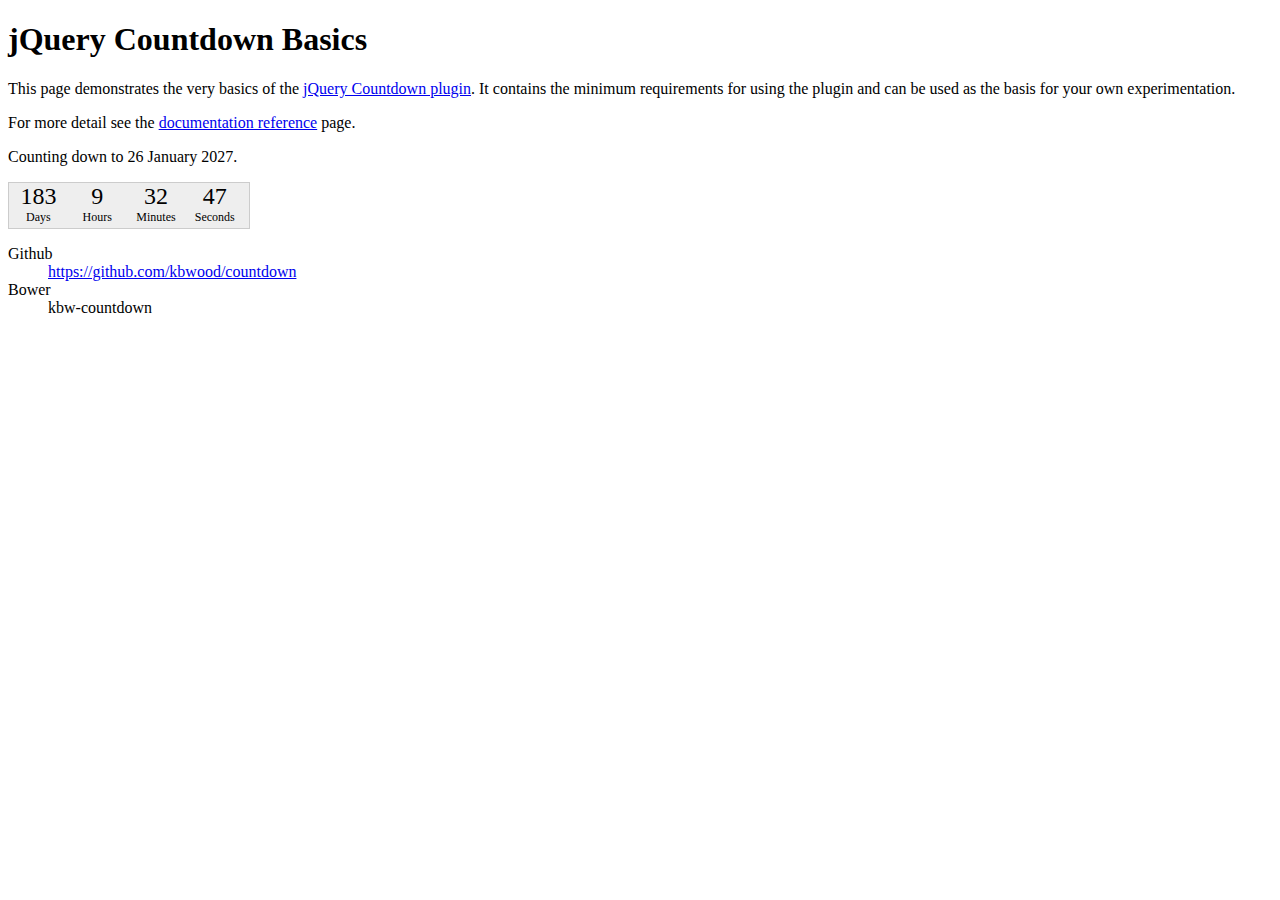
<file: plugins/jquery.countdown/index.html>
<!DOCTYPE html>
<html>
<head>
<meta http-equiv="Content-Type" content="text/html;charset=utf-8">
<title>jQuery Countdown</title>
<link rel="stylesheet" href="css/jquery.countdown.css">
<style type="text/css">
#defaultCountdown { width: 240px; height: 45px; }
</style>
<script src="http://ajax.googleapis.com/ajax/libs/jquery/1.12.4/jquery.min.js"></script>
<script src="js/jquery.plugin.min.js"></script>
<script src="js/jquery.countdown.js"></script>
<script>
$(function () {
	var austDay = new Date();
	austDay = new Date(austDay.getFullYear() + 1, 1 - 1, 26);
	$('#defaultCountdown').countdown({until: austDay});
	$('#year').text(austDay.getFullYear());
});
</script>
</head>
<body>
<h1>jQuery Countdown Basics</h1>
<p>This page demonstrates the very basics of the
	<a href="http://keith-wood.name/countdown.html">jQuery Countdown plugin</a>.
	It contains the minimum requirements for using the plugin and
	can be used as the basis for your own experimentation.</p>
<p>For more detail see the <a href="http://keith-wood.name/countdownRef.html">documentation reference</a> page.</p>
<p>Counting down to 26 January <span id="year">2014</span>.</p>
<div id="defaultCountdown"></div>
<dl>
	<dt>Github</dt><dd><a href="https://github.com/kbwood/countdown">https://github.com/kbwood/countdown</a></dd>
	<dt>Bower</dt><dd>kbw-countdown</dd>
</dl>
</body>
</html>
</file>
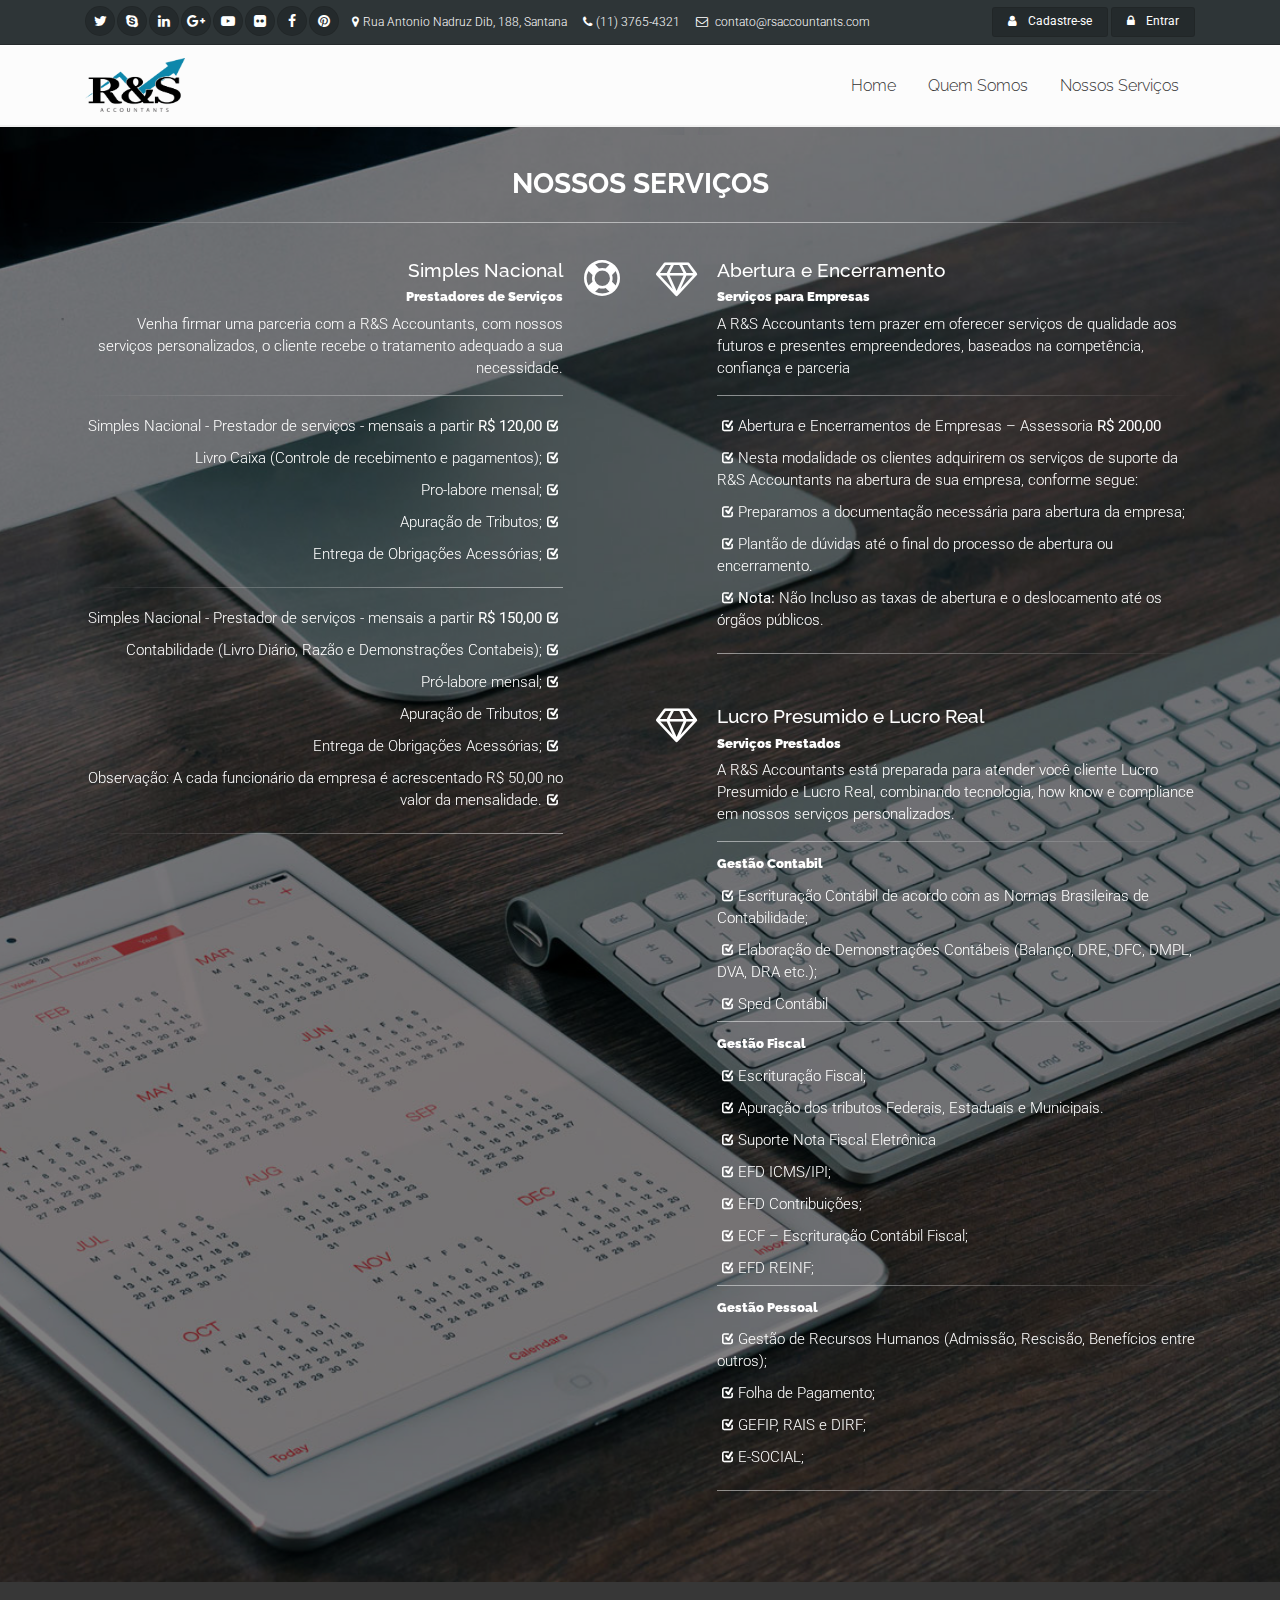
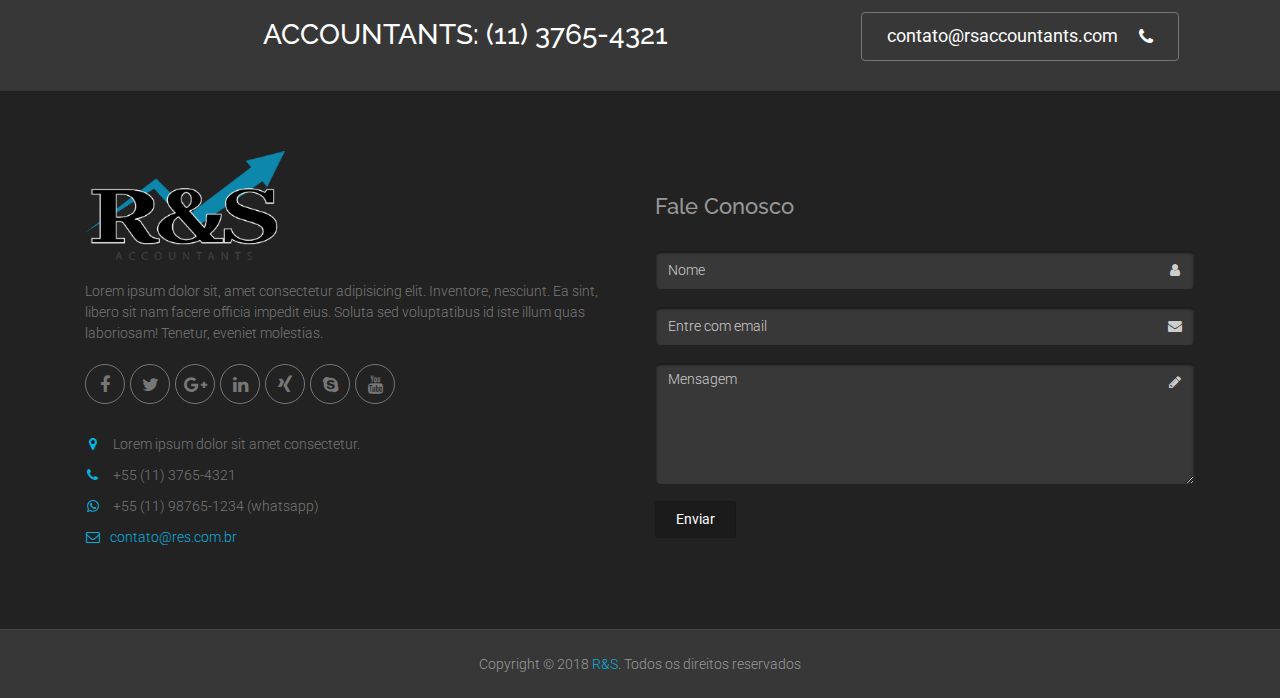
<file: servicos.html>
<!DOCTYPE html>
<!--[if IE 9]> <html lang="zxx" class="ie9"> <![endif]-->
<!--[if gt IE 9]> <html lang="zxx" class="ie"> <![endif]-->
<!--[if !IE]><!-->
<html dir="ltr" lang="zxx">
	<!--<![endif]-->

  <head>
    <meta charset="utf-8">
    <title>R&S | Accountants</title>
    <meta name="description" content="Assessoria Contábil, Fiscal e Empresarial para alavancar seu negócio">
    <meta name="author" content="Rafael Sousa">

    <!-- Mobile Meta -->
    <meta name="viewport" content="width=device-width, initial-scale=1, shrink-to-fit=no">

    <!-- Favicon -->
    <link rel="apple-touch-icon" sizes="57x57" href="images/favico/apple-icon-57x57.png">
    <link rel="apple-touch-icon" sizes="60x60" href="images/favico/apple-icon-60x60.png">
    <link rel="apple-touch-icon" sizes="72x72" href="images/favico/apple-icon-72x72.png">
    <link rel="apple-touch-icon" sizes="76x76" href="images/favico/apple-icon-76x76.png">
    <link rel="apple-touch-icon" sizes="114x114" href="images/favico/apple-icon-114x114.png">
    <link rel="apple-touch-icon" sizes="120x120" href="images/favico/apple-icon-120x120.png">
    <link rel="apple-touch-icon" sizes="144x144" href="images/favico/apple-icon-144x144.png">
    <link rel="apple-touch-icon" sizes="152x152" href="images/favico/apple-icon-152x152.png">
    <link rel="apple-touch-icon" sizes="180x180" href="images/favico/apple-icon-180x180.png">
    <link rel="icon" type="image/png" sizes="192x192"  href="images/favico/android-icon-192x192.png">
    <link rel="icon" type="image/png" sizes="32x32" href="images/favico/favicon-32x32.png">
    <link rel="icon" type="image/png" sizes="96x96" href="images/favico/favicon-96x96.png">
    <link rel="icon" type="image/png" sizes="16x16" href="images/favico/favicon-16x16.png">
    <link rel="manifest" href="images/favico/manifest.json">
    <meta name="msapplication-TileColor" content="#ffffff">
    <meta name="msapplication-TileImage" content="/ms-icon-144x144.png">
    <meta name="theme-color" content="#ffffff">

    <!-- Web Fonts -->
    <link href='http://fonts.googleapis.com/css?family=Roboto:400,300,300italic,400italic,500,500italic,700,700italic' rel='stylesheet' type='text/css'>
    <link href='http://fonts.googleapis.com/css?family=Raleway:700,400,300' rel='stylesheet' type='text/css'>
    <link href='http://fonts.googleapis.com/css?family=Pacifico' rel='stylesheet' type='text/css'>
    <link href='http://fonts.googleapis.com/css?family=PT+Serif' rel='stylesheet' type='text/css'>

    <!-- Bootstrap core CSS -->
    <link href="bootstrap/css/bootstrap.css" rel="stylesheet">

    <!-- Font Awesome CSS -->
    <link href="fonts/font-awesome/css/font-awesome.css" rel="stylesheet">

    <!-- Fontello CSS -->
    <link href="fonts/fontello/css/fontello.css" rel="stylesheet">

    <!-- Plugins -->
    <link href="plugins/magnific-popup/magnific-popup.css" rel="stylesheet">
    <link href="css/animations.css" rel="stylesheet">
    <link href="plugins/owlcarousel2/assets/owl.carousel.min.css" rel="stylesheet">
    <link href="plugins/owlcarousel2/assets/owl.theme.default.min.css" rel="stylesheet">
    <link href="plugins/hover/hover-min.css" rel="stylesheet">		
    
    <!-- The Project's core CSS file -->
    <!-- Use css/rtl_style.css for RTL version -->
    <link href="css/style.css" rel="stylesheet" >
    <!-- The Project's Typography CSS file, includes used fonts -->
    <!-- Used font for body: Roboto -->
    <!-- Used font for headings: Raleway -->
    <!-- Use css/rtl_typography-default.css for RTL version -->
    <link href="css/typography-default.css" rel="stylesheet" >
    <!-- Color Scheme (In order to change the color scheme, replace the blue.css with the color scheme that you prefer)-->
    <link href="css/skins/light_blue.css" rel="stylesheet">
    

    <!-- Custom css --> 
    <link href="css/custom.css" rel="stylesheet">
    <!-- CSS styles for adjusting the position of Background Video -->
    <style>
        @media (max-width: 1200px) {
          .video-background-banner video,
          .video-background video {
            width: 100%;
            bottom: 0 !important;
            top: auto !important;
          }
        }
        @media (max-width: 767px) {
          .video-background-banner video,
          .video-background video {
            width: 750px;
            bottom: 0 !important;
            top: auto !important;
          }
        }
    </style>
    
  </head>

  <!-- body classes:  -->
  <!-- "boxed": boxed layout mode e.g. <body class="boxed"> -->
  <!-- "pattern-1 ... pattern-9": background patterns for boxed layout mode e.g. <body class="boxed pattern-1"> -->
  <!-- "transparent-header": makes the header transparent and pulls the banner to top -->
  <!-- "gradient-background-header": applies gradient background to header -->
  <!-- "page-loader-1 ... page-loader-6": add a page loader to the page (more info @components-page-loaders.html) -->
  <body class=" ">

    <!-- scrollToTop -->
    <!-- ================ -->
    <div class="scrollToTop circle"><i class="icon-up-open-big"></i></div>

    <!-- page wrapper start -->
    <!-- ================ -->
    <div class="page-wrapper">
      <!-- header-container start -->
      <div class="header-container">
        <!-- header-top start -->
        <!-- classes:  -->
        <!-- "dark": dark version of header top e.g. class="header-top dark" -->
        <!-- "colored": colored version of header top e.g. class="header-top colored" -->
        <!-- ================ -->
        <div class="header-top dark">
          <div class="container">
            <div class="row">
              <div class="col-3 col-sm-6 col-lg-9">
                <!-- header-top-first start -->
                <!-- ================ -->
                <div class="header-top-first clearfix">
                  <ul class="social-links circle small clearfix hidden-sm-down">
                    <li class="twitter"><a target="_blank" href="http://www.twitter.com"><i class="fa fa-twitter"></i></a></li>
                    <li class="skype"><a target="_blank" href="http://www.skype.com"><i class="fa fa-skype"></i></a></li>
                    <li class="linkedin"><a target="_blank" href="http://www.linkedin.com"><i class="fa fa-linkedin"></i></a></li>
                    <li class="googleplus"><a target="_blank" href="http://plus.google.com"><i class="fa fa-google-plus"></i></a></li>
                    <li class="youtube"><a target="_blank" href="http://www.youtube.com"><i class="fa fa-youtube-play"></i></a></li>
                    <li class="flickr"><a target="_blank" href="http://www.flickr.com"><i class="fa fa-flickr"></i></a></li>
                    <li class="facebook"><a target="_blank" href="http://www.facebook.com"><i class="fa fa-facebook"></i></a></li>
                    <li class="pinterest"><a target="_blank" href="http://www.pinterest.com"><i class="fa fa-pinterest"></i></a></li>
                  </ul>
                  <div class="social-links hidden-md-up circle small">
                    <div class="btn-group dropdown">
                      <button id="header-top-drop-1" type="button" class="btn dropdown-toggle dropdown-toggle--no-caret" data-toggle="dropdown" aria-haspopup="true" aria-expanded="false"><i class="fa fa-share-alt"></i></button>
                      <ul class="dropdown-menu dropdown-animation" aria-labelledby="header-top-drop-1">
                        <li class="twitter"><a target="_blank" href="http://www.twitter.com"><i class="fa fa-twitter"></i></a></li>
                        <li class="skype"><a target="_blank" href="http://www.skype.com"><i class="fa fa-skype"></i></a></li>
                        <li class="linkedin"><a target="_blank" href="http://www.linkedin.com"><i class="fa fa-linkedin"></i></a></li>
                        <li class="googleplus"><a target="_blank" href="http://plus.google.com"><i class="fa fa-google-plus"></i></a></li>
                        <li class="youtube"><a target="_blank" href="http://www.youtube.com"><i class="fa fa-youtube-play"></i></a></li>
                        <li class="flickr"><a target="_blank" href="http://www.flickr.com"><i class="fa fa-flickr"></i></a></li>
                        <li class="facebook"><a target="_blank" href="http://www.facebook.com"><i class="fa fa-facebook"></i></a></li>
                        <li class="pinterest"><a target="_blank" href="http://www.pinterest.com"><i class="fa fa-pinterest"></i></a></li>
                      </ul>
                    </div>
                  </div>
                  <ul class="list-inline hidden-md-down">
                    <li class="list-inline-item"><i class="fa fa-map-marker pr-1 pl-2"></i>Rua Antonio Nadruz Dib, 188, Santana</li>
                    <li class="list-inline-item"><i class="fa fa-phone pr-1 pl-2"></i>(11) 3765-4321</li>
                    <li class="list-inline-item"><i class="fa fa-envelope-o pr-1 pl-2"></i> contato@rsaccountants.com</li>
                  </ul>
                </div>
                <!-- header-top-first end -->
              </div>
              <div class="col-9 col-sm-6 col-lg-3">

                <!-- header-top-second start -->
                <!-- ================ -->
                <div id="header-top-second"  class="clearfix">

                  <!-- header top dropdowns start -->
                  <!-- ================ -->
                  <div class="header-top-dropdown text-right">
                    <div class="btn-group">
                      <a href="#" class="btn btn-default btn-sm"><i class="fa fa-user pr-2"></i> Cadastre-se</a>
                    </div>
                    <div class="btn-group">
                      <button id="header-top-drop-2" type="button" class="btn dropdown-toggle btn-default btn-sm dropdown-toggle--no-caret" data-toggle="dropdown" aria-haspopup="true" aria-expanded="false"><i class="fa fa-lock pr-2"></i> Entrar</button>
                      <ul class="dropdown-menu dropdown-menu-right dropdown-animation" aria-labelledby="header-top-drop-2">
                        <li>
                          <form class="login-form margin-clear">
                            <div class="form-group has-feedback">
                              <label class="control-label">Usuario</label>
                              <input type="text" class="form-control" placeholder="">
                              <i class="fa fa-user form-control-feedback"></i>
                            </div>
                            <div class="form-group has-feedback">
                              <label class="control-label">Senha</label>
                              <input type="password" class="form-control" placeholder="">
                              <i class="fa fa-lock form-control-feedback"></i>
                            </div>
                            <button type="submit" class="btn btn-gray btn-sm">Entrar</button>
                            <span class="pl-1 pr-1">or</span>
                            <button type="submit" class="btn btn-default btn-sm">Cadastre-se</button>
                            <ul>
                              <li><a href="#">Esqueceu sua senha?</a></li>
                            </ul>
                            <span class="text-center">Entrar com</span>
                            <ul class="social-links circle small colored clearfix">
                              <li class="facebook"><a target="_blank" href="http://www.facebook.com"><i class="fa fa-facebook"></i></a></li>
                              <li class="twitter"><a target="_blank" href="http://www.twitter.com"><i class="fa fa-twitter"></i></a></li>
                              <li class="googleplus"><a target="_blank" href="http://plus.google.com"><i class="fa fa-google-plus"></i></a></li>
                            </ul>
                          </form>
                        </li>
                      </ul>
                    </div>
                  </div>
                  <!--  header top dropdowns end -->
                </div>
                <!-- header-top-second end -->
              </div>
            </div>
          </div>
        </div>
        <!-- header-top end -->

        <!-- header start -->
        <!-- classes:  -->
        <!-- "fixed": enables fixed navigation mode (sticky menu) e.g. class="header fixed clearfix" -->
        <!-- "fixed-desktop": enables fixed navigation only for desktop devices e.g. class="header fixed fixed-desktop clearfix" -->
        <!-- "fixed-all": enables fixed navigation only for all devices desktop and mobile e.g. class="header fixed fixed-desktop clearfix" -->
        <!-- "dark": dark version of header e.g. class="header dark clearfix" -->
        <!-- "centered": mandatory class for the centered logo layout -->
        <!-- ================ -->
        <header class="header fixed fixed-desktop clearfix">
          <div class="container">
            <div class="row">
              <div class="col-md-auto hidden-md-down">
                <!-- header-first start -->
                <!-- ================ -->
                <div class="header-first clearfix">

                  <!-- logo -->
                  <div id="logo" class="logo">
                    <a href="index.html"><img id="logo_img" src="images/logo-res-mini.png" alt="R&S Accountants"></a>
                  </div>

                </div>
                <!-- header-first end -->

              </div>
              <div class="col-lg-8 ml-auto">

                <!-- header-second start -->
                <!-- ================ -->
                <div class="header-second clearfix">
                  
                <!-- main-navigation start -->
                <!-- classes: -->
                <!-- "onclick": Makes the dropdowns open on click, this the default bootstrap behavior e.g. class="main-navigation onclick" -->
                <!-- "animated": Enables animations on dropdowns opening e.g. class="main-navigation animated" -->
                <!-- ================ -->
                <div class="main-navigation main-navigation--mega-menu  animated">
                  <nav class="navbar navbar-expand-lg navbar-light p-0">
                    <div class="navbar-brand clearfix hidden-lg-up">

                      <!-- logo -->
                      <div id="logo" class="logo">
                        <a href="index.html"><img id="logo-img-mobile" src="images/logo-res-mini.png" alt="R&S Accountants"></a>
                      </div>

                  
                    </div>
                    
                    <!-- header dropdown buttons -->
                    <div class="header-dropdown-buttons hidden-lg-up p-0 ml-auto mr-3">
                      <div class="btn-group">
                        <button type="button" class="btn dropdown-toggle dropdown-toggle--no-caret" id="header-drop-3" data-toggle="dropdown" aria-haspopup="true" aria-expanded="false"><i class="icon-search"></i></button>
                        <ul class="dropdown-menu dropdown-menu-right dropdown-animation" aria-labelledby="header-drop-3">
                          <li>
                            <form role="search" class="search-box margin-clear">
                              <div class="form-group has-feedback">
                                <input type="text" class="form-control" placeholder="Search">
                                <i class="icon-search form-control-feedback"></i>
                              </div>
                            </form>
                          </li>
                        </ul>
                      </div>
                      <div class="btn-group">
                        <button type="button" class="btn dropdown-toggle dropdown-toggle--no-caret" id="header-drop-4" data-toggle="dropdown" aria-haspopup="true" aria-expanded="false"><i class="icon-basket-1"></i><span class="cart-count default-bg">8</span></button>
                      </div>
                    </div>
                    <!-- header dropdown buttons end-->
                    
                    <button class="navbar-toggler" type="button" data-toggle="collapse" data-target="#navbar-collapse-1" aria-controls="navbar-collapse-1" aria-expanded="false" aria-label="Toggle navigation">
                      <span class="navbar-toggler-icon"></span>
                    </button>

                    <div class="collapse navbar-collapse" id="navbar-collapse-1">
                      <!-- main-menu -->
                      <ul class="navbar-nav ml-xl-auto">

                        <!-- mega-menu start -->
                        <li class="nav-item">
                          <a href="index.html" class="nav-link" >Home</a>
                        </li>
                        <li class="nav-item">
                          <a href="index.html#quemsomos" class="nav-link" >Quem Somos</a>
                        </li>
                        <li class="nav-item">
                            <a href="#" class="nav-link" >Nossos Serviços</a>
                          </li>
                      </ul>
                      <!-- main-menu end -->
                    </div>
                  </nav>
                </div>
                <!-- main-navigation end -->
                </div>
                <!-- header-second end -->

              </div>
            </div>
          </div>
        </header>
        <!-- header end -->
      </div>
      <!-- header-container end -->
      
      <!-- section start -->
      <!-- ================ -->
      <section class="pv-40 dark-translucent-bg background-img-1">
        <div class="container">
          <h2 class="title text-center"><strong>Nossos Serviços</strong></h2>
          <div class="separator"></div>
          <br>
          <div class="row">
            <div class="col-lg-6">
              <div class="feature-box-2 object-non-visible right" data-animation-effect="fadeInDownSmall" data-effect-delay="100">
                <span class="icon without-bg"><i class="fa fa-support"></i></span>
                <div class="body">
                  <h4 class="title">Simples Nacional</h4>
                  <h6><strong>Prestadores de Serviços</strong></h6>
                  <p>
                    Venha firmar uma parceria com a R&S Accountants, com nossos serviços personalizados, o cliente recebe o tratamento adequado a sua necessidade.
                  </p>
                  <div class="separator-3"></div>
                  <ul class="list-icons">
                    <li>Simples Nacional - Prestador de serviços - mensais a partir <strong>R$ 120,00</strong><i class="icon-check-1"></i></li>
                    <li>Livro Caixa (Controle de recebimento e pagamentos);<i class="icon-check-1"></i></li>
                    <li>Pro-labore mensal;<i class="icon-check-1"></i></li>
                    <li>Apuração de Tributos;<i class="icon-check-1"></i></li>
                    <li>Entrega de Obrigações Acessórias;<i class="icon-check-1"></i></li>
                  </ul>
                  <div class="separator-3"></div>
                  <ul class="list-icons">
                      <li>Simples Nacional - Prestador de serviços - mensais a partir <strong>R$ 150,00</strong><i class="icon-check-1"></i></li>
                      <li>Contabilidade (Livro Diário, Razão e Demonstrações Contabeis);<i class="icon-check-1"></i></li>
                      <li>Pró-labore mensal;<i class="icon-check-1"></i></li>
                      <li>Apuração de Tributos;<i class="icon-check-1"></i></li>
                      <li>Entrega de Obrigações Acessórias;<i class="icon-check-1"></i></li>
                      <li>Observação: A cada funcionário da empresa é acrescentado R$ 50,00 no valor da mensalidade.<i class="icon-check-1"></i></li>
                    </ul>
                  <div class="separator-3"></div>
                </div>
              </div>
              <br>
              <div class="feature-box-2 object-non-visible right" data-animation-effect="fadeInDownSmall" data-effect-delay="100">
                <span class="icon light-bg small"><i class="fa fa-arrows"></i></span>
                <div class="body">
                  <h4 class="title">Simples Nacional</h4>
                  <h6><strong>Comércio/Indústria</strong></h6>
                  <p>
                    Atuamos a 8 anos no mercado de trabalho, com clientes satisfeitos e com apoio integral para quaisquer duvidas. <br>
                  </p>
                  <div class="separator-3"></div>
                  <ul class="list-icons">
                    <li>Simples Nacional - Comércio e Indústria - mensais a partir <strong>R$ 180,00</strong><i class="icon-check-1"></i></li>
                    <li>Contabilidade (Livro Diário, Razão e Demonstrações Contabeis);<i class="icon-check-1"></i></li>
                    <li>Folha do Pró-labore mensal;<i class="icon-check-1"></i></li>
                    <li>Apuração de Tributos;<i class="icon-check-1"></i></li>
                    <li>Entrega de Obrigações Acessórias;<i class="icon-check-1"></i></li>
                  </ul>
                  <div class="separator-3"></div>
                  <ul class="list-icons">
                      <li>Simples Nacional - Comércio e Indústria - mensais a partir <strong>R$ 150,00</strong><i class="icon-check-1"></i></li>
                      <li>Livro Caixa (Controle de recebimento e pagamentos);<i class="icon-check-1"></i></li>
                      <li>Folha do Pró-labore mensal;<i class="icon-check-1"></i></li>
                      <li>Apuração de Tributos;<i class="icon-check-1"></i></li>
                      <li>Entrega de Obrigações Acessórias;<i class="icon-check-1"></i></li>
                      <li>Observação: A cada funcionário da empresa é acrescentado R$ 50,00 no valor da mensalidade.<i class="icon-check-1"></i></li>
                    </ul>
                  <div class="separator-3"></div>
                </div>
              </div>
              <br>
            </div>
            <div class="col-lg-6">
              <div class="feature-box-2 object-non-visible" data-animation-effect="fadeInDownSmall" data-effect-delay="100">
                <span class="icon without-bg"><i class="fa fa-diamond"></i></span>
                <div class="body">
                  <h4 class="title">Abertura e Encerramento</h4>
                  <h6><strong>Serviços para Empresas</strong></h6>
                  <p>A R&S Accountants tem prazer em oferecer serviços de qualidade 
                    aos futuros e presentes empreendedores, baseados na competência, confiança e parceria</p>
                  <div class="separator-2"></div>
                  <ul class="list-icons">
                    <li><i class="icon-check-1"></i>Abertura e Encerramentos de Empresas – Assessoria <strong>R$ 200,00</strong></li>
                    <li><i class="icon-check-1"></i>Nesta modalidade os clientes adquirirem os serviços de 
                      suporte da R&S Accountants na abertura de sua empresa, 
                      conforme segue:</li>
                    <li><i class="icon-check-1"></i>Preparamos a documentação necessária para abertura da empresa;</li>
                    <li><i class="icon-check-1"></i>Plantão de dúvidas até o final do processo de abertura ou encerramento.</li>
                    <li><i class="icon-check-1"></i><strong>Nota: </strong>Não Incluso as taxas de abertura e o deslocamento até os órgãos públicos.</li>
                  </ul>
                  <div class="separator-2"></div>
                </div>
              </div>
              <br>
              <div class="feature-box-2 object-non-visible" data-animation-effect="fadeInDownSmall" data-effect-delay="100">
                  <span class="icon without-bg"><i class="fa fa-diamond"></i></span>
                  <div class="body">
                    <h4 class="title">Lucro Presumido e Lucro Real</h4>
                    <h6><strong>Serviços Prestados</strong></h6>
                    <p>A R&S Accountants está preparada para atender você cliente 
                      Lucro Presumido e Lucro Real, combinando tecnologia, 
                      how know e compliance em nossos serviços personalizados.</p>
                    <div class="separator-2"></div>
                    <ul class="list-icons">
                    <h6><strong>Gestão Contabil</strong></h6>
                      <li><i class="icon-check-1"></i>Escrituração Contábil de acordo com as Normas Brasileiras de Contabilidade;</li>
                      <li><i class="icon-check-1"></i>Elaboração de Demonstrações Contábeis (Balanço, DRE, DFC, DMPL, DVA, DRA etc.);</li>
                      <li><i class="icon-check-1"></i>Sped Contábil</li>
                      <div class="separator-2"></div>
                      <h6><strong>Gestão Fiscal</strong></h6>
                      <li><i class="icon-check-1"></i>Escrituração Fiscal;</li>
                      <li><i class="icon-check-1"></i>Apuração dos tributos Federais, Estaduais e Municipais.</li>
                      <li><i class="icon-check-1"></i>Suporte Nota Fiscal Eletrônica</li>
                      <li><i class="icon-check-1"></i>EFD ICMS/IPI;</li>
                      <li><i class="icon-check-1"></i>EFD Contribuições;</li>
                      <li><i class="icon-check-1"></i>ECF – Escrituração Contábil Fiscal;</li>
                      <li><i class="icon-check-1"></i>EFD REINF;</li>
                    <div class="separator-2"></div>
                    <h6><strong>Gestão Pessoal</strong></h6>
                    <li><i class="icon-check-1"></i>Gestão de Recursos Humanos (Admissão, Rescisão, Benefícios entre outros);</li>
                    <li><i class="icon-check-1"></i>Folha de Pagamento;</li>
                    <li><i class="icon-check-1"></i>GEFIP, RAIS e DIRF;</li>
                    <li><i class="icon-check-1"></i>E-SOCIAL;</li>
                  </ul>
                  <div class="separator-2"></div>
                </div>
              </div>
              <br>
            </div>
          </div>
        </div>
      </section>
      <!-- section end -->

      <!-- footer top start -->
      <!-- Agende uma visita -->
      <div class="dark-bg footer-top animated-text default-hovered">
          <div class="container">
            <div class="row">
              <div class="col-md-12">
                <div class="call-to-action text-center">
                  <div class="row">
                    <div class="col-md-8">
                      <h2 class="mt-3">Accountants: (11) 3765-4321</h2>
                      <h2 class="mt-3">Agende uma visita Gratuita!</h2>
                    </div>
                    <div class="col-md-4">
                      <p class="mt-10"><a href="tel: (11) 3765-4321" class="btn btn-animated btn-lg btn-gray-transparent">
                        contato@rsaccountants.com<i class="fa fa-phone pl-20"></i></a></p>
                    </div>
                  </div>
                </div>
              </div>
            </div>
          </div>
        </div>
        <!-- footer top end -->
  
        <!-- footer start (Add "dark" class to #footer in order to enable dark footer) -->
        <!-- ================ -->
        <footer id="footer" class="clearfix dark">
  
          <!-- .footer start -->
          <!-- ================ -->
          <div class="footer">
            <div class="container">
              <div class="footer-inner">
                <div class="row">
                  <div class="col-lg-6">
                    <div class="footer-content">
                      <div class="logo-footer"><img id="logo_res"  src="images/logo-res-mini.png" alt=""></div>
                      <div class="row">
                        <div class="col-lg-12">
                          <br>
                          <p>Lorem ipsum dolor sit, amet consectetur adipisicing elit. Inventore, nesciunt. Ea sint, libero sit nam facere officia impedit eius. Soluta sed voluptatibus id iste illum quas laboriosam! Tenetur, eveniet molestias.</p>
  
                          <ul class="social-links circle animated-effect-1">
                            <li class="facebook"><a target="_blank" href="http://www.facebook.com"><i class="fa fa-facebook"></i></a></li>
                            <li class="twitter"><a target="_blank" href="http://www.twitter.com"><i class="fa fa-twitter"></i></a></li>
                            <li class="googleplus"><a target="_blank" href="http://plus.google.com"><i class="fa fa-google-plus"></i></a></li>
                            <li class="linkedin"><a target="_blank" href="http://www.linkedin.com"><i class="fa fa-linkedin"></i></a></li>
                            <li class="xing"><a target="_blank" href="http://www.xing.com"><i class="fa fa-xing"></i></a></li>
                            <li class="skype"><a target="_blank" href="http://www.skype.com"><i class="fa fa-skype"></i></a></li>
                            <li class="youtube"><a target="_blank" href="https://www.youtube.com"><i class="fa fa-youtube"></i></a></li>
                          </ul>
                          <ul class="list-icons">
                            <li><i class="fa fa-map-marker pr-10 text-default"></i> Lorem ipsum dolor sit amet consectetur.</li>
                            <li><i class="fa fa-phone pr-10 text-default"></i> +55 (11) 3765-4321</li>
                            <li><i class="fa fa-whatsapp pr-10 text-default"></i> +55 (11) 98765-1234 (whatsapp)</li>
                            <li><a href="mailto:contato@res.com.br"><i class="fa fa-envelope-o pr-10"></i>contato@res.com.br</a></li>
                          </ul>
                        </div>
                      </div>
                    </div>
                  </div>
                  <div class="col-lg-6">
                    <br>
                    <br>
                    <div class="footer-content">
                      <h2 class="title">Fale Conosco</h2>
                      <br>
                      <div class="alert alert-success hidden-xs-up" id="MessageSent2">
                        We have received your message, we will contact you very soon.
                      </div>
                      <div class="alert alert-danger hidden-xs-up" id="MessageNotSent2">
                        Oops! Something went wrong please refresh the page and try again.
                      </div>
                      <form id="footer-form" class="margin-clear">
                        <div class="form-group has-feedback">
                          <label class="sr-only" for="name2">Nome</label>
                          <input type="text" class="form-control" id="name2" placeholder="Nome" name="name2">
                          <i class="fa fa-user form-control-feedback"></i>
                        </div>
                        <div class="form-group has-feedback">
                          <label class="sr-only" for="email2">Email</label>
                          <input type="email" class="form-control" id="email2" placeholder="Entre com email" name="email2">
                          <i class="fa fa-envelope form-control-feedback"></i>
                        </div>
                        <div class="form-group has-feedback">
                          <label class="sr-only" for="message2">Mensagem</label>
                          <textarea class="form-control" rows="6" id="message2" placeholder="Mensagem" name="message2"></textarea>
                          <i class="fa fa-pencil form-control-feedback"></i>
                        </div>
                        <input type="submit" value="Enviar" class="margin-clear submit-button btn btn-default">
                      </form>
                    </div>
                  </div>
                </div>
              </div>
            </div>
          </div>
          <!-- .footer end -->
  
          <!-- .subfooter start -->
          <!-- ================ -->
          <div class="subfooter">
            <div class="container">
              <div class="subfooter-inner">
                <div class="row">
                  <div class="col-md-12">
                    <p class="text-center">Copyright © 2018 <a target="_blank" href="#home">R&S</a>. Todos os direitos reservados</p>
                  </div>
                </div>
              </div>
            </div>
          </div>
          <!-- .subfooter end -->
  
        </footer>
        <!-- footer end -->


      
    </div>
    <!-- page-wrapper end -->

    <!-- JavaScript files placed at the end of the document so the pages load faster -->
    <!-- ================================================== -->
    <!-- Jquery and Bootstap core js files -->
    <script type="text/javascript" src="plugins/jquery.min.js"></script>
    <script type="text/javascript" src="plugins/popper.min.js"></script>
    <script type="text/javascript" src="bootstrap/js/bootstrap.min.js"></script>
    <!-- Modernizr javascript -->
    <script type="text/javascript" src="plugins/modernizr.js"></script>
    <!-- Magnific Popup javascript -->
    <script type="text/javascript" src="plugins/magnific-popup/jquery.magnific-popup.min.js"></script>
    <!-- Appear javascript -->
    <script type="text/javascript" src="plugins/waypoints/jquery.waypoints.min.js"></script>
    <script type="text/javascript" src="plugins/waypoints/sticky.min.js"></script>
    <!-- Count To javascript -->
    <script type="text/javascript" src="plugins/jquery.countTo.js"></script>
    <!-- Parallax javascript -->
    <script src="plugins/jquery.parallax-1.1.3.js"></script>
    <!-- Contact form -->
    <script src="plugins/jquery.validate.js"></script>
    <!-- Owl carousel javascript -->
    <script type="text/javascript" src="plugins/owlcarousel2/owl.carousel.min.js"></script>
    <!-- Initialization of Plugins -->
    <script type="text/javascript" src="js/template.js"></script>
    <!-- Custom Scripts -->
    <script type="text/javascript" src="js/custom.js"></script>

  </body>
</html>
</file>
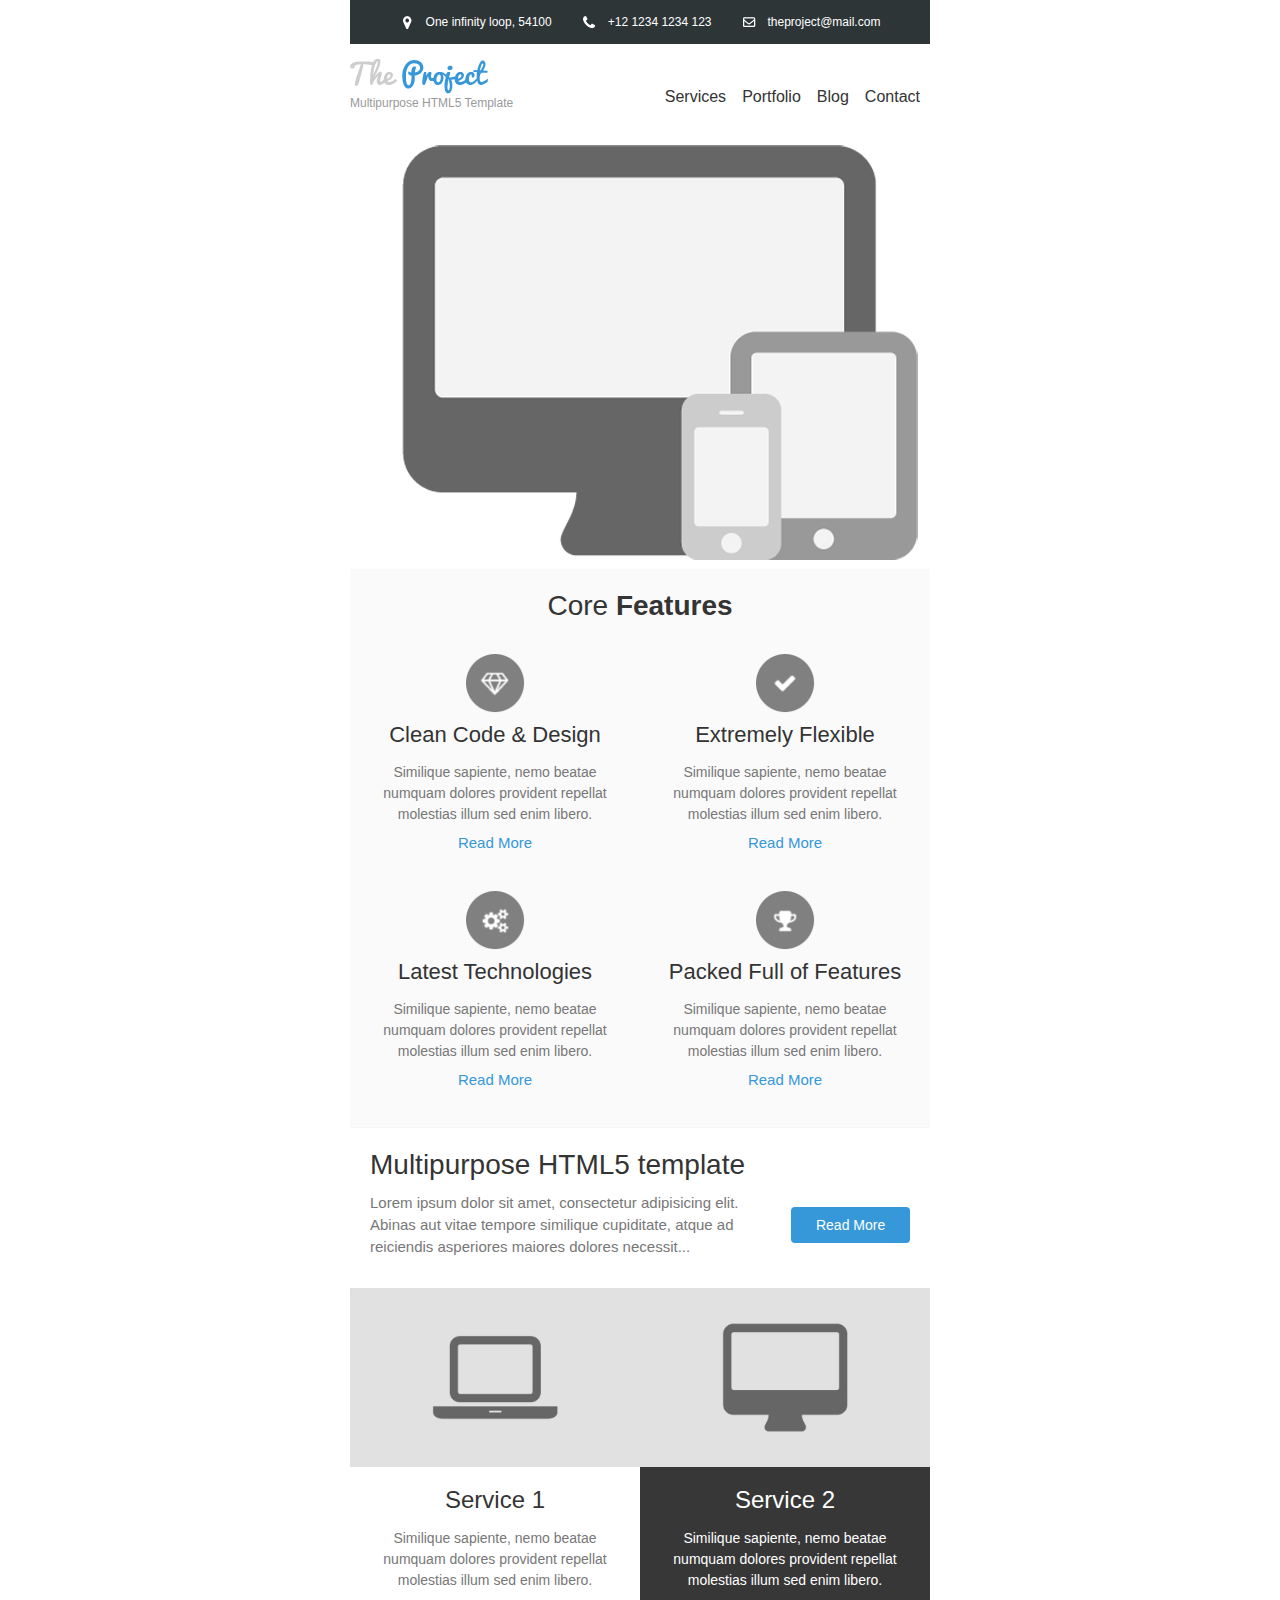
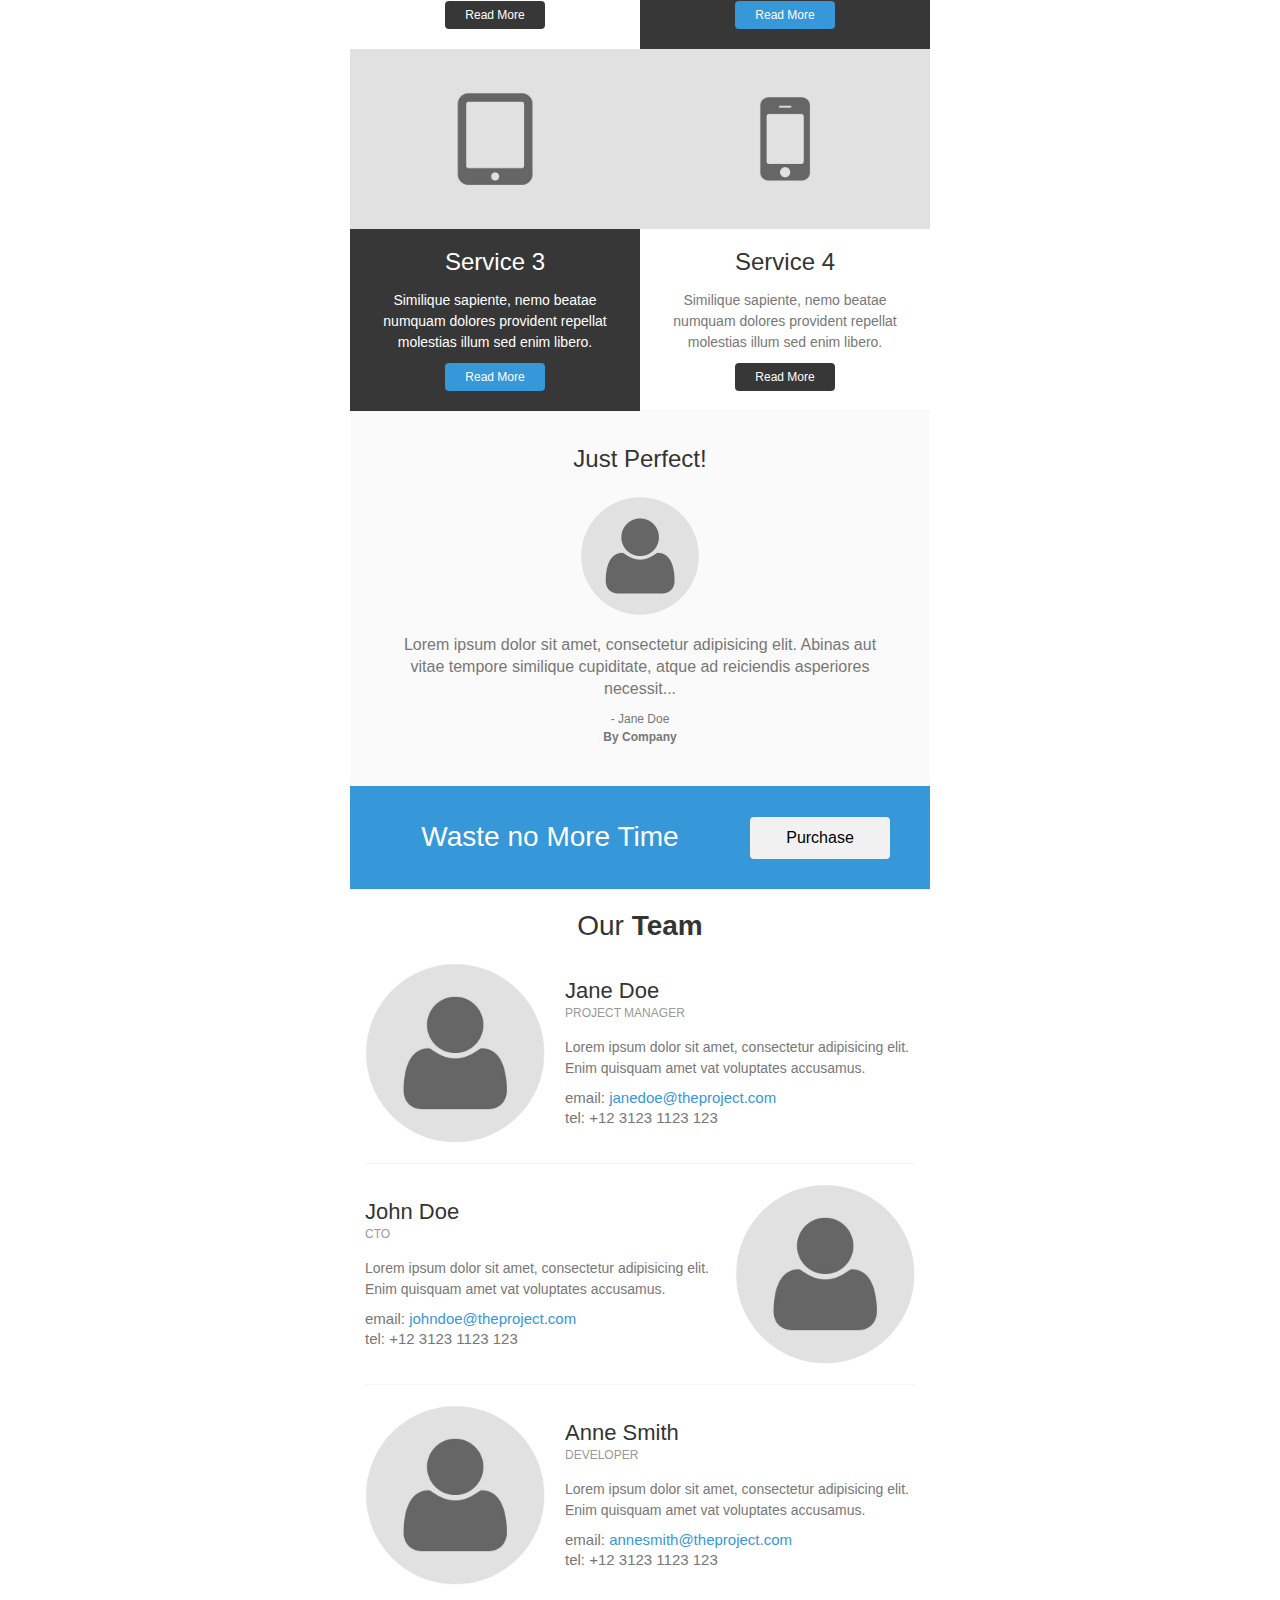
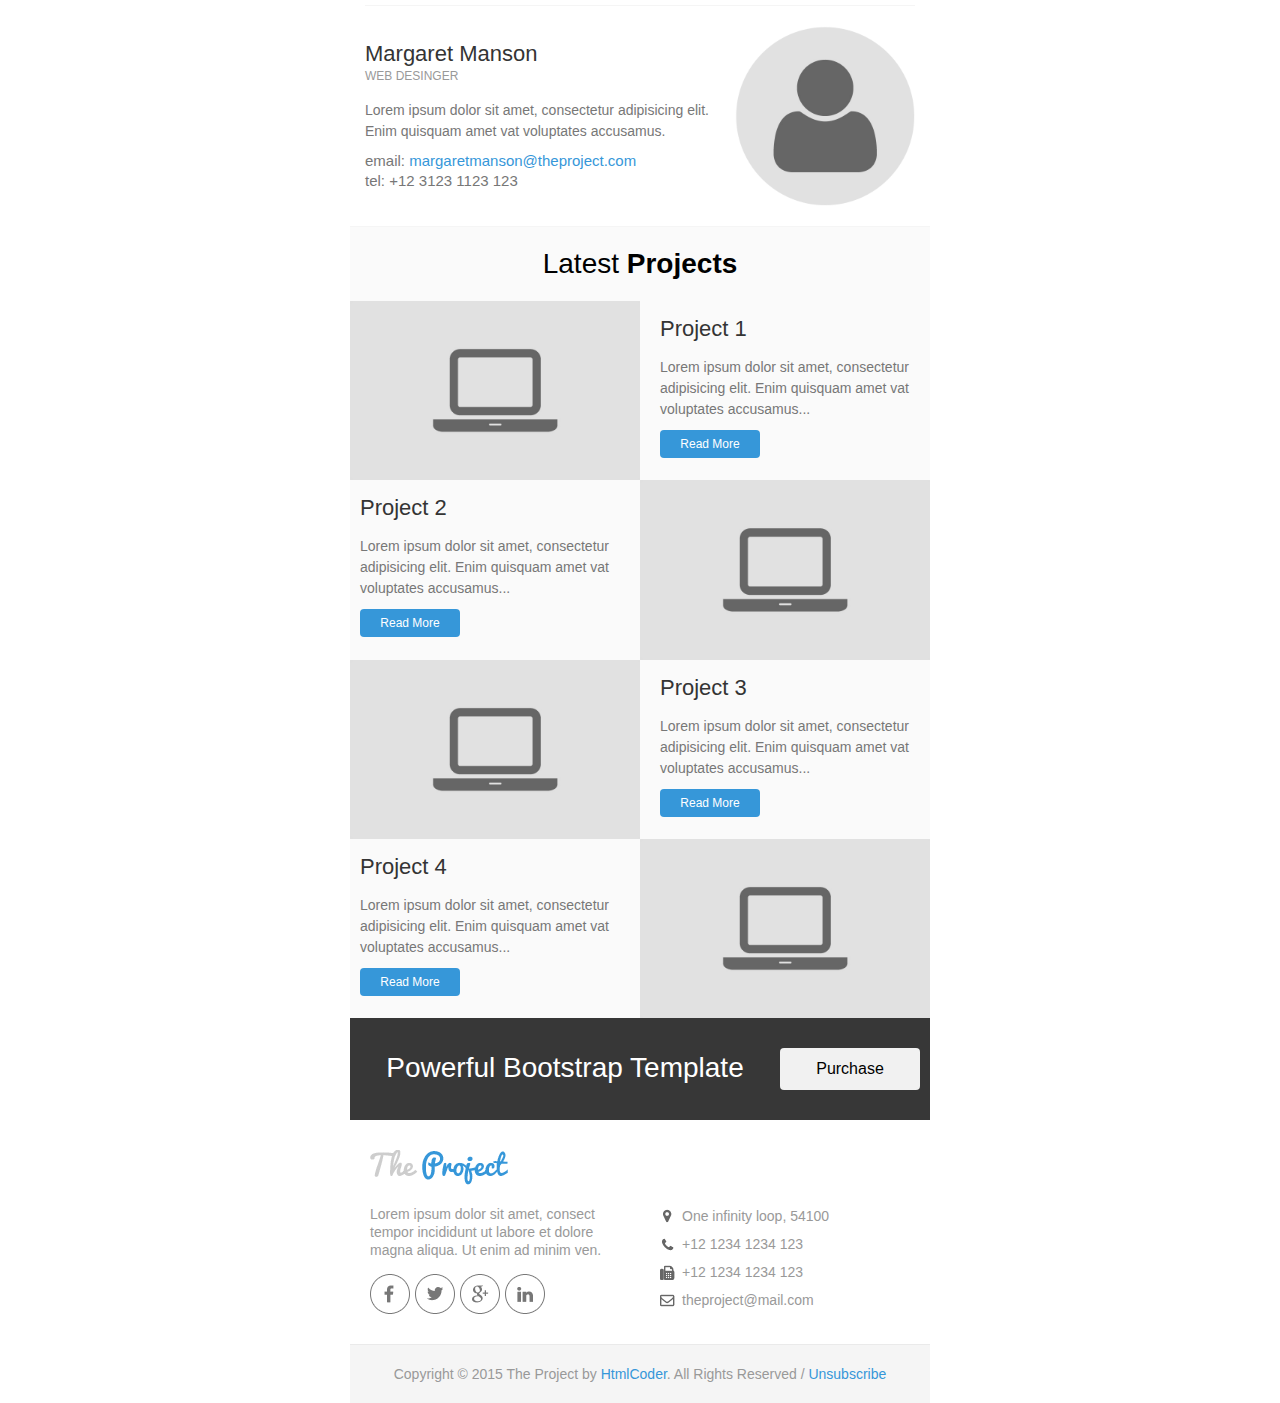
<file: email_templates/email_template_blue.html>
<!DOCTYPE html PUBLIC "-//W3C//DTD XHTML 1.0 Transitional//EN" "http://www.w3.org/TR/xhtml1/DTD/xhtml1-transitional.dtd">
<html xmlns="http://www.w3.org/1999/xhtml">
	<head>
		<meta http-equiv="Content-Type" content="text/html; charset=utf-8" />
		<title>The Project | Email Template</title>
	</head>
	<body style="margin: 0; padding: 0;">
		<table border="0" cellpadding="0" cellspacing="0" width="100%">
			<tr>
				<td>

					<!-- Header Top Start -->
					<table align="center" border="0" cellpadding="0" cellspacing="0" width="600" style="border-collapse: collapse;">
						<tr>
							<td>
								<table align="center" border="0" cellpadding="0" cellspacing="0" width="580" style="border-collapse: collapse;">
									<tr>
										<td align="left"  bgcolor="#2e3537">
											<!-- Space -->
											<table width="100%" align="center" border="0" cellpadding="0" cellspacing="0" style="border-collapse: collapse;">
												<tr><td style="font-size: 0; line-height: 0;" height="10">&nbsp;</td></tr>
											</table>
											<table align="center">
												<tr>
													<td width="22">
														<img src="images/marker-icon-white.png" alt="location" />
													</td>
													<td style="color: #fff; font-size: 12px; line-height: 18px; font-weight: normal; font-family: helvetica, Arial, sans-serif;">One infinity loop, 54100</td>
													<td width="22"></td>
													<td width="22">
														<img src="images/phone-icon-white.png" alt="location" />
													</td>
													<td style="color: #fff; font-size: 12px; line-height: 18px; font-weight: normal; font-family: helvetica, Arial, sans-serif;">+12&nbsp;1234&nbsp;1234&nbsp;123</td>
													<td width="22"></td>
													<td width="22">
														<img src="images/mail-icon-white.png" alt="location" />
													</td>
													<td>
														<a style="color: #fff; font-size: 12px; line-height: 18px; font-weight: normal; font-family: helvetica, Arial, sans-serif; text-decoration:none;" href="mailto:theproject@mail.com">theproject@mail.com</a>
													</td>
												</tr>
											</table>
											<!-- Space -->
											<table width="100%" align="center" border="0" cellpadding="0" cellspacing="0" style="border-collapse: collapse;">
												<tr><td style="font-size: 0; line-height: 0;" height="10">&nbsp;</td></tr>
											</table>
										</td>
									</tr>
								</table>
							</td>
						</tr>
					</table>
					<!-- Header Top End -->

					<!-- Header Start -->
					<table align="center" border="0" cellpadding="0" cellspacing="0" width="600" style="border-collapse: collapse;">
						<tr>
							<td style="padding:15px 0 0 0;">
								<table align="center" border="0" cellpadding="0" cellspacing="0" width="580" style="border-collapse: collapse;">
									<tr>
										<td>
											<table align="left" border="0" cellpadding="0" cellspacing="0" width="200" style="border-collapse: collapse;">
												<!-- logo -->
												<tr>
													<td align="left">
														<a href="../html/index.html">
															<img src="images/logo_blue.png" alt="Company Logo" style="display: block;"/>
														</a>
													</td>
												</tr>
												<!-- company slogan -->
												<tr>
													<td width="100%" align="left" style="font-size: 12px; line-height: 18px; font-family:helvetica, Arial, sans-serif; color:#999999;">	
														Multipurpose HTML5 Template
													</td>
												</tr>									
												<!-- Space -->
												<tr><td style="font-size: 0; line-height: 0;" height="15">&nbsp;</td></tr>
											</table>
											<table align="left" border="0" cellpadding="0" cellspacing="0" width="370" style="border-collapse: collapse;">
												<tr>
													<td  height="75" style="text-align: right; vertical-align: middle;">
														<a href="#" style="font-family:helvetica, Arial, sans-serif; color: #333333; font-size: 16px; text-decoration: none;">Services</a> &nbsp;&nbsp;
														<a href="#" style="font-family:helvetica, Arial, sans-serif; color: #333333; font-size: 16px; text-decoration: none;">Portfolio</a> &nbsp;&nbsp;
														<a href="#" style="font-family:helvetica, Arial, sans-serif; color: #333333; font-size: 16px; text-decoration: none;">Blog</a> &nbsp;&nbsp;
														<a href="#" style="font-family:helvetica, Arial, sans-serif; color: #333333; font-size: 16px; text-decoration: none;">Contact</a>
													</td>
												</tr>
											</table>
										</td>
									</tr>
								</table>
							</td>
						</tr>
					</table>
					<!-- Header End -->

					<!-- Banner Start -->
					<table align="center" border="0" cellpadding="0" cellspacing="0" width="600" style="border-collapse: collapse;">
						<tr>
							<td>
								<table bgcolor="#fafafa" align="center" border="0" cellpadding="0" cellspacing="0" width="580" style="border-collapse: collapse;">
									<tr>
										<td>
											<table width="100%" align="center" border="0" cellpadding="0" cellspacing="0" style="border-collapse: collapse;">
												<tr>
													<td align="center" bgcolor="#ffffff" >
														<a href="#">
															<img src="images/banner.png" width="580" alt="Section one image" style="display: block;"/>
														</a>
													</td>
												</tr>
											</table>
										</td>
									</tr>
								</table>
							</td>
						</tr>
					</table>
					<!-- Banner End -->

					<!-- Section Start -->
					<table align="center" border="0" cellpadding="0" cellspacing="0" width="600" style="border-collapse: collapse;">
						<tr>
							<td>
								<table bgcolor="#fafafa" align="center" border="0" cellpadding="0" cellspacing="0" width="580" style="border-collapse: collapse;">
									<!-- Space -->
									<tr><td style="font-size: 0; line-height: 0;" height="20">&nbsp;</td></tr>
									<tr>
										<td width="100%" align="center" style="font-size: 28px; line-height: 34px; font-family:helvetica, Arial, sans-serif; color:#343434;">
											Core <strong>Features</strong>
										</td>
									</tr>
									<!-- Space -->
									<tr><td style="font-size: 0; line-height: 0;" height="10">&nbsp;</td></tr>
								</table>
								<!-- First Row -->
								<table bgcolor="#fafafa" align="center" border="0" cellpadding="0" cellspacing="0" width="580" style="border-collapse: collapse;">
									<tr>
										<td>
											<!-- first column -->
											<table align="left" bgcolor="#fafafa" border="0" cellpadding="0" cellspacing="0" width="290" style="border-collapse: collapse;">
												<tr>
													<td>
														<table width="100%" align="center" border="0" cellpadding="0" cellspacing="0" style="border-collapse: collapse;">
															<!-- Space -->
															<tr><td style="font-size: 0; line-height: 0;" height="20">&nbsp;</td></tr>
															<tr>
																<td align="center">
																	<a href="#">
																		<img src="images/feature-icon-1.png" width="60" alt="Feature" style="display: block;"/>
																	</a>
																</td>
															</tr>
														</table>
														<table width="250" align="center" border="0" cellpadding="0" cellspacing="0" style="border-collapse: collapse;">
															<!-- Space -->
															<tr><td style="font-size: 0; line-height: 0;" height="10">&nbsp;</td></tr>
															<tr>
																<td align="center">
																	<a href="#" style="font-family: helvetica, Arial, sans-serif; font-size: 22px; color: #333333; line-height: 24px; text-decoration: none;">Clean Code &amp; Design</a>
																</td>
															</tr>
															<!-- Space -->
															<tr><td style="font-size: 0; line-height: 0;" height="15">&nbsp;</td></tr>
															<tr>
																<td style="font-family: helvetica, Arial, sans-serif; font-size: 14px; color: #777777; line-height: 21px; text-align: center;">
																	Similique sapiente, nemo beatae numquam dolores provident repellat molestias illum sed enim libero.
																</td>
															</tr>
															<!-- Space -->
															<tr><td style="font-size: 0; line-height: 0;" height="10">&nbsp;</td></tr>
															<tr>
																<td>
																	<table width="100" align="center" border="0" cellpadding="0" cellspacing="0" style="border-collapse: collapse;">
																		<tr>
																			<td align="center">
																				<a href="#" style="color: #3697d9; font-size: 15px; line-height: 15px; font-weight: normal; text-decoration: none; font-family: helvetica, Arial, sans-serif;">Read More</a>
																			</td>
																		</tr>
																	</table>
																</td>
															</tr>
															<!-- Space -->
															<tr><td style="font-size: 0; line-height: 0;" height="20">&nbsp;</td></tr>
														</table>
													</td>
												</tr>
											</table>
											<!-- second column -->
											<table align="left" bgcolor="#fafafa" border="0" cellpadding="0" cellspacing="0" width="290" style="border-collapse: collapse;">
												<tr>
													<td>
														<table width="100%" align="center" border="0" cellpadding="0" cellspacing="0" style="border-collapse: collapse;">
															<!-- Space -->
															<tr><td style="font-size: 0; line-height: 0;" height="20">&nbsp;</td></tr>
															<tr>
																<td align="center">
																	<a href="#">
																		<img src="images/feature-icon-2.png" width="60" alt="Feature" style="display: block;"/>
																	</a>
																</td>
															</tr>
														</table>
														<table width="250" align="center" border="0" cellpadding="0" cellspacing="0" style="border-collapse: collapse;">
															<!-- Space -->
															<tr><td style="font-size: 0; line-height: 0;" height="10">&nbsp;</td></tr>
															<tr>
																<td align="center">
																	<a href="#" style="font-family: helvetica, Arial, sans-serif; font-size: 22px; color: #333333; line-height: 24px; text-decoration: none;">Extremely Flexible</a>
																</td>
															</tr>
															<!-- Space -->
															<tr><td style="font-size: 0; line-height: 0;" height="15">&nbsp;</td></tr>
															<tr>
																<td style="font-family: helvetica, Arial, sans-serif; font-size: 14px; color: #777777; line-height: 21px; text-align: center;">
																	Similique sapiente, nemo beatae numquam dolores provident repellat molestias illum sed enim libero.
																</td>
															</tr>
															<!-- Space -->
															<tr><td style="font-size: 0; line-height: 0;" height="10">&nbsp;</td></tr>
															<tr>
																<td>
																	<table width="100" align="center" border="0" cellpadding="0" cellspacing="0" style="border-collapse: collapse;">
																		<tr>
																			<td align="center">
																				<a href="#" style="color: #3697d9; font-size: 15px; line-height: 15px; font-weight: normal; text-decoration: none; font-family: helvetica, Arial, sans-serif;">Read More</a>
																			</td>
																		</tr>
																	</table>
																</td>
															</tr>
															<!-- Space -->
															<tr><td style="font-size: 0; line-height: 0;" height="20">&nbsp;</td></tr>
														</table>
													</td>
												</tr>
											</table>
										</td>
									</tr>
								</table>
								<!-- Second Row -->
								<table bgcolor="#fafafa" align="center" border="0" cellpadding="0" cellspacing="0" width="580" style="border-collapse: collapse;">
									<tr>
										<td>
											<!-- first column -->
											<table align="left" bgcolor="#fafafa" border="0" cellpadding="0" cellspacing="0" width="290" style="border-collapse: collapse;">
												<tr>
													<td>
														<table width="100%" align="center" border="0" cellpadding="0" cellspacing="0" style="border-collapse: collapse;">
															<!-- Space -->
															<tr><td style="font-size: 0; line-height: 0;" height="20">&nbsp;</td></tr>
															<tr>
																<td align="center">
																	<a href="#">
																		<img src="images/feature-icon-3.png" width="60" alt="Feature" style="display: block;"/>
																	</a>
																</td>
															</tr>
														</table>
														<table width="250" align="center" border="0" cellpadding="0" cellspacing="0" style="border-collapse: collapse;">
															<!-- Space -->
															<tr><td style="font-size: 0; line-height: 0;" height="10">&nbsp;</td></tr>
															<tr>
																<td align="center">
																	<a href="#" style="font-family: helvetica, Arial, sans-serif; font-size: 22px; color: #333333; line-height: 24px; text-decoration: none;">Latest Technologies</a>
																</td>
															</tr>
															<!-- Space -->
															<tr><td style="font-size: 0; line-height: 0;" height="15">&nbsp;</td></tr>
															<tr>
																<td style="font-family: helvetica, Arial, sans-serif; font-size: 14px; color: #777777; line-height: 21px; text-align: center;">
																	Similique sapiente, nemo beatae numquam dolores provident repellat molestias illum sed enim libero.
																</td>
															</tr>
															<!-- Space -->
															<tr><td style="font-size: 0; line-height: 0;" height="10">&nbsp;</td></tr>
															<tr>
																<td>
																	<table width="100" align="center" border="0" cellpadding="0" cellspacing="0" style="border-collapse: collapse;">
																		<tr>
																			<td align="center">
																				<a href="#" style="color: #3697d9; font-size: 15px; line-height: 15px; font-weight: normal; text-decoration: none; font-family: helvetica, Arial, sans-serif;">Read More</a>
																			</td>
																		</tr>
																	</table>
																</td>
															</tr>
															<!-- Space -->
															<tr><td style="font-size: 0; line-height: 0;" height="40">&nbsp;</td></tr>
														</table>
													</td>
												</tr>
											</table>
											<!-- second column -->
											<table align="left" bgcolor="#fafafa" border="0" cellpadding="0" cellspacing="0" width="290" style="border-collapse: collapse;">
												<tr>
													<td>
														<table width="100%" align="center" border="0" cellpadding="0" cellspacing="0" style="border-collapse: collapse;">
															<!-- Space -->
															<tr><td style="font-size: 0; line-height: 0;" height="20">&nbsp;</td></tr>
															<tr>
																<td align="center">
																	<a href="#">
																		<img src="images/feature-icon-4.png" width="60" alt="Feature" style="display: block;"/>
																	</a>
																</td>
															</tr>
														</table>
														<table width="250" align="center" border="0" cellpadding="0" cellspacing="0" style="border-collapse: collapse;">
															<!-- Space -->
															<tr><td style="font-size: 0; line-height: 0;" height="10">&nbsp;</td></tr>
															<tr>
																<td align="center">
																	<a href="#" style="font-family: helvetica, Arial, sans-serif; font-size: 22px; color: #333333; line-height: 24px; text-decoration: none;">Packed Full of Features</a>
																</td>
															</tr>
															<!-- Space -->
															<tr><td style="font-size: 0; line-height: 0;" height="15">&nbsp;</td></tr>
															<tr>
																<td style="font-family: helvetica, Arial, sans-serif; font-size: 14px; color: #777777; line-height: 21px; text-align: center;">
																	Similique sapiente, nemo beatae numquam dolores provident repellat molestias illum sed enim libero.
																</td>
															</tr>
															<!-- Space -->
															<tr><td style="font-size: 0; line-height: 0;" height="10">&nbsp;</td></tr>
															<tr>
																<td>
																	<table width="100" align="center" border="0" cellpadding="0" cellspacing="0" style="border-collapse: collapse;">
																		<tr>
																			<td align="center">
																				<a href="#" style="color: #3697d9; font-size: 15px; line-height: 15px; font-weight: normal; text-decoration: none; font-family: helvetica, Arial, sans-serif;">Read More</a>
																			</td>
																		</tr>
																	</table>
																</td>
															</tr>
															<!-- Space -->
															<tr><td style="font-size: 0; line-height: 0;" height="40">&nbsp;</td></tr>
														</table>
													</td>
												</tr>
											</table>
										</td>
									</tr>
									<!-- Border -->
									<tr><td bgcolor="#f5f5f5" style="font-size: 0; line-height: 0;" height="1">&nbsp;</td></tr>
								</table>
							</td>
						</tr>
					</table>
					<!-- Section End -->

					<!-- Banner Start -->
					<table align="center" border="0" cellpadding="0" cellspacing="0" width="600" style="border-collapse: collapse;">
						<tr>
							<td>
								<table align="center" border="0" cellpadding="0" cellspacing="0" width="580" style="border-collapse: collapse;">
									<tr>
										<td>
											<table width="100%" align="center" border="0" cellpadding="0" cellspacing="0" style="border-collapse: collapse;">
												<tr>
													<td>
														<!-- Space -->
														<table width="100%" align="center" border="0" cellpadding="0" cellspacing="0" style="border-collapse: collapse;">
															<tr><td style="font-size: 0; line-height: 0;" height="20">&nbsp;</td></tr>
														</table>
														<table align="center" border="0" cellpadding="0" cellspacing="0" width="540" style="border-collapse: collapse;">
															<tr>
																<td>
																	<table align="left" border="0" cellpadding="0" cellspacing="0" width="100%" style="border-collapse: collapse;">
																		<tr>
																			<td width="100%" align="left" style="font-size: 28px; line-height: 34px; font-family:helvetica, Arial, sans-serif; color:#343434;">
																				Multipurpose HTML5 template
																			</td>
																		</tr>
																	</table>
																	<table align="left" border="0" cellpadding="0" cellspacing="0" width="75%" style="border-collapse: collapse;">
																		<!-- Space -->
																		<tr><td style="font-size: 0; line-height: 0;" height="10">&nbsp;</td></tr>
																		<tr>
																			<td width="100%" align="left" style="font-size: 15px; line-height: 22px; font-family:helvetica, Arial, sans-serif; color:#777777;">
																				Lorem ipsum dolor sit amet, consectetur adipisicing elit. Abinas aut vitae tempore similique cupiditate, atque ad reiciendis asperiores maiores dolores necessit...
																			</td>
																		</tr>
																	</table>
																	<table align="right" border="0" cellpadding="0" cellspacing="0" width="22%" style="border-collapse: collapse;">
																		<!-- Space -->
																		<tr><td style="font-size: 0; line-height: 0;" height="25">&nbsp;</td></tr>
																		<tr>
																			<td width="100%" align="center" style="padding:10px 12px 10px 12px; text-align: center;border-radius:4px;" bgcolor="#3697d9">
																				<a href="#" style="color: #fff; font-size: 14px; font-weight: normal; text-decoration: none; font-family: helvetica, Arial, sans-serif;">Read More</a>
																			</td>
																		</tr>
																	</table>
																</td>
															</tr>
														</table>
														<!-- Space -->
														<table width="100%" align="center" border="0" cellpadding="0" cellspacing="0" style="border-collapse: collapse;">
															<tr><td style="font-size: 0; line-height: 0;" height="30">&nbsp;</td></tr>				
														</table>
													</td>
												</tr>
											</table>
										</td>
									</tr>
								</table>
							</td>
						</tr>
					</table>
					<!-- Banner End -->

					<!-- Section Start -->
					<table align="center" border="0" cellpadding="0" cellspacing="0" width="600" style="border-collapse: collapse;">
						<tr>
							<td>
								<!-- First Row -->
								<table bgcolor="#fafafa" align="center" border="0" cellpadding="0" cellspacing="0" width="580" style="border-collapse: collapse;">
									<tr>
										<td>
											<!-- first column -->
											<table align="left" bgcolor="#ffffff" border="0" cellpadding="0" cellspacing="0" width="290" style="border-collapse: collapse;">
												<tr>
													<td>
														<table width="100%" align="center" border="0" cellpadding="0" cellspacing="0" style="border-collapse: collapse;">
															<tr>
																<td>
																	<a href="#">
																		<img src="images/service-1.jpg" width="290" alt="Service 1" style="display: block;"/>
																	</a>
																</td>
															</tr>
														</table>
														<table width="250" align="center" border="0" cellpadding="0" cellspacing="0" style="border-collapse: collapse;">
															<!-- Space -->
															<tr><td style="font-size: 0; line-height: 0;" height="20">&nbsp;</td></tr>
															<tr>
																<td align="center">
																	<a href="#" style="font-family: helvetica, Arial, sans-serif; font-size: 24px; color: #343434; line-height: 26px; text-decoration: none;">Service 1</a>
																</td>
															</tr>
															<!-- Space -->
															<tr><td style="font-size: 0; line-height: 0;" height="15">&nbsp;</td></tr>
															<tr>
																<td style="font-family: helvetica, Arial, sans-serif; font-size: 14px; color: #777777; line-height: 21px; text-align: center;">
																	Similique sapiente, nemo beatae numquam dolores provident repellat molestias illum sed enim libero.
																</td>
															</tr>
															<!-- Space -->
															<tr><td style="font-size: 0; line-height: 0;" height="10">&nbsp;</td></tr>
															<tr>
																<td>
																	<table width="100" align="center" border="0" cellpadding="0" cellspacing="0" style="border-collapse: collapse;">
																		<tr>
																			<td align="center" style="padding:8px 5px 8px 5px;border-radius:4px;" bgcolor="#373737">
																				<a href="#" style="color: #fff; font-size: 12px; line-height: 12px; font-weight: normal; text-decoration: none; font-family: helvetica, Arial, sans-serif;">Read More</a>
																			</td>
																		</tr>
																	</table>
																</td>
															</tr>
															<!-- Space -->
															<tr><td style="font-size: 0; line-height: 0;" height="20">&nbsp;</td></tr>
														</table>
													</td>
												</tr>
											</table>
											<!-- second column -->
											<table align="left" bgcolor="#373737" border="0" cellpadding="0" cellspacing="0" width="290" style="border-collapse: collapse;">
												<tr>
													<td>
														<table width="100%" align="center" border="0" cellpadding="0" cellspacing="0" style="border-collapse: collapse;">
															<tr>
																<td>
																	<a href="#">
																		<img src="images/service-2.jpg" width="290" alt="Service 2" style="display: block;"/>
																	</a>
																</td>
															</tr>
														</table>
														<table width="250" align="center" border="0" cellpadding="0" cellspacing="0" style="border-collapse: collapse;">
															<!-- Space -->
															<tr><td style="font-size: 0; line-height: 0;" height="20">&nbsp;</td></tr>
															<tr>
																<td align="center">
																	<a href="#" style="font-family: helvetica, Arial, sans-serif; font-size: 24px; color: #ffffff; line-height: 26px; text-decoration: none;">Service 2</a>
																</td>
															</tr>
															<!-- Space -->
															<tr><td style="font-size: 0; line-height: 0;" height="15">&nbsp;</td></tr>
															<tr>
																<td style="font-family: helvetica, Arial, sans-serif; font-size: 14px; color: #ffffff; line-height: 21px; text-align: center;">
																	Similique sapiente, nemo beatae numquam dolores provident repellat molestias illum sed enim libero.
																</td>
															</tr>
															<!-- Space -->
															<tr><td style="font-size: 0; line-height: 0;" height="10">&nbsp;</td></tr>
															<tr>
																<td>
																	<table width="100" align="center" border="0" cellpadding="0" cellspacing="0" style="border-collapse: collapse;">
																		<tr>
																			<td align="center" style="padding:8px 5px 8px 5px;border-radius:4px;" bgcolor="#3697d9">
																				<a href="#" style="color: #fff; font-size: 12px; line-height: 12px; font-weight: normal; text-decoration: none; font-family: helvetica, Arial, sans-serif;">Read More</a>
																			</td>
																		</tr>
																	</table>
																</td>
															</tr>
															<!-- Space -->
															<tr><td style="font-size: 0; line-height: 0;" height="20">&nbsp;</td></tr>
														</table>
													</td>
												</tr>
											</table>
										</td>
									</tr>
								</table>
								<!-- Second Row -->
								<table bgcolor="#fafafa" align="center" border="0" cellpadding="0" cellspacing="0" width="580" style="border-collapse: collapse;">
									<tr>
										<td>
											<!-- first column -->
											<table align="left" bgcolor="#373737" border="0" cellpadding="0" cellspacing="0" width="290" style="border-collapse: collapse;">
												<tr>
													<td>
														<table width="100%" align="center" border="0" cellpadding="0" cellspacing="0" style="border-collapse: collapse;">
															<tr>
																<td>
																	<a href="#">
																		<img src="images/service-3.jpg" width="290" alt="Service 3" style="display: block;"/>
																	</a>
																</td>
															</tr>
														</table>
														<table width="250" align="center" border="0" cellpadding="0" cellspacing="0" style="border-collapse: collapse;">
															<!-- Space -->
															<tr><td style="font-size: 0; line-height: 0;" height="20">&nbsp;</td></tr>
															<tr>
																<td align="center">
																	<a href="#" style="font-family: helvetica, Arial, sans-serif; font-size: 24px; color: #ffffff; line-height: 26px; text-decoration: none;">Service 3</a>
																</td>
															</tr>
															<!-- Space -->
															<tr><td style="font-size: 0; line-height: 0;" height="15">&nbsp;</td></tr>
															<tr>
																<td style="font-family: helvetica, Arial, sans-serif; font-size: 14px; color: #ffffff; line-height: 21px; text-align: center;">
																	Similique sapiente, nemo beatae numquam dolores provident repellat molestias illum sed enim libero.
																</td>
															</tr>
															<!-- Space -->
															<tr><td style="font-size: 0; line-height: 0;" height="10">&nbsp;</td></tr>
															<tr>
																<td>
																	<table width="100" align="center" border="0" cellpadding="0" cellspacing="0" style="border-collapse: collapse;">
																		<tr>
																			<td align="center" style="padding:8px 5px 8px 5px;border-radius:4px;" bgcolor="#3697d9">
																				<a href="#" style="color: #fff; font-size: 12px; line-height: 12px; font-weight: normal; text-decoration: none; font-family: helvetica, Arial, sans-serif;">Read More</a>
																			</td>
																		</tr>
																	</table>
																</td>
															</tr>
															<!-- Space -->
															<tr><td style="font-size: 0; line-height: 0;" height="20">&nbsp;</td></tr>
														</table>
													</td>
												</tr>
											</table>
											<!-- second column -->
											<table align="left" bgcolor="#ffffff" border="0" cellpadding="0" cellspacing="0" width="290" style="border-collapse: collapse;">
												<tr>
													<td>
														<table width="100%" align="center" border="0" cellpadding="0" cellspacing="0" style="border-collapse: collapse;">
															<tr>
																<td>
																	<a href="#">
																		<img src="images/service-4.jpg" width="290" alt="Service 4" style="display: block;"/>
																	</a>
																</td>
															</tr>
														</table>
														<table width="250" align="center" border="0" cellpadding="0" cellspacing="0" style="border-collapse: collapse;">
															<!-- Space -->
															<tr><td style="font-size: 0; line-height: 0;" height="20">&nbsp;</td></tr>
															<tr>
																<td align="center">
																	<a href="#" style="font-family: helvetica, Arial, sans-serif; font-size: 24px; color: #343434; line-height: 26px; text-decoration: none;">Service 4</a>
																</td>
															</tr>
															<!-- Space -->
															<tr><td style="font-size: 0; line-height: 0;" height="15">&nbsp;</td></tr>
															<tr>
																<td style="font-family: helvetica, Arial, sans-serif; font-size: 14px; color: #777777; line-height: 21px; text-align: center;">
																	Similique sapiente, nemo beatae numquam dolores provident repellat molestias illum sed enim libero.
																</td>
															</tr>
															<!-- Space -->
															<tr><td style="font-size: 0; line-height: 0;" height="10">&nbsp;</td></tr>
															<tr>
																<td>
																	<table width="100" align="center" border="0" cellpadding="0" cellspacing="0" style="border-collapse: collapse;">
																		<tr>
																			<td align="center" style="padding:8px 5px 8px 5px;border-radius:4px;" bgcolor="#373737">
																				<a href="#" style="color: #fff; font-size: 12px; line-height: 12px; font-weight: normal; text-decoration: none; font-family: helvetica, Arial, sans-serif;">Read More</a>
																			</td>
																		</tr>
																	</table>
																</td>
															</tr>
															<!-- Space -->
															<tr><td style="font-size: 0; line-height: 0;" height="20">&nbsp;</td></tr>
														</table>
													</td>
												</tr>
											</table>
										</td>
									</tr>
								</table>
							</td>
						</tr>
					</table>
					<!-- Section End -->

					<!-- Section Start -->
					<table align="center" border="0" cellpadding="0" cellspacing="0" width="600" style="border-collapse: collapse;">
						<tr>
							<td>
								<table bgcolor="#fafafa" align="center" border="0" cellpadding="0" cellspacing="0" width="580" style="border-collapse: collapse;">
									<tr>
										<td>
											<table align="center" border="0" cellpadding="0" width="100%" cellspacing="0" style="border-collapse: collapse;">
												<!-- Border -->
												<tr><td bgcolor="#f5f5f5" style="font-size: 0; line-height: 0;" height="1">&nbsp;</td></tr>
												<!-- Space -->
												<tr><td style="font-size: 0; line-height: 0;" height="30">&nbsp;</td></tr>
											</table>
											<table align="center" border="0" cellpadding="0" width="480" cellspacing="0" style="border-collapse: collapse;">
												<tr>
													<td>
														<table align="center" border="0" cellpadding="0" cellspacing="0" width="100%" style="border-collapse: collapse;">
															<tr>
																<td width="100%" align="left" style="font-size: 24px; line-height: 34px; font-family:helvetica, Arial, sans-serif; color:#343434; text-align: center;">
																	Just Perfect!
																</td>
															</tr>
															<!-- Space -->
															<tr><td style="font-size: 0; line-height: 0;" height="20">&nbsp;</td></tr>
														</table>
														<table align="center" border="0" cellpadding="0" cellspacing="0" width="100%" style="border-collapse: collapse;">
															<tr>
																<td align="center">
																	<img src="images/testimonial.png" width="120" alt="Testimonial Image" style="display: block;"/>
																</td>
															</tr>
														</table>
														<table align="left" border="0" cellpadding="0" cellspacing="0" width="3%" style="border-collapse: collapse;">
															<tr>
																<td>
																	&nbsp;
																</td>
															</tr>
														</table>
														<table align="center" border="0" cellpadding="0" cellspacing="0" width="100%" style="border-collapse: collapse;">
															<tr>
																<td width="100%" align="left" style="font-size: 16px; line-height: 22px; font-family:helvetica, Arial, sans-serif; color:#777777; text-align: center;">
																	Lorem ipsum dolor sit amet, consectetur adipisicing elit. Abinas aut vitae tempore similique cupiditate, atque ad reiciendis asperiores necessit...
																</td>
															</tr>
															<!-- Space -->
															<tr><td style="font-size: 0; line-height: 0;" height="10">&nbsp;</td></tr>
															<tr>
																<td width="100%" align="left" style="font-size: 12px; line-height: 18px; font-family:helvetica, Arial, sans-serif; color:#777777; text-align: center;">
																	- Jane Doe
																</td>
															</tr>
															<tr>
																<td width="100%" align="left" style="font-size: 12px; line-height: 18px; font-family:helvetica, Arial, sans-serif; color:#777777; font-weight:bold; text-align: center;">
																	By Company
																</td>
															</tr>
														</table>
													</td>
												</tr>
											</table>
											<!-- Space -->
											<table align="center" border="0" cellpadding="0" width="100%" cellspacing="0" style="border-collapse: collapse;">
												<tr><td style="font-size: 0; line-height: 0;" height="40">&nbsp;</td></tr>
											</table>	
										</td>
									</tr>
								</table>
							</td>
						</tr>

					</table>
					<!-- Section End -->

					<!-- Section Start -->
					<table align="center" border="0" cellpadding="0" cellspacing="0" width="600" style="border-collapse: collapse;">
						<tr>
							<td>
								<table align="center" bgcolor="#3697d9" border="0" cellpadding="0" cellspacing="0" width="580" style="border-collapse: collapse;">
									<tr>
										<td>
											<table width="100%" align="center" border="0" cellpadding="0" cellspacing="0" style="border-collapse: collapse;">
												<!-- Border -->
												<tr><td bgcolor="#3697d9" style="font-size: 0; line-height: 0;" height="1">&nbsp;</td></tr>
												<!-- Space -->
												<tr><td style="font-size: 0; line-height: 0;" height="30">&nbsp;</td></tr>
											</table>
											<table width="100%" align="center" border="0" cellpadding="0" cellspacing="0" style="border-collapse: collapse;">
												<tr>
													<td>
														<table align="left" border="0" cellpadding="0" cellspacing="0" width="400" style="border-collapse: collapse;">
															<!-- Space -->
															<tr><td style="font-size: 0; line-height: 0;" height="3">&nbsp;</td></tr>
															<tr>
																<td width="100%" align="center" style="font-size: 28px; line-height: 34px; font-family:helvetica, Arial, sans-serif; color:#ffffff;">
																	Waste no More Time
																</td>
															</tr>
														</table>
														<table align="left" border="0" cellpadding="0" cellspacing="0" width="140" style="border-collapse: collapse;">
															<!-- Space -->
															<tr><td style="font-size: 0; line-height: 0;" height="0">&nbsp;</td></tr>
															<tr>
																<td width="100%" align="center" style="padding:12px 12px 12px 12px; text-align: center;border-radius:4px;" bgcolor="#f1f1f1">
																	<a href="#" style="color: #000000; font-size: 16px; font-weight: normal; text-decoration: none; font-family: helvetica, Arial, sans-serif;">Purchase</a>
																</td>
															</tr>
														</table>
													</td>
												</tr>
											</table>
											<table width="100%" align="center" border="0" cellpadding="0" cellspacing="0" style="border-collapse: collapse;">
												<!-- Space -->
												<tr><td style="font-size: 0; line-height: 0;" height="30">&nbsp;</td></tr>
											</table>
										</td>
									</tr>
								</table>
							</td>
						</tr>

					</table>
					<!-- Section End -->

					<!-- Section Start -->
					<table align="center" border="0" cellpadding="0" cellspacing="0" width="600" style="border-collapse: collapse;">
						<tr>
							<td>
								<table bgcolor="#ffffff" width="580" align="center" border="0" cellpadding="0" cellspacing="0" style="border-collapse: collapse;">
									<tr>
										<td>
											<table align="center" border="0" cellpadding="0" cellspacing="0" width="550" style="border-collapse: collapse;">
												<!-- Space -->
												<tr><td style="font-size: 0; line-height: 0;" height="20">&nbsp;</td></tr>
												<tr>
													<td width="100%" align="center" style="font-size: 28px; line-height: 34px; font-family:helvetica, Arial, sans-serif; color:#343434;">
														Our <strong>Team</strong>
													</td>
												</tr>
												<!-- Space -->
												<tr><td style="font-size: 0; line-height: 0;" height="20">&nbsp;</td></tr>
											</table>
											<!-- First Row -->
											<table align="center" border="0" cellpadding="0" cellspacing="0" width="550" style="border-collapse: collapse;">
												<tr>
													<td>
														<table align="left" border="0" cellpadding="0" width="180" cellspacing="0" style="border-collapse: collapse;">
															<tr>
																<td>
																	<a href="#">
																		<img src="images/team-member-1.png" width="180" alt="Team Member 1" style="display: block;"/>
																	</a>
																</td>
															</tr>
														</table>
														<!-- Grid Gutter 20px -->
														<table align="left" border="0" cellpadding="0" width="20" cellspacing="0" style="border-collapse: collapse;">
															<tr>
																<td>&nbsp;</td>
															</tr>
														</table>
														<table align="left" border="0" cellpadding="0" width="350" cellspacing="0" style="border-collapse: collapse;">
															<!-- Space -->
															<tr><td style="font-size: 0; line-height: 0;" height="15">&nbsp;</td></tr>
															<tr>
																<td>
																	<a style="text-decoration:none; font-family: helvetica, Arial, sans-serif; font-size: 22px; color: #343434; line-height: 26px;" href="#">Jane Doe</a>
																</td>
															</tr>
															<tr>
																<td style="text-decoration:none; font-family: helvetica, Arial, sans-serif; font-size: 12px; color: #999999; line-height: 18px;">
																	PROJECT MANAGER
																</td>
															</tr>
															<!-- Space -->
															<tr><td style="font-size: 0; line-height: 0;" height="15">&nbsp;</td></tr>
															<tr>
																<td style="font-family: helvetica, Arial, sans-serif; font-size: 14px; color: #777777; line-height: 21px;">
																	Lorem ipsum dolor sit amet, consectetur adipisicing elit. Enim quisquam amet vat voluptates accusamus.
																</td>
															</tr>
															<!-- Space -->
															<tr><td style="font-size: 0; line-height: 0;" height="10">&nbsp;</td></tr>
															<tr>
																<td>
																	<table width="80" align="left" border="0" cellpadding="0" cellspacing="0" style="border-collapse: collapse;">
																		<tr>
																			<td style="color: #777777;font-family: helvetica, Arial, sans-serif; font-size:15px;">
																				email:&nbsp;<a style="font-family: helvetica, Arial, sans-serif; font-size: 15px;text-decoration:none; line-height: 14px; color: #3697d9;" href="mailto:janedoe@theproject.com">janedoe@theproject.com</a>
																			</td>
																		</tr>
																		<!-- Space -->
																		<tr><td style="font-size: 0; line-height: 0;" height="5">&nbsp;</td></tr>
																		<tr>
																			<td style="font-family: helvetica, Arial, sans-serif; font-size: 15px; line-height: 14px; color: #777777;">
																				tel:&nbsp;+12&nbsp;3123&nbsp;1123&nbsp;123
																			</td>
																		</tr>
																	</table>
																</td>
															</tr>
														</table>
													</td>
												</tr>
											</table>
											<!-- Space -->
											<table width="550" align="center" border="0" cellpadding="0" cellspacing="0" style="border-collapse: collapse;">
												<tr><td style="font-size: 0; line-height: 0;" height="20">&nbsp;</td></tr>
												<tr><td style="font-size: 0; line-height: 0;" bgcolor="#f5f5f5" height="1">&nbsp;</td></tr>
												<tr><td style="font-size: 0; line-height: 0;" height="20">&nbsp;</td></tr>
											</table>
											<!-- Second Row -->
											<table align="center" border="0" cellpadding="0" cellspacing="0" width="550" style="border-collapse: collapse;">
												<tr>
													<td>
														<table align="left" border="0" cellpadding="0" width="350" cellspacing="0" style="border-collapse: collapse;">
															<!-- Space -->
															<tr><td style="font-size: 0; line-height: 0;" height="15">&nbsp;</td></tr>
															<tr>
																<td>
																	<a style="text-decoration:none; font-family: helvetica, Arial, sans-serif; font-size: 22px; color: #343434; line-height: 26px;" href="#">John Doe</a>
																</td>
															</tr>
															<tr>
																<td style="text-decoration:none; font-family: helvetica, Arial, sans-serif; font-size: 12px; color: #999999; line-height: 18px;">
																	CTO
																</td>
															</tr>
															<!-- Space -->
															<tr><td style="font-size: 0; line-height: 0;" height="15">&nbsp;</td></tr>
															<tr>
																<td style="font-family: helvetica, Arial, sans-serif; font-size: 14px; color: #777777; line-height: 21px;">
																	Lorem ipsum dolor sit amet, consectetur adipisicing elit. Enim quisquam amet vat voluptates accusamus.
																</td>
															</tr>
															<!-- Space -->
															<tr><td style="font-size: 0; line-height: 0;" height="10">&nbsp;</td></tr>
															<tr>
																<td>
																	<table width="80" align="left" border="0" cellpadding="0" cellspacing="0" style="border-collapse: collapse;">
																		<tr>
																			<td style="color: #777777;font-family: helvetica, Arial, sans-serif; font-size:15px;">
																				email:&nbsp;<a style="font-family: helvetica, Arial, sans-serif; font-size: 15px;text-decoration:none; line-height: 14px; color: #3697d9;" href="mailto:johndoe@theproject.com">johndoe@theproject.com</a>
																			</td>
																		</tr>
																		<!-- Space -->
																		<tr><td style="font-size: 0; line-height: 0;" height="5">&nbsp;</td></tr>
																		<tr>
																			<td style="font-family: helvetica, Arial, sans-serif; font-size: 15px; line-height: 14px; color: #777777;">
																				tel:&nbsp;+12&nbsp;3123&nbsp;1123&nbsp;123
																			</td>
																		</tr>
																	</table>
																</td>
															</tr>
														</table>
														<!-- Grid Gutter 20px -->
														<table align="left" border="0" cellpadding="0" width="20" cellspacing="0" style="border-collapse: collapse;">
															<tr>
																<td>&nbsp;</td>
															</tr>
														</table>
														<table align="left" border="0" cellpadding="0" width="180" cellspacing="0" style="border-collapse: collapse;">
															<tr>
																<td>
																	<a href="#">
																		<img src="images/team-member-2.png" width="180" alt="Team Member 2" style="display: block;"/>
																	</a>
																</td>
															</tr>
														</table>
													</td>
												</tr>
											</table>
											<!-- Space -->
											<table width="550" align="center" border="0" cellpadding="0" cellspacing="0" style="border-collapse: collapse;">
												<tr><td style="font-size: 0; line-height: 0;" height="20">&nbsp;</td></tr>
												<tr><td style="font-size: 0; line-height: 0;" bgcolor="#f5f5f5" height="1">&nbsp;</td></tr>
												<tr><td style="font-size: 0; line-height: 0;" height="20">&nbsp;</td></tr>
											</table>
											<!-- Third Row -->
											<table align="center" border="0" cellpadding="0" cellspacing="0" width="550" style="border-collapse: collapse;">
												<tr>
													<td>
														<table align="left" border="0" cellpadding="0" width="180" cellspacing="0" style="border-collapse: collapse;">
															<tr>
																<td>
																	<a href="#">
																		<img src="images/team-member-3.png" width="180" alt="Team Member 3" style="display: block;"/>
																	</a>
																</td>
															</tr>
														</table>
														<!-- Grid Gutter 20px -->
														<table align="left" border="0" cellpadding="0" width="20" cellspacing="0" style="border-collapse: collapse;">
															<tr>
																<td>&nbsp;</td>
															</tr>
														</table>
														<table align="left" border="0" cellpadding="0" width="350" cellspacing="0" style="border-collapse: collapse;">
															<!-- Space -->
															<tr><td style="font-size: 0; line-height: 0;" height="15">&nbsp;</td></tr>
															<tr>
																<td>
																	<a style="text-decoration:none; font-family: helvetica, Arial, sans-serif; font-size: 22px; color: #343434; line-height: 26px;" href="#">Anne Smith</a>
																</td>
															</tr>
															<tr>
																<td style="text-decoration:none; font-family: helvetica, Arial, sans-serif; font-size: 12px; color: #999999; line-height: 18px;">
																	DEVELOPER
																</td>
															</tr>
															<!-- Space -->
															<tr><td style="font-size: 0; line-height: 0;" height="15">&nbsp;</td></tr>
															<tr>
																<td style="font-family: helvetica, Arial, sans-serif; font-size: 14px; color: #777777; line-height: 21px;">
																	Lorem ipsum dolor sit amet, consectetur adipisicing elit. Enim quisquam amet vat voluptates accusamus.
																</td>
															</tr>
															<!-- Space -->
															<tr><td style="font-size: 0; line-height: 0;" height="10">&nbsp;</td></tr>
															<tr>
																<td>
																	<table width="80" align="left" border="0" cellpadding="0" cellspacing="0" style="border-collapse: collapse;">
																		<tr>
																			<td style="color: #777777;font-family: helvetica, Arial, sans-serif; font-size:15px;">
																				email:&nbsp;<a style="font-family: helvetica, Arial, sans-serif; font-size: 15px;text-decoration:none; line-height: 14px; color: #3697d9;" href="mailto:annesmith@theproject.com">annesmith@theproject.com</a>
																			</td>
																		</tr>
																		<!-- Space -->
																		<tr><td style="font-size: 0; line-height: 0;" height="5">&nbsp;</td></tr>
																		<tr>
																			<td style="font-family: helvetica, Arial, sans-serif; font-size: 15px; line-height: 14px; color: #777777;">
																				tel:&nbsp;+12&nbsp;3123&nbsp;1123&nbsp;123
																			</td>
																		</tr>
																	</table>
																</td>
															</tr>
														</table>
													</td>
												</tr>
											</table>
											<!-- Space -->
											<table width="550" align="center" border="0" cellpadding="0" cellspacing="0" style="border-collapse: collapse;">
												<tr><td style="font-size: 0; line-height: 0;" height="20">&nbsp;</td></tr>
												<tr><td style="font-size: 0; line-height: 0;" bgcolor="#f5f5f5" height="1">&nbsp;</td></tr>
												<tr><td style="font-size: 0; line-height: 0;" height="20">&nbsp;</td></tr>
											</table>
											<!-- Fourth Row -->
											<table align="center" border="0" cellpadding="0" cellspacing="0" width="550" style="border-collapse: collapse;">
												<tr>
													<td>
														<table align="left" border="0" cellpadding="0" width="350" cellspacing="0" style="border-collapse: collapse;">
															<!-- Space -->
															<tr><td style="font-size: 0; line-height: 0;" height="15">&nbsp;</td></tr>
															<tr>
																<td>
																	<a style="text-decoration:none; font-family: helvetica, Arial, sans-serif; font-size: 22px; color: #343434; line-height: 26px;" href="#">Margaret Manson</a>
																</td>
															</tr>
															<tr>
																<td style="text-decoration:none; font-family: helvetica, Arial, sans-serif; font-size: 12px; color: #999999; line-height: 18px;">
																	WEB DESINGER
																</td>
															</tr>
															<!-- Space -->
															<tr><td style="font-size: 0; line-height: 0;" height="15">&nbsp;</td></tr>
															<tr>
																<td style="font-family: helvetica, Arial, sans-serif; font-size: 14px; color: #777777; line-height: 21px;">
																	Lorem ipsum dolor sit amet, consectetur adipisicing elit. Enim quisquam amet vat voluptates accusamus.
																</td>
															</tr>
															<!-- Space -->
															<tr><td style="font-size: 0; line-height: 0;" height="10">&nbsp;</td></tr>
															<tr>
																<td>
																	<table width="80" align="left" border="0" cellpadding="0" cellspacing="0" style="border-collapse: collapse;">
																		<tr>
																			<td style="color: #777777;font-family: helvetica, Arial, sans-serif; font-size:15px;">
																				email:&nbsp;<a style="font-family: helvetica, Arial, sans-serif; font-size: 15px;text-decoration:none; line-height: 14px; color: #3697d9;" href="mailto:margaretmanson@theproject.com">margaretmanson@theproject.com</a>
																			</td>
																		</tr>
																		<!-- Space -->
																		<tr><td style="font-size: 0; line-height: 0;" height="5">&nbsp;</td></tr>
																		<tr>
																			<td style="font-family: helvetica, Arial, sans-serif; font-size: 15px; line-height: 14px; color: #777777;">
																				tel:&nbsp;+12&nbsp;3123&nbsp;1123&nbsp;123
																			</td>
																		</tr>
																	</table>
																</td>
															</tr>
														</table>
														<!-- Grid Gutter 20px -->
														<table align="left" border="0" cellpadding="0" width="20" cellspacing="0" style="border-collapse: collapse;">
															<tr>
																<td>&nbsp;</td>
															</tr>
														</table>
														<table align="left" border="0" cellpadding="0" width="180" cellspacing="0" style="border-collapse: collapse;">
															<tr>
																<td>
																	<a href="#">
																		<img src="images/team-member-4.png" width="180" alt="Team Member 4" style="display: block;"/>
																	</a>
																</td>
															</tr>
														</table>
													</td>
												</tr>
											</table>
											<!-- Space -->
											<table width="550" align="center" border="0" cellpadding="0" cellspacing="0" style="border-collapse: collapse;">
												<tr><td style="font-size: 0; line-height: 0;" height="20">&nbsp;</td></tr>
											</table>
										</td>
									</tr>
								</table>
							</td>
						</tr>

					</table>
					<!-- Section End -->

					<!-- Section Start -->
					<table align="center" border="0" cellpadding="0" cellspacing="0" width="600" style="border-collapse: collapse;">
						<tr>
							<td>
								<table bgcolor="#fafafa" align="center" border="0" cellpadding="0" cellspacing="0" width="580" style="border-collapse: collapse;">
									<tr>
										<td>
											<table align="center" border="0" cellpadding="0" cellspacing="0" width="100%" style="border-collapse: collapse;">
												<!-- Space -->
												<tr><td style="font-size: 0; line-height: 0;" bgcolor="#f5f5f5" height="1">&nbsp;</td></tr>
												<tr><td style="font-size: 0; line-height: 0;" height="20">&nbsp;</td></tr>
												<tr>
													<td width="100%" align="center" style="font-size: 28px; line-height: 34px; font-family:helvetica, Arial, sans-serif; color:#000000;">
														Latest <strong>Projects</strong>
													</td>
												</tr>
												<!-- Space -->
												<tr><td style="font-size: 0; line-height: 0;" height="20">&nbsp;</td></tr>
											</table>
											<!-- First Row -->
											<table align="center" border="0" cellpadding="0" cellspacing="0" width="100%" style="border-collapse: collapse;">
												<tr>
													<td>
														<table align="left" border="0" cellpadding="0" width="290" cellspacing="0" style="border-collapse: collapse;">
															<tr>
																<td>
																	<a href="#">
																		<img src="images/project-1.jpg" width="290" alt="Project 1" style="display: block;"/>
																	</a>
																</td>
															</tr>
														</table>
														<!-- Grid Gutter 20px -->
														<table align="left" border="0" cellpadding="0" width="20" cellspacing="0" style="border-collapse: collapse;">
															<tr>
																<td>&nbsp;</td>
															</tr>
														</table>
														<table align="left" border="0" cellpadding="0" width="260" cellspacing="0" style="border-collapse: collapse;">
															<!-- Space -->
															<tr><td style="font-size: 0; line-height: 0;" height="15">&nbsp;</td></tr>
															<tr>
																<td>
																	<a style="text-decoration:none; font-family: helvetica, Arial, sans-serif; font-size: 22px; color: #343434; line-height: 26px;" href="#">Project 1</a>
																</td>
															</tr>
															<!-- Space -->
															<tr><td style="font-size: 0; line-height: 0;" height="15">&nbsp;</td></tr>
															<tr>
																<td style="font-family: helvetica, Arial, sans-serif; font-size: 14px; color: #777777; line-height: 21px;">
																	Lorem ipsum dolor sit amet, consectetur adipisicing elit. Enim quisquam amet vat voluptates accusamus...
																</td>
															</tr>
															<!-- Space -->
															<tr><td style="font-size: 0; line-height: 0;" height="10">&nbsp;</td></tr>
															<tr>
																<td>
																	<table width="100" align="left" border="0" cellpadding="0" cellspacing="0" style="border-collapse: collapse;">
																		<tr>
																			<td align="center" style="padding:8px 5px 8px 5px;border-radius:4px;" bgcolor="#3697d9">
																				<a href="#" style="color: #fff; font-size: 12px; line-height: 12px; font-weight: normal; text-decoration: none; font-family: helvetica, Arial, sans-serif;">Read More</a>
																			</td>
																		</tr>
																	</table>
																</td>
															</tr>
														</table>
													</td>
												</tr>
											</table>
											<!-- Second Row -->
											<table align="center" border="0" cellpadding="0" cellspacing="0" width="100%" style="border-collapse: collapse;">
												<tr>
													<td>
														<!-- Grid Gutter 20px -->
														<table align="left" border="0" cellpadding="0" width="10" cellspacing="0" style="border-collapse: collapse;">
															<tr>
																<td>&nbsp;</td>
															</tr>
														</table>
														<table align="left" border="0" cellpadding="0" width="260" cellspacing="0" style="border-collapse: collapse;">
															<!-- Space -->
															<tr><td style="font-size: 0; line-height: 0;" height="15">&nbsp;</td></tr>
															<tr>
																<td>
																	<a style="text-decoration:none; font-family: helvetica, Arial, sans-serif; font-size: 22px; color: #343434; line-height: 26px;" href="#">Project 2</a>
																</td>
															</tr>
															<!-- Space -->
															<tr><td style="font-size: 0; line-height: 0;" height="15">&nbsp;</td></tr>
															<tr>
																<td style="font-family: helvetica, Arial, sans-serif; font-size: 14px; color: #777777; line-height: 21px;">
																	Lorem ipsum dolor sit amet, consectetur adipisicing elit. Enim quisquam amet vat voluptates accusamus...
																</td>
															</tr>
															<!-- Space -->
															<tr><td style="font-size: 0; line-height: 0;" height="10">&nbsp;</td></tr>
															<tr>
																<td>
																	<table width="100" align="left" border="0" cellpadding="0" cellspacing="0" style="border-collapse: collapse;">
																		<tr>
																			<td align="center" style="padding:8px 5px 8px 5px;border-radius:4px;" bgcolor="#3697d9">
																				<a href="#" style="color: #fff; font-size: 12px; line-height: 12px; font-weight: normal; text-decoration: none; font-family: helvetica, Arial, sans-serif;">Read More</a>
																			</td>
																		</tr>
																	</table>
																</td>
															</tr>
														</table>
														<!-- Grid Gutter 20px -->
														<table align="left" border="0" cellpadding="0" width="20" cellspacing="0" style="border-collapse: collapse;">
															<tr>
																<td>&nbsp;</td>
															</tr>
														</table>
														<table align="left" border="0" cellpadding="0" width="290" cellspacing="0" style="border-collapse: collapse;">
															<tr>
																<td>
																	<a href="#">
																		<img src="images/project-2.jpg" width="290" alt="Project 2" style="display: block;"/>
																	</a>
																</td>
															</tr>
														</table>
													</td>
												</tr>
											</table>
											<!-- Third Row -->
											<table align="center" border="0" cellpadding="0" cellspacing="0" width="100%" style="border-collapse: collapse;">
												<tr>
													<td>
														<table align="left" border="0" cellpadding="0" width="290" cellspacing="0" style="border-collapse: collapse;">
															<tr>
																<td>
																	<a href="#">
																		<img src="images/project-3.jpg" width="290" alt="Project 3" style="display: block;"/>
																	</a>
																</td>
															</tr>
														</table>
														<!-- Grid Gutter 20px -->
														<table align="left" border="0" cellpadding="0" width="20" cellspacing="0" style="border-collapse: collapse;">
															<tr>
																<td>&nbsp;</td>
															</tr>
														</table>
														<table align="left" border="0" cellpadding="0" width="260" cellspacing="0" style="border-collapse: collapse;">
															<!-- Space -->
															<tr><td style="font-size: 0; line-height: 0;" height="15">&nbsp;</td></tr>
															<tr>
																<td>
																	<a style="text-decoration:none; font-family: helvetica, Arial, sans-serif; font-size: 22px; color: #343434; line-height: 26px;" href="#">Project 3</a>
																</td>
															</tr>
															<!-- Space -->
															<tr><td style="font-size: 0; line-height: 0;" height="15">&nbsp;</td></tr>
															<tr>
																<td style="font-family: helvetica, Arial, sans-serif; font-size: 14px; color: #777777; line-height: 21px;">
																	Lorem ipsum dolor sit amet, consectetur adipisicing elit. Enim quisquam amet vat voluptates accusamus...
																</td>
															</tr>
															<!-- Space -->
															<tr><td style="font-size: 0; line-height: 0;" height="10">&nbsp;</td></tr>
															<tr>
																<td>
																	<table width="100" align="left" border="0" cellpadding="0" cellspacing="0" style="border-collapse: collapse;">
																		<tr>
																			<td align="center" style="padding:8px 5px 8px 5px;border-radius:4px;" bgcolor="#3697d9">
																				<a href="#" style="color: #fff; font-size: 12px; line-height: 12px; font-weight: normal; text-decoration: none; font-family: helvetica, Arial, sans-serif;">Read More</a>
																			</td>
																		</tr>
																	</table>
																</td>
															</tr>
														</table>
													</td>
												</tr>
											</table>
											<!-- Fourth Row -->
											<table align="center" border="0" cellpadding="0" cellspacing="0" width="100%" style="border-collapse: collapse;">
												<tr>
													<td>
														<!-- Grid Gutter 20px -->
														<table align="left" border="0" cellpadding="0" width="10" cellspacing="0" style="border-collapse: collapse;">
															<tr>
																<td>&nbsp;</td>
															</tr>
														</table>
														<table align="left" border="0" cellpadding="0" width="260" cellspacing="0" style="border-collapse: collapse;">
															<!-- Space -->
															<tr><td style="font-size: 0; line-height: 0;" height="15">&nbsp;</td></tr>
															<tr>
																<td>
																	<a style="text-decoration:none; font-family: helvetica, Arial, sans-serif; font-size: 22px; color: #343434; line-height: 26px;" href="#">Project 4</a>
																</td>
															</tr>
															<!-- Space -->
															<tr><td style="font-size: 0; line-height: 0;" height="15">&nbsp;</td></tr>
															<tr>
																<td style="font-family: helvetica, Arial, sans-serif; font-size: 14px; color: #777777; line-height: 21px;">
																	Lorem ipsum dolor sit amet, consectetur adipisicing elit. Enim quisquam amet vat voluptates accusamus...
																</td>
															</tr>
															<!-- Space -->
															<tr><td style="font-size: 0; line-height: 0;" height="10">&nbsp;</td></tr>
															<tr>
																<td>
																	<table width="100" align="left" border="0" cellpadding="0" cellspacing="0" style="border-collapse: collapse;">
																		<tr>
																			<td align="center" style="padding:8px 5px 8px 5px;border-radius:4px;" bgcolor="#3697d9">
																				<a href="#" style="color: #fff; font-size: 12px; line-height: 12px; font-weight: normal; text-decoration: none; font-family: helvetica, Arial, sans-serif;">Read More</a>
																			</td>
																		</tr>
																	</table>
																</td>
															</tr>
														</table>
														<!-- Grid Gutter 20px -->
														<table align="left" border="0" cellpadding="0" width="20" cellspacing="0" style="border-collapse: collapse;">
															<tr>
																<td>&nbsp;</td>
															</tr>
														</table>
														<table align="left" border="0" cellpadding="0" width="290" cellspacing="0" style="border-collapse: collapse;">
															<tr>
																<td>
																	<a href="#">
																		<img src="images/project-4.jpg" width="290" alt="Project 4" style="display: block;"/>
																	</a>
																</td>
															</tr>
														</table>
													</td>
												</tr>
											</table>
										</td>
									</tr>
								</table>
							</td>
						</tr>

					</table>
					<!-- Section End -->

					<!-- Section Start -->
					<table align="center" border="0" cellpadding="0" cellspacing="0" width="600" style="border-collapse: collapse;">
						<tr>
							<td>
								<table align="center" bgcolor="#373737" border="0" cellpadding="0" cellspacing="0" width="580" style="border-collapse: collapse;">
									<tr>
										<td>
											<table width="100%" align="center" border="0" cellpadding="0" cellspacing="0" style="border-collapse: collapse;">
												<!-- Space -->
												<tr><td style="font-size: 0; line-height: 0;" height="30">&nbsp;</td></tr>
											</table>
											<table width="100%" align="center" border="0" cellpadding="0" cellspacing="0" style="border-collapse: collapse;">
												<tr>
													<td>
														<table align="left" border="0" cellpadding="0" cellspacing="0" width="430" style="border-collapse: collapse;">
															<!-- Space -->
															<tr><td style="font-size: 0; line-height: 0;" height="3">&nbsp;</td></tr>
															<tr>
																<td width="100%" align="center" style="font-size: 28px; line-height: 34px; font-family:helvetica, Arial, sans-serif; color:#ffffff;">
																	Powerful Bootstrap Template
																</td>
															</tr>
														</table>
														<table align="left" border="0" cellpadding="0" cellspacing="0" width="140" style="border-collapse: collapse;">
															<!-- Space -->
															<tr><td style="font-size: 0; line-height: 0;" height="0">&nbsp;</td></tr>
															<tr>
																<td width="100%" align="center" style="padding:12px 12px 12px 12px; text-align: center;border-radius:4px;" bgcolor="#f1f1f1">
																	<a href="#" style="color: #000000; font-size: 16px; font-weight: normal; text-decoration: none; font-family: helvetica, Arial, sans-serif;">Purchase</a>
																</td>
															</tr>
														</table>
													</td>
												</tr>
											</table>
											<table width="100%" align="center" border="0" cellpadding="0" cellspacing="0" style="border-collapse: collapse;">
												<!-- Space -->
												<tr><td style="font-size: 0; line-height: 0;" height="30">&nbsp;</td></tr>
											</table>
										</td>
									</tr>
								</table>
							</td>
						</tr>

					</table>
					<!-- Section End -->

					<!-- Footer Start -->
					<table align="center" border="0" cellpadding="0" cellspacing="0" width="600" style="border-collapse: collapse;">
						<tr>
							<td>
								<table bgcolor="#ffffff" align="center" border="0" cellpadding="0" cellspacing="0" width="580" style="border-collapse: collapse;">
									<tr>
										<td>
											<!-- Space -->
											<table width="100%" align="center" border="0" cellpadding="0" cellspacing="0" style="border-collapse: collapse;">
												<tr><td style="font-size: 0; line-height: 0;" height="30">&nbsp;</td></tr>
											</table>
											<table align="center" border="0" cellpadding="0" cellspacing="0" width="540" style="border-collapse: collapse;">
												<tr>
													<td>
														<!-- First Column -->
														<table align="left" border="0" cellpadding="0" cellspacing="0" width="250" style="border-collapse: collapse;">
															<tr>
																<td>
																	<a href="../html/index.html">
																		<img src="images/logo_blue.png" alt="Logo" style="display: block;"/>
																	</a>
																</td>
															</tr>
															<!-- Space -->
															<tr><td style="font-size: 0; line-height: 0;" height="20">&nbsp;</td></tr>
															<tr>
																<td style="color: #999999; font-size: 14px; line-height: 18px; font-weight: normal; font-family: helvetica, Arial, sans-serif;">
																	Lorem ipsum dolor sit amet, consect tempor incididunt ut labore et dolore magna aliqua. Ut enim ad minim ven.
																</td>
															</tr>
															<!-- Space -->
															<tr><td style="font-size: 0; line-height: 0;" height="15">&nbsp;</td></tr>
															<tr>
																<td>
																	<table align="left" border="0" cellpadding="0" cellspacing="0" width="45" style="border-collapse: collapse;">
																		<tr>
																			<td>
																				<a href="https://www.facebook.com">
																					<img src="images/facebook-icon.png"  alt="Facebook" style="display: block;" />
																				</a>
																			</td>
																		</tr>
																	</table>
																	<table align="left" border="0" cellpadding="0" cellspacing="0" width="45" style="border-collapse: collapse;">
																		<tr>
																			<td>
																				<a href="https://www.twitter.com">
																					<img src="images/twitter-icon.png"  alt="Twitter" style="display: block;" />
																				</a>
																			</td>
																		</tr>
																	</table>
																	<table align="left" border="0" cellpadding="0" cellspacing="0" width="45" style="border-collapse: collapse;">
																		<tr>
																			<td>
																				<a href="https://plus.google.com/">
																					<img src="images/googleplus-icon.png"  alt="Google+" style="display: block;" />
																				</a>
																			</td>
																		</tr>
																	</table>
																	<table align="left" border="0" cellpadding="0" cellspacing="0" width="45" style="border-collapse: collapse;">
																		<tr>
																			<td>
																				<a href="https://www.linkedin.com/">
																					<img src="images/linkedin-icon.png"  alt="Linked In" style="display: block;" />
																				</a>
																			</td>
																		</tr>
																	</table>
																</td>
															</tr>
														</table>
														<!-- Gutter 20px -->
														<table align="left" border="0" cellpadding="0" cellspacing="0" width="40" style="border-collapse: collapse;">
															<tr>
																<td>
																	&nbsp;
																</td>
															</tr>
														</table>
														<!-- Second Column -->
														<table align="left" border="0" cellpadding="0" cellspacing="0" width="250" style="border-collapse: collapse;">
															<!-- Space -->
															<tr><td style="font-size: 0; line-height: 0;" height="57">&nbsp;</td></tr>
															<tr>
																<td width="22">
																	<img src="images/marker-icon.png" alt="location" />
																</td>
																<td style="color: #999999; font-size: 14px; line-height: 18px; font-weight: normal; font-family: helvetica, Arial, sans-serif;">One infinity loop, 54100</td>
															</tr>
															<!-- Space -->
															<tr><td style="font-size: 0; line-height: 0;" height="10">&nbsp;</td></tr>
															<tr>
																<td width="22">
																	<img src="images/phone-icon.png" alt="location" />
																</td>
																<td style="color: #999999; font-size: 14px; line-height: 18px; font-weight: normal; font-family: helvetica, Arial, sans-serif;">+12&nbsp;1234&nbsp;1234&nbsp;123</td>
															</tr>
															<!-- Space -->
															<tr><td style="font-size: 0; line-height: 0;" height="10">&nbsp;</td></tr>
															<tr>
																<td width="22">
																	<img src="images/fax-icon.png" alt="location" />
																</td>
																<td style="color: #999999; font-size: 14px; line-height: 18px; font-weight: normal; font-family: helvetica, Arial, sans-serif;">+12&nbsp;1234&nbsp;1234&nbsp;123</td>
															</tr>
															<!-- Space -->
															<tr><td style="font-size: 0; line-height: 0;" height="10">&nbsp;</td></tr>
															<tr>
																<td width="22">
																	<img src="images/mail-icon.png" alt="location" />
																</td>
																<td>
																	<a style="color: #999999; font-size: 14px; line-height: 18px; font-weight: normal; font-family: helvetica, Arial, sans-serif; text-decoration:none;" href="mailto:theproject@mail.com">theproject@mail.com</a>
																</td>
															</tr>
														</table>
													</td>
												</tr>
											</table>
											<!-- Space -->
											<table width="100%" align="center" border="0" cellpadding="0" cellspacing="0" style="border-collapse: collapse;">
												<tr><td style="font-size: 0; line-height: 0;" height="30">&nbsp;</td></tr>
											</table>
										</td>
									</tr>
								</table>
							</td>
						</tr>

					</table>
					<!-- Footer End -->

					<!-- Subfooter Start -->
					<table align="center" border="0" cellpadding="0" cellspacing="0" width="600" style="border-collapse: collapse;">
						<tr>
							<td>
								<table bgcolor="#f5f5f5" align="center" border="0" cellpadding="0" cellspacing="0" width="580" style="border-collapse: collapse;">
									<tr>
										<td>
											<!-- Space -->
											<table align="center" border="0" cellpadding="0" cellspacing="0" width="100%" style="border-collapse: collapse;">
												<tr><td style="font-size: 0; line-height: 0;" bgcolor="#eaeaea" height="1">&nbsp;</td></tr>
												<tr><td style="font-size: 0; line-height: 0;" height="20">&nbsp;</td></tr>
											</table>
											<table align="center" border="0" cellpadding="0" cellspacing="0" width="540" style="border-collapse: collapse;">
												<tr>
													<td align="center" style="color: #999999; font-size: 14px; line-height: 18px; font-weight: normal; font-family: helvetica, Arial, sans-serif;">
														Copyright © 2015 The Project by <a href="http://www.htmlcoder.me" style="color: #3697d9; font-size: 14px; line-height: 18px; font-weight: normal; font-family: helvetica, Arial, sans-serif; text-decoration:none;">HtmlCoder</a>. All Rights Reserved / <a href="#" style="color: #3697d9; font-size: 14px; line-height: 18px; font-weight: normal; font-family: helvetica, Arial, sans-serif; text-decoration:none;"> Unsubscribe</a>
													</td>
												</tr>
											</table>
											<!-- Space -->
											<table width="100%" align="center" border="0" cellpadding="0" cellspacing="0" style="border-collapse: collapse;">
												<tr><td style="font-size: 0; line-height: 0;" height="20">&nbsp;</td></tr>
											</table>
										</td>
									</tr>
								</table>
							</td>
						</tr>

					</table>
					<!-- Subfooter End -->
			

				</td>
			</tr>
		</table>
	</body>
</html>
</file>
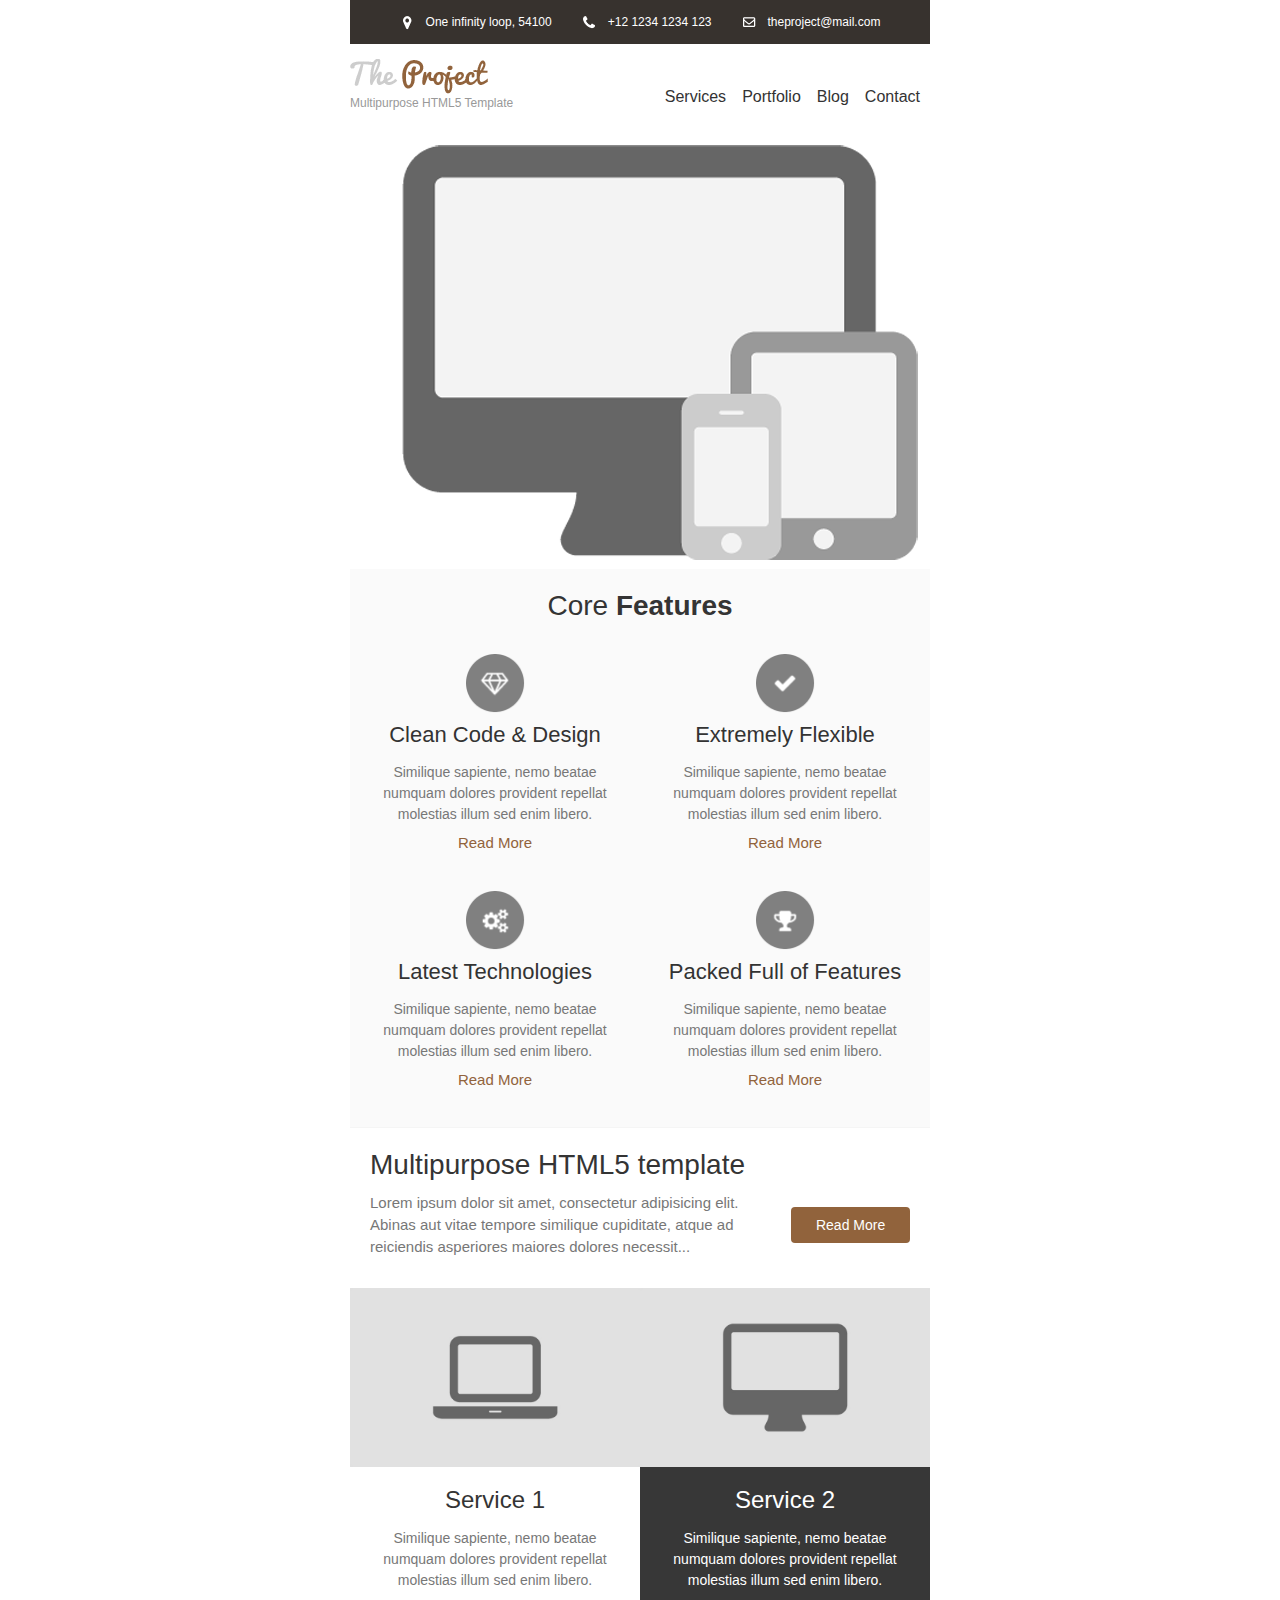
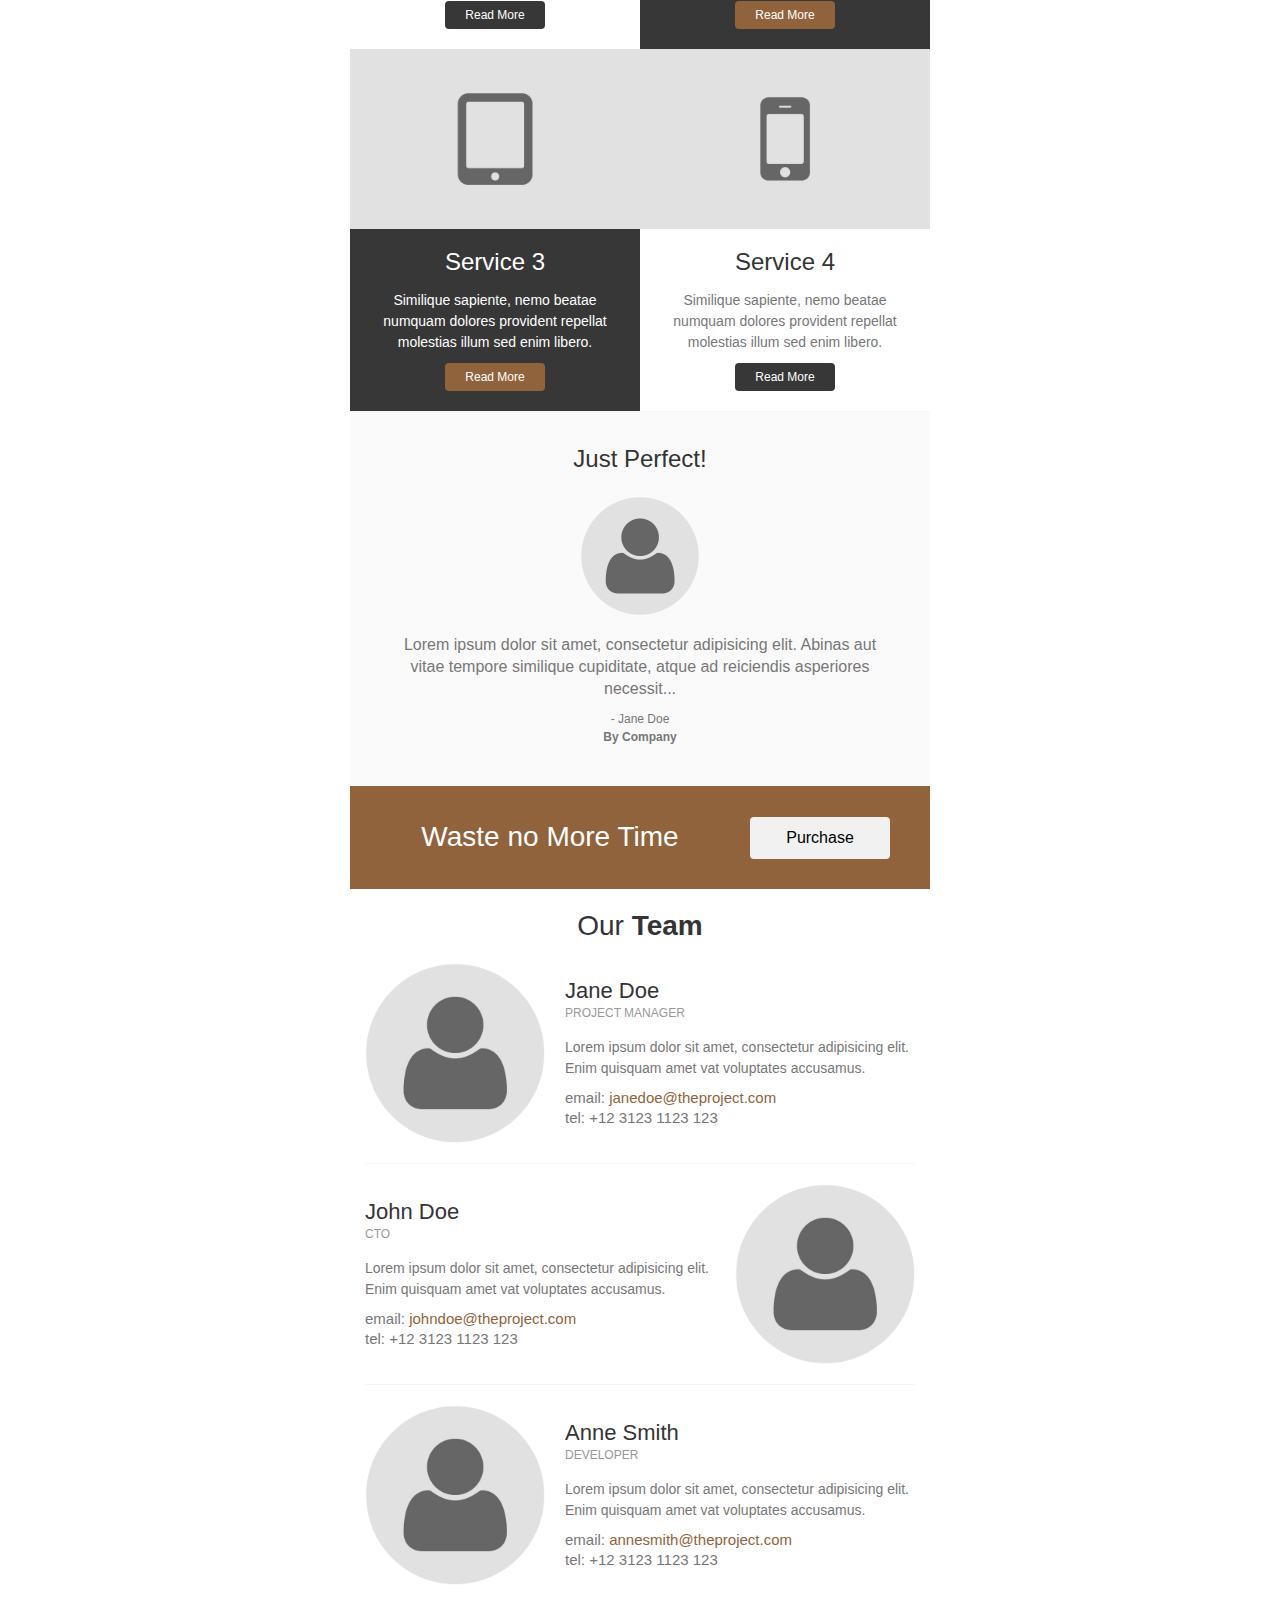
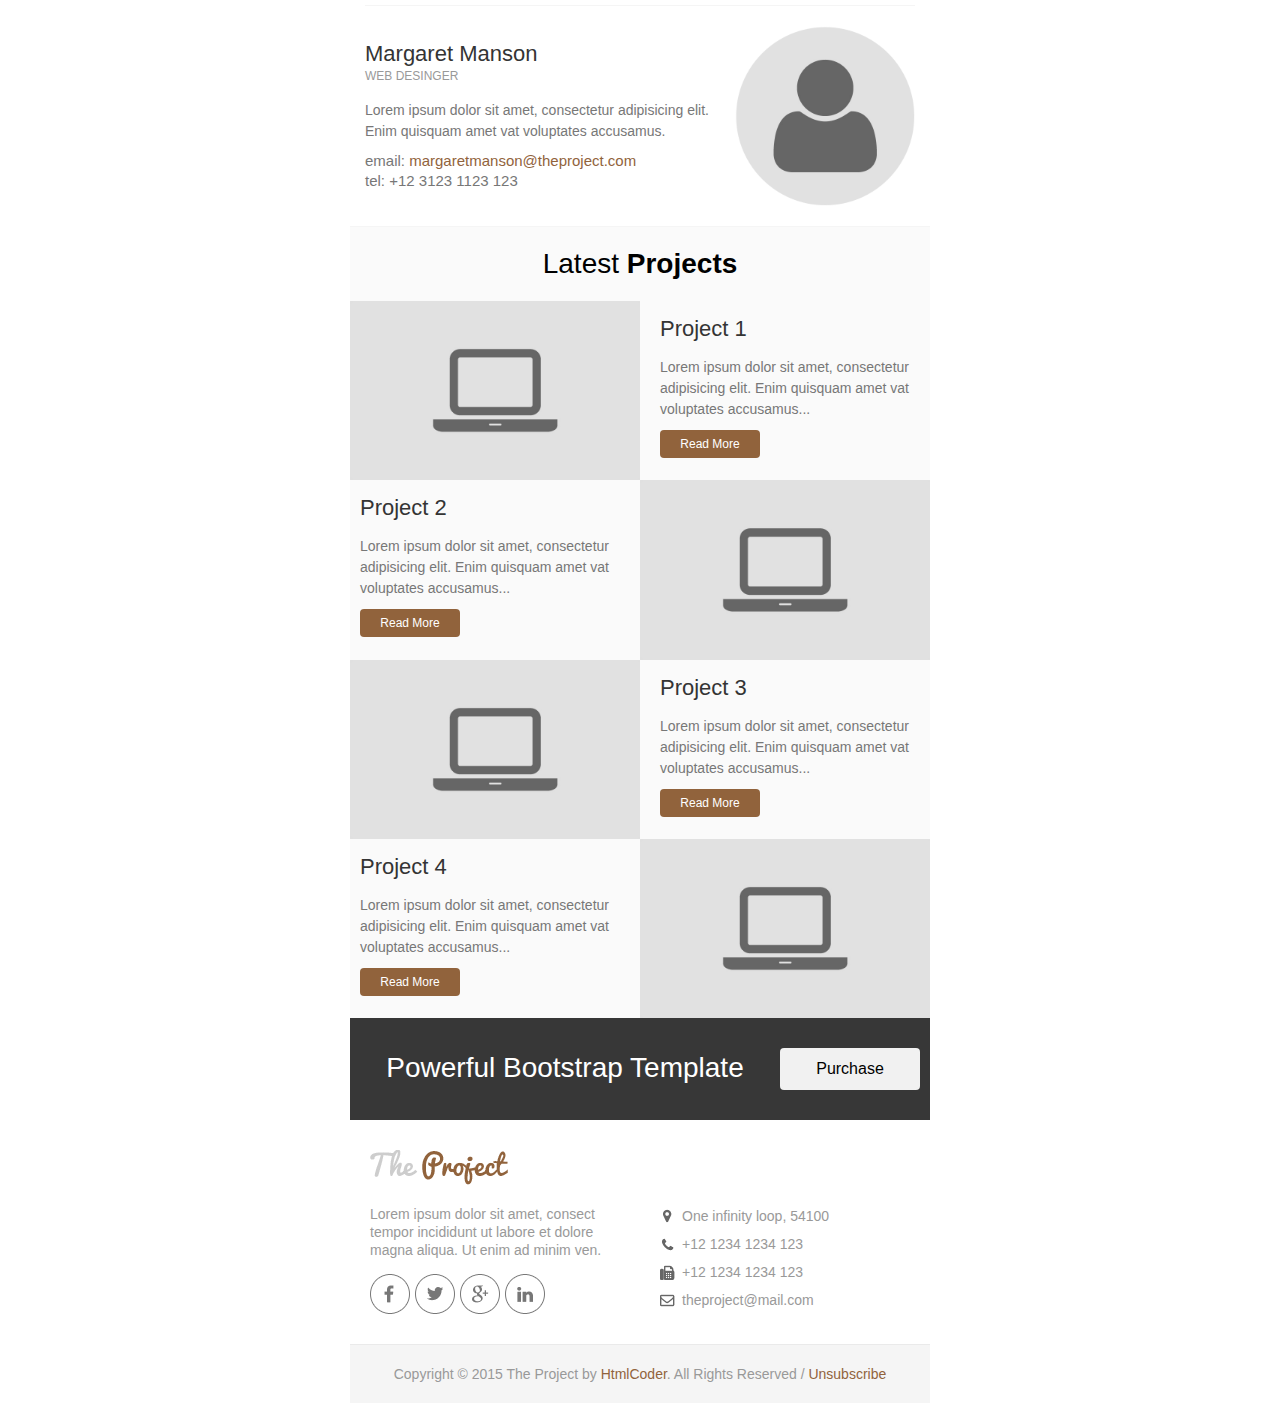
<file: email_templates/email_template_brown.html>
<!DOCTYPE html PUBLIC "-//W3C//DTD XHTML 1.0 Transitional//EN" "http://www.w3.org/TR/xhtml1/DTD/xhtml1-transitional.dtd">
<html xmlns="http://www.w3.org/1999/xhtml">
	<head>
		<meta http-equiv="Content-Type" content="text/html; charset=utf-8" />
		<title>The Project | Email Template</title>
	</head>
	<body style="margin: 0; padding: 0;">
		<table border="0" cellpadding="0" cellspacing="0" width="100%">
			<tr>
				<td>

					<!-- Header Top Start -->
					<table align="center" border="0" cellpadding="0" cellspacing="0" width="600" style="border-collapse: collapse;">
						<tr>
							<td>
								<table align="center" border="0" cellpadding="0" cellspacing="0" width="580" style="border-collapse: collapse;">
									<tr>
										<td align="left"  bgcolor="#37322e">
											<!-- Space -->
											<table width="100%" align="center" border="0" cellpadding="0" cellspacing="0" style="border-collapse: collapse;">
												<tr><td style="font-size: 0; line-height: 0;" height="10">&nbsp;</td></tr>
											</table>
											<table align="center">
												<tr>
													<td width="22">
														<img src="images/marker-icon-white.png" alt="location" />
													</td>
													<td style="color: #fff; font-size: 12px; line-height: 18px; font-weight: normal; font-family: helvetica, Arial, sans-serif;">One infinity loop, 54100</td>
													<td width="22"></td>
													<td width="22">
														<img src="images/phone-icon-white.png" alt="location" />
													</td>
													<td style="color: #fff; font-size: 12px; line-height: 18px; font-weight: normal; font-family: helvetica, Arial, sans-serif;">+12&nbsp;1234&nbsp;1234&nbsp;123</td>
													<td width="22"></td>
													<td width="22">
														<img src="images/mail-icon-white.png" alt="location" />
													</td>
													<td>
														<a style="color: #fff; font-size: 12px; line-height: 18px; font-weight: normal; font-family: helvetica, Arial, sans-serif; text-decoration:none;" href="mailto:theproject@mail.com">theproject@mail.com</a>
													</td>
												</tr>
											</table>
											<!-- Space -->
											<table width="100%" align="center" border="0" cellpadding="0" cellspacing="0" style="border-collapse: collapse;">
												<tr><td style="font-size: 0; line-height: 0;" height="10">&nbsp;</td></tr>
											</table>
										</td>
									</tr>
								</table>
							</td>
						</tr>
					</table>
					<!-- Header Top End -->

					<!-- Header Start -->
					<table align="center" border="0" cellpadding="0" cellspacing="0" width="600" style="border-collapse: collapse;">
						<tr>
							<td style="padding:15px 0 0 0;">
								<table align="center" border="0" cellpadding="0" cellspacing="0" width="580" style="border-collapse: collapse;">
									<tr>
										<td>
											<table align="left" border="0" cellpadding="0" cellspacing="0" width="200" style="border-collapse: collapse;">
												<!-- logo -->
												<tr>
													<td align="left">
														<a href="../html/index.html">
															<img src="images/logo_brown.png" alt="Company Logo" style="display: block;"/>
														</a>
													</td>
												</tr>
												<!-- company slogan -->
												<tr>
													<td width="100%" align="left" style="font-size: 12px; line-height: 18px; font-family:helvetica, Arial, sans-serif; color:#999999;">	
														Multipurpose HTML5 Template
													</td>
												</tr>									
												<!-- Space -->
												<tr><td style="font-size: 0; line-height: 0;" height="15">&nbsp;</td></tr>
											</table>
											<table align="left" border="0" cellpadding="0" cellspacing="0" width="370" style="border-collapse: collapse;">
												<tr>
													<td  height="75" style="text-align: right; vertical-align: middle;">
														<a href="#" style="font-family:helvetica, Arial, sans-serif; color: #333333; font-size: 16px; text-decoration: none;">Services</a> &nbsp;&nbsp;
														<a href="#" style="font-family:helvetica, Arial, sans-serif; color: #333333; font-size: 16px; text-decoration: none;">Portfolio</a> &nbsp;&nbsp;
														<a href="#" style="font-family:helvetica, Arial, sans-serif; color: #333333; font-size: 16px; text-decoration: none;">Blog</a> &nbsp;&nbsp;
														<a href="#" style="font-family:helvetica, Arial, sans-serif; color: #333333; font-size: 16px; text-decoration: none;">Contact</a>
													</td>
												</tr>
											</table>
										</td>
									</tr>
								</table>
							</td>
						</tr>
					</table>
					<!-- Header End -->

					<!-- Banner Start -->
					<table align="center" border="0" cellpadding="0" cellspacing="0" width="600" style="border-collapse: collapse;">
						<tr>
							<td>
								<table bgcolor="#fafafa" align="center" border="0" cellpadding="0" cellspacing="0" width="580" style="border-collapse: collapse;">
									<tr>
										<td>
											<table width="100%" align="center" border="0" cellpadding="0" cellspacing="0" style="border-collapse: collapse;">
												<tr>
													<td align="center" bgcolor="#ffffff" >
														<a href="#">
															<img src="images/banner.png" width="580" alt="Section one image" style="display: block;"/>
														</a>
													</td>
												</tr>
											</table>
										</td>
									</tr>
								</table>
							</td>
						</tr>
					</table>
					<!-- Banner End -->

					<!-- Section Start -->
					<table align="center" border="0" cellpadding="0" cellspacing="0" width="600" style="border-collapse: collapse;">
						<tr>
							<td>
								<table bgcolor="#fafafa" align="center" border="0" cellpadding="0" cellspacing="0" width="580" style="border-collapse: collapse;">
									<!-- Space -->
									<tr><td style="font-size: 0; line-height: 0;" height="20">&nbsp;</td></tr>
									<tr>
										<td width="100%" align="center" style="font-size: 28px; line-height: 34px; font-family:helvetica, Arial, sans-serif; color:#343434;">
											Core <strong>Features</strong>
										</td>
									</tr>
									<!-- Space -->
									<tr><td style="font-size: 0; line-height: 0;" height="10">&nbsp;</td></tr>
								</table>
								<!-- First Row -->
								<table bgcolor="#fafafa" align="center" border="0" cellpadding="0" cellspacing="0" width="580" style="border-collapse: collapse;">
									<tr>
										<td>
											<!-- first column -->
											<table align="left" bgcolor="#fafafa" border="0" cellpadding="0" cellspacing="0" width="290" style="border-collapse: collapse;">
												<tr>
													<td>
														<table width="100%" align="center" border="0" cellpadding="0" cellspacing="0" style="border-collapse: collapse;">
															<!-- Space -->
															<tr><td style="font-size: 0; line-height: 0;" height="20">&nbsp;</td></tr>
															<tr>
																<td align="center">
																	<a href="#">
																		<img src="images/feature-icon-1.png" width="60" alt="Feature" style="display: block;"/>
																	</a>
																</td>
															</tr>
														</table>
														<table width="250" align="center" border="0" cellpadding="0" cellspacing="0" style="border-collapse: collapse;">
															<!-- Space -->
															<tr><td style="font-size: 0; line-height: 0;" height="10">&nbsp;</td></tr>
															<tr>
																<td align="center">
																	<a href="#" style="font-family: helvetica, Arial, sans-serif; font-size: 22px; color: #333333; line-height: 24px; text-decoration: none;">Clean Code &amp; Design</a>
																</td>
															</tr>
															<!-- Space -->
															<tr><td style="font-size: 0; line-height: 0;" height="15">&nbsp;</td></tr>
															<tr>
																<td style="font-family: helvetica, Arial, sans-serif; font-size: 14px; color: #777777; line-height: 21px; text-align: center;">
																	Similique sapiente, nemo beatae numquam dolores provident repellat molestias illum sed enim libero.
																</td>
															</tr>
															<!-- Space -->
															<tr><td style="font-size: 0; line-height: 0;" height="10">&nbsp;</td></tr>
															<tr>
																<td>
																	<table width="100" align="center" border="0" cellpadding="0" cellspacing="0" style="border-collapse: collapse;">
																		<tr>
																			<td align="center">
																				<a href="#" style="color: #91633c; font-size: 15px; line-height: 15px; font-weight: normal; text-decoration: none; font-family: helvetica, Arial, sans-serif;">Read More</a>
																			</td>
																		</tr>
																	</table>
																</td>
															</tr>
															<!-- Space -->
															<tr><td style="font-size: 0; line-height: 0;" height="20">&nbsp;</td></tr>
														</table>
													</td>
												</tr>
											</table>
											<!-- second column -->
											<table align="left" bgcolor="#fafafa" border="0" cellpadding="0" cellspacing="0" width="290" style="border-collapse: collapse;">
												<tr>
													<td>
														<table width="100%" align="center" border="0" cellpadding="0" cellspacing="0" style="border-collapse: collapse;">
															<!-- Space -->
															<tr><td style="font-size: 0; line-height: 0;" height="20">&nbsp;</td></tr>
															<tr>
																<td align="center">
																	<a href="#">
																		<img src="images/feature-icon-2.png" width="60" alt="Feature" style="display: block;"/>
																	</a>
																</td>
															</tr>
														</table>
														<table width="250" align="center" border="0" cellpadding="0" cellspacing="0" style="border-collapse: collapse;">
															<!-- Space -->
															<tr><td style="font-size: 0; line-height: 0;" height="10">&nbsp;</td></tr>
															<tr>
																<td align="center">
																	<a href="#" style="font-family: helvetica, Arial, sans-serif; font-size: 22px; color: #333333; line-height: 24px; text-decoration: none;">Extremely Flexible</a>
																</td>
															</tr>
															<!-- Space -->
															<tr><td style="font-size: 0; line-height: 0;" height="15">&nbsp;</td></tr>
															<tr>
																<td style="font-family: helvetica, Arial, sans-serif; font-size: 14px; color: #777777; line-height: 21px; text-align: center;">
																	Similique sapiente, nemo beatae numquam dolores provident repellat molestias illum sed enim libero.
																</td>
															</tr>
															<!-- Space -->
															<tr><td style="font-size: 0; line-height: 0;" height="10">&nbsp;</td></tr>
															<tr>
																<td>
																	<table width="100" align="center" border="0" cellpadding="0" cellspacing="0" style="border-collapse: collapse;">
																		<tr>
																			<td align="center">
																				<a href="#" style="color: #91633c; font-size: 15px; line-height: 15px; font-weight: normal; text-decoration: none; font-family: helvetica, Arial, sans-serif;">Read More</a>
																			</td>
																		</tr>
																	</table>
																</td>
															</tr>
															<!-- Space -->
															<tr><td style="font-size: 0; line-height: 0;" height="20">&nbsp;</td></tr>
														</table>
													</td>
												</tr>
											</table>
										</td>
									</tr>
								</table>
								<!-- Second Row -->
								<table bgcolor="#fafafa" align="center" border="0" cellpadding="0" cellspacing="0" width="580" style="border-collapse: collapse;">
									<tr>
										<td>
											<!-- first column -->
											<table align="left" bgcolor="#fafafa" border="0" cellpadding="0" cellspacing="0" width="290" style="border-collapse: collapse;">
												<tr>
													<td>
														<table width="100%" align="center" border="0" cellpadding="0" cellspacing="0" style="border-collapse: collapse;">
															<!-- Space -->
															<tr><td style="font-size: 0; line-height: 0;" height="20">&nbsp;</td></tr>
															<tr>
																<td align="center">
																	<a href="#">
																		<img src="images/feature-icon-3.png" width="60" alt="Feature" style="display: block;"/>
																	</a>
																</td>
															</tr>
														</table>
														<table width="250" align="center" border="0" cellpadding="0" cellspacing="0" style="border-collapse: collapse;">
															<!-- Space -->
															<tr><td style="font-size: 0; line-height: 0;" height="10">&nbsp;</td></tr>
															<tr>
																<td align="center">
																	<a href="#" style="font-family: helvetica, Arial, sans-serif; font-size: 22px; color: #333333; line-height: 24px; text-decoration: none;">Latest Technologies</a>
																</td>
															</tr>
															<!-- Space -->
															<tr><td style="font-size: 0; line-height: 0;" height="15">&nbsp;</td></tr>
															<tr>
																<td style="font-family: helvetica, Arial, sans-serif; font-size: 14px; color: #777777; line-height: 21px; text-align: center;">
																	Similique sapiente, nemo beatae numquam dolores provident repellat molestias illum sed enim libero.
																</td>
															</tr>
															<!-- Space -->
															<tr><td style="font-size: 0; line-height: 0;" height="10">&nbsp;</td></tr>
															<tr>
																<td>
																	<table width="100" align="center" border="0" cellpadding="0" cellspacing="0" style="border-collapse: collapse;">
																		<tr>
																			<td align="center">
																				<a href="#" style="color: #91633c; font-size: 15px; line-height: 15px; font-weight: normal; text-decoration: none; font-family: helvetica, Arial, sans-serif;">Read More</a>
																			</td>
																		</tr>
																	</table>
																</td>
															</tr>
															<!-- Space -->
															<tr><td style="font-size: 0; line-height: 0;" height="40">&nbsp;</td></tr>
														</table>
													</td>
												</tr>
											</table>
											<!-- second column -->
											<table align="left" bgcolor="#fafafa" border="0" cellpadding="0" cellspacing="0" width="290" style="border-collapse: collapse;">
												<tr>
													<td>
														<table width="100%" align="center" border="0" cellpadding="0" cellspacing="0" style="border-collapse: collapse;">
															<!-- Space -->
															<tr><td style="font-size: 0; line-height: 0;" height="20">&nbsp;</td></tr>
															<tr>
																<td align="center">
																	<a href="#">
																		<img src="images/feature-icon-4.png" width="60" alt="Feature" style="display: block;"/>
																	</a>
																</td>
															</tr>
														</table>
														<table width="250" align="center" border="0" cellpadding="0" cellspacing="0" style="border-collapse: collapse;">
															<!-- Space -->
															<tr><td style="font-size: 0; line-height: 0;" height="10">&nbsp;</td></tr>
															<tr>
																<td align="center">
																	<a href="#" style="font-family: helvetica, Arial, sans-serif; font-size: 22px; color: #333333; line-height: 24px; text-decoration: none;">Packed Full of Features</a>
																</td>
															</tr>
															<!-- Space -->
															<tr><td style="font-size: 0; line-height: 0;" height="15">&nbsp;</td></tr>
															<tr>
																<td style="font-family: helvetica, Arial, sans-serif; font-size: 14px; color: #777777; line-height: 21px; text-align: center;">
																	Similique sapiente, nemo beatae numquam dolores provident repellat molestias illum sed enim libero.
																</td>
															</tr>
															<!-- Space -->
															<tr><td style="font-size: 0; line-height: 0;" height="10">&nbsp;</td></tr>
															<tr>
																<td>
																	<table width="100" align="center" border="0" cellpadding="0" cellspacing="0" style="border-collapse: collapse;">
																		<tr>
																			<td align="center">
																				<a href="#" style="color: #91633c; font-size: 15px; line-height: 15px; font-weight: normal; text-decoration: none; font-family: helvetica, Arial, sans-serif;">Read More</a>
																			</td>
																		</tr>
																	</table>
																</td>
															</tr>
															<!-- Space -->
															<tr><td style="font-size: 0; line-height: 0;" height="40">&nbsp;</td></tr>
														</table>
													</td>
												</tr>
											</table>
										</td>
									</tr>
									<!-- Border -->
									<tr><td bgcolor="#f5f5f5" style="font-size: 0; line-height: 0;" height="1">&nbsp;</td></tr>
								</table>
							</td>
						</tr>
					</table>
					<!-- Section End -->

					<!-- Banner Start -->
					<table align="center" border="0" cellpadding="0" cellspacing="0" width="600" style="border-collapse: collapse;">
						<tr>
							<td>
								<table align="center" border="0" cellpadding="0" cellspacing="0" width="580" style="border-collapse: collapse;">
									<tr>
										<td>
											<table width="100%" align="center" border="0" cellpadding="0" cellspacing="0" style="border-collapse: collapse;">
												<tr>
													<td>
														<!-- Space -->
														<table width="100%" align="center" border="0" cellpadding="0" cellspacing="0" style="border-collapse: collapse;">
															<tr><td style="font-size: 0; line-height: 0;" height="20">&nbsp;</td></tr>
														</table>
														<table align="center" border="0" cellpadding="0" cellspacing="0" width="540" style="border-collapse: collapse;">
															<tr>
																<td>
																	<table align="left" border="0" cellpadding="0" cellspacing="0" width="100%" style="border-collapse: collapse;">
																		<tr>
																			<td width="100%" align="left" style="font-size: 28px; line-height: 34px; font-family:helvetica, Arial, sans-serif; color:#343434;">
																				Multipurpose HTML5 template
																			</td>
																		</tr>
																	</table>
																	<table align="left" border="0" cellpadding="0" cellspacing="0" width="75%" style="border-collapse: collapse;">
																		<!-- Space -->
																		<tr><td style="font-size: 0; line-height: 0;" height="10">&nbsp;</td></tr>
																		<tr>
																			<td width="100%" align="left" style="font-size: 15px; line-height: 22px; font-family:helvetica, Arial, sans-serif; color:#777777;">
																				Lorem ipsum dolor sit amet, consectetur adipisicing elit. Abinas aut vitae tempore similique cupiditate, atque ad reiciendis asperiores maiores dolores necessit...
																			</td>
																		</tr>
																	</table>
																	<table align="right" border="0" cellpadding="0" cellspacing="0" width="22%" style="border-collapse: collapse;">
																		<!-- Space -->
																		<tr><td style="font-size: 0; line-height: 0;" height="25">&nbsp;</td></tr>
																		<tr>
																			<td width="100%" align="center" style="padding:10px 12px 10px 12px; text-align: center;border-radius:4px;" bgcolor="#91633c">
																				<a href="#" style="color: #fff; font-size: 14px; font-weight: normal; text-decoration: none; font-family: helvetica, Arial, sans-serif;">Read More</a>
																			</td>
																		</tr>
																	</table>
																</td>
															</tr>
														</table>
														<!-- Space -->
														<table width="100%" align="center" border="0" cellpadding="0" cellspacing="0" style="border-collapse: collapse;">
															<tr><td style="font-size: 0; line-height: 0;" height="30">&nbsp;</td></tr>				
														</table>
													</td>
												</tr>
											</table>
										</td>
									</tr>
								</table>
							</td>
						</tr>
					</table>
					<!-- Banner End -->

					<!-- Section Start -->
					<table align="center" border="0" cellpadding="0" cellspacing="0" width="600" style="border-collapse: collapse;">
						<tr>
							<td>
								<!-- First Row -->
								<table bgcolor="#fafafa" align="center" border="0" cellpadding="0" cellspacing="0" width="580" style="border-collapse: collapse;">
									<tr>
										<td>
											<!-- first column -->
											<table align="left" bgcolor="#ffffff" border="0" cellpadding="0" cellspacing="0" width="290" style="border-collapse: collapse;">
												<tr>
													<td>
														<table width="100%" align="center" border="0" cellpadding="0" cellspacing="0" style="border-collapse: collapse;">
															<tr>
																<td>
																	<a href="#">
																		<img src="images/service-1.jpg" width="290" alt="Service 1" style="display: block;"/>
																	</a>
																</td>
															</tr>
														</table>
														<table width="250" align="center" border="0" cellpadding="0" cellspacing="0" style="border-collapse: collapse;">
															<!-- Space -->
															<tr><td style="font-size: 0; line-height: 0;" height="20">&nbsp;</td></tr>
															<tr>
																<td align="center">
																	<a href="#" style="font-family: helvetica, Arial, sans-serif; font-size: 24px; color: #343434; line-height: 26px; text-decoration: none;">Service 1</a>
																</td>
															</tr>
															<!-- Space -->
															<tr><td style="font-size: 0; line-height: 0;" height="15">&nbsp;</td></tr>
															<tr>
																<td style="font-family: helvetica, Arial, sans-serif; font-size: 14px; color: #777777; line-height: 21px; text-align: center;">
																	Similique sapiente, nemo beatae numquam dolores provident repellat molestias illum sed enim libero.
																</td>
															</tr>
															<!-- Space -->
															<tr><td style="font-size: 0; line-height: 0;" height="10">&nbsp;</td></tr>
															<tr>
																<td>
																	<table width="100" align="center" border="0" cellpadding="0" cellspacing="0" style="border-collapse: collapse;">
																		<tr>
																			<td align="center" style="padding:8px 5px 8px 5px;border-radius:4px;" bgcolor="#373737">
																				<a href="#" style="color: #fff; font-size: 12px; line-height: 12px; font-weight: normal; text-decoration: none; font-family: helvetica, Arial, sans-serif;">Read More</a>
																			</td>
																		</tr>
																	</table>
																</td>
															</tr>
															<!-- Space -->
															<tr><td style="font-size: 0; line-height: 0;" height="20">&nbsp;</td></tr>
														</table>
													</td>
												</tr>
											</table>
											<!-- second column -->
											<table align="left" bgcolor="#373737" border="0" cellpadding="0" cellspacing="0" width="290" style="border-collapse: collapse;">
												<tr>
													<td>
														<table width="100%" align="center" border="0" cellpadding="0" cellspacing="0" style="border-collapse: collapse;">
															<tr>
																<td>
																	<a href="#">
																		<img src="images/service-2.jpg" width="290" alt="Service 2" style="display: block;"/>
																	</a>
																</td>
															</tr>
														</table>
														<table width="250" align="center" border="0" cellpadding="0" cellspacing="0" style="border-collapse: collapse;">
															<!-- Space -->
															<tr><td style="font-size: 0; line-height: 0;" height="20">&nbsp;</td></tr>
															<tr>
																<td align="center">
																	<a href="#" style="font-family: helvetica, Arial, sans-serif; font-size: 24px; color: #ffffff; line-height: 26px; text-decoration: none;">Service 2</a>
																</td>
															</tr>
															<!-- Space -->
															<tr><td style="font-size: 0; line-height: 0;" height="15">&nbsp;</td></tr>
															<tr>
																<td style="font-family: helvetica, Arial, sans-serif; font-size: 14px; color: #ffffff; line-height: 21px; text-align: center;">
																	Similique sapiente, nemo beatae numquam dolores provident repellat molestias illum sed enim libero.
																</td>
															</tr>
															<!-- Space -->
															<tr><td style="font-size: 0; line-height: 0;" height="10">&nbsp;</td></tr>
															<tr>
																<td>
																	<table width="100" align="center" border="0" cellpadding="0" cellspacing="0" style="border-collapse: collapse;">
																		<tr>
																			<td align="center" style="padding:8px 5px 8px 5px;border-radius:4px;" bgcolor="#91633c">
																				<a href="#" style="color: #fff; font-size: 12px; line-height: 12px; font-weight: normal; text-decoration: none; font-family: helvetica, Arial, sans-serif;">Read More</a>
																			</td>
																		</tr>
																	</table>
																</td>
															</tr>
															<!-- Space -->
															<tr><td style="font-size: 0; line-height: 0;" height="20">&nbsp;</td></tr>
														</table>
													</td>
												</tr>
											</table>
										</td>
									</tr>
								</table>
								<!-- Second Row -->
								<table bgcolor="#fafafa" align="center" border="0" cellpadding="0" cellspacing="0" width="580" style="border-collapse: collapse;">
									<tr>
										<td>
											<!-- first column -->
											<table align="left" bgcolor="#373737" border="0" cellpadding="0" cellspacing="0" width="290" style="border-collapse: collapse;">
												<tr>
													<td>
														<table width="100%" align="center" border="0" cellpadding="0" cellspacing="0" style="border-collapse: collapse;">
															<tr>
																<td>
																	<a href="#">
																		<img src="images/service-3.jpg" width="290" alt="Service 3" style="display: block;"/>
																	</a>
																</td>
															</tr>
														</table>
														<table width="250" align="center" border="0" cellpadding="0" cellspacing="0" style="border-collapse: collapse;">
															<!-- Space -->
															<tr><td style="font-size: 0; line-height: 0;" height="20">&nbsp;</td></tr>
															<tr>
																<td align="center">
																	<a href="#" style="font-family: helvetica, Arial, sans-serif; font-size: 24px; color: #ffffff; line-height: 26px; text-decoration: none;">Service 3</a>
																</td>
															</tr>
															<!-- Space -->
															<tr><td style="font-size: 0; line-height: 0;" height="15">&nbsp;</td></tr>
															<tr>
																<td style="font-family: helvetica, Arial, sans-serif; font-size: 14px; color: #ffffff; line-height: 21px; text-align: center;">
																	Similique sapiente, nemo beatae numquam dolores provident repellat molestias illum sed enim libero.
																</td>
															</tr>
															<!-- Space -->
															<tr><td style="font-size: 0; line-height: 0;" height="10">&nbsp;</td></tr>
															<tr>
																<td>
																	<table width="100" align="center" border="0" cellpadding="0" cellspacing="0" style="border-collapse: collapse;">
																		<tr>
																			<td align="center" style="padding:8px 5px 8px 5px;border-radius:4px;" bgcolor="#91633c">
																				<a href="#" style="color: #fff; font-size: 12px; line-height: 12px; font-weight: normal; text-decoration: none; font-family: helvetica, Arial, sans-serif;">Read More</a>
																			</td>
																		</tr>
																	</table>
																</td>
															</tr>
															<!-- Space -->
															<tr><td style="font-size: 0; line-height: 0;" height="20">&nbsp;</td></tr>
														</table>
													</td>
												</tr>
											</table>
											<!-- second column -->
											<table align="left" bgcolor="#ffffff" border="0" cellpadding="0" cellspacing="0" width="290" style="border-collapse: collapse;">
												<tr>
													<td>
														<table width="100%" align="center" border="0" cellpadding="0" cellspacing="0" style="border-collapse: collapse;">
															<tr>
																<td>
																	<a href="#">
																		<img src="images/service-4.jpg" width="290" alt="Service 4" style="display: block;"/>
																	</a>
																</td>
															</tr>
														</table>
														<table width="250" align="center" border="0" cellpadding="0" cellspacing="0" style="border-collapse: collapse;">
															<!-- Space -->
															<tr><td style="font-size: 0; line-height: 0;" height="20">&nbsp;</td></tr>
															<tr>
																<td align="center">
																	<a href="#" style="font-family: helvetica, Arial, sans-serif; font-size: 24px; color: #343434; line-height: 26px; text-decoration: none;">Service 4</a>
																</td>
															</tr>
															<!-- Space -->
															<tr><td style="font-size: 0; line-height: 0;" height="15">&nbsp;</td></tr>
															<tr>
																<td style="font-family: helvetica, Arial, sans-serif; font-size: 14px; color: #777777; line-height: 21px; text-align: center;">
																	Similique sapiente, nemo beatae numquam dolores provident repellat molestias illum sed enim libero.
																</td>
															</tr>
															<!-- Space -->
															<tr><td style="font-size: 0; line-height: 0;" height="10">&nbsp;</td></tr>
															<tr>
																<td>
																	<table width="100" align="center" border="0" cellpadding="0" cellspacing="0" style="border-collapse: collapse;">
																		<tr>
																			<td align="center" style="padding:8px 5px 8px 5px;border-radius:4px;" bgcolor="#373737">
																				<a href="#" style="color: #fff; font-size: 12px; line-height: 12px; font-weight: normal; text-decoration: none; font-family: helvetica, Arial, sans-serif;">Read More</a>
																			</td>
																		</tr>
																	</table>
																</td>
															</tr>
															<!-- Space -->
															<tr><td style="font-size: 0; line-height: 0;" height="20">&nbsp;</td></tr>
														</table>
													</td>
												</tr>
											</table>
										</td>
									</tr>
								</table>
							</td>
						</tr>
					</table>
					<!-- Section End -->

					<!-- Section Start -->
					<table align="center" border="0" cellpadding="0" cellspacing="0" width="600" style="border-collapse: collapse;">
						<tr>
							<td>
								<table bgcolor="#fafafa" align="center" border="0" cellpadding="0" cellspacing="0" width="580" style="border-collapse: collapse;">
									<tr>
										<td>
											<table align="center" border="0" cellpadding="0" width="100%" cellspacing="0" style="border-collapse: collapse;">
												<!-- Border -->
												<tr><td bgcolor="#f5f5f5" style="font-size: 0; line-height: 0;" height="1">&nbsp;</td></tr>
												<!-- Space -->
												<tr><td style="font-size: 0; line-height: 0;" height="30">&nbsp;</td></tr>
											</table>
											<table align="center" border="0" cellpadding="0" width="480" cellspacing="0" style="border-collapse: collapse;">
												<tr>
													<td>
														<table align="center" border="0" cellpadding="0" cellspacing="0" width="100%" style="border-collapse: collapse;">
															<tr>
																<td width="100%" align="left" style="font-size: 24px; line-height: 34px; font-family:helvetica, Arial, sans-serif; color:#343434; text-align: center;">
																	Just Perfect!
																</td>
															</tr>
															<!-- Space -->
															<tr><td style="font-size: 0; line-height: 0;" height="20">&nbsp;</td></tr>
														</table>
														<table align="center" border="0" cellpadding="0" cellspacing="0" width="100%" style="border-collapse: collapse;">
															<tr>
																<td align="center">
																	<img src="images/testimonial.png" width="120" alt="Testimonial Image" style="display: block;"/>
																</td>
															</tr>
														</table>
														<table align="left" border="0" cellpadding="0" cellspacing="0" width="3%" style="border-collapse: collapse;">
															<tr>
																<td>
																	&nbsp;
																</td>
															</tr>
														</table>
														<table align="center" border="0" cellpadding="0" cellspacing="0" width="100%" style="border-collapse: collapse;">
															<tr>
																<td width="100%" align="left" style="font-size: 16px; line-height: 22px; font-family:helvetica, Arial, sans-serif; color:#777777; text-align: center;">
																	Lorem ipsum dolor sit amet, consectetur adipisicing elit. Abinas aut vitae tempore similique cupiditate, atque ad reiciendis asperiores necessit...
																</td>
															</tr>
															<!-- Space -->
															<tr><td style="font-size: 0; line-height: 0;" height="10">&nbsp;</td></tr>
															<tr>
																<td width="100%" align="left" style="font-size: 12px; line-height: 18px; font-family:helvetica, Arial, sans-serif; color:#777777; text-align: center;">
																	- Jane Doe
																</td>
															</tr>
															<tr>
																<td width="100%" align="left" style="font-size: 12px; line-height: 18px; font-family:helvetica, Arial, sans-serif; color:#777777; font-weight:bold; text-align: center;">
																	By Company
																</td>
															</tr>
														</table>
													</td>
												</tr>
											</table>
											<!-- Space -->
											<table align="center" border="0" cellpadding="0" width="100%" cellspacing="0" style="border-collapse: collapse;">
												<tr><td style="font-size: 0; line-height: 0;" height="40">&nbsp;</td></tr>
											</table>	
										</td>
									</tr>
								</table>
							</td>
						</tr>

					</table>
					<!-- Section End -->

					<!-- Section Start -->
					<table align="center" border="0" cellpadding="0" cellspacing="0" width="600" style="border-collapse: collapse;">
						<tr>
							<td>
								<table align="center" bgcolor="#91633c" border="0" cellpadding="0" cellspacing="0" width="580" style="border-collapse: collapse;">
									<tr>
										<td>
											<table width="100%" align="center" border="0" cellpadding="0" cellspacing="0" style="border-collapse: collapse;">
												<!-- Border -->
												<tr><td bgcolor="#91633c" style="font-size: 0; line-height: 0;" height="1">&nbsp;</td></tr>
												<!-- Space -->
												<tr><td style="font-size: 0; line-height: 0;" height="30">&nbsp;</td></tr>
											</table>
											<table width="100%" align="center" border="0" cellpadding="0" cellspacing="0" style="border-collapse: collapse;">
												<tr>
													<td>
														<table align="left" border="0" cellpadding="0" cellspacing="0" width="400" style="border-collapse: collapse;">
															<!-- Space -->
															<tr><td style="font-size: 0; line-height: 0;" height="3">&nbsp;</td></tr>
															<tr>
																<td width="100%" align="center" style="font-size: 28px; line-height: 34px; font-family:helvetica, Arial, sans-serif; color:#ffffff;">
																	Waste no More Time
																</td>
															</tr>
														</table>
														<table align="left" border="0" cellpadding="0" cellspacing="0" width="140" style="border-collapse: collapse;">
															<!-- Space -->
															<tr><td style="font-size: 0; line-height: 0;" height="0">&nbsp;</td></tr>
															<tr>
																<td width="100%" align="center" style="padding:12px 12px 12px 12px; text-align: center;border-radius:4px;" bgcolor="#f1f1f1">
																	<a href="#" style="color: #000000; font-size: 16px; font-weight: normal; text-decoration: none; font-family: helvetica, Arial, sans-serif;">Purchase</a>
																</td>
															</tr>
														</table>
													</td>
												</tr>
											</table>
											<table width="100%" align="center" border="0" cellpadding="0" cellspacing="0" style="border-collapse: collapse;">
												<!-- Space -->
												<tr><td style="font-size: 0; line-height: 0;" height="30">&nbsp;</td></tr>
											</table>
										</td>
									</tr>
								</table>
							</td>
						</tr>

					</table>
					<!-- Section End -->

					<!-- Section Start -->
					<table align="center" border="0" cellpadding="0" cellspacing="0" width="600" style="border-collapse: collapse;">
						<tr>
							<td>
								<table bgcolor="#ffffff" width="580" align="center" border="0" cellpadding="0" cellspacing="0" style="border-collapse: collapse;">
									<tr>
										<td>
											<table align="center" border="0" cellpadding="0" cellspacing="0" width="550" style="border-collapse: collapse;">
												<!-- Space -->
												<tr><td style="font-size: 0; line-height: 0;" height="20">&nbsp;</td></tr>
												<tr>
													<td width="100%" align="center" style="font-size: 28px; line-height: 34px; font-family:helvetica, Arial, sans-serif; color:#343434;">
														Our <strong>Team</strong>
													</td>
												</tr>
												<!-- Space -->
												<tr><td style="font-size: 0; line-height: 0;" height="20">&nbsp;</td></tr>
											</table>
											<!-- First Row -->
											<table align="center" border="0" cellpadding="0" cellspacing="0" width="550" style="border-collapse: collapse;">
												<tr>
													<td>
														<table align="left" border="0" cellpadding="0" width="180" cellspacing="0" style="border-collapse: collapse;">
															<tr>
																<td>
																	<a href="#">
																		<img src="images/team-member-1.png" width="180" alt="Team Member 1" style="display: block;"/>
																	</a>
																</td>
															</tr>
														</table>
														<!-- Grid Gutter 20px -->
														<table align="left" border="0" cellpadding="0" width="20" cellspacing="0" style="border-collapse: collapse;">
															<tr>
																<td>&nbsp;</td>
															</tr>
														</table>
														<table align="left" border="0" cellpadding="0" width="350" cellspacing="0" style="border-collapse: collapse;">
															<!-- Space -->
															<tr><td style="font-size: 0; line-height: 0;" height="15">&nbsp;</td></tr>
															<tr>
																<td>
																	<a style="text-decoration:none; font-family: helvetica, Arial, sans-serif; font-size: 22px; color: #343434; line-height: 26px;" href="#">Jane Doe</a>
																</td>
															</tr>
															<tr>
																<td style="text-decoration:none; font-family: helvetica, Arial, sans-serif; font-size: 12px; color: #999999; line-height: 18px;">
																	PROJECT MANAGER
																</td>
															</tr>
															<!-- Space -->
															<tr><td style="font-size: 0; line-height: 0;" height="15">&nbsp;</td></tr>
															<tr>
																<td style="font-family: helvetica, Arial, sans-serif; font-size: 14px; color: #777777; line-height: 21px;">
																	Lorem ipsum dolor sit amet, consectetur adipisicing elit. Enim quisquam amet vat voluptates accusamus.
																</td>
															</tr>
															<!-- Space -->
															<tr><td style="font-size: 0; line-height: 0;" height="10">&nbsp;</td></tr>
															<tr>
																<td>
																	<table width="80" align="left" border="0" cellpadding="0" cellspacing="0" style="border-collapse: collapse;">
																		<tr>
																			<td style="color: #777777;font-family: helvetica, Arial, sans-serif; font-size:15px;">
																				email:&nbsp;<a style="font-family: helvetica, Arial, sans-serif; font-size: 15px;text-decoration:none; line-height: 14px; color: #91633c;" href="mailto:janedoe@theproject.com">janedoe@theproject.com</a>
																			</td>
																		</tr>
																		<!-- Space -->
																		<tr><td style="font-size: 0; line-height: 0;" height="5">&nbsp;</td></tr>
																		<tr>
																			<td style="font-family: helvetica, Arial, sans-serif; font-size: 15px; line-height: 14px; color: #777777;">
																				tel:&nbsp;+12&nbsp;3123&nbsp;1123&nbsp;123
																			</td>
																		</tr>
																	</table>
																</td>
															</tr>
														</table>
													</td>
												</tr>
											</table>
											<!-- Space -->
											<table width="550" align="center" border="0" cellpadding="0" cellspacing="0" style="border-collapse: collapse;">
												<tr><td style="font-size: 0; line-height: 0;" height="20">&nbsp;</td></tr>
												<tr><td style="font-size: 0; line-height: 0;" bgcolor="#f5f5f5" height="1">&nbsp;</td></tr>
												<tr><td style="font-size: 0; line-height: 0;" height="20">&nbsp;</td></tr>
											</table>
											<!-- Second Row -->
											<table align="center" border="0" cellpadding="0" cellspacing="0" width="550" style="border-collapse: collapse;">
												<tr>
													<td>
														<table align="left" border="0" cellpadding="0" width="350" cellspacing="0" style="border-collapse: collapse;">
															<!-- Space -->
															<tr><td style="font-size: 0; line-height: 0;" height="15">&nbsp;</td></tr>
															<tr>
																<td>
																	<a style="text-decoration:none; font-family: helvetica, Arial, sans-serif; font-size: 22px; color: #343434; line-height: 26px;" href="#">John Doe</a>
																</td>
															</tr>
															<tr>
																<td style="text-decoration:none; font-family: helvetica, Arial, sans-serif; font-size: 12px; color: #999999; line-height: 18px;">
																	CTO
																</td>
															</tr>
															<!-- Space -->
															<tr><td style="font-size: 0; line-height: 0;" height="15">&nbsp;</td></tr>
															<tr>
																<td style="font-family: helvetica, Arial, sans-serif; font-size: 14px; color: #777777; line-height: 21px;">
																	Lorem ipsum dolor sit amet, consectetur adipisicing elit. Enim quisquam amet vat voluptates accusamus.
																</td>
															</tr>
															<!-- Space -->
															<tr><td style="font-size: 0; line-height: 0;" height="10">&nbsp;</td></tr>
															<tr>
																<td>
																	<table width="80" align="left" border="0" cellpadding="0" cellspacing="0" style="border-collapse: collapse;">
																		<tr>
																			<td style="color: #777777;font-family: helvetica, Arial, sans-serif; font-size:15px;">
																				email:&nbsp;<a style="font-family: helvetica, Arial, sans-serif; font-size: 15px;text-decoration:none; line-height: 14px; color: #91633c;" href="mailto:johndoe@theproject.com">johndoe@theproject.com</a>
																			</td>
																		</tr>
																		<!-- Space -->
																		<tr><td style="font-size: 0; line-height: 0;" height="5">&nbsp;</td></tr>
																		<tr>
																			<td style="font-family: helvetica, Arial, sans-serif; font-size: 15px; line-height: 14px; color: #777777;">
																				tel:&nbsp;+12&nbsp;3123&nbsp;1123&nbsp;123
																			</td>
																		</tr>
																	</table>
																</td>
															</tr>
														</table>
														<!-- Grid Gutter 20px -->
														<table align="left" border="0" cellpadding="0" width="20" cellspacing="0" style="border-collapse: collapse;">
															<tr>
																<td>&nbsp;</td>
															</tr>
														</table>
														<table align="left" border="0" cellpadding="0" width="180" cellspacing="0" style="border-collapse: collapse;">
															<tr>
																<td>
																	<a href="#">
																		<img src="images/team-member-2.png" width="180" alt="Team Member 2" style="display: block;"/>
																	</a>
																</td>
															</tr>
														</table>
													</td>
												</tr>
											</table>
											<!-- Space -->
											<table width="550" align="center" border="0" cellpadding="0" cellspacing="0" style="border-collapse: collapse;">
												<tr><td style="font-size: 0; line-height: 0;" height="20">&nbsp;</td></tr>
												<tr><td style="font-size: 0; line-height: 0;" bgcolor="#f5f5f5" height="1">&nbsp;</td></tr>
												<tr><td style="font-size: 0; line-height: 0;" height="20">&nbsp;</td></tr>
											</table>
											<!-- Third Row -->
											<table align="center" border="0" cellpadding="0" cellspacing="0" width="550" style="border-collapse: collapse;">
												<tr>
													<td>
														<table align="left" border="0" cellpadding="0" width="180" cellspacing="0" style="border-collapse: collapse;">
															<tr>
																<td>
																	<a href="#">
																		<img src="images/team-member-3.png" width="180" alt="Team Member 3" style="display: block;"/>
																	</a>
																</td>
															</tr>
														</table>
														<!-- Grid Gutter 20px -->
														<table align="left" border="0" cellpadding="0" width="20" cellspacing="0" style="border-collapse: collapse;">
															<tr>
																<td>&nbsp;</td>
															</tr>
														</table>
														<table align="left" border="0" cellpadding="0" width="350" cellspacing="0" style="border-collapse: collapse;">
															<!-- Space -->
															<tr><td style="font-size: 0; line-height: 0;" height="15">&nbsp;</td></tr>
															<tr>
																<td>
																	<a style="text-decoration:none; font-family: helvetica, Arial, sans-serif; font-size: 22px; color: #343434; line-height: 26px;" href="#">Anne Smith</a>
																</td>
															</tr>
															<tr>
																<td style="text-decoration:none; font-family: helvetica, Arial, sans-serif; font-size: 12px; color: #999999; line-height: 18px;">
																	DEVELOPER
																</td>
															</tr>
															<!-- Space -->
															<tr><td style="font-size: 0; line-height: 0;" height="15">&nbsp;</td></tr>
															<tr>
																<td style="font-family: helvetica, Arial, sans-serif; font-size: 14px; color: #777777; line-height: 21px;">
																	Lorem ipsum dolor sit amet, consectetur adipisicing elit. Enim quisquam amet vat voluptates accusamus.
																</td>
															</tr>
															<!-- Space -->
															<tr><td style="font-size: 0; line-height: 0;" height="10">&nbsp;</td></tr>
															<tr>
																<td>
																	<table width="80" align="left" border="0" cellpadding="0" cellspacing="0" style="border-collapse: collapse;">
																		<tr>
																			<td style="color: #777777;font-family: helvetica, Arial, sans-serif; font-size:15px;">
																				email:&nbsp;<a style="font-family: helvetica, Arial, sans-serif; font-size: 15px;text-decoration:none; line-height: 14px; color: #91633c;" href="mailto:annesmith@theproject.com">annesmith@theproject.com</a>
																			</td>
																		</tr>
																		<!-- Space -->
																		<tr><td style="font-size: 0; line-height: 0;" height="5">&nbsp;</td></tr>
																		<tr>
																			<td style="font-family: helvetica, Arial, sans-serif; font-size: 15px; line-height: 14px; color: #777777;">
																				tel:&nbsp;+12&nbsp;3123&nbsp;1123&nbsp;123
																			</td>
																		</tr>
																	</table>
																</td>
															</tr>
														</table>
													</td>
												</tr>
											</table>
											<!-- Space -->
											<table width="550" align="center" border="0" cellpadding="0" cellspacing="0" style="border-collapse: collapse;">
												<tr><td style="font-size: 0; line-height: 0;" height="20">&nbsp;</td></tr>
												<tr><td style="font-size: 0; line-height: 0;" bgcolor="#f5f5f5" height="1">&nbsp;</td></tr>
												<tr><td style="font-size: 0; line-height: 0;" height="20">&nbsp;</td></tr>
											</table>
											<!-- Fourth Row -->
											<table align="center" border="0" cellpadding="0" cellspacing="0" width="550" style="border-collapse: collapse;">
												<tr>
													<td>
														<table align="left" border="0" cellpadding="0" width="350" cellspacing="0" style="border-collapse: collapse;">
															<!-- Space -->
															<tr><td style="font-size: 0; line-height: 0;" height="15">&nbsp;</td></tr>
															<tr>
																<td>
																	<a style="text-decoration:none; font-family: helvetica, Arial, sans-serif; font-size: 22px; color: #343434; line-height: 26px;" href="#">Margaret Manson</a>
																</td>
															</tr>
															<tr>
																<td style="text-decoration:none; font-family: helvetica, Arial, sans-serif; font-size: 12px; color: #999999; line-height: 18px;">
																	WEB DESINGER
																</td>
															</tr>
															<!-- Space -->
															<tr><td style="font-size: 0; line-height: 0;" height="15">&nbsp;</td></tr>
															<tr>
																<td style="font-family: helvetica, Arial, sans-serif; font-size: 14px; color: #777777; line-height: 21px;">
																	Lorem ipsum dolor sit amet, consectetur adipisicing elit. Enim quisquam amet vat voluptates accusamus.
																</td>
															</tr>
															<!-- Space -->
															<tr><td style="font-size: 0; line-height: 0;" height="10">&nbsp;</td></tr>
															<tr>
																<td>
																	<table width="80" align="left" border="0" cellpadding="0" cellspacing="0" style="border-collapse: collapse;">
																		<tr>
																			<td style="color: #777777;font-family: helvetica, Arial, sans-serif; font-size:15px;">
																				email:&nbsp;<a style="font-family: helvetica, Arial, sans-serif; font-size: 15px;text-decoration:none; line-height: 14px; color: #91633c;" href="mailto:margaretmanson@theproject.com">margaretmanson@theproject.com</a>
																			</td>
																		</tr>
																		<!-- Space -->
																		<tr><td style="font-size: 0; line-height: 0;" height="5">&nbsp;</td></tr>
																		<tr>
																			<td style="font-family: helvetica, Arial, sans-serif; font-size: 15px; line-height: 14px; color: #777777;">
																				tel:&nbsp;+12&nbsp;3123&nbsp;1123&nbsp;123
																			</td>
																		</tr>
																	</table>
																</td>
															</tr>
														</table>
														<!-- Grid Gutter 20px -->
														<table align="left" border="0" cellpadding="0" width="20" cellspacing="0" style="border-collapse: collapse;">
															<tr>
																<td>&nbsp;</td>
															</tr>
														</table>
														<table align="left" border="0" cellpadding="0" width="180" cellspacing="0" style="border-collapse: collapse;">
															<tr>
																<td>
																	<a href="#">
																		<img src="images/team-member-4.png" width="180" alt="Team Member 4" style="display: block;"/>
																	</a>
																</td>
															</tr>
														</table>
													</td>
												</tr>
											</table>
											<!-- Space -->
											<table width="550" align="center" border="0" cellpadding="0" cellspacing="0" style="border-collapse: collapse;">
												<tr><td style="font-size: 0; line-height: 0;" height="20">&nbsp;</td></tr>
											</table>
										</td>
									</tr>
								</table>
							</td>
						</tr>

					</table>
					<!-- Section End -->

					<!-- Section Start -->
					<table align="center" border="0" cellpadding="0" cellspacing="0" width="600" style="border-collapse: collapse;">
						<tr>
							<td>
								<table bgcolor="#fafafa" align="center" border="0" cellpadding="0" cellspacing="0" width="580" style="border-collapse: collapse;">
									<tr>
										<td>
											<table align="center" border="0" cellpadding="0" cellspacing="0" width="100%" style="border-collapse: collapse;">
												<!-- Space -->
												<tr><td style="font-size: 0; line-height: 0;" bgcolor="#f5f5f5" height="1">&nbsp;</td></tr>
												<tr><td style="font-size: 0; line-height: 0;" height="20">&nbsp;</td></tr>
												<tr>
													<td width="100%" align="center" style="font-size: 28px; line-height: 34px; font-family:helvetica, Arial, sans-serif; color:#000000;">
														Latest <strong>Projects</strong>
													</td>
												</tr>
												<!-- Space -->
												<tr><td style="font-size: 0; line-height: 0;" height="20">&nbsp;</td></tr>
											</table>
											<!-- First Row -->
											<table align="center" border="0" cellpadding="0" cellspacing="0" width="100%" style="border-collapse: collapse;">
												<tr>
													<td>
														<table align="left" border="0" cellpadding="0" width="290" cellspacing="0" style="border-collapse: collapse;">
															<tr>
																<td>
																	<a href="#">
																		<img src="images/project-1.jpg" width="290" alt="Project 1" style="display: block;"/>
																	</a>
																</td>
															</tr>
														</table>
														<!-- Grid Gutter 20px -->
														<table align="left" border="0" cellpadding="0" width="20" cellspacing="0" style="border-collapse: collapse;">
															<tr>
																<td>&nbsp;</td>
															</tr>
														</table>
														<table align="left" border="0" cellpadding="0" width="260" cellspacing="0" style="border-collapse: collapse;">
															<!-- Space -->
															<tr><td style="font-size: 0; line-height: 0;" height="15">&nbsp;</td></tr>
															<tr>
																<td>
																	<a style="text-decoration:none; font-family: helvetica, Arial, sans-serif; font-size: 22px; color: #343434; line-height: 26px;" href="#">Project 1</a>
																</td>
															</tr>
															<!-- Space -->
															<tr><td style="font-size: 0; line-height: 0;" height="15">&nbsp;</td></tr>
															<tr>
																<td style="font-family: helvetica, Arial, sans-serif; font-size: 14px; color: #777777; line-height: 21px;">
																	Lorem ipsum dolor sit amet, consectetur adipisicing elit. Enim quisquam amet vat voluptates accusamus...
																</td>
															</tr>
															<!-- Space -->
															<tr><td style="font-size: 0; line-height: 0;" height="10">&nbsp;</td></tr>
															<tr>
																<td>
																	<table width="100" align="left" border="0" cellpadding="0" cellspacing="0" style="border-collapse: collapse;">
																		<tr>
																			<td align="center" style="padding:8px 5px 8px 5px;border-radius:4px;" bgcolor="#91633c">
																				<a href="#" style="color: #fff; font-size: 12px; line-height: 12px; font-weight: normal; text-decoration: none; font-family: helvetica, Arial, sans-serif;">Read More</a>
																			</td>
																		</tr>
																	</table>
																</td>
															</tr>
														</table>
													</td>
												</tr>
											</table>
											<!-- Second Row -->
											<table align="center" border="0" cellpadding="0" cellspacing="0" width="100%" style="border-collapse: collapse;">
												<tr>
													<td>
														<!-- Grid Gutter 20px -->
														<table align="left" border="0" cellpadding="0" width="10" cellspacing="0" style="border-collapse: collapse;">
															<tr>
																<td>&nbsp;</td>
															</tr>
														</table>
														<table align="left" border="0" cellpadding="0" width="260" cellspacing="0" style="border-collapse: collapse;">
															<!-- Space -->
															<tr><td style="font-size: 0; line-height: 0;" height="15">&nbsp;</td></tr>
															<tr>
																<td>
																	<a style="text-decoration:none; font-family: helvetica, Arial, sans-serif; font-size: 22px; color: #343434; line-height: 26px;" href="#">Project 2</a>
																</td>
															</tr>
															<!-- Space -->
															<tr><td style="font-size: 0; line-height: 0;" height="15">&nbsp;</td></tr>
															<tr>
																<td style="font-family: helvetica, Arial, sans-serif; font-size: 14px; color: #777777; line-height: 21px;">
																	Lorem ipsum dolor sit amet, consectetur adipisicing elit. Enim quisquam amet vat voluptates accusamus...
																</td>
															</tr>
															<!-- Space -->
															<tr><td style="font-size: 0; line-height: 0;" height="10">&nbsp;</td></tr>
															<tr>
																<td>
																	<table width="100" align="left" border="0" cellpadding="0" cellspacing="0" style="border-collapse: collapse;">
																		<tr>
																			<td align="center" style="padding:8px 5px 8px 5px;border-radius:4px;" bgcolor="#91633c">
																				<a href="#" style="color: #fff; font-size: 12px; line-height: 12px; font-weight: normal; text-decoration: none; font-family: helvetica, Arial, sans-serif;">Read More</a>
																			</td>
																		</tr>
																	</table>
																</td>
															</tr>
														</table>
														<!-- Grid Gutter 20px -->
														<table align="left" border="0" cellpadding="0" width="20" cellspacing="0" style="border-collapse: collapse;">
															<tr>
																<td>&nbsp;</td>
															</tr>
														</table>
														<table align="left" border="0" cellpadding="0" width="290" cellspacing="0" style="border-collapse: collapse;">
															<tr>
																<td>
																	<a href="#">
																		<img src="images/project-2.jpg" width="290" alt="Project 2" style="display: block;"/>
																	</a>
																</td>
															</tr>
														</table>
													</td>
												</tr>
											</table>
											<!-- Third Row -->
											<table align="center" border="0" cellpadding="0" cellspacing="0" width="100%" style="border-collapse: collapse;">
												<tr>
													<td>
														<table align="left" border="0" cellpadding="0" width="290" cellspacing="0" style="border-collapse: collapse;">
															<tr>
																<td>
																	<a href="#">
																		<img src="images/project-3.jpg" width="290" alt="Project 3" style="display: block;"/>
																	</a>
																</td>
															</tr>
														</table>
														<!-- Grid Gutter 20px -->
														<table align="left" border="0" cellpadding="0" width="20" cellspacing="0" style="border-collapse: collapse;">
															<tr>
																<td>&nbsp;</td>
															</tr>
														</table>
														<table align="left" border="0" cellpadding="0" width="260" cellspacing="0" style="border-collapse: collapse;">
															<!-- Space -->
															<tr><td style="font-size: 0; line-height: 0;" height="15">&nbsp;</td></tr>
															<tr>
																<td>
																	<a style="text-decoration:none; font-family: helvetica, Arial, sans-serif; font-size: 22px; color: #343434; line-height: 26px;" href="#">Project 3</a>
																</td>
															</tr>
															<!-- Space -->
															<tr><td style="font-size: 0; line-height: 0;" height="15">&nbsp;</td></tr>
															<tr>
																<td style="font-family: helvetica, Arial, sans-serif; font-size: 14px; color: #777777; line-height: 21px;">
																	Lorem ipsum dolor sit amet, consectetur adipisicing elit. Enim quisquam amet vat voluptates accusamus...
																</td>
															</tr>
															<!-- Space -->
															<tr><td style="font-size: 0; line-height: 0;" height="10">&nbsp;</td></tr>
															<tr>
																<td>
																	<table width="100" align="left" border="0" cellpadding="0" cellspacing="0" style="border-collapse: collapse;">
																		<tr>
																			<td align="center" style="padding:8px 5px 8px 5px;border-radius:4px;" bgcolor="#91633c">
																				<a href="#" style="color: #fff; font-size: 12px; line-height: 12px; font-weight: normal; text-decoration: none; font-family: helvetica, Arial, sans-serif;">Read More</a>
																			</td>
																		</tr>
																	</table>
																</td>
															</tr>
														</table>
													</td>
												</tr>
											</table>
											<!-- Fourth Row -->
											<table align="center" border="0" cellpadding="0" cellspacing="0" width="100%" style="border-collapse: collapse;">
												<tr>
													<td>
														<!-- Grid Gutter 20px -->
														<table align="left" border="0" cellpadding="0" width="10" cellspacing="0" style="border-collapse: collapse;">
															<tr>
																<td>&nbsp;</td>
															</tr>
														</table>
														<table align="left" border="0" cellpadding="0" width="260" cellspacing="0" style="border-collapse: collapse;">
															<!-- Space -->
															<tr><td style="font-size: 0; line-height: 0;" height="15">&nbsp;</td></tr>
															<tr>
																<td>
																	<a style="text-decoration:none; font-family: helvetica, Arial, sans-serif; font-size: 22px; color: #343434; line-height: 26px;" href="#">Project 4</a>
																</td>
															</tr>
															<!-- Space -->
															<tr><td style="font-size: 0; line-height: 0;" height="15">&nbsp;</td></tr>
															<tr>
																<td style="font-family: helvetica, Arial, sans-serif; font-size: 14px; color: #777777; line-height: 21px;">
																	Lorem ipsum dolor sit amet, consectetur adipisicing elit. Enim quisquam amet vat voluptates accusamus...
																</td>
															</tr>
															<!-- Space -->
															<tr><td style="font-size: 0; line-height: 0;" height="10">&nbsp;</td></tr>
															<tr>
																<td>
																	<table width="100" align="left" border="0" cellpadding="0" cellspacing="0" style="border-collapse: collapse;">
																		<tr>
																			<td align="center" style="padding:8px 5px 8px 5px;border-radius:4px;" bgcolor="#91633c">
																				<a href="#" style="color: #fff; font-size: 12px; line-height: 12px; font-weight: normal; text-decoration: none; font-family: helvetica, Arial, sans-serif;">Read More</a>
																			</td>
																		</tr>
																	</table>
																</td>
															</tr>
														</table>
														<!-- Grid Gutter 20px -->
														<table align="left" border="0" cellpadding="0" width="20" cellspacing="0" style="border-collapse: collapse;">
															<tr>
																<td>&nbsp;</td>
															</tr>
														</table>
														<table align="left" border="0" cellpadding="0" width="290" cellspacing="0" style="border-collapse: collapse;">
															<tr>
																<td>
																	<a href="#">
																		<img src="images/project-4.jpg" width="290" alt="Project 4" style="display: block;"/>
																	</a>
																</td>
															</tr>
														</table>
													</td>
												</tr>
											</table>
										</td>
									</tr>
								</table>
							</td>
						</tr>

					</table>
					<!-- Section End -->

					<!-- Section Start -->
					<table align="center" border="0" cellpadding="0" cellspacing="0" width="600" style="border-collapse: collapse;">
						<tr>
							<td>
								<table align="center" bgcolor="#373737" border="0" cellpadding="0" cellspacing="0" width="580" style="border-collapse: collapse;">
									<tr>
										<td>
											<table width="100%" align="center" border="0" cellpadding="0" cellspacing="0" style="border-collapse: collapse;">
												<!-- Space -->
												<tr><td style="font-size: 0; line-height: 0;" height="30">&nbsp;</td></tr>
											</table>
											<table width="100%" align="center" border="0" cellpadding="0" cellspacing="0" style="border-collapse: collapse;">
												<tr>
													<td>
														<table align="left" border="0" cellpadding="0" cellspacing="0" width="430" style="border-collapse: collapse;">
															<!-- Space -->
															<tr><td style="font-size: 0; line-height: 0;" height="3">&nbsp;</td></tr>
															<tr>
																<td width="100%" align="center" style="font-size: 28px; line-height: 34px; font-family:helvetica, Arial, sans-serif; color:#ffffff;">
																	Powerful Bootstrap Template
																</td>
															</tr>
														</table>
														<table align="left" border="0" cellpadding="0" cellspacing="0" width="140" style="border-collapse: collapse;">
															<!-- Space -->
															<tr><td style="font-size: 0; line-height: 0;" height="0">&nbsp;</td></tr>
															<tr>
																<td width="100%" align="center" style="padding:12px 12px 12px 12px; text-align: center;border-radius:4px;" bgcolor="#f1f1f1">
																	<a href="#" style="color: #000000; font-size: 16px; font-weight: normal; text-decoration: none; font-family: helvetica, Arial, sans-serif;">Purchase</a>
																</td>
															</tr>
														</table>
													</td>
												</tr>
											</table>
											<table width="100%" align="center" border="0" cellpadding="0" cellspacing="0" style="border-collapse: collapse;">
												<!-- Space -->
												<tr><td style="font-size: 0; line-height: 0;" height="30">&nbsp;</td></tr>
											</table>
										</td>
									</tr>
								</table>
							</td>
						</tr>

					</table>
					<!-- Section End -->

					<!-- Footer Start -->
					<table align="center" border="0" cellpadding="0" cellspacing="0" width="600" style="border-collapse: collapse;">
						<tr>
							<td>
								<table bgcolor="#ffffff" align="center" border="0" cellpadding="0" cellspacing="0" width="580" style="border-collapse: collapse;">
									<tr>
										<td>
											<!-- Space -->
											<table width="100%" align="center" border="0" cellpadding="0" cellspacing="0" style="border-collapse: collapse;">
												<tr><td style="font-size: 0; line-height: 0;" height="30">&nbsp;</td></tr>
											</table>
											<table align="center" border="0" cellpadding="0" cellspacing="0" width="540" style="border-collapse: collapse;">
												<tr>
													<td>
														<!-- First Column -->
														<table align="left" border="0" cellpadding="0" cellspacing="0" width="250" style="border-collapse: collapse;">
															<tr>
																<td>
																	<a href="../html/index.html">
																		<img src="images/logo_brown.png" alt="Logo" style="display: block;"/>
																	</a>
																</td>
															</tr>
															<!-- Space -->
															<tr><td style="font-size: 0; line-height: 0;" height="20">&nbsp;</td></tr>
															<tr>
																<td style="color: #999999; font-size: 14px; line-height: 18px; font-weight: normal; font-family: helvetica, Arial, sans-serif;">
																	Lorem ipsum dolor sit amet, consect tempor incididunt ut labore et dolore magna aliqua. Ut enim ad minim ven.
																</td>
															</tr>
															<!-- Space -->
															<tr><td style="font-size: 0; line-height: 0;" height="15">&nbsp;</td></tr>
															<tr>
																<td>
																	<table align="left" border="0" cellpadding="0" cellspacing="0" width="45" style="border-collapse: collapse;">
																		<tr>
																			<td>
																				<a href="https://www.facebook.com">
																					<img src="images/facebook-icon.png"  alt="Facebook" style="display: block;" />
																				</a>
																			</td>
																		</tr>
																	</table>
																	<table align="left" border="0" cellpadding="0" cellspacing="0" width="45" style="border-collapse: collapse;">
																		<tr>
																			<td>
																				<a href="https://www.twitter.com">
																					<img src="images/twitter-icon.png"  alt="Twitter" style="display: block;" />
																				</a>
																			</td>
																		</tr>
																	</table>
																	<table align="left" border="0" cellpadding="0" cellspacing="0" width="45" style="border-collapse: collapse;">
																		<tr>
																			<td>
																				<a href="https://plus.google.com/">
																					<img src="images/googleplus-icon.png"  alt="Google+" style="display: block;" />
																				</a>
																			</td>
																		</tr>
																	</table>
																	<table align="left" border="0" cellpadding="0" cellspacing="0" width="45" style="border-collapse: collapse;">
																		<tr>
																			<td>
																				<a href="https://www.linkedin.com/">
																					<img src="images/linkedin-icon.png"  alt="Linked In" style="display: block;" />
																				</a>
																			</td>
																		</tr>
																	</table>
																</td>
															</tr>
														</table>
														<!-- Gutter 20px -->
														<table align="left" border="0" cellpadding="0" cellspacing="0" width="40" style="border-collapse: collapse;">
															<tr>
																<td>
																	&nbsp;
																</td>
															</tr>
														</table>
														<!-- Second Column -->
														<table align="left" border="0" cellpadding="0" cellspacing="0" width="250" style="border-collapse: collapse;">
															<!-- Space -->
															<tr><td style="font-size: 0; line-height: 0;" height="57">&nbsp;</td></tr>
															<tr>
																<td width="22">
																	<img src="images/marker-icon.png" alt="location" />
																</td>
																<td style="color: #999999; font-size: 14px; line-height: 18px; font-weight: normal; font-family: helvetica, Arial, sans-serif;">One infinity loop, 54100</td>
															</tr>
															<!-- Space -->
															<tr><td style="font-size: 0; line-height: 0;" height="10">&nbsp;</td></tr>
															<tr>
																<td width="22">
																	<img src="images/phone-icon.png" alt="location" />
																</td>
																<td style="color: #999999; font-size: 14px; line-height: 18px; font-weight: normal; font-family: helvetica, Arial, sans-serif;">+12&nbsp;1234&nbsp;1234&nbsp;123</td>
															</tr>
															<!-- Space -->
															<tr><td style="font-size: 0; line-height: 0;" height="10">&nbsp;</td></tr>
															<tr>
																<td width="22">
																	<img src="images/fax-icon.png" alt="location" />
																</td>
																<td style="color: #999999; font-size: 14px; line-height: 18px; font-weight: normal; font-family: helvetica, Arial, sans-serif;">+12&nbsp;1234&nbsp;1234&nbsp;123</td>
															</tr>
															<!-- Space -->
															<tr><td style="font-size: 0; line-height: 0;" height="10">&nbsp;</td></tr>
															<tr>
																<td width="22">
																	<img src="images/mail-icon.png" alt="location" />
																</td>
																<td>
																	<a style="color: #999999; font-size: 14px; line-height: 18px; font-weight: normal; font-family: helvetica, Arial, sans-serif; text-decoration:none;" href="mailto:theproject@mail.com">theproject@mail.com</a>
																</td>
															</tr>
														</table>
													</td>
												</tr>
											</table>
											<!-- Space -->
											<table width="100%" align="center" border="0" cellpadding="0" cellspacing="0" style="border-collapse: collapse;">
												<tr><td style="font-size: 0; line-height: 0;" height="30">&nbsp;</td></tr>
											</table>
										</td>
									</tr>
								</table>
							</td>
						</tr>

					</table>
					<!-- Footer End -->

					<!-- Subfooter Start -->
					<table align="center" border="0" cellpadding="0" cellspacing="0" width="600" style="border-collapse: collapse;">
						<tr>
							<td>
								<table bgcolor="#f5f5f5" align="center" border="0" cellpadding="0" cellspacing="0" width="580" style="border-collapse: collapse;">
									<tr>
										<td>
											<!-- Space -->
											<table align="center" border="0" cellpadding="0" cellspacing="0" width="100%" style="border-collapse: collapse;">
												<tr><td style="font-size: 0; line-height: 0;" bgcolor="#eaeaea" height="1">&nbsp;</td></tr>
												<tr><td style="font-size: 0; line-height: 0;" height="20">&nbsp;</td></tr>
											</table>
											<table align="center" border="0" cellpadding="0" cellspacing="0" width="540" style="border-collapse: collapse;">
												<tr>
													<td align="center" style="color: #999999; font-size: 14px; line-height: 18px; font-weight: normal; font-family: helvetica, Arial, sans-serif;">
														Copyright © 2015 The Project by <a href="http://www.htmlcoder.me" style="color: #91633c; font-size: 14px; line-height: 18px; font-weight: normal; font-family: helvetica, Arial, sans-serif; text-decoration:none;">HtmlCoder</a>. All Rights Reserved / <a href="#" style="color: #91633c; font-size: 14px; line-height: 18px; font-weight: normal; font-family: helvetica, Arial, sans-serif; text-decoration:none;"> Unsubscribe</a>
													</td>
												</tr>
											</table>
											<!-- Space -->
											<table width="100%" align="center" border="0" cellpadding="0" cellspacing="0" style="border-collapse: collapse;">
												<tr><td style="font-size: 0; line-height: 0;" height="20">&nbsp;</td></tr>
											</table>
										</td>
									</tr>
								</table>
							</td>
						</tr>

					</table>
					<!-- Subfooter End -->
			

				</td>
			</tr>
		</table>
	</body>
</html>
</file>
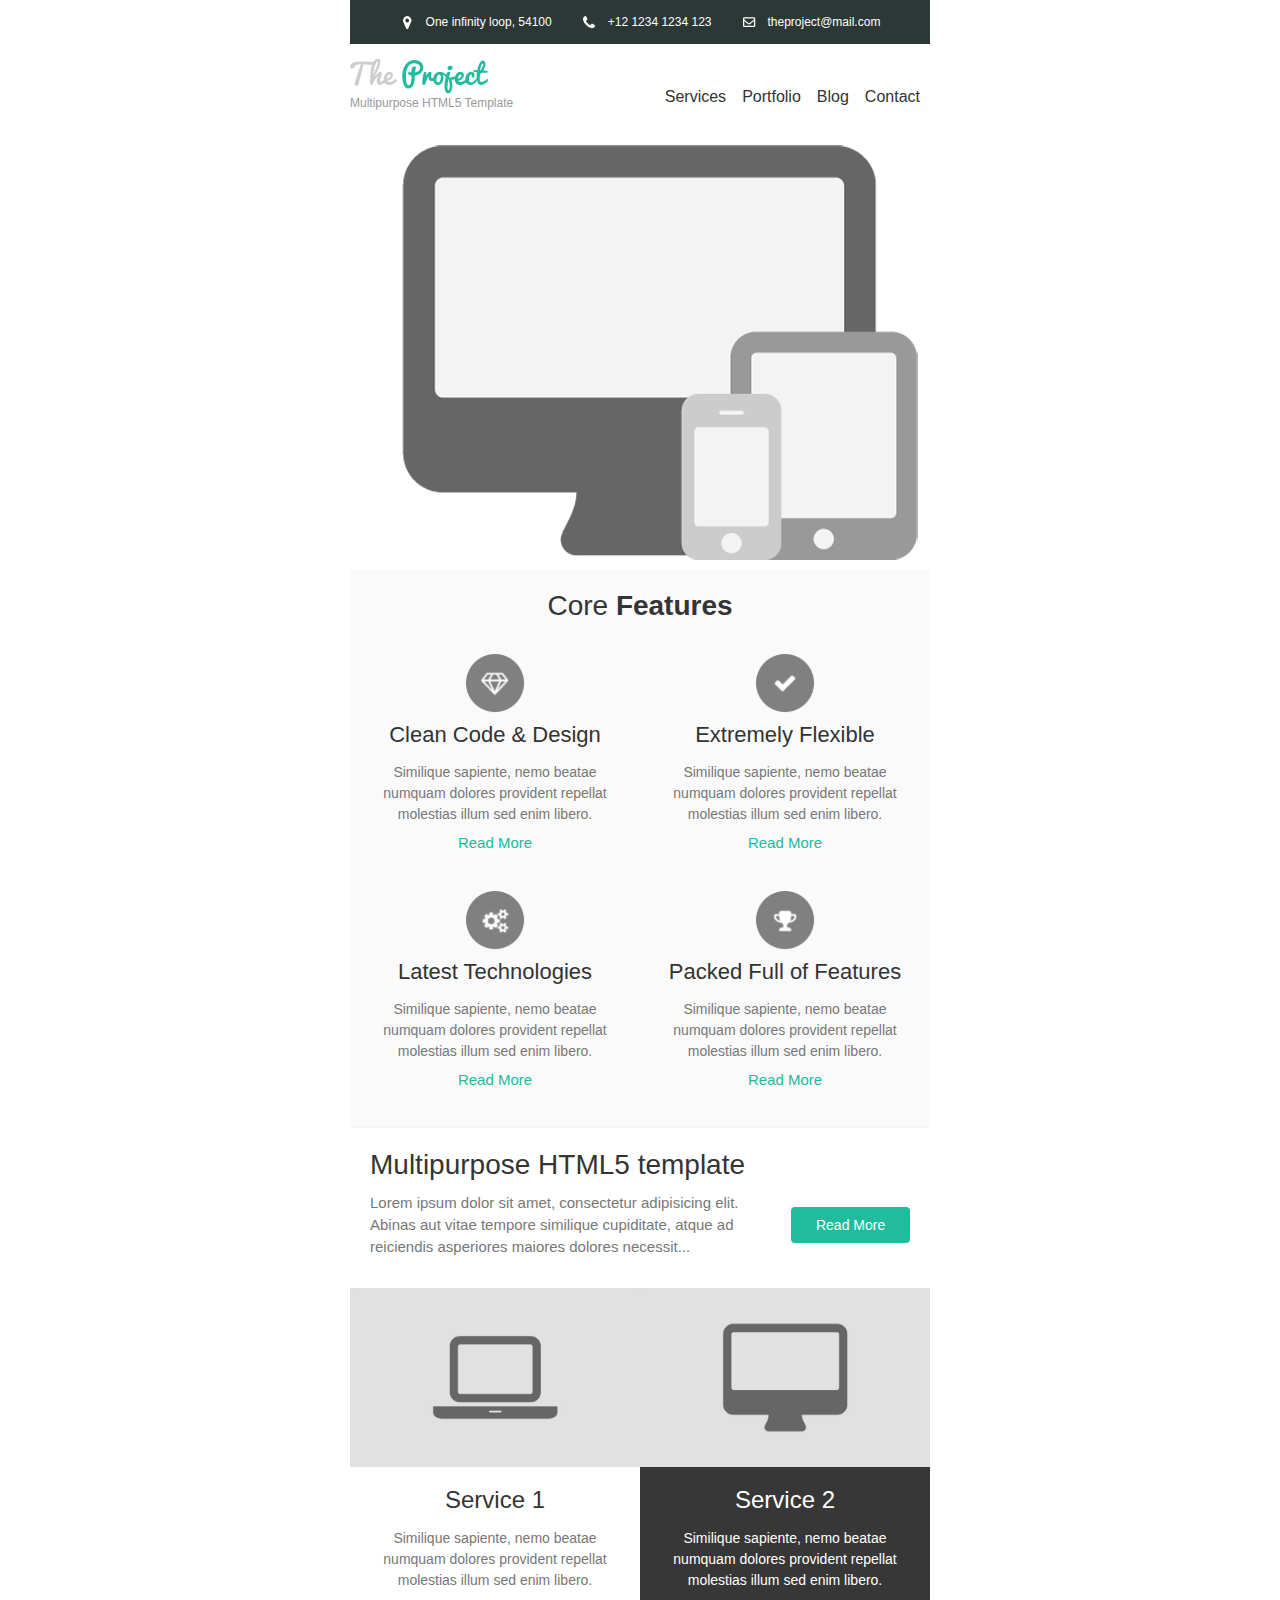
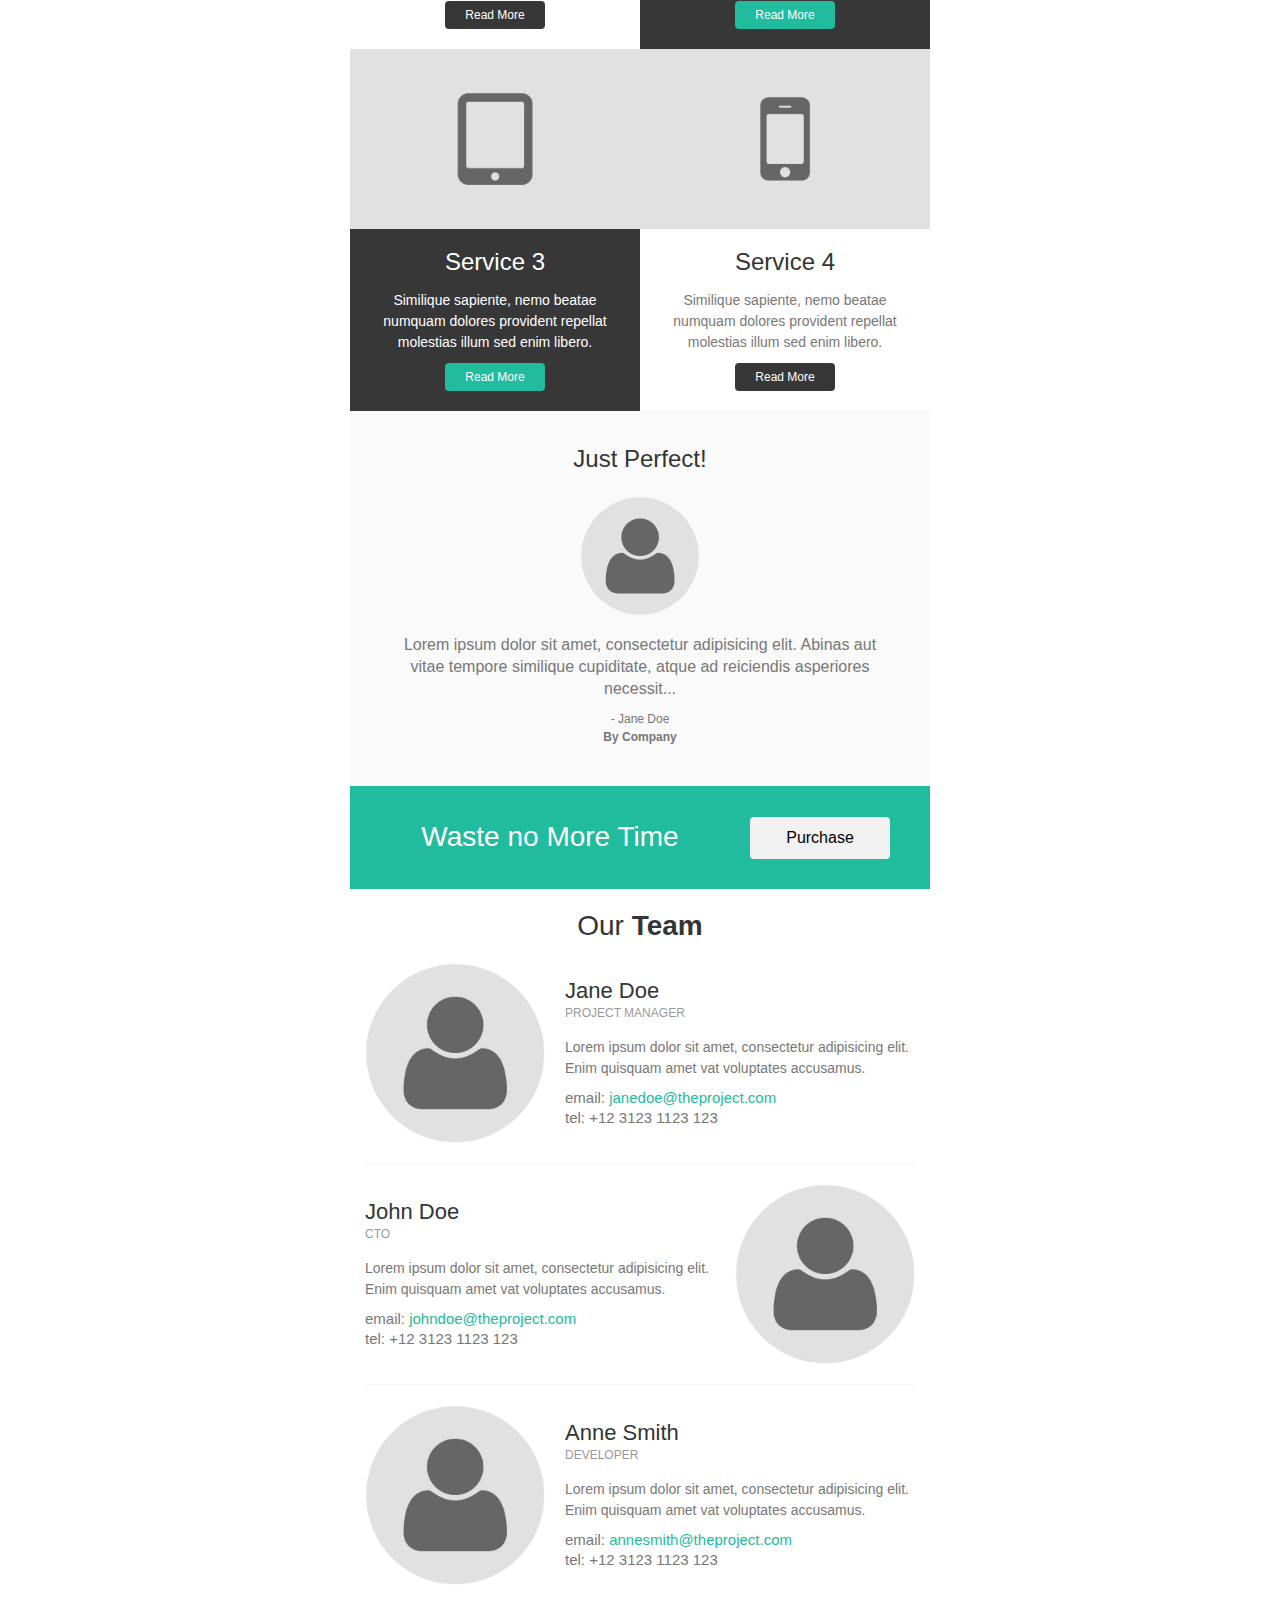
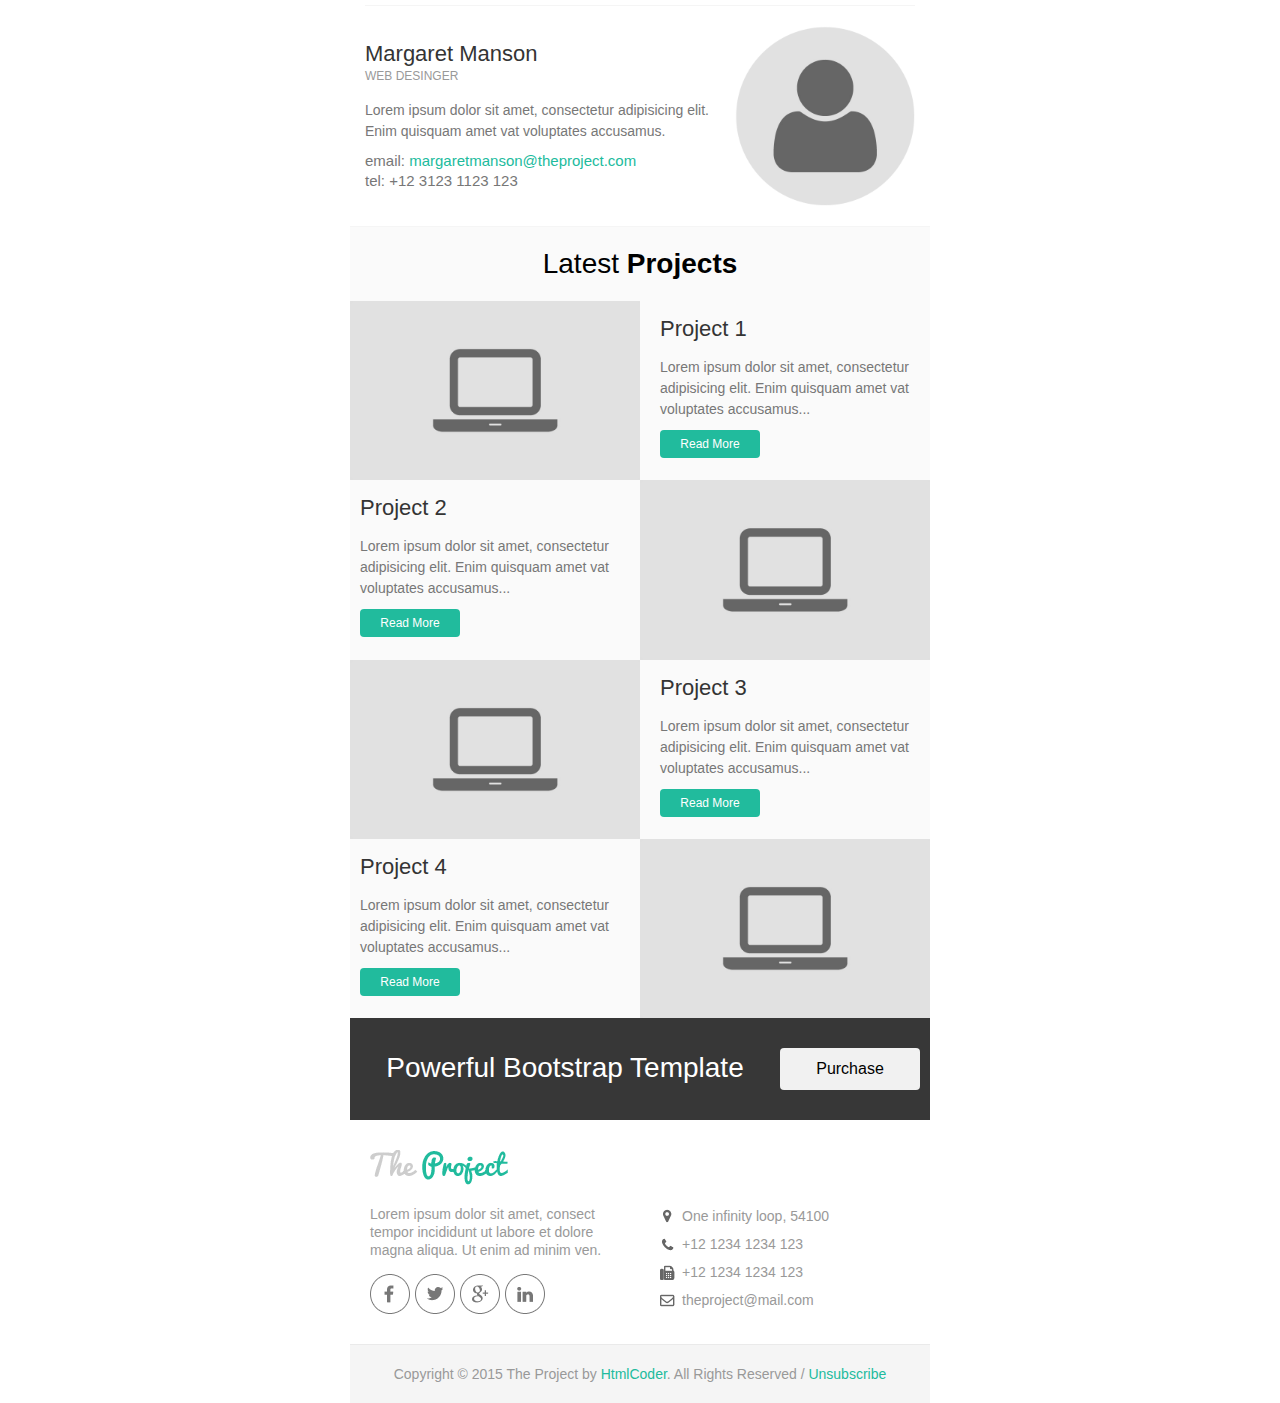
<file: email_templates/email_template_cool_green.html>
<!DOCTYPE html PUBLIC "-//W3C//DTD XHTML 1.0 Transitional//EN" "http://www.w3.org/TR/xhtml1/DTD/xhtml1-transitional.dtd">
<html xmlns="http://www.w3.org/1999/xhtml">
	<head>
		<meta http-equiv="Content-Type" content="text/html; charset=utf-8" />
		<title>The Project | Email Template</title>
	</head>
	<body style="margin: 0; padding: 0;">
		<table border="0" cellpadding="0" cellspacing="0" width="100%">
			<tr>
				<td>

					<!-- Header Top Start -->
					<table align="center" border="0" cellpadding="0" cellspacing="0" width="600" style="border-collapse: collapse;">
						<tr>
							<td>
								<table align="center" border="0" cellpadding="0" cellspacing="0" width="580" style="border-collapse: collapse;">
									<tr>
										<td align="left"  bgcolor="#2c3836">
											<!-- Space -->
											<table width="100%" align="center" border="0" cellpadding="0" cellspacing="0" style="border-collapse: collapse;">
												<tr><td style="font-size: 0; line-height: 0;" height="10">&nbsp;</td></tr>
											</table>
											<table align="center">
												<tr>
													<td width="22">
														<img src="images/marker-icon-white.png" alt="location" />
													</td>
													<td style="color: #fff; font-size: 12px; line-height: 18px; font-weight: normal; font-family: helvetica, Arial, sans-serif;">One infinity loop, 54100</td>
													<td width="22"></td>
													<td width="22">
														<img src="images/phone-icon-white.png" alt="location" />
													</td>
													<td style="color: #fff; font-size: 12px; line-height: 18px; font-weight: normal; font-family: helvetica, Arial, sans-serif;">+12&nbsp;1234&nbsp;1234&nbsp;123</td>
													<td width="22"></td>
													<td width="22">
														<img src="images/mail-icon-white.png" alt="location" />
													</td>
													<td>
														<a style="color: #fff; font-size: 12px; line-height: 18px; font-weight: normal; font-family: helvetica, Arial, sans-serif; text-decoration:none;" href="mailto:theproject@mail.com">theproject@mail.com</a>
													</td>
												</tr>
											</table>
											<!-- Space -->
											<table width="100%" align="center" border="0" cellpadding="0" cellspacing="0" style="border-collapse: collapse;">
												<tr><td style="font-size: 0; line-height: 0;" height="10">&nbsp;</td></tr>
											</table>
										</td>
									</tr>
								</table>
							</td>
						</tr>
					</table>
					<!-- Header Top End -->

					<!-- Header Start -->
					<table align="center" border="0" cellpadding="0" cellspacing="0" width="600" style="border-collapse: collapse;">
						<tr>
							<td style="padding:15px 0 0 0;">
								<table align="center" border="0" cellpadding="0" cellspacing="0" width="580" style="border-collapse: collapse;">
									<tr>
										<td>
											<table align="left" border="0" cellpadding="0" cellspacing="0" width="200" style="border-collapse: collapse;">
												<!-- logo -->
												<tr>
													<td align="left">
														<a href="../html/index.html">
															<img src="images/logo_cool_green.png" alt="Company Logo" style="display: block;"/>
														</a>
													</td>
												</tr>
												<!-- company slogan -->
												<tr>
													<td width="100%" align="left" style="font-size: 12px; line-height: 18px; font-family:helvetica, Arial, sans-serif; color:#999999;">	
														Multipurpose HTML5 Template
													</td>
												</tr>									
												<!-- Space -->
												<tr><td style="font-size: 0; line-height: 0;" height="15">&nbsp;</td></tr>
											</table>
											<table align="left" border="0" cellpadding="0" cellspacing="0" width="370" style="border-collapse: collapse;">
												<tr>
													<td  height="75" style="text-align: right; vertical-align: middle;">
														<a href="#" style="font-family:helvetica, Arial, sans-serif; color: #333333; font-size: 16px; text-decoration: none;">Services</a> &nbsp;&nbsp;
														<a href="#" style="font-family:helvetica, Arial, sans-serif; color: #333333; font-size: 16px; text-decoration: none;">Portfolio</a> &nbsp;&nbsp;
														<a href="#" style="font-family:helvetica, Arial, sans-serif; color: #333333; font-size: 16px; text-decoration: none;">Blog</a> &nbsp;&nbsp;
														<a href="#" style="font-family:helvetica, Arial, sans-serif; color: #333333; font-size: 16px; text-decoration: none;">Contact</a>
													</td>
												</tr>
											</table>
										</td>
									</tr>
								</table>
							</td>
						</tr>
					</table>
					<!-- Header End -->

					<!-- Banner Start -->
					<table align="center" border="0" cellpadding="0" cellspacing="0" width="600" style="border-collapse: collapse;">
						<tr>
							<td>
								<table bgcolor="#fafafa" align="center" border="0" cellpadding="0" cellspacing="0" width="580" style="border-collapse: collapse;">
									<tr>
										<td>
											<table width="100%" align="center" border="0" cellpadding="0" cellspacing="0" style="border-collapse: collapse;">
												<tr>
													<td align="center" bgcolor="#ffffff" >
														<a href="#">
															<img src="images/banner.png" width="580" alt="Section one image" style="display: block;"/>
														</a>
													</td>
												</tr>
											</table>
										</td>
									</tr>
								</table>
							</td>
						</tr>
					</table>
					<!-- Banner End -->

					<!-- Section Start -->
					<table align="center" border="0" cellpadding="0" cellspacing="0" width="600" style="border-collapse: collapse;">
						<tr>
							<td>
								<table bgcolor="#fafafa" align="center" border="0" cellpadding="0" cellspacing="0" width="580" style="border-collapse: collapse;">
									<!-- Space -->
									<tr><td style="font-size: 0; line-height: 0;" height="20">&nbsp;</td></tr>
									<tr>
										<td width="100%" align="center" style="font-size: 28px; line-height: 34px; font-family:helvetica, Arial, sans-serif; color:#343434;">
											Core <strong>Features</strong>
										</td>
									</tr>
									<!-- Space -->
									<tr><td style="font-size: 0; line-height: 0;" height="10">&nbsp;</td></tr>
								</table>
								<!-- First Row -->
								<table bgcolor="#fafafa" align="center" border="0" cellpadding="0" cellspacing="0" width="580" style="border-collapse: collapse;">
									<tr>
										<td>
											<!-- first column -->
											<table align="left" bgcolor="#fafafa" border="0" cellpadding="0" cellspacing="0" width="290" style="border-collapse: collapse;">
												<tr>
													<td>
														<table width="100%" align="center" border="0" cellpadding="0" cellspacing="0" style="border-collapse: collapse;">
															<!-- Space -->
															<tr><td style="font-size: 0; line-height: 0;" height="20">&nbsp;</td></tr>
															<tr>
																<td align="center">
																	<a href="#">
																		<img src="images/feature-icon-1.png" width="60" alt="Feature" style="display: block;"/>
																	</a>
																</td>
															</tr>
														</table>
														<table width="250" align="center" border="0" cellpadding="0" cellspacing="0" style="border-collapse: collapse;">
															<!-- Space -->
															<tr><td style="font-size: 0; line-height: 0;" height="10">&nbsp;</td></tr>
															<tr>
																<td align="center">
																	<a href="#" style="font-family: helvetica, Arial, sans-serif; font-size: 22px; color: #333333; line-height: 24px; text-decoration: none;">Clean Code &amp; Design</a>
																</td>
															</tr>
															<!-- Space -->
															<tr><td style="font-size: 0; line-height: 0;" height="15">&nbsp;</td></tr>
															<tr>
																<td style="font-family: helvetica, Arial, sans-serif; font-size: 14px; color: #777777; line-height: 21px; text-align: center;">
																	Similique sapiente, nemo beatae numquam dolores provident repellat molestias illum sed enim libero.
																</td>
															</tr>
															<!-- Space -->
															<tr><td style="font-size: 0; line-height: 0;" height="10">&nbsp;</td></tr>
															<tr>
																<td>
																	<table width="100" align="center" border="0" cellpadding="0" cellspacing="0" style="border-collapse: collapse;">
																		<tr>
																			<td align="center">
																				<a href="#" style="color: #21bb9d; font-size: 15px; line-height: 15px; font-weight: normal; text-decoration: none; font-family: helvetica, Arial, sans-serif;">Read More</a>
																			</td>
																		</tr>
																	</table>
																</td>
															</tr>
															<!-- Space -->
															<tr><td style="font-size: 0; line-height: 0;" height="20">&nbsp;</td></tr>
														</table>
													</td>
												</tr>
											</table>
											<!-- second column -->
											<table align="left" bgcolor="#fafafa" border="0" cellpadding="0" cellspacing="0" width="290" style="border-collapse: collapse;">
												<tr>
													<td>
														<table width="100%" align="center" border="0" cellpadding="0" cellspacing="0" style="border-collapse: collapse;">
															<!-- Space -->
															<tr><td style="font-size: 0; line-height: 0;" height="20">&nbsp;</td></tr>
															<tr>
																<td align="center">
																	<a href="#">
																		<img src="images/feature-icon-2.png" width="60" alt="Feature" style="display: block;"/>
																	</a>
																</td>
															</tr>
														</table>
														<table width="250" align="center" border="0" cellpadding="0" cellspacing="0" style="border-collapse: collapse;">
															<!-- Space -->
															<tr><td style="font-size: 0; line-height: 0;" height="10">&nbsp;</td></tr>
															<tr>
																<td align="center">
																	<a href="#" style="font-family: helvetica, Arial, sans-serif; font-size: 22px; color: #333333; line-height: 24px; text-decoration: none;">Extremely Flexible</a>
																</td>
															</tr>
															<!-- Space -->
															<tr><td style="font-size: 0; line-height: 0;" height="15">&nbsp;</td></tr>
															<tr>
																<td style="font-family: helvetica, Arial, sans-serif; font-size: 14px; color: #777777; line-height: 21px; text-align: center;">
																	Similique sapiente, nemo beatae numquam dolores provident repellat molestias illum sed enim libero.
																</td>
															</tr>
															<!-- Space -->
															<tr><td style="font-size: 0; line-height: 0;" height="10">&nbsp;</td></tr>
															<tr>
																<td>
																	<table width="100" align="center" border="0" cellpadding="0" cellspacing="0" style="border-collapse: collapse;">
																		<tr>
																			<td align="center">
																				<a href="#" style="color: #21bb9d; font-size: 15px; line-height: 15px; font-weight: normal; text-decoration: none; font-family: helvetica, Arial, sans-serif;">Read More</a>
																			</td>
																		</tr>
																	</table>
																</td>
															</tr>
															<!-- Space -->
															<tr><td style="font-size: 0; line-height: 0;" height="20">&nbsp;</td></tr>
														</table>
													</td>
												</tr>
											</table>
										</td>
									</tr>
								</table>
								<!-- Second Row -->
								<table bgcolor="#fafafa" align="center" border="0" cellpadding="0" cellspacing="0" width="580" style="border-collapse: collapse;">
									<tr>
										<td>
											<!-- first column -->
											<table align="left" bgcolor="#fafafa" border="0" cellpadding="0" cellspacing="0" width="290" style="border-collapse: collapse;">
												<tr>
													<td>
														<table width="100%" align="center" border="0" cellpadding="0" cellspacing="0" style="border-collapse: collapse;">
															<!-- Space -->
															<tr><td style="font-size: 0; line-height: 0;" height="20">&nbsp;</td></tr>
															<tr>
																<td align="center">
																	<a href="#">
																		<img src="images/feature-icon-3.png" width="60" alt="Feature" style="display: block;"/>
																	</a>
																</td>
															</tr>
														</table>
														<table width="250" align="center" border="0" cellpadding="0" cellspacing="0" style="border-collapse: collapse;">
															<!-- Space -->
															<tr><td style="font-size: 0; line-height: 0;" height="10">&nbsp;</td></tr>
															<tr>
																<td align="center">
																	<a href="#" style="font-family: helvetica, Arial, sans-serif; font-size: 22px; color: #333333; line-height: 24px; text-decoration: none;">Latest Technologies</a>
																</td>
															</tr>
															<!-- Space -->
															<tr><td style="font-size: 0; line-height: 0;" height="15">&nbsp;</td></tr>
															<tr>
																<td style="font-family: helvetica, Arial, sans-serif; font-size: 14px; color: #777777; line-height: 21px; text-align: center;">
																	Similique sapiente, nemo beatae numquam dolores provident repellat molestias illum sed enim libero.
																</td>
															</tr>
															<!-- Space -->
															<tr><td style="font-size: 0; line-height: 0;" height="10">&nbsp;</td></tr>
															<tr>
																<td>
																	<table width="100" align="center" border="0" cellpadding="0" cellspacing="0" style="border-collapse: collapse;">
																		<tr>
																			<td align="center">
																				<a href="#" style="color: #21bb9d; font-size: 15px; line-height: 15px; font-weight: normal; text-decoration: none; font-family: helvetica, Arial, sans-serif;">Read More</a>
																			</td>
																		</tr>
																	</table>
																</td>
															</tr>
															<!-- Space -->
															<tr><td style="font-size: 0; line-height: 0;" height="40">&nbsp;</td></tr>
														</table>
													</td>
												</tr>
											</table>
											<!-- second column -->
											<table align="left" bgcolor="#fafafa" border="0" cellpadding="0" cellspacing="0" width="290" style="border-collapse: collapse;">
												<tr>
													<td>
														<table width="100%" align="center" border="0" cellpadding="0" cellspacing="0" style="border-collapse: collapse;">
															<!-- Space -->
															<tr><td style="font-size: 0; line-height: 0;" height="20">&nbsp;</td></tr>
															<tr>
																<td align="center">
																	<a href="#">
																		<img src="images/feature-icon-4.png" width="60" alt="Feature" style="display: block;"/>
																	</a>
																</td>
															</tr>
														</table>
														<table width="250" align="center" border="0" cellpadding="0" cellspacing="0" style="border-collapse: collapse;">
															<!-- Space -->
															<tr><td style="font-size: 0; line-height: 0;" height="10">&nbsp;</td></tr>
															<tr>
																<td align="center">
																	<a href="#" style="font-family: helvetica, Arial, sans-serif; font-size: 22px; color: #333333; line-height: 24px; text-decoration: none;">Packed Full of Features</a>
																</td>
															</tr>
															<!-- Space -->
															<tr><td style="font-size: 0; line-height: 0;" height="15">&nbsp;</td></tr>
															<tr>
																<td style="font-family: helvetica, Arial, sans-serif; font-size: 14px; color: #777777; line-height: 21px; text-align: center;">
																	Similique sapiente, nemo beatae numquam dolores provident repellat molestias illum sed enim libero.
																</td>
															</tr>
															<!-- Space -->
															<tr><td style="font-size: 0; line-height: 0;" height="10">&nbsp;</td></tr>
															<tr>
																<td>
																	<table width="100" align="center" border="0" cellpadding="0" cellspacing="0" style="border-collapse: collapse;">
																		<tr>
																			<td align="center">
																				<a href="#" style="color: #21bb9d; font-size: 15px; line-height: 15px; font-weight: normal; text-decoration: none; font-family: helvetica, Arial, sans-serif;">Read More</a>
																			</td>
																		</tr>
																	</table>
																</td>
															</tr>
															<!-- Space -->
															<tr><td style="font-size: 0; line-height: 0;" height="40">&nbsp;</td></tr>
														</table>
													</td>
												</tr>
											</table>
										</td>
									</tr>
									<!-- Border -->
									<tr><td bgcolor="#f5f5f5" style="font-size: 0; line-height: 0;" height="1">&nbsp;</td></tr>
								</table>
							</td>
						</tr>
					</table>
					<!-- Section End -->

					<!-- Banner Start -->
					<table align="center" border="0" cellpadding="0" cellspacing="0" width="600" style="border-collapse: collapse;">
						<tr>
							<td>
								<table align="center" border="0" cellpadding="0" cellspacing="0" width="580" style="border-collapse: collapse;">
									<tr>
										<td>
											<table width="100%" align="center" border="0" cellpadding="0" cellspacing="0" style="border-collapse: collapse;">
												<tr>
													<td>
														<!-- Space -->
														<table width="100%" align="center" border="0" cellpadding="0" cellspacing="0" style="border-collapse: collapse;">
															<tr><td style="font-size: 0; line-height: 0;" height="20">&nbsp;</td></tr>
														</table>
														<table align="center" border="0" cellpadding="0" cellspacing="0" width="540" style="border-collapse: collapse;">
															<tr>
																<td>
																	<table align="left" border="0" cellpadding="0" cellspacing="0" width="100%" style="border-collapse: collapse;">
																		<tr>
																			<td width="100%" align="left" style="font-size: 28px; line-height: 34px; font-family:helvetica, Arial, sans-serif; color:#343434;">
																				Multipurpose HTML5 template
																			</td>
																		</tr>
																	</table>
																	<table align="left" border="0" cellpadding="0" cellspacing="0" width="75%" style="border-collapse: collapse;">
																		<!-- Space -->
																		<tr><td style="font-size: 0; line-height: 0;" height="10">&nbsp;</td></tr>
																		<tr>
																			<td width="100%" align="left" style="font-size: 15px; line-height: 22px; font-family:helvetica, Arial, sans-serif; color:#777777;">
																				Lorem ipsum dolor sit amet, consectetur adipisicing elit. Abinas aut vitae tempore similique cupiditate, atque ad reiciendis asperiores maiores dolores necessit...
																			</td>
																		</tr>
																	</table>
																	<table align="right" border="0" cellpadding="0" cellspacing="0" width="22%" style="border-collapse: collapse;">
																		<!-- Space -->
																		<tr><td style="font-size: 0; line-height: 0;" height="25">&nbsp;</td></tr>
																		<tr>
																			<td width="100%" align="center" style="padding:10px 12px 10px 12px; text-align: center;border-radius:4px;" bgcolor="#21bb9d">
																				<a href="#" style="color: #fff; font-size: 14px; font-weight: normal; text-decoration: none; font-family: helvetica, Arial, sans-serif;">Read More</a>
																			</td>
																		</tr>
																	</table>
																</td>
															</tr>
														</table>
														<!-- Space -->
														<table width="100%" align="center" border="0" cellpadding="0" cellspacing="0" style="border-collapse: collapse;">
															<tr><td style="font-size: 0; line-height: 0;" height="30">&nbsp;</td></tr>				
														</table>
													</td>
												</tr>
											</table>
										</td>
									</tr>
								</table>
							</td>
						</tr>
					</table>
					<!-- Banner End -->

					<!-- Section Start -->
					<table align="center" border="0" cellpadding="0" cellspacing="0" width="600" style="border-collapse: collapse;">
						<tr>
							<td>
								<!-- First Row -->
								<table bgcolor="#fafafa" align="center" border="0" cellpadding="0" cellspacing="0" width="580" style="border-collapse: collapse;">
									<tr>
										<td>
											<!-- first column -->
											<table align="left" bgcolor="#ffffff" border="0" cellpadding="0" cellspacing="0" width="290" style="border-collapse: collapse;">
												<tr>
													<td>
														<table width="100%" align="center" border="0" cellpadding="0" cellspacing="0" style="border-collapse: collapse;">
															<tr>
																<td>
																	<a href="#">
																		<img src="images/service-1.jpg" width="290" alt="Service 1" style="display: block;"/>
																	</a>
																</td>
															</tr>
														</table>
														<table width="250" align="center" border="0" cellpadding="0" cellspacing="0" style="border-collapse: collapse;">
															<!-- Space -->
															<tr><td style="font-size: 0; line-height: 0;" height="20">&nbsp;</td></tr>
															<tr>
																<td align="center">
																	<a href="#" style="font-family: helvetica, Arial, sans-serif; font-size: 24px; color: #343434; line-height: 26px; text-decoration: none;">Service 1</a>
																</td>
															</tr>
															<!-- Space -->
															<tr><td style="font-size: 0; line-height: 0;" height="15">&nbsp;</td></tr>
															<tr>
																<td style="font-family: helvetica, Arial, sans-serif; font-size: 14px; color: #777777; line-height: 21px; text-align: center;">
																	Similique sapiente, nemo beatae numquam dolores provident repellat molestias illum sed enim libero.
																</td>
															</tr>
															<!-- Space -->
															<tr><td style="font-size: 0; line-height: 0;" height="10">&nbsp;</td></tr>
															<tr>
																<td>
																	<table width="100" align="center" border="0" cellpadding="0" cellspacing="0" style="border-collapse: collapse;">
																		<tr>
																			<td align="center" style="padding:8px 5px 8px 5px;border-radius:4px;" bgcolor="#373737">
																				<a href="#" style="color: #fff; font-size: 12px; line-height: 12px; font-weight: normal; text-decoration: none; font-family: helvetica, Arial, sans-serif;">Read More</a>
																			</td>
																		</tr>
																	</table>
																</td>
															</tr>
															<!-- Space -->
															<tr><td style="font-size: 0; line-height: 0;" height="20">&nbsp;</td></tr>
														</table>
													</td>
												</tr>
											</table>
											<!-- second column -->
											<table align="left" bgcolor="#373737" border="0" cellpadding="0" cellspacing="0" width="290" style="border-collapse: collapse;">
												<tr>
													<td>
														<table width="100%" align="center" border="0" cellpadding="0" cellspacing="0" style="border-collapse: collapse;">
															<tr>
																<td>
																	<a href="#">
																		<img src="images/service-2.jpg" width="290" alt="Service 2" style="display: block;"/>
																	</a>
																</td>
															</tr>
														</table>
														<table width="250" align="center" border="0" cellpadding="0" cellspacing="0" style="border-collapse: collapse;">
															<!-- Space -->
															<tr><td style="font-size: 0; line-height: 0;" height="20">&nbsp;</td></tr>
															<tr>
																<td align="center">
																	<a href="#" style="font-family: helvetica, Arial, sans-serif; font-size: 24px; color: #ffffff; line-height: 26px; text-decoration: none;">Service 2</a>
																</td>
															</tr>
															<!-- Space -->
															<tr><td style="font-size: 0; line-height: 0;" height="15">&nbsp;</td></tr>
															<tr>
																<td style="font-family: helvetica, Arial, sans-serif; font-size: 14px; color: #ffffff; line-height: 21px; text-align: center;">
																	Similique sapiente, nemo beatae numquam dolores provident repellat molestias illum sed enim libero.
																</td>
															</tr>
															<!-- Space -->
															<tr><td style="font-size: 0; line-height: 0;" height="10">&nbsp;</td></tr>
															<tr>
																<td>
																	<table width="100" align="center" border="0" cellpadding="0" cellspacing="0" style="border-collapse: collapse;">
																		<tr>
																			<td align="center" style="padding:8px 5px 8px 5px;border-radius:4px;" bgcolor="#21bb9d">
																				<a href="#" style="color: #fff; font-size: 12px; line-height: 12px; font-weight: normal; text-decoration: none; font-family: helvetica, Arial, sans-serif;">Read More</a>
																			</td>
																		</tr>
																	</table>
																</td>
															</tr>
															<!-- Space -->
															<tr><td style="font-size: 0; line-height: 0;" height="20">&nbsp;</td></tr>
														</table>
													</td>
												</tr>
											</table>
										</td>
									</tr>
								</table>
								<!-- Second Row -->
								<table bgcolor="#fafafa" align="center" border="0" cellpadding="0" cellspacing="0" width="580" style="border-collapse: collapse;">
									<tr>
										<td>
											<!-- first column -->
											<table align="left" bgcolor="#373737" border="0" cellpadding="0" cellspacing="0" width="290" style="border-collapse: collapse;">
												<tr>
													<td>
														<table width="100%" align="center" border="0" cellpadding="0" cellspacing="0" style="border-collapse: collapse;">
															<tr>
																<td>
																	<a href="#">
																		<img src="images/service-3.jpg" width="290" alt="Service 3" style="display: block;"/>
																	</a>
																</td>
															</tr>
														</table>
														<table width="250" align="center" border="0" cellpadding="0" cellspacing="0" style="border-collapse: collapse;">
															<!-- Space -->
															<tr><td style="font-size: 0; line-height: 0;" height="20">&nbsp;</td></tr>
															<tr>
																<td align="center">
																	<a href="#" style="font-family: helvetica, Arial, sans-serif; font-size: 24px; color: #ffffff; line-height: 26px; text-decoration: none;">Service 3</a>
																</td>
															</tr>
															<!-- Space -->
															<tr><td style="font-size: 0; line-height: 0;" height="15">&nbsp;</td></tr>
															<tr>
																<td style="font-family: helvetica, Arial, sans-serif; font-size: 14px; color: #ffffff; line-height: 21px; text-align: center;">
																	Similique sapiente, nemo beatae numquam dolores provident repellat molestias illum sed enim libero.
																</td>
															</tr>
															<!-- Space -->
															<tr><td style="font-size: 0; line-height: 0;" height="10">&nbsp;</td></tr>
															<tr>
																<td>
																	<table width="100" align="center" border="0" cellpadding="0" cellspacing="0" style="border-collapse: collapse;">
																		<tr>
																			<td align="center" style="padding:8px 5px 8px 5px;border-radius:4px;" bgcolor="#21bb9d">
																				<a href="#" style="color: #fff; font-size: 12px; line-height: 12px; font-weight: normal; text-decoration: none; font-family: helvetica, Arial, sans-serif;">Read More</a>
																			</td>
																		</tr>
																	</table>
																</td>
															</tr>
															<!-- Space -->
															<tr><td style="font-size: 0; line-height: 0;" height="20">&nbsp;</td></tr>
														</table>
													</td>
												</tr>
											</table>
											<!-- second column -->
											<table align="left" bgcolor="#ffffff" border="0" cellpadding="0" cellspacing="0" width="290" style="border-collapse: collapse;">
												<tr>
													<td>
														<table width="100%" align="center" border="0" cellpadding="0" cellspacing="0" style="border-collapse: collapse;">
															<tr>
																<td>
																	<a href="#">
																		<img src="images/service-4.jpg" width="290" alt="Service 4" style="display: block;"/>
																	</a>
																</td>
															</tr>
														</table>
														<table width="250" align="center" border="0" cellpadding="0" cellspacing="0" style="border-collapse: collapse;">
															<!-- Space -->
															<tr><td style="font-size: 0; line-height: 0;" height="20">&nbsp;</td></tr>
															<tr>
																<td align="center">
																	<a href="#" style="font-family: helvetica, Arial, sans-serif; font-size: 24px; color: #343434; line-height: 26px; text-decoration: none;">Service 4</a>
																</td>
															</tr>
															<!-- Space -->
															<tr><td style="font-size: 0; line-height: 0;" height="15">&nbsp;</td></tr>
															<tr>
																<td style="font-family: helvetica, Arial, sans-serif; font-size: 14px; color: #777777; line-height: 21px; text-align: center;">
																	Similique sapiente, nemo beatae numquam dolores provident repellat molestias illum sed enim libero.
																</td>
															</tr>
															<!-- Space -->
															<tr><td style="font-size: 0; line-height: 0;" height="10">&nbsp;</td></tr>
															<tr>
																<td>
																	<table width="100" align="center" border="0" cellpadding="0" cellspacing="0" style="border-collapse: collapse;">
																		<tr>
																			<td align="center" style="padding:8px 5px 8px 5px;border-radius:4px;" bgcolor="#373737">
																				<a href="#" style="color: #fff; font-size: 12px; line-height: 12px; font-weight: normal; text-decoration: none; font-family: helvetica, Arial, sans-serif;">Read More</a>
																			</td>
																		</tr>
																	</table>
																</td>
															</tr>
															<!-- Space -->
															<tr><td style="font-size: 0; line-height: 0;" height="20">&nbsp;</td></tr>
														</table>
													</td>
												</tr>
											</table>
										</td>
									</tr>
								</table>
							</td>
						</tr>
					</table>
					<!-- Section End -->

					<!-- Section Start -->
					<table align="center" border="0" cellpadding="0" cellspacing="0" width="600" style="border-collapse: collapse;">
						<tr>
							<td>
								<table bgcolor="#fafafa" align="center" border="0" cellpadding="0" cellspacing="0" width="580" style="border-collapse: collapse;">
									<tr>
										<td>
											<table align="center" border="0" cellpadding="0" width="100%" cellspacing="0" style="border-collapse: collapse;">
												<!-- Border -->
												<tr><td bgcolor="#f5f5f5" style="font-size: 0; line-height: 0;" height="1">&nbsp;</td></tr>
												<!-- Space -->
												<tr><td style="font-size: 0; line-height: 0;" height="30">&nbsp;</td></tr>
											</table>
											<table align="center" border="0" cellpadding="0" width="480" cellspacing="0" style="border-collapse: collapse;">
												<tr>
													<td>
														<table align="center" border="0" cellpadding="0" cellspacing="0" width="100%" style="border-collapse: collapse;">
															<tr>
																<td width="100%" align="left" style="font-size: 24px; line-height: 34px; font-family:helvetica, Arial, sans-serif; color:#343434; text-align: center;">
																	Just Perfect!
																</td>
															</tr>
															<!-- Space -->
															<tr><td style="font-size: 0; line-height: 0;" height="20">&nbsp;</td></tr>
														</table>
														<table align="center" border="0" cellpadding="0" cellspacing="0" width="100%" style="border-collapse: collapse;">
															<tr>
																<td align="center">
																	<img src="images/testimonial.png" width="120" alt="Testimonial Image" style="display: block;"/>
																</td>
															</tr>
														</table>
														<table align="left" border="0" cellpadding="0" cellspacing="0" width="3%" style="border-collapse: collapse;">
															<tr>
																<td>
																	&nbsp;
																</td>
															</tr>
														</table>
														<table align="center" border="0" cellpadding="0" cellspacing="0" width="100%" style="border-collapse: collapse;">
															<tr>
																<td width="100%" align="left" style="font-size: 16px; line-height: 22px; font-family:helvetica, Arial, sans-serif; color:#777777; text-align: center;">
																	Lorem ipsum dolor sit amet, consectetur adipisicing elit. Abinas aut vitae tempore similique cupiditate, atque ad reiciendis asperiores necessit...
																</td>
															</tr>
															<!-- Space -->
															<tr><td style="font-size: 0; line-height: 0;" height="10">&nbsp;</td></tr>
															<tr>
																<td width="100%" align="left" style="font-size: 12px; line-height: 18px; font-family:helvetica, Arial, sans-serif; color:#777777; text-align: center;">
																	- Jane Doe
																</td>
															</tr>
															<tr>
																<td width="100%" align="left" style="font-size: 12px; line-height: 18px; font-family:helvetica, Arial, sans-serif; color:#777777; font-weight:bold; text-align: center;">
																	By Company
																</td>
															</tr>
														</table>
													</td>
												</tr>
											</table>
											<!-- Space -->
											<table align="center" border="0" cellpadding="0" width="100%" cellspacing="0" style="border-collapse: collapse;">
												<tr><td style="font-size: 0; line-height: 0;" height="40">&nbsp;</td></tr>
											</table>	
										</td>
									</tr>
								</table>
							</td>
						</tr>

					</table>
					<!-- Section End -->

					<!-- Section Start -->
					<table align="center" border="0" cellpadding="0" cellspacing="0" width="600" style="border-collapse: collapse;">
						<tr>
							<td>
								<table align="center" bgcolor="#21bb9d" border="0" cellpadding="0" cellspacing="0" width="580" style="border-collapse: collapse;">
									<tr>
										<td>
											<table width="100%" align="center" border="0" cellpadding="0" cellspacing="0" style="border-collapse: collapse;">
												<!-- Border -->
												<tr><td bgcolor="#21bb9d" style="font-size: 0; line-height: 0;" height="1">&nbsp;</td></tr>
												<!-- Space -->
												<tr><td style="font-size: 0; line-height: 0;" height="30">&nbsp;</td></tr>
											</table>
											<table width="100%" align="center" border="0" cellpadding="0" cellspacing="0" style="border-collapse: collapse;">
												<tr>
													<td>
														<table align="left" border="0" cellpadding="0" cellspacing="0" width="400" style="border-collapse: collapse;">
															<!-- Space -->
															<tr><td style="font-size: 0; line-height: 0;" height="3">&nbsp;</td></tr>
															<tr>
																<td width="100%" align="center" style="font-size: 28px; line-height: 34px; font-family:helvetica, Arial, sans-serif; color:#ffffff;">
																	Waste no More Time
																</td>
															</tr>
														</table>
														<table align="left" border="0" cellpadding="0" cellspacing="0" width="140" style="border-collapse: collapse;">
															<!-- Space -->
															<tr><td style="font-size: 0; line-height: 0;" height="0">&nbsp;</td></tr>
															<tr>
																<td width="100%" align="center" style="padding:12px 12px 12px 12px; text-align: center;border-radius:4px;" bgcolor="#f1f1f1">
																	<a href="#" style="color: #000000; font-size: 16px; font-weight: normal; text-decoration: none; font-family: helvetica, Arial, sans-serif;">Purchase</a>
																</td>
															</tr>
														</table>
													</td>
												</tr>
											</table>
											<table width="100%" align="center" border="0" cellpadding="0" cellspacing="0" style="border-collapse: collapse;">
												<!-- Space -->
												<tr><td style="font-size: 0; line-height: 0;" height="30">&nbsp;</td></tr>
											</table>
										</td>
									</tr>
								</table>
							</td>
						</tr>

					</table>
					<!-- Section End -->

					<!-- Section Start -->
					<table align="center" border="0" cellpadding="0" cellspacing="0" width="600" style="border-collapse: collapse;">
						<tr>
							<td>
								<table bgcolor="#ffffff" width="580" align="center" border="0" cellpadding="0" cellspacing="0" style="border-collapse: collapse;">
									<tr>
										<td>
											<table align="center" border="0" cellpadding="0" cellspacing="0" width="550" style="border-collapse: collapse;">
												<!-- Space -->
												<tr><td style="font-size: 0; line-height: 0;" height="20">&nbsp;</td></tr>
												<tr>
													<td width="100%" align="center" style="font-size: 28px; line-height: 34px; font-family:helvetica, Arial, sans-serif; color:#343434;">
														Our <strong>Team</strong>
													</td>
												</tr>
												<!-- Space -->
												<tr><td style="font-size: 0; line-height: 0;" height="20">&nbsp;</td></tr>
											</table>
											<!-- First Row -->
											<table align="center" border="0" cellpadding="0" cellspacing="0" width="550" style="border-collapse: collapse;">
												<tr>
													<td>
														<table align="left" border="0" cellpadding="0" width="180" cellspacing="0" style="border-collapse: collapse;">
															<tr>
																<td>
																	<a href="#">
																		<img src="images/team-member-1.png" width="180" alt="Team Member 1" style="display: block;"/>
																	</a>
																</td>
															</tr>
														</table>
														<!-- Grid Gutter 20px -->
														<table align="left" border="0" cellpadding="0" width="20" cellspacing="0" style="border-collapse: collapse;">
															<tr>
																<td>&nbsp;</td>
															</tr>
														</table>
														<table align="left" border="0" cellpadding="0" width="350" cellspacing="0" style="border-collapse: collapse;">
															<!-- Space -->
															<tr><td style="font-size: 0; line-height: 0;" height="15">&nbsp;</td></tr>
															<tr>
																<td>
																	<a style="text-decoration:none; font-family: helvetica, Arial, sans-serif; font-size: 22px; color: #343434; line-height: 26px;" href="#">Jane Doe</a>
																</td>
															</tr>
															<tr>
																<td style="text-decoration:none; font-family: helvetica, Arial, sans-serif; font-size: 12px; color: #999999; line-height: 18px;">
																	PROJECT MANAGER
																</td>
															</tr>
															<!-- Space -->
															<tr><td style="font-size: 0; line-height: 0;" height="15">&nbsp;</td></tr>
															<tr>
																<td style="font-family: helvetica, Arial, sans-serif; font-size: 14px; color: #777777; line-height: 21px;">
																	Lorem ipsum dolor sit amet, consectetur adipisicing elit. Enim quisquam amet vat voluptates accusamus.
																</td>
															</tr>
															<!-- Space -->
															<tr><td style="font-size: 0; line-height: 0;" height="10">&nbsp;</td></tr>
															<tr>
																<td>
																	<table width="80" align="left" border="0" cellpadding="0" cellspacing="0" style="border-collapse: collapse;">
																		<tr>
																			<td style="color: #777777;font-family: helvetica, Arial, sans-serif; font-size:15px;">
																				email:&nbsp;<a style="font-family: helvetica, Arial, sans-serif; font-size: 15px;text-decoration:none; line-height: 14px; color: #21bb9d;" href="mailto:janedoe@theproject.com">janedoe@theproject.com</a>
																			</td>
																		</tr>
																		<!-- Space -->
																		<tr><td style="font-size: 0; line-height: 0;" height="5">&nbsp;</td></tr>
																		<tr>
																			<td style="font-family: helvetica, Arial, sans-serif; font-size: 15px; line-height: 14px; color: #777777;">
																				tel:&nbsp;+12&nbsp;3123&nbsp;1123&nbsp;123
																			</td>
																		</tr>
																	</table>
																</td>
															</tr>
														</table>
													</td>
												</tr>
											</table>
											<!-- Space -->
											<table width="550" align="center" border="0" cellpadding="0" cellspacing="0" style="border-collapse: collapse;">
												<tr><td style="font-size: 0; line-height: 0;" height="20">&nbsp;</td></tr>
												<tr><td style="font-size: 0; line-height: 0;" bgcolor="#f5f5f5" height="1">&nbsp;</td></tr>
												<tr><td style="font-size: 0; line-height: 0;" height="20">&nbsp;</td></tr>
											</table>
											<!-- Second Row -->
											<table align="center" border="0" cellpadding="0" cellspacing="0" width="550" style="border-collapse: collapse;">
												<tr>
													<td>
														<table align="left" border="0" cellpadding="0" width="350" cellspacing="0" style="border-collapse: collapse;">
															<!-- Space -->
															<tr><td style="font-size: 0; line-height: 0;" height="15">&nbsp;</td></tr>
															<tr>
																<td>
																	<a style="text-decoration:none; font-family: helvetica, Arial, sans-serif; font-size: 22px; color: #343434; line-height: 26px;" href="#">John Doe</a>
																</td>
															</tr>
															<tr>
																<td style="text-decoration:none; font-family: helvetica, Arial, sans-serif; font-size: 12px; color: #999999; line-height: 18px;">
																	CTO
																</td>
															</tr>
															<!-- Space -->
															<tr><td style="font-size: 0; line-height: 0;" height="15">&nbsp;</td></tr>
															<tr>
																<td style="font-family: helvetica, Arial, sans-serif; font-size: 14px; color: #777777; line-height: 21px;">
																	Lorem ipsum dolor sit amet, consectetur adipisicing elit. Enim quisquam amet vat voluptates accusamus.
																</td>
															</tr>
															<!-- Space -->
															<tr><td style="font-size: 0; line-height: 0;" height="10">&nbsp;</td></tr>
															<tr>
																<td>
																	<table width="80" align="left" border="0" cellpadding="0" cellspacing="0" style="border-collapse: collapse;">
																		<tr>
																			<td style="color: #777777;font-family: helvetica, Arial, sans-serif; font-size:15px;">
																				email:&nbsp;<a style="font-family: helvetica, Arial, sans-serif; font-size: 15px;text-decoration:none; line-height: 14px; color: #21bb9d;" href="mailto:johndoe@theproject.com">johndoe@theproject.com</a>
																			</td>
																		</tr>
																		<!-- Space -->
																		<tr><td style="font-size: 0; line-height: 0;" height="5">&nbsp;</td></tr>
																		<tr>
																			<td style="font-family: helvetica, Arial, sans-serif; font-size: 15px; line-height: 14px; color: #777777;">
																				tel:&nbsp;+12&nbsp;3123&nbsp;1123&nbsp;123
																			</td>
																		</tr>
																	</table>
																</td>
															</tr>
														</table>
														<!-- Grid Gutter 20px -->
														<table align="left" border="0" cellpadding="0" width="20" cellspacing="0" style="border-collapse: collapse;">
															<tr>
																<td>&nbsp;</td>
															</tr>
														</table>
														<table align="left" border="0" cellpadding="0" width="180" cellspacing="0" style="border-collapse: collapse;">
															<tr>
																<td>
																	<a href="#">
																		<img src="images/team-member-2.png" width="180" alt="Team Member 2" style="display: block;"/>
																	</a>
																</td>
															</tr>
														</table>
													</td>
												</tr>
											</table>
											<!-- Space -->
											<table width="550" align="center" border="0" cellpadding="0" cellspacing="0" style="border-collapse: collapse;">
												<tr><td style="font-size: 0; line-height: 0;" height="20">&nbsp;</td></tr>
												<tr><td style="font-size: 0; line-height: 0;" bgcolor="#f5f5f5" height="1">&nbsp;</td></tr>
												<tr><td style="font-size: 0; line-height: 0;" height="20">&nbsp;</td></tr>
											</table>
											<!-- Third Row -->
											<table align="center" border="0" cellpadding="0" cellspacing="0" width="550" style="border-collapse: collapse;">
												<tr>
													<td>
														<table align="left" border="0" cellpadding="0" width="180" cellspacing="0" style="border-collapse: collapse;">
															<tr>
																<td>
																	<a href="#">
																		<img src="images/team-member-3.png" width="180" alt="Team Member 3" style="display: block;"/>
																	</a>
																</td>
															</tr>
														</table>
														<!-- Grid Gutter 20px -->
														<table align="left" border="0" cellpadding="0" width="20" cellspacing="0" style="border-collapse: collapse;">
															<tr>
																<td>&nbsp;</td>
															</tr>
														</table>
														<table align="left" border="0" cellpadding="0" width="350" cellspacing="0" style="border-collapse: collapse;">
															<!-- Space -->
															<tr><td style="font-size: 0; line-height: 0;" height="15">&nbsp;</td></tr>
															<tr>
																<td>
																	<a style="text-decoration:none; font-family: helvetica, Arial, sans-serif; font-size: 22px; color: #343434; line-height: 26px;" href="#">Anne Smith</a>
																</td>
															</tr>
															<tr>
																<td style="text-decoration:none; font-family: helvetica, Arial, sans-serif; font-size: 12px; color: #999999; line-height: 18px;">
																	DEVELOPER
																</td>
															</tr>
															<!-- Space -->
															<tr><td style="font-size: 0; line-height: 0;" height="15">&nbsp;</td></tr>
															<tr>
																<td style="font-family: helvetica, Arial, sans-serif; font-size: 14px; color: #777777; line-height: 21px;">
																	Lorem ipsum dolor sit amet, consectetur adipisicing elit. Enim quisquam amet vat voluptates accusamus.
																</td>
															</tr>
															<!-- Space -->
															<tr><td style="font-size: 0; line-height: 0;" height="10">&nbsp;</td></tr>
															<tr>
																<td>
																	<table width="80" align="left" border="0" cellpadding="0" cellspacing="0" style="border-collapse: collapse;">
																		<tr>
																			<td style="color: #777777;font-family: helvetica, Arial, sans-serif; font-size:15px;">
																				email:&nbsp;<a style="font-family: helvetica, Arial, sans-serif; font-size: 15px;text-decoration:none; line-height: 14px; color: #21bb9d;" href="mailto:annesmith@theproject.com">annesmith@theproject.com</a>
																			</td>
																		</tr>
																		<!-- Space -->
																		<tr><td style="font-size: 0; line-height: 0;" height="5">&nbsp;</td></tr>
																		<tr>
																			<td style="font-family: helvetica, Arial, sans-serif; font-size: 15px; line-height: 14px; color: #777777;">
																				tel:&nbsp;+12&nbsp;3123&nbsp;1123&nbsp;123
																			</td>
																		</tr>
																	</table>
																</td>
															</tr>
														</table>
													</td>
												</tr>
											</table>
											<!-- Space -->
											<table width="550" align="center" border="0" cellpadding="0" cellspacing="0" style="border-collapse: collapse;">
												<tr><td style="font-size: 0; line-height: 0;" height="20">&nbsp;</td></tr>
												<tr><td style="font-size: 0; line-height: 0;" bgcolor="#f5f5f5" height="1">&nbsp;</td></tr>
												<tr><td style="font-size: 0; line-height: 0;" height="20">&nbsp;</td></tr>
											</table>
											<!-- Fourth Row -->
											<table align="center" border="0" cellpadding="0" cellspacing="0" width="550" style="border-collapse: collapse;">
												<tr>
													<td>
														<table align="left" border="0" cellpadding="0" width="350" cellspacing="0" style="border-collapse: collapse;">
															<!-- Space -->
															<tr><td style="font-size: 0; line-height: 0;" height="15">&nbsp;</td></tr>
															<tr>
																<td>
																	<a style="text-decoration:none; font-family: helvetica, Arial, sans-serif; font-size: 22px; color: #343434; line-height: 26px;" href="#">Margaret Manson</a>
																</td>
															</tr>
															<tr>
																<td style="text-decoration:none; font-family: helvetica, Arial, sans-serif; font-size: 12px; color: #999999; line-height: 18px;">
																	WEB DESINGER
																</td>
															</tr>
															<!-- Space -->
															<tr><td style="font-size: 0; line-height: 0;" height="15">&nbsp;</td></tr>
															<tr>
																<td style="font-family: helvetica, Arial, sans-serif; font-size: 14px; color: #777777; line-height: 21px;">
																	Lorem ipsum dolor sit amet, consectetur adipisicing elit. Enim quisquam amet vat voluptates accusamus.
																</td>
															</tr>
															<!-- Space -->
															<tr><td style="font-size: 0; line-height: 0;" height="10">&nbsp;</td></tr>
															<tr>
																<td>
																	<table width="80" align="left" border="0" cellpadding="0" cellspacing="0" style="border-collapse: collapse;">
																		<tr>
																			<td style="color: #777777;font-family: helvetica, Arial, sans-serif; font-size:15px;">
																				email:&nbsp;<a style="font-family: helvetica, Arial, sans-serif; font-size: 15px;text-decoration:none; line-height: 14px; color: #21bb9d;" href="mailto:margaretmanson@theproject.com">margaretmanson@theproject.com</a>
																			</td>
																		</tr>
																		<!-- Space -->
																		<tr><td style="font-size: 0; line-height: 0;" height="5">&nbsp;</td></tr>
																		<tr>
																			<td style="font-family: helvetica, Arial, sans-serif; font-size: 15px; line-height: 14px; color: #777777;">
																				tel:&nbsp;+12&nbsp;3123&nbsp;1123&nbsp;123
																			</td>
																		</tr>
																	</table>
																</td>
															</tr>
														</table>
														<!-- Grid Gutter 20px -->
														<table align="left" border="0" cellpadding="0" width="20" cellspacing="0" style="border-collapse: collapse;">
															<tr>
																<td>&nbsp;</td>
															</tr>
														</table>
														<table align="left" border="0" cellpadding="0" width="180" cellspacing="0" style="border-collapse: collapse;">
															<tr>
																<td>
																	<a href="#">
																		<img src="images/team-member-4.png" width="180" alt="Team Member 4" style="display: block;"/>
																	</a>
																</td>
															</tr>
														</table>
													</td>
												</tr>
											</table>
											<!-- Space -->
											<table width="550" align="center" border="0" cellpadding="0" cellspacing="0" style="border-collapse: collapse;">
												<tr><td style="font-size: 0; line-height: 0;" height="20">&nbsp;</td></tr>
											</table>
										</td>
									</tr>
								</table>
							</td>
						</tr>

					</table>
					<!-- Section End -->

					<!-- Section Start -->
					<table align="center" border="0" cellpadding="0" cellspacing="0" width="600" style="border-collapse: collapse;">
						<tr>
							<td>
								<table bgcolor="#fafafa" align="center" border="0" cellpadding="0" cellspacing="0" width="580" style="border-collapse: collapse;">
									<tr>
										<td>
											<table align="center" border="0" cellpadding="0" cellspacing="0" width="100%" style="border-collapse: collapse;">
												<!-- Space -->
												<tr><td style="font-size: 0; line-height: 0;" bgcolor="#f5f5f5" height="1">&nbsp;</td></tr>
												<tr><td style="font-size: 0; line-height: 0;" height="20">&nbsp;</td></tr>
												<tr>
													<td width="100%" align="center" style="font-size: 28px; line-height: 34px; font-family:helvetica, Arial, sans-serif; color:#000000;">
														Latest <strong>Projects</strong>
													</td>
												</tr>
												<!-- Space -->
												<tr><td style="font-size: 0; line-height: 0;" height="20">&nbsp;</td></tr>
											</table>
											<!-- First Row -->
											<table align="center" border="0" cellpadding="0" cellspacing="0" width="100%" style="border-collapse: collapse;">
												<tr>
													<td>
														<table align="left" border="0" cellpadding="0" width="290" cellspacing="0" style="border-collapse: collapse;">
															<tr>
																<td>
																	<a href="#">
																		<img src="images/project-1.jpg" width="290" alt="Project 1" style="display: block;"/>
																	</a>
																</td>
															</tr>
														</table>
														<!-- Grid Gutter 20px -->
														<table align="left" border="0" cellpadding="0" width="20" cellspacing="0" style="border-collapse: collapse;">
															<tr>
																<td>&nbsp;</td>
															</tr>
														</table>
														<table align="left" border="0" cellpadding="0" width="260" cellspacing="0" style="border-collapse: collapse;">
															<!-- Space -->
															<tr><td style="font-size: 0; line-height: 0;" height="15">&nbsp;</td></tr>
															<tr>
																<td>
																	<a style="text-decoration:none; font-family: helvetica, Arial, sans-serif; font-size: 22px; color: #343434; line-height: 26px;" href="#">Project 1</a>
																</td>
															</tr>
															<!-- Space -->
															<tr><td style="font-size: 0; line-height: 0;" height="15">&nbsp;</td></tr>
															<tr>
																<td style="font-family: helvetica, Arial, sans-serif; font-size: 14px; color: #777777; line-height: 21px;">
																	Lorem ipsum dolor sit amet, consectetur adipisicing elit. Enim quisquam amet vat voluptates accusamus...
																</td>
															</tr>
															<!-- Space -->
															<tr><td style="font-size: 0; line-height: 0;" height="10">&nbsp;</td></tr>
															<tr>
																<td>
																	<table width="100" align="left" border="0" cellpadding="0" cellspacing="0" style="border-collapse: collapse;">
																		<tr>
																			<td align="center" style="padding:8px 5px 8px 5px;border-radius:4px;" bgcolor="#21bb9d">
																				<a href="#" style="color: #fff; font-size: 12px; line-height: 12px; font-weight: normal; text-decoration: none; font-family: helvetica, Arial, sans-serif;">Read More</a>
																			</td>
																		</tr>
																	</table>
																</td>
															</tr>
														</table>
													</td>
												</tr>
											</table>
											<!-- Second Row -->
											<table align="center" border="0" cellpadding="0" cellspacing="0" width="100%" style="border-collapse: collapse;">
												<tr>
													<td>
														<!-- Grid Gutter 20px -->
														<table align="left" border="0" cellpadding="0" width="10" cellspacing="0" style="border-collapse: collapse;">
															<tr>
																<td>&nbsp;</td>
															</tr>
														</table>
														<table align="left" border="0" cellpadding="0" width="260" cellspacing="0" style="border-collapse: collapse;">
															<!-- Space -->
															<tr><td style="font-size: 0; line-height: 0;" height="15">&nbsp;</td></tr>
															<tr>
																<td>
																	<a style="text-decoration:none; font-family: helvetica, Arial, sans-serif; font-size: 22px; color: #343434; line-height: 26px;" href="#">Project 2</a>
																</td>
															</tr>
															<!-- Space -->
															<tr><td style="font-size: 0; line-height: 0;" height="15">&nbsp;</td></tr>
															<tr>
																<td style="font-family: helvetica, Arial, sans-serif; font-size: 14px; color: #777777; line-height: 21px;">
																	Lorem ipsum dolor sit amet, consectetur adipisicing elit. Enim quisquam amet vat voluptates accusamus...
																</td>
															</tr>
															<!-- Space -->
															<tr><td style="font-size: 0; line-height: 0;" height="10">&nbsp;</td></tr>
															<tr>
																<td>
																	<table width="100" align="left" border="0" cellpadding="0" cellspacing="0" style="border-collapse: collapse;">
																		<tr>
																			<td align="center" style="padding:8px 5px 8px 5px;border-radius:4px;" bgcolor="#21bb9d">
																				<a href="#" style="color: #fff; font-size: 12px; line-height: 12px; font-weight: normal; text-decoration: none; font-family: helvetica, Arial, sans-serif;">Read More</a>
																			</td>
																		</tr>
																	</table>
																</td>
															</tr>
														</table>
														<!-- Grid Gutter 20px -->
														<table align="left" border="0" cellpadding="0" width="20" cellspacing="0" style="border-collapse: collapse;">
															<tr>
																<td>&nbsp;</td>
															</tr>
														</table>
														<table align="left" border="0" cellpadding="0" width="290" cellspacing="0" style="border-collapse: collapse;">
															<tr>
																<td>
																	<a href="#">
																		<img src="images/project-2.jpg" width="290" alt="Project 2" style="display: block;"/>
																	</a>
																</td>
															</tr>
														</table>
													</td>
												</tr>
											</table>
											<!-- Third Row -->
											<table align="center" border="0" cellpadding="0" cellspacing="0" width="100%" style="border-collapse: collapse;">
												<tr>
													<td>
														<table align="left" border="0" cellpadding="0" width="290" cellspacing="0" style="border-collapse: collapse;">
															<tr>
																<td>
																	<a href="#">
																		<img src="images/project-3.jpg" width="290" alt="Project 3" style="display: block;"/>
																	</a>
																</td>
															</tr>
														</table>
														<!-- Grid Gutter 20px -->
														<table align="left" border="0" cellpadding="0" width="20" cellspacing="0" style="border-collapse: collapse;">
															<tr>
																<td>&nbsp;</td>
															</tr>
														</table>
														<table align="left" border="0" cellpadding="0" width="260" cellspacing="0" style="border-collapse: collapse;">
															<!-- Space -->
															<tr><td style="font-size: 0; line-height: 0;" height="15">&nbsp;</td></tr>
															<tr>
																<td>
																	<a style="text-decoration:none; font-family: helvetica, Arial, sans-serif; font-size: 22px; color: #343434; line-height: 26px;" href="#">Project 3</a>
																</td>
															</tr>
															<!-- Space -->
															<tr><td style="font-size: 0; line-height: 0;" height="15">&nbsp;</td></tr>
															<tr>
																<td style="font-family: helvetica, Arial, sans-serif; font-size: 14px; color: #777777; line-height: 21px;">
																	Lorem ipsum dolor sit amet, consectetur adipisicing elit. Enim quisquam amet vat voluptates accusamus...
																</td>
															</tr>
															<!-- Space -->
															<tr><td style="font-size: 0; line-height: 0;" height="10">&nbsp;</td></tr>
															<tr>
																<td>
																	<table width="100" align="left" border="0" cellpadding="0" cellspacing="0" style="border-collapse: collapse;">
																		<tr>
																			<td align="center" style="padding:8px 5px 8px 5px;border-radius:4px;" bgcolor="#21bb9d">
																				<a href="#" style="color: #fff; font-size: 12px; line-height: 12px; font-weight: normal; text-decoration: none; font-family: helvetica, Arial, sans-serif;">Read More</a>
																			</td>
																		</tr>
																	</table>
																</td>
															</tr>
														</table>
													</td>
												</tr>
											</table>
											<!-- Fourth Row -->
											<table align="center" border="0" cellpadding="0" cellspacing="0" width="100%" style="border-collapse: collapse;">
												<tr>
													<td>
														<!-- Grid Gutter 20px -->
														<table align="left" border="0" cellpadding="0" width="10" cellspacing="0" style="border-collapse: collapse;">
															<tr>
																<td>&nbsp;</td>
															</tr>
														</table>
														<table align="left" border="0" cellpadding="0" width="260" cellspacing="0" style="border-collapse: collapse;">
															<!-- Space -->
															<tr><td style="font-size: 0; line-height: 0;" height="15">&nbsp;</td></tr>
															<tr>
																<td>
																	<a style="text-decoration:none; font-family: helvetica, Arial, sans-serif; font-size: 22px; color: #343434; line-height: 26px;" href="#">Project 4</a>
																</td>
															</tr>
															<!-- Space -->
															<tr><td style="font-size: 0; line-height: 0;" height="15">&nbsp;</td></tr>
															<tr>
																<td style="font-family: helvetica, Arial, sans-serif; font-size: 14px; color: #777777; line-height: 21px;">
																	Lorem ipsum dolor sit amet, consectetur adipisicing elit. Enim quisquam amet vat voluptates accusamus...
																</td>
															</tr>
															<!-- Space -->
															<tr><td style="font-size: 0; line-height: 0;" height="10">&nbsp;</td></tr>
															<tr>
																<td>
																	<table width="100" align="left" border="0" cellpadding="0" cellspacing="0" style="border-collapse: collapse;">
																		<tr>
																			<td align="center" style="padding:8px 5px 8px 5px;border-radius:4px;" bgcolor="#21bb9d">
																				<a href="#" style="color: #fff; font-size: 12px; line-height: 12px; font-weight: normal; text-decoration: none; font-family: helvetica, Arial, sans-serif;">Read More</a>
																			</td>
																		</tr>
																	</table>
																</td>
															</tr>
														</table>
														<!-- Grid Gutter 20px -->
														<table align="left" border="0" cellpadding="0" width="20" cellspacing="0" style="border-collapse: collapse;">
															<tr>
																<td>&nbsp;</td>
															</tr>
														</table>
														<table align="left" border="0" cellpadding="0" width="290" cellspacing="0" style="border-collapse: collapse;">
															<tr>
																<td>
																	<a href="#">
																		<img src="images/project-4.jpg" width="290" alt="Project 4" style="display: block;"/>
																	</a>
																</td>
															</tr>
														</table>
													</td>
												</tr>
											</table>
										</td>
									</tr>
								</table>
							</td>
						</tr>

					</table>
					<!-- Section End -->

					<!-- Section Start -->
					<table align="center" border="0" cellpadding="0" cellspacing="0" width="600" style="border-collapse: collapse;">
						<tr>
							<td>
								<table align="center" bgcolor="#373737" border="0" cellpadding="0" cellspacing="0" width="580" style="border-collapse: collapse;">
									<tr>
										<td>
											<table width="100%" align="center" border="0" cellpadding="0" cellspacing="0" style="border-collapse: collapse;">
												<!-- Space -->
												<tr><td style="font-size: 0; line-height: 0;" height="30">&nbsp;</td></tr>
											</table>
											<table width="100%" align="center" border="0" cellpadding="0" cellspacing="0" style="border-collapse: collapse;">
												<tr>
													<td>
														<table align="left" border="0" cellpadding="0" cellspacing="0" width="430" style="border-collapse: collapse;">
															<!-- Space -->
															<tr><td style="font-size: 0; line-height: 0;" height="3">&nbsp;</td></tr>
															<tr>
																<td width="100%" align="center" style="font-size: 28px; line-height: 34px; font-family:helvetica, Arial, sans-serif; color:#ffffff;">
																	Powerful Bootstrap Template
																</td>
															</tr>
														</table>
														<table align="left" border="0" cellpadding="0" cellspacing="0" width="140" style="border-collapse: collapse;">
															<!-- Space -->
															<tr><td style="font-size: 0; line-height: 0;" height="0">&nbsp;</td></tr>
															<tr>
																<td width="100%" align="center" style="padding:12px 12px 12px 12px; text-align: center;border-radius:4px;" bgcolor="#f1f1f1">
																	<a href="#" style="color: #000000; font-size: 16px; font-weight: normal; text-decoration: none; font-family: helvetica, Arial, sans-serif;">Purchase</a>
																</td>
															</tr>
														</table>
													</td>
												</tr>
											</table>
											<table width="100%" align="center" border="0" cellpadding="0" cellspacing="0" style="border-collapse: collapse;">
												<!-- Space -->
												<tr><td style="font-size: 0; line-height: 0;" height="30">&nbsp;</td></tr>
											</table>
										</td>
									</tr>
								</table>
							</td>
						</tr>

					</table>
					<!-- Section End -->

					<!-- Footer Start -->
					<table align="center" border="0" cellpadding="0" cellspacing="0" width="600" style="border-collapse: collapse;">
						<tr>
							<td>
								<table bgcolor="#ffffff" align="center" border="0" cellpadding="0" cellspacing="0" width="580" style="border-collapse: collapse;">
									<tr>
										<td>
											<!-- Space -->
											<table width="100%" align="center" border="0" cellpadding="0" cellspacing="0" style="border-collapse: collapse;">
												<tr><td style="font-size: 0; line-height: 0;" height="30">&nbsp;</td></tr>
											</table>
											<table align="center" border="0" cellpadding="0" cellspacing="0" width="540" style="border-collapse: collapse;">
												<tr>
													<td>
														<!-- First Column -->
														<table align="left" border="0" cellpadding="0" cellspacing="0" width="250" style="border-collapse: collapse;">
															<tr>
																<td>
																	<a href="../html/index.html">
																		<img src="images/logo_cool_green.png" alt="Logo" style="display: block;"/>
																	</a>
																</td>
															</tr>
															<!-- Space -->
															<tr><td style="font-size: 0; line-height: 0;" height="20">&nbsp;</td></tr>
															<tr>
																<td style="color: #999999; font-size: 14px; line-height: 18px; font-weight: normal; font-family: helvetica, Arial, sans-serif;">
																	Lorem ipsum dolor sit amet, consect tempor incididunt ut labore et dolore magna aliqua. Ut enim ad minim ven.
																</td>
															</tr>
															<!-- Space -->
															<tr><td style="font-size: 0; line-height: 0;" height="15">&nbsp;</td></tr>
															<tr>
																<td>
																	<table align="left" border="0" cellpadding="0" cellspacing="0" width="45" style="border-collapse: collapse;">
																		<tr>
																			<td>
																				<a href="https://www.facebook.com">
																					<img src="images/facebook-icon.png"  alt="Facebook" style="display: block;" />
																				</a>
																			</td>
																		</tr>
																	</table>
																	<table align="left" border="0" cellpadding="0" cellspacing="0" width="45" style="border-collapse: collapse;">
																		<tr>
																			<td>
																				<a href="https://www.twitter.com">
																					<img src="images/twitter-icon.png"  alt="Twitter" style="display: block;" />
																				</a>
																			</td>
																		</tr>
																	</table>
																	<table align="left" border="0" cellpadding="0" cellspacing="0" width="45" style="border-collapse: collapse;">
																		<tr>
																			<td>
																				<a href="https://plus.google.com/">
																					<img src="images/googleplus-icon.png"  alt="Google+" style="display: block;" />
																				</a>
																			</td>
																		</tr>
																	</table>
																	<table align="left" border="0" cellpadding="0" cellspacing="0" width="45" style="border-collapse: collapse;">
																		<tr>
																			<td>
																				<a href="https://www.linkedin.com/">
																					<img src="images/linkedin-icon.png"  alt="Linked In" style="display: block;" />
																				</a>
																			</td>
																		</tr>
																	</table>
																</td>
															</tr>
														</table>
														<!-- Gutter 20px -->
														<table align="left" border="0" cellpadding="0" cellspacing="0" width="40" style="border-collapse: collapse;">
															<tr>
																<td>
																	&nbsp;
																</td>
															</tr>
														</table>
														<!-- Second Column -->
														<table align="left" border="0" cellpadding="0" cellspacing="0" width="250" style="border-collapse: collapse;">
															<!-- Space -->
															<tr><td style="font-size: 0; line-height: 0;" height="57">&nbsp;</td></tr>
															<tr>
																<td width="22">
																	<img src="images/marker-icon.png" alt="location" />
																</td>
																<td style="color: #999999; font-size: 14px; line-height: 18px; font-weight: normal; font-family: helvetica, Arial, sans-serif;">One infinity loop, 54100</td>
															</tr>
															<!-- Space -->
															<tr><td style="font-size: 0; line-height: 0;" height="10">&nbsp;</td></tr>
															<tr>
																<td width="22">
																	<img src="images/phone-icon.png" alt="location" />
																</td>
																<td style="color: #999999; font-size: 14px; line-height: 18px; font-weight: normal; font-family: helvetica, Arial, sans-serif;">+12&nbsp;1234&nbsp;1234&nbsp;123</td>
															</tr>
															<!-- Space -->
															<tr><td style="font-size: 0; line-height: 0;" height="10">&nbsp;</td></tr>
															<tr>
																<td width="22">
																	<img src="images/fax-icon.png" alt="location" />
																</td>
																<td style="color: #999999; font-size: 14px; line-height: 18px; font-weight: normal; font-family: helvetica, Arial, sans-serif;">+12&nbsp;1234&nbsp;1234&nbsp;123</td>
															</tr>
															<!-- Space -->
															<tr><td style="font-size: 0; line-height: 0;" height="10">&nbsp;</td></tr>
															<tr>
																<td width="22">
																	<img src="images/mail-icon.png" alt="location" />
																</td>
																<td>
																	<a style="color: #999999; font-size: 14px; line-height: 18px; font-weight: normal; font-family: helvetica, Arial, sans-serif; text-decoration:none;" href="mailto:theproject@mail.com">theproject@mail.com</a>
																</td>
															</tr>
														</table>
													</td>
												</tr>
											</table>
											<!-- Space -->
											<table width="100%" align="center" border="0" cellpadding="0" cellspacing="0" style="border-collapse: collapse;">
												<tr><td style="font-size: 0; line-height: 0;" height="30">&nbsp;</td></tr>
											</table>
										</td>
									</tr>
								</table>
							</td>
						</tr>

					</table>
					<!-- Footer End -->

					<!-- Subfooter Start -->
					<table align="center" border="0" cellpadding="0" cellspacing="0" width="600" style="border-collapse: collapse;">
						<tr>
							<td>
								<table bgcolor="#f5f5f5" align="center" border="0" cellpadding="0" cellspacing="0" width="580" style="border-collapse: collapse;">
									<tr>
										<td>
											<!-- Space -->
											<table align="center" border="0" cellpadding="0" cellspacing="0" width="100%" style="border-collapse: collapse;">
												<tr><td style="font-size: 0; line-height: 0;" bgcolor="#eaeaea" height="1">&nbsp;</td></tr>
												<tr><td style="font-size: 0; line-height: 0;" height="20">&nbsp;</td></tr>
											</table>
											<table align="center" border="0" cellpadding="0" cellspacing="0" width="540" style="border-collapse: collapse;">
												<tr>
													<td align="center" style="color: #999999; font-size: 14px; line-height: 18px; font-weight: normal; font-family: helvetica, Arial, sans-serif;">
														Copyright © 2015 The Project by <a href="http://www.htmlcoder.me" style="color: #21bb9d; font-size: 14px; line-height: 18px; font-weight: normal; font-family: helvetica, Arial, sans-serif; text-decoration:none;">HtmlCoder</a>. All Rights Reserved / <a href="#" style="color: #21bb9d; font-size: 14px; line-height: 18px; font-weight: normal; font-family: helvetica, Arial, sans-serif; text-decoration:none;"> Unsubscribe</a>
													</td>
												</tr>
											</table>
											<!-- Space -->
											<table width="100%" align="center" border="0" cellpadding="0" cellspacing="0" style="border-collapse: collapse;">
												<tr><td style="font-size: 0; line-height: 0;" height="20">&nbsp;</td></tr>
											</table>
										</td>
									</tr>
								</table>
							</td>
						</tr>

					</table>
					<!-- Subfooter End -->
			

				</td>
			</tr>
		</table>
	</body>
</html>
</file>
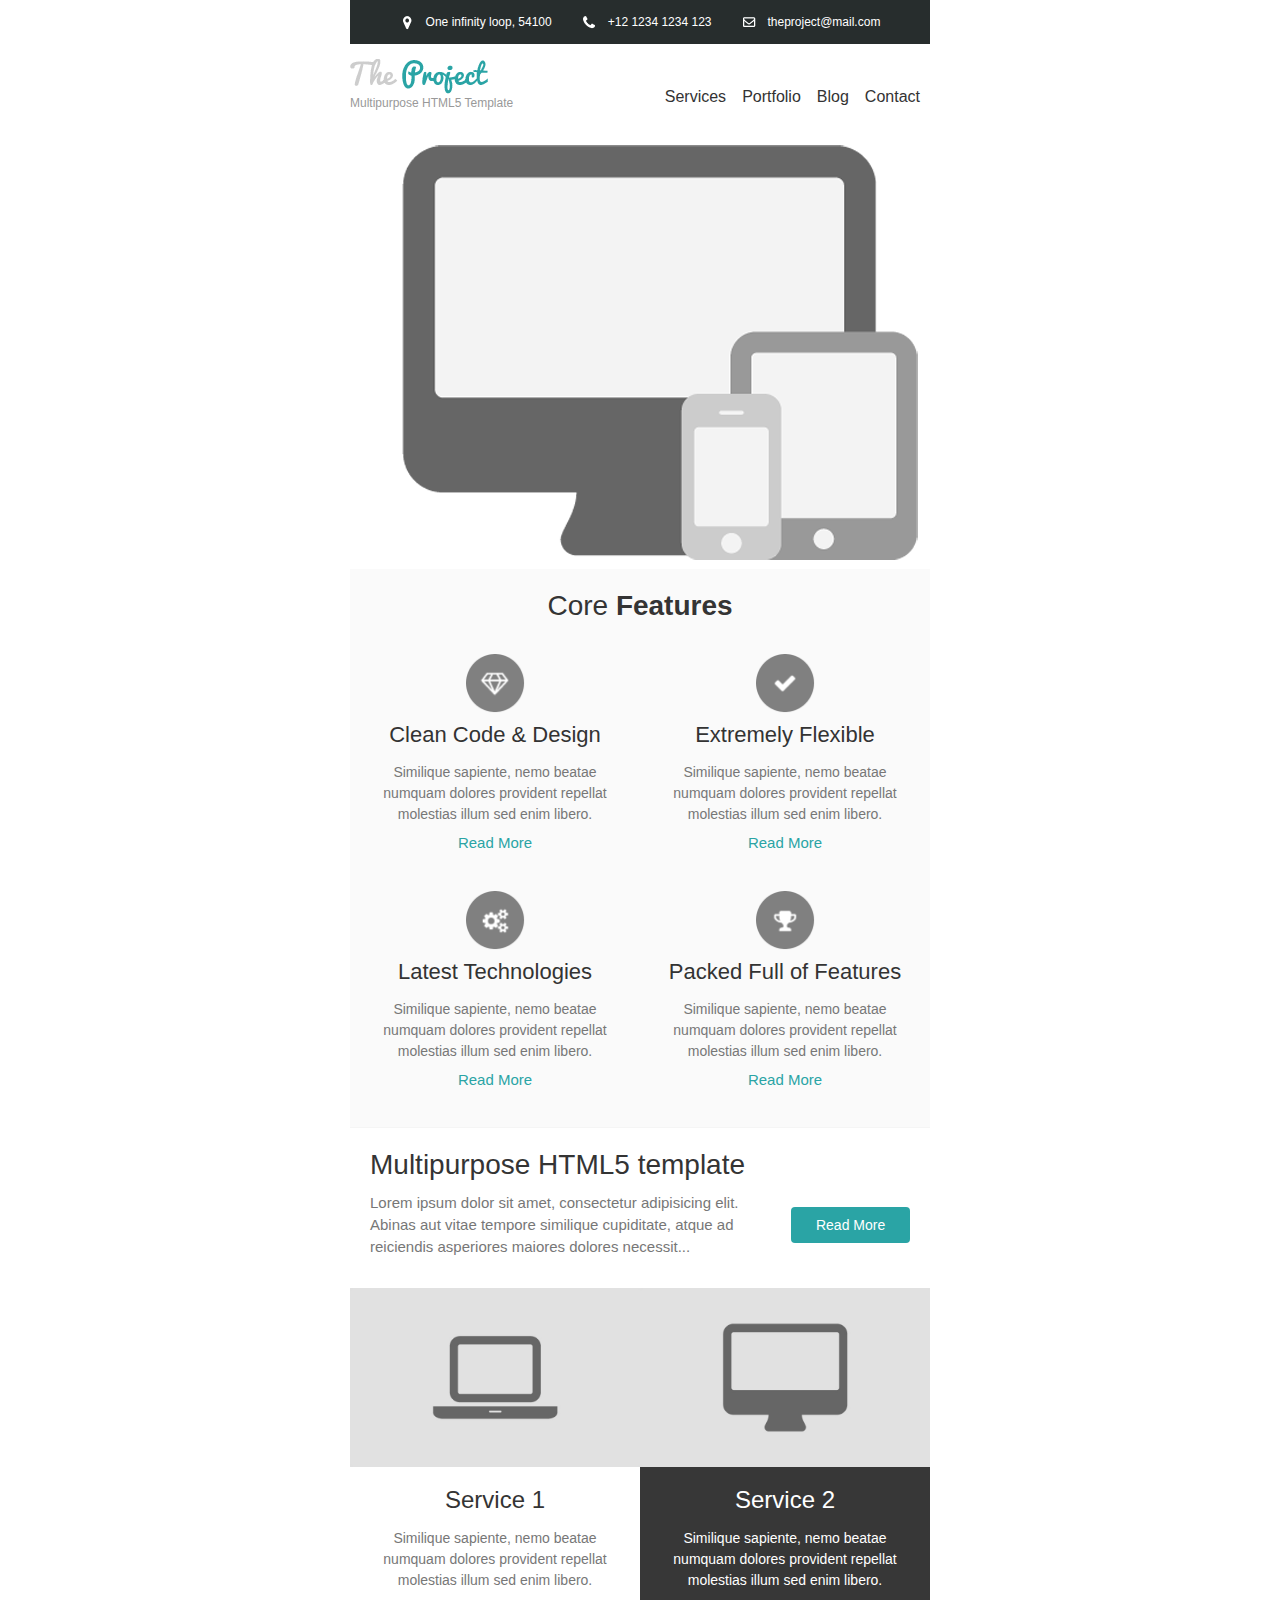
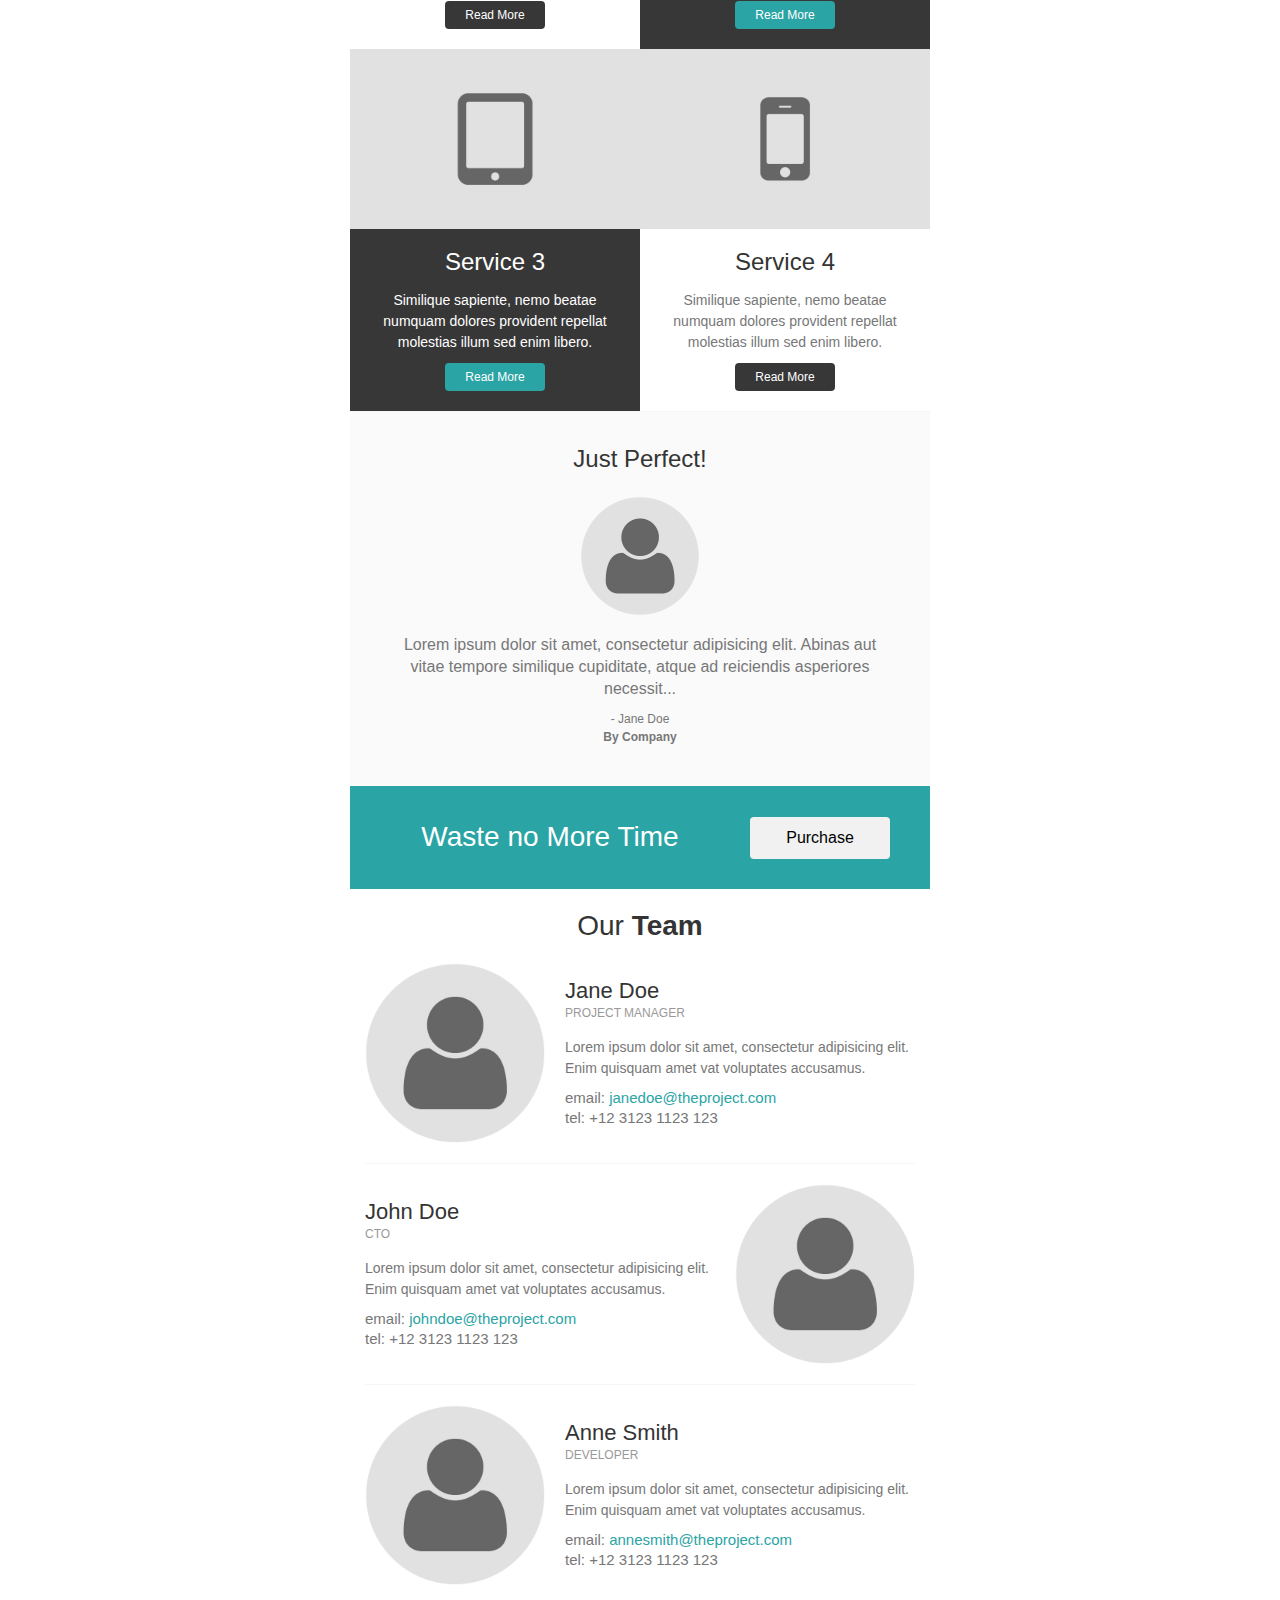
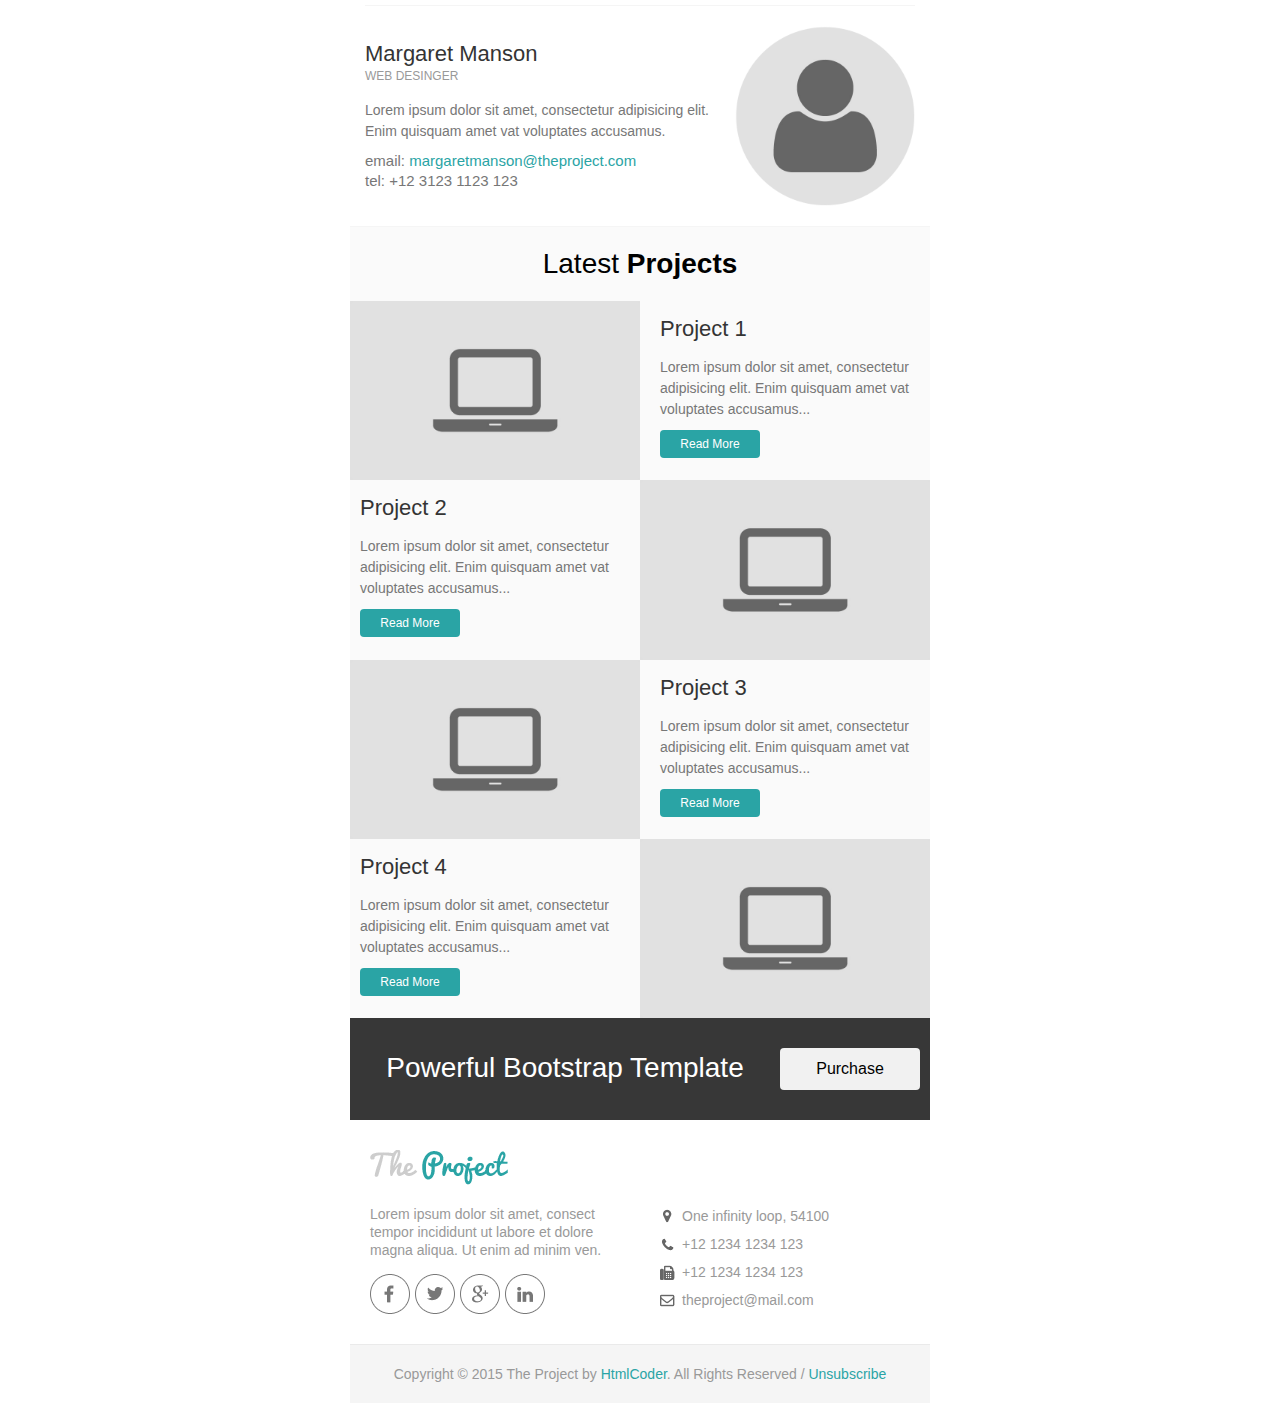
<file: email_templates/email_template_dark_cyan.html>
<!DOCTYPE html PUBLIC "-//W3C//DTD XHTML 1.0 Transitional//EN" "http://www.w3.org/TR/xhtml1/DTD/xhtml1-transitional.dtd">
<html xmlns="http://www.w3.org/1999/xhtml">
	<head>
		<meta http-equiv="Content-Type" content="text/html; charset=utf-8" />
		<title>The Project | Email Template</title>
	</head>
	<body style="margin: 0; padding: 0;">
		<table border="0" cellpadding="0" cellspacing="0" width="100%">
			<tr>
				<td>

					<!-- Header Top Start -->
					<table align="center" border="0" cellpadding="0" cellspacing="0" width="600" style="border-collapse: collapse;">
						<tr>
							<td>
								<table align="center" border="0" cellpadding="0" cellspacing="0" width="580" style="border-collapse: collapse;">
									<tr>
										<td align="left"  bgcolor="#272d2d">
											<!-- Space -->
											<table width="100%" align="center" border="0" cellpadding="0" cellspacing="0" style="border-collapse: collapse;">
												<tr><td style="font-size: 0; line-height: 0;" height="10">&nbsp;</td></tr>
											</table>
											<table align="center">
												<tr>
													<td width="22">
														<img src="images/marker-icon-white.png" alt="location" />
													</td>
													<td style="color: #fff; font-size: 12px; line-height: 18px; font-weight: normal; font-family: helvetica, Arial, sans-serif;">One infinity loop, 54100</td>
													<td width="22"></td>
													<td width="22">
														<img src="images/phone-icon-white.png" alt="location" />
													</td>
													<td style="color: #fff; font-size: 12px; line-height: 18px; font-weight: normal; font-family: helvetica, Arial, sans-serif;">+12&nbsp;1234&nbsp;1234&nbsp;123</td>
													<td width="22"></td>
													<td width="22">
														<img src="images/mail-icon-white.png" alt="location" />
													</td>
													<td>
														<a style="color: #fff; font-size: 12px; line-height: 18px; font-weight: normal; font-family: helvetica, Arial, sans-serif; text-decoration:none;" href="mailto:theproject@mail.com">theproject@mail.com</a>
													</td>
												</tr>
											</table>
											<!-- Space -->
											<table width="100%" align="center" border="0" cellpadding="0" cellspacing="0" style="border-collapse: collapse;">
												<tr><td style="font-size: 0; line-height: 0;" height="10">&nbsp;</td></tr>
											</table>
										</td>
									</tr>
								</table>
							</td>
						</tr>
					</table>
					<!-- Header Top End -->

					<!-- Header Start -->
					<table align="center" border="0" cellpadding="0" cellspacing="0" width="600" style="border-collapse: collapse;">
						<tr>
							<td style="padding:15px 0 0 0;">
								<table align="center" border="0" cellpadding="0" cellspacing="0" width="580" style="border-collapse: collapse;">
									<tr>
										<td>
											<table align="left" border="0" cellpadding="0" cellspacing="0" width="200" style="border-collapse: collapse;">
												<!-- logo -->
												<tr>
													<td align="left">
														<a href="../html/index.html">
															<img src="images/logo_dark_cyan.png" alt="Company Logo" style="display: block;"/>
														</a>
													</td>
												</tr>
												<!-- company slogan -->
												<tr>
													<td width="100%" align="left" style="font-size: 12px; line-height: 18px; font-family:helvetica, Arial, sans-serif; color:#999999;">	
														Multipurpose HTML5 Template
													</td>
												</tr>									
												<!-- Space -->
												<tr><td style="font-size: 0; line-height: 0;" height="15">&nbsp;</td></tr>
											</table>
											<table align="left" border="0" cellpadding="0" cellspacing="0" width="370" style="border-collapse: collapse;">
												<tr>
													<td  height="75" style="text-align: right; vertical-align: middle;">
														<a href="#" style="font-family:helvetica, Arial, sans-serif; color: #333333; font-size: 16px; text-decoration: none;">Services</a> &nbsp;&nbsp;
														<a href="#" style="font-family:helvetica, Arial, sans-serif; color: #333333; font-size: 16px; text-decoration: none;">Portfolio</a> &nbsp;&nbsp;
														<a href="#" style="font-family:helvetica, Arial, sans-serif; color: #333333; font-size: 16px; text-decoration: none;">Blog</a> &nbsp;&nbsp;
														<a href="#" style="font-family:helvetica, Arial, sans-serif; color: #333333; font-size: 16px; text-decoration: none;">Contact</a>
													</td>
												</tr>
											</table>
										</td>
									</tr>
								</table>
							</td>
						</tr>
					</table>
					<!-- Header End -->

					<!-- Banner Start -->
					<table align="center" border="0" cellpadding="0" cellspacing="0" width="600" style="border-collapse: collapse;">
						<tr>
							<td>
								<table bgcolor="#fafafa" align="center" border="0" cellpadding="0" cellspacing="0" width="580" style="border-collapse: collapse;">
									<tr>
										<td>
											<table width="100%" align="center" border="0" cellpadding="0" cellspacing="0" style="border-collapse: collapse;">
												<tr>
													<td align="center" bgcolor="#ffffff" >
														<a href="#">
															<img src="images/banner.png" width="580" alt="Section one image" style="display: block;"/>
														</a>
													</td>
												</tr>
											</table>
										</td>
									</tr>
								</table>
							</td>
						</tr>
					</table>
					<!-- Banner End -->

					<!-- Section Start -->
					<table align="center" border="0" cellpadding="0" cellspacing="0" width="600" style="border-collapse: collapse;">
						<tr>
							<td>
								<table bgcolor="#fafafa" align="center" border="0" cellpadding="0" cellspacing="0" width="580" style="border-collapse: collapse;">
									<!-- Space -->
									<tr><td style="font-size: 0; line-height: 0;" height="20">&nbsp;</td></tr>
									<tr>
										<td width="100%" align="center" style="font-size: 28px; line-height: 34px; font-family:helvetica, Arial, sans-serif; color:#343434;">
											Core <strong>Features</strong>
										</td>
									</tr>
									<!-- Space -->
									<tr><td style="font-size: 0; line-height: 0;" height="10">&nbsp;</td></tr>
								</table>
								<!-- First Row -->
								<table bgcolor="#fafafa" align="center" border="0" cellpadding="0" cellspacing="0" width="580" style="border-collapse: collapse;">
									<tr>
										<td>
											<!-- first column -->
											<table align="left" bgcolor="#fafafa" border="0" cellpadding="0" cellspacing="0" width="290" style="border-collapse: collapse;">
												<tr>
													<td>
														<table width="100%" align="center" border="0" cellpadding="0" cellspacing="0" style="border-collapse: collapse;">
															<!-- Space -->
															<tr><td style="font-size: 0; line-height: 0;" height="20">&nbsp;</td></tr>
															<tr>
																<td align="center">
																	<a href="#">
																		<img src="images/feature-icon-1.png" width="60" alt="Feature" style="display: block;"/>
																	</a>
																</td>
															</tr>
														</table>
														<table width="250" align="center" border="0" cellpadding="0" cellspacing="0" style="border-collapse: collapse;">
															<!-- Space -->
															<tr><td style="font-size: 0; line-height: 0;" height="10">&nbsp;</td></tr>
															<tr>
																<td align="center">
																	<a href="#" style="font-family: helvetica, Arial, sans-serif; font-size: 22px; color: #333333; line-height: 24px; text-decoration: none;">Clean Code &amp; Design</a>
																</td>
															</tr>
															<!-- Space -->
															<tr><td style="font-size: 0; line-height: 0;" height="15">&nbsp;</td></tr>
															<tr>
																<td style="font-family: helvetica, Arial, sans-serif; font-size: 14px; color: #777777; line-height: 21px; text-align: center;">
																	Similique sapiente, nemo beatae numquam dolores provident repellat molestias illum sed enim libero.
																</td>
															</tr>
															<!-- Space -->
															<tr><td style="font-size: 0; line-height: 0;" height="10">&nbsp;</td></tr>
															<tr>
																<td>
																	<table width="100" align="center" border="0" cellpadding="0" cellspacing="0" style="border-collapse: collapse;">
																		<tr>
																			<td align="center">
																				<a href="#" style="color: #2aa4a5; font-size: 15px; line-height: 15px; font-weight: normal; text-decoration: none; font-family: helvetica, Arial, sans-serif;">Read More</a>
																			</td>
																		</tr>
																	</table>
																</td>
															</tr>
															<!-- Space -->
															<tr><td style="font-size: 0; line-height: 0;" height="20">&nbsp;</td></tr>
														</table>
													</td>
												</tr>
											</table>
											<!-- second column -->
											<table align="left" bgcolor="#fafafa" border="0" cellpadding="0" cellspacing="0" width="290" style="border-collapse: collapse;">
												<tr>
													<td>
														<table width="100%" align="center" border="0" cellpadding="0" cellspacing="0" style="border-collapse: collapse;">
															<!-- Space -->
															<tr><td style="font-size: 0; line-height: 0;" height="20">&nbsp;</td></tr>
															<tr>
																<td align="center">
																	<a href="#">
																		<img src="images/feature-icon-2.png" width="60" alt="Feature" style="display: block;"/>
																	</a>
																</td>
															</tr>
														</table>
														<table width="250" align="center" border="0" cellpadding="0" cellspacing="0" style="border-collapse: collapse;">
															<!-- Space -->
															<tr><td style="font-size: 0; line-height: 0;" height="10">&nbsp;</td></tr>
															<tr>
																<td align="center">
																	<a href="#" style="font-family: helvetica, Arial, sans-serif; font-size: 22px; color: #333333; line-height: 24px; text-decoration: none;">Extremely Flexible</a>
																</td>
															</tr>
															<!-- Space -->
															<tr><td style="font-size: 0; line-height: 0;" height="15">&nbsp;</td></tr>
															<tr>
																<td style="font-family: helvetica, Arial, sans-serif; font-size: 14px; color: #777777; line-height: 21px; text-align: center;">
																	Similique sapiente, nemo beatae numquam dolores provident repellat molestias illum sed enim libero.
																</td>
															</tr>
															<!-- Space -->
															<tr><td style="font-size: 0; line-height: 0;" height="10">&nbsp;</td></tr>
															<tr>
																<td>
																	<table width="100" align="center" border="0" cellpadding="0" cellspacing="0" style="border-collapse: collapse;">
																		<tr>
																			<td align="center">
																				<a href="#" style="color: #2aa4a5; font-size: 15px; line-height: 15px; font-weight: normal; text-decoration: none; font-family: helvetica, Arial, sans-serif;">Read More</a>
																			</td>
																		</tr>
																	</table>
																</td>
															</tr>
															<!-- Space -->
															<tr><td style="font-size: 0; line-height: 0;" height="20">&nbsp;</td></tr>
														</table>
													</td>
												</tr>
											</table>
										</td>
									</tr>
								</table>
								<!-- Second Row -->
								<table bgcolor="#fafafa" align="center" border="0" cellpadding="0" cellspacing="0" width="580" style="border-collapse: collapse;">
									<tr>
										<td>
											<!-- first column -->
											<table align="left" bgcolor="#fafafa" border="0" cellpadding="0" cellspacing="0" width="290" style="border-collapse: collapse;">
												<tr>
													<td>
														<table width="100%" align="center" border="0" cellpadding="0" cellspacing="0" style="border-collapse: collapse;">
															<!-- Space -->
															<tr><td style="font-size: 0; line-height: 0;" height="20">&nbsp;</td></tr>
															<tr>
																<td align="center">
																	<a href="#">
																		<img src="images/feature-icon-3.png" width="60" alt="Feature" style="display: block;"/>
																	</a>
																</td>
															</tr>
														</table>
														<table width="250" align="center" border="0" cellpadding="0" cellspacing="0" style="border-collapse: collapse;">
															<!-- Space -->
															<tr><td style="font-size: 0; line-height: 0;" height="10">&nbsp;</td></tr>
															<tr>
																<td align="center">
																	<a href="#" style="font-family: helvetica, Arial, sans-serif; font-size: 22px; color: #333333; line-height: 24px; text-decoration: none;">Latest Technologies</a>
																</td>
															</tr>
															<!-- Space -->
															<tr><td style="font-size: 0; line-height: 0;" height="15">&nbsp;</td></tr>
															<tr>
																<td style="font-family: helvetica, Arial, sans-serif; font-size: 14px; color: #777777; line-height: 21px; text-align: center;">
																	Similique sapiente, nemo beatae numquam dolores provident repellat molestias illum sed enim libero.
																</td>
															</tr>
															<!-- Space -->
															<tr><td style="font-size: 0; line-height: 0;" height="10">&nbsp;</td></tr>
															<tr>
																<td>
																	<table width="100" align="center" border="0" cellpadding="0" cellspacing="0" style="border-collapse: collapse;">
																		<tr>
																			<td align="center">
																				<a href="#" style="color: #2aa4a5; font-size: 15px; line-height: 15px; font-weight: normal; text-decoration: none; font-family: helvetica, Arial, sans-serif;">Read More</a>
																			</td>
																		</tr>
																	</table>
																</td>
															</tr>
															<!-- Space -->
															<tr><td style="font-size: 0; line-height: 0;" height="40">&nbsp;</td></tr>
														</table>
													</td>
												</tr>
											</table>
											<!-- second column -->
											<table align="left" bgcolor="#fafafa" border="0" cellpadding="0" cellspacing="0" width="290" style="border-collapse: collapse;">
												<tr>
													<td>
														<table width="100%" align="center" border="0" cellpadding="0" cellspacing="0" style="border-collapse: collapse;">
															<!-- Space -->
															<tr><td style="font-size: 0; line-height: 0;" height="20">&nbsp;</td></tr>
															<tr>
																<td align="center">
																	<a href="#">
																		<img src="images/feature-icon-4.png" width="60" alt="Feature" style="display: block;"/>
																	</a>
																</td>
															</tr>
														</table>
														<table width="250" align="center" border="0" cellpadding="0" cellspacing="0" style="border-collapse: collapse;">
															<!-- Space -->
															<tr><td style="font-size: 0; line-height: 0;" height="10">&nbsp;</td></tr>
															<tr>
																<td align="center">
																	<a href="#" style="font-family: helvetica, Arial, sans-serif; font-size: 22px; color: #333333; line-height: 24px; text-decoration: none;">Packed Full of Features</a>
																</td>
															</tr>
															<!-- Space -->
															<tr><td style="font-size: 0; line-height: 0;" height="15">&nbsp;</td></tr>
															<tr>
																<td style="font-family: helvetica, Arial, sans-serif; font-size: 14px; color: #777777; line-height: 21px; text-align: center;">
																	Similique sapiente, nemo beatae numquam dolores provident repellat molestias illum sed enim libero.
																</td>
															</tr>
															<!-- Space -->
															<tr><td style="font-size: 0; line-height: 0;" height="10">&nbsp;</td></tr>
															<tr>
																<td>
																	<table width="100" align="center" border="0" cellpadding="0" cellspacing="0" style="border-collapse: collapse;">
																		<tr>
																			<td align="center">
																				<a href="#" style="color: #2aa4a5; font-size: 15px; line-height: 15px; font-weight: normal; text-decoration: none; font-family: helvetica, Arial, sans-serif;">Read More</a>
																			</td>
																		</tr>
																	</table>
																</td>
															</tr>
															<!-- Space -->
															<tr><td style="font-size: 0; line-height: 0;" height="40">&nbsp;</td></tr>
														</table>
													</td>
												</tr>
											</table>
										</td>
									</tr>
									<!-- Border -->
									<tr><td bgcolor="#f5f5f5" style="font-size: 0; line-height: 0;" height="1">&nbsp;</td></tr>
								</table>
							</td>
						</tr>
					</table>
					<!-- Section End -->

					<!-- Banner Start -->
					<table align="center" border="0" cellpadding="0" cellspacing="0" width="600" style="border-collapse: collapse;">
						<tr>
							<td>
								<table align="center" border="0" cellpadding="0" cellspacing="0" width="580" style="border-collapse: collapse;">
									<tr>
										<td>
											<table width="100%" align="center" border="0" cellpadding="0" cellspacing="0" style="border-collapse: collapse;">
												<tr>
													<td>
														<!-- Space -->
														<table width="100%" align="center" border="0" cellpadding="0" cellspacing="0" style="border-collapse: collapse;">
															<tr><td style="font-size: 0; line-height: 0;" height="20">&nbsp;</td></tr>
														</table>
														<table align="center" border="0" cellpadding="0" cellspacing="0" width="540" style="border-collapse: collapse;">
															<tr>
																<td>
																	<table align="left" border="0" cellpadding="0" cellspacing="0" width="100%" style="border-collapse: collapse;">
																		<tr>
																			<td width="100%" align="left" style="font-size: 28px; line-height: 34px; font-family:helvetica, Arial, sans-serif; color:#343434;">
																				Multipurpose HTML5 template
																			</td>
																		</tr>
																	</table>
																	<table align="left" border="0" cellpadding="0" cellspacing="0" width="75%" style="border-collapse: collapse;">
																		<!-- Space -->
																		<tr><td style="font-size: 0; line-height: 0;" height="10">&nbsp;</td></tr>
																		<tr>
																			<td width="100%" align="left" style="font-size: 15px; line-height: 22px; font-family:helvetica, Arial, sans-serif; color:#777777;">
																				Lorem ipsum dolor sit amet, consectetur adipisicing elit. Abinas aut vitae tempore similique cupiditate, atque ad reiciendis asperiores maiores dolores necessit...
																			</td>
																		</tr>
																	</table>
																	<table align="right" border="0" cellpadding="0" cellspacing="0" width="22%" style="border-collapse: collapse;">
																		<!-- Space -->
																		<tr><td style="font-size: 0; line-height: 0;" height="25">&nbsp;</td></tr>
																		<tr>
																			<td width="100%" align="center" style="padding:10px 12px 10px 12px; text-align: center;border-radius:4px;" bgcolor="#2aa4a5">
																				<a href="#" style="color: #fff; font-size: 14px; font-weight: normal; text-decoration: none; font-family: helvetica, Arial, sans-serif;">Read More</a>
																			</td>
																		</tr>
																	</table>
																</td>
															</tr>
														</table>
														<!-- Space -->
														<table width="100%" align="center" border="0" cellpadding="0" cellspacing="0" style="border-collapse: collapse;">
															<tr><td style="font-size: 0; line-height: 0;" height="30">&nbsp;</td></tr>				
														</table>
													</td>
												</tr>
											</table>
										</td>
									</tr>
								</table>
							</td>
						</tr>
					</table>
					<!-- Banner End -->

					<!-- Section Start -->
					<table align="center" border="0" cellpadding="0" cellspacing="0" width="600" style="border-collapse: collapse;">
						<tr>
							<td>
								<!-- First Row -->
								<table bgcolor="#fafafa" align="center" border="0" cellpadding="0" cellspacing="0" width="580" style="border-collapse: collapse;">
									<tr>
										<td>
											<!-- first column -->
											<table align="left" bgcolor="#ffffff" border="0" cellpadding="0" cellspacing="0" width="290" style="border-collapse: collapse;">
												<tr>
													<td>
														<table width="100%" align="center" border="0" cellpadding="0" cellspacing="0" style="border-collapse: collapse;">
															<tr>
																<td>
																	<a href="#">
																		<img src="images/service-1.jpg" width="290" alt="Service 1" style="display: block;"/>
																	</a>
																</td>
															</tr>
														</table>
														<table width="250" align="center" border="0" cellpadding="0" cellspacing="0" style="border-collapse: collapse;">
															<!-- Space -->
															<tr><td style="font-size: 0; line-height: 0;" height="20">&nbsp;</td></tr>
															<tr>
																<td align="center">
																	<a href="#" style="font-family: helvetica, Arial, sans-serif; font-size: 24px; color: #343434; line-height: 26px; text-decoration: none;">Service 1</a>
																</td>
															</tr>
															<!-- Space -->
															<tr><td style="font-size: 0; line-height: 0;" height="15">&nbsp;</td></tr>
															<tr>
																<td style="font-family: helvetica, Arial, sans-serif; font-size: 14px; color: #777777; line-height: 21px; text-align: center;">
																	Similique sapiente, nemo beatae numquam dolores provident repellat molestias illum sed enim libero.
																</td>
															</tr>
															<!-- Space -->
															<tr><td style="font-size: 0; line-height: 0;" height="10">&nbsp;</td></tr>
															<tr>
																<td>
																	<table width="100" align="center" border="0" cellpadding="0" cellspacing="0" style="border-collapse: collapse;">
																		<tr>
																			<td align="center" style="padding:8px 5px 8px 5px;border-radius:4px;" bgcolor="#373737">
																				<a href="#" style="color: #fff; font-size: 12px; line-height: 12px; font-weight: normal; text-decoration: none; font-family: helvetica, Arial, sans-serif;">Read More</a>
																			</td>
																		</tr>
																	</table>
																</td>
															</tr>
															<!-- Space -->
															<tr><td style="font-size: 0; line-height: 0;" height="20">&nbsp;</td></tr>
														</table>
													</td>
												</tr>
											</table>
											<!-- second column -->
											<table align="left" bgcolor="#373737" border="0" cellpadding="0" cellspacing="0" width="290" style="border-collapse: collapse;">
												<tr>
													<td>
														<table width="100%" align="center" border="0" cellpadding="0" cellspacing="0" style="border-collapse: collapse;">
															<tr>
																<td>
																	<a href="#">
																		<img src="images/service-2.jpg" width="290" alt="Service 2" style="display: block;"/>
																	</a>
																</td>
															</tr>
														</table>
														<table width="250" align="center" border="0" cellpadding="0" cellspacing="0" style="border-collapse: collapse;">
															<!-- Space -->
															<tr><td style="font-size: 0; line-height: 0;" height="20">&nbsp;</td></tr>
															<tr>
																<td align="center">
																	<a href="#" style="font-family: helvetica, Arial, sans-serif; font-size: 24px; color: #ffffff; line-height: 26px; text-decoration: none;">Service 2</a>
																</td>
															</tr>
															<!-- Space -->
															<tr><td style="font-size: 0; line-height: 0;" height="15">&nbsp;</td></tr>
															<tr>
																<td style="font-family: helvetica, Arial, sans-serif; font-size: 14px; color: #ffffff; line-height: 21px; text-align: center;">
																	Similique sapiente, nemo beatae numquam dolores provident repellat molestias illum sed enim libero.
																</td>
															</tr>
															<!-- Space -->
															<tr><td style="font-size: 0; line-height: 0;" height="10">&nbsp;</td></tr>
															<tr>
																<td>
																	<table width="100" align="center" border="0" cellpadding="0" cellspacing="0" style="border-collapse: collapse;">
																		<tr>
																			<td align="center" style="padding:8px 5px 8px 5px;border-radius:4px;" bgcolor="#2aa4a5">
																				<a href="#" style="color: #fff; font-size: 12px; line-height: 12px; font-weight: normal; text-decoration: none; font-family: helvetica, Arial, sans-serif;">Read More</a>
																			</td>
																		</tr>
																	</table>
																</td>
															</tr>
															<!-- Space -->
															<tr><td style="font-size: 0; line-height: 0;" height="20">&nbsp;</td></tr>
														</table>
													</td>
												</tr>
											</table>
										</td>
									</tr>
								</table>
								<!-- Second Row -->
								<table bgcolor="#fafafa" align="center" border="0" cellpadding="0" cellspacing="0" width="580" style="border-collapse: collapse;">
									<tr>
										<td>
											<!-- first column -->
											<table align="left" bgcolor="#373737" border="0" cellpadding="0" cellspacing="0" width="290" style="border-collapse: collapse;">
												<tr>
													<td>
														<table width="100%" align="center" border="0" cellpadding="0" cellspacing="0" style="border-collapse: collapse;">
															<tr>
																<td>
																	<a href="#">
																		<img src="images/service-3.jpg" width="290" alt="Service 3" style="display: block;"/>
																	</a>
																</td>
															</tr>
														</table>
														<table width="250" align="center" border="0" cellpadding="0" cellspacing="0" style="border-collapse: collapse;">
															<!-- Space -->
															<tr><td style="font-size: 0; line-height: 0;" height="20">&nbsp;</td></tr>
															<tr>
																<td align="center">
																	<a href="#" style="font-family: helvetica, Arial, sans-serif; font-size: 24px; color: #ffffff; line-height: 26px; text-decoration: none;">Service 3</a>
																</td>
															</tr>
															<!-- Space -->
															<tr><td style="font-size: 0; line-height: 0;" height="15">&nbsp;</td></tr>
															<tr>
																<td style="font-family: helvetica, Arial, sans-serif; font-size: 14px; color: #ffffff; line-height: 21px; text-align: center;">
																	Similique sapiente, nemo beatae numquam dolores provident repellat molestias illum sed enim libero.
																</td>
															</tr>
															<!-- Space -->
															<tr><td style="font-size: 0; line-height: 0;" height="10">&nbsp;</td></tr>
															<tr>
																<td>
																	<table width="100" align="center" border="0" cellpadding="0" cellspacing="0" style="border-collapse: collapse;">
																		<tr>
																			<td align="center" style="padding:8px 5px 8px 5px;border-radius:4px;" bgcolor="#2aa4a5">
																				<a href="#" style="color: #fff; font-size: 12px; line-height: 12px; font-weight: normal; text-decoration: none; font-family: helvetica, Arial, sans-serif;">Read More</a>
																			</td>
																		</tr>
																	</table>
																</td>
															</tr>
															<!-- Space -->
															<tr><td style="font-size: 0; line-height: 0;" height="20">&nbsp;</td></tr>
														</table>
													</td>
												</tr>
											</table>
											<!-- second column -->
											<table align="left" bgcolor="#ffffff" border="0" cellpadding="0" cellspacing="0" width="290" style="border-collapse: collapse;">
												<tr>
													<td>
														<table width="100%" align="center" border="0" cellpadding="0" cellspacing="0" style="border-collapse: collapse;">
															<tr>
																<td>
																	<a href="#">
																		<img src="images/service-4.jpg" width="290" alt="Service 4" style="display: block;"/>
																	</a>
																</td>
															</tr>
														</table>
														<table width="250" align="center" border="0" cellpadding="0" cellspacing="0" style="border-collapse: collapse;">
															<!-- Space -->
															<tr><td style="font-size: 0; line-height: 0;" height="20">&nbsp;</td></tr>
															<tr>
																<td align="center">
																	<a href="#" style="font-family: helvetica, Arial, sans-serif; font-size: 24px; color: #343434; line-height: 26px; text-decoration: none;">Service 4</a>
																</td>
															</tr>
															<!-- Space -->
															<tr><td style="font-size: 0; line-height: 0;" height="15">&nbsp;</td></tr>
															<tr>
																<td style="font-family: helvetica, Arial, sans-serif; font-size: 14px; color: #777777; line-height: 21px; text-align: center;">
																	Similique sapiente, nemo beatae numquam dolores provident repellat molestias illum sed enim libero.
																</td>
															</tr>
															<!-- Space -->
															<tr><td style="font-size: 0; line-height: 0;" height="10">&nbsp;</td></tr>
															<tr>
																<td>
																	<table width="100" align="center" border="0" cellpadding="0" cellspacing="0" style="border-collapse: collapse;">
																		<tr>
																			<td align="center" style="padding:8px 5px 8px 5px;border-radius:4px;" bgcolor="#373737">
																				<a href="#" style="color: #fff; font-size: 12px; line-height: 12px; font-weight: normal; text-decoration: none; font-family: helvetica, Arial, sans-serif;">Read More</a>
																			</td>
																		</tr>
																	</table>
																</td>
															</tr>
															<!-- Space -->
															<tr><td style="font-size: 0; line-height: 0;" height="20">&nbsp;</td></tr>
														</table>
													</td>
												</tr>
											</table>
										</td>
									</tr>
								</table>
							</td>
						</tr>
					</table>
					<!-- Section End -->

					<!-- Section Start -->
					<table align="center" border="0" cellpadding="0" cellspacing="0" width="600" style="border-collapse: collapse;">
						<tr>
							<td>
								<table bgcolor="#fafafa" align="center" border="0" cellpadding="0" cellspacing="0" width="580" style="border-collapse: collapse;">
									<tr>
										<td>
											<table align="center" border="0" cellpadding="0" width="100%" cellspacing="0" style="border-collapse: collapse;">
												<!-- Border -->
												<tr><td bgcolor="#f5f5f5" style="font-size: 0; line-height: 0;" height="1">&nbsp;</td></tr>
												<!-- Space -->
												<tr><td style="font-size: 0; line-height: 0;" height="30">&nbsp;</td></tr>
											</table>
											<table align="center" border="0" cellpadding="0" width="480" cellspacing="0" style="border-collapse: collapse;">
												<tr>
													<td>
														<table align="center" border="0" cellpadding="0" cellspacing="0" width="100%" style="border-collapse: collapse;">
															<tr>
																<td width="100%" align="left" style="font-size: 24px; line-height: 34px; font-family:helvetica, Arial, sans-serif; color:#343434; text-align: center;">
																	Just Perfect!
																</td>
															</tr>
															<!-- Space -->
															<tr><td style="font-size: 0; line-height: 0;" height="20">&nbsp;</td></tr>
														</table>
														<table align="center" border="0" cellpadding="0" cellspacing="0" width="100%" style="border-collapse: collapse;">
															<tr>
																<td align="center">
																	<img src="images/testimonial.png" width="120" alt="Testimonial Image" style="display: block;"/>
																</td>
															</tr>
														</table>
														<table align="left" border="0" cellpadding="0" cellspacing="0" width="3%" style="border-collapse: collapse;">
															<tr>
																<td>
																	&nbsp;
																</td>
															</tr>
														</table>
														<table align="center" border="0" cellpadding="0" cellspacing="0" width="100%" style="border-collapse: collapse;">
															<tr>
																<td width="100%" align="left" style="font-size: 16px; line-height: 22px; font-family:helvetica, Arial, sans-serif; color:#777777; text-align: center;">
																	Lorem ipsum dolor sit amet, consectetur adipisicing elit. Abinas aut vitae tempore similique cupiditate, atque ad reiciendis asperiores necessit...
																</td>
															</tr>
															<!-- Space -->
															<tr><td style="font-size: 0; line-height: 0;" height="10">&nbsp;</td></tr>
															<tr>
																<td width="100%" align="left" style="font-size: 12px; line-height: 18px; font-family:helvetica, Arial, sans-serif; color:#777777; text-align: center;">
																	- Jane Doe
																</td>
															</tr>
															<tr>
																<td width="100%" align="left" style="font-size: 12px; line-height: 18px; font-family:helvetica, Arial, sans-serif; color:#777777; font-weight:bold; text-align: center;">
																	By Company
																</td>
															</tr>
														</table>
													</td>
												</tr>
											</table>
											<!-- Space -->
											<table align="center" border="0" cellpadding="0" width="100%" cellspacing="0" style="border-collapse: collapse;">
												<tr><td style="font-size: 0; line-height: 0;" height="40">&nbsp;</td></tr>
											</table>	
										</td>
									</tr>
								</table>
							</td>
						</tr>

					</table>
					<!-- Section End -->

					<!-- Section Start -->
					<table align="center" border="0" cellpadding="0" cellspacing="0" width="600" style="border-collapse: collapse;">
						<tr>
							<td>
								<table align="center" bgcolor="#2aa4a5" border="0" cellpadding="0" cellspacing="0" width="580" style="border-collapse: collapse;">
									<tr>
										<td>
											<table width="100%" align="center" border="0" cellpadding="0" cellspacing="0" style="border-collapse: collapse;">
												<!-- Border -->
												<tr><td bgcolor="#2aa4a5" style="font-size: 0; line-height: 0;" height="1">&nbsp;</td></tr>
												<!-- Space -->
												<tr><td style="font-size: 0; line-height: 0;" height="30">&nbsp;</td></tr>
											</table>
											<table width="100%" align="center" border="0" cellpadding="0" cellspacing="0" style="border-collapse: collapse;">
												<tr>
													<td>
														<table align="left" border="0" cellpadding="0" cellspacing="0" width="400" style="border-collapse: collapse;">
															<!-- Space -->
															<tr><td style="font-size: 0; line-height: 0;" height="3">&nbsp;</td></tr>
															<tr>
																<td width="100%" align="center" style="font-size: 28px; line-height: 34px; font-family:helvetica, Arial, sans-serif; color:#ffffff;">
																	Waste no More Time
																</td>
															</tr>
														</table>
														<table align="left" border="0" cellpadding="0" cellspacing="0" width="140" style="border-collapse: collapse;">
															<!-- Space -->
															<tr><td style="font-size: 0; line-height: 0;" height="0">&nbsp;</td></tr>
															<tr>
																<td width="100%" align="center" style="padding:12px 12px 12px 12px; text-align: center;border-radius:4px;" bgcolor="#f1f1f1">
																	<a href="#" style="color: #000000; font-size: 16px; font-weight: normal; text-decoration: none; font-family: helvetica, Arial, sans-serif;">Purchase</a>
																</td>
															</tr>
														</table>
													</td>
												</tr>
											</table>
											<table width="100%" align="center" border="0" cellpadding="0" cellspacing="0" style="border-collapse: collapse;">
												<!-- Space -->
												<tr><td style="font-size: 0; line-height: 0;" height="30">&nbsp;</td></tr>
											</table>
										</td>
									</tr>
								</table>
							</td>
						</tr>

					</table>
					<!-- Section End -->

					<!-- Section Start -->
					<table align="center" border="0" cellpadding="0" cellspacing="0" width="600" style="border-collapse: collapse;">
						<tr>
							<td>
								<table bgcolor="#ffffff" width="580" align="center" border="0" cellpadding="0" cellspacing="0" style="border-collapse: collapse;">
									<tr>
										<td>
											<table align="center" border="0" cellpadding="0" cellspacing="0" width="550" style="border-collapse: collapse;">
												<!-- Space -->
												<tr><td style="font-size: 0; line-height: 0;" height="20">&nbsp;</td></tr>
												<tr>
													<td width="100%" align="center" style="font-size: 28px; line-height: 34px; font-family:helvetica, Arial, sans-serif; color:#343434;">
														Our <strong>Team</strong>
													</td>
												</tr>
												<!-- Space -->
												<tr><td style="font-size: 0; line-height: 0;" height="20">&nbsp;</td></tr>
											</table>
											<!-- First Row -->
											<table align="center" border="0" cellpadding="0" cellspacing="0" width="550" style="border-collapse: collapse;">
												<tr>
													<td>
														<table align="left" border="0" cellpadding="0" width="180" cellspacing="0" style="border-collapse: collapse;">
															<tr>
																<td>
																	<a href="#">
																		<img src="images/team-member-1.png" width="180" alt="Team Member 1" style="display: block;"/>
																	</a>
																</td>
															</tr>
														</table>
														<!-- Grid Gutter 20px -->
														<table align="left" border="0" cellpadding="0" width="20" cellspacing="0" style="border-collapse: collapse;">
															<tr>
																<td>&nbsp;</td>
															</tr>
														</table>
														<table align="left" border="0" cellpadding="0" width="350" cellspacing="0" style="border-collapse: collapse;">
															<!-- Space -->
															<tr><td style="font-size: 0; line-height: 0;" height="15">&nbsp;</td></tr>
															<tr>
																<td>
																	<a style="text-decoration:none; font-family: helvetica, Arial, sans-serif; font-size: 22px; color: #343434; line-height: 26px;" href="#">Jane Doe</a>
																</td>
															</tr>
															<tr>
																<td style="text-decoration:none; font-family: helvetica, Arial, sans-serif; font-size: 12px; color: #999999; line-height: 18px;">
																	PROJECT MANAGER
																</td>
															</tr>
															<!-- Space -->
															<tr><td style="font-size: 0; line-height: 0;" height="15">&nbsp;</td></tr>
															<tr>
																<td style="font-family: helvetica, Arial, sans-serif; font-size: 14px; color: #777777; line-height: 21px;">
																	Lorem ipsum dolor sit amet, consectetur adipisicing elit. Enim quisquam amet vat voluptates accusamus.
																</td>
															</tr>
															<!-- Space -->
															<tr><td style="font-size: 0; line-height: 0;" height="10">&nbsp;</td></tr>
															<tr>
																<td>
																	<table width="80" align="left" border="0" cellpadding="0" cellspacing="0" style="border-collapse: collapse;">
																		<tr>
																			<td style="color: #777777;font-family: helvetica, Arial, sans-serif; font-size:15px;">
																				email:&nbsp;<a style="font-family: helvetica, Arial, sans-serif; font-size: 15px;text-decoration:none; line-height: 14px; color: #2aa4a5;" href="mailto:janedoe@theproject.com">janedoe@theproject.com</a>
																			</td>
																		</tr>
																		<!-- Space -->
																		<tr><td style="font-size: 0; line-height: 0;" height="5">&nbsp;</td></tr>
																		<tr>
																			<td style="font-family: helvetica, Arial, sans-serif; font-size: 15px; line-height: 14px; color: #777777;">
																				tel:&nbsp;+12&nbsp;3123&nbsp;1123&nbsp;123
																			</td>
																		</tr>
																	</table>
																</td>
															</tr>
														</table>
													</td>
												</tr>
											</table>
											<!-- Space -->
											<table width="550" align="center" border="0" cellpadding="0" cellspacing="0" style="border-collapse: collapse;">
												<tr><td style="font-size: 0; line-height: 0;" height="20">&nbsp;</td></tr>
												<tr><td style="font-size: 0; line-height: 0;" bgcolor="#f5f5f5" height="1">&nbsp;</td></tr>
												<tr><td style="font-size: 0; line-height: 0;" height="20">&nbsp;</td></tr>
											</table>
											<!-- Second Row -->
											<table align="center" border="0" cellpadding="0" cellspacing="0" width="550" style="border-collapse: collapse;">
												<tr>
													<td>
														<table align="left" border="0" cellpadding="0" width="350" cellspacing="0" style="border-collapse: collapse;">
															<!-- Space -->
															<tr><td style="font-size: 0; line-height: 0;" height="15">&nbsp;</td></tr>
															<tr>
																<td>
																	<a style="text-decoration:none; font-family: helvetica, Arial, sans-serif; font-size: 22px; color: #343434; line-height: 26px;" href="#">John Doe</a>
																</td>
															</tr>
															<tr>
																<td style="text-decoration:none; font-family: helvetica, Arial, sans-serif; font-size: 12px; color: #999999; line-height: 18px;">
																	CTO
																</td>
															</tr>
															<!-- Space -->
															<tr><td style="font-size: 0; line-height: 0;" height="15">&nbsp;</td></tr>
															<tr>
																<td style="font-family: helvetica, Arial, sans-serif; font-size: 14px; color: #777777; line-height: 21px;">
																	Lorem ipsum dolor sit amet, consectetur adipisicing elit. Enim quisquam amet vat voluptates accusamus.
																</td>
															</tr>
															<!-- Space -->
															<tr><td style="font-size: 0; line-height: 0;" height="10">&nbsp;</td></tr>
															<tr>
																<td>
																	<table width="80" align="left" border="0" cellpadding="0" cellspacing="0" style="border-collapse: collapse;">
																		<tr>
																			<td style="color: #777777;font-family: helvetica, Arial, sans-serif; font-size:15px;">
																				email:&nbsp;<a style="font-family: helvetica, Arial, sans-serif; font-size: 15px;text-decoration:none; line-height: 14px; color: #2aa4a5;" href="mailto:johndoe@theproject.com">johndoe@theproject.com</a>
																			</td>
																		</tr>
																		<!-- Space -->
																		<tr><td style="font-size: 0; line-height: 0;" height="5">&nbsp;</td></tr>
																		<tr>
																			<td style="font-family: helvetica, Arial, sans-serif; font-size: 15px; line-height: 14px; color: #777777;">
																				tel:&nbsp;+12&nbsp;3123&nbsp;1123&nbsp;123
																			</td>
																		</tr>
																	</table>
																</td>
															</tr>
														</table>
														<!-- Grid Gutter 20px -->
														<table align="left" border="0" cellpadding="0" width="20" cellspacing="0" style="border-collapse: collapse;">
															<tr>
																<td>&nbsp;</td>
															</tr>
														</table>
														<table align="left" border="0" cellpadding="0" width="180" cellspacing="0" style="border-collapse: collapse;">
															<tr>
																<td>
																	<a href="#">
																		<img src="images/team-member-2.png" width="180" alt="Team Member 2" style="display: block;"/>
																	</a>
																</td>
															</tr>
														</table>
													</td>
												</tr>
											</table>
											<!-- Space -->
											<table width="550" align="center" border="0" cellpadding="0" cellspacing="0" style="border-collapse: collapse;">
												<tr><td style="font-size: 0; line-height: 0;" height="20">&nbsp;</td></tr>
												<tr><td style="font-size: 0; line-height: 0;" bgcolor="#f5f5f5" height="1">&nbsp;</td></tr>
												<tr><td style="font-size: 0; line-height: 0;" height="20">&nbsp;</td></tr>
											</table>
											<!-- Third Row -->
											<table align="center" border="0" cellpadding="0" cellspacing="0" width="550" style="border-collapse: collapse;">
												<tr>
													<td>
														<table align="left" border="0" cellpadding="0" width="180" cellspacing="0" style="border-collapse: collapse;">
															<tr>
																<td>
																	<a href="#">
																		<img src="images/team-member-3.png" width="180" alt="Team Member 3" style="display: block;"/>
																	</a>
																</td>
															</tr>
														</table>
														<!-- Grid Gutter 20px -->
														<table align="left" border="0" cellpadding="0" width="20" cellspacing="0" style="border-collapse: collapse;">
															<tr>
																<td>&nbsp;</td>
															</tr>
														</table>
														<table align="left" border="0" cellpadding="0" width="350" cellspacing="0" style="border-collapse: collapse;">
															<!-- Space -->
															<tr><td style="font-size: 0; line-height: 0;" height="15">&nbsp;</td></tr>
															<tr>
																<td>
																	<a style="text-decoration:none; font-family: helvetica, Arial, sans-serif; font-size: 22px; color: #343434; line-height: 26px;" href="#">Anne Smith</a>
																</td>
															</tr>
															<tr>
																<td style="text-decoration:none; font-family: helvetica, Arial, sans-serif; font-size: 12px; color: #999999; line-height: 18px;">
																	DEVELOPER
																</td>
															</tr>
															<!-- Space -->
															<tr><td style="font-size: 0; line-height: 0;" height="15">&nbsp;</td></tr>
															<tr>
																<td style="font-family: helvetica, Arial, sans-serif; font-size: 14px; color: #777777; line-height: 21px;">
																	Lorem ipsum dolor sit amet, consectetur adipisicing elit. Enim quisquam amet vat voluptates accusamus.
																</td>
															</tr>
															<!-- Space -->
															<tr><td style="font-size: 0; line-height: 0;" height="10">&nbsp;</td></tr>
															<tr>
																<td>
																	<table width="80" align="left" border="0" cellpadding="0" cellspacing="0" style="border-collapse: collapse;">
																		<tr>
																			<td style="color: #777777;font-family: helvetica, Arial, sans-serif; font-size:15px;">
																				email:&nbsp;<a style="font-family: helvetica, Arial, sans-serif; font-size: 15px;text-decoration:none; line-height: 14px; color: #2aa4a5;" href="mailto:annesmith@theproject.com">annesmith@theproject.com</a>
																			</td>
																		</tr>
																		<!-- Space -->
																		<tr><td style="font-size: 0; line-height: 0;" height="5">&nbsp;</td></tr>
																		<tr>
																			<td style="font-family: helvetica, Arial, sans-serif; font-size: 15px; line-height: 14px; color: #777777;">
																				tel:&nbsp;+12&nbsp;3123&nbsp;1123&nbsp;123
																			</td>
																		</tr>
																	</table>
																</td>
															</tr>
														</table>
													</td>
												</tr>
											</table>
											<!-- Space -->
											<table width="550" align="center" border="0" cellpadding="0" cellspacing="0" style="border-collapse: collapse;">
												<tr><td style="font-size: 0; line-height: 0;" height="20">&nbsp;</td></tr>
												<tr><td style="font-size: 0; line-height: 0;" bgcolor="#f5f5f5" height="1">&nbsp;</td></tr>
												<tr><td style="font-size: 0; line-height: 0;" height="20">&nbsp;</td></tr>
											</table>
											<!-- Fourth Row -->
											<table align="center" border="0" cellpadding="0" cellspacing="0" width="550" style="border-collapse: collapse;">
												<tr>
													<td>
														<table align="left" border="0" cellpadding="0" width="350" cellspacing="0" style="border-collapse: collapse;">
															<!-- Space -->
															<tr><td style="font-size: 0; line-height: 0;" height="15">&nbsp;</td></tr>
															<tr>
																<td>
																	<a style="text-decoration:none; font-family: helvetica, Arial, sans-serif; font-size: 22px; color: #343434; line-height: 26px;" href="#">Margaret Manson</a>
																</td>
															</tr>
															<tr>
																<td style="text-decoration:none; font-family: helvetica, Arial, sans-serif; font-size: 12px; color: #999999; line-height: 18px;">
																	WEB DESINGER
																</td>
															</tr>
															<!-- Space -->
															<tr><td style="font-size: 0; line-height: 0;" height="15">&nbsp;</td></tr>
															<tr>
																<td style="font-family: helvetica, Arial, sans-serif; font-size: 14px; color: #777777; line-height: 21px;">
																	Lorem ipsum dolor sit amet, consectetur adipisicing elit. Enim quisquam amet vat voluptates accusamus.
																</td>
															</tr>
															<!-- Space -->
															<tr><td style="font-size: 0; line-height: 0;" height="10">&nbsp;</td></tr>
															<tr>
																<td>
																	<table width="80" align="left" border="0" cellpadding="0" cellspacing="0" style="border-collapse: collapse;">
																		<tr>
																			<td style="color: #777777;font-family: helvetica, Arial, sans-serif; font-size:15px;">
																				email:&nbsp;<a style="font-family: helvetica, Arial, sans-serif; font-size: 15px;text-decoration:none; line-height: 14px; color: #2aa4a5;" href="mailto:margaretmanson@theproject.com">margaretmanson@theproject.com</a>
																			</td>
																		</tr>
																		<!-- Space -->
																		<tr><td style="font-size: 0; line-height: 0;" height="5">&nbsp;</td></tr>
																		<tr>
																			<td style="font-family: helvetica, Arial, sans-serif; font-size: 15px; line-height: 14px; color: #777777;">
																				tel:&nbsp;+12&nbsp;3123&nbsp;1123&nbsp;123
																			</td>
																		</tr>
																	</table>
																</td>
															</tr>
														</table>
														<!-- Grid Gutter 20px -->
														<table align="left" border="0" cellpadding="0" width="20" cellspacing="0" style="border-collapse: collapse;">
															<tr>
																<td>&nbsp;</td>
															</tr>
														</table>
														<table align="left" border="0" cellpadding="0" width="180" cellspacing="0" style="border-collapse: collapse;">
															<tr>
																<td>
																	<a href="#">
																		<img src="images/team-member-4.png" width="180" alt="Team Member 4" style="display: block;"/>
																	</a>
																</td>
															</tr>
														</table>
													</td>
												</tr>
											</table>
											<!-- Space -->
											<table width="550" align="center" border="0" cellpadding="0" cellspacing="0" style="border-collapse: collapse;">
												<tr><td style="font-size: 0; line-height: 0;" height="20">&nbsp;</td></tr>
											</table>
										</td>
									</tr>
								</table>
							</td>
						</tr>

					</table>
					<!-- Section End -->

					<!-- Section Start -->
					<table align="center" border="0" cellpadding="0" cellspacing="0" width="600" style="border-collapse: collapse;">
						<tr>
							<td>
								<table bgcolor="#fafafa" align="center" border="0" cellpadding="0" cellspacing="0" width="580" style="border-collapse: collapse;">
									<tr>
										<td>
											<table align="center" border="0" cellpadding="0" cellspacing="0" width="100%" style="border-collapse: collapse;">
												<!-- Space -->
												<tr><td style="font-size: 0; line-height: 0;" bgcolor="#f5f5f5" height="1">&nbsp;</td></tr>
												<tr><td style="font-size: 0; line-height: 0;" height="20">&nbsp;</td></tr>
												<tr>
													<td width="100%" align="center" style="font-size: 28px; line-height: 34px; font-family:helvetica, Arial, sans-serif; color:#000000;">
														Latest <strong>Projects</strong>
													</td>
												</tr>
												<!-- Space -->
												<tr><td style="font-size: 0; line-height: 0;" height="20">&nbsp;</td></tr>
											</table>
											<!-- First Row -->
											<table align="center" border="0" cellpadding="0" cellspacing="0" width="100%" style="border-collapse: collapse;">
												<tr>
													<td>
														<table align="left" border="0" cellpadding="0" width="290" cellspacing="0" style="border-collapse: collapse;">
															<tr>
																<td>
																	<a href="#">
																		<img src="images/project-1.jpg" width="290" alt="Project 1" style="display: block;"/>
																	</a>
																</td>
															</tr>
														</table>
														<!-- Grid Gutter 20px -->
														<table align="left" border="0" cellpadding="0" width="20" cellspacing="0" style="border-collapse: collapse;">
															<tr>
																<td>&nbsp;</td>
															</tr>
														</table>
														<table align="left" border="0" cellpadding="0" width="260" cellspacing="0" style="border-collapse: collapse;">
															<!-- Space -->
															<tr><td style="font-size: 0; line-height: 0;" height="15">&nbsp;</td></tr>
															<tr>
																<td>
																	<a style="text-decoration:none; font-family: helvetica, Arial, sans-serif; font-size: 22px; color: #343434; line-height: 26px;" href="#">Project 1</a>
																</td>
															</tr>
															<!-- Space -->
															<tr><td style="font-size: 0; line-height: 0;" height="15">&nbsp;</td></tr>
															<tr>
																<td style="font-family: helvetica, Arial, sans-serif; font-size: 14px; color: #777777; line-height: 21px;">
																	Lorem ipsum dolor sit amet, consectetur adipisicing elit. Enim quisquam amet vat voluptates accusamus...
																</td>
															</tr>
															<!-- Space -->
															<tr><td style="font-size: 0; line-height: 0;" height="10">&nbsp;</td></tr>
															<tr>
																<td>
																	<table width="100" align="left" border="0" cellpadding="0" cellspacing="0" style="border-collapse: collapse;">
																		<tr>
																			<td align="center" style="padding:8px 5px 8px 5px;border-radius:4px;" bgcolor="#2aa4a5">
																				<a href="#" style="color: #fff; font-size: 12px; line-height: 12px; font-weight: normal; text-decoration: none; font-family: helvetica, Arial, sans-serif;">Read More</a>
																			</td>
																		</tr>
																	</table>
																</td>
															</tr>
														</table>
													</td>
												</tr>
											</table>
											<!-- Second Row -->
											<table align="center" border="0" cellpadding="0" cellspacing="0" width="100%" style="border-collapse: collapse;">
												<tr>
													<td>
														<!-- Grid Gutter 20px -->
														<table align="left" border="0" cellpadding="0" width="10" cellspacing="0" style="border-collapse: collapse;">
															<tr>
																<td>&nbsp;</td>
															</tr>
														</table>
														<table align="left" border="0" cellpadding="0" width="260" cellspacing="0" style="border-collapse: collapse;">
															<!-- Space -->
															<tr><td style="font-size: 0; line-height: 0;" height="15">&nbsp;</td></tr>
															<tr>
																<td>
																	<a style="text-decoration:none; font-family: helvetica, Arial, sans-serif; font-size: 22px; color: #343434; line-height: 26px;" href="#">Project 2</a>
																</td>
															</tr>
															<!-- Space -->
															<tr><td style="font-size: 0; line-height: 0;" height="15">&nbsp;</td></tr>
															<tr>
																<td style="font-family: helvetica, Arial, sans-serif; font-size: 14px; color: #777777; line-height: 21px;">
																	Lorem ipsum dolor sit amet, consectetur adipisicing elit. Enim quisquam amet vat voluptates accusamus...
																</td>
															</tr>
															<!-- Space -->
															<tr><td style="font-size: 0; line-height: 0;" height="10">&nbsp;</td></tr>
															<tr>
																<td>
																	<table width="100" align="left" border="0" cellpadding="0" cellspacing="0" style="border-collapse: collapse;">
																		<tr>
																			<td align="center" style="padding:8px 5px 8px 5px;border-radius:4px;" bgcolor="#2aa4a5">
																				<a href="#" style="color: #fff; font-size: 12px; line-height: 12px; font-weight: normal; text-decoration: none; font-family: helvetica, Arial, sans-serif;">Read More</a>
																			</td>
																		</tr>
																	</table>
																</td>
															</tr>
														</table>
														<!-- Grid Gutter 20px -->
														<table align="left" border="0" cellpadding="0" width="20" cellspacing="0" style="border-collapse: collapse;">
															<tr>
																<td>&nbsp;</td>
															</tr>
														</table>
														<table align="left" border="0" cellpadding="0" width="290" cellspacing="0" style="border-collapse: collapse;">
															<tr>
																<td>
																	<a href="#">
																		<img src="images/project-2.jpg" width="290" alt="Project 2" style="display: block;"/>
																	</a>
																</td>
															</tr>
														</table>
													</td>
												</tr>
											</table>
											<!-- Third Row -->
											<table align="center" border="0" cellpadding="0" cellspacing="0" width="100%" style="border-collapse: collapse;">
												<tr>
													<td>
														<table align="left" border="0" cellpadding="0" width="290" cellspacing="0" style="border-collapse: collapse;">
															<tr>
																<td>
																	<a href="#">
																		<img src="images/project-3.jpg" width="290" alt="Project 3" style="display: block;"/>
																	</a>
																</td>
															</tr>
														</table>
														<!-- Grid Gutter 20px -->
														<table align="left" border="0" cellpadding="0" width="20" cellspacing="0" style="border-collapse: collapse;">
															<tr>
																<td>&nbsp;</td>
															</tr>
														</table>
														<table align="left" border="0" cellpadding="0" width="260" cellspacing="0" style="border-collapse: collapse;">
															<!-- Space -->
															<tr><td style="font-size: 0; line-height: 0;" height="15">&nbsp;</td></tr>
															<tr>
																<td>
																	<a style="text-decoration:none; font-family: helvetica, Arial, sans-serif; font-size: 22px; color: #343434; line-height: 26px;" href="#">Project 3</a>
																</td>
															</tr>
															<!-- Space -->
															<tr><td style="font-size: 0; line-height: 0;" height="15">&nbsp;</td></tr>
															<tr>
																<td style="font-family: helvetica, Arial, sans-serif; font-size: 14px; color: #777777; line-height: 21px;">
																	Lorem ipsum dolor sit amet, consectetur adipisicing elit. Enim quisquam amet vat voluptates accusamus...
																</td>
															</tr>
															<!-- Space -->
															<tr><td style="font-size: 0; line-height: 0;" height="10">&nbsp;</td></tr>
															<tr>
																<td>
																	<table width="100" align="left" border="0" cellpadding="0" cellspacing="0" style="border-collapse: collapse;">
																		<tr>
																			<td align="center" style="padding:8px 5px 8px 5px;border-radius:4px;" bgcolor="#2aa4a5">
																				<a href="#" style="color: #fff; font-size: 12px; line-height: 12px; font-weight: normal; text-decoration: none; font-family: helvetica, Arial, sans-serif;">Read More</a>
																			</td>
																		</tr>
																	</table>
																</td>
															</tr>
														</table>
													</td>
												</tr>
											</table>
											<!-- Fourth Row -->
											<table align="center" border="0" cellpadding="0" cellspacing="0" width="100%" style="border-collapse: collapse;">
												<tr>
													<td>
														<!-- Grid Gutter 20px -->
														<table align="left" border="0" cellpadding="0" width="10" cellspacing="0" style="border-collapse: collapse;">
															<tr>
																<td>&nbsp;</td>
															</tr>
														</table>
														<table align="left" border="0" cellpadding="0" width="260" cellspacing="0" style="border-collapse: collapse;">
															<!-- Space -->
															<tr><td style="font-size: 0; line-height: 0;" height="15">&nbsp;</td></tr>
															<tr>
																<td>
																	<a style="text-decoration:none; font-family: helvetica, Arial, sans-serif; font-size: 22px; color: #343434; line-height: 26px;" href="#">Project 4</a>
																</td>
															</tr>
															<!-- Space -->
															<tr><td style="font-size: 0; line-height: 0;" height="15">&nbsp;</td></tr>
															<tr>
																<td style="font-family: helvetica, Arial, sans-serif; font-size: 14px; color: #777777; line-height: 21px;">
																	Lorem ipsum dolor sit amet, consectetur adipisicing elit. Enim quisquam amet vat voluptates accusamus...
																</td>
															</tr>
															<!-- Space -->
															<tr><td style="font-size: 0; line-height: 0;" height="10">&nbsp;</td></tr>
															<tr>
																<td>
																	<table width="100" align="left" border="0" cellpadding="0" cellspacing="0" style="border-collapse: collapse;">
																		<tr>
																			<td align="center" style="padding:8px 5px 8px 5px;border-radius:4px;" bgcolor="#2aa4a5">
																				<a href="#" style="color: #fff; font-size: 12px; line-height: 12px; font-weight: normal; text-decoration: none; font-family: helvetica, Arial, sans-serif;">Read More</a>
																			</td>
																		</tr>
																	</table>
																</td>
															</tr>
														</table>
														<!-- Grid Gutter 20px -->
														<table align="left" border="0" cellpadding="0" width="20" cellspacing="0" style="border-collapse: collapse;">
															<tr>
																<td>&nbsp;</td>
															</tr>
														</table>
														<table align="left" border="0" cellpadding="0" width="290" cellspacing="0" style="border-collapse: collapse;">
															<tr>
																<td>
																	<a href="#">
																		<img src="images/project-4.jpg" width="290" alt="Project 4" style="display: block;"/>
																	</a>
																</td>
															</tr>
														</table>
													</td>
												</tr>
											</table>
										</td>
									</tr>
								</table>
							</td>
						</tr>

					</table>
					<!-- Section End -->

					<!-- Section Start -->
					<table align="center" border="0" cellpadding="0" cellspacing="0" width="600" style="border-collapse: collapse;">
						<tr>
							<td>
								<table align="center" bgcolor="#373737" border="0" cellpadding="0" cellspacing="0" width="580" style="border-collapse: collapse;">
									<tr>
										<td>
											<table width="100%" align="center" border="0" cellpadding="0" cellspacing="0" style="border-collapse: collapse;">
												<!-- Space -->
												<tr><td style="font-size: 0; line-height: 0;" height="30">&nbsp;</td></tr>
											</table>
											<table width="100%" align="center" border="0" cellpadding="0" cellspacing="0" style="border-collapse: collapse;">
												<tr>
													<td>
														<table align="left" border="0" cellpadding="0" cellspacing="0" width="430" style="border-collapse: collapse;">
															<!-- Space -->
															<tr><td style="font-size: 0; line-height: 0;" height="3">&nbsp;</td></tr>
															<tr>
																<td width="100%" align="center" style="font-size: 28px; line-height: 34px; font-family:helvetica, Arial, sans-serif; color:#ffffff;">
																	Powerful Bootstrap Template
																</td>
															</tr>
														</table>
														<table align="left" border="0" cellpadding="0" cellspacing="0" width="140" style="border-collapse: collapse;">
															<!-- Space -->
															<tr><td style="font-size: 0; line-height: 0;" height="0">&nbsp;</td></tr>
															<tr>
																<td width="100%" align="center" style="padding:12px 12px 12px 12px; text-align: center;border-radius:4px;" bgcolor="#f1f1f1">
																	<a href="#" style="color: #000000; font-size: 16px; font-weight: normal; text-decoration: none; font-family: helvetica, Arial, sans-serif;">Purchase</a>
																</td>
															</tr>
														</table>
													</td>
												</tr>
											</table>
											<table width="100%" align="center" border="0" cellpadding="0" cellspacing="0" style="border-collapse: collapse;">
												<!-- Space -->
												<tr><td style="font-size: 0; line-height: 0;" height="30">&nbsp;</td></tr>
											</table>
										</td>
									</tr>
								</table>
							</td>
						</tr>

					</table>
					<!-- Section End -->

					<!-- Footer Start -->
					<table align="center" border="0" cellpadding="0" cellspacing="0" width="600" style="border-collapse: collapse;">
						<tr>
							<td>
								<table bgcolor="#ffffff" align="center" border="0" cellpadding="0" cellspacing="0" width="580" style="border-collapse: collapse;">
									<tr>
										<td>
											<!-- Space -->
											<table width="100%" align="center" border="0" cellpadding="0" cellspacing="0" style="border-collapse: collapse;">
												<tr><td style="font-size: 0; line-height: 0;" height="30">&nbsp;</td></tr>
											</table>
											<table align="center" border="0" cellpadding="0" cellspacing="0" width="540" style="border-collapse: collapse;">
												<tr>
													<td>
														<!-- First Column -->
														<table align="left" border="0" cellpadding="0" cellspacing="0" width="250" style="border-collapse: collapse;">
															<tr>
																<td>
																	<a href="../html/index.html">
																		<img src="images/logo_dark_cyan.png" alt="Logo" style="display: block;"/>
																	</a>
																</td>
															</tr>
															<!-- Space -->
															<tr><td style="font-size: 0; line-height: 0;" height="20">&nbsp;</td></tr>
															<tr>
																<td style="color: #999999; font-size: 14px; line-height: 18px; font-weight: normal; font-family: helvetica, Arial, sans-serif;">
																	Lorem ipsum dolor sit amet, consect tempor incididunt ut labore et dolore magna aliqua. Ut enim ad minim ven.
																</td>
															</tr>
															<!-- Space -->
															<tr><td style="font-size: 0; line-height: 0;" height="15">&nbsp;</td></tr>
															<tr>
																<td>
																	<table align="left" border="0" cellpadding="0" cellspacing="0" width="45" style="border-collapse: collapse;">
																		<tr>
																			<td>
																				<a href="https://www.facebook.com">
																					<img src="images/facebook-icon.png"  alt="Facebook" style="display: block;" />
																				</a>
																			</td>
																		</tr>
																	</table>
																	<table align="left" border="0" cellpadding="0" cellspacing="0" width="45" style="border-collapse: collapse;">
																		<tr>
																			<td>
																				<a href="https://www.twitter.com">
																					<img src="images/twitter-icon.png"  alt="Twitter" style="display: block;" />
																				</a>
																			</td>
																		</tr>
																	</table>
																	<table align="left" border="0" cellpadding="0" cellspacing="0" width="45" style="border-collapse: collapse;">
																		<tr>
																			<td>
																				<a href="https://plus.google.com/">
																					<img src="images/googleplus-icon.png"  alt="Google+" style="display: block;" />
																				</a>
																			</td>
																		</tr>
																	</table>
																	<table align="left" border="0" cellpadding="0" cellspacing="0" width="45" style="border-collapse: collapse;">
																		<tr>
																			<td>
																				<a href="https://www.linkedin.com/">
																					<img src="images/linkedin-icon.png"  alt="Linked In" style="display: block;" />
																				</a>
																			</td>
																		</tr>
																	</table>
																</td>
															</tr>
														</table>
														<!-- Gutter 20px -->
														<table align="left" border="0" cellpadding="0" cellspacing="0" width="40" style="border-collapse: collapse;">
															<tr>
																<td>
																	&nbsp;
																</td>
															</tr>
														</table>
														<!-- Second Column -->
														<table align="left" border="0" cellpadding="0" cellspacing="0" width="250" style="border-collapse: collapse;">
															<!-- Space -->
															<tr><td style="font-size: 0; line-height: 0;" height="57">&nbsp;</td></tr>
															<tr>
																<td width="22">
																	<img src="images/marker-icon.png" alt="location" />
																</td>
																<td style="color: #999999; font-size: 14px; line-height: 18px; font-weight: normal; font-family: helvetica, Arial, sans-serif;">One infinity loop, 54100</td>
															</tr>
															<!-- Space -->
															<tr><td style="font-size: 0; line-height: 0;" height="10">&nbsp;</td></tr>
															<tr>
																<td width="22">
																	<img src="images/phone-icon.png" alt="location" />
																</td>
																<td style="color: #999999; font-size: 14px; line-height: 18px; font-weight: normal; font-family: helvetica, Arial, sans-serif;">+12&nbsp;1234&nbsp;1234&nbsp;123</td>
															</tr>
															<!-- Space -->
															<tr><td style="font-size: 0; line-height: 0;" height="10">&nbsp;</td></tr>
															<tr>
																<td width="22">
																	<img src="images/fax-icon.png" alt="location" />
																</td>
																<td style="color: #999999; font-size: 14px; line-height: 18px; font-weight: normal; font-family: helvetica, Arial, sans-serif;">+12&nbsp;1234&nbsp;1234&nbsp;123</td>
															</tr>
															<!-- Space -->
															<tr><td style="font-size: 0; line-height: 0;" height="10">&nbsp;</td></tr>
															<tr>
																<td width="22">
																	<img src="images/mail-icon.png" alt="location" />
																</td>
																<td>
																	<a style="color: #999999; font-size: 14px; line-height: 18px; font-weight: normal; font-family: helvetica, Arial, sans-serif; text-decoration:none;" href="mailto:theproject@mail.com">theproject@mail.com</a>
																</td>
															</tr>
														</table>
													</td>
												</tr>
											</table>
											<!-- Space -->
											<table width="100%" align="center" border="0" cellpadding="0" cellspacing="0" style="border-collapse: collapse;">
												<tr><td style="font-size: 0; line-height: 0;" height="30">&nbsp;</td></tr>
											</table>
										</td>
									</tr>
								</table>
							</td>
						</tr>

					</table>
					<!-- Footer End -->

					<!-- Subfooter Start -->
					<table align="center" border="0" cellpadding="0" cellspacing="0" width="600" style="border-collapse: collapse;">
						<tr>
							<td>
								<table bgcolor="#f5f5f5" align="center" border="0" cellpadding="0" cellspacing="0" width="580" style="border-collapse: collapse;">
									<tr>
										<td>
											<!-- Space -->
											<table align="center" border="0" cellpadding="0" cellspacing="0" width="100%" style="border-collapse: collapse;">
												<tr><td style="font-size: 0; line-height: 0;" bgcolor="#eaeaea" height="1">&nbsp;</td></tr>
												<tr><td style="font-size: 0; line-height: 0;" height="20">&nbsp;</td></tr>
											</table>
											<table align="center" border="0" cellpadding="0" cellspacing="0" width="540" style="border-collapse: collapse;">
												<tr>
													<td align="center" style="color: #999999; font-size: 14px; line-height: 18px; font-weight: normal; font-family: helvetica, Arial, sans-serif;">
														Copyright © 2015 The Project by <a href="http://www.htmlcoder.me" style="color: #2aa4a5; font-size: 14px; line-height: 18px; font-weight: normal; font-family: helvetica, Arial, sans-serif; text-decoration:none;">HtmlCoder</a>. All Rights Reserved / <a href="#" style="color: #2aa4a5; font-size: 14px; line-height: 18px; font-weight: normal; font-family: helvetica, Arial, sans-serif; text-decoration:none;"> Unsubscribe</a>
													</td>
												</tr>
											</table>
											<!-- Space -->
											<table width="100%" align="center" border="0" cellpadding="0" cellspacing="0" style="border-collapse: collapse;">
												<tr><td style="font-size: 0; line-height: 0;" height="20">&nbsp;</td></tr>
											</table>
										</td>
									</tr>
								</table>
							</td>
						</tr>

					</table>
					<!-- Subfooter End -->
			

				</td>
			</tr>
		</table>
	</body>
</html>
</file>
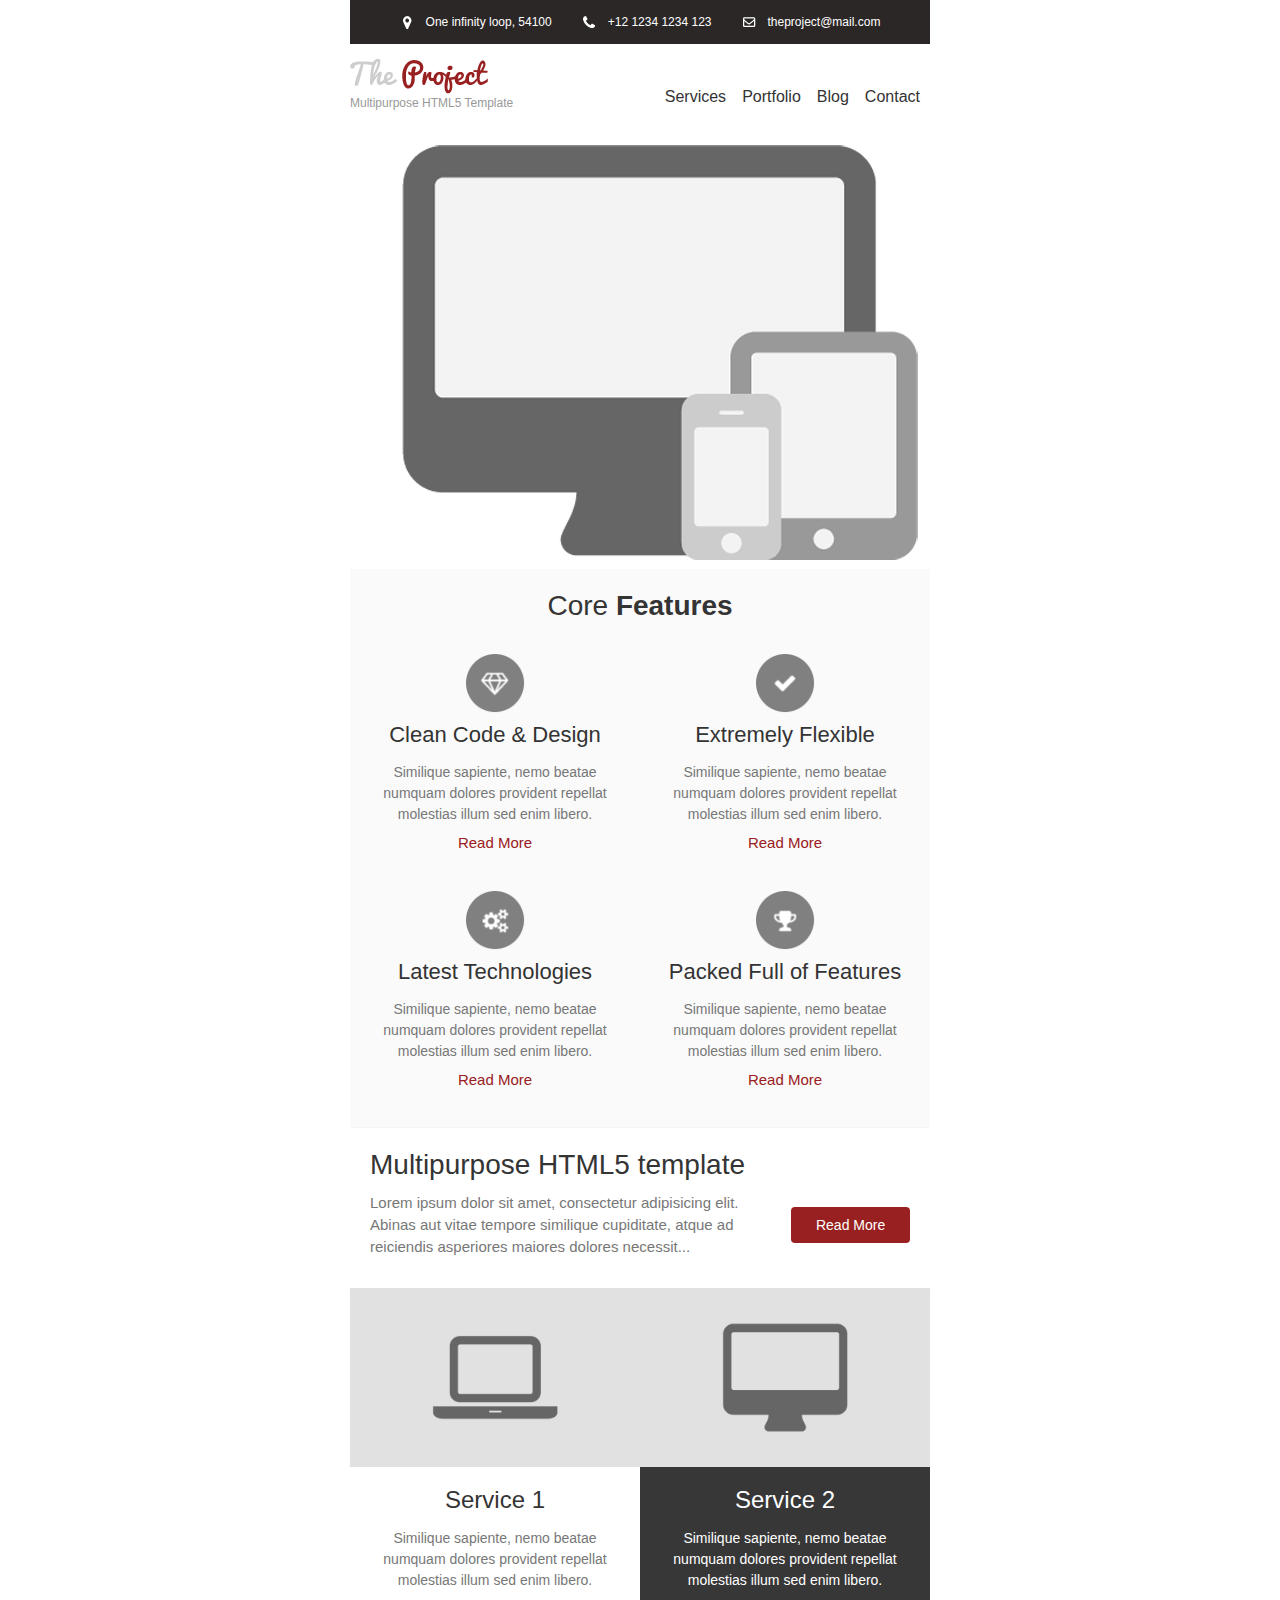
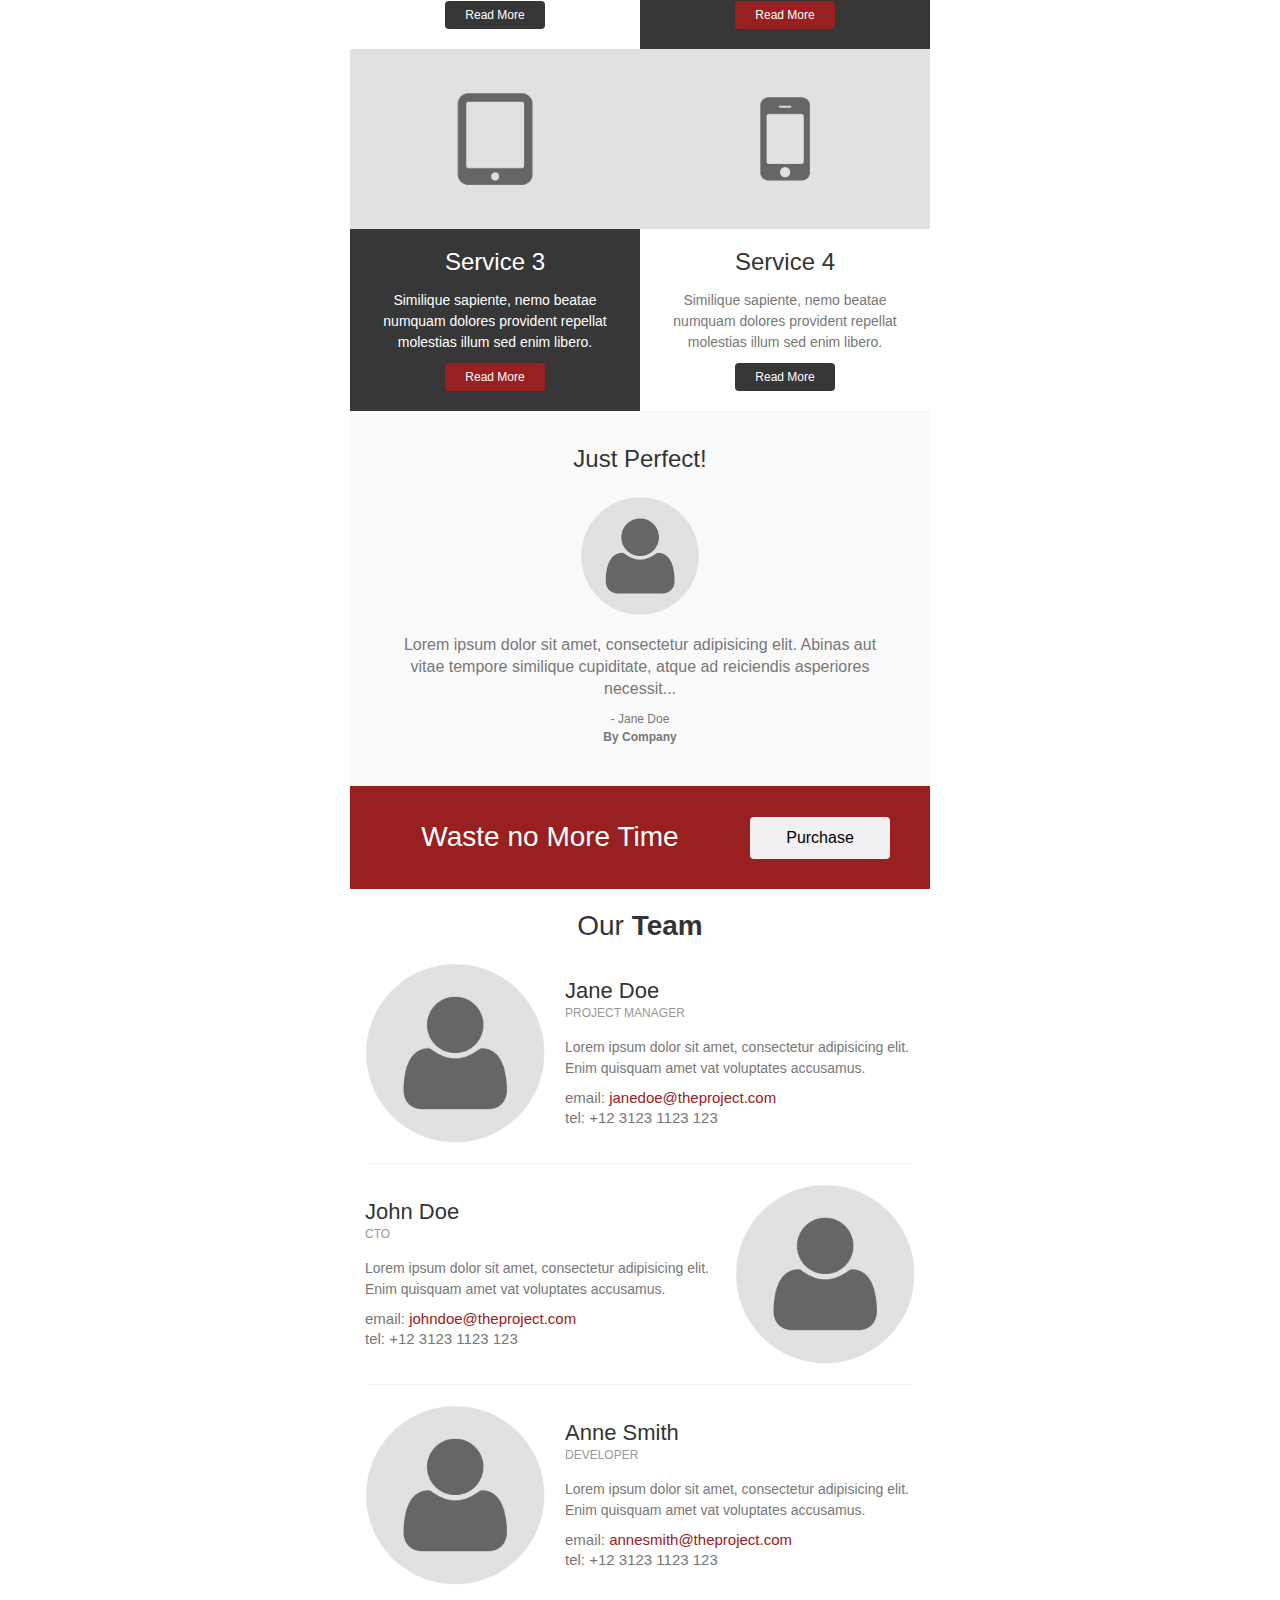
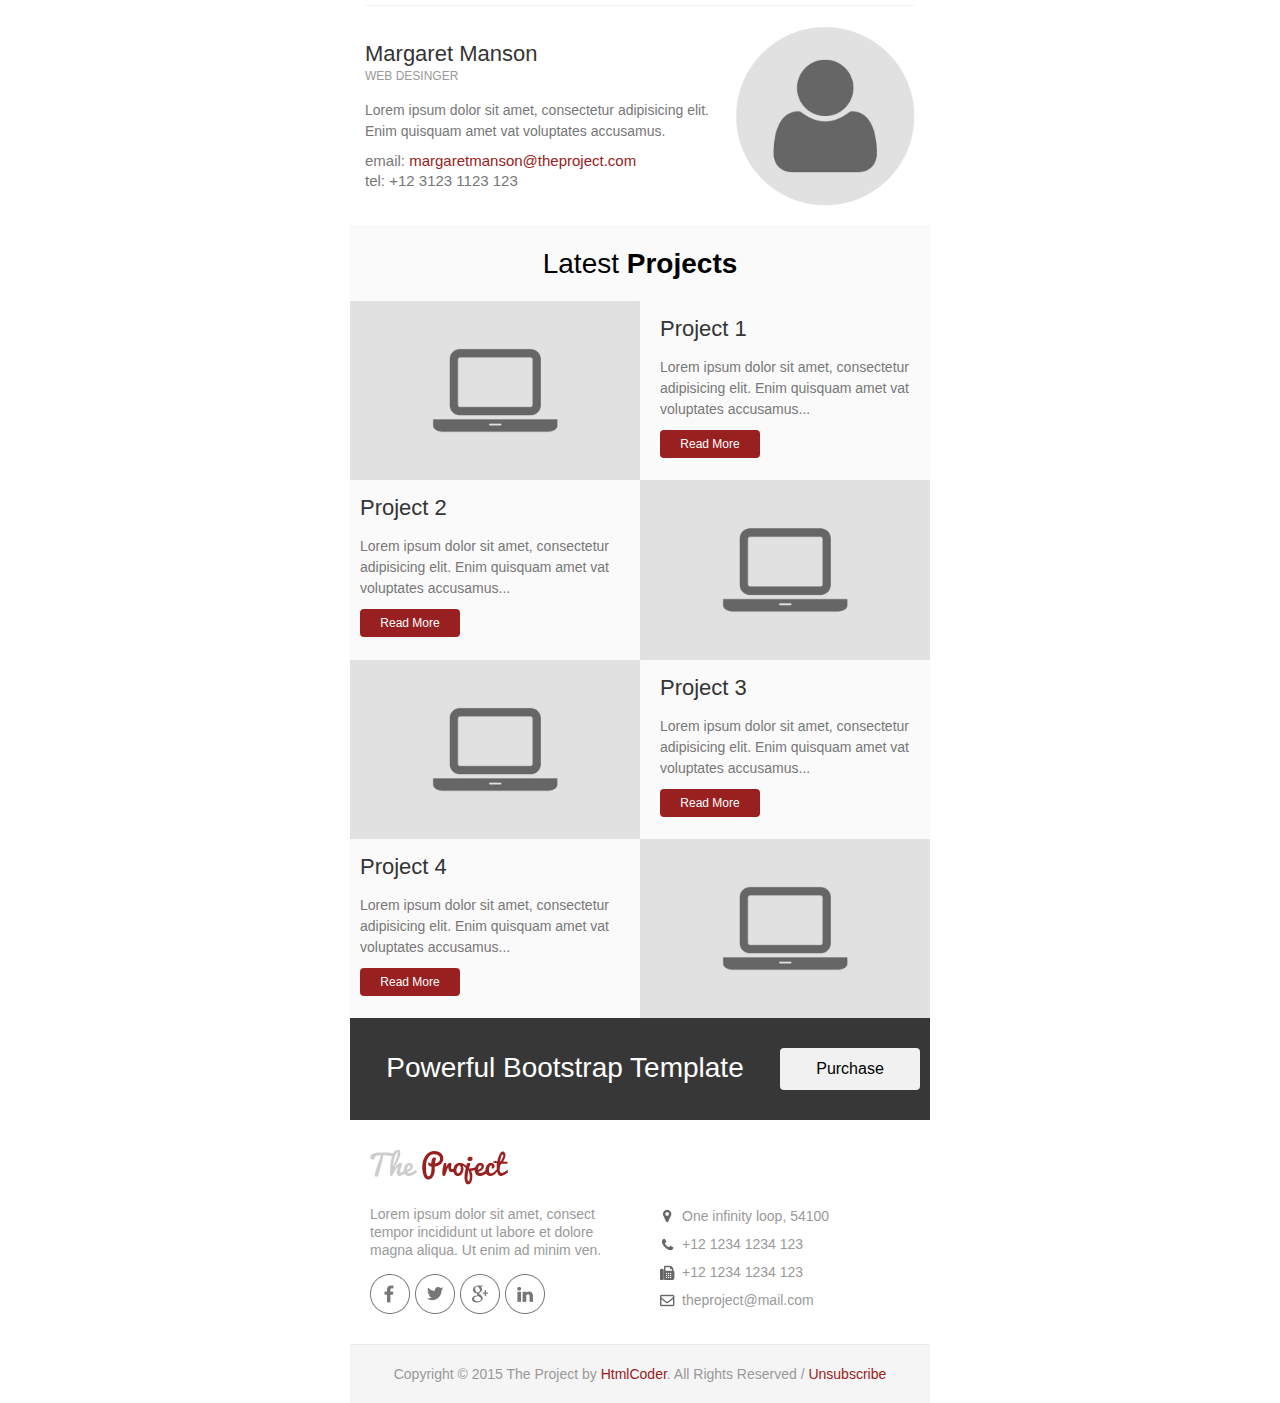
<file: email_templates/email_template_dark_red.html>
<!DOCTYPE html PUBLIC "-//W3C//DTD XHTML 1.0 Transitional//EN" "http://www.w3.org/TR/xhtml1/DTD/xhtml1-transitional.dtd">
<html xmlns="http://www.w3.org/1999/xhtml">
	<head>
		<meta http-equiv="Content-Type" content="text/html; charset=utf-8" />
		<title>The Project | Email Template</title>
	</head>
	<body style="margin: 0; padding: 0;">
		<table border="0" cellpadding="0" cellspacing="0" width="100%">
			<tr>
				<td>

					<!-- Header Top Start -->
					<table align="center" border="0" cellpadding="0" cellspacing="0" width="600" style="border-collapse: collapse;">
						<tr>
							<td>
								<table align="center" border="0" cellpadding="0" cellspacing="0" width="580" style="border-collapse: collapse;">
									<tr>
										<td align="left"  bgcolor="#2c2727">
											<!-- Space -->
											<table width="100%" align="center" border="0" cellpadding="0" cellspacing="0" style="border-collapse: collapse;">
												<tr><td style="font-size: 0; line-height: 0;" height="10">&nbsp;</td></tr>
											</table>
											<table align="center">
												<tr>
													<td width="22">
														<img src="images/marker-icon-white.png" alt="location" />
													</td>
													<td style="color: #fff; font-size: 12px; line-height: 18px; font-weight: normal; font-family: helvetica, Arial, sans-serif;">One infinity loop, 54100</td>
													<td width="22"></td>
													<td width="22">
														<img src="images/phone-icon-white.png" alt="location" />
													</td>
													<td style="color: #fff; font-size: 12px; line-height: 18px; font-weight: normal; font-family: helvetica, Arial, sans-serif;">+12&nbsp;1234&nbsp;1234&nbsp;123</td>
													<td width="22"></td>
													<td width="22">
														<img src="images/mail-icon-white.png" alt="location" />
													</td>
													<td>
														<a style="color: #fff; font-size: 12px; line-height: 18px; font-weight: normal; font-family: helvetica, Arial, sans-serif; text-decoration:none;" href="mailto:theproject@mail.com">theproject@mail.com</a>
													</td>
												</tr>
											</table>
											<!-- Space -->
											<table width="100%" align="center" border="0" cellpadding="0" cellspacing="0" style="border-collapse: collapse;">
												<tr><td style="font-size: 0; line-height: 0;" height="10">&nbsp;</td></tr>
											</table>
										</td>
									</tr>
								</table>
							</td>
						</tr>
					</table>
					<!-- Header Top End -->

					<!-- Header Start -->
					<table align="center" border="0" cellpadding="0" cellspacing="0" width="600" style="border-collapse: collapse;">
						<tr>
							<td style="padding:15px 0 0 0;">
								<table align="center" border="0" cellpadding="0" cellspacing="0" width="580" style="border-collapse: collapse;">
									<tr>
										<td>
											<table align="left" border="0" cellpadding="0" cellspacing="0" width="200" style="border-collapse: collapse;">
												<!-- logo -->
												<tr>
													<td align="left">
														<a href="../html/index.html">
															<img src="images/logo_dark_red.png" alt="Company Logo" style="display: block;"/>
														</a>
													</td>
												</tr>
												<!-- company slogan -->
												<tr>
													<td width="100%" align="left" style="font-size: 12px; line-height: 18px; font-family:helvetica, Arial, sans-serif; color:#999999;">	
														Multipurpose HTML5 Template
													</td>
												</tr>									
												<!-- Space -->
												<tr><td style="font-size: 0; line-height: 0;" height="15">&nbsp;</td></tr>
											</table>
											<table align="left" border="0" cellpadding="0" cellspacing="0" width="370" style="border-collapse: collapse;">
												<tr>
													<td  height="75" style="text-align: right; vertical-align: middle;">
														<a href="#" style="font-family:helvetica, Arial, sans-serif; color: #333333; font-size: 16px; text-decoration: none;">Services</a> &nbsp;&nbsp;
														<a href="#" style="font-family:helvetica, Arial, sans-serif; color: #333333; font-size: 16px; text-decoration: none;">Portfolio</a> &nbsp;&nbsp;
														<a href="#" style="font-family:helvetica, Arial, sans-serif; color: #333333; font-size: 16px; text-decoration: none;">Blog</a> &nbsp;&nbsp;
														<a href="#" style="font-family:helvetica, Arial, sans-serif; color: #333333; font-size: 16px; text-decoration: none;">Contact</a>
													</td>
												</tr>
											</table>
										</td>
									</tr>
								</table>
							</td>
						</tr>
					</table>
					<!-- Header End -->

					<!-- Banner Start -->
					<table align="center" border="0" cellpadding="0" cellspacing="0" width="600" style="border-collapse: collapse;">
						<tr>
							<td>
								<table bgcolor="#fafafa" align="center" border="0" cellpadding="0" cellspacing="0" width="580" style="border-collapse: collapse;">
									<tr>
										<td>
											<table width="100%" align="center" border="0" cellpadding="0" cellspacing="0" style="border-collapse: collapse;">
												<tr>
													<td align="center" bgcolor="#ffffff" >
														<a href="#">
															<img src="images/banner.png" width="580" alt="Section one image" style="display: block;"/>
														</a>
													</td>
												</tr>
											</table>
										</td>
									</tr>
								</table>
							</td>
						</tr>
					</table>
					<!-- Banner End -->

					<!-- Section Start -->
					<table align="center" border="0" cellpadding="0" cellspacing="0" width="600" style="border-collapse: collapse;">
						<tr>
							<td>
								<table bgcolor="#fafafa" align="center" border="0" cellpadding="0" cellspacing="0" width="580" style="border-collapse: collapse;">
									<!-- Space -->
									<tr><td style="font-size: 0; line-height: 0;" height="20">&nbsp;</td></tr>
									<tr>
										<td width="100%" align="center" style="font-size: 28px; line-height: 34px; font-family:helvetica, Arial, sans-serif; color:#343434;">
											Core <strong>Features</strong>
										</td>
									</tr>
									<!-- Space -->
									<tr><td style="font-size: 0; line-height: 0;" height="10">&nbsp;</td></tr>
								</table>
								<!-- First Row -->
								<table bgcolor="#fafafa" align="center" border="0" cellpadding="0" cellspacing="0" width="580" style="border-collapse: collapse;">
									<tr>
										<td>
											<!-- first column -->
											<table align="left" bgcolor="#fafafa" border="0" cellpadding="0" cellspacing="0" width="290" style="border-collapse: collapse;">
												<tr>
													<td>
														<table width="100%" align="center" border="0" cellpadding="0" cellspacing="0" style="border-collapse: collapse;">
															<!-- Space -->
															<tr><td style="font-size: 0; line-height: 0;" height="20">&nbsp;</td></tr>
															<tr>
																<td align="center">
																	<a href="#">
																		<img src="images/feature-icon-1.png" width="60" alt="Feature" style="display: block;"/>
																	</a>
																</td>
															</tr>
														</table>
														<table width="250" align="center" border="0" cellpadding="0" cellspacing="0" style="border-collapse: collapse;">
															<!-- Space -->
															<tr><td style="font-size: 0; line-height: 0;" height="10">&nbsp;</td></tr>
															<tr>
																<td align="center">
																	<a href="#" style="font-family: helvetica, Arial, sans-serif; font-size: 22px; color: #333333; line-height: 24px; text-decoration: none;">Clean Code &amp; Design</a>
																</td>
															</tr>
															<!-- Space -->
															<tr><td style="font-size: 0; line-height: 0;" height="15">&nbsp;</td></tr>
															<tr>
																<td style="font-family: helvetica, Arial, sans-serif; font-size: 14px; color: #777777; line-height: 21px; text-align: center;">
																	Similique sapiente, nemo beatae numquam dolores provident repellat molestias illum sed enim libero.
																</td>
															</tr>
															<!-- Space -->
															<tr><td style="font-size: 0; line-height: 0;" height="10">&nbsp;</td></tr>
															<tr>
																<td>
																	<table width="100" align="center" border="0" cellpadding="0" cellspacing="0" style="border-collapse: collapse;">
																		<tr>
																			<td align="center">
																				<a href="#" style="color: #992020; font-size: 15px; line-height: 15px; font-weight: normal; text-decoration: none; font-family: helvetica, Arial, sans-serif;">Read More</a>
																			</td>
																		</tr>
																	</table>
																</td>
															</tr>
															<!-- Space -->
															<tr><td style="font-size: 0; line-height: 0;" height="20">&nbsp;</td></tr>
														</table>
													</td>
												</tr>
											</table>
											<!-- second column -->
											<table align="left" bgcolor="#fafafa" border="0" cellpadding="0" cellspacing="0" width="290" style="border-collapse: collapse;">
												<tr>
													<td>
														<table width="100%" align="center" border="0" cellpadding="0" cellspacing="0" style="border-collapse: collapse;">
															<!-- Space -->
															<tr><td style="font-size: 0; line-height: 0;" height="20">&nbsp;</td></tr>
															<tr>
																<td align="center">
																	<a href="#">
																		<img src="images/feature-icon-2.png" width="60" alt="Feature" style="display: block;"/>
																	</a>
																</td>
															</tr>
														</table>
														<table width="250" align="center" border="0" cellpadding="0" cellspacing="0" style="border-collapse: collapse;">
															<!-- Space -->
															<tr><td style="font-size: 0; line-height: 0;" height="10">&nbsp;</td></tr>
															<tr>
																<td align="center">
																	<a href="#" style="font-family: helvetica, Arial, sans-serif; font-size: 22px; color: #333333; line-height: 24px; text-decoration: none;">Extremely Flexible</a>
																</td>
															</tr>
															<!-- Space -->
															<tr><td style="font-size: 0; line-height: 0;" height="15">&nbsp;</td></tr>
															<tr>
																<td style="font-family: helvetica, Arial, sans-serif; font-size: 14px; color: #777777; line-height: 21px; text-align: center;">
																	Similique sapiente, nemo beatae numquam dolores provident repellat molestias illum sed enim libero.
																</td>
															</tr>
															<!-- Space -->
															<tr><td style="font-size: 0; line-height: 0;" height="10">&nbsp;</td></tr>
															<tr>
																<td>
																	<table width="100" align="center" border="0" cellpadding="0" cellspacing="0" style="border-collapse: collapse;">
																		<tr>
																			<td align="center">
																				<a href="#" style="color: #992020; font-size: 15px; line-height: 15px; font-weight: normal; text-decoration: none; font-family: helvetica, Arial, sans-serif;">Read More</a>
																			</td>
																		</tr>
																	</table>
																</td>
															</tr>
															<!-- Space -->
															<tr><td style="font-size: 0; line-height: 0;" height="20">&nbsp;</td></tr>
														</table>
													</td>
												</tr>
											</table>
										</td>
									</tr>
								</table>
								<!-- Second Row -->
								<table bgcolor="#fafafa" align="center" border="0" cellpadding="0" cellspacing="0" width="580" style="border-collapse: collapse;">
									<tr>
										<td>
											<!-- first column -->
											<table align="left" bgcolor="#fafafa" border="0" cellpadding="0" cellspacing="0" width="290" style="border-collapse: collapse;">
												<tr>
													<td>
														<table width="100%" align="center" border="0" cellpadding="0" cellspacing="0" style="border-collapse: collapse;">
															<!-- Space -->
															<tr><td style="font-size: 0; line-height: 0;" height="20">&nbsp;</td></tr>
															<tr>
																<td align="center">
																	<a href="#">
																		<img src="images/feature-icon-3.png" width="60" alt="Feature" style="display: block;"/>
																	</a>
																</td>
															</tr>
														</table>
														<table width="250" align="center" border="0" cellpadding="0" cellspacing="0" style="border-collapse: collapse;">
															<!-- Space -->
															<tr><td style="font-size: 0; line-height: 0;" height="10">&nbsp;</td></tr>
															<tr>
																<td align="center">
																	<a href="#" style="font-family: helvetica, Arial, sans-serif; font-size: 22px; color: #333333; line-height: 24px; text-decoration: none;">Latest Technologies</a>
																</td>
															</tr>
															<!-- Space -->
															<tr><td style="font-size: 0; line-height: 0;" height="15">&nbsp;</td></tr>
															<tr>
																<td style="font-family: helvetica, Arial, sans-serif; font-size: 14px; color: #777777; line-height: 21px; text-align: center;">
																	Similique sapiente, nemo beatae numquam dolores provident repellat molestias illum sed enim libero.
																</td>
															</tr>
															<!-- Space -->
															<tr><td style="font-size: 0; line-height: 0;" height="10">&nbsp;</td></tr>
															<tr>
																<td>
																	<table width="100" align="center" border="0" cellpadding="0" cellspacing="0" style="border-collapse: collapse;">
																		<tr>
																			<td align="center">
																				<a href="#" style="color: #992020; font-size: 15px; line-height: 15px; font-weight: normal; text-decoration: none; font-family: helvetica, Arial, sans-serif;">Read More</a>
																			</td>
																		</tr>
																	</table>
																</td>
															</tr>
															<!-- Space -->
															<tr><td style="font-size: 0; line-height: 0;" height="40">&nbsp;</td></tr>
														</table>
													</td>
												</tr>
											</table>
											<!-- second column -->
											<table align="left" bgcolor="#fafafa" border="0" cellpadding="0" cellspacing="0" width="290" style="border-collapse: collapse;">
												<tr>
													<td>
														<table width="100%" align="center" border="0" cellpadding="0" cellspacing="0" style="border-collapse: collapse;">
															<!-- Space -->
															<tr><td style="font-size: 0; line-height: 0;" height="20">&nbsp;</td></tr>
															<tr>
																<td align="center">
																	<a href="#">
																		<img src="images/feature-icon-4.png" width="60" alt="Feature" style="display: block;"/>
																	</a>
																</td>
															</tr>
														</table>
														<table width="250" align="center" border="0" cellpadding="0" cellspacing="0" style="border-collapse: collapse;">
															<!-- Space -->
															<tr><td style="font-size: 0; line-height: 0;" height="10">&nbsp;</td></tr>
															<tr>
																<td align="center">
																	<a href="#" style="font-family: helvetica, Arial, sans-serif; font-size: 22px; color: #333333; line-height: 24px; text-decoration: none;">Packed Full of Features</a>
																</td>
															</tr>
															<!-- Space -->
															<tr><td style="font-size: 0; line-height: 0;" height="15">&nbsp;</td></tr>
															<tr>
																<td style="font-family: helvetica, Arial, sans-serif; font-size: 14px; color: #777777; line-height: 21px; text-align: center;">
																	Similique sapiente, nemo beatae numquam dolores provident repellat molestias illum sed enim libero.
																</td>
															</tr>
															<!-- Space -->
															<tr><td style="font-size: 0; line-height: 0;" height="10">&nbsp;</td></tr>
															<tr>
																<td>
																	<table width="100" align="center" border="0" cellpadding="0" cellspacing="0" style="border-collapse: collapse;">
																		<tr>
																			<td align="center">
																				<a href="#" style="color: #992020; font-size: 15px; line-height: 15px; font-weight: normal; text-decoration: none; font-family: helvetica, Arial, sans-serif;">Read More</a>
																			</td>
																		</tr>
																	</table>
																</td>
															</tr>
															<!-- Space -->
															<tr><td style="font-size: 0; line-height: 0;" height="40">&nbsp;</td></tr>
														</table>
													</td>
												</tr>
											</table>
										</td>
									</tr>
									<!-- Border -->
									<tr><td bgcolor="#f5f5f5" style="font-size: 0; line-height: 0;" height="1">&nbsp;</td></tr>
								</table>
							</td>
						</tr>
					</table>
					<!-- Section End -->

					<!-- Banner Start -->
					<table align="center" border="0" cellpadding="0" cellspacing="0" width="600" style="border-collapse: collapse;">
						<tr>
							<td>
								<table align="center" border="0" cellpadding="0" cellspacing="0" width="580" style="border-collapse: collapse;">
									<tr>
										<td>
											<table width="100%" align="center" border="0" cellpadding="0" cellspacing="0" style="border-collapse: collapse;">
												<tr>
													<td>
														<!-- Space -->
														<table width="100%" align="center" border="0" cellpadding="0" cellspacing="0" style="border-collapse: collapse;">
															<tr><td style="font-size: 0; line-height: 0;" height="20">&nbsp;</td></tr>
														</table>
														<table align="center" border="0" cellpadding="0" cellspacing="0" width="540" style="border-collapse: collapse;">
															<tr>
																<td>
																	<table align="left" border="0" cellpadding="0" cellspacing="0" width="100%" style="border-collapse: collapse;">
																		<tr>
																			<td width="100%" align="left" style="font-size: 28px; line-height: 34px; font-family:helvetica, Arial, sans-serif; color:#343434;">
																				Multipurpose HTML5 template
																			</td>
																		</tr>
																	</table>
																	<table align="left" border="0" cellpadding="0" cellspacing="0" width="75%" style="border-collapse: collapse;">
																		<!-- Space -->
																		<tr><td style="font-size: 0; line-height: 0;" height="10">&nbsp;</td></tr>
																		<tr>
																			<td width="100%" align="left" style="font-size: 15px; line-height: 22px; font-family:helvetica, Arial, sans-serif; color:#777777;">
																				Lorem ipsum dolor sit amet, consectetur adipisicing elit. Abinas aut vitae tempore similique cupiditate, atque ad reiciendis asperiores maiores dolores necessit...
																			</td>
																		</tr>
																	</table>
																	<table align="right" border="0" cellpadding="0" cellspacing="0" width="22%" style="border-collapse: collapse;">
																		<!-- Space -->
																		<tr><td style="font-size: 0; line-height: 0;" height="25">&nbsp;</td></tr>
																		<tr>
																			<td width="100%" align="center" style="padding:10px 12px 10px 12px; text-align: center;border-radius:4px;" bgcolor="#992020">
																				<a href="#" style="color: #fff; font-size: 14px; font-weight: normal; text-decoration: none; font-family: helvetica, Arial, sans-serif;">Read More</a>
																			</td>
																		</tr>
																	</table>
																</td>
															</tr>
														</table>
														<!-- Space -->
														<table width="100%" align="center" border="0" cellpadding="0" cellspacing="0" style="border-collapse: collapse;">
															<tr><td style="font-size: 0; line-height: 0;" height="30">&nbsp;</td></tr>				
														</table>
													</td>
												</tr>
											</table>
										</td>
									</tr>
								</table>
							</td>
						</tr>
					</table>
					<!-- Banner End -->

					<!-- Section Start -->
					<table align="center" border="0" cellpadding="0" cellspacing="0" width="600" style="border-collapse: collapse;">
						<tr>
							<td>
								<!-- First Row -->
								<table bgcolor="#fafafa" align="center" border="0" cellpadding="0" cellspacing="0" width="580" style="border-collapse: collapse;">
									<tr>
										<td>
											<!-- first column -->
											<table align="left" bgcolor="#ffffff" border="0" cellpadding="0" cellspacing="0" width="290" style="border-collapse: collapse;">
												<tr>
													<td>
														<table width="100%" align="center" border="0" cellpadding="0" cellspacing="0" style="border-collapse: collapse;">
															<tr>
																<td>
																	<a href="#">
																		<img src="images/service-1.jpg" width="290" alt="Service 1" style="display: block;"/>
																	</a>
																</td>
															</tr>
														</table>
														<table width="250" align="center" border="0" cellpadding="0" cellspacing="0" style="border-collapse: collapse;">
															<!-- Space -->
															<tr><td style="font-size: 0; line-height: 0;" height="20">&nbsp;</td></tr>
															<tr>
																<td align="center">
																	<a href="#" style="font-family: helvetica, Arial, sans-serif; font-size: 24px; color: #343434; line-height: 26px; text-decoration: none;">Service 1</a>
																</td>
															</tr>
															<!-- Space -->
															<tr><td style="font-size: 0; line-height: 0;" height="15">&nbsp;</td></tr>
															<tr>
																<td style="font-family: helvetica, Arial, sans-serif; font-size: 14px; color: #777777; line-height: 21px; text-align: center;">
																	Similique sapiente, nemo beatae numquam dolores provident repellat molestias illum sed enim libero.
																</td>
															</tr>
															<!-- Space -->
															<tr><td style="font-size: 0; line-height: 0;" height="10">&nbsp;</td></tr>
															<tr>
																<td>
																	<table width="100" align="center" border="0" cellpadding="0" cellspacing="0" style="border-collapse: collapse;">
																		<tr>
																			<td align="center" style="padding:8px 5px 8px 5px;border-radius:4px;" bgcolor="#373737">
																				<a href="#" style="color: #fff; font-size: 12px; line-height: 12px; font-weight: normal; text-decoration: none; font-family: helvetica, Arial, sans-serif;">Read More</a>
																			</td>
																		</tr>
																	</table>
																</td>
															</tr>
															<!-- Space -->
															<tr><td style="font-size: 0; line-height: 0;" height="20">&nbsp;</td></tr>
														</table>
													</td>
												</tr>
											</table>
											<!-- second column -->
											<table align="left" bgcolor="#373737" border="0" cellpadding="0" cellspacing="0" width="290" style="border-collapse: collapse;">
												<tr>
													<td>
														<table width="100%" align="center" border="0" cellpadding="0" cellspacing="0" style="border-collapse: collapse;">
															<tr>
																<td>
																	<a href="#">
																		<img src="images/service-2.jpg" width="290" alt="Service 2" style="display: block;"/>
																	</a>
																</td>
															</tr>
														</table>
														<table width="250" align="center" border="0" cellpadding="0" cellspacing="0" style="border-collapse: collapse;">
															<!-- Space -->
															<tr><td style="font-size: 0; line-height: 0;" height="20">&nbsp;</td></tr>
															<tr>
																<td align="center">
																	<a href="#" style="font-family: helvetica, Arial, sans-serif; font-size: 24px; color: #ffffff; line-height: 26px; text-decoration: none;">Service 2</a>
																</td>
															</tr>
															<!-- Space -->
															<tr><td style="font-size: 0; line-height: 0;" height="15">&nbsp;</td></tr>
															<tr>
																<td style="font-family: helvetica, Arial, sans-serif; font-size: 14px; color: #ffffff; line-height: 21px; text-align: center;">
																	Similique sapiente, nemo beatae numquam dolores provident repellat molestias illum sed enim libero.
																</td>
															</tr>
															<!-- Space -->
															<tr><td style="font-size: 0; line-height: 0;" height="10">&nbsp;</td></tr>
															<tr>
																<td>
																	<table width="100" align="center" border="0" cellpadding="0" cellspacing="0" style="border-collapse: collapse;">
																		<tr>
																			<td align="center" style="padding:8px 5px 8px 5px;border-radius:4px;" bgcolor="#992020">
																				<a href="#" style="color: #fff; font-size: 12px; line-height: 12px; font-weight: normal; text-decoration: none; font-family: helvetica, Arial, sans-serif;">Read More</a>
																			</td>
																		</tr>
																	</table>
																</td>
															</tr>
															<!-- Space -->
															<tr><td style="font-size: 0; line-height: 0;" height="20">&nbsp;</td></tr>
														</table>
													</td>
												</tr>
											</table>
										</td>
									</tr>
								</table>
								<!-- Second Row -->
								<table bgcolor="#fafafa" align="center" border="0" cellpadding="0" cellspacing="0" width="580" style="border-collapse: collapse;">
									<tr>
										<td>
											<!-- first column -->
											<table align="left" bgcolor="#373737" border="0" cellpadding="0" cellspacing="0" width="290" style="border-collapse: collapse;">
												<tr>
													<td>
														<table width="100%" align="center" border="0" cellpadding="0" cellspacing="0" style="border-collapse: collapse;">
															<tr>
																<td>
																	<a href="#">
																		<img src="images/service-3.jpg" width="290" alt="Service 3" style="display: block;"/>
																	</a>
																</td>
															</tr>
														</table>
														<table width="250" align="center" border="0" cellpadding="0" cellspacing="0" style="border-collapse: collapse;">
															<!-- Space -->
															<tr><td style="font-size: 0; line-height: 0;" height="20">&nbsp;</td></tr>
															<tr>
																<td align="center">
																	<a href="#" style="font-family: helvetica, Arial, sans-serif; font-size: 24px; color: #ffffff; line-height: 26px; text-decoration: none;">Service 3</a>
																</td>
															</tr>
															<!-- Space -->
															<tr><td style="font-size: 0; line-height: 0;" height="15">&nbsp;</td></tr>
															<tr>
																<td style="font-family: helvetica, Arial, sans-serif; font-size: 14px; color: #ffffff; line-height: 21px; text-align: center;">
																	Similique sapiente, nemo beatae numquam dolores provident repellat molestias illum sed enim libero.
																</td>
															</tr>
															<!-- Space -->
															<tr><td style="font-size: 0; line-height: 0;" height="10">&nbsp;</td></tr>
															<tr>
																<td>
																	<table width="100" align="center" border="0" cellpadding="0" cellspacing="0" style="border-collapse: collapse;">
																		<tr>
																			<td align="center" style="padding:8px 5px 8px 5px;border-radius:4px;" bgcolor="#992020">
																				<a href="#" style="color: #fff; font-size: 12px; line-height: 12px; font-weight: normal; text-decoration: none; font-family: helvetica, Arial, sans-serif;">Read More</a>
																			</td>
																		</tr>
																	</table>
																</td>
															</tr>
															<!-- Space -->
															<tr><td style="font-size: 0; line-height: 0;" height="20">&nbsp;</td></tr>
														</table>
													</td>
												</tr>
											</table>
											<!-- second column -->
											<table align="left" bgcolor="#ffffff" border="0" cellpadding="0" cellspacing="0" width="290" style="border-collapse: collapse;">
												<tr>
													<td>
														<table width="100%" align="center" border="0" cellpadding="0" cellspacing="0" style="border-collapse: collapse;">
															<tr>
																<td>
																	<a href="#">
																		<img src="images/service-4.jpg" width="290" alt="Service 4" style="display: block;"/>
																	</a>
																</td>
															</tr>
														</table>
														<table width="250" align="center" border="0" cellpadding="0" cellspacing="0" style="border-collapse: collapse;">
															<!-- Space -->
															<tr><td style="font-size: 0; line-height: 0;" height="20">&nbsp;</td></tr>
															<tr>
																<td align="center">
																	<a href="#" style="font-family: helvetica, Arial, sans-serif; font-size: 24px; color: #343434; line-height: 26px; text-decoration: none;">Service 4</a>
																</td>
															</tr>
															<!-- Space -->
															<tr><td style="font-size: 0; line-height: 0;" height="15">&nbsp;</td></tr>
															<tr>
																<td style="font-family: helvetica, Arial, sans-serif; font-size: 14px; color: #777777; line-height: 21px; text-align: center;">
																	Similique sapiente, nemo beatae numquam dolores provident repellat molestias illum sed enim libero.
																</td>
															</tr>
															<!-- Space -->
															<tr><td style="font-size: 0; line-height: 0;" height="10">&nbsp;</td></tr>
															<tr>
																<td>
																	<table width="100" align="center" border="0" cellpadding="0" cellspacing="0" style="border-collapse: collapse;">
																		<tr>
																			<td align="center" style="padding:8px 5px 8px 5px;border-radius:4px;" bgcolor="#373737">
																				<a href="#" style="color: #fff; font-size: 12px; line-height: 12px; font-weight: normal; text-decoration: none; font-family: helvetica, Arial, sans-serif;">Read More</a>
																			</td>
																		</tr>
																	</table>
																</td>
															</tr>
															<!-- Space -->
															<tr><td style="font-size: 0; line-height: 0;" height="20">&nbsp;</td></tr>
														</table>
													</td>
												</tr>
											</table>
										</td>
									</tr>
								</table>
							</td>
						</tr>
					</table>
					<!-- Section End -->

					<!-- Section Start -->
					<table align="center" border="0" cellpadding="0" cellspacing="0" width="600" style="border-collapse: collapse;">
						<tr>
							<td>
								<table bgcolor="#fafafa" align="center" border="0" cellpadding="0" cellspacing="0" width="580" style="border-collapse: collapse;">
									<tr>
										<td>
											<table align="center" border="0" cellpadding="0" width="100%" cellspacing="0" style="border-collapse: collapse;">
												<!-- Border -->
												<tr><td bgcolor="#f5f5f5" style="font-size: 0; line-height: 0;" height="1">&nbsp;</td></tr>
												<!-- Space -->
												<tr><td style="font-size: 0; line-height: 0;" height="30">&nbsp;</td></tr>
											</table>
											<table align="center" border="0" cellpadding="0" width="480" cellspacing="0" style="border-collapse: collapse;">
												<tr>
													<td>
														<table align="center" border="0" cellpadding="0" cellspacing="0" width="100%" style="border-collapse: collapse;">
															<tr>
																<td width="100%" align="left" style="font-size: 24px; line-height: 34px; font-family:helvetica, Arial, sans-serif; color:#343434; text-align: center;">
																	Just Perfect!
																</td>
															</tr>
															<!-- Space -->
															<tr><td style="font-size: 0; line-height: 0;" height="20">&nbsp;</td></tr>
														</table>
														<table align="center" border="0" cellpadding="0" cellspacing="0" width="100%" style="border-collapse: collapse;">
															<tr>
																<td align="center">
																	<img src="images/testimonial.png" width="120" alt="Testimonial Image" style="display: block;"/>
																</td>
															</tr>
														</table>
														<table align="left" border="0" cellpadding="0" cellspacing="0" width="3%" style="border-collapse: collapse;">
															<tr>
																<td>
																	&nbsp;
																</td>
															</tr>
														</table>
														<table align="center" border="0" cellpadding="0" cellspacing="0" width="100%" style="border-collapse: collapse;">
															<tr>
																<td width="100%" align="left" style="font-size: 16px; line-height: 22px; font-family:helvetica, Arial, sans-serif; color:#777777; text-align: center;">
																	Lorem ipsum dolor sit amet, consectetur adipisicing elit. Abinas aut vitae tempore similique cupiditate, atque ad reiciendis asperiores necessit...
																</td>
															</tr>
															<!-- Space -->
															<tr><td style="font-size: 0; line-height: 0;" height="10">&nbsp;</td></tr>
															<tr>
																<td width="100%" align="left" style="font-size: 12px; line-height: 18px; font-family:helvetica, Arial, sans-serif; color:#777777; text-align: center;">
																	- Jane Doe
																</td>
															</tr>
															<tr>
																<td width="100%" align="left" style="font-size: 12px; line-height: 18px; font-family:helvetica, Arial, sans-serif; color:#777777; font-weight:bold; text-align: center;">
																	By Company
																</td>
															</tr>
														</table>
													</td>
												</tr>
											</table>
											<!-- Space -->
											<table align="center" border="0" cellpadding="0" width="100%" cellspacing="0" style="border-collapse: collapse;">
												<tr><td style="font-size: 0; line-height: 0;" height="40">&nbsp;</td></tr>
											</table>	
										</td>
									</tr>
								</table>
							</td>
						</tr>

					</table>
					<!-- Section End -->

					<!-- Section Start -->
					<table align="center" border="0" cellpadding="0" cellspacing="0" width="600" style="border-collapse: collapse;">
						<tr>
							<td>
								<table align="center" bgcolor="#992020" border="0" cellpadding="0" cellspacing="0" width="580" style="border-collapse: collapse;">
									<tr>
										<td>
											<table width="100%" align="center" border="0" cellpadding="0" cellspacing="0" style="border-collapse: collapse;">
												<!-- Border -->
												<tr><td bgcolor="#992020" style="font-size: 0; line-height: 0;" height="1">&nbsp;</td></tr>
												<!-- Space -->
												<tr><td style="font-size: 0; line-height: 0;" height="30">&nbsp;</td></tr>
											</table>
											<table width="100%" align="center" border="0" cellpadding="0" cellspacing="0" style="border-collapse: collapse;">
												<tr>
													<td>
														<table align="left" border="0" cellpadding="0" cellspacing="0" width="400" style="border-collapse: collapse;">
															<!-- Space -->
															<tr><td style="font-size: 0; line-height: 0;" height="3">&nbsp;</td></tr>
															<tr>
																<td width="100%" align="center" style="font-size: 28px; line-height: 34px; font-family:helvetica, Arial, sans-serif; color:#ffffff;">
																	Waste no More Time
																</td>
															</tr>
														</table>
														<table align="left" border="0" cellpadding="0" cellspacing="0" width="140" style="border-collapse: collapse;">
															<!-- Space -->
															<tr><td style="font-size: 0; line-height: 0;" height="0">&nbsp;</td></tr>
															<tr>
																<td width="100%" align="center" style="padding:12px 12px 12px 12px; text-align: center;border-radius:4px;" bgcolor="#f1f1f1">
																	<a href="#" style="color: #000000; font-size: 16px; font-weight: normal; text-decoration: none; font-family: helvetica, Arial, sans-serif;">Purchase</a>
																</td>
															</tr>
														</table>
													</td>
												</tr>
											</table>
											<table width="100%" align="center" border="0" cellpadding="0" cellspacing="0" style="border-collapse: collapse;">
												<!-- Space -->
												<tr><td style="font-size: 0; line-height: 0;" height="30">&nbsp;</td></tr>
											</table>
										</td>
									</tr>
								</table>
							</td>
						</tr>

					</table>
					<!-- Section End -->

					<!-- Section Start -->
					<table align="center" border="0" cellpadding="0" cellspacing="0" width="600" style="border-collapse: collapse;">
						<tr>
							<td>
								<table bgcolor="#ffffff" width="580" align="center" border="0" cellpadding="0" cellspacing="0" style="border-collapse: collapse;">
									<tr>
										<td>
											<table align="center" border="0" cellpadding="0" cellspacing="0" width="550" style="border-collapse: collapse;">
												<!-- Space -->
												<tr><td style="font-size: 0; line-height: 0;" height="20">&nbsp;</td></tr>
												<tr>
													<td width="100%" align="center" style="font-size: 28px; line-height: 34px; font-family:helvetica, Arial, sans-serif; color:#343434;">
														Our <strong>Team</strong>
													</td>
												</tr>
												<!-- Space -->
												<tr><td style="font-size: 0; line-height: 0;" height="20">&nbsp;</td></tr>
											</table>
											<!-- First Row -->
											<table align="center" border="0" cellpadding="0" cellspacing="0" width="550" style="border-collapse: collapse;">
												<tr>
													<td>
														<table align="left" border="0" cellpadding="0" width="180" cellspacing="0" style="border-collapse: collapse;">
															<tr>
																<td>
																	<a href="#">
																		<img src="images/team-member-1.png" width="180" alt="Team Member 1" style="display: block;"/>
																	</a>
																</td>
															</tr>
														</table>
														<!-- Grid Gutter 20px -->
														<table align="left" border="0" cellpadding="0" width="20" cellspacing="0" style="border-collapse: collapse;">
															<tr>
																<td>&nbsp;</td>
															</tr>
														</table>
														<table align="left" border="0" cellpadding="0" width="350" cellspacing="0" style="border-collapse: collapse;">
															<!-- Space -->
															<tr><td style="font-size: 0; line-height: 0;" height="15">&nbsp;</td></tr>
															<tr>
																<td>
																	<a style="text-decoration:none; font-family: helvetica, Arial, sans-serif; font-size: 22px; color: #343434; line-height: 26px;" href="#">Jane Doe</a>
																</td>
															</tr>
															<tr>
																<td style="text-decoration:none; font-family: helvetica, Arial, sans-serif; font-size: 12px; color: #999999; line-height: 18px;">
																	PROJECT MANAGER
																</td>
															</tr>
															<!-- Space -->
															<tr><td style="font-size: 0; line-height: 0;" height="15">&nbsp;</td></tr>
															<tr>
																<td style="font-family: helvetica, Arial, sans-serif; font-size: 14px; color: #777777; line-height: 21px;">
																	Lorem ipsum dolor sit amet, consectetur adipisicing elit. Enim quisquam amet vat voluptates accusamus.
																</td>
															</tr>
															<!-- Space -->
															<tr><td style="font-size: 0; line-height: 0;" height="10">&nbsp;</td></tr>
															<tr>
																<td>
																	<table width="80" align="left" border="0" cellpadding="0" cellspacing="0" style="border-collapse: collapse;">
																		<tr>
																			<td style="color: #777777;font-family: helvetica, Arial, sans-serif; font-size:15px;">
																				email:&nbsp;<a style="font-family: helvetica, Arial, sans-serif; font-size: 15px;text-decoration:none; line-height: 14px; color: #992020;" href="mailto:janedoe@theproject.com">janedoe@theproject.com</a>
																			</td>
																		</tr>
																		<!-- Space -->
																		<tr><td style="font-size: 0; line-height: 0;" height="5">&nbsp;</td></tr>
																		<tr>
																			<td style="font-family: helvetica, Arial, sans-serif; font-size: 15px; line-height: 14px; color: #777777;">
																				tel:&nbsp;+12&nbsp;3123&nbsp;1123&nbsp;123
																			</td>
																		</tr>
																	</table>
																</td>
															</tr>
														</table>
													</td>
												</tr>
											</table>
											<!-- Space -->
											<table width="550" align="center" border="0" cellpadding="0" cellspacing="0" style="border-collapse: collapse;">
												<tr><td style="font-size: 0; line-height: 0;" height="20">&nbsp;</td></tr>
												<tr><td style="font-size: 0; line-height: 0;" bgcolor="#f5f5f5" height="1">&nbsp;</td></tr>
												<tr><td style="font-size: 0; line-height: 0;" height="20">&nbsp;</td></tr>
											</table>
											<!-- Second Row -->
											<table align="center" border="0" cellpadding="0" cellspacing="0" width="550" style="border-collapse: collapse;">
												<tr>
													<td>
														<table align="left" border="0" cellpadding="0" width="350" cellspacing="0" style="border-collapse: collapse;">
															<!-- Space -->
															<tr><td style="font-size: 0; line-height: 0;" height="15">&nbsp;</td></tr>
															<tr>
																<td>
																	<a style="text-decoration:none; font-family: helvetica, Arial, sans-serif; font-size: 22px; color: #343434; line-height: 26px;" href="#">John Doe</a>
																</td>
															</tr>
															<tr>
																<td style="text-decoration:none; font-family: helvetica, Arial, sans-serif; font-size: 12px; color: #999999; line-height: 18px;">
																	CTO
																</td>
															</tr>
															<!-- Space -->
															<tr><td style="font-size: 0; line-height: 0;" height="15">&nbsp;</td></tr>
															<tr>
																<td style="font-family: helvetica, Arial, sans-serif; font-size: 14px; color: #777777; line-height: 21px;">
																	Lorem ipsum dolor sit amet, consectetur adipisicing elit. Enim quisquam amet vat voluptates accusamus.
																</td>
															</tr>
															<!-- Space -->
															<tr><td style="font-size: 0; line-height: 0;" height="10">&nbsp;</td></tr>
															<tr>
																<td>
																	<table width="80" align="left" border="0" cellpadding="0" cellspacing="0" style="border-collapse: collapse;">
																		<tr>
																			<td style="color: #777777;font-family: helvetica, Arial, sans-serif; font-size:15px;">
																				email:&nbsp;<a style="font-family: helvetica, Arial, sans-serif; font-size: 15px;text-decoration:none; line-height: 14px; color: #992020;" href="mailto:johndoe@theproject.com">johndoe@theproject.com</a>
																			</td>
																		</tr>
																		<!-- Space -->
																		<tr><td style="font-size: 0; line-height: 0;" height="5">&nbsp;</td></tr>
																		<tr>
																			<td style="font-family: helvetica, Arial, sans-serif; font-size: 15px; line-height: 14px; color: #777777;">
																				tel:&nbsp;+12&nbsp;3123&nbsp;1123&nbsp;123
																			</td>
																		</tr>
																	</table>
																</td>
															</tr>
														</table>
														<!-- Grid Gutter 20px -->
														<table align="left" border="0" cellpadding="0" width="20" cellspacing="0" style="border-collapse: collapse;">
															<tr>
																<td>&nbsp;</td>
															</tr>
														</table>
														<table align="left" border="0" cellpadding="0" width="180" cellspacing="0" style="border-collapse: collapse;">
															<tr>
																<td>
																	<a href="#">
																		<img src="images/team-member-2.png" width="180" alt="Team Member 2" style="display: block;"/>
																	</a>
																</td>
															</tr>
														</table>
													</td>
												</tr>
											</table>
											<!-- Space -->
											<table width="550" align="center" border="0" cellpadding="0" cellspacing="0" style="border-collapse: collapse;">
												<tr><td style="font-size: 0; line-height: 0;" height="20">&nbsp;</td></tr>
												<tr><td style="font-size: 0; line-height: 0;" bgcolor="#f5f5f5" height="1">&nbsp;</td></tr>
												<tr><td style="font-size: 0; line-height: 0;" height="20">&nbsp;</td></tr>
											</table>
											<!-- Third Row -->
											<table align="center" border="0" cellpadding="0" cellspacing="0" width="550" style="border-collapse: collapse;">
												<tr>
													<td>
														<table align="left" border="0" cellpadding="0" width="180" cellspacing="0" style="border-collapse: collapse;">
															<tr>
																<td>
																	<a href="#">
																		<img src="images/team-member-3.png" width="180" alt="Team Member 3" style="display: block;"/>
																	</a>
																</td>
															</tr>
														</table>
														<!-- Grid Gutter 20px -->
														<table align="left" border="0" cellpadding="0" width="20" cellspacing="0" style="border-collapse: collapse;">
															<tr>
																<td>&nbsp;</td>
															</tr>
														</table>
														<table align="left" border="0" cellpadding="0" width="350" cellspacing="0" style="border-collapse: collapse;">
															<!-- Space -->
															<tr><td style="font-size: 0; line-height: 0;" height="15">&nbsp;</td></tr>
															<tr>
																<td>
																	<a style="text-decoration:none; font-family: helvetica, Arial, sans-serif; font-size: 22px; color: #343434; line-height: 26px;" href="#">Anne Smith</a>
																</td>
															</tr>
															<tr>
																<td style="text-decoration:none; font-family: helvetica, Arial, sans-serif; font-size: 12px; color: #999999; line-height: 18px;">
																	DEVELOPER
																</td>
															</tr>
															<!-- Space -->
															<tr><td style="font-size: 0; line-height: 0;" height="15">&nbsp;</td></tr>
															<tr>
																<td style="font-family: helvetica, Arial, sans-serif; font-size: 14px; color: #777777; line-height: 21px;">
																	Lorem ipsum dolor sit amet, consectetur adipisicing elit. Enim quisquam amet vat voluptates accusamus.
																</td>
															</tr>
															<!-- Space -->
															<tr><td style="font-size: 0; line-height: 0;" height="10">&nbsp;</td></tr>
															<tr>
																<td>
																	<table width="80" align="left" border="0" cellpadding="0" cellspacing="0" style="border-collapse: collapse;">
																		<tr>
																			<td style="color: #777777;font-family: helvetica, Arial, sans-serif; font-size:15px;">
																				email:&nbsp;<a style="font-family: helvetica, Arial, sans-serif; font-size: 15px;text-decoration:none; line-height: 14px; color: #992020;" href="mailto:annesmith@theproject.com">annesmith@theproject.com</a>
																			</td>
																		</tr>
																		<!-- Space -->
																		<tr><td style="font-size: 0; line-height: 0;" height="5">&nbsp;</td></tr>
																		<tr>
																			<td style="font-family: helvetica, Arial, sans-serif; font-size: 15px; line-height: 14px; color: #777777;">
																				tel:&nbsp;+12&nbsp;3123&nbsp;1123&nbsp;123
																			</td>
																		</tr>
																	</table>
																</td>
															</tr>
														</table>
													</td>
												</tr>
											</table>
											<!-- Space -->
											<table width="550" align="center" border="0" cellpadding="0" cellspacing="0" style="border-collapse: collapse;">
												<tr><td style="font-size: 0; line-height: 0;" height="20">&nbsp;</td></tr>
												<tr><td style="font-size: 0; line-height: 0;" bgcolor="#f5f5f5" height="1">&nbsp;</td></tr>
												<tr><td style="font-size: 0; line-height: 0;" height="20">&nbsp;</td></tr>
											</table>
											<!-- Fourth Row -->
											<table align="center" border="0" cellpadding="0" cellspacing="0" width="550" style="border-collapse: collapse;">
												<tr>
													<td>
														<table align="left" border="0" cellpadding="0" width="350" cellspacing="0" style="border-collapse: collapse;">
															<!-- Space -->
															<tr><td style="font-size: 0; line-height: 0;" height="15">&nbsp;</td></tr>
															<tr>
																<td>
																	<a style="text-decoration:none; font-family: helvetica, Arial, sans-serif; font-size: 22px; color: #343434; line-height: 26px;" href="#">Margaret Manson</a>
																</td>
															</tr>
															<tr>
																<td style="text-decoration:none; font-family: helvetica, Arial, sans-serif; font-size: 12px; color: #999999; line-height: 18px;">
																	WEB DESINGER
																</td>
															</tr>
															<!-- Space -->
															<tr><td style="font-size: 0; line-height: 0;" height="15">&nbsp;</td></tr>
															<tr>
																<td style="font-family: helvetica, Arial, sans-serif; font-size: 14px; color: #777777; line-height: 21px;">
																	Lorem ipsum dolor sit amet, consectetur adipisicing elit. Enim quisquam amet vat voluptates accusamus.
																</td>
															</tr>
															<!-- Space -->
															<tr><td style="font-size: 0; line-height: 0;" height="10">&nbsp;</td></tr>
															<tr>
																<td>
																	<table width="80" align="left" border="0" cellpadding="0" cellspacing="0" style="border-collapse: collapse;">
																		<tr>
																			<td style="color: #777777;font-family: helvetica, Arial, sans-serif; font-size:15px;">
																				email:&nbsp;<a style="font-family: helvetica, Arial, sans-serif; font-size: 15px;text-decoration:none; line-height: 14px; color: #992020;" href="mailto:margaretmanson@theproject.com">margaretmanson@theproject.com</a>
																			</td>
																		</tr>
																		<!-- Space -->
																		<tr><td style="font-size: 0; line-height: 0;" height="5">&nbsp;</td></tr>
																		<tr>
																			<td style="font-family: helvetica, Arial, sans-serif; font-size: 15px; line-height: 14px; color: #777777;">
																				tel:&nbsp;+12&nbsp;3123&nbsp;1123&nbsp;123
																			</td>
																		</tr>
																	</table>
																</td>
															</tr>
														</table>
														<!-- Grid Gutter 20px -->
														<table align="left" border="0" cellpadding="0" width="20" cellspacing="0" style="border-collapse: collapse;">
															<tr>
																<td>&nbsp;</td>
															</tr>
														</table>
														<table align="left" border="0" cellpadding="0" width="180" cellspacing="0" style="border-collapse: collapse;">
															<tr>
																<td>
																	<a href="#">
																		<img src="images/team-member-4.png" width="180" alt="Team Member 4" style="display: block;"/>
																	</a>
																</td>
															</tr>
														</table>
													</td>
												</tr>
											</table>
											<!-- Space -->
											<table width="550" align="center" border="0" cellpadding="0" cellspacing="0" style="border-collapse: collapse;">
												<tr><td style="font-size: 0; line-height: 0;" height="20">&nbsp;</td></tr>
											</table>
										</td>
									</tr>
								</table>
							</td>
						</tr>

					</table>
					<!-- Section End -->

					<!-- Section Start -->
					<table align="center" border="0" cellpadding="0" cellspacing="0" width="600" style="border-collapse: collapse;">
						<tr>
							<td>
								<table bgcolor="#fafafa" align="center" border="0" cellpadding="0" cellspacing="0" width="580" style="border-collapse: collapse;">
									<tr>
										<td>
											<table align="center" border="0" cellpadding="0" cellspacing="0" width="100%" style="border-collapse: collapse;">
												<!-- Space -->
												<tr><td style="font-size: 0; line-height: 0;" bgcolor="#f5f5f5" height="1">&nbsp;</td></tr>
												<tr><td style="font-size: 0; line-height: 0;" height="20">&nbsp;</td></tr>
												<tr>
													<td width="100%" align="center" style="font-size: 28px; line-height: 34px; font-family:helvetica, Arial, sans-serif; color:#000000;">
														Latest <strong>Projects</strong>
													</td>
												</tr>
												<!-- Space -->
												<tr><td style="font-size: 0; line-height: 0;" height="20">&nbsp;</td></tr>
											</table>
											<!-- First Row -->
											<table align="center" border="0" cellpadding="0" cellspacing="0" width="100%" style="border-collapse: collapse;">
												<tr>
													<td>
														<table align="left" border="0" cellpadding="0" width="290" cellspacing="0" style="border-collapse: collapse;">
															<tr>
																<td>
																	<a href="#">
																		<img src="images/project-1.jpg" width="290" alt="Project 1" style="display: block;"/>
																	</a>
																</td>
															</tr>
														</table>
														<!-- Grid Gutter 20px -->
														<table align="left" border="0" cellpadding="0" width="20" cellspacing="0" style="border-collapse: collapse;">
															<tr>
																<td>&nbsp;</td>
															</tr>
														</table>
														<table align="left" border="0" cellpadding="0" width="260" cellspacing="0" style="border-collapse: collapse;">
															<!-- Space -->
															<tr><td style="font-size: 0; line-height: 0;" height="15">&nbsp;</td></tr>
															<tr>
																<td>
																	<a style="text-decoration:none; font-family: helvetica, Arial, sans-serif; font-size: 22px; color: #343434; line-height: 26px;" href="#">Project 1</a>
																</td>
															</tr>
															<!-- Space -->
															<tr><td style="font-size: 0; line-height: 0;" height="15">&nbsp;</td></tr>
															<tr>
																<td style="font-family: helvetica, Arial, sans-serif; font-size: 14px; color: #777777; line-height: 21px;">
																	Lorem ipsum dolor sit amet, consectetur adipisicing elit. Enim quisquam amet vat voluptates accusamus...
																</td>
															</tr>
															<!-- Space -->
															<tr><td style="font-size: 0; line-height: 0;" height="10">&nbsp;</td></tr>
															<tr>
																<td>
																	<table width="100" align="left" border="0" cellpadding="0" cellspacing="0" style="border-collapse: collapse;">
																		<tr>
																			<td align="center" style="padding:8px 5px 8px 5px;border-radius:4px;" bgcolor="#992020">
																				<a href="#" style="color: #fff; font-size: 12px; line-height: 12px; font-weight: normal; text-decoration: none; font-family: helvetica, Arial, sans-serif;">Read More</a>
																			</td>
																		</tr>
																	</table>
																</td>
															</tr>
														</table>
													</td>
												</tr>
											</table>
											<!-- Second Row -->
											<table align="center" border="0" cellpadding="0" cellspacing="0" width="100%" style="border-collapse: collapse;">
												<tr>
													<td>
														<!-- Grid Gutter 20px -->
														<table align="left" border="0" cellpadding="0" width="10" cellspacing="0" style="border-collapse: collapse;">
															<tr>
																<td>&nbsp;</td>
															</tr>
														</table>
														<table align="left" border="0" cellpadding="0" width="260" cellspacing="0" style="border-collapse: collapse;">
															<!-- Space -->
															<tr><td style="font-size: 0; line-height: 0;" height="15">&nbsp;</td></tr>
															<tr>
																<td>
																	<a style="text-decoration:none; font-family: helvetica, Arial, sans-serif; font-size: 22px; color: #343434; line-height: 26px;" href="#">Project 2</a>
																</td>
															</tr>
															<!-- Space -->
															<tr><td style="font-size: 0; line-height: 0;" height="15">&nbsp;</td></tr>
															<tr>
																<td style="font-family: helvetica, Arial, sans-serif; font-size: 14px; color: #777777; line-height: 21px;">
																	Lorem ipsum dolor sit amet, consectetur adipisicing elit. Enim quisquam amet vat voluptates accusamus...
																</td>
															</tr>
															<!-- Space -->
															<tr><td style="font-size: 0; line-height: 0;" height="10">&nbsp;</td></tr>
															<tr>
																<td>
																	<table width="100" align="left" border="0" cellpadding="0" cellspacing="0" style="border-collapse: collapse;">
																		<tr>
																			<td align="center" style="padding:8px 5px 8px 5px;border-radius:4px;" bgcolor="#992020">
																				<a href="#" style="color: #fff; font-size: 12px; line-height: 12px; font-weight: normal; text-decoration: none; font-family: helvetica, Arial, sans-serif;">Read More</a>
																			</td>
																		</tr>
																	</table>
																</td>
															</tr>
														</table>
														<!-- Grid Gutter 20px -->
														<table align="left" border="0" cellpadding="0" width="20" cellspacing="0" style="border-collapse: collapse;">
															<tr>
																<td>&nbsp;</td>
															</tr>
														</table>
														<table align="left" border="0" cellpadding="0" width="290" cellspacing="0" style="border-collapse: collapse;">
															<tr>
																<td>
																	<a href="#">
																		<img src="images/project-2.jpg" width="290" alt="Project 2" style="display: block;"/>
																	</a>
																</td>
															</tr>
														</table>
													</td>
												</tr>
											</table>
											<!-- Third Row -->
											<table align="center" border="0" cellpadding="0" cellspacing="0" width="100%" style="border-collapse: collapse;">
												<tr>
													<td>
														<table align="left" border="0" cellpadding="0" width="290" cellspacing="0" style="border-collapse: collapse;">
															<tr>
																<td>
																	<a href="#">
																		<img src="images/project-3.jpg" width="290" alt="Project 3" style="display: block;"/>
																	</a>
																</td>
															</tr>
														</table>
														<!-- Grid Gutter 20px -->
														<table align="left" border="0" cellpadding="0" width="20" cellspacing="0" style="border-collapse: collapse;">
															<tr>
																<td>&nbsp;</td>
															</tr>
														</table>
														<table align="left" border="0" cellpadding="0" width="260" cellspacing="0" style="border-collapse: collapse;">
															<!-- Space -->
															<tr><td style="font-size: 0; line-height: 0;" height="15">&nbsp;</td></tr>
															<tr>
																<td>
																	<a style="text-decoration:none; font-family: helvetica, Arial, sans-serif; font-size: 22px; color: #343434; line-height: 26px;" href="#">Project 3</a>
																</td>
															</tr>
															<!-- Space -->
															<tr><td style="font-size: 0; line-height: 0;" height="15">&nbsp;</td></tr>
															<tr>
																<td style="font-family: helvetica, Arial, sans-serif; font-size: 14px; color: #777777; line-height: 21px;">
																	Lorem ipsum dolor sit amet, consectetur adipisicing elit. Enim quisquam amet vat voluptates accusamus...
																</td>
															</tr>
															<!-- Space -->
															<tr><td style="font-size: 0; line-height: 0;" height="10">&nbsp;</td></tr>
															<tr>
																<td>
																	<table width="100" align="left" border="0" cellpadding="0" cellspacing="0" style="border-collapse: collapse;">
																		<tr>
																			<td align="center" style="padding:8px 5px 8px 5px;border-radius:4px;" bgcolor="#992020">
																				<a href="#" style="color: #fff; font-size: 12px; line-height: 12px; font-weight: normal; text-decoration: none; font-family: helvetica, Arial, sans-serif;">Read More</a>
																			</td>
																		</tr>
																	</table>
																</td>
															</tr>
														</table>
													</td>
												</tr>
											</table>
											<!-- Fourth Row -->
											<table align="center" border="0" cellpadding="0" cellspacing="0" width="100%" style="border-collapse: collapse;">
												<tr>
													<td>
														<!-- Grid Gutter 20px -->
														<table align="left" border="0" cellpadding="0" width="10" cellspacing="0" style="border-collapse: collapse;">
															<tr>
																<td>&nbsp;</td>
															</tr>
														</table>
														<table align="left" border="0" cellpadding="0" width="260" cellspacing="0" style="border-collapse: collapse;">
															<!-- Space -->
															<tr><td style="font-size: 0; line-height: 0;" height="15">&nbsp;</td></tr>
															<tr>
																<td>
																	<a style="text-decoration:none; font-family: helvetica, Arial, sans-serif; font-size: 22px; color: #343434; line-height: 26px;" href="#">Project 4</a>
																</td>
															</tr>
															<!-- Space -->
															<tr><td style="font-size: 0; line-height: 0;" height="15">&nbsp;</td></tr>
															<tr>
																<td style="font-family: helvetica, Arial, sans-serif; font-size: 14px; color: #777777; line-height: 21px;">
																	Lorem ipsum dolor sit amet, consectetur adipisicing elit. Enim quisquam amet vat voluptates accusamus...
																</td>
															</tr>
															<!-- Space -->
															<tr><td style="font-size: 0; line-height: 0;" height="10">&nbsp;</td></tr>
															<tr>
																<td>
																	<table width="100" align="left" border="0" cellpadding="0" cellspacing="0" style="border-collapse: collapse;">
																		<tr>
																			<td align="center" style="padding:8px 5px 8px 5px;border-radius:4px;" bgcolor="#992020">
																				<a href="#" style="color: #fff; font-size: 12px; line-height: 12px; font-weight: normal; text-decoration: none; font-family: helvetica, Arial, sans-serif;">Read More</a>
																			</td>
																		</tr>
																	</table>
																</td>
															</tr>
														</table>
														<!-- Grid Gutter 20px -->
														<table align="left" border="0" cellpadding="0" width="20" cellspacing="0" style="border-collapse: collapse;">
															<tr>
																<td>&nbsp;</td>
															</tr>
														</table>
														<table align="left" border="0" cellpadding="0" width="290" cellspacing="0" style="border-collapse: collapse;">
															<tr>
																<td>
																	<a href="#">
																		<img src="images/project-4.jpg" width="290" alt="Project 4" style="display: block;"/>
																	</a>
																</td>
															</tr>
														</table>
													</td>
												</tr>
											</table>
										</td>
									</tr>
								</table>
							</td>
						</tr>

					</table>
					<!-- Section End -->

					<!-- Section Start -->
					<table align="center" border="0" cellpadding="0" cellspacing="0" width="600" style="border-collapse: collapse;">
						<tr>
							<td>
								<table align="center" bgcolor="#373737" border="0" cellpadding="0" cellspacing="0" width="580" style="border-collapse: collapse;">
									<tr>
										<td>
											<table width="100%" align="center" border="0" cellpadding="0" cellspacing="0" style="border-collapse: collapse;">
												<!-- Space -->
												<tr><td style="font-size: 0; line-height: 0;" height="30">&nbsp;</td></tr>
											</table>
											<table width="100%" align="center" border="0" cellpadding="0" cellspacing="0" style="border-collapse: collapse;">
												<tr>
													<td>
														<table align="left" border="0" cellpadding="0" cellspacing="0" width="430" style="border-collapse: collapse;">
															<!-- Space -->
															<tr><td style="font-size: 0; line-height: 0;" height="3">&nbsp;</td></tr>
															<tr>
																<td width="100%" align="center" style="font-size: 28px; line-height: 34px; font-family:helvetica, Arial, sans-serif; color:#ffffff;">
																	Powerful Bootstrap Template
																</td>
															</tr>
														</table>
														<table align="left" border="0" cellpadding="0" cellspacing="0" width="140" style="border-collapse: collapse;">
															<!-- Space -->
															<tr><td style="font-size: 0; line-height: 0;" height="0">&nbsp;</td></tr>
															<tr>
																<td width="100%" align="center" style="padding:12px 12px 12px 12px; text-align: center;border-radius:4px;" bgcolor="#f1f1f1">
																	<a href="#" style="color: #000000; font-size: 16px; font-weight: normal; text-decoration: none; font-family: helvetica, Arial, sans-serif;">Purchase</a>
																</td>
															</tr>
														</table>
													</td>
												</tr>
											</table>
											<table width="100%" align="center" border="0" cellpadding="0" cellspacing="0" style="border-collapse: collapse;">
												<!-- Space -->
												<tr><td style="font-size: 0; line-height: 0;" height="30">&nbsp;</td></tr>
											</table>
										</td>
									</tr>
								</table>
							</td>
						</tr>

					</table>
					<!-- Section End -->

					<!-- Footer Start -->
					<table align="center" border="0" cellpadding="0" cellspacing="0" width="600" style="border-collapse: collapse;">
						<tr>
							<td>
								<table bgcolor="#ffffff" align="center" border="0" cellpadding="0" cellspacing="0" width="580" style="border-collapse: collapse;">
									<tr>
										<td>
											<!-- Space -->
											<table width="100%" align="center" border="0" cellpadding="0" cellspacing="0" style="border-collapse: collapse;">
												<tr><td style="font-size: 0; line-height: 0;" height="30">&nbsp;</td></tr>
											</table>
											<table align="center" border="0" cellpadding="0" cellspacing="0" width="540" style="border-collapse: collapse;">
												<tr>
													<td>
														<!-- First Column -->
														<table align="left" border="0" cellpadding="0" cellspacing="0" width="250" style="border-collapse: collapse;">
															<tr>
																<td>
																	<a href="../html/index.html">
																		<img src="images/logo_dark_red.png" alt="Logo" style="display: block;"/>
																	</a>
																</td>
															</tr>
															<!-- Space -->
															<tr><td style="font-size: 0; line-height: 0;" height="20">&nbsp;</td></tr>
															<tr>
																<td style="color: #999999; font-size: 14px; line-height: 18px; font-weight: normal; font-family: helvetica, Arial, sans-serif;">
																	Lorem ipsum dolor sit amet, consect tempor incididunt ut labore et dolore magna aliqua. Ut enim ad minim ven.
																</td>
															</tr>
															<!-- Space -->
															<tr><td style="font-size: 0; line-height: 0;" height="15">&nbsp;</td></tr>
															<tr>
																<td>
																	<table align="left" border="0" cellpadding="0" cellspacing="0" width="45" style="border-collapse: collapse;">
																		<tr>
																			<td>
																				<a href="https://www.facebook.com">
																					<img src="images/facebook-icon.png"  alt="Facebook" style="display: block;" />
																				</a>
																			</td>
																		</tr>
																	</table>
																	<table align="left" border="0" cellpadding="0" cellspacing="0" width="45" style="border-collapse: collapse;">
																		<tr>
																			<td>
																				<a href="https://www.twitter.com">
																					<img src="images/twitter-icon.png"  alt="Twitter" style="display: block;" />
																				</a>
																			</td>
																		</tr>
																	</table>
																	<table align="left" border="0" cellpadding="0" cellspacing="0" width="45" style="border-collapse: collapse;">
																		<tr>
																			<td>
																				<a href="https://plus.google.com/">
																					<img src="images/googleplus-icon.png"  alt="Google+" style="display: block;" />
																				</a>
																			</td>
																		</tr>
																	</table>
																	<table align="left" border="0" cellpadding="0" cellspacing="0" width="45" style="border-collapse: collapse;">
																		<tr>
																			<td>
																				<a href="https://www.linkedin.com/">
																					<img src="images/linkedin-icon.png"  alt="Linked In" style="display: block;" />
																				</a>
																			</td>
																		</tr>
																	</table>
																</td>
															</tr>
														</table>
														<!-- Gutter 20px -->
														<table align="left" border="0" cellpadding="0" cellspacing="0" width="40" style="border-collapse: collapse;">
															<tr>
																<td>
																	&nbsp;
																</td>
															</tr>
														</table>
														<!-- Second Column -->
														<table align="left" border="0" cellpadding="0" cellspacing="0" width="250" style="border-collapse: collapse;">
															<!-- Space -->
															<tr><td style="font-size: 0; line-height: 0;" height="57">&nbsp;</td></tr>
															<tr>
																<td width="22">
																	<img src="images/marker-icon.png" alt="location" />
																</td>
																<td style="color: #999999; font-size: 14px; line-height: 18px; font-weight: normal; font-family: helvetica, Arial, sans-serif;">One infinity loop, 54100</td>
															</tr>
															<!-- Space -->
															<tr><td style="font-size: 0; line-height: 0;" height="10">&nbsp;</td></tr>
															<tr>
																<td width="22">
																	<img src="images/phone-icon.png" alt="location" />
																</td>
																<td style="color: #999999; font-size: 14px; line-height: 18px; font-weight: normal; font-family: helvetica, Arial, sans-serif;">+12&nbsp;1234&nbsp;1234&nbsp;123</td>
															</tr>
															<!-- Space -->
															<tr><td style="font-size: 0; line-height: 0;" height="10">&nbsp;</td></tr>
															<tr>
																<td width="22">
																	<img src="images/fax-icon.png" alt="location" />
																</td>
																<td style="color: #999999; font-size: 14px; line-height: 18px; font-weight: normal; font-family: helvetica, Arial, sans-serif;">+12&nbsp;1234&nbsp;1234&nbsp;123</td>
															</tr>
															<!-- Space -->
															<tr><td style="font-size: 0; line-height: 0;" height="10">&nbsp;</td></tr>
															<tr>
																<td width="22">
																	<img src="images/mail-icon.png" alt="location" />
																</td>
																<td>
																	<a style="color: #999999; font-size: 14px; line-height: 18px; font-weight: normal; font-family: helvetica, Arial, sans-serif; text-decoration:none;" href="mailto:theproject@mail.com">theproject@mail.com</a>
																</td>
															</tr>
														</table>
													</td>
												</tr>
											</table>
											<!-- Space -->
											<table width="100%" align="center" border="0" cellpadding="0" cellspacing="0" style="border-collapse: collapse;">
												<tr><td style="font-size: 0; line-height: 0;" height="30">&nbsp;</td></tr>
											</table>
										</td>
									</tr>
								</table>
							</td>
						</tr>

					</table>
					<!-- Footer End -->

					<!-- Subfooter Start -->
					<table align="center" border="0" cellpadding="0" cellspacing="0" width="600" style="border-collapse: collapse;">
						<tr>
							<td>
								<table bgcolor="#f5f5f5" align="center" border="0" cellpadding="0" cellspacing="0" width="580" style="border-collapse: collapse;">
									<tr>
										<td>
											<!-- Space -->
											<table align="center" border="0" cellpadding="0" cellspacing="0" width="100%" style="border-collapse: collapse;">
												<tr><td style="font-size: 0; line-height: 0;" bgcolor="#eaeaea" height="1">&nbsp;</td></tr>
												<tr><td style="font-size: 0; line-height: 0;" height="20">&nbsp;</td></tr>
											</table>
											<table align="center" border="0" cellpadding="0" cellspacing="0" width="540" style="border-collapse: collapse;">
												<tr>
													<td align="center" style="color: #999999; font-size: 14px; line-height: 18px; font-weight: normal; font-family: helvetica, Arial, sans-serif;">
														Copyright © 2015 The Project by <a href="http://www.htmlcoder.me" style="color: #992020; font-size: 14px; line-height: 18px; font-weight: normal; font-family: helvetica, Arial, sans-serif; text-decoration:none;">HtmlCoder</a>. All Rights Reserved / <a href="#" style="color: #992020; font-size: 14px; line-height: 18px; font-weight: normal; font-family: helvetica, Arial, sans-serif; text-decoration:none;"> Unsubscribe</a>
													</td>
												</tr>
											</table>
											<!-- Space -->
											<table width="100%" align="center" border="0" cellpadding="0" cellspacing="0" style="border-collapse: collapse;">
												<tr><td style="font-size: 0; line-height: 0;" height="20">&nbsp;</td></tr>
											</table>
										</td>
									</tr>
								</table>
							</td>
						</tr>

					</table>
					<!-- Subfooter End -->
			

				</td>
			</tr>
		</table>
	</body>
</html>
</file>
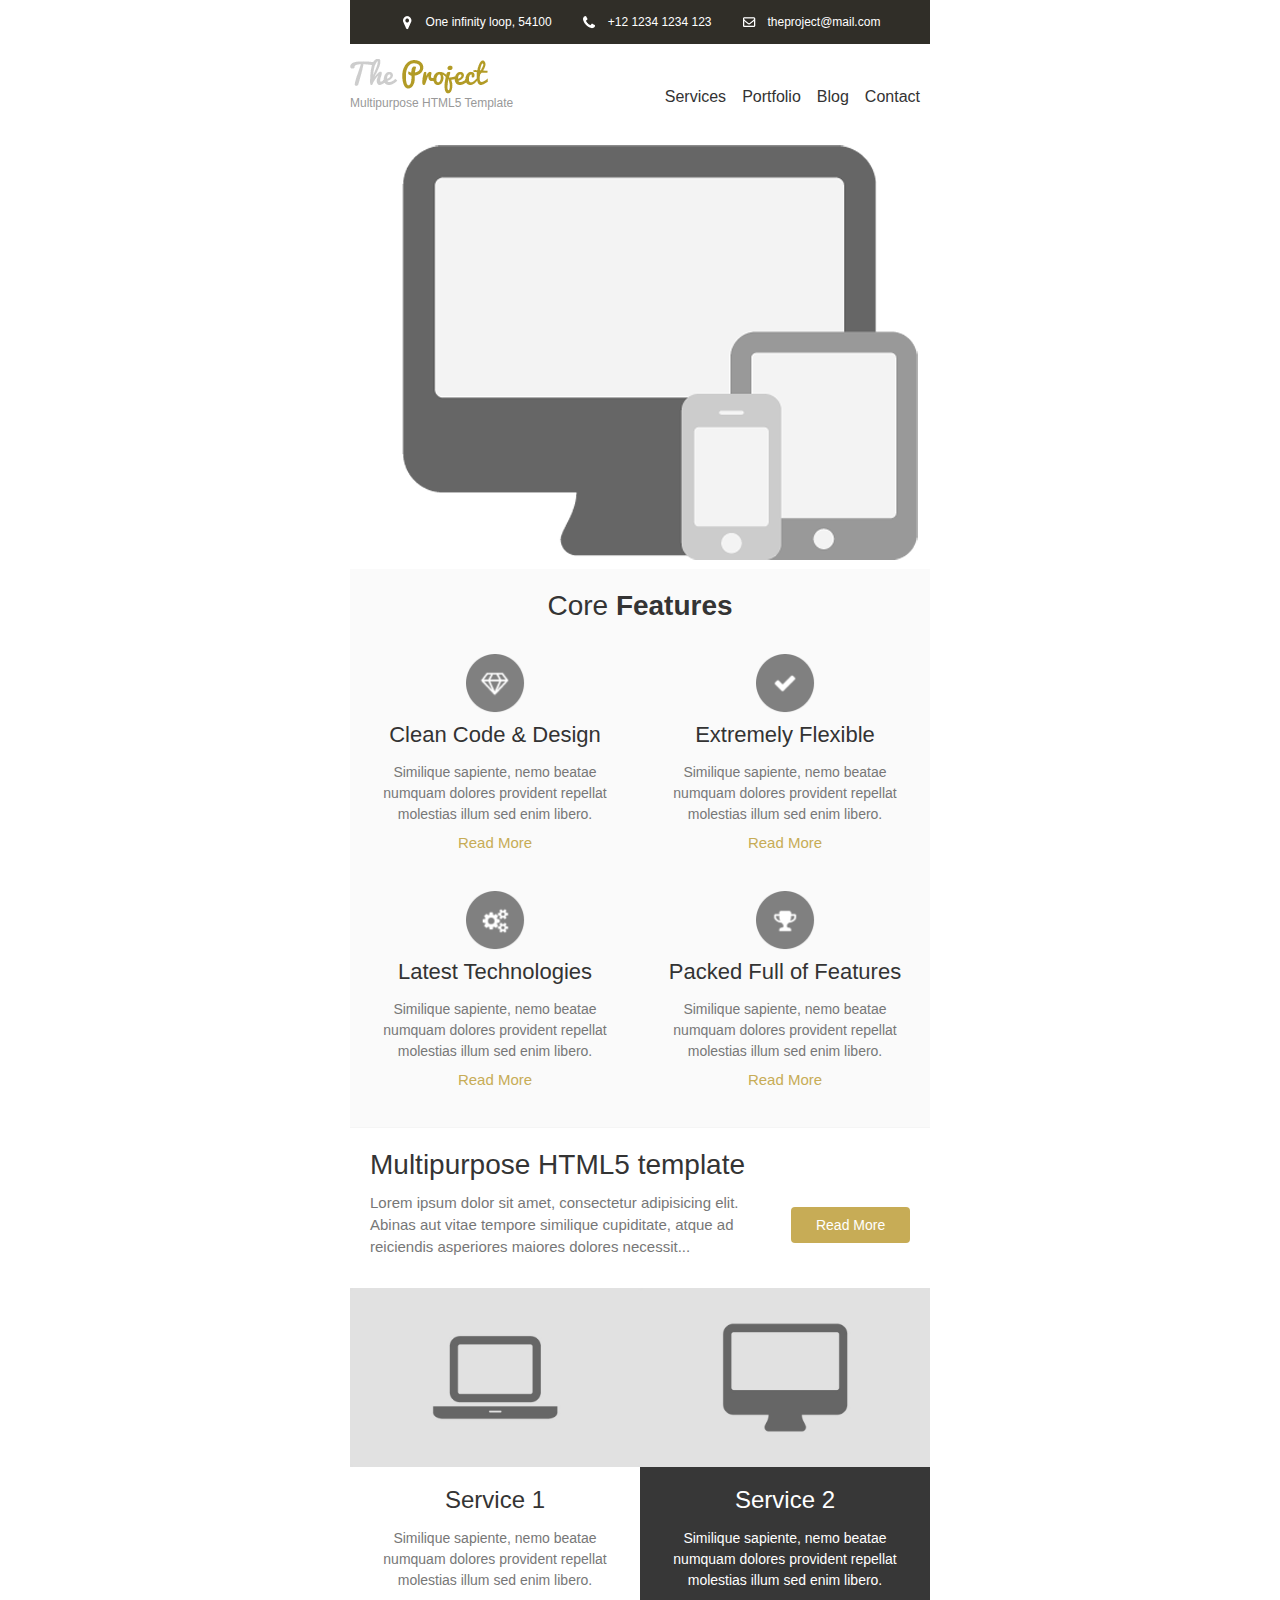
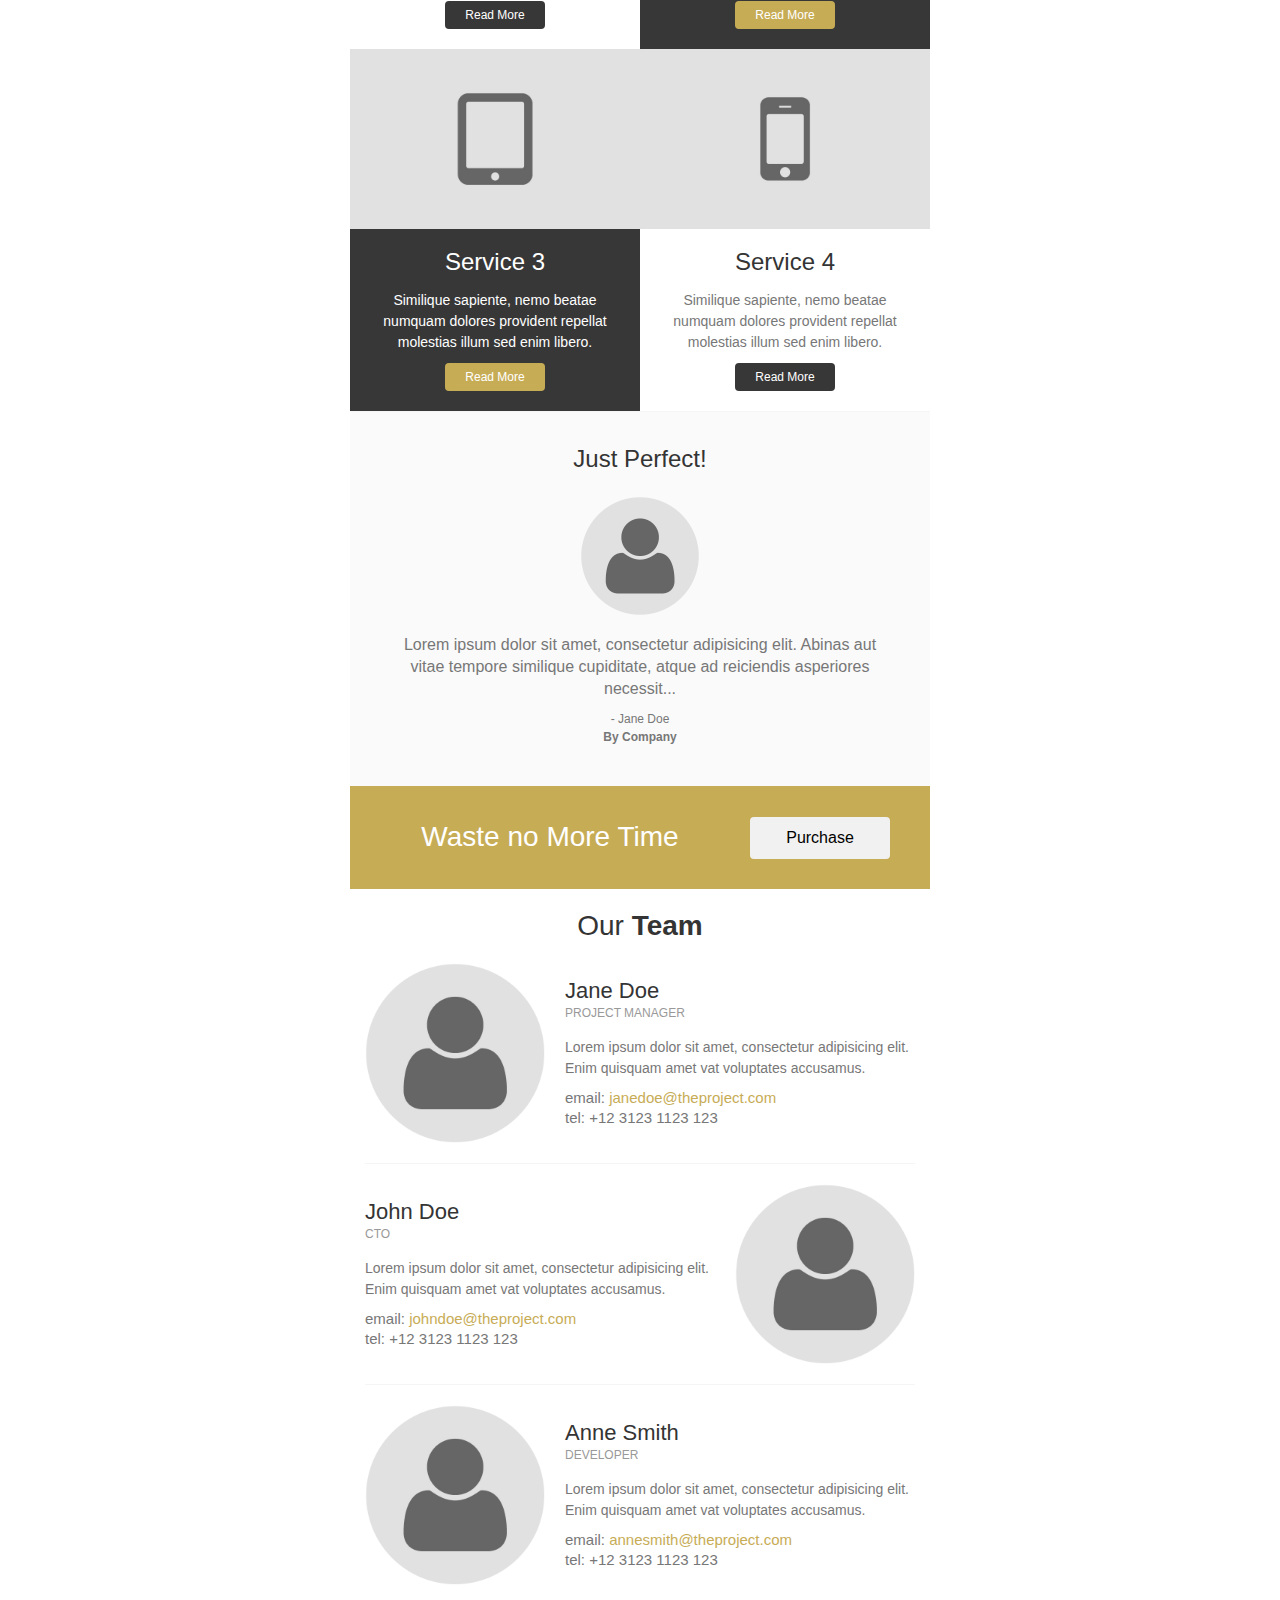
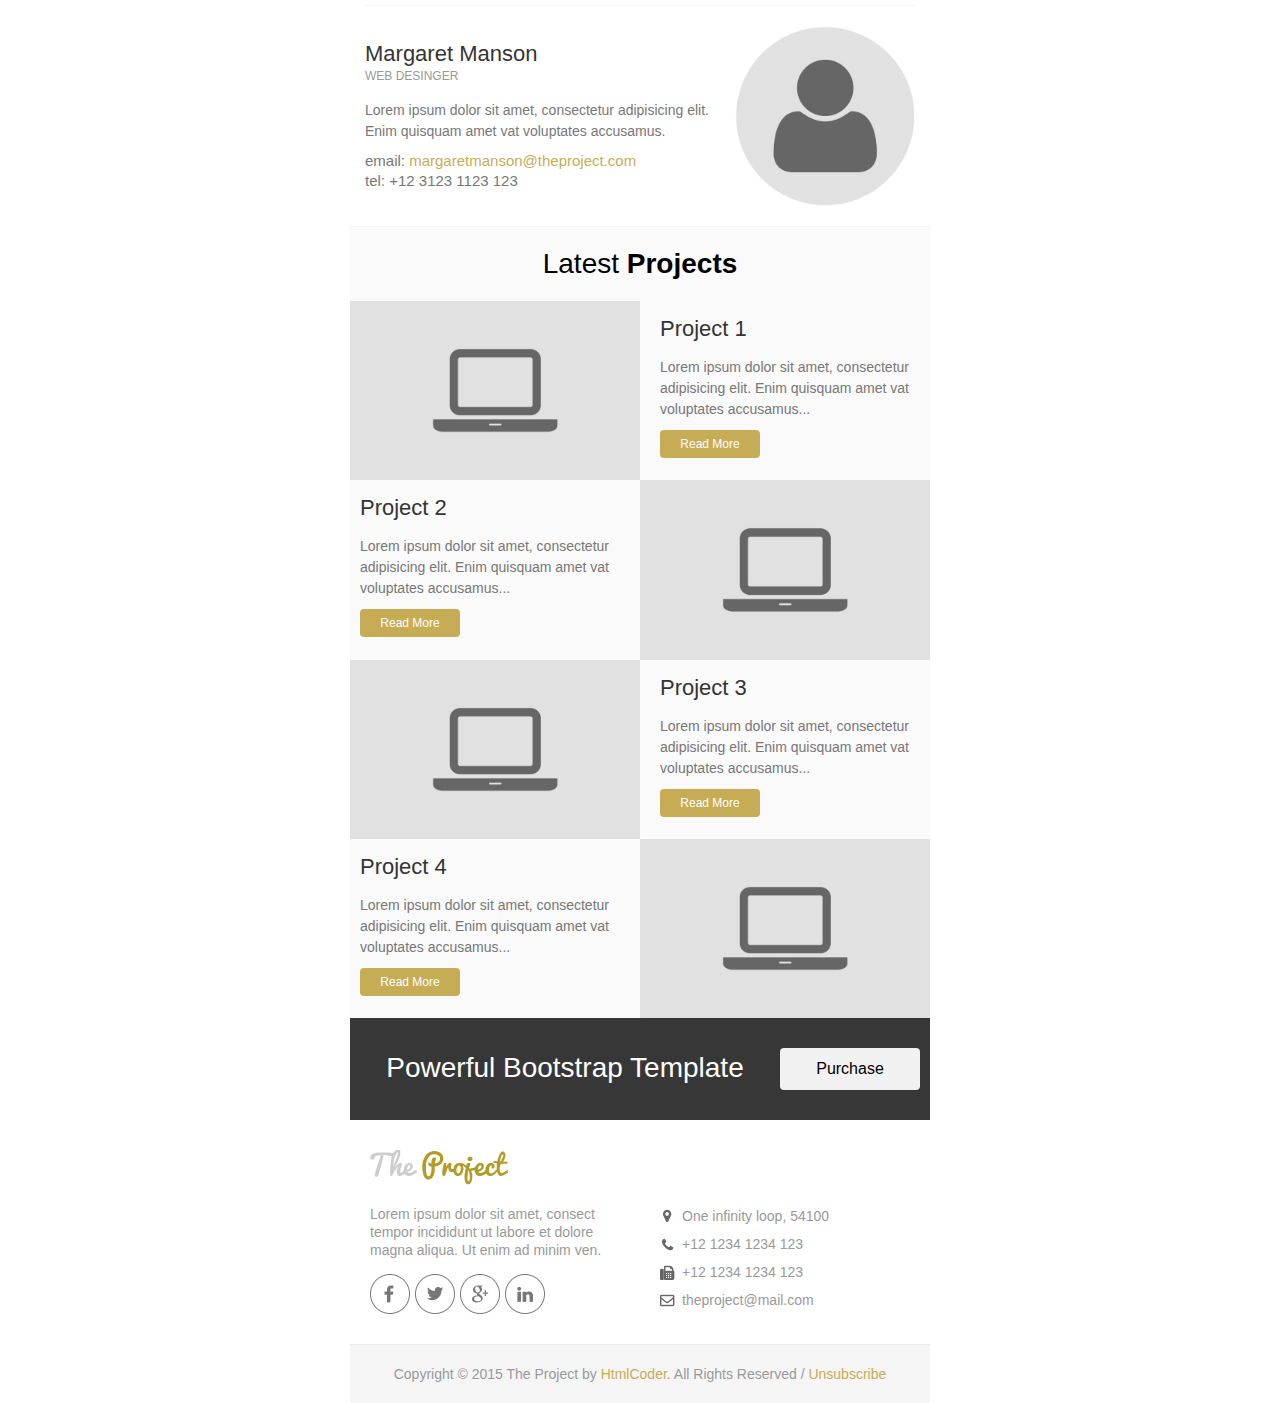
<file: email_templates/email_template_gold.html>
<!DOCTYPE html PUBLIC "-//W3C//DTD XHTML 1.0 Transitional//EN" "http://www.w3.org/TR/xhtml1/DTD/xhtml1-transitional.dtd">
<html xmlns="http://www.w3.org/1999/xhtml">
	<head>
		<meta http-equiv="Content-Type" content="text/html; charset=utf-8" />
		<title>The Project | Email Template</title>
	</head>
	<body style="margin: 0; padding: 0;">
		<table border="0" cellpadding="0" cellspacing="0" width="100%">
			<tr>
				<td>

					<!-- Header Top Start -->
					<table align="center" border="0" cellpadding="0" cellspacing="0" width="600" style="border-collapse: collapse;">
						<tr>
							<td>
								<table align="center" border="0" cellpadding="0" cellspacing="0" width="580" style="border-collapse: collapse;">
									<tr>
										<td align="left"  bgcolor="#302e28">
											<!-- Space -->
											<table width="100%" align="center" border="0" cellpadding="0" cellspacing="0" style="border-collapse: collapse;">
												<tr><td style="font-size: 0; line-height: 0;" height="10">&nbsp;</td></tr>
											</table>
											<table align="center">
												<tr>
													<td width="22">
														<img src="images/marker-icon-white.png" alt="location" />
													</td>
													<td style="color: #fff; font-size: 12px; line-height: 18px; font-weight: normal; font-family: helvetica, Arial, sans-serif;">One infinity loop, 54100</td>
													<td width="22"></td>
													<td width="22">
														<img src="images/phone-icon-white.png" alt="location" />
													</td>
													<td style="color: #fff; font-size: 12px; line-height: 18px; font-weight: normal; font-family: helvetica, Arial, sans-serif;">+12&nbsp;1234&nbsp;1234&nbsp;123</td>
													<td width="22"></td>
													<td width="22">
														<img src="images/mail-icon-white.png" alt="location" />
													</td>
													<td>
														<a style="color: #fff; font-size: 12px; line-height: 18px; font-weight: normal; font-family: helvetica, Arial, sans-serif; text-decoration:none;" href="mailto:theproject@mail.com">theproject@mail.com</a>
													</td>
												</tr>
											</table>
											<!-- Space -->
											<table width="100%" align="center" border="0" cellpadding="0" cellspacing="0" style="border-collapse: collapse;">
												<tr><td style="font-size: 0; line-height: 0;" height="10">&nbsp;</td></tr>
											</table>
										</td>
									</tr>
								</table>
							</td>
						</tr>
					</table>
					<!-- Header Top End -->

					<!-- Header Start -->
					<table align="center" border="0" cellpadding="0" cellspacing="0" width="600" style="border-collapse: collapse;">
						<tr>
							<td style="padding:15px 0 0 0;">
								<table align="center" border="0" cellpadding="0" cellspacing="0" width="580" style="border-collapse: collapse;">
									<tr>
										<td>
											<table align="left" border="0" cellpadding="0" cellspacing="0" width="200" style="border-collapse: collapse;">
												<!-- logo -->
												<tr>
													<td align="left">
														<a href="../html/index.html">
															<img src="images/logo_gold.png" alt="Company Logo" style="display: block;"/>
														</a>
													</td>
												</tr>
												<!-- company slogan -->
												<tr>
													<td width="100%" align="left" style="font-size: 12px; line-height: 18px; font-family:helvetica, Arial, sans-serif; color:#999999;">	
														Multipurpose HTML5 Template
													</td>
												</tr>									
												<!-- Space -->
												<tr><td style="font-size: 0; line-height: 0;" height="15">&nbsp;</td></tr>
											</table>
											<table align="left" border="0" cellpadding="0" cellspacing="0" width="370" style="border-collapse: collapse;">
												<tr>
													<td  height="75" style="text-align: right; vertical-align: middle;">
														<a href="#" style="font-family:helvetica, Arial, sans-serif; color: #333333; font-size: 16px; text-decoration: none;">Services</a> &nbsp;&nbsp;
														<a href="#" style="font-family:helvetica, Arial, sans-serif; color: #333333; font-size: 16px; text-decoration: none;">Portfolio</a> &nbsp;&nbsp;
														<a href="#" style="font-family:helvetica, Arial, sans-serif; color: #333333; font-size: 16px; text-decoration: none;">Blog</a> &nbsp;&nbsp;
														<a href="#" style="font-family:helvetica, Arial, sans-serif; color: #333333; font-size: 16px; text-decoration: none;">Contact</a>
													</td>
												</tr>
											</table>
										</td>
									</tr>
								</table>
							</td>
						</tr>
					</table>
					<!-- Header End -->

					<!-- Banner Start -->
					<table align="center" border="0" cellpadding="0" cellspacing="0" width="600" style="border-collapse: collapse;">
						<tr>
							<td>
								<table bgcolor="#fafafa" align="center" border="0" cellpadding="0" cellspacing="0" width="580" style="border-collapse: collapse;">
									<tr>
										<td>
											<table width="100%" align="center" border="0" cellpadding="0" cellspacing="0" style="border-collapse: collapse;">
												<tr>
													<td align="center" bgcolor="#ffffff" >
														<a href="#">
															<img src="images/banner.png" width="580" alt="Section one image" style="display: block;"/>
														</a>
													</td>
												</tr>
											</table>
										</td>
									</tr>
								</table>
							</td>
						</tr>
					</table>
					<!-- Banner End -->

					<!-- Section Start -->
					<table align="center" border="0" cellpadding="0" cellspacing="0" width="600" style="border-collapse: collapse;">
						<tr>
							<td>
								<table bgcolor="#fafafa" align="center" border="0" cellpadding="0" cellspacing="0" width="580" style="border-collapse: collapse;">
									<!-- Space -->
									<tr><td style="font-size: 0; line-height: 0;" height="20">&nbsp;</td></tr>
									<tr>
										<td width="100%" align="center" style="font-size: 28px; line-height: 34px; font-family:helvetica, Arial, sans-serif; color:#343434;">
											Core <strong>Features</strong>
										</td>
									</tr>
									<!-- Space -->
									<tr><td style="font-size: 0; line-height: 0;" height="10">&nbsp;</td></tr>
								</table>
								<!-- First Row -->
								<table bgcolor="#fafafa" align="center" border="0" cellpadding="0" cellspacing="0" width="580" style="border-collapse: collapse;">
									<tr>
										<td>
											<!-- first column -->
											<table align="left" bgcolor="#fafafa" border="0" cellpadding="0" cellspacing="0" width="290" style="border-collapse: collapse;">
												<tr>
													<td>
														<table width="100%" align="center" border="0" cellpadding="0" cellspacing="0" style="border-collapse: collapse;">
															<!-- Space -->
															<tr><td style="font-size: 0; line-height: 0;" height="20">&nbsp;</td></tr>
															<tr>
																<td align="center">
																	<a href="#">
																		<img src="images/feature-icon-1.png" width="60" alt="Feature" style="display: block;"/>
																	</a>
																</td>
															</tr>
														</table>
														<table width="250" align="center" border="0" cellpadding="0" cellspacing="0" style="border-collapse: collapse;">
															<!-- Space -->
															<tr><td style="font-size: 0; line-height: 0;" height="10">&nbsp;</td></tr>
															<tr>
																<td align="center">
																	<a href="#" style="font-family: helvetica, Arial, sans-serif; font-size: 22px; color: #333333; line-height: 24px; text-decoration: none;">Clean Code &amp; Design</a>
																</td>
															</tr>
															<!-- Space -->
															<tr><td style="font-size: 0; line-height: 0;" height="15">&nbsp;</td></tr>
															<tr>
																<td style="font-family: helvetica, Arial, sans-serif; font-size: 14px; color: #777777; line-height: 21px; text-align: center;">
																	Similique sapiente, nemo beatae numquam dolores provident repellat molestias illum sed enim libero.
																</td>
															</tr>
															<!-- Space -->
															<tr><td style="font-size: 0; line-height: 0;" height="10">&nbsp;</td></tr>
															<tr>
																<td>
																	<table width="100" align="center" border="0" cellpadding="0" cellspacing="0" style="border-collapse: collapse;">
																		<tr>
																			<td align="center">
																				<a href="#" style="color: #c7ac56; font-size: 15px; line-height: 15px; font-weight: normal; text-decoration: none; font-family: helvetica, Arial, sans-serif;">Read More</a>
																			</td>
																		</tr>
																	</table>
																</td>
															</tr>
															<!-- Space -->
															<tr><td style="font-size: 0; line-height: 0;" height="20">&nbsp;</td></tr>
														</table>
													</td>
												</tr>
											</table>
											<!-- second column -->
											<table align="left" bgcolor="#fafafa" border="0" cellpadding="0" cellspacing="0" width="290" style="border-collapse: collapse;">
												<tr>
													<td>
														<table width="100%" align="center" border="0" cellpadding="0" cellspacing="0" style="border-collapse: collapse;">
															<!-- Space -->
															<tr><td style="font-size: 0; line-height: 0;" height="20">&nbsp;</td></tr>
															<tr>
																<td align="center">
																	<a href="#">
																		<img src="images/feature-icon-2.png" width="60" alt="Feature" style="display: block;"/>
																	</a>
																</td>
															</tr>
														</table>
														<table width="250" align="center" border="0" cellpadding="0" cellspacing="0" style="border-collapse: collapse;">
															<!-- Space -->
															<tr><td style="font-size: 0; line-height: 0;" height="10">&nbsp;</td></tr>
															<tr>
																<td align="center">
																	<a href="#" style="font-family: helvetica, Arial, sans-serif; font-size: 22px; color: #333333; line-height: 24px; text-decoration: none;">Extremely Flexible</a>
																</td>
															</tr>
															<!-- Space -->
															<tr><td style="font-size: 0; line-height: 0;" height="15">&nbsp;</td></tr>
															<tr>
																<td style="font-family: helvetica, Arial, sans-serif; font-size: 14px; color: #777777; line-height: 21px; text-align: center;">
																	Similique sapiente, nemo beatae numquam dolores provident repellat molestias illum sed enim libero.
																</td>
															</tr>
															<!-- Space -->
															<tr><td style="font-size: 0; line-height: 0;" height="10">&nbsp;</td></tr>
															<tr>
																<td>
																	<table width="100" align="center" border="0" cellpadding="0" cellspacing="0" style="border-collapse: collapse;">
																		<tr>
																			<td align="center">
																				<a href="#" style="color: #c7ac56; font-size: 15px; line-height: 15px; font-weight: normal; text-decoration: none; font-family: helvetica, Arial, sans-serif;">Read More</a>
																			</td>
																		</tr>
																	</table>
																</td>
															</tr>
															<!-- Space -->
															<tr><td style="font-size: 0; line-height: 0;" height="20">&nbsp;</td></tr>
														</table>
													</td>
												</tr>
											</table>
										</td>
									</tr>
								</table>
								<!-- Second Row -->
								<table bgcolor="#fafafa" align="center" border="0" cellpadding="0" cellspacing="0" width="580" style="border-collapse: collapse;">
									<tr>
										<td>
											<!-- first column -->
											<table align="left" bgcolor="#fafafa" border="0" cellpadding="0" cellspacing="0" width="290" style="border-collapse: collapse;">
												<tr>
													<td>
														<table width="100%" align="center" border="0" cellpadding="0" cellspacing="0" style="border-collapse: collapse;">
															<!-- Space -->
															<tr><td style="font-size: 0; line-height: 0;" height="20">&nbsp;</td></tr>
															<tr>
																<td align="center">
																	<a href="#">
																		<img src="images/feature-icon-3.png" width="60" alt="Feature" style="display: block;"/>
																	</a>
																</td>
															</tr>
														</table>
														<table width="250" align="center" border="0" cellpadding="0" cellspacing="0" style="border-collapse: collapse;">
															<!-- Space -->
															<tr><td style="font-size: 0; line-height: 0;" height="10">&nbsp;</td></tr>
															<tr>
																<td align="center">
																	<a href="#" style="font-family: helvetica, Arial, sans-serif; font-size: 22px; color: #333333; line-height: 24px; text-decoration: none;">Latest Technologies</a>
																</td>
															</tr>
															<!-- Space -->
															<tr><td style="font-size: 0; line-height: 0;" height="15">&nbsp;</td></tr>
															<tr>
																<td style="font-family: helvetica, Arial, sans-serif; font-size: 14px; color: #777777; line-height: 21px; text-align: center;">
																	Similique sapiente, nemo beatae numquam dolores provident repellat molestias illum sed enim libero.
																</td>
															</tr>
															<!-- Space -->
															<tr><td style="font-size: 0; line-height: 0;" height="10">&nbsp;</td></tr>
															<tr>
																<td>
																	<table width="100" align="center" border="0" cellpadding="0" cellspacing="0" style="border-collapse: collapse;">
																		<tr>
																			<td align="center">
																				<a href="#" style="color: #c7ac56; font-size: 15px; line-height: 15px; font-weight: normal; text-decoration: none; font-family: helvetica, Arial, sans-serif;">Read More</a>
																			</td>
																		</tr>
																	</table>
																</td>
															</tr>
															<!-- Space -->
															<tr><td style="font-size: 0; line-height: 0;" height="40">&nbsp;</td></tr>
														</table>
													</td>
												</tr>
											</table>
											<!-- second column -->
											<table align="left" bgcolor="#fafafa" border="0" cellpadding="0" cellspacing="0" width="290" style="border-collapse: collapse;">
												<tr>
													<td>
														<table width="100%" align="center" border="0" cellpadding="0" cellspacing="0" style="border-collapse: collapse;">
															<!-- Space -->
															<tr><td style="font-size: 0; line-height: 0;" height="20">&nbsp;</td></tr>
															<tr>
																<td align="center">
																	<a href="#">
																		<img src="images/feature-icon-4.png" width="60" alt="Feature" style="display: block;"/>
																	</a>
																</td>
															</tr>
														</table>
														<table width="250" align="center" border="0" cellpadding="0" cellspacing="0" style="border-collapse: collapse;">
															<!-- Space -->
															<tr><td style="font-size: 0; line-height: 0;" height="10">&nbsp;</td></tr>
															<tr>
																<td align="center">
																	<a href="#" style="font-family: helvetica, Arial, sans-serif; font-size: 22px; color: #333333; line-height: 24px; text-decoration: none;">Packed Full of Features</a>
																</td>
															</tr>
															<!-- Space -->
															<tr><td style="font-size: 0; line-height: 0;" height="15">&nbsp;</td></tr>
															<tr>
																<td style="font-family: helvetica, Arial, sans-serif; font-size: 14px; color: #777777; line-height: 21px; text-align: center;">
																	Similique sapiente, nemo beatae numquam dolores provident repellat molestias illum sed enim libero.
																</td>
															</tr>
															<!-- Space -->
															<tr><td style="font-size: 0; line-height: 0;" height="10">&nbsp;</td></tr>
															<tr>
																<td>
																	<table width="100" align="center" border="0" cellpadding="0" cellspacing="0" style="border-collapse: collapse;">
																		<tr>
																			<td align="center">
																				<a href="#" style="color: #c7ac56; font-size: 15px; line-height: 15px; font-weight: normal; text-decoration: none; font-family: helvetica, Arial, sans-serif;">Read More</a>
																			</td>
																		</tr>
																	</table>
																</td>
															</tr>
															<!-- Space -->
															<tr><td style="font-size: 0; line-height: 0;" height="40">&nbsp;</td></tr>
														</table>
													</td>
												</tr>
											</table>
										</td>
									</tr>
									<!-- Border -->
									<tr><td bgcolor="#f5f5f5" style="font-size: 0; line-height: 0;" height="1">&nbsp;</td></tr>
								</table>
							</td>
						</tr>
					</table>
					<!-- Section End -->

					<!-- Banner Start -->
					<table align="center" border="0" cellpadding="0" cellspacing="0" width="600" style="border-collapse: collapse;">
						<tr>
							<td>
								<table align="center" border="0" cellpadding="0" cellspacing="0" width="580" style="border-collapse: collapse;">
									<tr>
										<td>
											<table width="100%" align="center" border="0" cellpadding="0" cellspacing="0" style="border-collapse: collapse;">
												<tr>
													<td>
														<!-- Space -->
														<table width="100%" align="center" border="0" cellpadding="0" cellspacing="0" style="border-collapse: collapse;">
															<tr><td style="font-size: 0; line-height: 0;" height="20">&nbsp;</td></tr>
														</table>
														<table align="center" border="0" cellpadding="0" cellspacing="0" width="540" style="border-collapse: collapse;">
															<tr>
																<td>
																	<table align="left" border="0" cellpadding="0" cellspacing="0" width="100%" style="border-collapse: collapse;">
																		<tr>
																			<td width="100%" align="left" style="font-size: 28px; line-height: 34px; font-family:helvetica, Arial, sans-serif; color:#343434;">
																				Multipurpose HTML5 template
																			</td>
																		</tr>
																	</table>
																	<table align="left" border="0" cellpadding="0" cellspacing="0" width="75%" style="border-collapse: collapse;">
																		<!-- Space -->
																		<tr><td style="font-size: 0; line-height: 0;" height="10">&nbsp;</td></tr>
																		<tr>
																			<td width="100%" align="left" style="font-size: 15px; line-height: 22px; font-family:helvetica, Arial, sans-serif; color:#777777;">
																				Lorem ipsum dolor sit amet, consectetur adipisicing elit. Abinas aut vitae tempore similique cupiditate, atque ad reiciendis asperiores maiores dolores necessit...
																			</td>
																		</tr>
																	</table>
																	<table align="right" border="0" cellpadding="0" cellspacing="0" width="22%" style="border-collapse: collapse;">
																		<!-- Space -->
																		<tr><td style="font-size: 0; line-height: 0;" height="25">&nbsp;</td></tr>
																		<tr>
																			<td width="100%" align="center" style="padding:10px 12px 10px 12px; text-align: center;border-radius:4px;" bgcolor="#c7ac56">
																				<a href="#" style="color: #fff; font-size: 14px; font-weight: normal; text-decoration: none; font-family: helvetica, Arial, sans-serif;">Read More</a>
																			</td>
																		</tr>
																	</table>
																</td>
															</tr>
														</table>
														<!-- Space -->
														<table width="100%" align="center" border="0" cellpadding="0" cellspacing="0" style="border-collapse: collapse;">
															<tr><td style="font-size: 0; line-height: 0;" height="30">&nbsp;</td></tr>				
														</table>
													</td>
												</tr>
											</table>
										</td>
									</tr>
								</table>
							</td>
						</tr>
					</table>
					<!-- Banner End -->

					<!-- Section Start -->
					<table align="center" border="0" cellpadding="0" cellspacing="0" width="600" style="border-collapse: collapse;">
						<tr>
							<td>
								<!-- First Row -->
								<table bgcolor="#fafafa" align="center" border="0" cellpadding="0" cellspacing="0" width="580" style="border-collapse: collapse;">
									<tr>
										<td>
											<!-- first column -->
											<table align="left" bgcolor="#ffffff" border="0" cellpadding="0" cellspacing="0" width="290" style="border-collapse: collapse;">
												<tr>
													<td>
														<table width="100%" align="center" border="0" cellpadding="0" cellspacing="0" style="border-collapse: collapse;">
															<tr>
																<td>
																	<a href="#">
																		<img src="images/service-1.jpg" width="290" alt="Service 1" style="display: block;"/>
																	</a>
																</td>
															</tr>
														</table>
														<table width="250" align="center" border="0" cellpadding="0" cellspacing="0" style="border-collapse: collapse;">
															<!-- Space -->
															<tr><td style="font-size: 0; line-height: 0;" height="20">&nbsp;</td></tr>
															<tr>
																<td align="center">
																	<a href="#" style="font-family: helvetica, Arial, sans-serif; font-size: 24px; color: #343434; line-height: 26px; text-decoration: none;">Service 1</a>
																</td>
															</tr>
															<!-- Space -->
															<tr><td style="font-size: 0; line-height: 0;" height="15">&nbsp;</td></tr>
															<tr>
																<td style="font-family: helvetica, Arial, sans-serif; font-size: 14px; color: #777777; line-height: 21px; text-align: center;">
																	Similique sapiente, nemo beatae numquam dolores provident repellat molestias illum sed enim libero.
																</td>
															</tr>
															<!-- Space -->
															<tr><td style="font-size: 0; line-height: 0;" height="10">&nbsp;</td></tr>
															<tr>
																<td>
																	<table width="100" align="center" border="0" cellpadding="0" cellspacing="0" style="border-collapse: collapse;">
																		<tr>
																			<td align="center" style="padding:8px 5px 8px 5px;border-radius:4px;" bgcolor="#373737">
																				<a href="#" style="color: #fff; font-size: 12px; line-height: 12px; font-weight: normal; text-decoration: none; font-family: helvetica, Arial, sans-serif;">Read More</a>
																			</td>
																		</tr>
																	</table>
																</td>
															</tr>
															<!-- Space -->
															<tr><td style="font-size: 0; line-height: 0;" height="20">&nbsp;</td></tr>
														</table>
													</td>
												</tr>
											</table>
											<!-- second column -->
											<table align="left" bgcolor="#373737" border="0" cellpadding="0" cellspacing="0" width="290" style="border-collapse: collapse;">
												<tr>
													<td>
														<table width="100%" align="center" border="0" cellpadding="0" cellspacing="0" style="border-collapse: collapse;">
															<tr>
																<td>
																	<a href="#">
																		<img src="images/service-2.jpg" width="290" alt="Service 2" style="display: block;"/>
																	</a>
																</td>
															</tr>
														</table>
														<table width="250" align="center" border="0" cellpadding="0" cellspacing="0" style="border-collapse: collapse;">
															<!-- Space -->
															<tr><td style="font-size: 0; line-height: 0;" height="20">&nbsp;</td></tr>
															<tr>
																<td align="center">
																	<a href="#" style="font-family: helvetica, Arial, sans-serif; font-size: 24px; color: #ffffff; line-height: 26px; text-decoration: none;">Service 2</a>
																</td>
															</tr>
															<!-- Space -->
															<tr><td style="font-size: 0; line-height: 0;" height="15">&nbsp;</td></tr>
															<tr>
																<td style="font-family: helvetica, Arial, sans-serif; font-size: 14px; color: #ffffff; line-height: 21px; text-align: center;">
																	Similique sapiente, nemo beatae numquam dolores provident repellat molestias illum sed enim libero.
																</td>
															</tr>
															<!-- Space -->
															<tr><td style="font-size: 0; line-height: 0;" height="10">&nbsp;</td></tr>
															<tr>
																<td>
																	<table width="100" align="center" border="0" cellpadding="0" cellspacing="0" style="border-collapse: collapse;">
																		<tr>
																			<td align="center" style="padding:8px 5px 8px 5px;border-radius:4px;" bgcolor="#c7ac56">
																				<a href="#" style="color: #fff; font-size: 12px; line-height: 12px; font-weight: normal; text-decoration: none; font-family: helvetica, Arial, sans-serif;">Read More</a>
																			</td>
																		</tr>
																	</table>
																</td>
															</tr>
															<!-- Space -->
															<tr><td style="font-size: 0; line-height: 0;" height="20">&nbsp;</td></tr>
														</table>
													</td>
												</tr>
											</table>
										</td>
									</tr>
								</table>
								<!-- Second Row -->
								<table bgcolor="#fafafa" align="center" border="0" cellpadding="0" cellspacing="0" width="580" style="border-collapse: collapse;">
									<tr>
										<td>
											<!-- first column -->
											<table align="left" bgcolor="#373737" border="0" cellpadding="0" cellspacing="0" width="290" style="border-collapse: collapse;">
												<tr>
													<td>
														<table width="100%" align="center" border="0" cellpadding="0" cellspacing="0" style="border-collapse: collapse;">
															<tr>
																<td>
																	<a href="#">
																		<img src="images/service-3.jpg" width="290" alt="Service 3" style="display: block;"/>
																	</a>
																</td>
															</tr>
														</table>
														<table width="250" align="center" border="0" cellpadding="0" cellspacing="0" style="border-collapse: collapse;">
															<!-- Space -->
															<tr><td style="font-size: 0; line-height: 0;" height="20">&nbsp;</td></tr>
															<tr>
																<td align="center">
																	<a href="#" style="font-family: helvetica, Arial, sans-serif; font-size: 24px; color: #ffffff; line-height: 26px; text-decoration: none;">Service 3</a>
																</td>
															</tr>
															<!-- Space -->
															<tr><td style="font-size: 0; line-height: 0;" height="15">&nbsp;</td></tr>
															<tr>
																<td style="font-family: helvetica, Arial, sans-serif; font-size: 14px; color: #ffffff; line-height: 21px; text-align: center;">
																	Similique sapiente, nemo beatae numquam dolores provident repellat molestias illum sed enim libero.
																</td>
															</tr>
															<!-- Space -->
															<tr><td style="font-size: 0; line-height: 0;" height="10">&nbsp;</td></tr>
															<tr>
																<td>
																	<table width="100" align="center" border="0" cellpadding="0" cellspacing="0" style="border-collapse: collapse;">
																		<tr>
																			<td align="center" style="padding:8px 5px 8px 5px;border-radius:4px;" bgcolor="#c7ac56">
																				<a href="#" style="color: #fff; font-size: 12px; line-height: 12px; font-weight: normal; text-decoration: none; font-family: helvetica, Arial, sans-serif;">Read More</a>
																			</td>
																		</tr>
																	</table>
																</td>
															</tr>
															<!-- Space -->
															<tr><td style="font-size: 0; line-height: 0;" height="20">&nbsp;</td></tr>
														</table>
													</td>
												</tr>
											</table>
											<!-- second column -->
											<table align="left" bgcolor="#ffffff" border="0" cellpadding="0" cellspacing="0" width="290" style="border-collapse: collapse;">
												<tr>
													<td>
														<table width="100%" align="center" border="0" cellpadding="0" cellspacing="0" style="border-collapse: collapse;">
															<tr>
																<td>
																	<a href="#">
																		<img src="images/service-4.jpg" width="290" alt="Service 4" style="display: block;"/>
																	</a>
																</td>
															</tr>
														</table>
														<table width="250" align="center" border="0" cellpadding="0" cellspacing="0" style="border-collapse: collapse;">
															<!-- Space -->
															<tr><td style="font-size: 0; line-height: 0;" height="20">&nbsp;</td></tr>
															<tr>
																<td align="center">
																	<a href="#" style="font-family: helvetica, Arial, sans-serif; font-size: 24px; color: #343434; line-height: 26px; text-decoration: none;">Service 4</a>
																</td>
															</tr>
															<!-- Space -->
															<tr><td style="font-size: 0; line-height: 0;" height="15">&nbsp;</td></tr>
															<tr>
																<td style="font-family: helvetica, Arial, sans-serif; font-size: 14px; color: #777777; line-height: 21px; text-align: center;">
																	Similique sapiente, nemo beatae numquam dolores provident repellat molestias illum sed enim libero.
																</td>
															</tr>
															<!-- Space -->
															<tr><td style="font-size: 0; line-height: 0;" height="10">&nbsp;</td></tr>
															<tr>
																<td>
																	<table width="100" align="center" border="0" cellpadding="0" cellspacing="0" style="border-collapse: collapse;">
																		<tr>
																			<td align="center" style="padding:8px 5px 8px 5px;border-radius:4px;" bgcolor="#373737">
																				<a href="#" style="color: #fff; font-size: 12px; line-height: 12px; font-weight: normal; text-decoration: none; font-family: helvetica, Arial, sans-serif;">Read More</a>
																			</td>
																		</tr>
																	</table>
																</td>
															</tr>
															<!-- Space -->
															<tr><td style="font-size: 0; line-height: 0;" height="20">&nbsp;</td></tr>
														</table>
													</td>
												</tr>
											</table>
										</td>
									</tr>
								</table>
							</td>
						</tr>
					</table>
					<!-- Section End -->

					<!-- Section Start -->
					<table align="center" border="0" cellpadding="0" cellspacing="0" width="600" style="border-collapse: collapse;">
						<tr>
							<td>
								<table bgcolor="#fafafa" align="center" border="0" cellpadding="0" cellspacing="0" width="580" style="border-collapse: collapse;">
									<tr>
										<td>
											<table align="center" border="0" cellpadding="0" width="100%" cellspacing="0" style="border-collapse: collapse;">
												<!-- Border -->
												<tr><td bgcolor="#f5f5f5" style="font-size: 0; line-height: 0;" height="1">&nbsp;</td></tr>
												<!-- Space -->
												<tr><td style="font-size: 0; line-height: 0;" height="30">&nbsp;</td></tr>
											</table>
											<table align="center" border="0" cellpadding="0" width="480" cellspacing="0" style="border-collapse: collapse;">
												<tr>
													<td>
														<table align="center" border="0" cellpadding="0" cellspacing="0" width="100%" style="border-collapse: collapse;">
															<tr>
																<td width="100%" align="left" style="font-size: 24px; line-height: 34px; font-family:helvetica, Arial, sans-serif; color:#343434; text-align: center;">
																	Just Perfect!
																</td>
															</tr>
															<!-- Space -->
															<tr><td style="font-size: 0; line-height: 0;" height="20">&nbsp;</td></tr>
														</table>
														<table align="center" border="0" cellpadding="0" cellspacing="0" width="100%" style="border-collapse: collapse;">
															<tr>
																<td align="center">
																	<img src="images/testimonial.png" width="120" alt="Testimonial Image" style="display: block;"/>
																</td>
															</tr>
														</table>
														<table align="left" border="0" cellpadding="0" cellspacing="0" width="3%" style="border-collapse: collapse;">
															<tr>
																<td>
																	&nbsp;
																</td>
															</tr>
														</table>
														<table align="center" border="0" cellpadding="0" cellspacing="0" width="100%" style="border-collapse: collapse;">
															<tr>
																<td width="100%" align="left" style="font-size: 16px; line-height: 22px; font-family:helvetica, Arial, sans-serif; color:#777777; text-align: center;">
																	Lorem ipsum dolor sit amet, consectetur adipisicing elit. Abinas aut vitae tempore similique cupiditate, atque ad reiciendis asperiores necessit...
																</td>
															</tr>
															<!-- Space -->
															<tr><td style="font-size: 0; line-height: 0;" height="10">&nbsp;</td></tr>
															<tr>
																<td width="100%" align="left" style="font-size: 12px; line-height: 18px; font-family:helvetica, Arial, sans-serif; color:#777777; text-align: center;">
																	- Jane Doe
																</td>
															</tr>
															<tr>
																<td width="100%" align="left" style="font-size: 12px; line-height: 18px; font-family:helvetica, Arial, sans-serif; color:#777777; font-weight:bold; text-align: center;">
																	By Company
																</td>
															</tr>
														</table>
													</td>
												</tr>
											</table>
											<!-- Space -->
											<table align="center" border="0" cellpadding="0" width="100%" cellspacing="0" style="border-collapse: collapse;">
												<tr><td style="font-size: 0; line-height: 0;" height="40">&nbsp;</td></tr>
											</table>	
										</td>
									</tr>
								</table>
							</td>
						</tr>

					</table>
					<!-- Section End -->

					<!-- Section Start -->
					<table align="center" border="0" cellpadding="0" cellspacing="0" width="600" style="border-collapse: collapse;">
						<tr>
							<td>
								<table align="center" bgcolor="#c7ac56" border="0" cellpadding="0" cellspacing="0" width="580" style="border-collapse: collapse;">
									<tr>
										<td>
											<table width="100%" align="center" border="0" cellpadding="0" cellspacing="0" style="border-collapse: collapse;">
												<!-- Border -->
												<tr><td bgcolor="#c7ac56" style="font-size: 0; line-height: 0;" height="1">&nbsp;</td></tr>
												<!-- Space -->
												<tr><td style="font-size: 0; line-height: 0;" height="30">&nbsp;</td></tr>
											</table>
											<table width="100%" align="center" border="0" cellpadding="0" cellspacing="0" style="border-collapse: collapse;">
												<tr>
													<td>
														<table align="left" border="0" cellpadding="0" cellspacing="0" width="400" style="border-collapse: collapse;">
															<!-- Space -->
															<tr><td style="font-size: 0; line-height: 0;" height="3">&nbsp;</td></tr>
															<tr>
																<td width="100%" align="center" style="font-size: 28px; line-height: 34px; font-family:helvetica, Arial, sans-serif; color:#ffffff;">
																	Waste no More Time
																</td>
															</tr>
														</table>
														<table align="left" border="0" cellpadding="0" cellspacing="0" width="140" style="border-collapse: collapse;">
															<!-- Space -->
															<tr><td style="font-size: 0; line-height: 0;" height="0">&nbsp;</td></tr>
															<tr>
																<td width="100%" align="center" style="padding:12px 12px 12px 12px; text-align: center;border-radius:4px;" bgcolor="#f1f1f1">
																	<a href="#" style="color: #000000; font-size: 16px; font-weight: normal; text-decoration: none; font-family: helvetica, Arial, sans-serif;">Purchase</a>
																</td>
															</tr>
														</table>
													</td>
												</tr>
											</table>
											<table width="100%" align="center" border="0" cellpadding="0" cellspacing="0" style="border-collapse: collapse;">
												<!-- Space -->
												<tr><td style="font-size: 0; line-height: 0;" height="30">&nbsp;</td></tr>
											</table>
										</td>
									</tr>
								</table>
							</td>
						</tr>

					</table>
					<!-- Section End -->

					<!-- Section Start -->
					<table align="center" border="0" cellpadding="0" cellspacing="0" width="600" style="border-collapse: collapse;">
						<tr>
							<td>
								<table bgcolor="#ffffff" width="580" align="center" border="0" cellpadding="0" cellspacing="0" style="border-collapse: collapse;">
									<tr>
										<td>
											<table align="center" border="0" cellpadding="0" cellspacing="0" width="550" style="border-collapse: collapse;">
												<!-- Space -->
												<tr><td style="font-size: 0; line-height: 0;" height="20">&nbsp;</td></tr>
												<tr>
													<td width="100%" align="center" style="font-size: 28px; line-height: 34px; font-family:helvetica, Arial, sans-serif; color:#343434;">
														Our <strong>Team</strong>
													</td>
												</tr>
												<!-- Space -->
												<tr><td style="font-size: 0; line-height: 0;" height="20">&nbsp;</td></tr>
											</table>
											<!-- First Row -->
											<table align="center" border="0" cellpadding="0" cellspacing="0" width="550" style="border-collapse: collapse;">
												<tr>
													<td>
														<table align="left" border="0" cellpadding="0" width="180" cellspacing="0" style="border-collapse: collapse;">
															<tr>
																<td>
																	<a href="#">
																		<img src="images/team-member-1.png" width="180" alt="Team Member 1" style="display: block;"/>
																	</a>
																</td>
															</tr>
														</table>
														<!-- Grid Gutter 20px -->
														<table align="left" border="0" cellpadding="0" width="20" cellspacing="0" style="border-collapse: collapse;">
															<tr>
																<td>&nbsp;</td>
															</tr>
														</table>
														<table align="left" border="0" cellpadding="0" width="350" cellspacing="0" style="border-collapse: collapse;">
															<!-- Space -->
															<tr><td style="font-size: 0; line-height: 0;" height="15">&nbsp;</td></tr>
															<tr>
																<td>
																	<a style="text-decoration:none; font-family: helvetica, Arial, sans-serif; font-size: 22px; color: #343434; line-height: 26px;" href="#">Jane Doe</a>
																</td>
															</tr>
															<tr>
																<td style="text-decoration:none; font-family: helvetica, Arial, sans-serif; font-size: 12px; color: #999999; line-height: 18px;">
																	PROJECT MANAGER
																</td>
															</tr>
															<!-- Space -->
															<tr><td style="font-size: 0; line-height: 0;" height="15">&nbsp;</td></tr>
															<tr>
																<td style="font-family: helvetica, Arial, sans-serif; font-size: 14px; color: #777777; line-height: 21px;">
																	Lorem ipsum dolor sit amet, consectetur adipisicing elit. Enim quisquam amet vat voluptates accusamus.
																</td>
															</tr>
															<!-- Space -->
															<tr><td style="font-size: 0; line-height: 0;" height="10">&nbsp;</td></tr>
															<tr>
																<td>
																	<table width="80" align="left" border="0" cellpadding="0" cellspacing="0" style="border-collapse: collapse;">
																		<tr>
																			<td style="color: #777777;font-family: helvetica, Arial, sans-serif; font-size:15px;">
																				email:&nbsp;<a style="font-family: helvetica, Arial, sans-serif; font-size: 15px;text-decoration:none; line-height: 14px; color: #c7ac56;" href="mailto:janedoe@theproject.com">janedoe@theproject.com</a>
																			</td>
																		</tr>
																		<!-- Space -->
																		<tr><td style="font-size: 0; line-height: 0;" height="5">&nbsp;</td></tr>
																		<tr>
																			<td style="font-family: helvetica, Arial, sans-serif; font-size: 15px; line-height: 14px; color: #777777;">
																				tel:&nbsp;+12&nbsp;3123&nbsp;1123&nbsp;123
																			</td>
																		</tr>
																	</table>
																</td>
															</tr>
														</table>
													</td>
												</tr>
											</table>
											<!-- Space -->
											<table width="550" align="center" border="0" cellpadding="0" cellspacing="0" style="border-collapse: collapse;">
												<tr><td style="font-size: 0; line-height: 0;" height="20">&nbsp;</td></tr>
												<tr><td style="font-size: 0; line-height: 0;" bgcolor="#f5f5f5" height="1">&nbsp;</td></tr>
												<tr><td style="font-size: 0; line-height: 0;" height="20">&nbsp;</td></tr>
											</table>
											<!-- Second Row -->
											<table align="center" border="0" cellpadding="0" cellspacing="0" width="550" style="border-collapse: collapse;">
												<tr>
													<td>
														<table align="left" border="0" cellpadding="0" width="350" cellspacing="0" style="border-collapse: collapse;">
															<!-- Space -->
															<tr><td style="font-size: 0; line-height: 0;" height="15">&nbsp;</td></tr>
															<tr>
																<td>
																	<a style="text-decoration:none; font-family: helvetica, Arial, sans-serif; font-size: 22px; color: #343434; line-height: 26px;" href="#">John Doe</a>
																</td>
															</tr>
															<tr>
																<td style="text-decoration:none; font-family: helvetica, Arial, sans-serif; font-size: 12px; color: #999999; line-height: 18px;">
																	CTO
																</td>
															</tr>
															<!-- Space -->
															<tr><td style="font-size: 0; line-height: 0;" height="15">&nbsp;</td></tr>
															<tr>
																<td style="font-family: helvetica, Arial, sans-serif; font-size: 14px; color: #777777; line-height: 21px;">
																	Lorem ipsum dolor sit amet, consectetur adipisicing elit. Enim quisquam amet vat voluptates accusamus.
																</td>
															</tr>
															<!-- Space -->
															<tr><td style="font-size: 0; line-height: 0;" height="10">&nbsp;</td></tr>
															<tr>
																<td>
																	<table width="80" align="left" border="0" cellpadding="0" cellspacing="0" style="border-collapse: collapse;">
																		<tr>
																			<td style="color: #777777;font-family: helvetica, Arial, sans-serif; font-size:15px;">
																				email:&nbsp;<a style="font-family: helvetica, Arial, sans-serif; font-size: 15px;text-decoration:none; line-height: 14px; color: #c7ac56;" href="mailto:johndoe@theproject.com">johndoe@theproject.com</a>
																			</td>
																		</tr>
																		<!-- Space -->
																		<tr><td style="font-size: 0; line-height: 0;" height="5">&nbsp;</td></tr>
																		<tr>
																			<td style="font-family: helvetica, Arial, sans-serif; font-size: 15px; line-height: 14px; color: #777777;">
																				tel:&nbsp;+12&nbsp;3123&nbsp;1123&nbsp;123
																			</td>
																		</tr>
																	</table>
																</td>
															</tr>
														</table>
														<!-- Grid Gutter 20px -->
														<table align="left" border="0" cellpadding="0" width="20" cellspacing="0" style="border-collapse: collapse;">
															<tr>
																<td>&nbsp;</td>
															</tr>
														</table>
														<table align="left" border="0" cellpadding="0" width="180" cellspacing="0" style="border-collapse: collapse;">
															<tr>
																<td>
																	<a href="#">
																		<img src="images/team-member-2.png" width="180" alt="Team Member 2" style="display: block;"/>
																	</a>
																</td>
															</tr>
														</table>
													</td>
												</tr>
											</table>
											<!-- Space -->
											<table width="550" align="center" border="0" cellpadding="0" cellspacing="0" style="border-collapse: collapse;">
												<tr><td style="font-size: 0; line-height: 0;" height="20">&nbsp;</td></tr>
												<tr><td style="font-size: 0; line-height: 0;" bgcolor="#f5f5f5" height="1">&nbsp;</td></tr>
												<tr><td style="font-size: 0; line-height: 0;" height="20">&nbsp;</td></tr>
											</table>
											<!-- Third Row -->
											<table align="center" border="0" cellpadding="0" cellspacing="0" width="550" style="border-collapse: collapse;">
												<tr>
													<td>
														<table align="left" border="0" cellpadding="0" width="180" cellspacing="0" style="border-collapse: collapse;">
															<tr>
																<td>
																	<a href="#">
																		<img src="images/team-member-3.png" width="180" alt="Team Member 3" style="display: block;"/>
																	</a>
																</td>
															</tr>
														</table>
														<!-- Grid Gutter 20px -->
														<table align="left" border="0" cellpadding="0" width="20" cellspacing="0" style="border-collapse: collapse;">
															<tr>
																<td>&nbsp;</td>
															</tr>
														</table>
														<table align="left" border="0" cellpadding="0" width="350" cellspacing="0" style="border-collapse: collapse;">
															<!-- Space -->
															<tr><td style="font-size: 0; line-height: 0;" height="15">&nbsp;</td></tr>
															<tr>
																<td>
																	<a style="text-decoration:none; font-family: helvetica, Arial, sans-serif; font-size: 22px; color: #343434; line-height: 26px;" href="#">Anne Smith</a>
																</td>
															</tr>
															<tr>
																<td style="text-decoration:none; font-family: helvetica, Arial, sans-serif; font-size: 12px; color: #999999; line-height: 18px;">
																	DEVELOPER
																</td>
															</tr>
															<!-- Space -->
															<tr><td style="font-size: 0; line-height: 0;" height="15">&nbsp;</td></tr>
															<tr>
																<td style="font-family: helvetica, Arial, sans-serif; font-size: 14px; color: #777777; line-height: 21px;">
																	Lorem ipsum dolor sit amet, consectetur adipisicing elit. Enim quisquam amet vat voluptates accusamus.
																</td>
															</tr>
															<!-- Space -->
															<tr><td style="font-size: 0; line-height: 0;" height="10">&nbsp;</td></tr>
															<tr>
																<td>
																	<table width="80" align="left" border="0" cellpadding="0" cellspacing="0" style="border-collapse: collapse;">
																		<tr>
																			<td style="color: #777777;font-family: helvetica, Arial, sans-serif; font-size:15px;">
																				email:&nbsp;<a style="font-family: helvetica, Arial, sans-serif; font-size: 15px;text-decoration:none; line-height: 14px; color: #c7ac56;" href="mailto:annesmith@theproject.com">annesmith@theproject.com</a>
																			</td>
																		</tr>
																		<!-- Space -->
																		<tr><td style="font-size: 0; line-height: 0;" height="5">&nbsp;</td></tr>
																		<tr>
																			<td style="font-family: helvetica, Arial, sans-serif; font-size: 15px; line-height: 14px; color: #777777;">
																				tel:&nbsp;+12&nbsp;3123&nbsp;1123&nbsp;123
																			</td>
																		</tr>
																	</table>
																</td>
															</tr>
														</table>
													</td>
												</tr>
											</table>
											<!-- Space -->
											<table width="550" align="center" border="0" cellpadding="0" cellspacing="0" style="border-collapse: collapse;">
												<tr><td style="font-size: 0; line-height: 0;" height="20">&nbsp;</td></tr>
												<tr><td style="font-size: 0; line-height: 0;" bgcolor="#f5f5f5" height="1">&nbsp;</td></tr>
												<tr><td style="font-size: 0; line-height: 0;" height="20">&nbsp;</td></tr>
											</table>
											<!-- Fourth Row -->
											<table align="center" border="0" cellpadding="0" cellspacing="0" width="550" style="border-collapse: collapse;">
												<tr>
													<td>
														<table align="left" border="0" cellpadding="0" width="350" cellspacing="0" style="border-collapse: collapse;">
															<!-- Space -->
															<tr><td style="font-size: 0; line-height: 0;" height="15">&nbsp;</td></tr>
															<tr>
																<td>
																	<a style="text-decoration:none; font-family: helvetica, Arial, sans-serif; font-size: 22px; color: #343434; line-height: 26px;" href="#">Margaret Manson</a>
																</td>
															</tr>
															<tr>
																<td style="text-decoration:none; font-family: helvetica, Arial, sans-serif; font-size: 12px; color: #999999; line-height: 18px;">
																	WEB DESINGER
																</td>
															</tr>
															<!-- Space -->
															<tr><td style="font-size: 0; line-height: 0;" height="15">&nbsp;</td></tr>
															<tr>
																<td style="font-family: helvetica, Arial, sans-serif; font-size: 14px; color: #777777; line-height: 21px;">
																	Lorem ipsum dolor sit amet, consectetur adipisicing elit. Enim quisquam amet vat voluptates accusamus.
																</td>
															</tr>
															<!-- Space -->
															<tr><td style="font-size: 0; line-height: 0;" height="10">&nbsp;</td></tr>
															<tr>
																<td>
																	<table width="80" align="left" border="0" cellpadding="0" cellspacing="0" style="border-collapse: collapse;">
																		<tr>
																			<td style="color: #777777;font-family: helvetica, Arial, sans-serif; font-size:15px;">
																				email:&nbsp;<a style="font-family: helvetica, Arial, sans-serif; font-size: 15px;text-decoration:none; line-height: 14px; color: #c7ac56;" href="mailto:margaretmanson@theproject.com">margaretmanson@theproject.com</a>
																			</td>
																		</tr>
																		<!-- Space -->
																		<tr><td style="font-size: 0; line-height: 0;" height="5">&nbsp;</td></tr>
																		<tr>
																			<td style="font-family: helvetica, Arial, sans-serif; font-size: 15px; line-height: 14px; color: #777777;">
																				tel:&nbsp;+12&nbsp;3123&nbsp;1123&nbsp;123
																			</td>
																		</tr>
																	</table>
																</td>
															</tr>
														</table>
														<!-- Grid Gutter 20px -->
														<table align="left" border="0" cellpadding="0" width="20" cellspacing="0" style="border-collapse: collapse;">
															<tr>
																<td>&nbsp;</td>
															</tr>
														</table>
														<table align="left" border="0" cellpadding="0" width="180" cellspacing="0" style="border-collapse: collapse;">
															<tr>
																<td>
																	<a href="#">
																		<img src="images/team-member-4.png" width="180" alt="Team Member 4" style="display: block;"/>
																	</a>
																</td>
															</tr>
														</table>
													</td>
												</tr>
											</table>
											<!-- Space -->
											<table width="550" align="center" border="0" cellpadding="0" cellspacing="0" style="border-collapse: collapse;">
												<tr><td style="font-size: 0; line-height: 0;" height="20">&nbsp;</td></tr>
											</table>
										</td>
									</tr>
								</table>
							</td>
						</tr>

					</table>
					<!-- Section End -->

					<!-- Section Start -->
					<table align="center" border="0" cellpadding="0" cellspacing="0" width="600" style="border-collapse: collapse;">
						<tr>
							<td>
								<table bgcolor="#fafafa" align="center" border="0" cellpadding="0" cellspacing="0" width="580" style="border-collapse: collapse;">
									<tr>
										<td>
											<table align="center" border="0" cellpadding="0" cellspacing="0" width="100%" style="border-collapse: collapse;">
												<!-- Space -->
												<tr><td style="font-size: 0; line-height: 0;" bgcolor="#f5f5f5" height="1">&nbsp;</td></tr>
												<tr><td style="font-size: 0; line-height: 0;" height="20">&nbsp;</td></tr>
												<tr>
													<td width="100%" align="center" style="font-size: 28px; line-height: 34px; font-family:helvetica, Arial, sans-serif; color:#000000;">
														Latest <strong>Projects</strong>
													</td>
												</tr>
												<!-- Space -->
												<tr><td style="font-size: 0; line-height: 0;" height="20">&nbsp;</td></tr>
											</table>
											<!-- First Row -->
											<table align="center" border="0" cellpadding="0" cellspacing="0" width="100%" style="border-collapse: collapse;">
												<tr>
													<td>
														<table align="left" border="0" cellpadding="0" width="290" cellspacing="0" style="border-collapse: collapse;">
															<tr>
																<td>
																	<a href="#">
																		<img src="images/project-1.jpg" width="290" alt="Project 1" style="display: block;"/>
																	</a>
																</td>
															</tr>
														</table>
														<!-- Grid Gutter 20px -->
														<table align="left" border="0" cellpadding="0" width="20" cellspacing="0" style="border-collapse: collapse;">
															<tr>
																<td>&nbsp;</td>
															</tr>
														</table>
														<table align="left" border="0" cellpadding="0" width="260" cellspacing="0" style="border-collapse: collapse;">
															<!-- Space -->
															<tr><td style="font-size: 0; line-height: 0;" height="15">&nbsp;</td></tr>
															<tr>
																<td>
																	<a style="text-decoration:none; font-family: helvetica, Arial, sans-serif; font-size: 22px; color: #343434; line-height: 26px;" href="#">Project 1</a>
																</td>
															</tr>
															<!-- Space -->
															<tr><td style="font-size: 0; line-height: 0;" height="15">&nbsp;</td></tr>
															<tr>
																<td style="font-family: helvetica, Arial, sans-serif; font-size: 14px; color: #777777; line-height: 21px;">
																	Lorem ipsum dolor sit amet, consectetur adipisicing elit. Enim quisquam amet vat voluptates accusamus...
																</td>
															</tr>
															<!-- Space -->
															<tr><td style="font-size: 0; line-height: 0;" height="10">&nbsp;</td></tr>
															<tr>
																<td>
																	<table width="100" align="left" border="0" cellpadding="0" cellspacing="0" style="border-collapse: collapse;">
																		<tr>
																			<td align="center" style="padding:8px 5px 8px 5px;border-radius:4px;" bgcolor="#c7ac56">
																				<a href="#" style="color: #fff; font-size: 12px; line-height: 12px; font-weight: normal; text-decoration: none; font-family: helvetica, Arial, sans-serif;">Read More</a>
																			</td>
																		</tr>
																	</table>
																</td>
															</tr>
														</table>
													</td>
												</tr>
											</table>
											<!-- Second Row -->
											<table align="center" border="0" cellpadding="0" cellspacing="0" width="100%" style="border-collapse: collapse;">
												<tr>
													<td>
														<!-- Grid Gutter 20px -->
														<table align="left" border="0" cellpadding="0" width="10" cellspacing="0" style="border-collapse: collapse;">
															<tr>
																<td>&nbsp;</td>
															</tr>
														</table>
														<table align="left" border="0" cellpadding="0" width="260" cellspacing="0" style="border-collapse: collapse;">
															<!-- Space -->
															<tr><td style="font-size: 0; line-height: 0;" height="15">&nbsp;</td></tr>
															<tr>
																<td>
																	<a style="text-decoration:none; font-family: helvetica, Arial, sans-serif; font-size: 22px; color: #343434; line-height: 26px;" href="#">Project 2</a>
																</td>
															</tr>
															<!-- Space -->
															<tr><td style="font-size: 0; line-height: 0;" height="15">&nbsp;</td></tr>
															<tr>
																<td style="font-family: helvetica, Arial, sans-serif; font-size: 14px; color: #777777; line-height: 21px;">
																	Lorem ipsum dolor sit amet, consectetur adipisicing elit. Enim quisquam amet vat voluptates accusamus...
																</td>
															</tr>
															<!-- Space -->
															<tr><td style="font-size: 0; line-height: 0;" height="10">&nbsp;</td></tr>
															<tr>
																<td>
																	<table width="100" align="left" border="0" cellpadding="0" cellspacing="0" style="border-collapse: collapse;">
																		<tr>
																			<td align="center" style="padding:8px 5px 8px 5px;border-radius:4px;" bgcolor="#c7ac56">
																				<a href="#" style="color: #fff; font-size: 12px; line-height: 12px; font-weight: normal; text-decoration: none; font-family: helvetica, Arial, sans-serif;">Read More</a>
																			</td>
																		</tr>
																	</table>
																</td>
															</tr>
														</table>
														<!-- Grid Gutter 20px -->
														<table align="left" border="0" cellpadding="0" width="20" cellspacing="0" style="border-collapse: collapse;">
															<tr>
																<td>&nbsp;</td>
															</tr>
														</table>
														<table align="left" border="0" cellpadding="0" width="290" cellspacing="0" style="border-collapse: collapse;">
															<tr>
																<td>
																	<a href="#">
																		<img src="images/project-2.jpg" width="290" alt="Project 2" style="display: block;"/>
																	</a>
																</td>
															</tr>
														</table>
													</td>
												</tr>
											</table>
											<!-- Third Row -->
											<table align="center" border="0" cellpadding="0" cellspacing="0" width="100%" style="border-collapse: collapse;">
												<tr>
													<td>
														<table align="left" border="0" cellpadding="0" width="290" cellspacing="0" style="border-collapse: collapse;">
															<tr>
																<td>
																	<a href="#">
																		<img src="images/project-3.jpg" width="290" alt="Project 3" style="display: block;"/>
																	</a>
																</td>
															</tr>
														</table>
														<!-- Grid Gutter 20px -->
														<table align="left" border="0" cellpadding="0" width="20" cellspacing="0" style="border-collapse: collapse;">
															<tr>
																<td>&nbsp;</td>
															</tr>
														</table>
														<table align="left" border="0" cellpadding="0" width="260" cellspacing="0" style="border-collapse: collapse;">
															<!-- Space -->
															<tr><td style="font-size: 0; line-height: 0;" height="15">&nbsp;</td></tr>
															<tr>
																<td>
																	<a style="text-decoration:none; font-family: helvetica, Arial, sans-serif; font-size: 22px; color: #343434; line-height: 26px;" href="#">Project 3</a>
																</td>
															</tr>
															<!-- Space -->
															<tr><td style="font-size: 0; line-height: 0;" height="15">&nbsp;</td></tr>
															<tr>
																<td style="font-family: helvetica, Arial, sans-serif; font-size: 14px; color: #777777; line-height: 21px;">
																	Lorem ipsum dolor sit amet, consectetur adipisicing elit. Enim quisquam amet vat voluptates accusamus...
																</td>
															</tr>
															<!-- Space -->
															<tr><td style="font-size: 0; line-height: 0;" height="10">&nbsp;</td></tr>
															<tr>
																<td>
																	<table width="100" align="left" border="0" cellpadding="0" cellspacing="0" style="border-collapse: collapse;">
																		<tr>
																			<td align="center" style="padding:8px 5px 8px 5px;border-radius:4px;" bgcolor="#c7ac56">
																				<a href="#" style="color: #fff; font-size: 12px; line-height: 12px; font-weight: normal; text-decoration: none; font-family: helvetica, Arial, sans-serif;">Read More</a>
																			</td>
																		</tr>
																	</table>
																</td>
															</tr>
														</table>
													</td>
												</tr>
											</table>
											<!-- Fourth Row -->
											<table align="center" border="0" cellpadding="0" cellspacing="0" width="100%" style="border-collapse: collapse;">
												<tr>
													<td>
														<!-- Grid Gutter 20px -->
														<table align="left" border="0" cellpadding="0" width="10" cellspacing="0" style="border-collapse: collapse;">
															<tr>
																<td>&nbsp;</td>
															</tr>
														</table>
														<table align="left" border="0" cellpadding="0" width="260" cellspacing="0" style="border-collapse: collapse;">
															<!-- Space -->
															<tr><td style="font-size: 0; line-height: 0;" height="15">&nbsp;</td></tr>
															<tr>
																<td>
																	<a style="text-decoration:none; font-family: helvetica, Arial, sans-serif; font-size: 22px; color: #343434; line-height: 26px;" href="#">Project 4</a>
																</td>
															</tr>
															<!-- Space -->
															<tr><td style="font-size: 0; line-height: 0;" height="15">&nbsp;</td></tr>
															<tr>
																<td style="font-family: helvetica, Arial, sans-serif; font-size: 14px; color: #777777; line-height: 21px;">
																	Lorem ipsum dolor sit amet, consectetur adipisicing elit. Enim quisquam amet vat voluptates accusamus...
																</td>
															</tr>
															<!-- Space -->
															<tr><td style="font-size: 0; line-height: 0;" height="10">&nbsp;</td></tr>
															<tr>
																<td>
																	<table width="100" align="left" border="0" cellpadding="0" cellspacing="0" style="border-collapse: collapse;">
																		<tr>
																			<td align="center" style="padding:8px 5px 8px 5px;border-radius:4px;" bgcolor="#c7ac56">
																				<a href="#" style="color: #fff; font-size: 12px; line-height: 12px; font-weight: normal; text-decoration: none; font-family: helvetica, Arial, sans-serif;">Read More</a>
																			</td>
																		</tr>
																	</table>
																</td>
															</tr>
														</table>
														<!-- Grid Gutter 20px -->
														<table align="left" border="0" cellpadding="0" width="20" cellspacing="0" style="border-collapse: collapse;">
															<tr>
																<td>&nbsp;</td>
															</tr>
														</table>
														<table align="left" border="0" cellpadding="0" width="290" cellspacing="0" style="border-collapse: collapse;">
															<tr>
																<td>
																	<a href="#">
																		<img src="images/project-4.jpg" width="290" alt="Project 4" style="display: block;"/>
																	</a>
																</td>
															</tr>
														</table>
													</td>
												</tr>
											</table>
										</td>
									</tr>
								</table>
							</td>
						</tr>

					</table>
					<!-- Section End -->

					<!-- Section Start -->
					<table align="center" border="0" cellpadding="0" cellspacing="0" width="600" style="border-collapse: collapse;">
						<tr>
							<td>
								<table align="center" bgcolor="#373737" border="0" cellpadding="0" cellspacing="0" width="580" style="border-collapse: collapse;">
									<tr>
										<td>
											<table width="100%" align="center" border="0" cellpadding="0" cellspacing="0" style="border-collapse: collapse;">
												<!-- Space -->
												<tr><td style="font-size: 0; line-height: 0;" height="30">&nbsp;</td></tr>
											</table>
											<table width="100%" align="center" border="0" cellpadding="0" cellspacing="0" style="border-collapse: collapse;">
												<tr>
													<td>
														<table align="left" border="0" cellpadding="0" cellspacing="0" width="430" style="border-collapse: collapse;">
															<!-- Space -->
															<tr><td style="font-size: 0; line-height: 0;" height="3">&nbsp;</td></tr>
															<tr>
																<td width="100%" align="center" style="font-size: 28px; line-height: 34px; font-family:helvetica, Arial, sans-serif; color:#ffffff;">
																	Powerful Bootstrap Template
																</td>
															</tr>
														</table>
														<table align="left" border="0" cellpadding="0" cellspacing="0" width="140" style="border-collapse: collapse;">
															<!-- Space -->
															<tr><td style="font-size: 0; line-height: 0;" height="0">&nbsp;</td></tr>
															<tr>
																<td width="100%" align="center" style="padding:12px 12px 12px 12px; text-align: center;border-radius:4px;" bgcolor="#f1f1f1">
																	<a href="#" style="color: #000000; font-size: 16px; font-weight: normal; text-decoration: none; font-family: helvetica, Arial, sans-serif;">Purchase</a>
																</td>
															</tr>
														</table>
													</td>
												</tr>
											</table>
											<table width="100%" align="center" border="0" cellpadding="0" cellspacing="0" style="border-collapse: collapse;">
												<!-- Space -->
												<tr><td style="font-size: 0; line-height: 0;" height="30">&nbsp;</td></tr>
											</table>
										</td>
									</tr>
								</table>
							</td>
						</tr>

					</table>
					<!-- Section End -->

					<!-- Footer Start -->
					<table align="center" border="0" cellpadding="0" cellspacing="0" width="600" style="border-collapse: collapse;">
						<tr>
							<td>
								<table bgcolor="#ffffff" align="center" border="0" cellpadding="0" cellspacing="0" width="580" style="border-collapse: collapse;">
									<tr>
										<td>
											<!-- Space -->
											<table width="100%" align="center" border="0" cellpadding="0" cellspacing="0" style="border-collapse: collapse;">
												<tr><td style="font-size: 0; line-height: 0;" height="30">&nbsp;</td></tr>
											</table>
											<table align="center" border="0" cellpadding="0" cellspacing="0" width="540" style="border-collapse: collapse;">
												<tr>
													<td>
														<!-- First Column -->
														<table align="left" border="0" cellpadding="0" cellspacing="0" width="250" style="border-collapse: collapse;">
															<tr>
																<td>
																	<a href="../html/index.html">
																		<img src="images/logo_gold.png" alt="Logo" style="display: block;"/>
																	</a>
																</td>
															</tr>
															<!-- Space -->
															<tr><td style="font-size: 0; line-height: 0;" height="20">&nbsp;</td></tr>
															<tr>
																<td style="color: #999999; font-size: 14px; line-height: 18px; font-weight: normal; font-family: helvetica, Arial, sans-serif;">
																	Lorem ipsum dolor sit amet, consect tempor incididunt ut labore et dolore magna aliqua. Ut enim ad minim ven.
																</td>
															</tr>
															<!-- Space -->
															<tr><td style="font-size: 0; line-height: 0;" height="15">&nbsp;</td></tr>
															<tr>
																<td>
																	<table align="left" border="0" cellpadding="0" cellspacing="0" width="45" style="border-collapse: collapse;">
																		<tr>
																			<td>
																				<a href="https://www.facebook.com">
																					<img src="images/facebook-icon.png"  alt="Facebook" style="display: block;" />
																				</a>
																			</td>
																		</tr>
																	</table>
																	<table align="left" border="0" cellpadding="0" cellspacing="0" width="45" style="border-collapse: collapse;">
																		<tr>
																			<td>
																				<a href="https://www.twitter.com">
																					<img src="images/twitter-icon.png"  alt="Twitter" style="display: block;" />
																				</a>
																			</td>
																		</tr>
																	</table>
																	<table align="left" border="0" cellpadding="0" cellspacing="0" width="45" style="border-collapse: collapse;">
																		<tr>
																			<td>
																				<a href="https://plus.google.com/">
																					<img src="images/googleplus-icon.png"  alt="Google+" style="display: block;" />
																				</a>
																			</td>
																		</tr>
																	</table>
																	<table align="left" border="0" cellpadding="0" cellspacing="0" width="45" style="border-collapse: collapse;">
																		<tr>
																			<td>
																				<a href="https://www.linkedin.com/">
																					<img src="images/linkedin-icon.png"  alt="Linked In" style="display: block;" />
																				</a>
																			</td>
																		</tr>
																	</table>
																</td>
															</tr>
														</table>
														<!-- Gutter 20px -->
														<table align="left" border="0" cellpadding="0" cellspacing="0" width="40" style="border-collapse: collapse;">
															<tr>
																<td>
																	&nbsp;
																</td>
															</tr>
														</table>
														<!-- Second Column -->
														<table align="left" border="0" cellpadding="0" cellspacing="0" width="250" style="border-collapse: collapse;">
															<!-- Space -->
															<tr><td style="font-size: 0; line-height: 0;" height="57">&nbsp;</td></tr>
															<tr>
																<td width="22">
																	<img src="images/marker-icon.png" alt="location" />
																</td>
																<td style="color: #999999; font-size: 14px; line-height: 18px; font-weight: normal; font-family: helvetica, Arial, sans-serif;">One infinity loop, 54100</td>
															</tr>
															<!-- Space -->
															<tr><td style="font-size: 0; line-height: 0;" height="10">&nbsp;</td></tr>
															<tr>
																<td width="22">
																	<img src="images/phone-icon.png" alt="location" />
																</td>
																<td style="color: #999999; font-size: 14px; line-height: 18px; font-weight: normal; font-family: helvetica, Arial, sans-serif;">+12&nbsp;1234&nbsp;1234&nbsp;123</td>
															</tr>
															<!-- Space -->
															<tr><td style="font-size: 0; line-height: 0;" height="10">&nbsp;</td></tr>
															<tr>
																<td width="22">
																	<img src="images/fax-icon.png" alt="location" />
																</td>
																<td style="color: #999999; font-size: 14px; line-height: 18px; font-weight: normal; font-family: helvetica, Arial, sans-serif;">+12&nbsp;1234&nbsp;1234&nbsp;123</td>
															</tr>
															<!-- Space -->
															<tr><td style="font-size: 0; line-height: 0;" height="10">&nbsp;</td></tr>
															<tr>
																<td width="22">
																	<img src="images/mail-icon.png" alt="location" />
																</td>
																<td>
																	<a style="color: #999999; font-size: 14px; line-height: 18px; font-weight: normal; font-family: helvetica, Arial, sans-serif; text-decoration:none;" href="mailto:theproject@mail.com">theproject@mail.com</a>
																</td>
															</tr>
														</table>
													</td>
												</tr>
											</table>
											<!-- Space -->
											<table width="100%" align="center" border="0" cellpadding="0" cellspacing="0" style="border-collapse: collapse;">
												<tr><td style="font-size: 0; line-height: 0;" height="30">&nbsp;</td></tr>
											</table>
										</td>
									</tr>
								</table>
							</td>
						</tr>

					</table>
					<!-- Footer End -->

					<!-- Subfooter Start -->
					<table align="center" border="0" cellpadding="0" cellspacing="0" width="600" style="border-collapse: collapse;">
						<tr>
							<td>
								<table bgcolor="#f5f5f5" align="center" border="0" cellpadding="0" cellspacing="0" width="580" style="border-collapse: collapse;">
									<tr>
										<td>
											<!-- Space -->
											<table align="center" border="0" cellpadding="0" cellspacing="0" width="100%" style="border-collapse: collapse;">
												<tr><td style="font-size: 0; line-height: 0;" bgcolor="#eaeaea" height="1">&nbsp;</td></tr>
												<tr><td style="font-size: 0; line-height: 0;" height="20">&nbsp;</td></tr>
											</table>
											<table align="center" border="0" cellpadding="0" cellspacing="0" width="540" style="border-collapse: collapse;">
												<tr>
													<td align="center" style="color: #999999; font-size: 14px; line-height: 18px; font-weight: normal; font-family: helvetica, Arial, sans-serif;">
														Copyright © 2015 The Project by <a href="http://www.htmlcoder.me" style="color: #c7ac56; font-size: 14px; line-height: 18px; font-weight: normal; font-family: helvetica, Arial, sans-serif; text-decoration:none;">HtmlCoder</a>. All Rights Reserved / <a href="#" style="color: #c7ac56; font-size: 14px; line-height: 18px; font-weight: normal; font-family: helvetica, Arial, sans-serif; text-decoration:none;"> Unsubscribe</a>
													</td>
												</tr>
											</table>
											<!-- Space -->
											<table width="100%" align="center" border="0" cellpadding="0" cellspacing="0" style="border-collapse: collapse;">
												<tr><td style="font-size: 0; line-height: 0;" height="20">&nbsp;</td></tr>
											</table>
										</td>
									</tr>
								</table>
							</td>
						</tr>

					</table>
					<!-- Subfooter End -->
			

				</td>
			</tr>
		</table>
	</body>
</html>
</file>
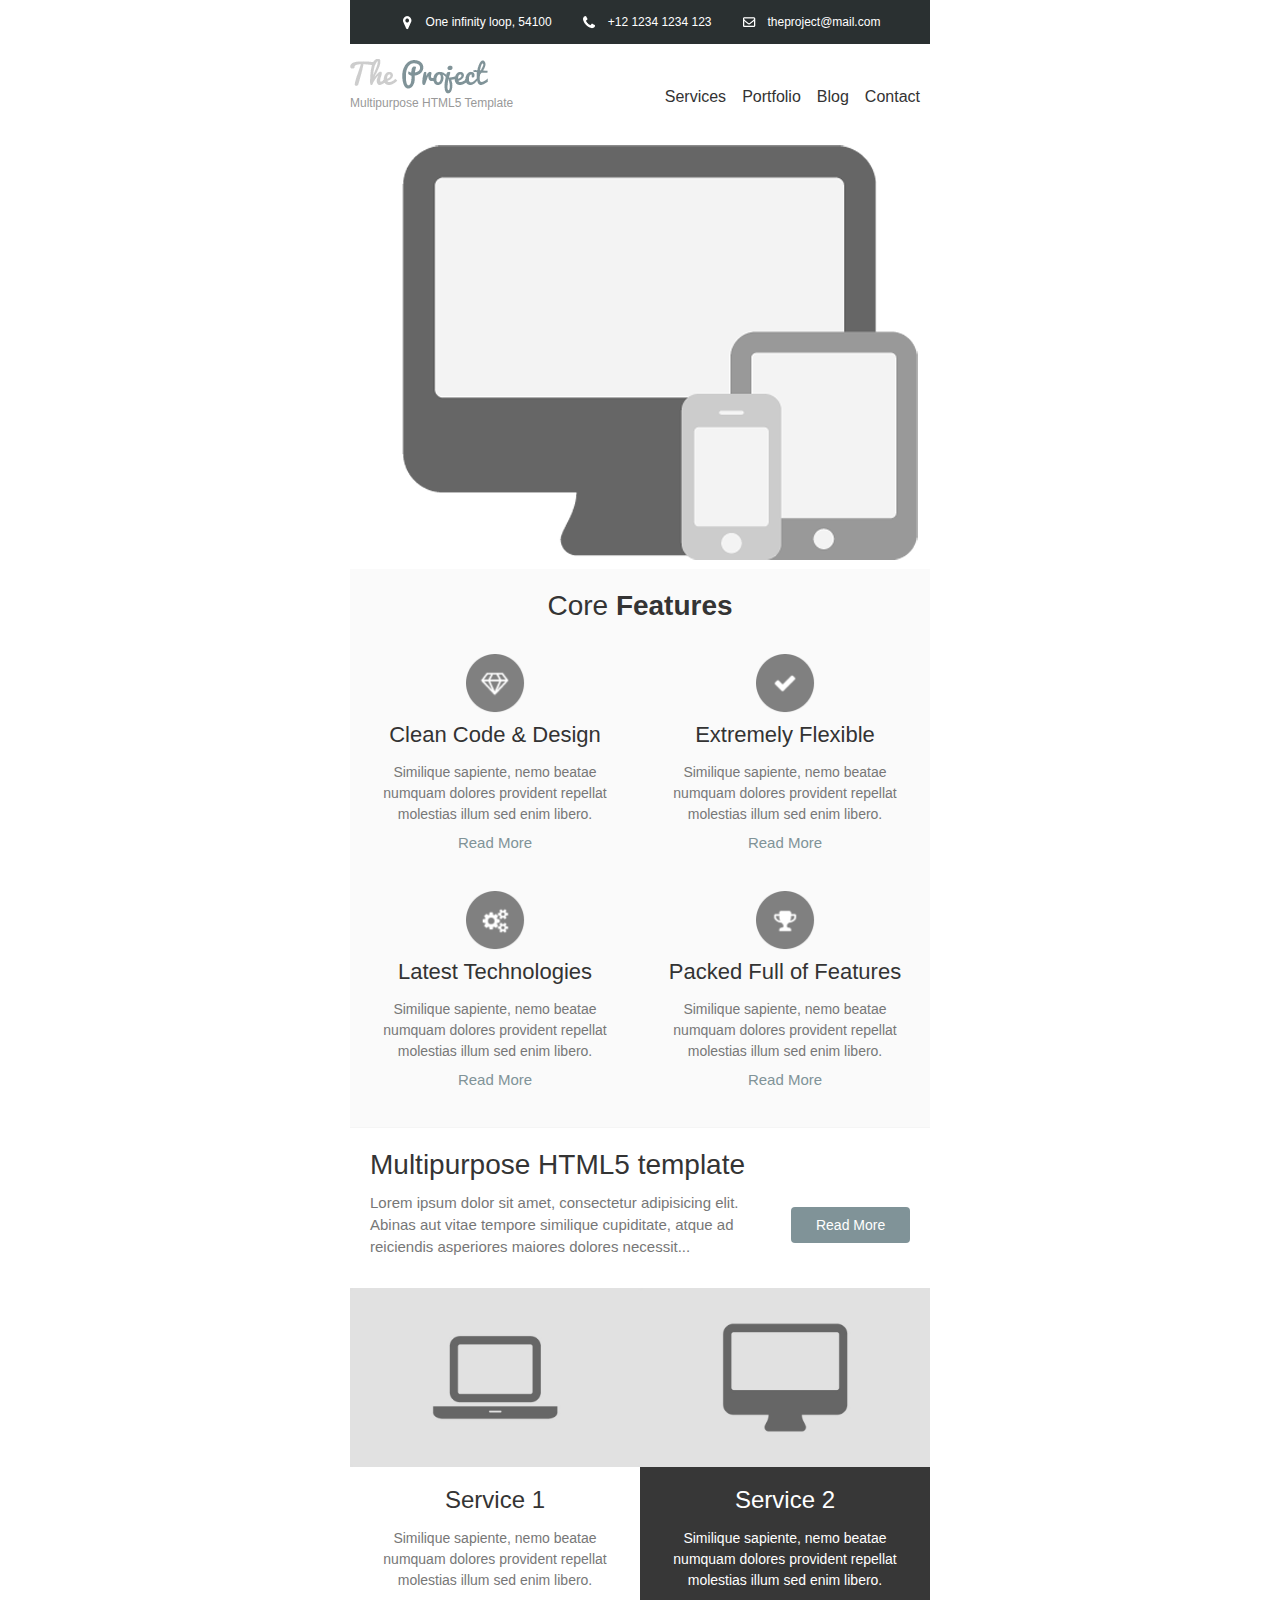
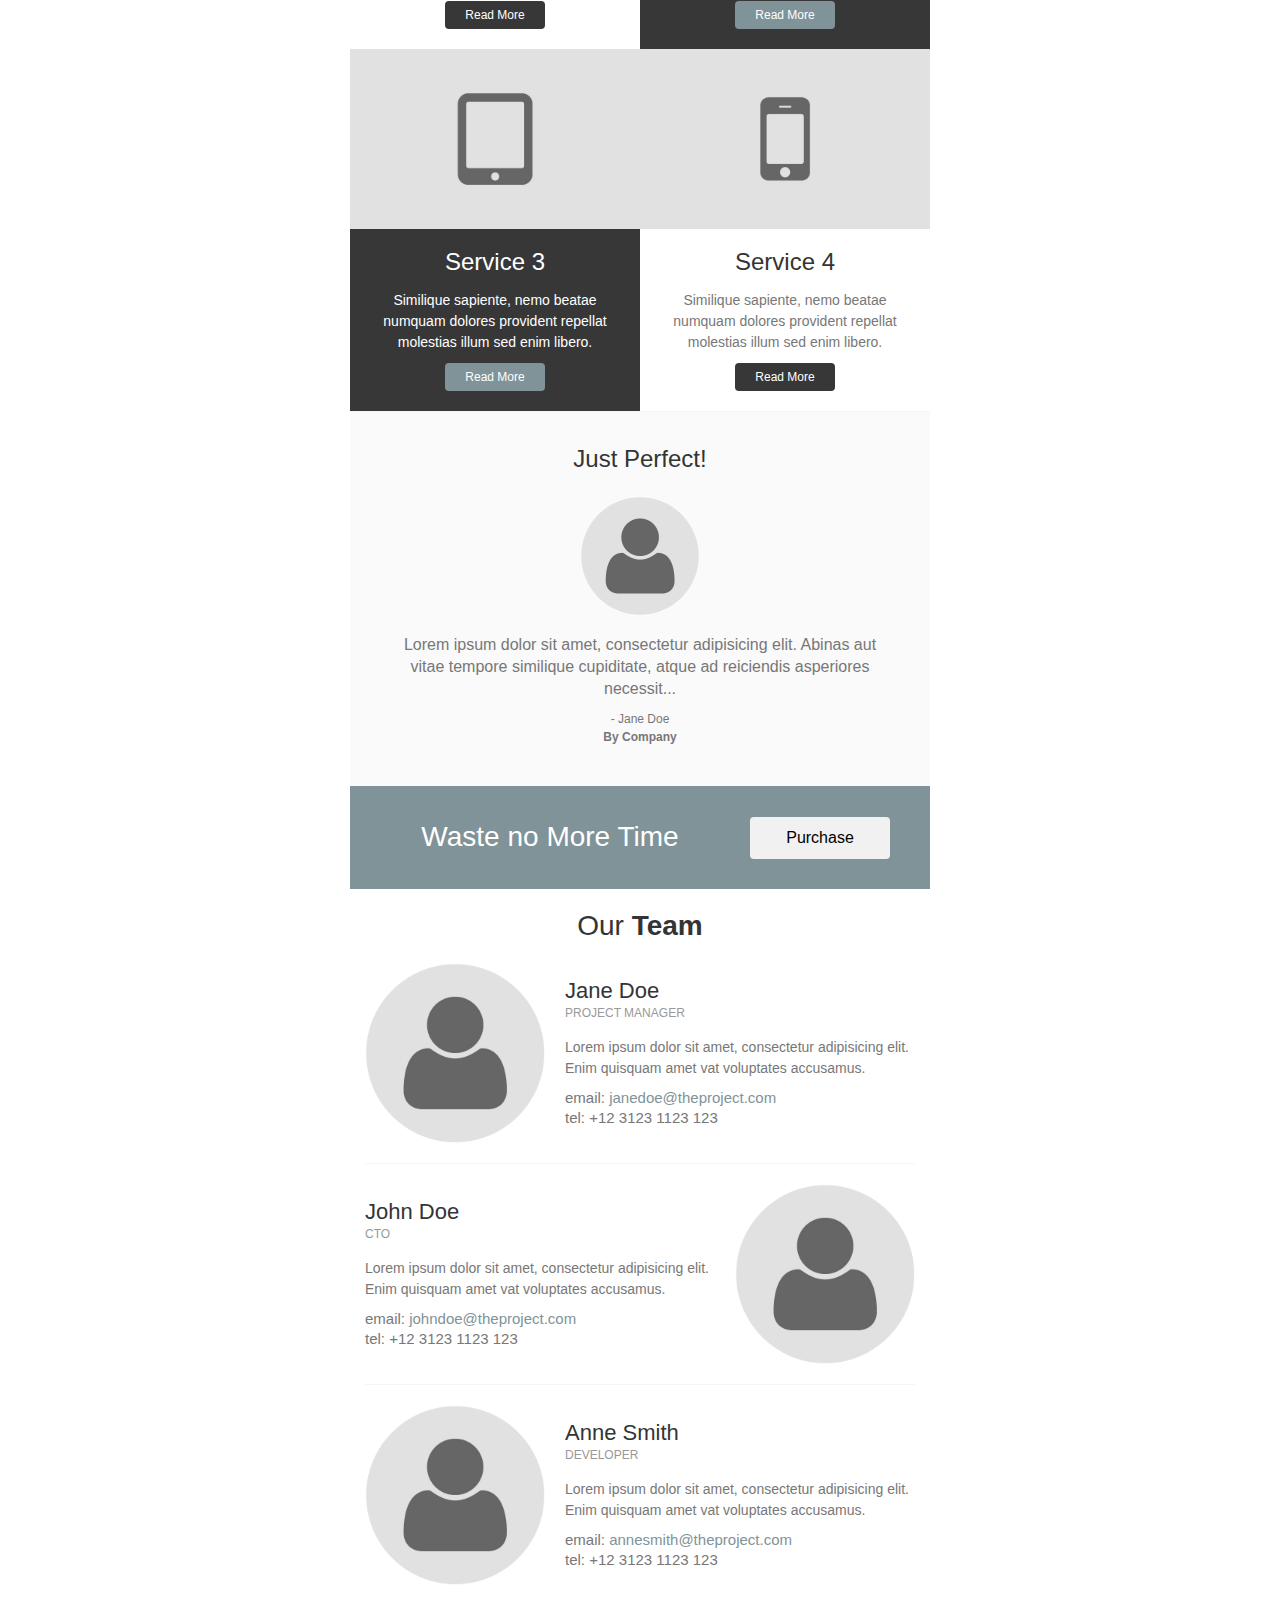
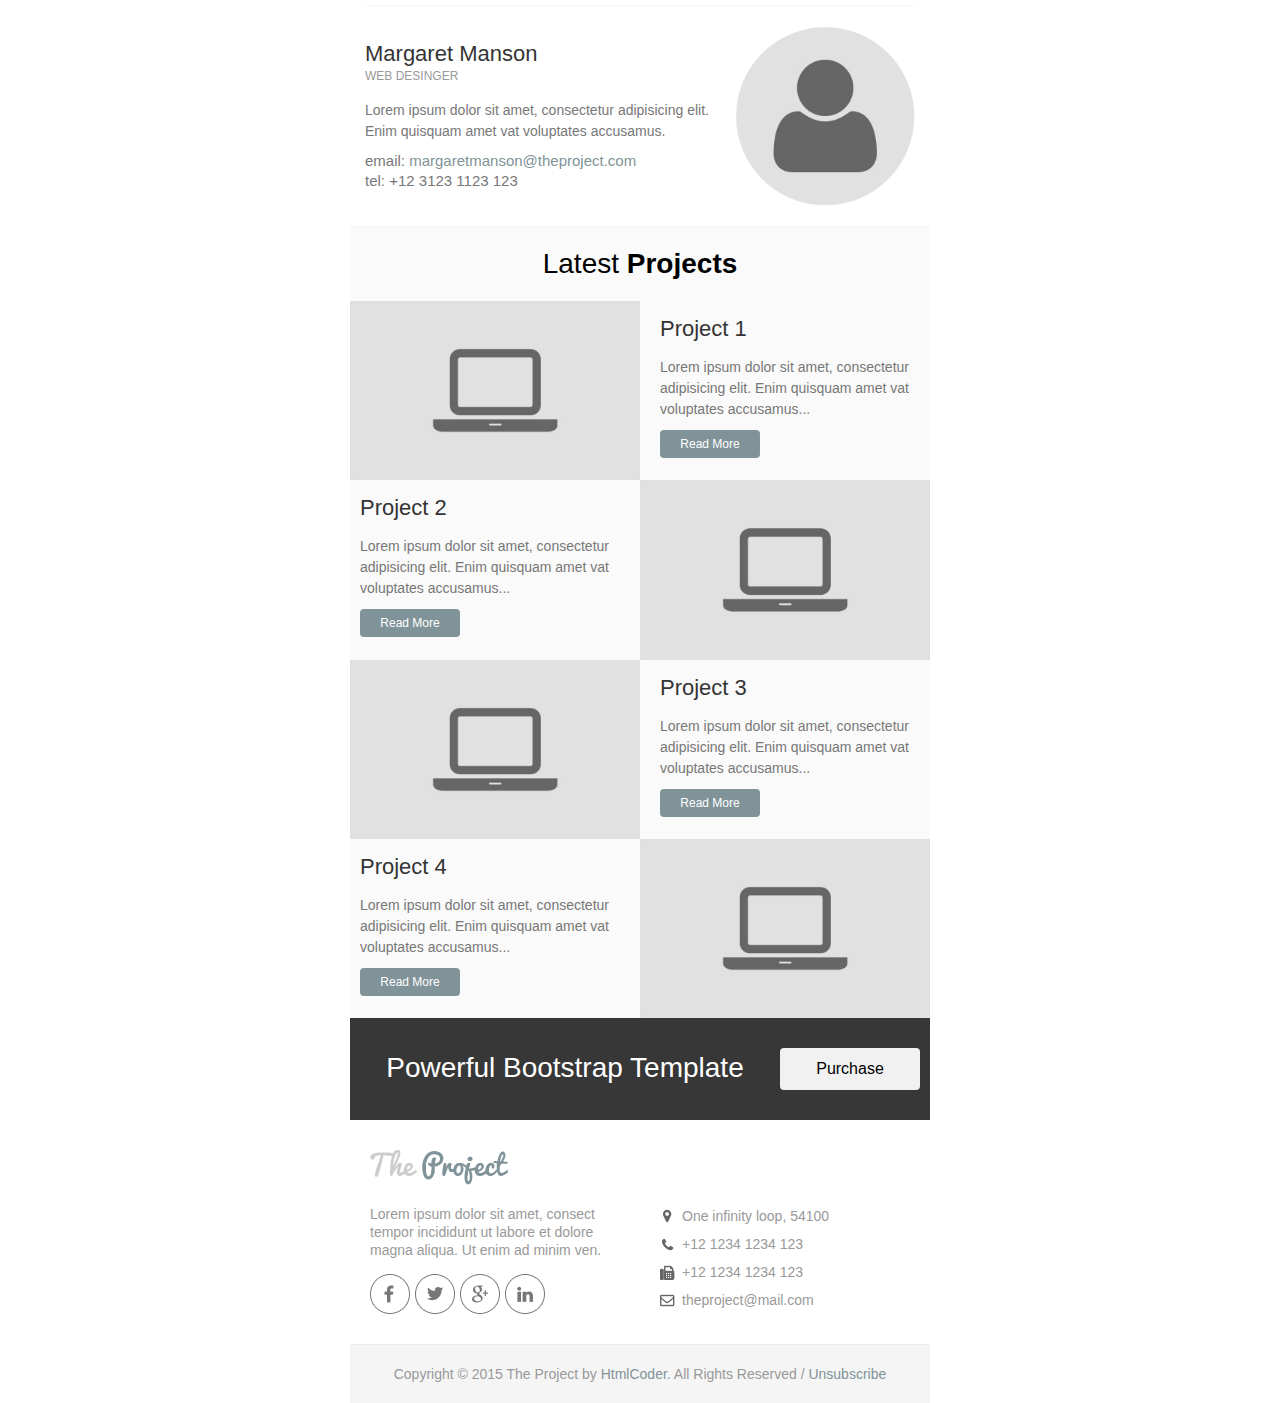
<file: email_templates/email_template_gray.html>
<!DOCTYPE html PUBLIC "-//W3C//DTD XHTML 1.0 Transitional//EN" "http://www.w3.org/TR/xhtml1/DTD/xhtml1-transitional.dtd">
<html xmlns="http://www.w3.org/1999/xhtml">
	<head>
		<meta http-equiv="Content-Type" content="text/html; charset=utf-8" />
		<title>The Project | Email Template</title>
	</head>
	<body style="margin: 0; padding: 0;">
		<table border="0" cellpadding="0" cellspacing="0" width="100%">
			<tr>
				<td>

					<!-- Header Top Start -->
					<table align="center" border="0" cellpadding="0" cellspacing="0" width="600" style="border-collapse: collapse;">
						<tr>
							<td>
								<table align="center" border="0" cellpadding="0" cellspacing="0" width="580" style="border-collapse: collapse;">
									<tr>
										<td align="left"  bgcolor="#2a3031">
											<!-- Space -->
											<table width="100%" align="center" border="0" cellpadding="0" cellspacing="0" style="border-collapse: collapse;">
												<tr><td style="font-size: 0; line-height: 0;" height="10">&nbsp;</td></tr>
											</table>
											<table align="center">
												<tr>
													<td width="22">
														<img src="images/marker-icon-white.png" alt="location" />
													</td>
													<td style="color: #fff; font-size: 12px; line-height: 18px; font-weight: normal; font-family: helvetica, Arial, sans-serif;">One infinity loop, 54100</td>
													<td width="22"></td>
													<td width="22">
														<img src="images/phone-icon-white.png" alt="location" />
													</td>
													<td style="color: #fff; font-size: 12px; line-height: 18px; font-weight: normal; font-family: helvetica, Arial, sans-serif;">+12&nbsp;1234&nbsp;1234&nbsp;123</td>
													<td width="22"></td>
													<td width="22">
														<img src="images/mail-icon-white.png" alt="location" />
													</td>
													<td>
														<a style="color: #fff; font-size: 12px; line-height: 18px; font-weight: normal; font-family: helvetica, Arial, sans-serif; text-decoration:none;" href="mailto:theproject@mail.com">theproject@mail.com</a>
													</td>
												</tr>
											</table>
											<!-- Space -->
											<table width="100%" align="center" border="0" cellpadding="0" cellspacing="0" style="border-collapse: collapse;">
												<tr><td style="font-size: 0; line-height: 0;" height="10">&nbsp;</td></tr>
											</table>
										</td>
									</tr>
								</table>
							</td>
						</tr>
					</table>
					<!-- Header Top End -->

					<!-- Header Start -->
					<table align="center" border="0" cellpadding="0" cellspacing="0" width="600" style="border-collapse: collapse;">
						<tr>
							<td style="padding:15px 0 0 0;">
								<table align="center" border="0" cellpadding="0" cellspacing="0" width="580" style="border-collapse: collapse;">
									<tr>
										<td>
											<table align="left" border="0" cellpadding="0" cellspacing="0" width="200" style="border-collapse: collapse;">
												<!-- logo -->
												<tr>
													<td align="left">
														<a href="../html/index.html">
															<img src="images/logo_gray.png" alt="Company Logo" style="display: block;"/>
														</a>
													</td>
												</tr>
												<!-- company slogan -->
												<tr>
													<td width="100%" align="left" style="font-size: 12px; line-height: 18px; font-family:helvetica, Arial, sans-serif; color:#999999;">	
														Multipurpose HTML5 Template
													</td>
												</tr>									
												<!-- Space -->
												<tr><td style="font-size: 0; line-height: 0;" height="15">&nbsp;</td></tr>
											</table>
											<table align="left" border="0" cellpadding="0" cellspacing="0" width="370" style="border-collapse: collapse;">
												<tr>
													<td  height="75" style="text-align: right; vertical-align: middle;">
														<a href="#" style="font-family:helvetica, Arial, sans-serif; color: #333333; font-size: 16px; text-decoration: none;">Services</a> &nbsp;&nbsp;
														<a href="#" style="font-family:helvetica, Arial, sans-serif; color: #333333; font-size: 16px; text-decoration: none;">Portfolio</a> &nbsp;&nbsp;
														<a href="#" style="font-family:helvetica, Arial, sans-serif; color: #333333; font-size: 16px; text-decoration: none;">Blog</a> &nbsp;&nbsp;
														<a href="#" style="font-family:helvetica, Arial, sans-serif; color: #333333; font-size: 16px; text-decoration: none;">Contact</a>
													</td>
												</tr>
											</table>
										</td>
									</tr>
								</table>
							</td>
						</tr>
					</table>
					<!-- Header End -->

					<!-- Banner Start -->
					<table align="center" border="0" cellpadding="0" cellspacing="0" width="600" style="border-collapse: collapse;">
						<tr>
							<td>
								<table bgcolor="#fafafa" align="center" border="0" cellpadding="0" cellspacing="0" width="580" style="border-collapse: collapse;">
									<tr>
										<td>
											<table width="100%" align="center" border="0" cellpadding="0" cellspacing="0" style="border-collapse: collapse;">
												<tr>
													<td align="center" bgcolor="#ffffff" >
														<a href="#">
															<img src="images/banner.png" width="580" alt="Section one image" style="display: block;"/>
														</a>
													</td>
												</tr>
											</table>
										</td>
									</tr>
								</table>
							</td>
						</tr>
					</table>
					<!-- Banner End -->

					<!-- Section Start -->
					<table align="center" border="0" cellpadding="0" cellspacing="0" width="600" style="border-collapse: collapse;">
						<tr>
							<td>
								<table bgcolor="#fafafa" align="center" border="0" cellpadding="0" cellspacing="0" width="580" style="border-collapse: collapse;">
									<!-- Space -->
									<tr><td style="font-size: 0; line-height: 0;" height="20">&nbsp;</td></tr>
									<tr>
										<td width="100%" align="center" style="font-size: 28px; line-height: 34px; font-family:helvetica, Arial, sans-serif; color:#343434;">
											Core <strong>Features</strong>
										</td>
									</tr>
									<!-- Space -->
									<tr><td style="font-size: 0; line-height: 0;" height="10">&nbsp;</td></tr>
								</table>
								<!-- First Row -->
								<table bgcolor="#fafafa" align="center" border="0" cellpadding="0" cellspacing="0" width="580" style="border-collapse: collapse;">
									<tr>
										<td>
											<!-- first column -->
											<table align="left" bgcolor="#fafafa" border="0" cellpadding="0" cellspacing="0" width="290" style="border-collapse: collapse;">
												<tr>
													<td>
														<table width="100%" align="center" border="0" cellpadding="0" cellspacing="0" style="border-collapse: collapse;">
															<!-- Space -->
															<tr><td style="font-size: 0; line-height: 0;" height="20">&nbsp;</td></tr>
															<tr>
																<td align="center">
																	<a href="#">
																		<img src="images/feature-icon-1.png" width="60" alt="Feature" style="display: block;"/>
																	</a>
																</td>
															</tr>
														</table>
														<table width="250" align="center" border="0" cellpadding="0" cellspacing="0" style="border-collapse: collapse;">
															<!-- Space -->
															<tr><td style="font-size: 0; line-height: 0;" height="10">&nbsp;</td></tr>
															<tr>
																<td align="center">
																	<a href="#" style="font-family: helvetica, Arial, sans-serif; font-size: 22px; color: #333333; line-height: 24px; text-decoration: none;">Clean Code &amp; Design</a>
																</td>
															</tr>
															<!-- Space -->
															<tr><td style="font-size: 0; line-height: 0;" height="15">&nbsp;</td></tr>
															<tr>
																<td style="font-family: helvetica, Arial, sans-serif; font-size: 14px; color: #777777; line-height: 21px; text-align: center;">
																	Similique sapiente, nemo beatae numquam dolores provident repellat molestias illum sed enim libero.
																</td>
															</tr>
															<!-- Space -->
															<tr><td style="font-size: 0; line-height: 0;" height="10">&nbsp;</td></tr>
															<tr>
																<td>
																	<table width="100" align="center" border="0" cellpadding="0" cellspacing="0" style="border-collapse: collapse;">
																		<tr>
																			<td align="center">
																				<a href="#" style="color: #809398; font-size: 15px; line-height: 15px; font-weight: normal; text-decoration: none; font-family: helvetica, Arial, sans-serif;">Read More</a>
																			</td>
																		</tr>
																	</table>
																</td>
															</tr>
															<!-- Space -->
															<tr><td style="font-size: 0; line-height: 0;" height="20">&nbsp;</td></tr>
														</table>
													</td>
												</tr>
											</table>
											<!-- second column -->
											<table align="left" bgcolor="#fafafa" border="0" cellpadding="0" cellspacing="0" width="290" style="border-collapse: collapse;">
												<tr>
													<td>
														<table width="100%" align="center" border="0" cellpadding="0" cellspacing="0" style="border-collapse: collapse;">
															<!-- Space -->
															<tr><td style="font-size: 0; line-height: 0;" height="20">&nbsp;</td></tr>
															<tr>
																<td align="center">
																	<a href="#">
																		<img src="images/feature-icon-2.png" width="60" alt="Feature" style="display: block;"/>
																	</a>
																</td>
															</tr>
														</table>
														<table width="250" align="center" border="0" cellpadding="0" cellspacing="0" style="border-collapse: collapse;">
															<!-- Space -->
															<tr><td style="font-size: 0; line-height: 0;" height="10">&nbsp;</td></tr>
															<tr>
																<td align="center">
																	<a href="#" style="font-family: helvetica, Arial, sans-serif; font-size: 22px; color: #333333; line-height: 24px; text-decoration: none;">Extremely Flexible</a>
																</td>
															</tr>
															<!-- Space -->
															<tr><td style="font-size: 0; line-height: 0;" height="15">&nbsp;</td></tr>
															<tr>
																<td style="font-family: helvetica, Arial, sans-serif; font-size: 14px; color: #777777; line-height: 21px; text-align: center;">
																	Similique sapiente, nemo beatae numquam dolores provident repellat molestias illum sed enim libero.
																</td>
															</tr>
															<!-- Space -->
															<tr><td style="font-size: 0; line-height: 0;" height="10">&nbsp;</td></tr>
															<tr>
																<td>
																	<table width="100" align="center" border="0" cellpadding="0" cellspacing="0" style="border-collapse: collapse;">
																		<tr>
																			<td align="center">
																				<a href="#" style="color: #809398; font-size: 15px; line-height: 15px; font-weight: normal; text-decoration: none; font-family: helvetica, Arial, sans-serif;">Read More</a>
																			</td>
																		</tr>
																	</table>
																</td>
															</tr>
															<!-- Space -->
															<tr><td style="font-size: 0; line-height: 0;" height="20">&nbsp;</td></tr>
														</table>
													</td>
												</tr>
											</table>
										</td>
									</tr>
								</table>
								<!-- Second Row -->
								<table bgcolor="#fafafa" align="center" border="0" cellpadding="0" cellspacing="0" width="580" style="border-collapse: collapse;">
									<tr>
										<td>
											<!-- first column -->
											<table align="left" bgcolor="#fafafa" border="0" cellpadding="0" cellspacing="0" width="290" style="border-collapse: collapse;">
												<tr>
													<td>
														<table width="100%" align="center" border="0" cellpadding="0" cellspacing="0" style="border-collapse: collapse;">
															<!-- Space -->
															<tr><td style="font-size: 0; line-height: 0;" height="20">&nbsp;</td></tr>
															<tr>
																<td align="center">
																	<a href="#">
																		<img src="images/feature-icon-3.png" width="60" alt="Feature" style="display: block;"/>
																	</a>
																</td>
															</tr>
														</table>
														<table width="250" align="center" border="0" cellpadding="0" cellspacing="0" style="border-collapse: collapse;">
															<!-- Space -->
															<tr><td style="font-size: 0; line-height: 0;" height="10">&nbsp;</td></tr>
															<tr>
																<td align="center">
																	<a href="#" style="font-family: helvetica, Arial, sans-serif; font-size: 22px; color: #333333; line-height: 24px; text-decoration: none;">Latest Technologies</a>
																</td>
															</tr>
															<!-- Space -->
															<tr><td style="font-size: 0; line-height: 0;" height="15">&nbsp;</td></tr>
															<tr>
																<td style="font-family: helvetica, Arial, sans-serif; font-size: 14px; color: #777777; line-height: 21px; text-align: center;">
																	Similique sapiente, nemo beatae numquam dolores provident repellat molestias illum sed enim libero.
																</td>
															</tr>
															<!-- Space -->
															<tr><td style="font-size: 0; line-height: 0;" height="10">&nbsp;</td></tr>
															<tr>
																<td>
																	<table width="100" align="center" border="0" cellpadding="0" cellspacing="0" style="border-collapse: collapse;">
																		<tr>
																			<td align="center">
																				<a href="#" style="color: #809398; font-size: 15px; line-height: 15px; font-weight: normal; text-decoration: none; font-family: helvetica, Arial, sans-serif;">Read More</a>
																			</td>
																		</tr>
																	</table>
																</td>
															</tr>
															<!-- Space -->
															<tr><td style="font-size: 0; line-height: 0;" height="40">&nbsp;</td></tr>
														</table>
													</td>
												</tr>
											</table>
											<!-- second column -->
											<table align="left" bgcolor="#fafafa" border="0" cellpadding="0" cellspacing="0" width="290" style="border-collapse: collapse;">
												<tr>
													<td>
														<table width="100%" align="center" border="0" cellpadding="0" cellspacing="0" style="border-collapse: collapse;">
															<!-- Space -->
															<tr><td style="font-size: 0; line-height: 0;" height="20">&nbsp;</td></tr>
															<tr>
																<td align="center">
																	<a href="#">
																		<img src="images/feature-icon-4.png" width="60" alt="Feature" style="display: block;"/>
																	</a>
																</td>
															</tr>
														</table>
														<table width="250" align="center" border="0" cellpadding="0" cellspacing="0" style="border-collapse: collapse;">
															<!-- Space -->
															<tr><td style="font-size: 0; line-height: 0;" height="10">&nbsp;</td></tr>
															<tr>
																<td align="center">
																	<a href="#" style="font-family: helvetica, Arial, sans-serif; font-size: 22px; color: #333333; line-height: 24px; text-decoration: none;">Packed Full of Features</a>
																</td>
															</tr>
															<!-- Space -->
															<tr><td style="font-size: 0; line-height: 0;" height="15">&nbsp;</td></tr>
															<tr>
																<td style="font-family: helvetica, Arial, sans-serif; font-size: 14px; color: #777777; line-height: 21px; text-align: center;">
																	Similique sapiente, nemo beatae numquam dolores provident repellat molestias illum sed enim libero.
																</td>
															</tr>
															<!-- Space -->
															<tr><td style="font-size: 0; line-height: 0;" height="10">&nbsp;</td></tr>
															<tr>
																<td>
																	<table width="100" align="center" border="0" cellpadding="0" cellspacing="0" style="border-collapse: collapse;">
																		<tr>
																			<td align="center">
																				<a href="#" style="color: #809398; font-size: 15px; line-height: 15px; font-weight: normal; text-decoration: none; font-family: helvetica, Arial, sans-serif;">Read More</a>
																			</td>
																		</tr>
																	</table>
																</td>
															</tr>
															<!-- Space -->
															<tr><td style="font-size: 0; line-height: 0;" height="40">&nbsp;</td></tr>
														</table>
													</td>
												</tr>
											</table>
										</td>
									</tr>
									<!-- Border -->
									<tr><td bgcolor="#f5f5f5" style="font-size: 0; line-height: 0;" height="1">&nbsp;</td></tr>
								</table>
							</td>
						</tr>
					</table>
					<!-- Section End -->

					<!-- Banner Start -->
					<table align="center" border="0" cellpadding="0" cellspacing="0" width="600" style="border-collapse: collapse;">
						<tr>
							<td>
								<table align="center" border="0" cellpadding="0" cellspacing="0" width="580" style="border-collapse: collapse;">
									<tr>
										<td>
											<table width="100%" align="center" border="0" cellpadding="0" cellspacing="0" style="border-collapse: collapse;">
												<tr>
													<td>
														<!-- Space -->
														<table width="100%" align="center" border="0" cellpadding="0" cellspacing="0" style="border-collapse: collapse;">
															<tr><td style="font-size: 0; line-height: 0;" height="20">&nbsp;</td></tr>
														</table>
														<table align="center" border="0" cellpadding="0" cellspacing="0" width="540" style="border-collapse: collapse;">
															<tr>
																<td>
																	<table align="left" border="0" cellpadding="0" cellspacing="0" width="100%" style="border-collapse: collapse;">
																		<tr>
																			<td width="100%" align="left" style="font-size: 28px; line-height: 34px; font-family:helvetica, Arial, sans-serif; color:#343434;">
																				Multipurpose HTML5 template
																			</td>
																		</tr>
																	</table>
																	<table align="left" border="0" cellpadding="0" cellspacing="0" width="75%" style="border-collapse: collapse;">
																		<!-- Space -->
																		<tr><td style="font-size: 0; line-height: 0;" height="10">&nbsp;</td></tr>
																		<tr>
																			<td width="100%" align="left" style="font-size: 15px; line-height: 22px; font-family:helvetica, Arial, sans-serif; color:#777777;">
																				Lorem ipsum dolor sit amet, consectetur adipisicing elit. Abinas aut vitae tempore similique cupiditate, atque ad reiciendis asperiores maiores dolores necessit...
																			</td>
																		</tr>
																	</table>
																	<table align="right" border="0" cellpadding="0" cellspacing="0" width="22%" style="border-collapse: collapse;">
																		<!-- Space -->
																		<tr><td style="font-size: 0; line-height: 0;" height="25">&nbsp;</td></tr>
																		<tr>
																			<td width="100%" align="center" style="padding:10px 12px 10px 12px; text-align: center;border-radius:4px;" bgcolor="#809398">
																				<a href="#" style="color: #fff; font-size: 14px; font-weight: normal; text-decoration: none; font-family: helvetica, Arial, sans-serif;">Read More</a>
																			</td>
																		</tr>
																	</table>
																</td>
															</tr>
														</table>
														<!-- Space -->
														<table width="100%" align="center" border="0" cellpadding="0" cellspacing="0" style="border-collapse: collapse;">
															<tr><td style="font-size: 0; line-height: 0;" height="30">&nbsp;</td></tr>				
														</table>
													</td>
												</tr>
											</table>
										</td>
									</tr>
								</table>
							</td>
						</tr>
					</table>
					<!-- Banner End -->

					<!-- Section Start -->
					<table align="center" border="0" cellpadding="0" cellspacing="0" width="600" style="border-collapse: collapse;">
						<tr>
							<td>
								<!-- First Row -->
								<table bgcolor="#fafafa" align="center" border="0" cellpadding="0" cellspacing="0" width="580" style="border-collapse: collapse;">
									<tr>
										<td>
											<!-- first column -->
											<table align="left" bgcolor="#ffffff" border="0" cellpadding="0" cellspacing="0" width="290" style="border-collapse: collapse;">
												<tr>
													<td>
														<table width="100%" align="center" border="0" cellpadding="0" cellspacing="0" style="border-collapse: collapse;">
															<tr>
																<td>
																	<a href="#">
																		<img src="images/service-1.jpg" width="290" alt="Service 1" style="display: block;"/>
																	</a>
																</td>
															</tr>
														</table>
														<table width="250" align="center" border="0" cellpadding="0" cellspacing="0" style="border-collapse: collapse;">
															<!-- Space -->
															<tr><td style="font-size: 0; line-height: 0;" height="20">&nbsp;</td></tr>
															<tr>
																<td align="center">
																	<a href="#" style="font-family: helvetica, Arial, sans-serif; font-size: 24px; color: #343434; line-height: 26px; text-decoration: none;">Service 1</a>
																</td>
															</tr>
															<!-- Space -->
															<tr><td style="font-size: 0; line-height: 0;" height="15">&nbsp;</td></tr>
															<tr>
																<td style="font-family: helvetica, Arial, sans-serif; font-size: 14px; color: #777777; line-height: 21px; text-align: center;">
																	Similique sapiente, nemo beatae numquam dolores provident repellat molestias illum sed enim libero.
																</td>
															</tr>
															<!-- Space -->
															<tr><td style="font-size: 0; line-height: 0;" height="10">&nbsp;</td></tr>
															<tr>
																<td>
																	<table width="100" align="center" border="0" cellpadding="0" cellspacing="0" style="border-collapse: collapse;">
																		<tr>
																			<td align="center" style="padding:8px 5px 8px 5px;border-radius:4px;" bgcolor="#373737">
																				<a href="#" style="color: #fff; font-size: 12px; line-height: 12px; font-weight: normal; text-decoration: none; font-family: helvetica, Arial, sans-serif;">Read More</a>
																			</td>
																		</tr>
																	</table>
																</td>
															</tr>
															<!-- Space -->
															<tr><td style="font-size: 0; line-height: 0;" height="20">&nbsp;</td></tr>
														</table>
													</td>
												</tr>
											</table>
											<!-- second column -->
											<table align="left" bgcolor="#373737" border="0" cellpadding="0" cellspacing="0" width="290" style="border-collapse: collapse;">
												<tr>
													<td>
														<table width="100%" align="center" border="0" cellpadding="0" cellspacing="0" style="border-collapse: collapse;">
															<tr>
																<td>
																	<a href="#">
																		<img src="images/service-2.jpg" width="290" alt="Service 2" style="display: block;"/>
																	</a>
																</td>
															</tr>
														</table>
														<table width="250" align="center" border="0" cellpadding="0" cellspacing="0" style="border-collapse: collapse;">
															<!-- Space -->
															<tr><td style="font-size: 0; line-height: 0;" height="20">&nbsp;</td></tr>
															<tr>
																<td align="center">
																	<a href="#" style="font-family: helvetica, Arial, sans-serif; font-size: 24px; color: #ffffff; line-height: 26px; text-decoration: none;">Service 2</a>
																</td>
															</tr>
															<!-- Space -->
															<tr><td style="font-size: 0; line-height: 0;" height="15">&nbsp;</td></tr>
															<tr>
																<td style="font-family: helvetica, Arial, sans-serif; font-size: 14px; color: #ffffff; line-height: 21px; text-align: center;">
																	Similique sapiente, nemo beatae numquam dolores provident repellat molestias illum sed enim libero.
																</td>
															</tr>
															<!-- Space -->
															<tr><td style="font-size: 0; line-height: 0;" height="10">&nbsp;</td></tr>
															<tr>
																<td>
																	<table width="100" align="center" border="0" cellpadding="0" cellspacing="0" style="border-collapse: collapse;">
																		<tr>
																			<td align="center" style="padding:8px 5px 8px 5px;border-radius:4px;" bgcolor="#809398">
																				<a href="#" style="color: #fff; font-size: 12px; line-height: 12px; font-weight: normal; text-decoration: none; font-family: helvetica, Arial, sans-serif;">Read More</a>
																			</td>
																		</tr>
																	</table>
																</td>
															</tr>
															<!-- Space -->
															<tr><td style="font-size: 0; line-height: 0;" height="20">&nbsp;</td></tr>
														</table>
													</td>
												</tr>
											</table>
										</td>
									</tr>
								</table>
								<!-- Second Row -->
								<table bgcolor="#fafafa" align="center" border="0" cellpadding="0" cellspacing="0" width="580" style="border-collapse: collapse;">
									<tr>
										<td>
											<!-- first column -->
											<table align="left" bgcolor="#373737" border="0" cellpadding="0" cellspacing="0" width="290" style="border-collapse: collapse;">
												<tr>
													<td>
														<table width="100%" align="center" border="0" cellpadding="0" cellspacing="0" style="border-collapse: collapse;">
															<tr>
																<td>
																	<a href="#">
																		<img src="images/service-3.jpg" width="290" alt="Service 3" style="display: block;"/>
																	</a>
																</td>
															</tr>
														</table>
														<table width="250" align="center" border="0" cellpadding="0" cellspacing="0" style="border-collapse: collapse;">
															<!-- Space -->
															<tr><td style="font-size: 0; line-height: 0;" height="20">&nbsp;</td></tr>
															<tr>
																<td align="center">
																	<a href="#" style="font-family: helvetica, Arial, sans-serif; font-size: 24px; color: #ffffff; line-height: 26px; text-decoration: none;">Service 3</a>
																</td>
															</tr>
															<!-- Space -->
															<tr><td style="font-size: 0; line-height: 0;" height="15">&nbsp;</td></tr>
															<tr>
																<td style="font-family: helvetica, Arial, sans-serif; font-size: 14px; color: #ffffff; line-height: 21px; text-align: center;">
																	Similique sapiente, nemo beatae numquam dolores provident repellat molestias illum sed enim libero.
																</td>
															</tr>
															<!-- Space -->
															<tr><td style="font-size: 0; line-height: 0;" height="10">&nbsp;</td></tr>
															<tr>
																<td>
																	<table width="100" align="center" border="0" cellpadding="0" cellspacing="0" style="border-collapse: collapse;">
																		<tr>
																			<td align="center" style="padding:8px 5px 8px 5px;border-radius:4px;" bgcolor="#809398">
																				<a href="#" style="color: #fff; font-size: 12px; line-height: 12px; font-weight: normal; text-decoration: none; font-family: helvetica, Arial, sans-serif;">Read More</a>
																			</td>
																		</tr>
																	</table>
																</td>
															</tr>
															<!-- Space -->
															<tr><td style="font-size: 0; line-height: 0;" height="20">&nbsp;</td></tr>
														</table>
													</td>
												</tr>
											</table>
											<!-- second column -->
											<table align="left" bgcolor="#ffffff" border="0" cellpadding="0" cellspacing="0" width="290" style="border-collapse: collapse;">
												<tr>
													<td>
														<table width="100%" align="center" border="0" cellpadding="0" cellspacing="0" style="border-collapse: collapse;">
															<tr>
																<td>
																	<a href="#">
																		<img src="images/service-4.jpg" width="290" alt="Service 4" style="display: block;"/>
																	</a>
																</td>
															</tr>
														</table>
														<table width="250" align="center" border="0" cellpadding="0" cellspacing="0" style="border-collapse: collapse;">
															<!-- Space -->
															<tr><td style="font-size: 0; line-height: 0;" height="20">&nbsp;</td></tr>
															<tr>
																<td align="center">
																	<a href="#" style="font-family: helvetica, Arial, sans-serif; font-size: 24px; color: #343434; line-height: 26px; text-decoration: none;">Service 4</a>
																</td>
															</tr>
															<!-- Space -->
															<tr><td style="font-size: 0; line-height: 0;" height="15">&nbsp;</td></tr>
															<tr>
																<td style="font-family: helvetica, Arial, sans-serif; font-size: 14px; color: #777777; line-height: 21px; text-align: center;">
																	Similique sapiente, nemo beatae numquam dolores provident repellat molestias illum sed enim libero.
																</td>
															</tr>
															<!-- Space -->
															<tr><td style="font-size: 0; line-height: 0;" height="10">&nbsp;</td></tr>
															<tr>
																<td>
																	<table width="100" align="center" border="0" cellpadding="0" cellspacing="0" style="border-collapse: collapse;">
																		<tr>
																			<td align="center" style="padding:8px 5px 8px 5px;border-radius:4px;" bgcolor="#373737">
																				<a href="#" style="color: #fff; font-size: 12px; line-height: 12px; font-weight: normal; text-decoration: none; font-family: helvetica, Arial, sans-serif;">Read More</a>
																			</td>
																		</tr>
																	</table>
																</td>
															</tr>
															<!-- Space -->
															<tr><td style="font-size: 0; line-height: 0;" height="20">&nbsp;</td></tr>
														</table>
													</td>
												</tr>
											</table>
										</td>
									</tr>
								</table>
							</td>
						</tr>
					</table>
					<!-- Section End -->

					<!-- Section Start -->
					<table align="center" border="0" cellpadding="0" cellspacing="0" width="600" style="border-collapse: collapse;">
						<tr>
							<td>
								<table bgcolor="#fafafa" align="center" border="0" cellpadding="0" cellspacing="0" width="580" style="border-collapse: collapse;">
									<tr>
										<td>
											<table align="center" border="0" cellpadding="0" width="100%" cellspacing="0" style="border-collapse: collapse;">
												<!-- Border -->
												<tr><td bgcolor="#f5f5f5" style="font-size: 0; line-height: 0;" height="1">&nbsp;</td></tr>
												<!-- Space -->
												<tr><td style="font-size: 0; line-height: 0;" height="30">&nbsp;</td></tr>
											</table>
											<table align="center" border="0" cellpadding="0" width="480" cellspacing="0" style="border-collapse: collapse;">
												<tr>
													<td>
														<table align="center" border="0" cellpadding="0" cellspacing="0" width="100%" style="border-collapse: collapse;">
															<tr>
																<td width="100%" align="left" style="font-size: 24px; line-height: 34px; font-family:helvetica, Arial, sans-serif; color:#343434; text-align: center;">
																	Just Perfect!
																</td>
															</tr>
															<!-- Space -->
															<tr><td style="font-size: 0; line-height: 0;" height="20">&nbsp;</td></tr>
														</table>
														<table align="center" border="0" cellpadding="0" cellspacing="0" width="100%" style="border-collapse: collapse;">
															<tr>
																<td align="center">
																	<img src="images/testimonial.png" width="120" alt="Testimonial Image" style="display: block;"/>
																</td>
															</tr>
														</table>
														<table align="left" border="0" cellpadding="0" cellspacing="0" width="3%" style="border-collapse: collapse;">
															<tr>
																<td>
																	&nbsp;
																</td>
															</tr>
														</table>
														<table align="center" border="0" cellpadding="0" cellspacing="0" width="100%" style="border-collapse: collapse;">
															<tr>
																<td width="100%" align="left" style="font-size: 16px; line-height: 22px; font-family:helvetica, Arial, sans-serif; color:#777777; text-align: center;">
																	Lorem ipsum dolor sit amet, consectetur adipisicing elit. Abinas aut vitae tempore similique cupiditate, atque ad reiciendis asperiores necessit...
																</td>
															</tr>
															<!-- Space -->
															<tr><td style="font-size: 0; line-height: 0;" height="10">&nbsp;</td></tr>
															<tr>
																<td width="100%" align="left" style="font-size: 12px; line-height: 18px; font-family:helvetica, Arial, sans-serif; color:#777777; text-align: center;">
																	- Jane Doe
																</td>
															</tr>
															<tr>
																<td width="100%" align="left" style="font-size: 12px; line-height: 18px; font-family:helvetica, Arial, sans-serif; color:#777777; font-weight:bold; text-align: center;">
																	By Company
																</td>
															</tr>
														</table>
													</td>
												</tr>
											</table>
											<!-- Space -->
											<table align="center" border="0" cellpadding="0" width="100%" cellspacing="0" style="border-collapse: collapse;">
												<tr><td style="font-size: 0; line-height: 0;" height="40">&nbsp;</td></tr>
											</table>	
										</td>
									</tr>
								</table>
							</td>
						</tr>

					</table>
					<!-- Section End -->

					<!-- Section Start -->
					<table align="center" border="0" cellpadding="0" cellspacing="0" width="600" style="border-collapse: collapse;">
						<tr>
							<td>
								<table align="center" bgcolor="#809398" border="0" cellpadding="0" cellspacing="0" width="580" style="border-collapse: collapse;">
									<tr>
										<td>
											<table width="100%" align="center" border="0" cellpadding="0" cellspacing="0" style="border-collapse: collapse;">
												<!-- Border -->
												<tr><td bgcolor="#809398" style="font-size: 0; line-height: 0;" height="1">&nbsp;</td></tr>
												<!-- Space -->
												<tr><td style="font-size: 0; line-height: 0;" height="30">&nbsp;</td></tr>
											</table>
											<table width="100%" align="center" border="0" cellpadding="0" cellspacing="0" style="border-collapse: collapse;">
												<tr>
													<td>
														<table align="left" border="0" cellpadding="0" cellspacing="0" width="400" style="border-collapse: collapse;">
															<!-- Space -->
															<tr><td style="font-size: 0; line-height: 0;" height="3">&nbsp;</td></tr>
															<tr>
																<td width="100%" align="center" style="font-size: 28px; line-height: 34px; font-family:helvetica, Arial, sans-serif; color:#ffffff;">
																	Waste no More Time
																</td>
															</tr>
														</table>
														<table align="left" border="0" cellpadding="0" cellspacing="0" width="140" style="border-collapse: collapse;">
															<!-- Space -->
															<tr><td style="font-size: 0; line-height: 0;" height="0">&nbsp;</td></tr>
															<tr>
																<td width="100%" align="center" style="padding:12px 12px 12px 12px; text-align: center;border-radius:4px;" bgcolor="#f1f1f1">
																	<a href="#" style="color: #000000; font-size: 16px; font-weight: normal; text-decoration: none; font-family: helvetica, Arial, sans-serif;">Purchase</a>
																</td>
															</tr>
														</table>
													</td>
												</tr>
											</table>
											<table width="100%" align="center" border="0" cellpadding="0" cellspacing="0" style="border-collapse: collapse;">
												<!-- Space -->
												<tr><td style="font-size: 0; line-height: 0;" height="30">&nbsp;</td></tr>
											</table>
										</td>
									</tr>
								</table>
							</td>
						</tr>

					</table>
					<!-- Section End -->

					<!-- Section Start -->
					<table align="center" border="0" cellpadding="0" cellspacing="0" width="600" style="border-collapse: collapse;">
						<tr>
							<td>
								<table bgcolor="#ffffff" width="580" align="center" border="0" cellpadding="0" cellspacing="0" style="border-collapse: collapse;">
									<tr>
										<td>
											<table align="center" border="0" cellpadding="0" cellspacing="0" width="550" style="border-collapse: collapse;">
												<!-- Space -->
												<tr><td style="font-size: 0; line-height: 0;" height="20">&nbsp;</td></tr>
												<tr>
													<td width="100%" align="center" style="font-size: 28px; line-height: 34px; font-family:helvetica, Arial, sans-serif; color:#343434;">
														Our <strong>Team</strong>
													</td>
												</tr>
												<!-- Space -->
												<tr><td style="font-size: 0; line-height: 0;" height="20">&nbsp;</td></tr>
											</table>
											<!-- First Row -->
											<table align="center" border="0" cellpadding="0" cellspacing="0" width="550" style="border-collapse: collapse;">
												<tr>
													<td>
														<table align="left" border="0" cellpadding="0" width="180" cellspacing="0" style="border-collapse: collapse;">
															<tr>
																<td>
																	<a href="#">
																		<img src="images/team-member-1.png" width="180" alt="Team Member 1" style="display: block;"/>
																	</a>
																</td>
															</tr>
														</table>
														<!-- Grid Gutter 20px -->
														<table align="left" border="0" cellpadding="0" width="20" cellspacing="0" style="border-collapse: collapse;">
															<tr>
																<td>&nbsp;</td>
															</tr>
														</table>
														<table align="left" border="0" cellpadding="0" width="350" cellspacing="0" style="border-collapse: collapse;">
															<!-- Space -->
															<tr><td style="font-size: 0; line-height: 0;" height="15">&nbsp;</td></tr>
															<tr>
																<td>
																	<a style="text-decoration:none; font-family: helvetica, Arial, sans-serif; font-size: 22px; color: #343434; line-height: 26px;" href="#">Jane Doe</a>
																</td>
															</tr>
															<tr>
																<td style="text-decoration:none; font-family: helvetica, Arial, sans-serif; font-size: 12px; color: #999999; line-height: 18px;">
																	PROJECT MANAGER
																</td>
															</tr>
															<!-- Space -->
															<tr><td style="font-size: 0; line-height: 0;" height="15">&nbsp;</td></tr>
															<tr>
																<td style="font-family: helvetica, Arial, sans-serif; font-size: 14px; color: #777777; line-height: 21px;">
																	Lorem ipsum dolor sit amet, consectetur adipisicing elit. Enim quisquam amet vat voluptates accusamus.
																</td>
															</tr>
															<!-- Space -->
															<tr><td style="font-size: 0; line-height: 0;" height="10">&nbsp;</td></tr>
															<tr>
																<td>
																	<table width="80" align="left" border="0" cellpadding="0" cellspacing="0" style="border-collapse: collapse;">
																		<tr>
																			<td style="color: #777777;font-family: helvetica, Arial, sans-serif; font-size:15px;">
																				email:&nbsp;<a style="font-family: helvetica, Arial, sans-serif; font-size: 15px;text-decoration:none; line-height: 14px; color: #809398;" href="mailto:janedoe@theproject.com">janedoe@theproject.com</a>
																			</td>
																		</tr>
																		<!-- Space -->
																		<tr><td style="font-size: 0; line-height: 0;" height="5">&nbsp;</td></tr>
																		<tr>
																			<td style="font-family: helvetica, Arial, sans-serif; font-size: 15px; line-height: 14px; color: #777777;">
																				tel:&nbsp;+12&nbsp;3123&nbsp;1123&nbsp;123
																			</td>
																		</tr>
																	</table>
																</td>
															</tr>
														</table>
													</td>
												</tr>
											</table>
											<!-- Space -->
											<table width="550" align="center" border="0" cellpadding="0" cellspacing="0" style="border-collapse: collapse;">
												<tr><td style="font-size: 0; line-height: 0;" height="20">&nbsp;</td></tr>
												<tr><td style="font-size: 0; line-height: 0;" bgcolor="#f5f5f5" height="1">&nbsp;</td></tr>
												<tr><td style="font-size: 0; line-height: 0;" height="20">&nbsp;</td></tr>
											</table>
											<!-- Second Row -->
											<table align="center" border="0" cellpadding="0" cellspacing="0" width="550" style="border-collapse: collapse;">
												<tr>
													<td>
														<table align="left" border="0" cellpadding="0" width="350" cellspacing="0" style="border-collapse: collapse;">
															<!-- Space -->
															<tr><td style="font-size: 0; line-height: 0;" height="15">&nbsp;</td></tr>
															<tr>
																<td>
																	<a style="text-decoration:none; font-family: helvetica, Arial, sans-serif; font-size: 22px; color: #343434; line-height: 26px;" href="#">John Doe</a>
																</td>
															</tr>
															<tr>
																<td style="text-decoration:none; font-family: helvetica, Arial, sans-serif; font-size: 12px; color: #999999; line-height: 18px;">
																	CTO
																</td>
															</tr>
															<!-- Space -->
															<tr><td style="font-size: 0; line-height: 0;" height="15">&nbsp;</td></tr>
															<tr>
																<td style="font-family: helvetica, Arial, sans-serif; font-size: 14px; color: #777777; line-height: 21px;">
																	Lorem ipsum dolor sit amet, consectetur adipisicing elit. Enim quisquam amet vat voluptates accusamus.
																</td>
															</tr>
															<!-- Space -->
															<tr><td style="font-size: 0; line-height: 0;" height="10">&nbsp;</td></tr>
															<tr>
																<td>
																	<table width="80" align="left" border="0" cellpadding="0" cellspacing="0" style="border-collapse: collapse;">
																		<tr>
																			<td style="color: #777777;font-family: helvetica, Arial, sans-serif; font-size:15px;">
																				email:&nbsp;<a style="font-family: helvetica, Arial, sans-serif; font-size: 15px;text-decoration:none; line-height: 14px; color: #809398;" href="mailto:johndoe@theproject.com">johndoe@theproject.com</a>
																			</td>
																		</tr>
																		<!-- Space -->
																		<tr><td style="font-size: 0; line-height: 0;" height="5">&nbsp;</td></tr>
																		<tr>
																			<td style="font-family: helvetica, Arial, sans-serif; font-size: 15px; line-height: 14px; color: #777777;">
																				tel:&nbsp;+12&nbsp;3123&nbsp;1123&nbsp;123
																			</td>
																		</tr>
																	</table>
																</td>
															</tr>
														</table>
														<!-- Grid Gutter 20px -->
														<table align="left" border="0" cellpadding="0" width="20" cellspacing="0" style="border-collapse: collapse;">
															<tr>
																<td>&nbsp;</td>
															</tr>
														</table>
														<table align="left" border="0" cellpadding="0" width="180" cellspacing="0" style="border-collapse: collapse;">
															<tr>
																<td>
																	<a href="#">
																		<img src="images/team-member-2.png" width="180" alt="Team Member 2" style="display: block;"/>
																	</a>
																</td>
															</tr>
														</table>
													</td>
												</tr>
											</table>
											<!-- Space -->
											<table width="550" align="center" border="0" cellpadding="0" cellspacing="0" style="border-collapse: collapse;">
												<tr><td style="font-size: 0; line-height: 0;" height="20">&nbsp;</td></tr>
												<tr><td style="font-size: 0; line-height: 0;" bgcolor="#f5f5f5" height="1">&nbsp;</td></tr>
												<tr><td style="font-size: 0; line-height: 0;" height="20">&nbsp;</td></tr>
											</table>
											<!-- Third Row -->
											<table align="center" border="0" cellpadding="0" cellspacing="0" width="550" style="border-collapse: collapse;">
												<tr>
													<td>
														<table align="left" border="0" cellpadding="0" width="180" cellspacing="0" style="border-collapse: collapse;">
															<tr>
																<td>
																	<a href="#">
																		<img src="images/team-member-3.png" width="180" alt="Team Member 3" style="display: block;"/>
																	</a>
																</td>
															</tr>
														</table>
														<!-- Grid Gutter 20px -->
														<table align="left" border="0" cellpadding="0" width="20" cellspacing="0" style="border-collapse: collapse;">
															<tr>
																<td>&nbsp;</td>
															</tr>
														</table>
														<table align="left" border="0" cellpadding="0" width="350" cellspacing="0" style="border-collapse: collapse;">
															<!-- Space -->
															<tr><td style="font-size: 0; line-height: 0;" height="15">&nbsp;</td></tr>
															<tr>
																<td>
																	<a style="text-decoration:none; font-family: helvetica, Arial, sans-serif; font-size: 22px; color: #343434; line-height: 26px;" href="#">Anne Smith</a>
																</td>
															</tr>
															<tr>
																<td style="text-decoration:none; font-family: helvetica, Arial, sans-serif; font-size: 12px; color: #999999; line-height: 18px;">
																	DEVELOPER
																</td>
															</tr>
															<!-- Space -->
															<tr><td style="font-size: 0; line-height: 0;" height="15">&nbsp;</td></tr>
															<tr>
																<td style="font-family: helvetica, Arial, sans-serif; font-size: 14px; color: #777777; line-height: 21px;">
																	Lorem ipsum dolor sit amet, consectetur adipisicing elit. Enim quisquam amet vat voluptates accusamus.
																</td>
															</tr>
															<!-- Space -->
															<tr><td style="font-size: 0; line-height: 0;" height="10">&nbsp;</td></tr>
															<tr>
																<td>
																	<table width="80" align="left" border="0" cellpadding="0" cellspacing="0" style="border-collapse: collapse;">
																		<tr>
																			<td style="color: #777777;font-family: helvetica, Arial, sans-serif; font-size:15px;">
																				email:&nbsp;<a style="font-family: helvetica, Arial, sans-serif; font-size: 15px;text-decoration:none; line-height: 14px; color: #809398;" href="mailto:annesmith@theproject.com">annesmith@theproject.com</a>
																			</td>
																		</tr>
																		<!-- Space -->
																		<tr><td style="font-size: 0; line-height: 0;" height="5">&nbsp;</td></tr>
																		<tr>
																			<td style="font-family: helvetica, Arial, sans-serif; font-size: 15px; line-height: 14px; color: #777777;">
																				tel:&nbsp;+12&nbsp;3123&nbsp;1123&nbsp;123
																			</td>
																		</tr>
																	</table>
																</td>
															</tr>
														</table>
													</td>
												</tr>
											</table>
											<!-- Space -->
											<table width="550" align="center" border="0" cellpadding="0" cellspacing="0" style="border-collapse: collapse;">
												<tr><td style="font-size: 0; line-height: 0;" height="20">&nbsp;</td></tr>
												<tr><td style="font-size: 0; line-height: 0;" bgcolor="#f5f5f5" height="1">&nbsp;</td></tr>
												<tr><td style="font-size: 0; line-height: 0;" height="20">&nbsp;</td></tr>
											</table>
											<!-- Fourth Row -->
											<table align="center" border="0" cellpadding="0" cellspacing="0" width="550" style="border-collapse: collapse;">
												<tr>
													<td>
														<table align="left" border="0" cellpadding="0" width="350" cellspacing="0" style="border-collapse: collapse;">
															<!-- Space -->
															<tr><td style="font-size: 0; line-height: 0;" height="15">&nbsp;</td></tr>
															<tr>
																<td>
																	<a style="text-decoration:none; font-family: helvetica, Arial, sans-serif; font-size: 22px; color: #343434; line-height: 26px;" href="#">Margaret Manson</a>
																</td>
															</tr>
															<tr>
																<td style="text-decoration:none; font-family: helvetica, Arial, sans-serif; font-size: 12px; color: #999999; line-height: 18px;">
																	WEB DESINGER
																</td>
															</tr>
															<!-- Space -->
															<tr><td style="font-size: 0; line-height: 0;" height="15">&nbsp;</td></tr>
															<tr>
																<td style="font-family: helvetica, Arial, sans-serif; font-size: 14px; color: #777777; line-height: 21px;">
																	Lorem ipsum dolor sit amet, consectetur adipisicing elit. Enim quisquam amet vat voluptates accusamus.
																</td>
															</tr>
															<!-- Space -->
															<tr><td style="font-size: 0; line-height: 0;" height="10">&nbsp;</td></tr>
															<tr>
																<td>
																	<table width="80" align="left" border="0" cellpadding="0" cellspacing="0" style="border-collapse: collapse;">
																		<tr>
																			<td style="color: #777777;font-family: helvetica, Arial, sans-serif; font-size:15px;">
																				email:&nbsp;<a style="font-family: helvetica, Arial, sans-serif; font-size: 15px;text-decoration:none; line-height: 14px; color: #809398;" href="mailto:margaretmanson@theproject.com">margaretmanson@theproject.com</a>
																			</td>
																		</tr>
																		<!-- Space -->
																		<tr><td style="font-size: 0; line-height: 0;" height="5">&nbsp;</td></tr>
																		<tr>
																			<td style="font-family: helvetica, Arial, sans-serif; font-size: 15px; line-height: 14px; color: #777777;">
																				tel:&nbsp;+12&nbsp;3123&nbsp;1123&nbsp;123
																			</td>
																		</tr>
																	</table>
																</td>
															</tr>
														</table>
														<!-- Grid Gutter 20px -->
														<table align="left" border="0" cellpadding="0" width="20" cellspacing="0" style="border-collapse: collapse;">
															<tr>
																<td>&nbsp;</td>
															</tr>
														</table>
														<table align="left" border="0" cellpadding="0" width="180" cellspacing="0" style="border-collapse: collapse;">
															<tr>
																<td>
																	<a href="#">
																		<img src="images/team-member-4.png" width="180" alt="Team Member 4" style="display: block;"/>
																	</a>
																</td>
															</tr>
														</table>
													</td>
												</tr>
											</table>
											<!-- Space -->
											<table width="550" align="center" border="0" cellpadding="0" cellspacing="0" style="border-collapse: collapse;">
												<tr><td style="font-size: 0; line-height: 0;" height="20">&nbsp;</td></tr>
											</table>
										</td>
									</tr>
								</table>
							</td>
						</tr>

					</table>
					<!-- Section End -->

					<!-- Section Start -->
					<table align="center" border="0" cellpadding="0" cellspacing="0" width="600" style="border-collapse: collapse;">
						<tr>
							<td>
								<table bgcolor="#fafafa" align="center" border="0" cellpadding="0" cellspacing="0" width="580" style="border-collapse: collapse;">
									<tr>
										<td>
											<table align="center" border="0" cellpadding="0" cellspacing="0" width="100%" style="border-collapse: collapse;">
												<!-- Space -->
												<tr><td style="font-size: 0; line-height: 0;" bgcolor="#f5f5f5" height="1">&nbsp;</td></tr>
												<tr><td style="font-size: 0; line-height: 0;" height="20">&nbsp;</td></tr>
												<tr>
													<td width="100%" align="center" style="font-size: 28px; line-height: 34px; font-family:helvetica, Arial, sans-serif; color:#000000;">
														Latest <strong>Projects</strong>
													</td>
												</tr>
												<!-- Space -->
												<tr><td style="font-size: 0; line-height: 0;" height="20">&nbsp;</td></tr>
											</table>
											<!-- First Row -->
											<table align="center" border="0" cellpadding="0" cellspacing="0" width="100%" style="border-collapse: collapse;">
												<tr>
													<td>
														<table align="left" border="0" cellpadding="0" width="290" cellspacing="0" style="border-collapse: collapse;">
															<tr>
																<td>
																	<a href="#">
																		<img src="images/project-1.jpg" width="290" alt="Project 1" style="display: block;"/>
																	</a>
																</td>
															</tr>
														</table>
														<!-- Grid Gutter 20px -->
														<table align="left" border="0" cellpadding="0" width="20" cellspacing="0" style="border-collapse: collapse;">
															<tr>
																<td>&nbsp;</td>
															</tr>
														</table>
														<table align="left" border="0" cellpadding="0" width="260" cellspacing="0" style="border-collapse: collapse;">
															<!-- Space -->
															<tr><td style="font-size: 0; line-height: 0;" height="15">&nbsp;</td></tr>
															<tr>
																<td>
																	<a style="text-decoration:none; font-family: helvetica, Arial, sans-serif; font-size: 22px; color: #343434; line-height: 26px;" href="#">Project 1</a>
																</td>
															</tr>
															<!-- Space -->
															<tr><td style="font-size: 0; line-height: 0;" height="15">&nbsp;</td></tr>
															<tr>
																<td style="font-family: helvetica, Arial, sans-serif; font-size: 14px; color: #777777; line-height: 21px;">
																	Lorem ipsum dolor sit amet, consectetur adipisicing elit. Enim quisquam amet vat voluptates accusamus...
																</td>
															</tr>
															<!-- Space -->
															<tr><td style="font-size: 0; line-height: 0;" height="10">&nbsp;</td></tr>
															<tr>
																<td>
																	<table width="100" align="left" border="0" cellpadding="0" cellspacing="0" style="border-collapse: collapse;">
																		<tr>
																			<td align="center" style="padding:8px 5px 8px 5px;border-radius:4px;" bgcolor="#809398">
																				<a href="#" style="color: #fff; font-size: 12px; line-height: 12px; font-weight: normal; text-decoration: none; font-family: helvetica, Arial, sans-serif;">Read More</a>
																			</td>
																		</tr>
																	</table>
																</td>
															</tr>
														</table>
													</td>
												</tr>
											</table>
											<!-- Second Row -->
											<table align="center" border="0" cellpadding="0" cellspacing="0" width="100%" style="border-collapse: collapse;">
												<tr>
													<td>
														<!-- Grid Gutter 20px -->
														<table align="left" border="0" cellpadding="0" width="10" cellspacing="0" style="border-collapse: collapse;">
															<tr>
																<td>&nbsp;</td>
															</tr>
														</table>
														<table align="left" border="0" cellpadding="0" width="260" cellspacing="0" style="border-collapse: collapse;">
															<!-- Space -->
															<tr><td style="font-size: 0; line-height: 0;" height="15">&nbsp;</td></tr>
															<tr>
																<td>
																	<a style="text-decoration:none; font-family: helvetica, Arial, sans-serif; font-size: 22px; color: #343434; line-height: 26px;" href="#">Project 2</a>
																</td>
															</tr>
															<!-- Space -->
															<tr><td style="font-size: 0; line-height: 0;" height="15">&nbsp;</td></tr>
															<tr>
																<td style="font-family: helvetica, Arial, sans-serif; font-size: 14px; color: #777777; line-height: 21px;">
																	Lorem ipsum dolor sit amet, consectetur adipisicing elit. Enim quisquam amet vat voluptates accusamus...
																</td>
															</tr>
															<!-- Space -->
															<tr><td style="font-size: 0; line-height: 0;" height="10">&nbsp;</td></tr>
															<tr>
																<td>
																	<table width="100" align="left" border="0" cellpadding="0" cellspacing="0" style="border-collapse: collapse;">
																		<tr>
																			<td align="center" style="padding:8px 5px 8px 5px;border-radius:4px;" bgcolor="#809398">
																				<a href="#" style="color: #fff; font-size: 12px; line-height: 12px; font-weight: normal; text-decoration: none; font-family: helvetica, Arial, sans-serif;">Read More</a>
																			</td>
																		</tr>
																	</table>
																</td>
															</tr>
														</table>
														<!-- Grid Gutter 20px -->
														<table align="left" border="0" cellpadding="0" width="20" cellspacing="0" style="border-collapse: collapse;">
															<tr>
																<td>&nbsp;</td>
															</tr>
														</table>
														<table align="left" border="0" cellpadding="0" width="290" cellspacing="0" style="border-collapse: collapse;">
															<tr>
																<td>
																	<a href="#">
																		<img src="images/project-2.jpg" width="290" alt="Project 2" style="display: block;"/>
																	</a>
																</td>
															</tr>
														</table>
													</td>
												</tr>
											</table>
											<!-- Third Row -->
											<table align="center" border="0" cellpadding="0" cellspacing="0" width="100%" style="border-collapse: collapse;">
												<tr>
													<td>
														<table align="left" border="0" cellpadding="0" width="290" cellspacing="0" style="border-collapse: collapse;">
															<tr>
																<td>
																	<a href="#">
																		<img src="images/project-3.jpg" width="290" alt="Project 3" style="display: block;"/>
																	</a>
																</td>
															</tr>
														</table>
														<!-- Grid Gutter 20px -->
														<table align="left" border="0" cellpadding="0" width="20" cellspacing="0" style="border-collapse: collapse;">
															<tr>
																<td>&nbsp;</td>
															</tr>
														</table>
														<table align="left" border="0" cellpadding="0" width="260" cellspacing="0" style="border-collapse: collapse;">
															<!-- Space -->
															<tr><td style="font-size: 0; line-height: 0;" height="15">&nbsp;</td></tr>
															<tr>
																<td>
																	<a style="text-decoration:none; font-family: helvetica, Arial, sans-serif; font-size: 22px; color: #343434; line-height: 26px;" href="#">Project 3</a>
																</td>
															</tr>
															<!-- Space -->
															<tr><td style="font-size: 0; line-height: 0;" height="15">&nbsp;</td></tr>
															<tr>
																<td style="font-family: helvetica, Arial, sans-serif; font-size: 14px; color: #777777; line-height: 21px;">
																	Lorem ipsum dolor sit amet, consectetur adipisicing elit. Enim quisquam amet vat voluptates accusamus...
																</td>
															</tr>
															<!-- Space -->
															<tr><td style="font-size: 0; line-height: 0;" height="10">&nbsp;</td></tr>
															<tr>
																<td>
																	<table width="100" align="left" border="0" cellpadding="0" cellspacing="0" style="border-collapse: collapse;">
																		<tr>
																			<td align="center" style="padding:8px 5px 8px 5px;border-radius:4px;" bgcolor="#809398">
																				<a href="#" style="color: #fff; font-size: 12px; line-height: 12px; font-weight: normal; text-decoration: none; font-family: helvetica, Arial, sans-serif;">Read More</a>
																			</td>
																		</tr>
																	</table>
																</td>
															</tr>
														</table>
													</td>
												</tr>
											</table>
											<!-- Fourth Row -->
											<table align="center" border="0" cellpadding="0" cellspacing="0" width="100%" style="border-collapse: collapse;">
												<tr>
													<td>
														<!-- Grid Gutter 20px -->
														<table align="left" border="0" cellpadding="0" width="10" cellspacing="0" style="border-collapse: collapse;">
															<tr>
																<td>&nbsp;</td>
															</tr>
														</table>
														<table align="left" border="0" cellpadding="0" width="260" cellspacing="0" style="border-collapse: collapse;">
															<!-- Space -->
															<tr><td style="font-size: 0; line-height: 0;" height="15">&nbsp;</td></tr>
															<tr>
																<td>
																	<a style="text-decoration:none; font-family: helvetica, Arial, sans-serif; font-size: 22px; color: #343434; line-height: 26px;" href="#">Project 4</a>
																</td>
															</tr>
															<!-- Space -->
															<tr><td style="font-size: 0; line-height: 0;" height="15">&nbsp;</td></tr>
															<tr>
																<td style="font-family: helvetica, Arial, sans-serif; font-size: 14px; color: #777777; line-height: 21px;">
																	Lorem ipsum dolor sit amet, consectetur adipisicing elit. Enim quisquam amet vat voluptates accusamus...
																</td>
															</tr>
															<!-- Space -->
															<tr><td style="font-size: 0; line-height: 0;" height="10">&nbsp;</td></tr>
															<tr>
																<td>
																	<table width="100" align="left" border="0" cellpadding="0" cellspacing="0" style="border-collapse: collapse;">
																		<tr>
																			<td align="center" style="padding:8px 5px 8px 5px;border-radius:4px;" bgcolor="#809398">
																				<a href="#" style="color: #fff; font-size: 12px; line-height: 12px; font-weight: normal; text-decoration: none; font-family: helvetica, Arial, sans-serif;">Read More</a>
																			</td>
																		</tr>
																	</table>
																</td>
															</tr>
														</table>
														<!-- Grid Gutter 20px -->
														<table align="left" border="0" cellpadding="0" width="20" cellspacing="0" style="border-collapse: collapse;">
															<tr>
																<td>&nbsp;</td>
															</tr>
														</table>
														<table align="left" border="0" cellpadding="0" width="290" cellspacing="0" style="border-collapse: collapse;">
															<tr>
																<td>
																	<a href="#">
																		<img src="images/project-4.jpg" width="290" alt="Project 4" style="display: block;"/>
																	</a>
																</td>
															</tr>
														</table>
													</td>
												</tr>
											</table>
										</td>
									</tr>
								</table>
							</td>
						</tr>

					</table>
					<!-- Section End -->

					<!-- Section Start -->
					<table align="center" border="0" cellpadding="0" cellspacing="0" width="600" style="border-collapse: collapse;">
						<tr>
							<td>
								<table align="center" bgcolor="#373737" border="0" cellpadding="0" cellspacing="0" width="580" style="border-collapse: collapse;">
									<tr>
										<td>
											<table width="100%" align="center" border="0" cellpadding="0" cellspacing="0" style="border-collapse: collapse;">
												<!-- Space -->
												<tr><td style="font-size: 0; line-height: 0;" height="30">&nbsp;</td></tr>
											</table>
											<table width="100%" align="center" border="0" cellpadding="0" cellspacing="0" style="border-collapse: collapse;">
												<tr>
													<td>
														<table align="left" border="0" cellpadding="0" cellspacing="0" width="430" style="border-collapse: collapse;">
															<!-- Space -->
															<tr><td style="font-size: 0; line-height: 0;" height="3">&nbsp;</td></tr>
															<tr>
																<td width="100%" align="center" style="font-size: 28px; line-height: 34px; font-family:helvetica, Arial, sans-serif; color:#ffffff;">
																	Powerful Bootstrap Template
																</td>
															</tr>
														</table>
														<table align="left" border="0" cellpadding="0" cellspacing="0" width="140" style="border-collapse: collapse;">
															<!-- Space -->
															<tr><td style="font-size: 0; line-height: 0;" height="0">&nbsp;</td></tr>
															<tr>
																<td width="100%" align="center" style="padding:12px 12px 12px 12px; text-align: center;border-radius:4px;" bgcolor="#f1f1f1">
																	<a href="#" style="color: #000000; font-size: 16px; font-weight: normal; text-decoration: none; font-family: helvetica, Arial, sans-serif;">Purchase</a>
																</td>
															</tr>
														</table>
													</td>
												</tr>
											</table>
											<table width="100%" align="center" border="0" cellpadding="0" cellspacing="0" style="border-collapse: collapse;">
												<!-- Space -->
												<tr><td style="font-size: 0; line-height: 0;" height="30">&nbsp;</td></tr>
											</table>
										</td>
									</tr>
								</table>
							</td>
						</tr>

					</table>
					<!-- Section End -->

					<!-- Footer Start -->
					<table align="center" border="0" cellpadding="0" cellspacing="0" width="600" style="border-collapse: collapse;">
						<tr>
							<td>
								<table bgcolor="#ffffff" align="center" border="0" cellpadding="0" cellspacing="0" width="580" style="border-collapse: collapse;">
									<tr>
										<td>
											<!-- Space -->
											<table width="100%" align="center" border="0" cellpadding="0" cellspacing="0" style="border-collapse: collapse;">
												<tr><td style="font-size: 0; line-height: 0;" height="30">&nbsp;</td></tr>
											</table>
											<table align="center" border="0" cellpadding="0" cellspacing="0" width="540" style="border-collapse: collapse;">
												<tr>
													<td>
														<!-- First Column -->
														<table align="left" border="0" cellpadding="0" cellspacing="0" width="250" style="border-collapse: collapse;">
															<tr>
																<td>
																	<a href="../html/index.html">
																		<img src="images/logo_gray.png" alt="Logo" style="display: block;"/>
																	</a>
																</td>
															</tr>
															<!-- Space -->
															<tr><td style="font-size: 0; line-height: 0;" height="20">&nbsp;</td></tr>
															<tr>
																<td style="color: #999999; font-size: 14px; line-height: 18px; font-weight: normal; font-family: helvetica, Arial, sans-serif;">
																	Lorem ipsum dolor sit amet, consect tempor incididunt ut labore et dolore magna aliqua. Ut enim ad minim ven.
																</td>
															</tr>
															<!-- Space -->
															<tr><td style="font-size: 0; line-height: 0;" height="15">&nbsp;</td></tr>
															<tr>
																<td>
																	<table align="left" border="0" cellpadding="0" cellspacing="0" width="45" style="border-collapse: collapse;">
																		<tr>
																			<td>
																				<a href="https://www.facebook.com">
																					<img src="images/facebook-icon.png"  alt="Facebook" style="display: block;" />
																				</a>
																			</td>
																		</tr>
																	</table>
																	<table align="left" border="0" cellpadding="0" cellspacing="0" width="45" style="border-collapse: collapse;">
																		<tr>
																			<td>
																				<a href="https://www.twitter.com">
																					<img src="images/twitter-icon.png"  alt="Twitter" style="display: block;" />
																				</a>
																			</td>
																		</tr>
																	</table>
																	<table align="left" border="0" cellpadding="0" cellspacing="0" width="45" style="border-collapse: collapse;">
																		<tr>
																			<td>
																				<a href="https://plus.google.com/">
																					<img src="images/googleplus-icon.png"  alt="Google+" style="display: block;" />
																				</a>
																			</td>
																		</tr>
																	</table>
																	<table align="left" border="0" cellpadding="0" cellspacing="0" width="45" style="border-collapse: collapse;">
																		<tr>
																			<td>
																				<a href="https://www.linkedin.com/">
																					<img src="images/linkedin-icon.png"  alt="Linked In" style="display: block;" />
																				</a>
																			</td>
																		</tr>
																	</table>
																</td>
															</tr>
														</table>
														<!-- Gutter 20px -->
														<table align="left" border="0" cellpadding="0" cellspacing="0" width="40" style="border-collapse: collapse;">
															<tr>
																<td>
																	&nbsp;
																</td>
															</tr>
														</table>
														<!-- Second Column -->
														<table align="left" border="0" cellpadding="0" cellspacing="0" width="250" style="border-collapse: collapse;">
															<!-- Space -->
															<tr><td style="font-size: 0; line-height: 0;" height="57">&nbsp;</td></tr>
															<tr>
																<td width="22">
																	<img src="images/marker-icon.png" alt="location" />
																</td>
																<td style="color: #999999; font-size: 14px; line-height: 18px; font-weight: normal; font-family: helvetica, Arial, sans-serif;">One infinity loop, 54100</td>
															</tr>
															<!-- Space -->
															<tr><td style="font-size: 0; line-height: 0;" height="10">&nbsp;</td></tr>
															<tr>
																<td width="22">
																	<img src="images/phone-icon.png" alt="location" />
																</td>
																<td style="color: #999999; font-size: 14px; line-height: 18px; font-weight: normal; font-family: helvetica, Arial, sans-serif;">+12&nbsp;1234&nbsp;1234&nbsp;123</td>
															</tr>
															<!-- Space -->
															<tr><td style="font-size: 0; line-height: 0;" height="10">&nbsp;</td></tr>
															<tr>
																<td width="22">
																	<img src="images/fax-icon.png" alt="location" />
																</td>
																<td style="color: #999999; font-size: 14px; line-height: 18px; font-weight: normal; font-family: helvetica, Arial, sans-serif;">+12&nbsp;1234&nbsp;1234&nbsp;123</td>
															</tr>
															<!-- Space -->
															<tr><td style="font-size: 0; line-height: 0;" height="10">&nbsp;</td></tr>
															<tr>
																<td width="22">
																	<img src="images/mail-icon.png" alt="location" />
																</td>
																<td>
																	<a style="color: #999999; font-size: 14px; line-height: 18px; font-weight: normal; font-family: helvetica, Arial, sans-serif; text-decoration:none;" href="mailto:theproject@mail.com">theproject@mail.com</a>
																</td>
															</tr>
														</table>
													</td>
												</tr>
											</table>
											<!-- Space -->
											<table width="100%" align="center" border="0" cellpadding="0" cellspacing="0" style="border-collapse: collapse;">
												<tr><td style="font-size: 0; line-height: 0;" height="30">&nbsp;</td></tr>
											</table>
										</td>
									</tr>
								</table>
							</td>
						</tr>

					</table>
					<!-- Footer End -->

					<!-- Subfooter Start -->
					<table align="center" border="0" cellpadding="0" cellspacing="0" width="600" style="border-collapse: collapse;">
						<tr>
							<td>
								<table bgcolor="#f5f5f5" align="center" border="0" cellpadding="0" cellspacing="0" width="580" style="border-collapse: collapse;">
									<tr>
										<td>
											<!-- Space -->
											<table align="center" border="0" cellpadding="0" cellspacing="0" width="100%" style="border-collapse: collapse;">
												<tr><td style="font-size: 0; line-height: 0;" bgcolor="#eaeaea" height="1">&nbsp;</td></tr>
												<tr><td style="font-size: 0; line-height: 0;" height="20">&nbsp;</td></tr>
											</table>
											<table align="center" border="0" cellpadding="0" cellspacing="0" width="540" style="border-collapse: collapse;">
												<tr>
													<td align="center" style="color: #999999; font-size: 14px; line-height: 18px; font-weight: normal; font-family: helvetica, Arial, sans-serif;">
														Copyright © 2015 The Project by <a href="http://www.htmlcoder.me" style="color: #809398; font-size: 14px; line-height: 18px; font-weight: normal; font-family: helvetica, Arial, sans-serif; text-decoration:none;">HtmlCoder</a>. All Rights Reserved / <a href="#" style="color: #809398; font-size: 14px; line-height: 18px; font-weight: normal; font-family: helvetica, Arial, sans-serif; text-decoration:none;"> Unsubscribe</a>
													</td>
												</tr>
											</table>
											<!-- Space -->
											<table width="100%" align="center" border="0" cellpadding="0" cellspacing="0" style="border-collapse: collapse;">
												<tr><td style="font-size: 0; line-height: 0;" height="20">&nbsp;</td></tr>
											</table>
										</td>
									</tr>
								</table>
							</td>
						</tr>

					</table>
					<!-- Subfooter End -->
			

				</td>
			</tr>
		</table>
	</body>
</html>
</file>
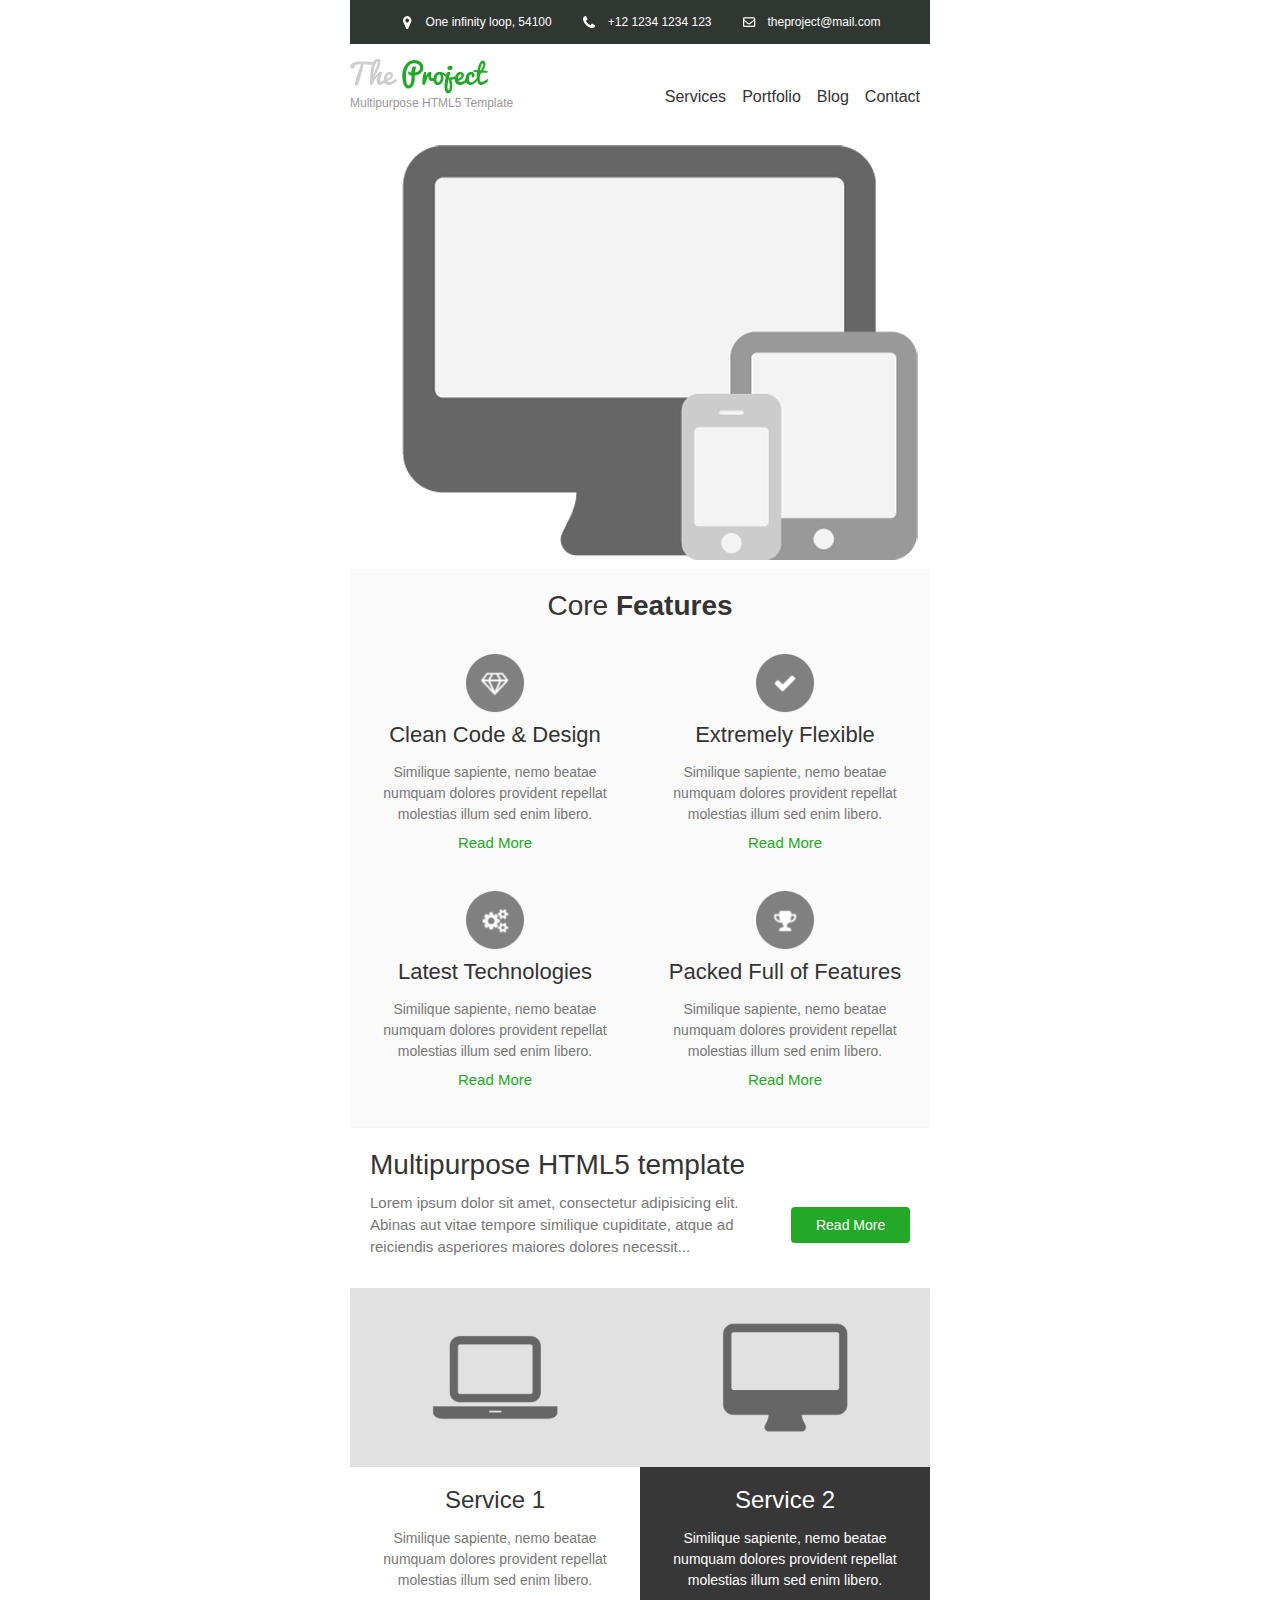
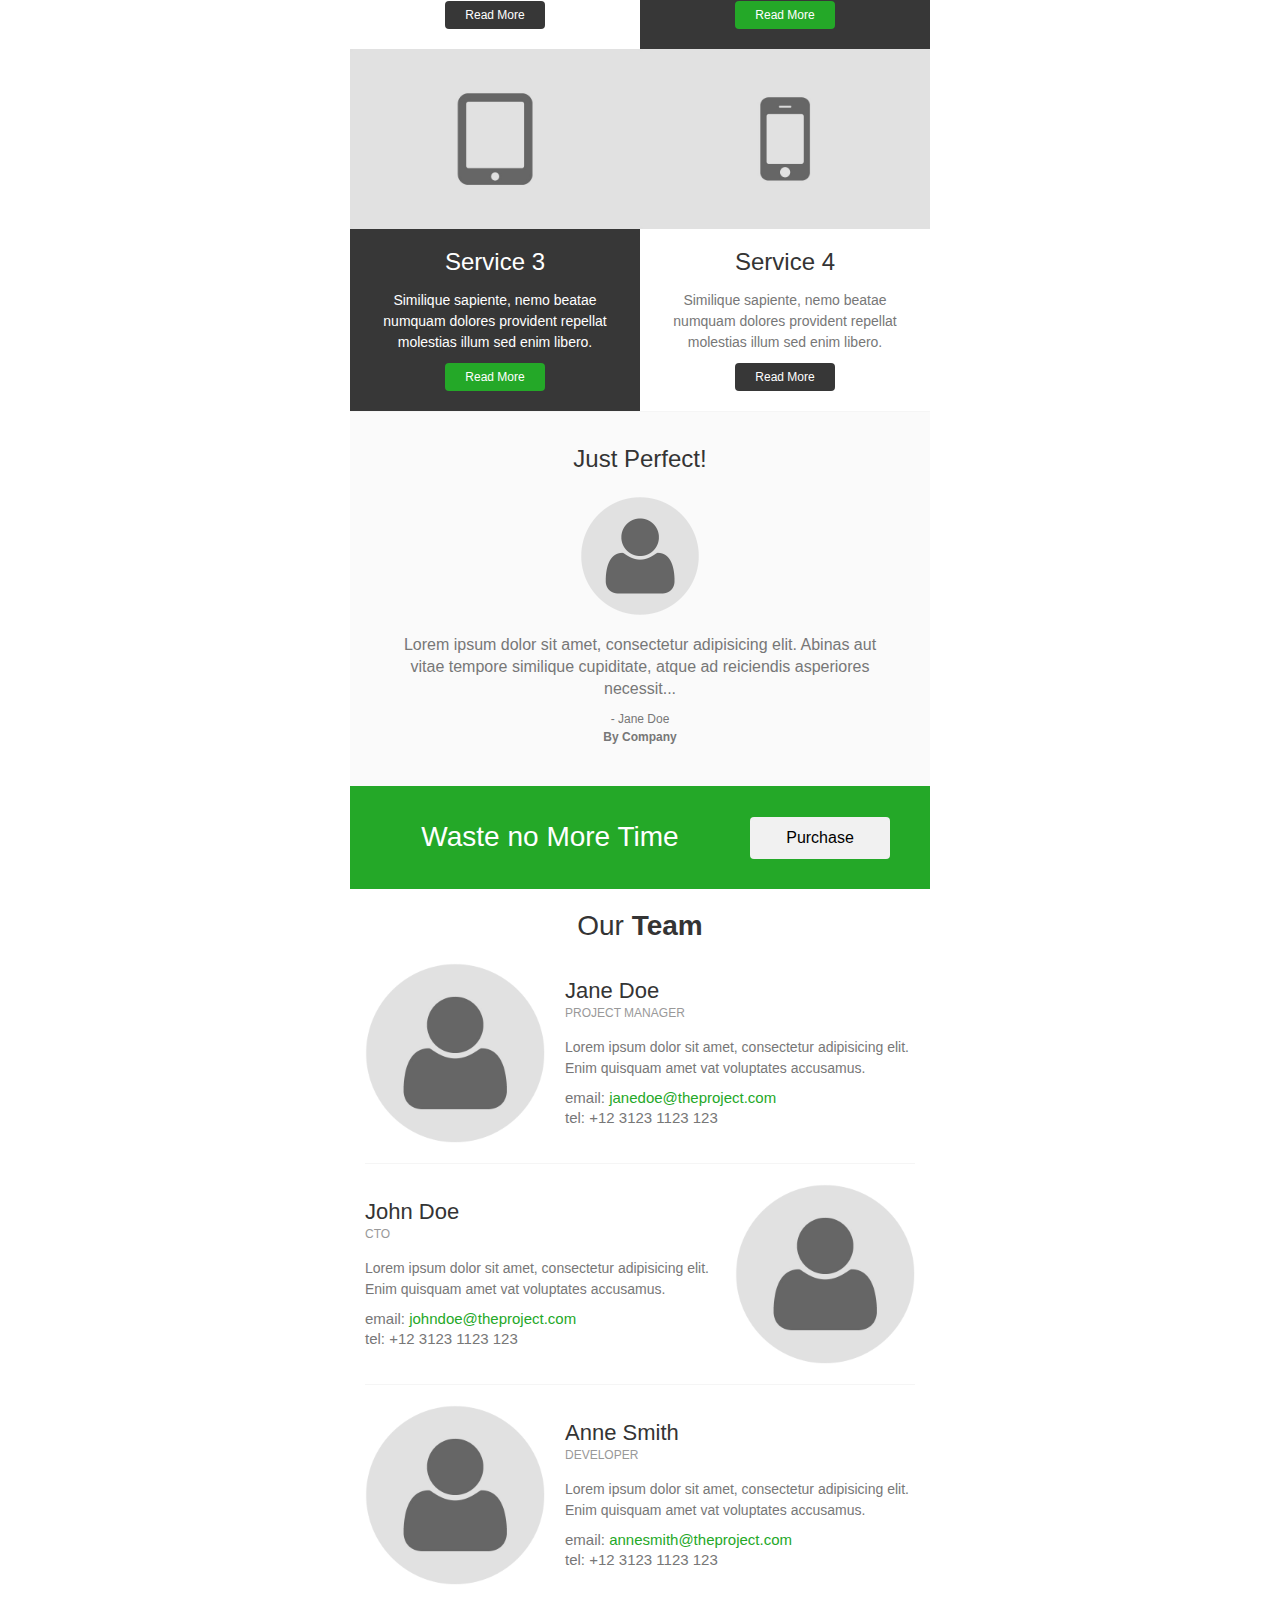
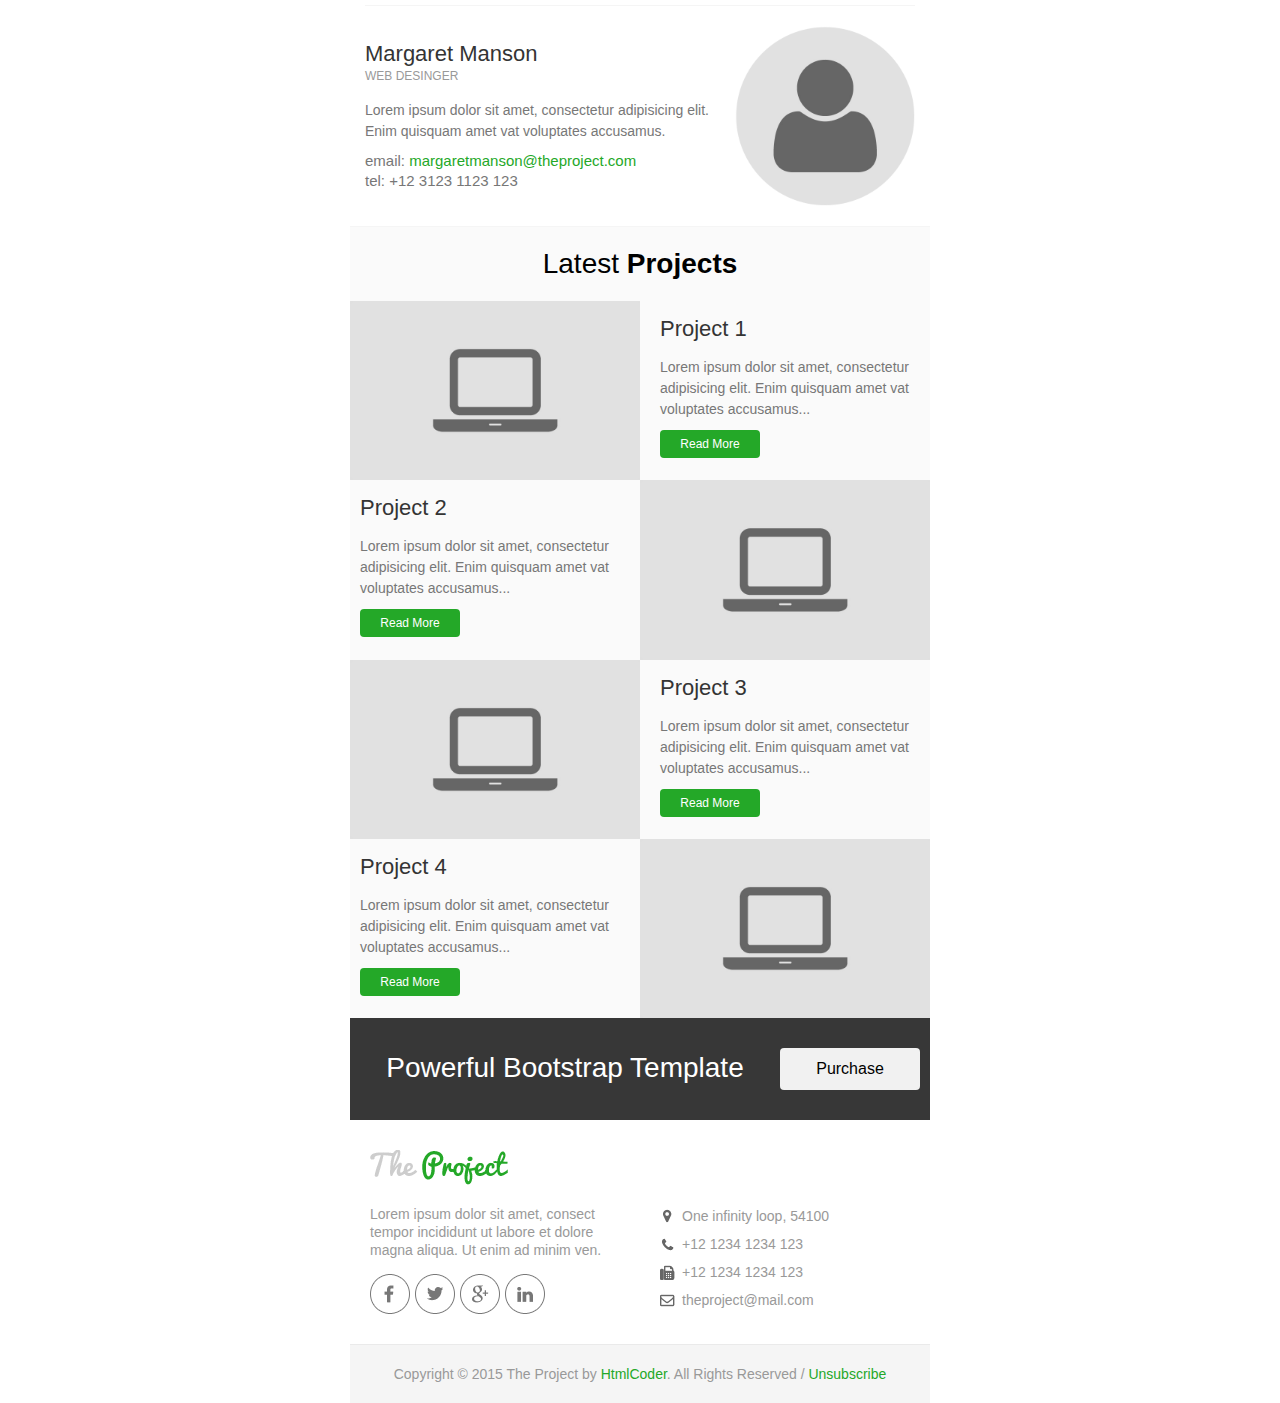
<file: email_templates/email_template_green.html>
<!DOCTYPE html PUBLIC "-//W3C//DTD XHTML 1.0 Transitional//EN" "http://www.w3.org/TR/xhtml1/DTD/xhtml1-transitional.dtd">
<html xmlns="http://www.w3.org/1999/xhtml">
	<head>
		<meta http-equiv="Content-Type" content="text/html; charset=utf-8" />
		<title>The Project | Email Template</title>
	</head>
	<body style="margin: 0; padding: 0;">
		<table border="0" cellpadding="0" cellspacing="0" width="100%">
			<tr>
				<td>

					<!-- Header Top Start -->
					<table align="center" border="0" cellpadding="0" cellspacing="0" width="600" style="border-collapse: collapse;">
						<tr>
							<td>
								<table align="center" border="0" cellpadding="0" cellspacing="0" width="580" style="border-collapse: collapse;">
									<tr>
										<td align="left"  bgcolor="#303631">
											<!-- Space -->
											<table width="100%" align="center" border="0" cellpadding="0" cellspacing="0" style="border-collapse: collapse;">
												<tr><td style="font-size: 0; line-height: 0;" height="10">&nbsp;</td></tr>
											</table>
											<table align="center">
												<tr>
													<td width="22">
														<img src="images/marker-icon-white.png" alt="location" />
													</td>
													<td style="color: #fff; font-size: 12px; line-height: 18px; font-weight: normal; font-family: helvetica, Arial, sans-serif;">One infinity loop, 54100</td>
													<td width="22"></td>
													<td width="22">
														<img src="images/phone-icon-white.png" alt="location" />
													</td>
													<td style="color: #fff; font-size: 12px; line-height: 18px; font-weight: normal; font-family: helvetica, Arial, sans-serif;">+12&nbsp;1234&nbsp;1234&nbsp;123</td>
													<td width="22"></td>
													<td width="22">
														<img src="images/mail-icon-white.png" alt="location" />
													</td>
													<td>
														<a style="color: #fff; font-size: 12px; line-height: 18px; font-weight: normal; font-family: helvetica, Arial, sans-serif; text-decoration:none;" href="mailto:theproject@mail.com">theproject@mail.com</a>
													</td>
												</tr>
											</table>
											<!-- Space -->
											<table width="100%" align="center" border="0" cellpadding="0" cellspacing="0" style="border-collapse: collapse;">
												<tr><td style="font-size: 0; line-height: 0;" height="10">&nbsp;</td></tr>
											</table>
										</td>
									</tr>
								</table>
							</td>
						</tr>
					</table>
					<!-- Header Top End -->

					<!-- Header Start -->
					<table align="center" border="0" cellpadding="0" cellspacing="0" width="600" style="border-collapse: collapse;">
						<tr>
							<td style="padding:15px 0 0 0;">
								<table align="center" border="0" cellpadding="0" cellspacing="0" width="580" style="border-collapse: collapse;">
									<tr>
										<td>
											<table align="left" border="0" cellpadding="0" cellspacing="0" width="200" style="border-collapse: collapse;">
												<!-- logo -->
												<tr>
													<td align="left">
														<a href="../html/index.html">
															<img src="images/logo_green.png" alt="Company Logo" style="display: block;"/>
														</a>
													</td>
												</tr>
												<!-- company slogan -->
												<tr>
													<td width="100%" align="left" style="font-size: 12px; line-height: 18px; font-family:helvetica, Arial, sans-serif; color:#999999;">	
														Multipurpose HTML5 Template
													</td>
												</tr>									
												<!-- Space -->
												<tr><td style="font-size: 0; line-height: 0;" height="15">&nbsp;</td></tr>
											</table>
											<table align="left" border="0" cellpadding="0" cellspacing="0" width="370" style="border-collapse: collapse;">
												<tr>
													<td  height="75" style="text-align: right; vertical-align: middle;">
														<a href="#" style="font-family:helvetica, Arial, sans-serif; color: #333333; font-size: 16px; text-decoration: none;">Services</a> &nbsp;&nbsp;
														<a href="#" style="font-family:helvetica, Arial, sans-serif; color: #333333; font-size: 16px; text-decoration: none;">Portfolio</a> &nbsp;&nbsp;
														<a href="#" style="font-family:helvetica, Arial, sans-serif; color: #333333; font-size: 16px; text-decoration: none;">Blog</a> &nbsp;&nbsp;
														<a href="#" style="font-family:helvetica, Arial, sans-serif; color: #333333; font-size: 16px; text-decoration: none;">Contact</a>
													</td>
												</tr>
											</table>
										</td>
									</tr>
								</table>
							</td>
						</tr>
					</table>
					<!-- Header End -->

					<!-- Banner Start -->
					<table align="center" border="0" cellpadding="0" cellspacing="0" width="600" style="border-collapse: collapse;">
						<tr>
							<td>
								<table bgcolor="#fafafa" align="center" border="0" cellpadding="0" cellspacing="0" width="580" style="border-collapse: collapse;">
									<tr>
										<td>
											<table width="100%" align="center" border="0" cellpadding="0" cellspacing="0" style="border-collapse: collapse;">
												<tr>
													<td align="center" bgcolor="#ffffff" >
														<a href="#">
															<img src="images/banner.png" width="580" alt="Section one image" style="display: block;"/>
														</a>
													</td>
												</tr>
											</table>
										</td>
									</tr>
								</table>
							</td>
						</tr>
					</table>
					<!-- Banner End -->

					<!-- Section Start -->
					<table align="center" border="0" cellpadding="0" cellspacing="0" width="600" style="border-collapse: collapse;">
						<tr>
							<td>
								<table bgcolor="#fafafa" align="center" border="0" cellpadding="0" cellspacing="0" width="580" style="border-collapse: collapse;">
									<!-- Space -->
									<tr><td style="font-size: 0; line-height: 0;" height="20">&nbsp;</td></tr>
									<tr>
										<td width="100%" align="center" style="font-size: 28px; line-height: 34px; font-family:helvetica, Arial, sans-serif; color:#343434;">
											Core <strong>Features</strong>
										</td>
									</tr>
									<!-- Space -->
									<tr><td style="font-size: 0; line-height: 0;" height="10">&nbsp;</td></tr>
								</table>
								<!-- First Row -->
								<table bgcolor="#fafafa" align="center" border="0" cellpadding="0" cellspacing="0" width="580" style="border-collapse: collapse;">
									<tr>
										<td>
											<!-- first column -->
											<table align="left" bgcolor="#fafafa" border="0" cellpadding="0" cellspacing="0" width="290" style="border-collapse: collapse;">
												<tr>
													<td>
														<table width="100%" align="center" border="0" cellpadding="0" cellspacing="0" style="border-collapse: collapse;">
															<!-- Space -->
															<tr><td style="font-size: 0; line-height: 0;" height="20">&nbsp;</td></tr>
															<tr>
																<td align="center">
																	<a href="#">
																		<img src="images/feature-icon-1.png" width="60" alt="Feature" style="display: block;"/>
																	</a>
																</td>
															</tr>
														</table>
														<table width="250" align="center" border="0" cellpadding="0" cellspacing="0" style="border-collapse: collapse;">
															<!-- Space -->
															<tr><td style="font-size: 0; line-height: 0;" height="10">&nbsp;</td></tr>
															<tr>
																<td align="center">
																	<a href="#" style="font-family: helvetica, Arial, sans-serif; font-size: 22px; color: #333333; line-height: 24px; text-decoration: none;">Clean Code &amp; Design</a>
																</td>
															</tr>
															<!-- Space -->
															<tr><td style="font-size: 0; line-height: 0;" height="15">&nbsp;</td></tr>
															<tr>
																<td style="font-family: helvetica, Arial, sans-serif; font-size: 14px; color: #777777; line-height: 21px; text-align: center;">
																	Similique sapiente, nemo beatae numquam dolores provident repellat molestias illum sed enim libero.
																</td>
															</tr>
															<!-- Space -->
															<tr><td style="font-size: 0; line-height: 0;" height="10">&nbsp;</td></tr>
															<tr>
																<td>
																	<table width="100" align="center" border="0" cellpadding="0" cellspacing="0" style="border-collapse: collapse;">
																		<tr>
																			<td align="center">
																				<a href="#" style="color: #24a828; font-size: 15px; line-height: 15px; font-weight: normal; text-decoration: none; font-family: helvetica, Arial, sans-serif;">Read More</a>
																			</td>
																		</tr>
																	</table>
																</td>
															</tr>
															<!-- Space -->
															<tr><td style="font-size: 0; line-height: 0;" height="20">&nbsp;</td></tr>
														</table>
													</td>
												</tr>
											</table>
											<!-- second column -->
											<table align="left" bgcolor="#fafafa" border="0" cellpadding="0" cellspacing="0" width="290" style="border-collapse: collapse;">
												<tr>
													<td>
														<table width="100%" align="center" border="0" cellpadding="0" cellspacing="0" style="border-collapse: collapse;">
															<!-- Space -->
															<tr><td style="font-size: 0; line-height: 0;" height="20">&nbsp;</td></tr>
															<tr>
																<td align="center">
																	<a href="#">
																		<img src="images/feature-icon-2.png" width="60" alt="Feature" style="display: block;"/>
																	</a>
																</td>
															</tr>
														</table>
														<table width="250" align="center" border="0" cellpadding="0" cellspacing="0" style="border-collapse: collapse;">
															<!-- Space -->
															<tr><td style="font-size: 0; line-height: 0;" height="10">&nbsp;</td></tr>
															<tr>
																<td align="center">
																	<a href="#" style="font-family: helvetica, Arial, sans-serif; font-size: 22px; color: #333333; line-height: 24px; text-decoration: none;">Extremely Flexible</a>
																</td>
															</tr>
															<!-- Space -->
															<tr><td style="font-size: 0; line-height: 0;" height="15">&nbsp;</td></tr>
															<tr>
																<td style="font-family: helvetica, Arial, sans-serif; font-size: 14px; color: #777777; line-height: 21px; text-align: center;">
																	Similique sapiente, nemo beatae numquam dolores provident repellat molestias illum sed enim libero.
																</td>
															</tr>
															<!-- Space -->
															<tr><td style="font-size: 0; line-height: 0;" height="10">&nbsp;</td></tr>
															<tr>
																<td>
																	<table width="100" align="center" border="0" cellpadding="0" cellspacing="0" style="border-collapse: collapse;">
																		<tr>
																			<td align="center">
																				<a href="#" style="color: #24a828; font-size: 15px; line-height: 15px; font-weight: normal; text-decoration: none; font-family: helvetica, Arial, sans-serif;">Read More</a>
																			</td>
																		</tr>
																	</table>
																</td>
															</tr>
															<!-- Space -->
															<tr><td style="font-size: 0; line-height: 0;" height="20">&nbsp;</td></tr>
														</table>
													</td>
												</tr>
											</table>
										</td>
									</tr>
								</table>
								<!-- Second Row -->
								<table bgcolor="#fafafa" align="center" border="0" cellpadding="0" cellspacing="0" width="580" style="border-collapse: collapse;">
									<tr>
										<td>
											<!-- first column -->
											<table align="left" bgcolor="#fafafa" border="0" cellpadding="0" cellspacing="0" width="290" style="border-collapse: collapse;">
												<tr>
													<td>
														<table width="100%" align="center" border="0" cellpadding="0" cellspacing="0" style="border-collapse: collapse;">
															<!-- Space -->
															<tr><td style="font-size: 0; line-height: 0;" height="20">&nbsp;</td></tr>
															<tr>
																<td align="center">
																	<a href="#">
																		<img src="images/feature-icon-3.png" width="60" alt="Feature" style="display: block;"/>
																	</a>
																</td>
															</tr>
														</table>
														<table width="250" align="center" border="0" cellpadding="0" cellspacing="0" style="border-collapse: collapse;">
															<!-- Space -->
															<tr><td style="font-size: 0; line-height: 0;" height="10">&nbsp;</td></tr>
															<tr>
																<td align="center">
																	<a href="#" style="font-family: helvetica, Arial, sans-serif; font-size: 22px; color: #333333; line-height: 24px; text-decoration: none;">Latest Technologies</a>
																</td>
															</tr>
															<!-- Space -->
															<tr><td style="font-size: 0; line-height: 0;" height="15">&nbsp;</td></tr>
															<tr>
																<td style="font-family: helvetica, Arial, sans-serif; font-size: 14px; color: #777777; line-height: 21px; text-align: center;">
																	Similique sapiente, nemo beatae numquam dolores provident repellat molestias illum sed enim libero.
																</td>
															</tr>
															<!-- Space -->
															<tr><td style="font-size: 0; line-height: 0;" height="10">&nbsp;</td></tr>
															<tr>
																<td>
																	<table width="100" align="center" border="0" cellpadding="0" cellspacing="0" style="border-collapse: collapse;">
																		<tr>
																			<td align="center">
																				<a href="#" style="color: #24a828; font-size: 15px; line-height: 15px; font-weight: normal; text-decoration: none; font-family: helvetica, Arial, sans-serif;">Read More</a>
																			</td>
																		</tr>
																	</table>
																</td>
															</tr>
															<!-- Space -->
															<tr><td style="font-size: 0; line-height: 0;" height="40">&nbsp;</td></tr>
														</table>
													</td>
												</tr>
											</table>
											<!-- second column -->
											<table align="left" bgcolor="#fafafa" border="0" cellpadding="0" cellspacing="0" width="290" style="border-collapse: collapse;">
												<tr>
													<td>
														<table width="100%" align="center" border="0" cellpadding="0" cellspacing="0" style="border-collapse: collapse;">
															<!-- Space -->
															<tr><td style="font-size: 0; line-height: 0;" height="20">&nbsp;</td></tr>
															<tr>
																<td align="center">
																	<a href="#">
																		<img src="images/feature-icon-4.png" width="60" alt="Feature" style="display: block;"/>
																	</a>
																</td>
															</tr>
														</table>
														<table width="250" align="center" border="0" cellpadding="0" cellspacing="0" style="border-collapse: collapse;">
															<!-- Space -->
															<tr><td style="font-size: 0; line-height: 0;" height="10">&nbsp;</td></tr>
															<tr>
																<td align="center">
																	<a href="#" style="font-family: helvetica, Arial, sans-serif; font-size: 22px; color: #333333; line-height: 24px; text-decoration: none;">Packed Full of Features</a>
																</td>
															</tr>
															<!-- Space -->
															<tr><td style="font-size: 0; line-height: 0;" height="15">&nbsp;</td></tr>
															<tr>
																<td style="font-family: helvetica, Arial, sans-serif; font-size: 14px; color: #777777; line-height: 21px; text-align: center;">
																	Similique sapiente, nemo beatae numquam dolores provident repellat molestias illum sed enim libero.
																</td>
															</tr>
															<!-- Space -->
															<tr><td style="font-size: 0; line-height: 0;" height="10">&nbsp;</td></tr>
															<tr>
																<td>
																	<table width="100" align="center" border="0" cellpadding="0" cellspacing="0" style="border-collapse: collapse;">
																		<tr>
																			<td align="center">
																				<a href="#" style="color: #24a828; font-size: 15px; line-height: 15px; font-weight: normal; text-decoration: none; font-family: helvetica, Arial, sans-serif;">Read More</a>
																			</td>
																		</tr>
																	</table>
																</td>
															</tr>
															<!-- Space -->
															<tr><td style="font-size: 0; line-height: 0;" height="40">&nbsp;</td></tr>
														</table>
													</td>
												</tr>
											</table>
										</td>
									</tr>
									<!-- Border -->
									<tr><td bgcolor="#f5f5f5" style="font-size: 0; line-height: 0;" height="1">&nbsp;</td></tr>
								</table>
							</td>
						</tr>
					</table>
					<!-- Section End -->

					<!-- Banner Start -->
					<table align="center" border="0" cellpadding="0" cellspacing="0" width="600" style="border-collapse: collapse;">
						<tr>
							<td>
								<table align="center" border="0" cellpadding="0" cellspacing="0" width="580" style="border-collapse: collapse;">
									<tr>
										<td>
											<table width="100%" align="center" border="0" cellpadding="0" cellspacing="0" style="border-collapse: collapse;">
												<tr>
													<td>
														<!-- Space -->
														<table width="100%" align="center" border="0" cellpadding="0" cellspacing="0" style="border-collapse: collapse;">
															<tr><td style="font-size: 0; line-height: 0;" height="20">&nbsp;</td></tr>
														</table>
														<table align="center" border="0" cellpadding="0" cellspacing="0" width="540" style="border-collapse: collapse;">
															<tr>
																<td>
																	<table align="left" border="0" cellpadding="0" cellspacing="0" width="100%" style="border-collapse: collapse;">
																		<tr>
																			<td width="100%" align="left" style="font-size: 28px; line-height: 34px; font-family:helvetica, Arial, sans-serif; color:#343434;">
																				Multipurpose HTML5 template
																			</td>
																		</tr>
																	</table>
																	<table align="left" border="0" cellpadding="0" cellspacing="0" width="75%" style="border-collapse: collapse;">
																		<!-- Space -->
																		<tr><td style="font-size: 0; line-height: 0;" height="10">&nbsp;</td></tr>
																		<tr>
																			<td width="100%" align="left" style="font-size: 15px; line-height: 22px; font-family:helvetica, Arial, sans-serif; color:#777777;">
																				Lorem ipsum dolor sit amet, consectetur adipisicing elit. Abinas aut vitae tempore similique cupiditate, atque ad reiciendis asperiores maiores dolores necessit...
																			</td>
																		</tr>
																	</table>
																	<table align="right" border="0" cellpadding="0" cellspacing="0" width="22%" style="border-collapse: collapse;">
																		<!-- Space -->
																		<tr><td style="font-size: 0; line-height: 0;" height="25">&nbsp;</td></tr>
																		<tr>
																			<td width="100%" align="center" style="padding:10px 12px 10px 12px; text-align: center;border-radius:4px;" bgcolor="#24a828">
																				<a href="#" style="color: #fff; font-size: 14px; font-weight: normal; text-decoration: none; font-family: helvetica, Arial, sans-serif;">Read More</a>
																			</td>
																		</tr>
																	</table>
																</td>
															</tr>
														</table>
														<!-- Space -->
														<table width="100%" align="center" border="0" cellpadding="0" cellspacing="0" style="border-collapse: collapse;">
															<tr><td style="font-size: 0; line-height: 0;" height="30">&nbsp;</td></tr>				
														</table>
													</td>
												</tr>
											</table>
										</td>
									</tr>
								</table>
							</td>
						</tr>
					</table>
					<!-- Banner End -->

					<!-- Section Start -->
					<table align="center" border="0" cellpadding="0" cellspacing="0" width="600" style="border-collapse: collapse;">
						<tr>
							<td>
								<!-- First Row -->
								<table bgcolor="#fafafa" align="center" border="0" cellpadding="0" cellspacing="0" width="580" style="border-collapse: collapse;">
									<tr>
										<td>
											<!-- first column -->
											<table align="left" bgcolor="#ffffff" border="0" cellpadding="0" cellspacing="0" width="290" style="border-collapse: collapse;">
												<tr>
													<td>
														<table width="100%" align="center" border="0" cellpadding="0" cellspacing="0" style="border-collapse: collapse;">
															<tr>
																<td>
																	<a href="#">
																		<img src="images/service-1.jpg" width="290" alt="Service 1" style="display: block;"/>
																	</a>
																</td>
															</tr>
														</table>
														<table width="250" align="center" border="0" cellpadding="0" cellspacing="0" style="border-collapse: collapse;">
															<!-- Space -->
															<tr><td style="font-size: 0; line-height: 0;" height="20">&nbsp;</td></tr>
															<tr>
																<td align="center">
																	<a href="#" style="font-family: helvetica, Arial, sans-serif; font-size: 24px; color: #343434; line-height: 26px; text-decoration: none;">Service 1</a>
																</td>
															</tr>
															<!-- Space -->
															<tr><td style="font-size: 0; line-height: 0;" height="15">&nbsp;</td></tr>
															<tr>
																<td style="font-family: helvetica, Arial, sans-serif; font-size: 14px; color: #777777; line-height: 21px; text-align: center;">
																	Similique sapiente, nemo beatae numquam dolores provident repellat molestias illum sed enim libero.
																</td>
															</tr>
															<!-- Space -->
															<tr><td style="font-size: 0; line-height: 0;" height="10">&nbsp;</td></tr>
															<tr>
																<td>
																	<table width="100" align="center" border="0" cellpadding="0" cellspacing="0" style="border-collapse: collapse;">
																		<tr>
																			<td align="center" style="padding:8px 5px 8px 5px;border-radius:4px;" bgcolor="#373737">
																				<a href="#" style="color: #fff; font-size: 12px; line-height: 12px; font-weight: normal; text-decoration: none; font-family: helvetica, Arial, sans-serif;">Read More</a>
																			</td>
																		</tr>
																	</table>
																</td>
															</tr>
															<!-- Space -->
															<tr><td style="font-size: 0; line-height: 0;" height="20">&nbsp;</td></tr>
														</table>
													</td>
												</tr>
											</table>
											<!-- second column -->
											<table align="left" bgcolor="#373737" border="0" cellpadding="0" cellspacing="0" width="290" style="border-collapse: collapse;">
												<tr>
													<td>
														<table width="100%" align="center" border="0" cellpadding="0" cellspacing="0" style="border-collapse: collapse;">
															<tr>
																<td>
																	<a href="#">
																		<img src="images/service-2.jpg" width="290" alt="Service 2" style="display: block;"/>
																	</a>
																</td>
															</tr>
														</table>
														<table width="250" align="center" border="0" cellpadding="0" cellspacing="0" style="border-collapse: collapse;">
															<!-- Space -->
															<tr><td style="font-size: 0; line-height: 0;" height="20">&nbsp;</td></tr>
															<tr>
																<td align="center">
																	<a href="#" style="font-family: helvetica, Arial, sans-serif; font-size: 24px; color: #ffffff; line-height: 26px; text-decoration: none;">Service 2</a>
																</td>
															</tr>
															<!-- Space -->
															<tr><td style="font-size: 0; line-height: 0;" height="15">&nbsp;</td></tr>
															<tr>
																<td style="font-family: helvetica, Arial, sans-serif; font-size: 14px; color: #ffffff; line-height: 21px; text-align: center;">
																	Similique sapiente, nemo beatae numquam dolores provident repellat molestias illum sed enim libero.
																</td>
															</tr>
															<!-- Space -->
															<tr><td style="font-size: 0; line-height: 0;" height="10">&nbsp;</td></tr>
															<tr>
																<td>
																	<table width="100" align="center" border="0" cellpadding="0" cellspacing="0" style="border-collapse: collapse;">
																		<tr>
																			<td align="center" style="padding:8px 5px 8px 5px;border-radius:4px;" bgcolor="#24a828">
																				<a href="#" style="color: #fff; font-size: 12px; line-height: 12px; font-weight: normal; text-decoration: none; font-family: helvetica, Arial, sans-serif;">Read More</a>
																			</td>
																		</tr>
																	</table>
																</td>
															</tr>
															<!-- Space -->
															<tr><td style="font-size: 0; line-height: 0;" height="20">&nbsp;</td></tr>
														</table>
													</td>
												</tr>
											</table>
										</td>
									</tr>
								</table>
								<!-- Second Row -->
								<table bgcolor="#fafafa" align="center" border="0" cellpadding="0" cellspacing="0" width="580" style="border-collapse: collapse;">
									<tr>
										<td>
											<!-- first column -->
											<table align="left" bgcolor="#373737" border="0" cellpadding="0" cellspacing="0" width="290" style="border-collapse: collapse;">
												<tr>
													<td>
														<table width="100%" align="center" border="0" cellpadding="0" cellspacing="0" style="border-collapse: collapse;">
															<tr>
																<td>
																	<a href="#">
																		<img src="images/service-3.jpg" width="290" alt="Service 3" style="display: block;"/>
																	</a>
																</td>
															</tr>
														</table>
														<table width="250" align="center" border="0" cellpadding="0" cellspacing="0" style="border-collapse: collapse;">
															<!-- Space -->
															<tr><td style="font-size: 0; line-height: 0;" height="20">&nbsp;</td></tr>
															<tr>
																<td align="center">
																	<a href="#" style="font-family: helvetica, Arial, sans-serif; font-size: 24px; color: #ffffff; line-height: 26px; text-decoration: none;">Service 3</a>
																</td>
															</tr>
															<!-- Space -->
															<tr><td style="font-size: 0; line-height: 0;" height="15">&nbsp;</td></tr>
															<tr>
																<td style="font-family: helvetica, Arial, sans-serif; font-size: 14px; color: #ffffff; line-height: 21px; text-align: center;">
																	Similique sapiente, nemo beatae numquam dolores provident repellat molestias illum sed enim libero.
																</td>
															</tr>
															<!-- Space -->
															<tr><td style="font-size: 0; line-height: 0;" height="10">&nbsp;</td></tr>
															<tr>
																<td>
																	<table width="100" align="center" border="0" cellpadding="0" cellspacing="0" style="border-collapse: collapse;">
																		<tr>
																			<td align="center" style="padding:8px 5px 8px 5px;border-radius:4px;" bgcolor="#24a828">
																				<a href="#" style="color: #fff; font-size: 12px; line-height: 12px; font-weight: normal; text-decoration: none; font-family: helvetica, Arial, sans-serif;">Read More</a>
																			</td>
																		</tr>
																	</table>
																</td>
															</tr>
															<!-- Space -->
															<tr><td style="font-size: 0; line-height: 0;" height="20">&nbsp;</td></tr>
														</table>
													</td>
												</tr>
											</table>
											<!-- second column -->
											<table align="left" bgcolor="#ffffff" border="0" cellpadding="0" cellspacing="0" width="290" style="border-collapse: collapse;">
												<tr>
													<td>
														<table width="100%" align="center" border="0" cellpadding="0" cellspacing="0" style="border-collapse: collapse;">
															<tr>
																<td>
																	<a href="#">
																		<img src="images/service-4.jpg" width="290" alt="Service 4" style="display: block;"/>
																	</a>
																</td>
															</tr>
														</table>
														<table width="250" align="center" border="0" cellpadding="0" cellspacing="0" style="border-collapse: collapse;">
															<!-- Space -->
															<tr><td style="font-size: 0; line-height: 0;" height="20">&nbsp;</td></tr>
															<tr>
																<td align="center">
																	<a href="#" style="font-family: helvetica, Arial, sans-serif; font-size: 24px; color: #343434; line-height: 26px; text-decoration: none;">Service 4</a>
																</td>
															</tr>
															<!-- Space -->
															<tr><td style="font-size: 0; line-height: 0;" height="15">&nbsp;</td></tr>
															<tr>
																<td style="font-family: helvetica, Arial, sans-serif; font-size: 14px; color: #777777; line-height: 21px; text-align: center;">
																	Similique sapiente, nemo beatae numquam dolores provident repellat molestias illum sed enim libero.
																</td>
															</tr>
															<!-- Space -->
															<tr><td style="font-size: 0; line-height: 0;" height="10">&nbsp;</td></tr>
															<tr>
																<td>
																	<table width="100" align="center" border="0" cellpadding="0" cellspacing="0" style="border-collapse: collapse;">
																		<tr>
																			<td align="center" style="padding:8px 5px 8px 5px;border-radius:4px;" bgcolor="#373737">
																				<a href="#" style="color: #fff; font-size: 12px; line-height: 12px; font-weight: normal; text-decoration: none; font-family: helvetica, Arial, sans-serif;">Read More</a>
																			</td>
																		</tr>
																	</table>
																</td>
															</tr>
															<!-- Space -->
															<tr><td style="font-size: 0; line-height: 0;" height="20">&nbsp;</td></tr>
														</table>
													</td>
												</tr>
											</table>
										</td>
									</tr>
								</table>
							</td>
						</tr>
					</table>
					<!-- Section End -->

					<!-- Section Start -->
					<table align="center" border="0" cellpadding="0" cellspacing="0" width="600" style="border-collapse: collapse;">
						<tr>
							<td>
								<table bgcolor="#fafafa" align="center" border="0" cellpadding="0" cellspacing="0" width="580" style="border-collapse: collapse;">
									<tr>
										<td>
											<table align="center" border="0" cellpadding="0" width="100%" cellspacing="0" style="border-collapse: collapse;">
												<!-- Border -->
												<tr><td bgcolor="#f5f5f5" style="font-size: 0; line-height: 0;" height="1">&nbsp;</td></tr>
												<!-- Space -->
												<tr><td style="font-size: 0; line-height: 0;" height="30">&nbsp;</td></tr>
											</table>
											<table align="center" border="0" cellpadding="0" width="480" cellspacing="0" style="border-collapse: collapse;">
												<tr>
													<td>
														<table align="center" border="0" cellpadding="0" cellspacing="0" width="100%" style="border-collapse: collapse;">
															<tr>
																<td width="100%" align="left" style="font-size: 24px; line-height: 34px; font-family:helvetica, Arial, sans-serif; color:#343434; text-align: center;">
																	Just Perfect!
																</td>
															</tr>
															<!-- Space -->
															<tr><td style="font-size: 0; line-height: 0;" height="20">&nbsp;</td></tr>
														</table>
														<table align="center" border="0" cellpadding="0" cellspacing="0" width="100%" style="border-collapse: collapse;">
															<tr>
																<td align="center">
																	<img src="images/testimonial.png" width="120" alt="Testimonial Image" style="display: block;"/>
																</td>
															</tr>
														</table>
														<table align="left" border="0" cellpadding="0" cellspacing="0" width="3%" style="border-collapse: collapse;">
															<tr>
																<td>
																	&nbsp;
																</td>
															</tr>
														</table>
														<table align="center" border="0" cellpadding="0" cellspacing="0" width="100%" style="border-collapse: collapse;">
															<tr>
																<td width="100%" align="left" style="font-size: 16px; line-height: 22px; font-family:helvetica, Arial, sans-serif; color:#777777; text-align: center;">
																	Lorem ipsum dolor sit amet, consectetur adipisicing elit. Abinas aut vitae tempore similique cupiditate, atque ad reiciendis asperiores necessit...
																</td>
															</tr>
															<!-- Space -->
															<tr><td style="font-size: 0; line-height: 0;" height="10">&nbsp;</td></tr>
															<tr>
																<td width="100%" align="left" style="font-size: 12px; line-height: 18px; font-family:helvetica, Arial, sans-serif; color:#777777; text-align: center;">
																	- Jane Doe
																</td>
															</tr>
															<tr>
																<td width="100%" align="left" style="font-size: 12px; line-height: 18px; font-family:helvetica, Arial, sans-serif; color:#777777; font-weight:bold; text-align: center;">
																	By Company
																</td>
															</tr>
														</table>
													</td>
												</tr>
											</table>
											<!-- Space -->
											<table align="center" border="0" cellpadding="0" width="100%" cellspacing="0" style="border-collapse: collapse;">
												<tr><td style="font-size: 0; line-height: 0;" height="40">&nbsp;</td></tr>
											</table>	
										</td>
									</tr>
								</table>
							</td>
						</tr>

					</table>
					<!-- Section End -->

					<!-- Section Start -->
					<table align="center" border="0" cellpadding="0" cellspacing="0" width="600" style="border-collapse: collapse;">
						<tr>
							<td>
								<table align="center" bgcolor="#24a828" border="0" cellpadding="0" cellspacing="0" width="580" style="border-collapse: collapse;">
									<tr>
										<td>
											<table width="100%" align="center" border="0" cellpadding="0" cellspacing="0" style="border-collapse: collapse;">
												<!-- Border -->
												<tr><td bgcolor="#24a828" style="font-size: 0; line-height: 0;" height="1">&nbsp;</td></tr>
												<!-- Space -->
												<tr><td style="font-size: 0; line-height: 0;" height="30">&nbsp;</td></tr>
											</table>
											<table width="100%" align="center" border="0" cellpadding="0" cellspacing="0" style="border-collapse: collapse;">
												<tr>
													<td>
														<table align="left" border="0" cellpadding="0" cellspacing="0" width="400" style="border-collapse: collapse;">
															<!-- Space -->
															<tr><td style="font-size: 0; line-height: 0;" height="3">&nbsp;</td></tr>
															<tr>
																<td width="100%" align="center" style="font-size: 28px; line-height: 34px; font-family:helvetica, Arial, sans-serif; color:#ffffff;">
																	Waste no More Time
																</td>
															</tr>
														</table>
														<table align="left" border="0" cellpadding="0" cellspacing="0" width="140" style="border-collapse: collapse;">
															<!-- Space -->
															<tr><td style="font-size: 0; line-height: 0;" height="0">&nbsp;</td></tr>
															<tr>
																<td width="100%" align="center" style="padding:12px 12px 12px 12px; text-align: center;border-radius:4px;" bgcolor="#f1f1f1">
																	<a href="#" style="color: #000000; font-size: 16px; font-weight: normal; text-decoration: none; font-family: helvetica, Arial, sans-serif;">Purchase</a>
																</td>
															</tr>
														</table>
													</td>
												</tr>
											</table>
											<table width="100%" align="center" border="0" cellpadding="0" cellspacing="0" style="border-collapse: collapse;">
												<!-- Space -->
												<tr><td style="font-size: 0; line-height: 0;" height="30">&nbsp;</td></tr>
											</table>
										</td>
									</tr>
								</table>
							</td>
						</tr>

					</table>
					<!-- Section End -->

					<!-- Section Start -->
					<table align="center" border="0" cellpadding="0" cellspacing="0" width="600" style="border-collapse: collapse;">
						<tr>
							<td>
								<table bgcolor="#ffffff" width="580" align="center" border="0" cellpadding="0" cellspacing="0" style="border-collapse: collapse;">
									<tr>
										<td>
											<table align="center" border="0" cellpadding="0" cellspacing="0" width="550" style="border-collapse: collapse;">
												<!-- Space -->
												<tr><td style="font-size: 0; line-height: 0;" height="20">&nbsp;</td></tr>
												<tr>
													<td width="100%" align="center" style="font-size: 28px; line-height: 34px; font-family:helvetica, Arial, sans-serif; color:#343434;">
														Our <strong>Team</strong>
													</td>
												</tr>
												<!-- Space -->
												<tr><td style="font-size: 0; line-height: 0;" height="20">&nbsp;</td></tr>
											</table>
											<!-- First Row -->
											<table align="center" border="0" cellpadding="0" cellspacing="0" width="550" style="border-collapse: collapse;">
												<tr>
													<td>
														<table align="left" border="0" cellpadding="0" width="180" cellspacing="0" style="border-collapse: collapse;">
															<tr>
																<td>
																	<a href="#">
																		<img src="images/team-member-1.png" width="180" alt="Team Member 1" style="display: block;"/>
																	</a>
																</td>
															</tr>
														</table>
														<!-- Grid Gutter 20px -->
														<table align="left" border="0" cellpadding="0" width="20" cellspacing="0" style="border-collapse: collapse;">
															<tr>
																<td>&nbsp;</td>
															</tr>
														</table>
														<table align="left" border="0" cellpadding="0" width="350" cellspacing="0" style="border-collapse: collapse;">
															<!-- Space -->
															<tr><td style="font-size: 0; line-height: 0;" height="15">&nbsp;</td></tr>
															<tr>
																<td>
																	<a style="text-decoration:none; font-family: helvetica, Arial, sans-serif; font-size: 22px; color: #343434; line-height: 26px;" href="#">Jane Doe</a>
																</td>
															</tr>
															<tr>
																<td style="text-decoration:none; font-family: helvetica, Arial, sans-serif; font-size: 12px; color: #999999; line-height: 18px;">
																	PROJECT MANAGER
																</td>
															</tr>
															<!-- Space -->
															<tr><td style="font-size: 0; line-height: 0;" height="15">&nbsp;</td></tr>
															<tr>
																<td style="font-family: helvetica, Arial, sans-serif; font-size: 14px; color: #777777; line-height: 21px;">
																	Lorem ipsum dolor sit amet, consectetur adipisicing elit. Enim quisquam amet vat voluptates accusamus.
																</td>
															</tr>
															<!-- Space -->
															<tr><td style="font-size: 0; line-height: 0;" height="10">&nbsp;</td></tr>
															<tr>
																<td>
																	<table width="80" align="left" border="0" cellpadding="0" cellspacing="0" style="border-collapse: collapse;">
																		<tr>
																			<td style="color: #777777;font-family: helvetica, Arial, sans-serif; font-size:15px;">
																				email:&nbsp;<a style="font-family: helvetica, Arial, sans-serif; font-size: 15px;text-decoration:none; line-height: 14px; color: #24a828;" href="mailto:janedoe@theproject.com">janedoe@theproject.com</a>
																			</td>
																		</tr>
																		<!-- Space -->
																		<tr><td style="font-size: 0; line-height: 0;" height="5">&nbsp;</td></tr>
																		<tr>
																			<td style="font-family: helvetica, Arial, sans-serif; font-size: 15px; line-height: 14px; color: #777777;">
																				tel:&nbsp;+12&nbsp;3123&nbsp;1123&nbsp;123
																			</td>
																		</tr>
																	</table>
																</td>
															</tr>
														</table>
													</td>
												</tr>
											</table>
											<!-- Space -->
											<table width="550" align="center" border="0" cellpadding="0" cellspacing="0" style="border-collapse: collapse;">
												<tr><td style="font-size: 0; line-height: 0;" height="20">&nbsp;</td></tr>
												<tr><td style="font-size: 0; line-height: 0;" bgcolor="#f5f5f5" height="1">&nbsp;</td></tr>
												<tr><td style="font-size: 0; line-height: 0;" height="20">&nbsp;</td></tr>
											</table>
											<!-- Second Row -->
											<table align="center" border="0" cellpadding="0" cellspacing="0" width="550" style="border-collapse: collapse;">
												<tr>
													<td>
														<table align="left" border="0" cellpadding="0" width="350" cellspacing="0" style="border-collapse: collapse;">
															<!-- Space -->
															<tr><td style="font-size: 0; line-height: 0;" height="15">&nbsp;</td></tr>
															<tr>
																<td>
																	<a style="text-decoration:none; font-family: helvetica, Arial, sans-serif; font-size: 22px; color: #343434; line-height: 26px;" href="#">John Doe</a>
																</td>
															</tr>
															<tr>
																<td style="text-decoration:none; font-family: helvetica, Arial, sans-serif; font-size: 12px; color: #999999; line-height: 18px;">
																	CTO
																</td>
															</tr>
															<!-- Space -->
															<tr><td style="font-size: 0; line-height: 0;" height="15">&nbsp;</td></tr>
															<tr>
																<td style="font-family: helvetica, Arial, sans-serif; font-size: 14px; color: #777777; line-height: 21px;">
																	Lorem ipsum dolor sit amet, consectetur adipisicing elit. Enim quisquam amet vat voluptates accusamus.
																</td>
															</tr>
															<!-- Space -->
															<tr><td style="font-size: 0; line-height: 0;" height="10">&nbsp;</td></tr>
															<tr>
																<td>
																	<table width="80" align="left" border="0" cellpadding="0" cellspacing="0" style="border-collapse: collapse;">
																		<tr>
																			<td style="color: #777777;font-family: helvetica, Arial, sans-serif; font-size:15px;">
																				email:&nbsp;<a style="font-family: helvetica, Arial, sans-serif; font-size: 15px;text-decoration:none; line-height: 14px; color: #24a828;" href="mailto:johndoe@theproject.com">johndoe@theproject.com</a>
																			</td>
																		</tr>
																		<!-- Space -->
																		<tr><td style="font-size: 0; line-height: 0;" height="5">&nbsp;</td></tr>
																		<tr>
																			<td style="font-family: helvetica, Arial, sans-serif; font-size: 15px; line-height: 14px; color: #777777;">
																				tel:&nbsp;+12&nbsp;3123&nbsp;1123&nbsp;123
																			</td>
																		</tr>
																	</table>
																</td>
															</tr>
														</table>
														<!-- Grid Gutter 20px -->
														<table align="left" border="0" cellpadding="0" width="20" cellspacing="0" style="border-collapse: collapse;">
															<tr>
																<td>&nbsp;</td>
															</tr>
														</table>
														<table align="left" border="0" cellpadding="0" width="180" cellspacing="0" style="border-collapse: collapse;">
															<tr>
																<td>
																	<a href="#">
																		<img src="images/team-member-2.png" width="180" alt="Team Member 2" style="display: block;"/>
																	</a>
																</td>
															</tr>
														</table>
													</td>
												</tr>
											</table>
											<!-- Space -->
											<table width="550" align="center" border="0" cellpadding="0" cellspacing="0" style="border-collapse: collapse;">
												<tr><td style="font-size: 0; line-height: 0;" height="20">&nbsp;</td></tr>
												<tr><td style="font-size: 0; line-height: 0;" bgcolor="#f5f5f5" height="1">&nbsp;</td></tr>
												<tr><td style="font-size: 0; line-height: 0;" height="20">&nbsp;</td></tr>
											</table>
											<!-- Third Row -->
											<table align="center" border="0" cellpadding="0" cellspacing="0" width="550" style="border-collapse: collapse;">
												<tr>
													<td>
														<table align="left" border="0" cellpadding="0" width="180" cellspacing="0" style="border-collapse: collapse;">
															<tr>
																<td>
																	<a href="#">
																		<img src="images/team-member-3.png" width="180" alt="Team Member 3" style="display: block;"/>
																	</a>
																</td>
															</tr>
														</table>
														<!-- Grid Gutter 20px -->
														<table align="left" border="0" cellpadding="0" width="20" cellspacing="0" style="border-collapse: collapse;">
															<tr>
																<td>&nbsp;</td>
															</tr>
														</table>
														<table align="left" border="0" cellpadding="0" width="350" cellspacing="0" style="border-collapse: collapse;">
															<!-- Space -->
															<tr><td style="font-size: 0; line-height: 0;" height="15">&nbsp;</td></tr>
															<tr>
																<td>
																	<a style="text-decoration:none; font-family: helvetica, Arial, sans-serif; font-size: 22px; color: #343434; line-height: 26px;" href="#">Anne Smith</a>
																</td>
															</tr>
															<tr>
																<td style="text-decoration:none; font-family: helvetica, Arial, sans-serif; font-size: 12px; color: #999999; line-height: 18px;">
																	DEVELOPER
																</td>
															</tr>
															<!-- Space -->
															<tr><td style="font-size: 0; line-height: 0;" height="15">&nbsp;</td></tr>
															<tr>
																<td style="font-family: helvetica, Arial, sans-serif; font-size: 14px; color: #777777; line-height: 21px;">
																	Lorem ipsum dolor sit amet, consectetur adipisicing elit. Enim quisquam amet vat voluptates accusamus.
																</td>
															</tr>
															<!-- Space -->
															<tr><td style="font-size: 0; line-height: 0;" height="10">&nbsp;</td></tr>
															<tr>
																<td>
																	<table width="80" align="left" border="0" cellpadding="0" cellspacing="0" style="border-collapse: collapse;">
																		<tr>
																			<td style="color: #777777;font-family: helvetica, Arial, sans-serif; font-size:15px;">
																				email:&nbsp;<a style="font-family: helvetica, Arial, sans-serif; font-size: 15px;text-decoration:none; line-height: 14px; color: #24a828;" href="mailto:annesmith@theproject.com">annesmith@theproject.com</a>
																			</td>
																		</tr>
																		<!-- Space -->
																		<tr><td style="font-size: 0; line-height: 0;" height="5">&nbsp;</td></tr>
																		<tr>
																			<td style="font-family: helvetica, Arial, sans-serif; font-size: 15px; line-height: 14px; color: #777777;">
																				tel:&nbsp;+12&nbsp;3123&nbsp;1123&nbsp;123
																			</td>
																		</tr>
																	</table>
																</td>
															</tr>
														</table>
													</td>
												</tr>
											</table>
											<!-- Space -->
											<table width="550" align="center" border="0" cellpadding="0" cellspacing="0" style="border-collapse: collapse;">
												<tr><td style="font-size: 0; line-height: 0;" height="20">&nbsp;</td></tr>
												<tr><td style="font-size: 0; line-height: 0;" bgcolor="#f5f5f5" height="1">&nbsp;</td></tr>
												<tr><td style="font-size: 0; line-height: 0;" height="20">&nbsp;</td></tr>
											</table>
											<!-- Fourth Row -->
											<table align="center" border="0" cellpadding="0" cellspacing="0" width="550" style="border-collapse: collapse;">
												<tr>
													<td>
														<table align="left" border="0" cellpadding="0" width="350" cellspacing="0" style="border-collapse: collapse;">
															<!-- Space -->
															<tr><td style="font-size: 0; line-height: 0;" height="15">&nbsp;</td></tr>
															<tr>
																<td>
																	<a style="text-decoration:none; font-family: helvetica, Arial, sans-serif; font-size: 22px; color: #343434; line-height: 26px;" href="#">Margaret Manson</a>
																</td>
															</tr>
															<tr>
																<td style="text-decoration:none; font-family: helvetica, Arial, sans-serif; font-size: 12px; color: #999999; line-height: 18px;">
																	WEB DESINGER
																</td>
															</tr>
															<!-- Space -->
															<tr><td style="font-size: 0; line-height: 0;" height="15">&nbsp;</td></tr>
															<tr>
																<td style="font-family: helvetica, Arial, sans-serif; font-size: 14px; color: #777777; line-height: 21px;">
																	Lorem ipsum dolor sit amet, consectetur adipisicing elit. Enim quisquam amet vat voluptates accusamus.
																</td>
															</tr>
															<!-- Space -->
															<tr><td style="font-size: 0; line-height: 0;" height="10">&nbsp;</td></tr>
															<tr>
																<td>
																	<table width="80" align="left" border="0" cellpadding="0" cellspacing="0" style="border-collapse: collapse;">
																		<tr>
																			<td style="color: #777777;font-family: helvetica, Arial, sans-serif; font-size:15px;">
																				email:&nbsp;<a style="font-family: helvetica, Arial, sans-serif; font-size: 15px;text-decoration:none; line-height: 14px; color: #24a828;" href="mailto:margaretmanson@theproject.com">margaretmanson@theproject.com</a>
																			</td>
																		</tr>
																		<!-- Space -->
																		<tr><td style="font-size: 0; line-height: 0;" height="5">&nbsp;</td></tr>
																		<tr>
																			<td style="font-family: helvetica, Arial, sans-serif; font-size: 15px; line-height: 14px; color: #777777;">
																				tel:&nbsp;+12&nbsp;3123&nbsp;1123&nbsp;123
																			</td>
																		</tr>
																	</table>
																</td>
															</tr>
														</table>
														<!-- Grid Gutter 20px -->
														<table align="left" border="0" cellpadding="0" width="20" cellspacing="0" style="border-collapse: collapse;">
															<tr>
																<td>&nbsp;</td>
															</tr>
														</table>
														<table align="left" border="0" cellpadding="0" width="180" cellspacing="0" style="border-collapse: collapse;">
															<tr>
																<td>
																	<a href="#">
																		<img src="images/team-member-4.png" width="180" alt="Team Member 4" style="display: block;"/>
																	</a>
																</td>
															</tr>
														</table>
													</td>
												</tr>
											</table>
											<!-- Space -->
											<table width="550" align="center" border="0" cellpadding="0" cellspacing="0" style="border-collapse: collapse;">
												<tr><td style="font-size: 0; line-height: 0;" height="20">&nbsp;</td></tr>
											</table>
										</td>
									</tr>
								</table>
							</td>
						</tr>

					</table>
					<!-- Section End -->

					<!-- Section Start -->
					<table align="center" border="0" cellpadding="0" cellspacing="0" width="600" style="border-collapse: collapse;">
						<tr>
							<td>
								<table bgcolor="#fafafa" align="center" border="0" cellpadding="0" cellspacing="0" width="580" style="border-collapse: collapse;">
									<tr>
										<td>
											<table align="center" border="0" cellpadding="0" cellspacing="0" width="100%" style="border-collapse: collapse;">
												<!-- Space -->
												<tr><td style="font-size: 0; line-height: 0;" bgcolor="#f5f5f5" height="1">&nbsp;</td></tr>
												<tr><td style="font-size: 0; line-height: 0;" height="20">&nbsp;</td></tr>
												<tr>
													<td width="100%" align="center" style="font-size: 28px; line-height: 34px; font-family:helvetica, Arial, sans-serif; color:#000000;">
														Latest <strong>Projects</strong>
													</td>
												</tr>
												<!-- Space -->
												<tr><td style="font-size: 0; line-height: 0;" height="20">&nbsp;</td></tr>
											</table>
											<!-- First Row -->
											<table align="center" border="0" cellpadding="0" cellspacing="0" width="100%" style="border-collapse: collapse;">
												<tr>
													<td>
														<table align="left" border="0" cellpadding="0" width="290" cellspacing="0" style="border-collapse: collapse;">
															<tr>
																<td>
																	<a href="#">
																		<img src="images/project-1.jpg" width="290" alt="Project 1" style="display: block;"/>
																	</a>
																</td>
															</tr>
														</table>
														<!-- Grid Gutter 20px -->
														<table align="left" border="0" cellpadding="0" width="20" cellspacing="0" style="border-collapse: collapse;">
															<tr>
																<td>&nbsp;</td>
															</tr>
														</table>
														<table align="left" border="0" cellpadding="0" width="260" cellspacing="0" style="border-collapse: collapse;">
															<!-- Space -->
															<tr><td style="font-size: 0; line-height: 0;" height="15">&nbsp;</td></tr>
															<tr>
																<td>
																	<a style="text-decoration:none; font-family: helvetica, Arial, sans-serif; font-size: 22px; color: #343434; line-height: 26px;" href="#">Project 1</a>
																</td>
															</tr>
															<!-- Space -->
															<tr><td style="font-size: 0; line-height: 0;" height="15">&nbsp;</td></tr>
															<tr>
																<td style="font-family: helvetica, Arial, sans-serif; font-size: 14px; color: #777777; line-height: 21px;">
																	Lorem ipsum dolor sit amet, consectetur adipisicing elit. Enim quisquam amet vat voluptates accusamus...
																</td>
															</tr>
															<!-- Space -->
															<tr><td style="font-size: 0; line-height: 0;" height="10">&nbsp;</td></tr>
															<tr>
																<td>
																	<table width="100" align="left" border="0" cellpadding="0" cellspacing="0" style="border-collapse: collapse;">
																		<tr>
																			<td align="center" style="padding:8px 5px 8px 5px;border-radius:4px;" bgcolor="#24a828">
																				<a href="#" style="color: #fff; font-size: 12px; line-height: 12px; font-weight: normal; text-decoration: none; font-family: helvetica, Arial, sans-serif;">Read More</a>
																			</td>
																		</tr>
																	</table>
																</td>
															</tr>
														</table>
													</td>
												</tr>
											</table>
											<!-- Second Row -->
											<table align="center" border="0" cellpadding="0" cellspacing="0" width="100%" style="border-collapse: collapse;">
												<tr>
													<td>
														<!-- Grid Gutter 20px -->
														<table align="left" border="0" cellpadding="0" width="10" cellspacing="0" style="border-collapse: collapse;">
															<tr>
																<td>&nbsp;</td>
															</tr>
														</table>
														<table align="left" border="0" cellpadding="0" width="260" cellspacing="0" style="border-collapse: collapse;">
															<!-- Space -->
															<tr><td style="font-size: 0; line-height: 0;" height="15">&nbsp;</td></tr>
															<tr>
																<td>
																	<a style="text-decoration:none; font-family: helvetica, Arial, sans-serif; font-size: 22px; color: #343434; line-height: 26px;" href="#">Project 2</a>
																</td>
															</tr>
															<!-- Space -->
															<tr><td style="font-size: 0; line-height: 0;" height="15">&nbsp;</td></tr>
															<tr>
																<td style="font-family: helvetica, Arial, sans-serif; font-size: 14px; color: #777777; line-height: 21px;">
																	Lorem ipsum dolor sit amet, consectetur adipisicing elit. Enim quisquam amet vat voluptates accusamus...
																</td>
															</tr>
															<!-- Space -->
															<tr><td style="font-size: 0; line-height: 0;" height="10">&nbsp;</td></tr>
															<tr>
																<td>
																	<table width="100" align="left" border="0" cellpadding="0" cellspacing="0" style="border-collapse: collapse;">
																		<tr>
																			<td align="center" style="padding:8px 5px 8px 5px;border-radius:4px;" bgcolor="#24a828">
																				<a href="#" style="color: #fff; font-size: 12px; line-height: 12px; font-weight: normal; text-decoration: none; font-family: helvetica, Arial, sans-serif;">Read More</a>
																			</td>
																		</tr>
																	</table>
																</td>
															</tr>
														</table>
														<!-- Grid Gutter 20px -->
														<table align="left" border="0" cellpadding="0" width="20" cellspacing="0" style="border-collapse: collapse;">
															<tr>
																<td>&nbsp;</td>
															</tr>
														</table>
														<table align="left" border="0" cellpadding="0" width="290" cellspacing="0" style="border-collapse: collapse;">
															<tr>
																<td>
																	<a href="#">
																		<img src="images/project-2.jpg" width="290" alt="Project 2" style="display: block;"/>
																	</a>
																</td>
															</tr>
														</table>
													</td>
												</tr>
											</table>
											<!-- Third Row -->
											<table align="center" border="0" cellpadding="0" cellspacing="0" width="100%" style="border-collapse: collapse;">
												<tr>
													<td>
														<table align="left" border="0" cellpadding="0" width="290" cellspacing="0" style="border-collapse: collapse;">
															<tr>
																<td>
																	<a href="#">
																		<img src="images/project-3.jpg" width="290" alt="Project 3" style="display: block;"/>
																	</a>
																</td>
															</tr>
														</table>
														<!-- Grid Gutter 20px -->
														<table align="left" border="0" cellpadding="0" width="20" cellspacing="0" style="border-collapse: collapse;">
															<tr>
																<td>&nbsp;</td>
															</tr>
														</table>
														<table align="left" border="0" cellpadding="0" width="260" cellspacing="0" style="border-collapse: collapse;">
															<!-- Space -->
															<tr><td style="font-size: 0; line-height: 0;" height="15">&nbsp;</td></tr>
															<tr>
																<td>
																	<a style="text-decoration:none; font-family: helvetica, Arial, sans-serif; font-size: 22px; color: #343434; line-height: 26px;" href="#">Project 3</a>
																</td>
															</tr>
															<!-- Space -->
															<tr><td style="font-size: 0; line-height: 0;" height="15">&nbsp;</td></tr>
															<tr>
																<td style="font-family: helvetica, Arial, sans-serif; font-size: 14px; color: #777777; line-height: 21px;">
																	Lorem ipsum dolor sit amet, consectetur adipisicing elit. Enim quisquam amet vat voluptates accusamus...
																</td>
															</tr>
															<!-- Space -->
															<tr><td style="font-size: 0; line-height: 0;" height="10">&nbsp;</td></tr>
															<tr>
																<td>
																	<table width="100" align="left" border="0" cellpadding="0" cellspacing="0" style="border-collapse: collapse;">
																		<tr>
																			<td align="center" style="padding:8px 5px 8px 5px;border-radius:4px;" bgcolor="#24a828">
																				<a href="#" style="color: #fff; font-size: 12px; line-height: 12px; font-weight: normal; text-decoration: none; font-family: helvetica, Arial, sans-serif;">Read More</a>
																			</td>
																		</tr>
																	</table>
																</td>
															</tr>
														</table>
													</td>
												</tr>
											</table>
											<!-- Fourth Row -->
											<table align="center" border="0" cellpadding="0" cellspacing="0" width="100%" style="border-collapse: collapse;">
												<tr>
													<td>
														<!-- Grid Gutter 20px -->
														<table align="left" border="0" cellpadding="0" width="10" cellspacing="0" style="border-collapse: collapse;">
															<tr>
																<td>&nbsp;</td>
															</tr>
														</table>
														<table align="left" border="0" cellpadding="0" width="260" cellspacing="0" style="border-collapse: collapse;">
															<!-- Space -->
															<tr><td style="font-size: 0; line-height: 0;" height="15">&nbsp;</td></tr>
															<tr>
																<td>
																	<a style="text-decoration:none; font-family: helvetica, Arial, sans-serif; font-size: 22px; color: #343434; line-height: 26px;" href="#">Project 4</a>
																</td>
															</tr>
															<!-- Space -->
															<tr><td style="font-size: 0; line-height: 0;" height="15">&nbsp;</td></tr>
															<tr>
																<td style="font-family: helvetica, Arial, sans-serif; font-size: 14px; color: #777777; line-height: 21px;">
																	Lorem ipsum dolor sit amet, consectetur adipisicing elit. Enim quisquam amet vat voluptates accusamus...
																</td>
															</tr>
															<!-- Space -->
															<tr><td style="font-size: 0; line-height: 0;" height="10">&nbsp;</td></tr>
															<tr>
																<td>
																	<table width="100" align="left" border="0" cellpadding="0" cellspacing="0" style="border-collapse: collapse;">
																		<tr>
																			<td align="center" style="padding:8px 5px 8px 5px;border-radius:4px;" bgcolor="#24a828">
																				<a href="#" style="color: #fff; font-size: 12px; line-height: 12px; font-weight: normal; text-decoration: none; font-family: helvetica, Arial, sans-serif;">Read More</a>
																			</td>
																		</tr>
																	</table>
																</td>
															</tr>
														</table>
														<!-- Grid Gutter 20px -->
														<table align="left" border="0" cellpadding="0" width="20" cellspacing="0" style="border-collapse: collapse;">
															<tr>
																<td>&nbsp;</td>
															</tr>
														</table>
														<table align="left" border="0" cellpadding="0" width="290" cellspacing="0" style="border-collapse: collapse;">
															<tr>
																<td>
																	<a href="#">
																		<img src="images/project-4.jpg" width="290" alt="Project 4" style="display: block;"/>
																	</a>
																</td>
															</tr>
														</table>
													</td>
												</tr>
											</table>
										</td>
									</tr>
								</table>
							</td>
						</tr>

					</table>
					<!-- Section End -->

					<!-- Section Start -->
					<table align="center" border="0" cellpadding="0" cellspacing="0" width="600" style="border-collapse: collapse;">
						<tr>
							<td>
								<table align="center" bgcolor="#373737" border="0" cellpadding="0" cellspacing="0" width="580" style="border-collapse: collapse;">
									<tr>
										<td>
											<table width="100%" align="center" border="0" cellpadding="0" cellspacing="0" style="border-collapse: collapse;">
												<!-- Space -->
												<tr><td style="font-size: 0; line-height: 0;" height="30">&nbsp;</td></tr>
											</table>
											<table width="100%" align="center" border="0" cellpadding="0" cellspacing="0" style="border-collapse: collapse;">
												<tr>
													<td>
														<table align="left" border="0" cellpadding="0" cellspacing="0" width="430" style="border-collapse: collapse;">
															<!-- Space -->
															<tr><td style="font-size: 0; line-height: 0;" height="3">&nbsp;</td></tr>
															<tr>
																<td width="100%" align="center" style="font-size: 28px; line-height: 34px; font-family:helvetica, Arial, sans-serif; color:#ffffff;">
																	Powerful Bootstrap Template
																</td>
															</tr>
														</table>
														<table align="left" border="0" cellpadding="0" cellspacing="0" width="140" style="border-collapse: collapse;">
															<!-- Space -->
															<tr><td style="font-size: 0; line-height: 0;" height="0">&nbsp;</td></tr>
															<tr>
																<td width="100%" align="center" style="padding:12px 12px 12px 12px; text-align: center;border-radius:4px;" bgcolor="#f1f1f1">
																	<a href="#" style="color: #000000; font-size: 16px; font-weight: normal; text-decoration: none; font-family: helvetica, Arial, sans-serif;">Purchase</a>
																</td>
															</tr>
														</table>
													</td>
												</tr>
											</table>
											<table width="100%" align="center" border="0" cellpadding="0" cellspacing="0" style="border-collapse: collapse;">
												<!-- Space -->
												<tr><td style="font-size: 0; line-height: 0;" height="30">&nbsp;</td></tr>
											</table>
										</td>
									</tr>
								</table>
							</td>
						</tr>

					</table>
					<!-- Section End -->

					<!-- Footer Start -->
					<table align="center" border="0" cellpadding="0" cellspacing="0" width="600" style="border-collapse: collapse;">
						<tr>
							<td>
								<table bgcolor="#ffffff" align="center" border="0" cellpadding="0" cellspacing="0" width="580" style="border-collapse: collapse;">
									<tr>
										<td>
											<!-- Space -->
											<table width="100%" align="center" border="0" cellpadding="0" cellspacing="0" style="border-collapse: collapse;">
												<tr><td style="font-size: 0; line-height: 0;" height="30">&nbsp;</td></tr>
											</table>
											<table align="center" border="0" cellpadding="0" cellspacing="0" width="540" style="border-collapse: collapse;">
												<tr>
													<td>
														<!-- First Column -->
														<table align="left" border="0" cellpadding="0" cellspacing="0" width="250" style="border-collapse: collapse;">
															<tr>
																<td>
																	<a href="../html/index.html">
																		<img src="images/logo_green.png" alt="Logo" style="display: block;"/>
																	</a>
																</td>
															</tr>
															<!-- Space -->
															<tr><td style="font-size: 0; line-height: 0;" height="20">&nbsp;</td></tr>
															<tr>
																<td style="color: #999999; font-size: 14px; line-height: 18px; font-weight: normal; font-family: helvetica, Arial, sans-serif;">
																	Lorem ipsum dolor sit amet, consect tempor incididunt ut labore et dolore magna aliqua. Ut enim ad minim ven.
																</td>
															</tr>
															<!-- Space -->
															<tr><td style="font-size: 0; line-height: 0;" height="15">&nbsp;</td></tr>
															<tr>
																<td>
																	<table align="left" border="0" cellpadding="0" cellspacing="0" width="45" style="border-collapse: collapse;">
																		<tr>
																			<td>
																				<a href="https://www.facebook.com">
																					<img src="images/facebook-icon.png"  alt="Facebook" style="display: block;" />
																				</a>
																			</td>
																		</tr>
																	</table>
																	<table align="left" border="0" cellpadding="0" cellspacing="0" width="45" style="border-collapse: collapse;">
																		<tr>
																			<td>
																				<a href="https://www.twitter.com">
																					<img src="images/twitter-icon.png"  alt="Twitter" style="display: block;" />
																				</a>
																			</td>
																		</tr>
																	</table>
																	<table align="left" border="0" cellpadding="0" cellspacing="0" width="45" style="border-collapse: collapse;">
																		<tr>
																			<td>
																				<a href="https://plus.google.com/">
																					<img src="images/googleplus-icon.png"  alt="Google+" style="display: block;" />
																				</a>
																			</td>
																		</tr>
																	</table>
																	<table align="left" border="0" cellpadding="0" cellspacing="0" width="45" style="border-collapse: collapse;">
																		<tr>
																			<td>
																				<a href="https://www.linkedin.com/">
																					<img src="images/linkedin-icon.png"  alt="Linked In" style="display: block;" />
																				</a>
																			</td>
																		</tr>
																	</table>
																</td>
															</tr>
														</table>
														<!-- Gutter 20px -->
														<table align="left" border="0" cellpadding="0" cellspacing="0" width="40" style="border-collapse: collapse;">
															<tr>
																<td>
																	&nbsp;
																</td>
															</tr>
														</table>
														<!-- Second Column -->
														<table align="left" border="0" cellpadding="0" cellspacing="0" width="250" style="border-collapse: collapse;">
															<!-- Space -->
															<tr><td style="font-size: 0; line-height: 0;" height="57">&nbsp;</td></tr>
															<tr>
																<td width="22">
																	<img src="images/marker-icon.png" alt="location" />
																</td>
																<td style="color: #999999; font-size: 14px; line-height: 18px; font-weight: normal; font-family: helvetica, Arial, sans-serif;">One infinity loop, 54100</td>
															</tr>
															<!-- Space -->
															<tr><td style="font-size: 0; line-height: 0;" height="10">&nbsp;</td></tr>
															<tr>
																<td width="22">
																	<img src="images/phone-icon.png" alt="location" />
																</td>
																<td style="color: #999999; font-size: 14px; line-height: 18px; font-weight: normal; font-family: helvetica, Arial, sans-serif;">+12&nbsp;1234&nbsp;1234&nbsp;123</td>
															</tr>
															<!-- Space -->
															<tr><td style="font-size: 0; line-height: 0;" height="10">&nbsp;</td></tr>
															<tr>
																<td width="22">
																	<img src="images/fax-icon.png" alt="location" />
																</td>
																<td style="color: #999999; font-size: 14px; line-height: 18px; font-weight: normal; font-family: helvetica, Arial, sans-serif;">+12&nbsp;1234&nbsp;1234&nbsp;123</td>
															</tr>
															<!-- Space -->
															<tr><td style="font-size: 0; line-height: 0;" height="10">&nbsp;</td></tr>
															<tr>
																<td width="22">
																	<img src="images/mail-icon.png" alt="location" />
																</td>
																<td>
																	<a style="color: #999999; font-size: 14px; line-height: 18px; font-weight: normal; font-family: helvetica, Arial, sans-serif; text-decoration:none;" href="mailto:theproject@mail.com">theproject@mail.com</a>
																</td>
															</tr>
														</table>
													</td>
												</tr>
											</table>
											<!-- Space -->
											<table width="100%" align="center" border="0" cellpadding="0" cellspacing="0" style="border-collapse: collapse;">
												<tr><td style="font-size: 0; line-height: 0;" height="30">&nbsp;</td></tr>
											</table>
										</td>
									</tr>
								</table>
							</td>
						</tr>

					</table>
					<!-- Footer End -->

					<!-- Subfooter Start -->
					<table align="center" border="0" cellpadding="0" cellspacing="0" width="600" style="border-collapse: collapse;">
						<tr>
							<td>
								<table bgcolor="#f5f5f5" align="center" border="0" cellpadding="0" cellspacing="0" width="580" style="border-collapse: collapse;">
									<tr>
										<td>
											<!-- Space -->
											<table align="center" border="0" cellpadding="0" cellspacing="0" width="100%" style="border-collapse: collapse;">
												<tr><td style="font-size: 0; line-height: 0;" bgcolor="#eaeaea" height="1">&nbsp;</td></tr>
												<tr><td style="font-size: 0; line-height: 0;" height="20">&nbsp;</td></tr>
											</table>
											<table align="center" border="0" cellpadding="0" cellspacing="0" width="540" style="border-collapse: collapse;">
												<tr>
													<td align="center" style="color: #999999; font-size: 14px; line-height: 18px; font-weight: normal; font-family: helvetica, Arial, sans-serif;">
														Copyright © 2015 The Project by <a href="http://www.htmlcoder.me" style="color: #24a828; font-size: 14px; line-height: 18px; font-weight: normal; font-family: helvetica, Arial, sans-serif; text-decoration:none;">HtmlCoder</a>. All Rights Reserved / <a href="#" style="color: #24a828; font-size: 14px; line-height: 18px; font-weight: normal; font-family: helvetica, Arial, sans-serif; text-decoration:none;"> Unsubscribe</a>
													</td>
												</tr>
											</table>
											<!-- Space -->
											<table width="100%" align="center" border="0" cellpadding="0" cellspacing="0" style="border-collapse: collapse;">
												<tr><td style="font-size: 0; line-height: 0;" height="20">&nbsp;</td></tr>
											</table>
										</td>
									</tr>
								</table>
							</td>
						</tr>

					</table>
					<!-- Subfooter End -->
			

				</td>
			</tr>
		</table>
	</body>
</html>
</file>
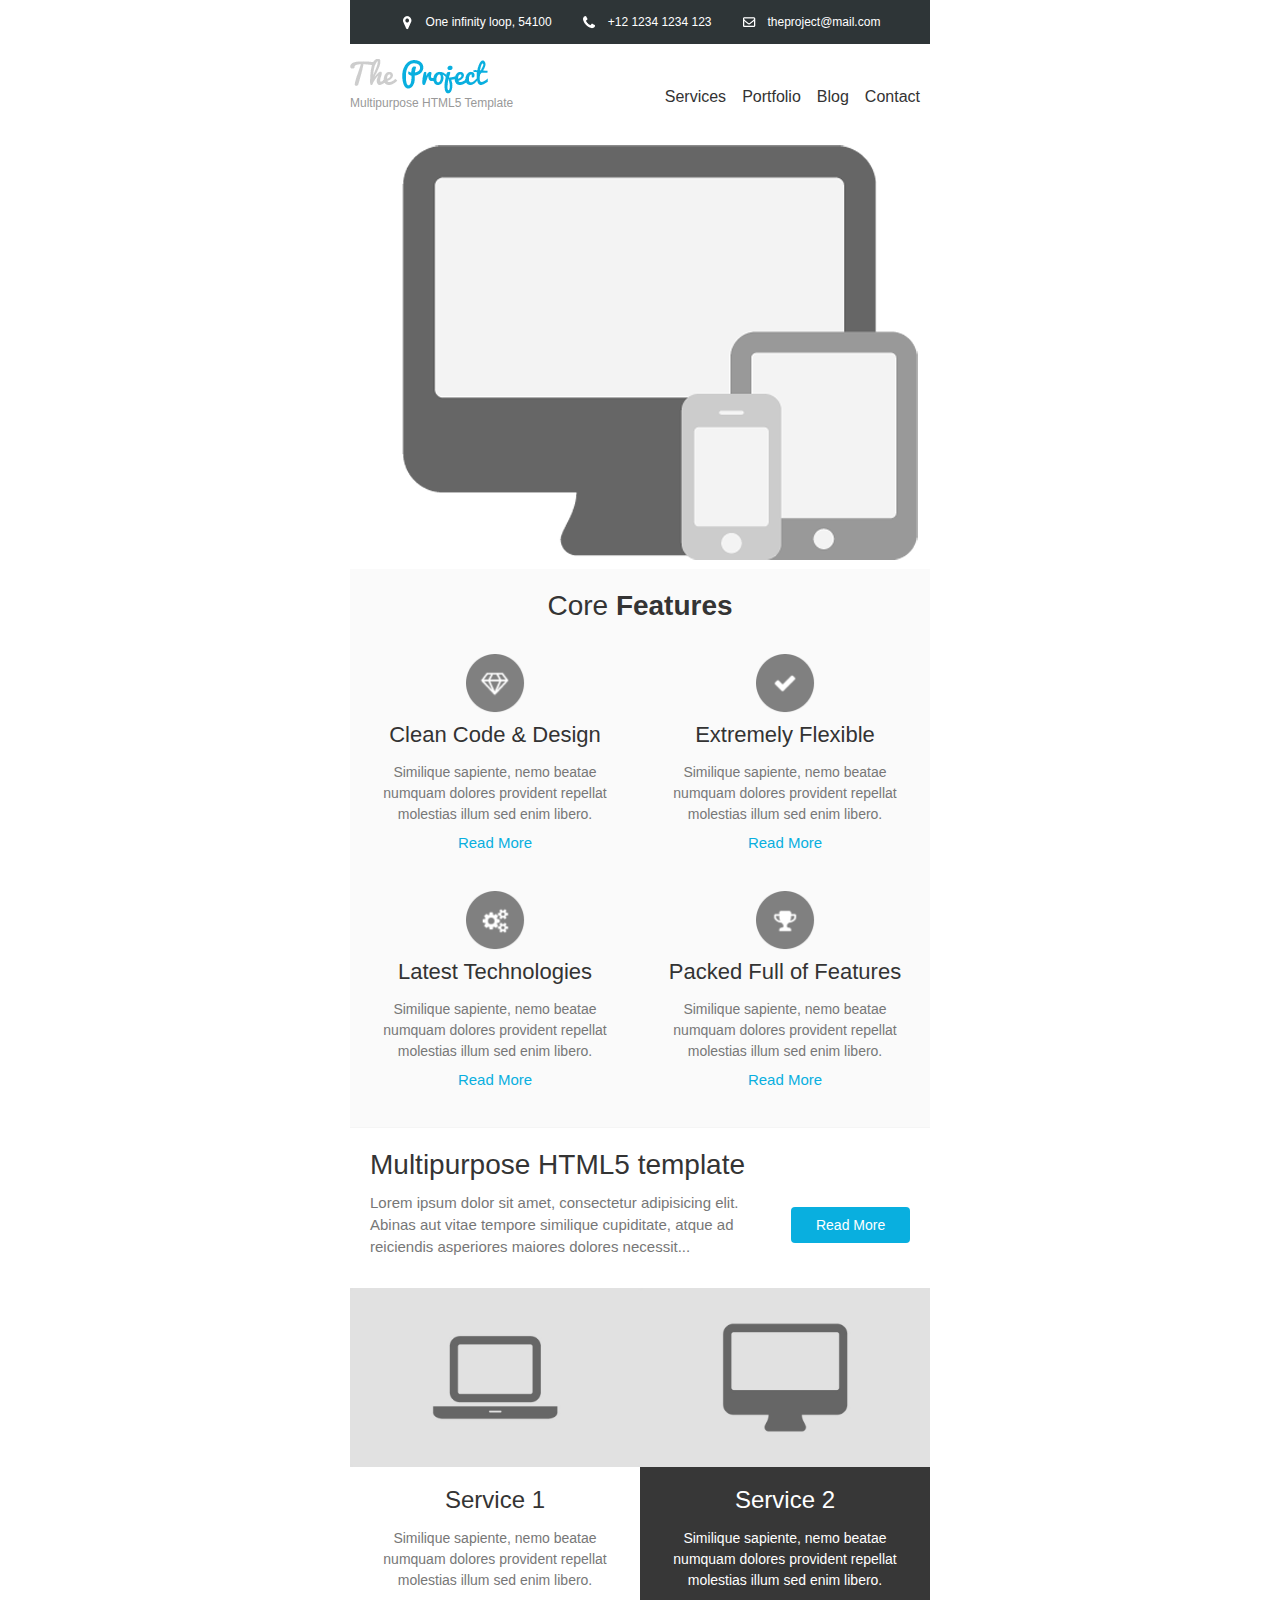
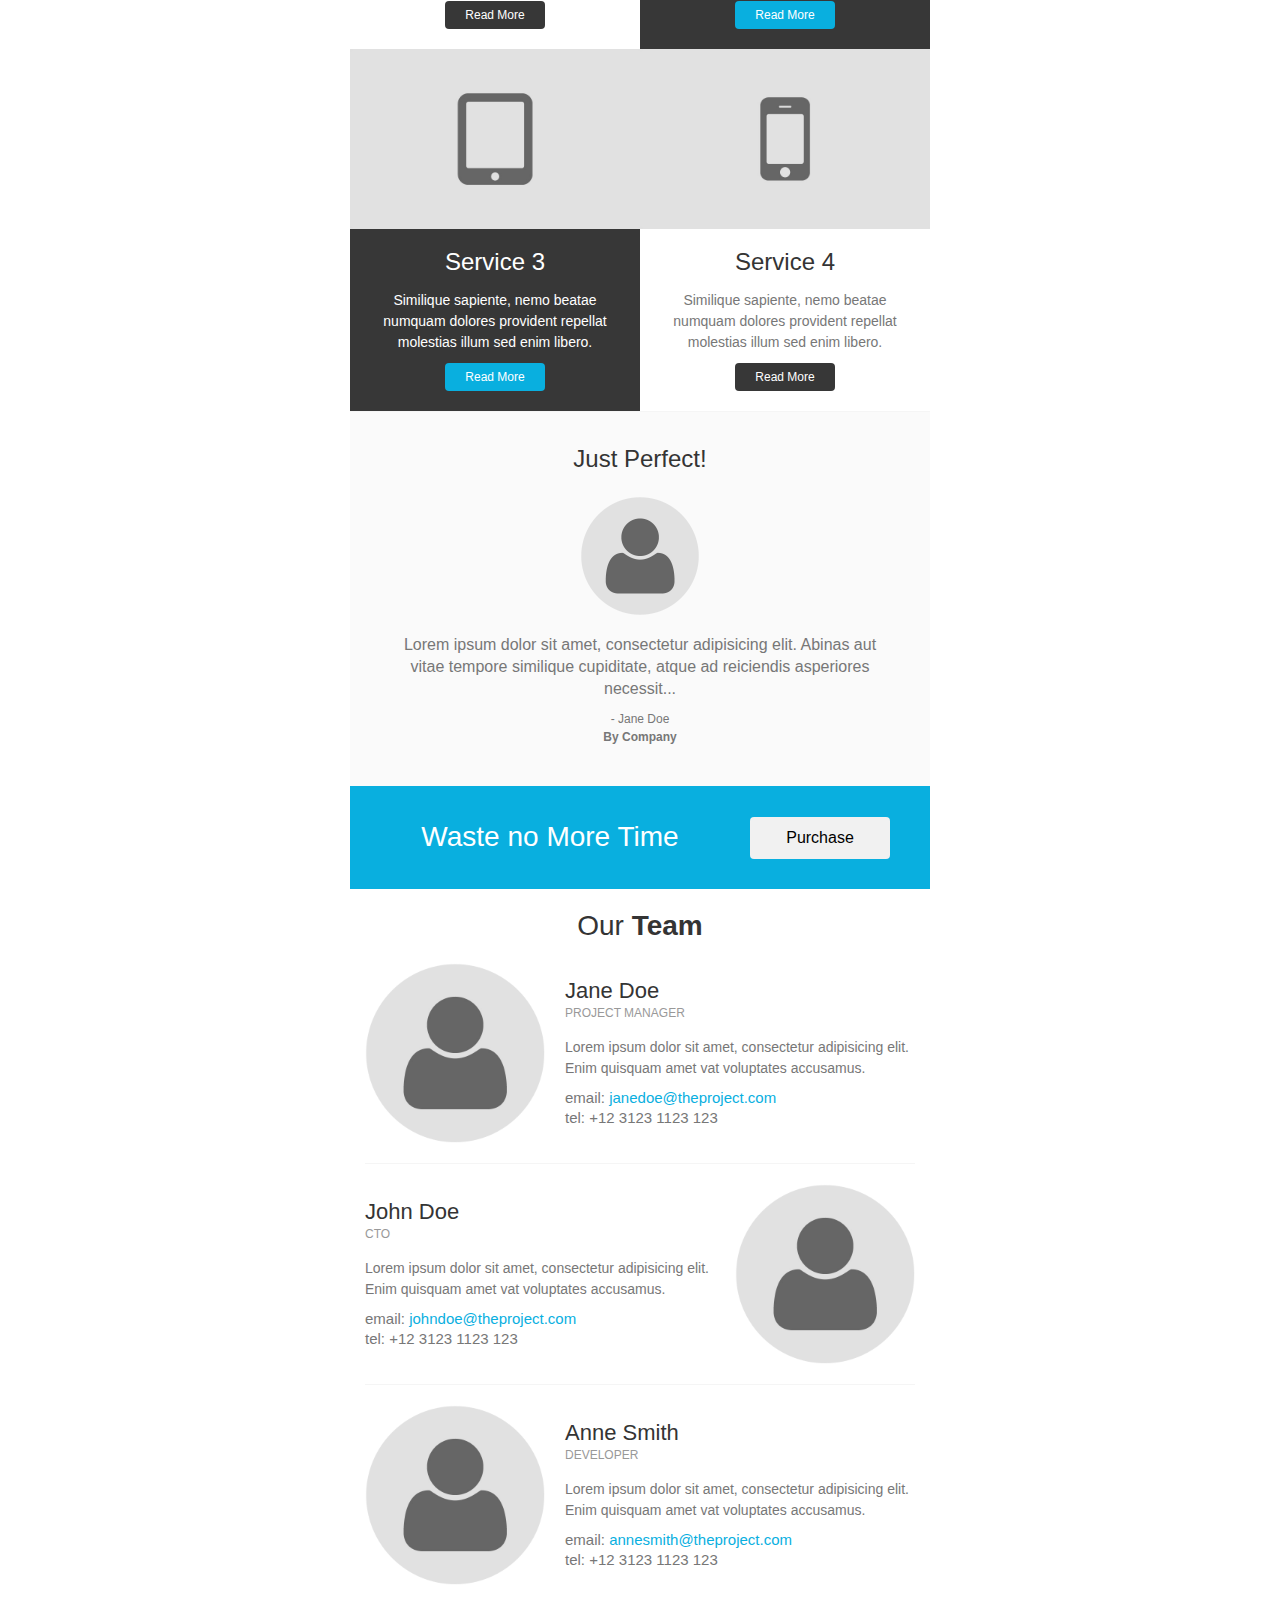
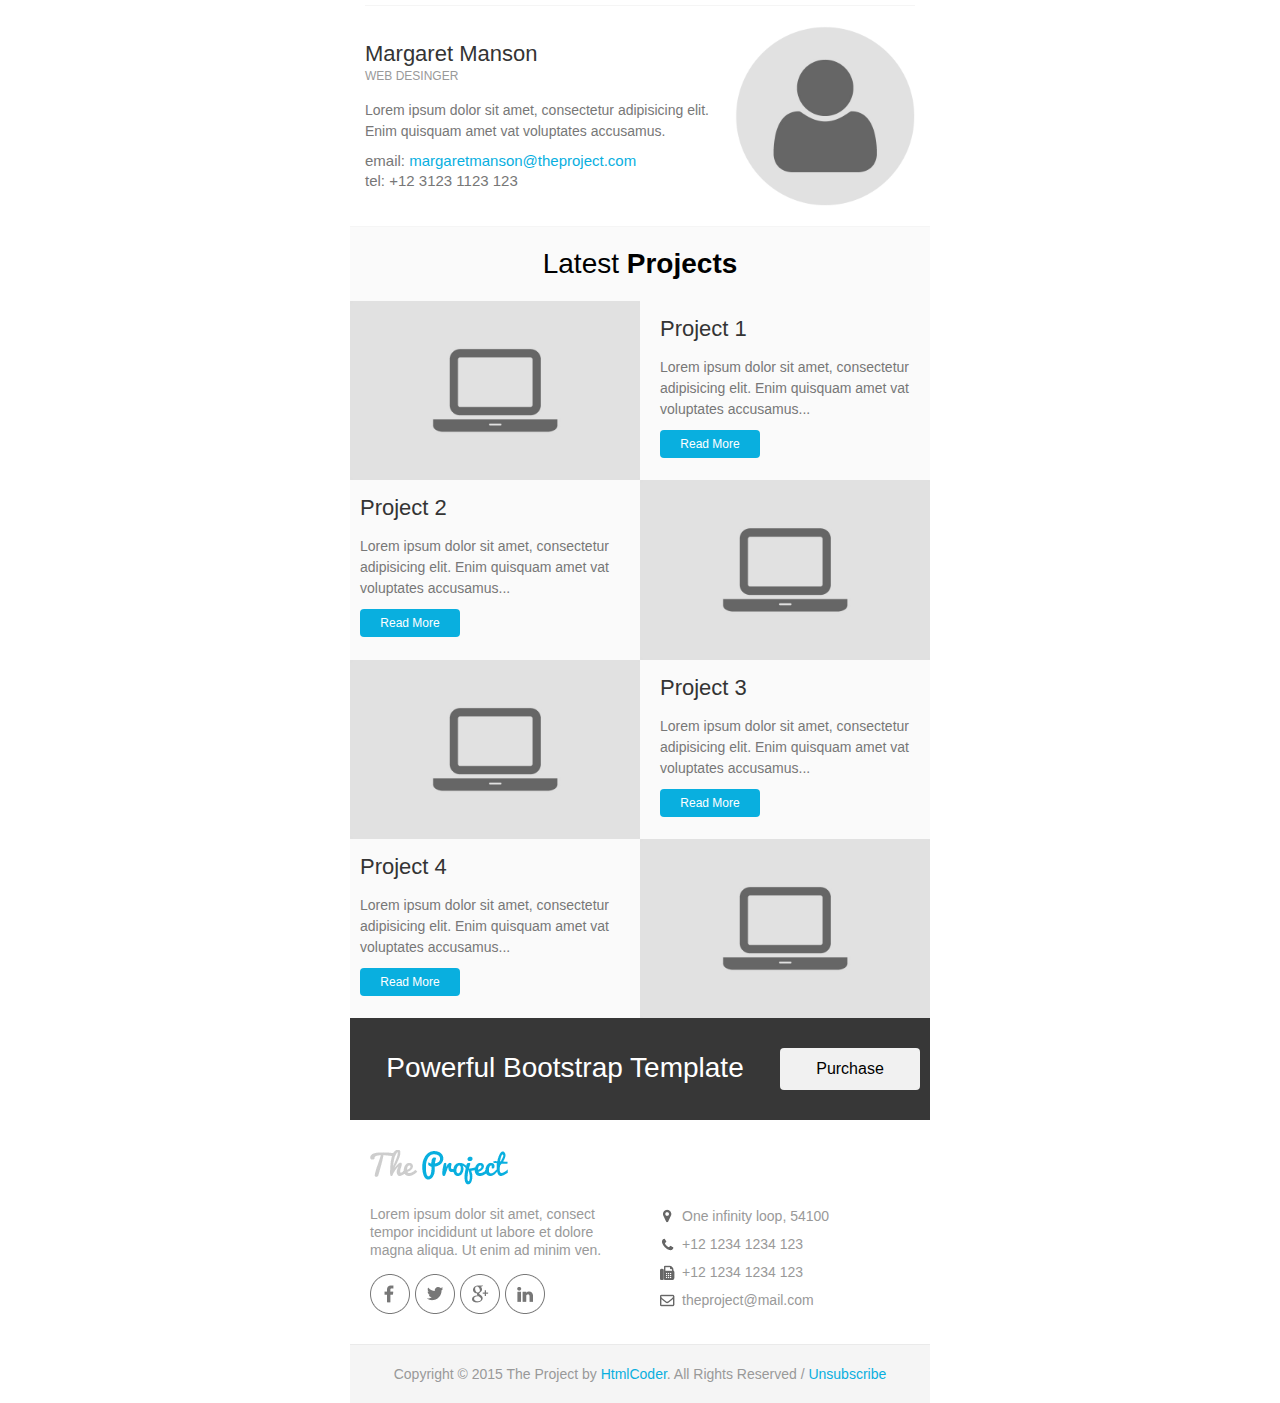
<file: email_templates/email_template_light_blue.html>
<!DOCTYPE html PUBLIC "-//W3C//DTD XHTML 1.0 Transitional//EN" "http://www.w3.org/TR/xhtml1/DTD/xhtml1-transitional.dtd">
<html xmlns="http://www.w3.org/1999/xhtml">
	<head>
		<meta http-equiv="Content-Type" content="text/html; charset=utf-8" />
		<title>The Project | Email Template</title>
	</head>
	<body style="margin: 0; padding: 0;">
		<table border="0" cellpadding="0" cellspacing="0" width="100%">
			<tr>
				<td>

					<!-- Header Top Start -->
					<table align="center" border="0" cellpadding="0" cellspacing="0" width="600" style="border-collapse: collapse;">
						<tr>
							<td>
								<table align="center" border="0" cellpadding="0" cellspacing="0" width="580" style="border-collapse: collapse;">
									<tr>
										<td align="left"  bgcolor="#2e3537">
											<!-- Space -->
											<table width="100%" align="center" border="0" cellpadding="0" cellspacing="0" style="border-collapse: collapse;">
												<tr><td style="font-size: 0; line-height: 0;" height="10">&nbsp;</td></tr>
											</table>
											<table align="center">
												<tr>
													<td width="22">
														<img src="images/marker-icon-white.png" alt="location" />
													</td>
													<td style="color: #fff; font-size: 12px; line-height: 18px; font-weight: normal; font-family: helvetica, Arial, sans-serif;">One infinity loop, 54100</td>
													<td width="22"></td>
													<td width="22">
														<img src="images/phone-icon-white.png" alt="location" />
													</td>
													<td style="color: #fff; font-size: 12px; line-height: 18px; font-weight: normal; font-family: helvetica, Arial, sans-serif;">+12&nbsp;1234&nbsp;1234&nbsp;123</td>
													<td width="22"></td>
													<td width="22">
														<img src="images/mail-icon-white.png" alt="location" />
													</td>
													<td>
														<a style="color: #fff; font-size: 12px; line-height: 18px; font-weight: normal; font-family: helvetica, Arial, sans-serif; text-decoration:none;" href="mailto:theproject@mail.com">theproject@mail.com</a>
													</td>
												</tr>
											</table>
											<!-- Space -->
											<table width="100%" align="center" border="0" cellpadding="0" cellspacing="0" style="border-collapse: collapse;">
												<tr><td style="font-size: 0; line-height: 0;" height="10">&nbsp;</td></tr>
											</table>
										</td>
									</tr>
								</table>
							</td>
						</tr>
					</table>
					<!-- Header Top End -->

					<!-- Header Start -->
					<table align="center" border="0" cellpadding="0" cellspacing="0" width="600" style="border-collapse: collapse;">
						<tr>
							<td style="padding:15px 0 0 0;">
								<table align="center" border="0" cellpadding="0" cellspacing="0" width="580" style="border-collapse: collapse;">
									<tr>
										<td>
											<table align="left" border="0" cellpadding="0" cellspacing="0" width="200" style="border-collapse: collapse;">
												<!-- logo -->
												<tr>
													<td align="left">
														<a href="../html/index.html">
															<img src="images/logo_light_blue.png" alt="Company Logo" style="display: block;"/>
														</a>
													</td>
												</tr>
												<!-- company slogan -->
												<tr>
													<td width="100%" align="left" style="font-size: 12px; line-height: 18px; font-family:helvetica, Arial, sans-serif; color:#999999;">	
														Multipurpose HTML5 Template
													</td>
												</tr>									
												<!-- Space -->
												<tr><td style="font-size: 0; line-height: 0;" height="15">&nbsp;</td></tr>
											</table>
											<table align="left" border="0" cellpadding="0" cellspacing="0" width="370" style="border-collapse: collapse;">
												<tr>
													<td  height="75" style="text-align: right; vertical-align: middle;">
														<a href="#" style="font-family:helvetica, Arial, sans-serif; color: #333333; font-size: 16px; text-decoration: none;">Services</a> &nbsp;&nbsp;
														<a href="#" style="font-family:helvetica, Arial, sans-serif; color: #333333; font-size: 16px; text-decoration: none;">Portfolio</a> &nbsp;&nbsp;
														<a href="#" style="font-family:helvetica, Arial, sans-serif; color: #333333; font-size: 16px; text-decoration: none;">Blog</a> &nbsp;&nbsp;
														<a href="#" style="font-family:helvetica, Arial, sans-serif; color: #333333; font-size: 16px; text-decoration: none;">Contact</a>
													</td>
												</tr>
											</table>
										</td>
									</tr>
								</table>
							</td>
						</tr>
					</table>
					<!-- Header End -->

					<!-- Banner Start -->
					<table align="center" border="0" cellpadding="0" cellspacing="0" width="600" style="border-collapse: collapse;">
						<tr>
							<td>
								<table bgcolor="#fafafa" align="center" border="0" cellpadding="0" cellspacing="0" width="580" style="border-collapse: collapse;">
									<tr>
										<td>
											<table width="100%" align="center" border="0" cellpadding="0" cellspacing="0" style="border-collapse: collapse;">
												<tr>
													<td align="center" bgcolor="#ffffff" >
														<a href="#">
															<img src="images/banner.png" width="580" alt="Section one image" style="display: block;"/>
														</a>
													</td>
												</tr>
											</table>
										</td>
									</tr>
								</table>
							</td>
						</tr>
					</table>
					<!-- Banner End -->

					<!-- Section Start -->
					<table align="center" border="0" cellpadding="0" cellspacing="0" width="600" style="border-collapse: collapse;">
						<tr>
							<td>
								<table bgcolor="#fafafa" align="center" border="0" cellpadding="0" cellspacing="0" width="580" style="border-collapse: collapse;">
									<!-- Space -->
									<tr><td style="font-size: 0; line-height: 0;" height="20">&nbsp;</td></tr>
									<tr>
										<td width="100%" align="center" style="font-size: 28px; line-height: 34px; font-family:helvetica, Arial, sans-serif; color:#343434;">
											Core <strong>Features</strong>
										</td>
									</tr>
									<!-- Space -->
									<tr><td style="font-size: 0; line-height: 0;" height="10">&nbsp;</td></tr>
								</table>
								<!-- First Row -->
								<table bgcolor="#fafafa" align="center" border="0" cellpadding="0" cellspacing="0" width="580" style="border-collapse: collapse;">
									<tr>
										<td>
											<!-- first column -->
											<table align="left" bgcolor="#fafafa" border="0" cellpadding="0" cellspacing="0" width="290" style="border-collapse: collapse;">
												<tr>
													<td>
														<table width="100%" align="center" border="0" cellpadding="0" cellspacing="0" style="border-collapse: collapse;">
															<!-- Space -->
															<tr><td style="font-size: 0; line-height: 0;" height="20">&nbsp;</td></tr>
															<tr>
																<td align="center">
																	<a href="#">
																		<img src="images/feature-icon-1.png" width="60" alt="Feature" style="display: block;"/>
																	</a>
																</td>
															</tr>
														</table>
														<table width="250" align="center" border="0" cellpadding="0" cellspacing="0" style="border-collapse: collapse;">
															<!-- Space -->
															<tr><td style="font-size: 0; line-height: 0;" height="10">&nbsp;</td></tr>
															<tr>
																<td align="center">
																	<a href="#" style="font-family: helvetica, Arial, sans-serif; font-size: 22px; color: #333333; line-height: 24px; text-decoration: none;">Clean Code &amp; Design</a>
																</td>
															</tr>
															<!-- Space -->
															<tr><td style="font-size: 0; line-height: 0;" height="15">&nbsp;</td></tr>
															<tr>
																<td style="font-family: helvetica, Arial, sans-serif; font-size: 14px; color: #777777; line-height: 21px; text-align: center;">
																	Similique sapiente, nemo beatae numquam dolores provident repellat molestias illum sed enim libero.
																</td>
															</tr>
															<!-- Space -->
															<tr><td style="font-size: 0; line-height: 0;" height="10">&nbsp;</td></tr>
															<tr>
																<td>
																	<table width="100" align="center" border="0" cellpadding="0" cellspacing="0" style="border-collapse: collapse;">
																		<tr>
																			<td align="center">
																				<a href="#" style="color: #09afdf; font-size: 15px; line-height: 15px; font-weight: normal; text-decoration: none; font-family: helvetica, Arial, sans-serif;">Read More</a>
																			</td>
																		</tr>
																	</table>
																</td>
															</tr>
															<!-- Space -->
															<tr><td style="font-size: 0; line-height: 0;" height="20">&nbsp;</td></tr>
														</table>
													</td>
												</tr>
											</table>
											<!-- second column -->
											<table align="left" bgcolor="#fafafa" border="0" cellpadding="0" cellspacing="0" width="290" style="border-collapse: collapse;">
												<tr>
													<td>
														<table width="100%" align="center" border="0" cellpadding="0" cellspacing="0" style="border-collapse: collapse;">
															<!-- Space -->
															<tr><td style="font-size: 0; line-height: 0;" height="20">&nbsp;</td></tr>
															<tr>
																<td align="center">
																	<a href="#">
																		<img src="images/feature-icon-2.png" width="60" alt="Feature" style="display: block;"/>
																	</a>
																</td>
															</tr>
														</table>
														<table width="250" align="center" border="0" cellpadding="0" cellspacing="0" style="border-collapse: collapse;">
															<!-- Space -->
															<tr><td style="font-size: 0; line-height: 0;" height="10">&nbsp;</td></tr>
															<tr>
																<td align="center">
																	<a href="#" style="font-family: helvetica, Arial, sans-serif; font-size: 22px; color: #333333; line-height: 24px; text-decoration: none;">Extremely Flexible</a>
																</td>
															</tr>
															<!-- Space -->
															<tr><td style="font-size: 0; line-height: 0;" height="15">&nbsp;</td></tr>
															<tr>
																<td style="font-family: helvetica, Arial, sans-serif; font-size: 14px; color: #777777; line-height: 21px; text-align: center;">
																	Similique sapiente, nemo beatae numquam dolores provident repellat molestias illum sed enim libero.
																</td>
															</tr>
															<!-- Space -->
															<tr><td style="font-size: 0; line-height: 0;" height="10">&nbsp;</td></tr>
															<tr>
																<td>
																	<table width="100" align="center" border="0" cellpadding="0" cellspacing="0" style="border-collapse: collapse;">
																		<tr>
																			<td align="center">
																				<a href="#" style="color: #09afdf; font-size: 15px; line-height: 15px; font-weight: normal; text-decoration: none; font-family: helvetica, Arial, sans-serif;">Read More</a>
																			</td>
																		</tr>
																	</table>
																</td>
															</tr>
															<!-- Space -->
															<tr><td style="font-size: 0; line-height: 0;" height="20">&nbsp;</td></tr>
														</table>
													</td>
												</tr>
											</table>
										</td>
									</tr>
								</table>
								<!-- Second Row -->
								<table bgcolor="#fafafa" align="center" border="0" cellpadding="0" cellspacing="0" width="580" style="border-collapse: collapse;">
									<tr>
										<td>
											<!-- first column -->
											<table align="left" bgcolor="#fafafa" border="0" cellpadding="0" cellspacing="0" width="290" style="border-collapse: collapse;">
												<tr>
													<td>
														<table width="100%" align="center" border="0" cellpadding="0" cellspacing="0" style="border-collapse: collapse;">
															<!-- Space -->
															<tr><td style="font-size: 0; line-height: 0;" height="20">&nbsp;</td></tr>
															<tr>
																<td align="center">
																	<a href="#">
																		<img src="images/feature-icon-3.png" width="60" alt="Feature" style="display: block;"/>
																	</a>
																</td>
															</tr>
														</table>
														<table width="250" align="center" border="0" cellpadding="0" cellspacing="0" style="border-collapse: collapse;">
															<!-- Space -->
															<tr><td style="font-size: 0; line-height: 0;" height="10">&nbsp;</td></tr>
															<tr>
																<td align="center">
																	<a href="#" style="font-family: helvetica, Arial, sans-serif; font-size: 22px; color: #333333; line-height: 24px; text-decoration: none;">Latest Technologies</a>
																</td>
															</tr>
															<!-- Space -->
															<tr><td style="font-size: 0; line-height: 0;" height="15">&nbsp;</td></tr>
															<tr>
																<td style="font-family: helvetica, Arial, sans-serif; font-size: 14px; color: #777777; line-height: 21px; text-align: center;">
																	Similique sapiente, nemo beatae numquam dolores provident repellat molestias illum sed enim libero.
																</td>
															</tr>
															<!-- Space -->
															<tr><td style="font-size: 0; line-height: 0;" height="10">&nbsp;</td></tr>
															<tr>
																<td>
																	<table width="100" align="center" border="0" cellpadding="0" cellspacing="0" style="border-collapse: collapse;">
																		<tr>
																			<td align="center">
																				<a href="#" style="color: #09afdf; font-size: 15px; line-height: 15px; font-weight: normal; text-decoration: none; font-family: helvetica, Arial, sans-serif;">Read More</a>
																			</td>
																		</tr>
																	</table>
																</td>
															</tr>
															<!-- Space -->
															<tr><td style="font-size: 0; line-height: 0;" height="40">&nbsp;</td></tr>
														</table>
													</td>
												</tr>
											</table>
											<!-- second column -->
											<table align="left" bgcolor="#fafafa" border="0" cellpadding="0" cellspacing="0" width="290" style="border-collapse: collapse;">
												<tr>
													<td>
														<table width="100%" align="center" border="0" cellpadding="0" cellspacing="0" style="border-collapse: collapse;">
															<!-- Space -->
															<tr><td style="font-size: 0; line-height: 0;" height="20">&nbsp;</td></tr>
															<tr>
																<td align="center">
																	<a href="#">
																		<img src="images/feature-icon-4.png" width="60" alt="Feature" style="display: block;"/>
																	</a>
																</td>
															</tr>
														</table>
														<table width="250" align="center" border="0" cellpadding="0" cellspacing="0" style="border-collapse: collapse;">
															<!-- Space -->
															<tr><td style="font-size: 0; line-height: 0;" height="10">&nbsp;</td></tr>
															<tr>
																<td align="center">
																	<a href="#" style="font-family: helvetica, Arial, sans-serif; font-size: 22px; color: #333333; line-height: 24px; text-decoration: none;">Packed Full of Features</a>
																</td>
															</tr>
															<!-- Space -->
															<tr><td style="font-size: 0; line-height: 0;" height="15">&nbsp;</td></tr>
															<tr>
																<td style="font-family: helvetica, Arial, sans-serif; font-size: 14px; color: #777777; line-height: 21px; text-align: center;">
																	Similique sapiente, nemo beatae numquam dolores provident repellat molestias illum sed enim libero.
																</td>
															</tr>
															<!-- Space -->
															<tr><td style="font-size: 0; line-height: 0;" height="10">&nbsp;</td></tr>
															<tr>
																<td>
																	<table width="100" align="center" border="0" cellpadding="0" cellspacing="0" style="border-collapse: collapse;">
																		<tr>
																			<td align="center">
																				<a href="#" style="color: #09afdf; font-size: 15px; line-height: 15px; font-weight: normal; text-decoration: none; font-family: helvetica, Arial, sans-serif;">Read More</a>
																			</td>
																		</tr>
																	</table>
																</td>
															</tr>
															<!-- Space -->
															<tr><td style="font-size: 0; line-height: 0;" height="40">&nbsp;</td></tr>
														</table>
													</td>
												</tr>
											</table>
										</td>
									</tr>
									<!-- Border -->
									<tr><td bgcolor="#f5f5f5" style="font-size: 0; line-height: 0;" height="1">&nbsp;</td></tr>
								</table>
							</td>
						</tr>
					</table>
					<!-- Section End -->

					<!-- Banner Start -->
					<table align="center" border="0" cellpadding="0" cellspacing="0" width="600" style="border-collapse: collapse;">
						<tr>
							<td>
								<table align="center" border="0" cellpadding="0" cellspacing="0" width="580" style="border-collapse: collapse;">
									<tr>
										<td>
											<table width="100%" align="center" border="0" cellpadding="0" cellspacing="0" style="border-collapse: collapse;">
												<tr>
													<td>
														<!-- Space -->
														<table width="100%" align="center" border="0" cellpadding="0" cellspacing="0" style="border-collapse: collapse;">
															<tr><td style="font-size: 0; line-height: 0;" height="20">&nbsp;</td></tr>
														</table>
														<table align="center" border="0" cellpadding="0" cellspacing="0" width="540" style="border-collapse: collapse;">
															<tr>
																<td>
																	<table align="left" border="0" cellpadding="0" cellspacing="0" width="100%" style="border-collapse: collapse;">
																		<tr>
																			<td width="100%" align="left" style="font-size: 28px; line-height: 34px; font-family:helvetica, Arial, sans-serif; color:#343434;">
																				Multipurpose HTML5 template
																			</td>
																		</tr>
																	</table>
																	<table align="left" border="0" cellpadding="0" cellspacing="0" width="75%" style="border-collapse: collapse;">
																		<!-- Space -->
																		<tr><td style="font-size: 0; line-height: 0;" height="10">&nbsp;</td></tr>
																		<tr>
																			<td width="100%" align="left" style="font-size: 15px; line-height: 22px; font-family:helvetica, Arial, sans-serif; color:#777777;">
																				Lorem ipsum dolor sit amet, consectetur adipisicing elit. Abinas aut vitae tempore similique cupiditate, atque ad reiciendis asperiores maiores dolores necessit...
																			</td>
																		</tr>
																	</table>
																	<table align="right" border="0" cellpadding="0" cellspacing="0" width="22%" style="border-collapse: collapse;">
																		<!-- Space -->
																		<tr><td style="font-size: 0; line-height: 0;" height="25">&nbsp;</td></tr>
																		<tr>
																			<td width="100%" align="center" style="padding:10px 12px 10px 12px; text-align: center;border-radius:4px;" bgcolor="#09afdf">
																				<a href="#" style="color: #fff; font-size: 14px; font-weight: normal; text-decoration: none; font-family: helvetica, Arial, sans-serif;">Read More</a>
																			</td>
																		</tr>
																	</table>
																</td>
															</tr>
														</table>
														<!-- Space -->
														<table width="100%" align="center" border="0" cellpadding="0" cellspacing="0" style="border-collapse: collapse;">
															<tr><td style="font-size: 0; line-height: 0;" height="30">&nbsp;</td></tr>				
														</table>
													</td>
												</tr>
											</table>
										</td>
									</tr>
								</table>
							</td>
						</tr>
					</table>
					<!-- Banner End -->

					<!-- Section Start -->
					<table align="center" border="0" cellpadding="0" cellspacing="0" width="600" style="border-collapse: collapse;">
						<tr>
							<td>
								<!-- First Row -->
								<table bgcolor="#fafafa" align="center" border="0" cellpadding="0" cellspacing="0" width="580" style="border-collapse: collapse;">
									<tr>
										<td>
											<!-- first column -->
											<table align="left" bgcolor="#ffffff" border="0" cellpadding="0" cellspacing="0" width="290" style="border-collapse: collapse;">
												<tr>
													<td>
														<table width="100%" align="center" border="0" cellpadding="0" cellspacing="0" style="border-collapse: collapse;">
															<tr>
																<td>
																	<a href="#">
																		<img src="images/service-1.jpg" width="290" alt="Service 1" style="display: block;"/>
																	</a>
																</td>
															</tr>
														</table>
														<table width="250" align="center" border="0" cellpadding="0" cellspacing="0" style="border-collapse: collapse;">
															<!-- Space -->
															<tr><td style="font-size: 0; line-height: 0;" height="20">&nbsp;</td></tr>
															<tr>
																<td align="center">
																	<a href="#" style="font-family: helvetica, Arial, sans-serif; font-size: 24px; color: #343434; line-height: 26px; text-decoration: none;">Service 1</a>
																</td>
															</tr>
															<!-- Space -->
															<tr><td style="font-size: 0; line-height: 0;" height="15">&nbsp;</td></tr>
															<tr>
																<td style="font-family: helvetica, Arial, sans-serif; font-size: 14px; color: #777777; line-height: 21px; text-align: center;">
																	Similique sapiente, nemo beatae numquam dolores provident repellat molestias illum sed enim libero.
																</td>
															</tr>
															<!-- Space -->
															<tr><td style="font-size: 0; line-height: 0;" height="10">&nbsp;</td></tr>
															<tr>
																<td>
																	<table width="100" align="center" border="0" cellpadding="0" cellspacing="0" style="border-collapse: collapse;">
																		<tr>
																			<td align="center" style="padding:8px 5px 8px 5px;border-radius:4px;" bgcolor="#373737">
																				<a href="#" style="color: #fff; font-size: 12px; line-height: 12px; font-weight: normal; text-decoration: none; font-family: helvetica, Arial, sans-serif;">Read More</a>
																			</td>
																		</tr>
																	</table>
																</td>
															</tr>
															<!-- Space -->
															<tr><td style="font-size: 0; line-height: 0;" height="20">&nbsp;</td></tr>
														</table>
													</td>
												</tr>
											</table>
											<!-- second column -->
											<table align="left" bgcolor="#373737" border="0" cellpadding="0" cellspacing="0" width="290" style="border-collapse: collapse;">
												<tr>
													<td>
														<table width="100%" align="center" border="0" cellpadding="0" cellspacing="0" style="border-collapse: collapse;">
															<tr>
																<td>
																	<a href="#">
																		<img src="images/service-2.jpg" width="290" alt="Service 2" style="display: block;"/>
																	</a>
																</td>
															</tr>
														</table>
														<table width="250" align="center" border="0" cellpadding="0" cellspacing="0" style="border-collapse: collapse;">
															<!-- Space -->
															<tr><td style="font-size: 0; line-height: 0;" height="20">&nbsp;</td></tr>
															<tr>
																<td align="center">
																	<a href="#" style="font-family: helvetica, Arial, sans-serif; font-size: 24px; color: #ffffff; line-height: 26px; text-decoration: none;">Service 2</a>
																</td>
															</tr>
															<!-- Space -->
															<tr><td style="font-size: 0; line-height: 0;" height="15">&nbsp;</td></tr>
															<tr>
																<td style="font-family: helvetica, Arial, sans-serif; font-size: 14px; color: #ffffff; line-height: 21px; text-align: center;">
																	Similique sapiente, nemo beatae numquam dolores provident repellat molestias illum sed enim libero.
																</td>
															</tr>
															<!-- Space -->
															<tr><td style="font-size: 0; line-height: 0;" height="10">&nbsp;</td></tr>
															<tr>
																<td>
																	<table width="100" align="center" border="0" cellpadding="0" cellspacing="0" style="border-collapse: collapse;">
																		<tr>
																			<td align="center" style="padding:8px 5px 8px 5px;border-radius:4px;" bgcolor="#09afdf">
																				<a href="#" style="color: #fff; font-size: 12px; line-height: 12px; font-weight: normal; text-decoration: none; font-family: helvetica, Arial, sans-serif;">Read More</a>
																			</td>
																		</tr>
																	</table>
																</td>
															</tr>
															<!-- Space -->
															<tr><td style="font-size: 0; line-height: 0;" height="20">&nbsp;</td></tr>
														</table>
													</td>
												</tr>
											</table>
										</td>
									</tr>
								</table>
								<!-- Second Row -->
								<table bgcolor="#fafafa" align="center" border="0" cellpadding="0" cellspacing="0" width="580" style="border-collapse: collapse;">
									<tr>
										<td>
											<!-- first column -->
											<table align="left" bgcolor="#373737" border="0" cellpadding="0" cellspacing="0" width="290" style="border-collapse: collapse;">
												<tr>
													<td>
														<table width="100%" align="center" border="0" cellpadding="0" cellspacing="0" style="border-collapse: collapse;">
															<tr>
																<td>
																	<a href="#">
																		<img src="images/service-3.jpg" width="290" alt="Service 3" style="display: block;"/>
																	</a>
																</td>
															</tr>
														</table>
														<table width="250" align="center" border="0" cellpadding="0" cellspacing="0" style="border-collapse: collapse;">
															<!-- Space -->
															<tr><td style="font-size: 0; line-height: 0;" height="20">&nbsp;</td></tr>
															<tr>
																<td align="center">
																	<a href="#" style="font-family: helvetica, Arial, sans-serif; font-size: 24px; color: #ffffff; line-height: 26px; text-decoration: none;">Service 3</a>
																</td>
															</tr>
															<!-- Space -->
															<tr><td style="font-size: 0; line-height: 0;" height="15">&nbsp;</td></tr>
															<tr>
																<td style="font-family: helvetica, Arial, sans-serif; font-size: 14px; color: #ffffff; line-height: 21px; text-align: center;">
																	Similique sapiente, nemo beatae numquam dolores provident repellat molestias illum sed enim libero.
																</td>
															</tr>
															<!-- Space -->
															<tr><td style="font-size: 0; line-height: 0;" height="10">&nbsp;</td></tr>
															<tr>
																<td>
																	<table width="100" align="center" border="0" cellpadding="0" cellspacing="0" style="border-collapse: collapse;">
																		<tr>
																			<td align="center" style="padding:8px 5px 8px 5px;border-radius:4px;" bgcolor="#09afdf">
																				<a href="#" style="color: #fff; font-size: 12px; line-height: 12px; font-weight: normal; text-decoration: none; font-family: helvetica, Arial, sans-serif;">Read More</a>
																			</td>
																		</tr>
																	</table>
																</td>
															</tr>
															<!-- Space -->
															<tr><td style="font-size: 0; line-height: 0;" height="20">&nbsp;</td></tr>
														</table>
													</td>
												</tr>
											</table>
											<!-- second column -->
											<table align="left" bgcolor="#ffffff" border="0" cellpadding="0" cellspacing="0" width="290" style="border-collapse: collapse;">
												<tr>
													<td>
														<table width="100%" align="center" border="0" cellpadding="0" cellspacing="0" style="border-collapse: collapse;">
															<tr>
																<td>
																	<a href="#">
																		<img src="images/service-4.jpg" width="290" alt="Service 4" style="display: block;"/>
																	</a>
																</td>
															</tr>
														</table>
														<table width="250" align="center" border="0" cellpadding="0" cellspacing="0" style="border-collapse: collapse;">
															<!-- Space -->
															<tr><td style="font-size: 0; line-height: 0;" height="20">&nbsp;</td></tr>
															<tr>
																<td align="center">
																	<a href="#" style="font-family: helvetica, Arial, sans-serif; font-size: 24px; color: #343434; line-height: 26px; text-decoration: none;">Service 4</a>
																</td>
															</tr>
															<!-- Space -->
															<tr><td style="font-size: 0; line-height: 0;" height="15">&nbsp;</td></tr>
															<tr>
																<td style="font-family: helvetica, Arial, sans-serif; font-size: 14px; color: #777777; line-height: 21px; text-align: center;">
																	Similique sapiente, nemo beatae numquam dolores provident repellat molestias illum sed enim libero.
																</td>
															</tr>
															<!-- Space -->
															<tr><td style="font-size: 0; line-height: 0;" height="10">&nbsp;</td></tr>
															<tr>
																<td>
																	<table width="100" align="center" border="0" cellpadding="0" cellspacing="0" style="border-collapse: collapse;">
																		<tr>
																			<td align="center" style="padding:8px 5px 8px 5px;border-radius:4px;" bgcolor="#373737">
																				<a href="#" style="color: #fff; font-size: 12px; line-height: 12px; font-weight: normal; text-decoration: none; font-family: helvetica, Arial, sans-serif;">Read More</a>
																			</td>
																		</tr>
																	</table>
																</td>
															</tr>
															<!-- Space -->
															<tr><td style="font-size: 0; line-height: 0;" height="20">&nbsp;</td></tr>
														</table>
													</td>
												</tr>
											</table>
										</td>
									</tr>
								</table>
							</td>
						</tr>
					</table>
					<!-- Section End -->

					<!-- Section Start -->
					<table align="center" border="0" cellpadding="0" cellspacing="0" width="600" style="border-collapse: collapse;">
						<tr>
							<td>
								<table bgcolor="#fafafa" align="center" border="0" cellpadding="0" cellspacing="0" width="580" style="border-collapse: collapse;">
									<tr>
										<td>
											<table align="center" border="0" cellpadding="0" width="100%" cellspacing="0" style="border-collapse: collapse;">
												<!-- Border -->
												<tr><td bgcolor="#f5f5f5" style="font-size: 0; line-height: 0;" height="1">&nbsp;</td></tr>
												<!-- Space -->
												<tr><td style="font-size: 0; line-height: 0;" height="30">&nbsp;</td></tr>
											</table>
											<table align="center" border="0" cellpadding="0" width="480" cellspacing="0" style="border-collapse: collapse;">
												<tr>
													<td>
														<table align="center" border="0" cellpadding="0" cellspacing="0" width="100%" style="border-collapse: collapse;">
															<tr>
																<td width="100%" align="left" style="font-size: 24px; line-height: 34px; font-family:helvetica, Arial, sans-serif; color:#343434; text-align: center;">
																	Just Perfect!
																</td>
															</tr>
															<!-- Space -->
															<tr><td style="font-size: 0; line-height: 0;" height="20">&nbsp;</td></tr>
														</table>
														<table align="center" border="0" cellpadding="0" cellspacing="0" width="100%" style="border-collapse: collapse;">
															<tr>
																<td align="center">
																	<img src="images/testimonial.png" width="120" alt="Testimonial Image" style="display: block;"/>
																</td>
															</tr>
														</table>
														<table align="left" border="0" cellpadding="0" cellspacing="0" width="3%" style="border-collapse: collapse;">
															<tr>
																<td>
																	&nbsp;
																</td>
															</tr>
														</table>
														<table align="center" border="0" cellpadding="0" cellspacing="0" width="100%" style="border-collapse: collapse;">
															<tr>
																<td width="100%" align="left" style="font-size: 16px; line-height: 22px; font-family:helvetica, Arial, sans-serif; color:#777777; text-align: center;">
																	Lorem ipsum dolor sit amet, consectetur adipisicing elit. Abinas aut vitae tempore similique cupiditate, atque ad reiciendis asperiores necessit...
																</td>
															</tr>
															<!-- Space -->
															<tr><td style="font-size: 0; line-height: 0;" height="10">&nbsp;</td></tr>
															<tr>
																<td width="100%" align="left" style="font-size: 12px; line-height: 18px; font-family:helvetica, Arial, sans-serif; color:#777777; text-align: center;">
																	- Jane Doe
																</td>
															</tr>
															<tr>
																<td width="100%" align="left" style="font-size: 12px; line-height: 18px; font-family:helvetica, Arial, sans-serif; color:#777777; font-weight:bold; text-align: center;">
																	By Company
																</td>
															</tr>
														</table>
													</td>
												</tr>
											</table>
											<!-- Space -->
											<table align="center" border="0" cellpadding="0" width="100%" cellspacing="0" style="border-collapse: collapse;">
												<tr><td style="font-size: 0; line-height: 0;" height="40">&nbsp;</td></tr>
											</table>	
										</td>
									</tr>
								</table>
							</td>
						</tr>

					</table>
					<!-- Section End -->

					<!-- Section Start -->
					<table align="center" border="0" cellpadding="0" cellspacing="0" width="600" style="border-collapse: collapse;">
						<tr>
							<td>
								<table align="center" bgcolor="#09afdf" border="0" cellpadding="0" cellspacing="0" width="580" style="border-collapse: collapse;">
									<tr>
										<td>
											<table width="100%" align="center" border="0" cellpadding="0" cellspacing="0" style="border-collapse: collapse;">
												<!-- Border -->
												<tr><td bgcolor="#09afdf" style="font-size: 0; line-height: 0;" height="1">&nbsp;</td></tr>
												<!-- Space -->
												<tr><td style="font-size: 0; line-height: 0;" height="30">&nbsp;</td></tr>
											</table>
											<table width="100%" align="center" border="0" cellpadding="0" cellspacing="0" style="border-collapse: collapse;">
												<tr>
													<td>
														<table align="left" border="0" cellpadding="0" cellspacing="0" width="400" style="border-collapse: collapse;">
															<!-- Space -->
															<tr><td style="font-size: 0; line-height: 0;" height="3">&nbsp;</td></tr>
															<tr>
																<td width="100%" align="center" style="font-size: 28px; line-height: 34px; font-family:helvetica, Arial, sans-serif; color:#ffffff;">
																	Waste no More Time
																</td>
															</tr>
														</table>
														<table align="left" border="0" cellpadding="0" cellspacing="0" width="140" style="border-collapse: collapse;">
															<!-- Space -->
															<tr><td style="font-size: 0; line-height: 0;" height="0">&nbsp;</td></tr>
															<tr>
																<td width="100%" align="center" style="padding:12px 12px 12px 12px; text-align: center;border-radius:4px;" bgcolor="#f1f1f1">
																	<a href="#" style="color: #000000; font-size: 16px; font-weight: normal; text-decoration: none; font-family: helvetica, Arial, sans-serif;">Purchase</a>
																</td>
															</tr>
														</table>
													</td>
												</tr>
											</table>
											<table width="100%" align="center" border="0" cellpadding="0" cellspacing="0" style="border-collapse: collapse;">
												<!-- Space -->
												<tr><td style="font-size: 0; line-height: 0;" height="30">&nbsp;</td></tr>
											</table>
										</td>
									</tr>
								</table>
							</td>
						</tr>

					</table>
					<!-- Section End -->

					<!-- Section Start -->
					<table align="center" border="0" cellpadding="0" cellspacing="0" width="600" style="border-collapse: collapse;">
						<tr>
							<td>
								<table bgcolor="#ffffff" width="580" align="center" border="0" cellpadding="0" cellspacing="0" style="border-collapse: collapse;">
									<tr>
										<td>
											<table align="center" border="0" cellpadding="0" cellspacing="0" width="550" style="border-collapse: collapse;">
												<!-- Space -->
												<tr><td style="font-size: 0; line-height: 0;" height="20">&nbsp;</td></tr>
												<tr>
													<td width="100%" align="center" style="font-size: 28px; line-height: 34px; font-family:helvetica, Arial, sans-serif; color:#343434;">
														Our <strong>Team</strong>
													</td>
												</tr>
												<!-- Space -->
												<tr><td style="font-size: 0; line-height: 0;" height="20">&nbsp;</td></tr>
											</table>
											<!-- First Row -->
											<table align="center" border="0" cellpadding="0" cellspacing="0" width="550" style="border-collapse: collapse;">
												<tr>
													<td>
														<table align="left" border="0" cellpadding="0" width="180" cellspacing="0" style="border-collapse: collapse;">
															<tr>
																<td>
																	<a href="#">
																		<img src="images/team-member-1.png" width="180" alt="Team Member 1" style="display: block;"/>
																	</a>
																</td>
															</tr>
														</table>
														<!-- Grid Gutter 20px -->
														<table align="left" border="0" cellpadding="0" width="20" cellspacing="0" style="border-collapse: collapse;">
															<tr>
																<td>&nbsp;</td>
															</tr>
														</table>
														<table align="left" border="0" cellpadding="0" width="350" cellspacing="0" style="border-collapse: collapse;">
															<!-- Space -->
															<tr><td style="font-size: 0; line-height: 0;" height="15">&nbsp;</td></tr>
															<tr>
																<td>
																	<a style="text-decoration:none; font-family: helvetica, Arial, sans-serif; font-size: 22px; color: #343434; line-height: 26px;" href="#">Jane Doe</a>
																</td>
															</tr>
															<tr>
																<td style="text-decoration:none; font-family: helvetica, Arial, sans-serif; font-size: 12px; color: #999999; line-height: 18px;">
																	PROJECT MANAGER
																</td>
															</tr>
															<!-- Space -->
															<tr><td style="font-size: 0; line-height: 0;" height="15">&nbsp;</td></tr>
															<tr>
																<td style="font-family: helvetica, Arial, sans-serif; font-size: 14px; color: #777777; line-height: 21px;">
																	Lorem ipsum dolor sit amet, consectetur adipisicing elit. Enim quisquam amet vat voluptates accusamus.
																</td>
															</tr>
															<!-- Space -->
															<tr><td style="font-size: 0; line-height: 0;" height="10">&nbsp;</td></tr>
															<tr>
																<td>
																	<table width="80" align="left" border="0" cellpadding="0" cellspacing="0" style="border-collapse: collapse;">
																		<tr>
																			<td style="color: #777777;font-family: helvetica, Arial, sans-serif; font-size:15px;">
																				email:&nbsp;<a style="font-family: helvetica, Arial, sans-serif; font-size: 15px;text-decoration:none; line-height: 14px; color: #09afdf;" href="mailto:janedoe@theproject.com">janedoe@theproject.com</a>
																			</td>
																		</tr>
																		<!-- Space -->
																		<tr><td style="font-size: 0; line-height: 0;" height="5">&nbsp;</td></tr>
																		<tr>
																			<td style="font-family: helvetica, Arial, sans-serif; font-size: 15px; line-height: 14px; color: #777777;">
																				tel:&nbsp;+12&nbsp;3123&nbsp;1123&nbsp;123
																			</td>
																		</tr>
																	</table>
																</td>
															</tr>
														</table>
													</td>
												</tr>
											</table>
											<!-- Space -->
											<table width="550" align="center" border="0" cellpadding="0" cellspacing="0" style="border-collapse: collapse;">
												<tr><td style="font-size: 0; line-height: 0;" height="20">&nbsp;</td></tr>
												<tr><td style="font-size: 0; line-height: 0;" bgcolor="#f5f5f5" height="1">&nbsp;</td></tr>
												<tr><td style="font-size: 0; line-height: 0;" height="20">&nbsp;</td></tr>
											</table>
											<!-- Second Row -->
											<table align="center" border="0" cellpadding="0" cellspacing="0" width="550" style="border-collapse: collapse;">
												<tr>
													<td>
														<table align="left" border="0" cellpadding="0" width="350" cellspacing="0" style="border-collapse: collapse;">
															<!-- Space -->
															<tr><td style="font-size: 0; line-height: 0;" height="15">&nbsp;</td></tr>
															<tr>
																<td>
																	<a style="text-decoration:none; font-family: helvetica, Arial, sans-serif; font-size: 22px; color: #343434; line-height: 26px;" href="#">John Doe</a>
																</td>
															</tr>
															<tr>
																<td style="text-decoration:none; font-family: helvetica, Arial, sans-serif; font-size: 12px; color: #999999; line-height: 18px;">
																	CTO
																</td>
															</tr>
															<!-- Space -->
															<tr><td style="font-size: 0; line-height: 0;" height="15">&nbsp;</td></tr>
															<tr>
																<td style="font-family: helvetica, Arial, sans-serif; font-size: 14px; color: #777777; line-height: 21px;">
																	Lorem ipsum dolor sit amet, consectetur adipisicing elit. Enim quisquam amet vat voluptates accusamus.
																</td>
															</tr>
															<!-- Space -->
															<tr><td style="font-size: 0; line-height: 0;" height="10">&nbsp;</td></tr>
															<tr>
																<td>
																	<table width="80" align="left" border="0" cellpadding="0" cellspacing="0" style="border-collapse: collapse;">
																		<tr>
																			<td style="color: #777777;font-family: helvetica, Arial, sans-serif; font-size:15px;">
																				email:&nbsp;<a style="font-family: helvetica, Arial, sans-serif; font-size: 15px;text-decoration:none; line-height: 14px; color: #09afdf;" href="mailto:johndoe@theproject.com">johndoe@theproject.com</a>
																			</td>
																		</tr>
																		<!-- Space -->
																		<tr><td style="font-size: 0; line-height: 0;" height="5">&nbsp;</td></tr>
																		<tr>
																			<td style="font-family: helvetica, Arial, sans-serif; font-size: 15px; line-height: 14px; color: #777777;">
																				tel:&nbsp;+12&nbsp;3123&nbsp;1123&nbsp;123
																			</td>
																		</tr>
																	</table>
																</td>
															</tr>
														</table>
														<!-- Grid Gutter 20px -->
														<table align="left" border="0" cellpadding="0" width="20" cellspacing="0" style="border-collapse: collapse;">
															<tr>
																<td>&nbsp;</td>
															</tr>
														</table>
														<table align="left" border="0" cellpadding="0" width="180" cellspacing="0" style="border-collapse: collapse;">
															<tr>
																<td>
																	<a href="#">
																		<img src="images/team-member-2.png" width="180" alt="Team Member 2" style="display: block;"/>
																	</a>
																</td>
															</tr>
														</table>
													</td>
												</tr>
											</table>
											<!-- Space -->
											<table width="550" align="center" border="0" cellpadding="0" cellspacing="0" style="border-collapse: collapse;">
												<tr><td style="font-size: 0; line-height: 0;" height="20">&nbsp;</td></tr>
												<tr><td style="font-size: 0; line-height: 0;" bgcolor="#f5f5f5" height="1">&nbsp;</td></tr>
												<tr><td style="font-size: 0; line-height: 0;" height="20">&nbsp;</td></tr>
											</table>
											<!-- Third Row -->
											<table align="center" border="0" cellpadding="0" cellspacing="0" width="550" style="border-collapse: collapse;">
												<tr>
													<td>
														<table align="left" border="0" cellpadding="0" width="180" cellspacing="0" style="border-collapse: collapse;">
															<tr>
																<td>
																	<a href="#">
																		<img src="images/team-member-3.png" width="180" alt="Team Member 3" style="display: block;"/>
																	</a>
																</td>
															</tr>
														</table>
														<!-- Grid Gutter 20px -->
														<table align="left" border="0" cellpadding="0" width="20" cellspacing="0" style="border-collapse: collapse;">
															<tr>
																<td>&nbsp;</td>
															</tr>
														</table>
														<table align="left" border="0" cellpadding="0" width="350" cellspacing="0" style="border-collapse: collapse;">
															<!-- Space -->
															<tr><td style="font-size: 0; line-height: 0;" height="15">&nbsp;</td></tr>
															<tr>
																<td>
																	<a style="text-decoration:none; font-family: helvetica, Arial, sans-serif; font-size: 22px; color: #343434; line-height: 26px;" href="#">Anne Smith</a>
																</td>
															</tr>
															<tr>
																<td style="text-decoration:none; font-family: helvetica, Arial, sans-serif; font-size: 12px; color: #999999; line-height: 18px;">
																	DEVELOPER
																</td>
															</tr>
															<!-- Space -->
															<tr><td style="font-size: 0; line-height: 0;" height="15">&nbsp;</td></tr>
															<tr>
																<td style="font-family: helvetica, Arial, sans-serif; font-size: 14px; color: #777777; line-height: 21px;">
																	Lorem ipsum dolor sit amet, consectetur adipisicing elit. Enim quisquam amet vat voluptates accusamus.
																</td>
															</tr>
															<!-- Space -->
															<tr><td style="font-size: 0; line-height: 0;" height="10">&nbsp;</td></tr>
															<tr>
																<td>
																	<table width="80" align="left" border="0" cellpadding="0" cellspacing="0" style="border-collapse: collapse;">
																		<tr>
																			<td style="color: #777777;font-family: helvetica, Arial, sans-serif; font-size:15px;">
																				email:&nbsp;<a style="font-family: helvetica, Arial, sans-serif; font-size: 15px;text-decoration:none; line-height: 14px; color: #09afdf;" href="mailto:annesmith@theproject.com">annesmith@theproject.com</a>
																			</td>
																		</tr>
																		<!-- Space -->
																		<tr><td style="font-size: 0; line-height: 0;" height="5">&nbsp;</td></tr>
																		<tr>
																			<td style="font-family: helvetica, Arial, sans-serif; font-size: 15px; line-height: 14px; color: #777777;">
																				tel:&nbsp;+12&nbsp;3123&nbsp;1123&nbsp;123
																			</td>
																		</tr>
																	</table>
																</td>
															</tr>
														</table>
													</td>
												</tr>
											</table>
											<!-- Space -->
											<table width="550" align="center" border="0" cellpadding="0" cellspacing="0" style="border-collapse: collapse;">
												<tr><td style="font-size: 0; line-height: 0;" height="20">&nbsp;</td></tr>
												<tr><td style="font-size: 0; line-height: 0;" bgcolor="#f5f5f5" height="1">&nbsp;</td></tr>
												<tr><td style="font-size: 0; line-height: 0;" height="20">&nbsp;</td></tr>
											</table>
											<!-- Fourth Row -->
											<table align="center" border="0" cellpadding="0" cellspacing="0" width="550" style="border-collapse: collapse;">
												<tr>
													<td>
														<table align="left" border="0" cellpadding="0" width="350" cellspacing="0" style="border-collapse: collapse;">
															<!-- Space -->
															<tr><td style="font-size: 0; line-height: 0;" height="15">&nbsp;</td></tr>
															<tr>
																<td>
																	<a style="text-decoration:none; font-family: helvetica, Arial, sans-serif; font-size: 22px; color: #343434; line-height: 26px;" href="#">Margaret Manson</a>
																</td>
															</tr>
															<tr>
																<td style="text-decoration:none; font-family: helvetica, Arial, sans-serif; font-size: 12px; color: #999999; line-height: 18px;">
																	WEB DESINGER
																</td>
															</tr>
															<!-- Space -->
															<tr><td style="font-size: 0; line-height: 0;" height="15">&nbsp;</td></tr>
															<tr>
																<td style="font-family: helvetica, Arial, sans-serif; font-size: 14px; color: #777777; line-height: 21px;">
																	Lorem ipsum dolor sit amet, consectetur adipisicing elit. Enim quisquam amet vat voluptates accusamus.
																</td>
															</tr>
															<!-- Space -->
															<tr><td style="font-size: 0; line-height: 0;" height="10">&nbsp;</td></tr>
															<tr>
																<td>
																	<table width="80" align="left" border="0" cellpadding="0" cellspacing="0" style="border-collapse: collapse;">
																		<tr>
																			<td style="color: #777777;font-family: helvetica, Arial, sans-serif; font-size:15px;">
																				email:&nbsp;<a style="font-family: helvetica, Arial, sans-serif; font-size: 15px;text-decoration:none; line-height: 14px; color: #09afdf;" href="mailto:margaretmanson@theproject.com">margaretmanson@theproject.com</a>
																			</td>
																		</tr>
																		<!-- Space -->
																		<tr><td style="font-size: 0; line-height: 0;" height="5">&nbsp;</td></tr>
																		<tr>
																			<td style="font-family: helvetica, Arial, sans-serif; font-size: 15px; line-height: 14px; color: #777777;">
																				tel:&nbsp;+12&nbsp;3123&nbsp;1123&nbsp;123
																			</td>
																		</tr>
																	</table>
																</td>
															</tr>
														</table>
														<!-- Grid Gutter 20px -->
														<table align="left" border="0" cellpadding="0" width="20" cellspacing="0" style="border-collapse: collapse;">
															<tr>
																<td>&nbsp;</td>
															</tr>
														</table>
														<table align="left" border="0" cellpadding="0" width="180" cellspacing="0" style="border-collapse: collapse;">
															<tr>
																<td>
																	<a href="#">
																		<img src="images/team-member-4.png" width="180" alt="Team Member 4" style="display: block;"/>
																	</a>
																</td>
															</tr>
														</table>
													</td>
												</tr>
											</table>
											<!-- Space -->
											<table width="550" align="center" border="0" cellpadding="0" cellspacing="0" style="border-collapse: collapse;">
												<tr><td style="font-size: 0; line-height: 0;" height="20">&nbsp;</td></tr>
											</table>
										</td>
									</tr>
								</table>
							</td>
						</tr>

					</table>
					<!-- Section End -->

					<!-- Section Start -->
					<table align="center" border="0" cellpadding="0" cellspacing="0" width="600" style="border-collapse: collapse;">
						<tr>
							<td>
								<table bgcolor="#fafafa" align="center" border="0" cellpadding="0" cellspacing="0" width="580" style="border-collapse: collapse;">
									<tr>
										<td>
											<table align="center" border="0" cellpadding="0" cellspacing="0" width="100%" style="border-collapse: collapse;">
												<!-- Space -->
												<tr><td style="font-size: 0; line-height: 0;" bgcolor="#f5f5f5" height="1">&nbsp;</td></tr>
												<tr><td style="font-size: 0; line-height: 0;" height="20">&nbsp;</td></tr>
												<tr>
													<td width="100%" align="center" style="font-size: 28px; line-height: 34px; font-family:helvetica, Arial, sans-serif; color:#000000;">
														Latest <strong>Projects</strong>
													</td>
												</tr>
												<!-- Space -->
												<tr><td style="font-size: 0; line-height: 0;" height="20">&nbsp;</td></tr>
											</table>
											<!-- First Row -->
											<table align="center" border="0" cellpadding="0" cellspacing="0" width="100%" style="border-collapse: collapse;">
												<tr>
													<td>
														<table align="left" border="0" cellpadding="0" width="290" cellspacing="0" style="border-collapse: collapse;">
															<tr>
																<td>
																	<a href="#">
																		<img src="images/project-1.jpg" width="290" alt="Project 1" style="display: block;"/>
																	</a>
																</td>
															</tr>
														</table>
														<!-- Grid Gutter 20px -->
														<table align="left" border="0" cellpadding="0" width="20" cellspacing="0" style="border-collapse: collapse;">
															<tr>
																<td>&nbsp;</td>
															</tr>
														</table>
														<table align="left" border="0" cellpadding="0" width="260" cellspacing="0" style="border-collapse: collapse;">
															<!-- Space -->
															<tr><td style="font-size: 0; line-height: 0;" height="15">&nbsp;</td></tr>
															<tr>
																<td>
																	<a style="text-decoration:none; font-family: helvetica, Arial, sans-serif; font-size: 22px; color: #343434; line-height: 26px;" href="#">Project 1</a>
																</td>
															</tr>
															<!-- Space -->
															<tr><td style="font-size: 0; line-height: 0;" height="15">&nbsp;</td></tr>
															<tr>
																<td style="font-family: helvetica, Arial, sans-serif; font-size: 14px; color: #777777; line-height: 21px;">
																	Lorem ipsum dolor sit amet, consectetur adipisicing elit. Enim quisquam amet vat voluptates accusamus...
																</td>
															</tr>
															<!-- Space -->
															<tr><td style="font-size: 0; line-height: 0;" height="10">&nbsp;</td></tr>
															<tr>
																<td>
																	<table width="100" align="left" border="0" cellpadding="0" cellspacing="0" style="border-collapse: collapse;">
																		<tr>
																			<td align="center" style="padding:8px 5px 8px 5px;border-radius:4px;" bgcolor="#09afdf">
																				<a href="#" style="color: #fff; font-size: 12px; line-height: 12px; font-weight: normal; text-decoration: none; font-family: helvetica, Arial, sans-serif;">Read More</a>
																			</td>
																		</tr>
																	</table>
																</td>
															</tr>
														</table>
													</td>
												</tr>
											</table>
											<!-- Second Row -->
											<table align="center" border="0" cellpadding="0" cellspacing="0" width="100%" style="border-collapse: collapse;">
												<tr>
													<td>
														<!-- Grid Gutter 20px -->
														<table align="left" border="0" cellpadding="0" width="10" cellspacing="0" style="border-collapse: collapse;">
															<tr>
																<td>&nbsp;</td>
															</tr>
														</table>
														<table align="left" border="0" cellpadding="0" width="260" cellspacing="0" style="border-collapse: collapse;">
															<!-- Space -->
															<tr><td style="font-size: 0; line-height: 0;" height="15">&nbsp;</td></tr>
															<tr>
																<td>
																	<a style="text-decoration:none; font-family: helvetica, Arial, sans-serif; font-size: 22px; color: #343434; line-height: 26px;" href="#">Project 2</a>
																</td>
															</tr>
															<!-- Space -->
															<tr><td style="font-size: 0; line-height: 0;" height="15">&nbsp;</td></tr>
															<tr>
																<td style="font-family: helvetica, Arial, sans-serif; font-size: 14px; color: #777777; line-height: 21px;">
																	Lorem ipsum dolor sit amet, consectetur adipisicing elit. Enim quisquam amet vat voluptates accusamus...
																</td>
															</tr>
															<!-- Space -->
															<tr><td style="font-size: 0; line-height: 0;" height="10">&nbsp;</td></tr>
															<tr>
																<td>
																	<table width="100" align="left" border="0" cellpadding="0" cellspacing="0" style="border-collapse: collapse;">
																		<tr>
																			<td align="center" style="padding:8px 5px 8px 5px;border-radius:4px;" bgcolor="#09afdf">
																				<a href="#" style="color: #fff; font-size: 12px; line-height: 12px; font-weight: normal; text-decoration: none; font-family: helvetica, Arial, sans-serif;">Read More</a>
																			</td>
																		</tr>
																	</table>
																</td>
															</tr>
														</table>
														<!-- Grid Gutter 20px -->
														<table align="left" border="0" cellpadding="0" width="20" cellspacing="0" style="border-collapse: collapse;">
															<tr>
																<td>&nbsp;</td>
															</tr>
														</table>
														<table align="left" border="0" cellpadding="0" width="290" cellspacing="0" style="border-collapse: collapse;">
															<tr>
																<td>
																	<a href="#">
																		<img src="images/project-2.jpg" width="290" alt="Project 2" style="display: block;"/>
																	</a>
																</td>
															</tr>
														</table>
													</td>
												</tr>
											</table>
											<!-- Third Row -->
											<table align="center" border="0" cellpadding="0" cellspacing="0" width="100%" style="border-collapse: collapse;">
												<tr>
													<td>
														<table align="left" border="0" cellpadding="0" width="290" cellspacing="0" style="border-collapse: collapse;">
															<tr>
																<td>
																	<a href="#">
																		<img src="images/project-3.jpg" width="290" alt="Project 3" style="display: block;"/>
																	</a>
																</td>
															</tr>
														</table>
														<!-- Grid Gutter 20px -->
														<table align="left" border="0" cellpadding="0" width="20" cellspacing="0" style="border-collapse: collapse;">
															<tr>
																<td>&nbsp;</td>
															</tr>
														</table>
														<table align="left" border="0" cellpadding="0" width="260" cellspacing="0" style="border-collapse: collapse;">
															<!-- Space -->
															<tr><td style="font-size: 0; line-height: 0;" height="15">&nbsp;</td></tr>
															<tr>
																<td>
																	<a style="text-decoration:none; font-family: helvetica, Arial, sans-serif; font-size: 22px; color: #343434; line-height: 26px;" href="#">Project 3</a>
																</td>
															</tr>
															<!-- Space -->
															<tr><td style="font-size: 0; line-height: 0;" height="15">&nbsp;</td></tr>
															<tr>
																<td style="font-family: helvetica, Arial, sans-serif; font-size: 14px; color: #777777; line-height: 21px;">
																	Lorem ipsum dolor sit amet, consectetur adipisicing elit. Enim quisquam amet vat voluptates accusamus...
																</td>
															</tr>
															<!-- Space -->
															<tr><td style="font-size: 0; line-height: 0;" height="10">&nbsp;</td></tr>
															<tr>
																<td>
																	<table width="100" align="left" border="0" cellpadding="0" cellspacing="0" style="border-collapse: collapse;">
																		<tr>
																			<td align="center" style="padding:8px 5px 8px 5px;border-radius:4px;" bgcolor="#09afdf">
																				<a href="#" style="color: #fff; font-size: 12px; line-height: 12px; font-weight: normal; text-decoration: none; font-family: helvetica, Arial, sans-serif;">Read More</a>
																			</td>
																		</tr>
																	</table>
																</td>
															</tr>
														</table>
													</td>
												</tr>
											</table>
											<!-- Fourth Row -->
											<table align="center" border="0" cellpadding="0" cellspacing="0" width="100%" style="border-collapse: collapse;">
												<tr>
													<td>
														<!-- Grid Gutter 20px -->
														<table align="left" border="0" cellpadding="0" width="10" cellspacing="0" style="border-collapse: collapse;">
															<tr>
																<td>&nbsp;</td>
															</tr>
														</table>
														<table align="left" border="0" cellpadding="0" width="260" cellspacing="0" style="border-collapse: collapse;">
															<!-- Space -->
															<tr><td style="font-size: 0; line-height: 0;" height="15">&nbsp;</td></tr>
															<tr>
																<td>
																	<a style="text-decoration:none; font-family: helvetica, Arial, sans-serif; font-size: 22px; color: #343434; line-height: 26px;" href="#">Project 4</a>
																</td>
															</tr>
															<!-- Space -->
															<tr><td style="font-size: 0; line-height: 0;" height="15">&nbsp;</td></tr>
															<tr>
																<td style="font-family: helvetica, Arial, sans-serif; font-size: 14px; color: #777777; line-height: 21px;">
																	Lorem ipsum dolor sit amet, consectetur adipisicing elit. Enim quisquam amet vat voluptates accusamus...
																</td>
															</tr>
															<!-- Space -->
															<tr><td style="font-size: 0; line-height: 0;" height="10">&nbsp;</td></tr>
															<tr>
																<td>
																	<table width="100" align="left" border="0" cellpadding="0" cellspacing="0" style="border-collapse: collapse;">
																		<tr>
																			<td align="center" style="padding:8px 5px 8px 5px;border-radius:4px;" bgcolor="#09afdf">
																				<a href="#" style="color: #fff; font-size: 12px; line-height: 12px; font-weight: normal; text-decoration: none; font-family: helvetica, Arial, sans-serif;">Read More</a>
																			</td>
																		</tr>
																	</table>
																</td>
															</tr>
														</table>
														<!-- Grid Gutter 20px -->
														<table align="left" border="0" cellpadding="0" width="20" cellspacing="0" style="border-collapse: collapse;">
															<tr>
																<td>&nbsp;</td>
															</tr>
														</table>
														<table align="left" border="0" cellpadding="0" width="290" cellspacing="0" style="border-collapse: collapse;">
															<tr>
																<td>
																	<a href="#">
																		<img src="images/project-4.jpg" width="290" alt="Project 4" style="display: block;"/>
																	</a>
																</td>
															</tr>
														</table>
													</td>
												</tr>
											</table>
										</td>
									</tr>
								</table>
							</td>
						</tr>

					</table>
					<!-- Section End -->

					<!-- Section Start -->
					<table align="center" border="0" cellpadding="0" cellspacing="0" width="600" style="border-collapse: collapse;">
						<tr>
							<td>
								<table align="center" bgcolor="#373737" border="0" cellpadding="0" cellspacing="0" width="580" style="border-collapse: collapse;">
									<tr>
										<td>
											<table width="100%" align="center" border="0" cellpadding="0" cellspacing="0" style="border-collapse: collapse;">
												<!-- Space -->
												<tr><td style="font-size: 0; line-height: 0;" height="30">&nbsp;</td></tr>
											</table>
											<table width="100%" align="center" border="0" cellpadding="0" cellspacing="0" style="border-collapse: collapse;">
												<tr>
													<td>
														<table align="left" border="0" cellpadding="0" cellspacing="0" width="430" style="border-collapse: collapse;">
															<!-- Space -->
															<tr><td style="font-size: 0; line-height: 0;" height="3">&nbsp;</td></tr>
															<tr>
																<td width="100%" align="center" style="font-size: 28px; line-height: 34px; font-family:helvetica, Arial, sans-serif; color:#ffffff;">
																	Powerful Bootstrap Template
																</td>
															</tr>
														</table>
														<table align="left" border="0" cellpadding="0" cellspacing="0" width="140" style="border-collapse: collapse;">
															<!-- Space -->
															<tr><td style="font-size: 0; line-height: 0;" height="0">&nbsp;</td></tr>
															<tr>
																<td width="100%" align="center" style="padding:12px 12px 12px 12px; text-align: center;border-radius:4px;" bgcolor="#f1f1f1">
																	<a href="#" style="color: #000000; font-size: 16px; font-weight: normal; text-decoration: none; font-family: helvetica, Arial, sans-serif;">Purchase</a>
																</td>
															</tr>
														</table>
													</td>
												</tr>
											</table>
											<table width="100%" align="center" border="0" cellpadding="0" cellspacing="0" style="border-collapse: collapse;">
												<!-- Space -->
												<tr><td style="font-size: 0; line-height: 0;" height="30">&nbsp;</td></tr>
											</table>
										</td>
									</tr>
								</table>
							</td>
						</tr>

					</table>
					<!-- Section End -->

					<!-- Footer Start -->
					<table align="center" border="0" cellpadding="0" cellspacing="0" width="600" style="border-collapse: collapse;">
						<tr>
							<td>
								<table bgcolor="#ffffff" align="center" border="0" cellpadding="0" cellspacing="0" width="580" style="border-collapse: collapse;">
									<tr>
										<td>
											<!-- Space -->
											<table width="100%" align="center" border="0" cellpadding="0" cellspacing="0" style="border-collapse: collapse;">
												<tr><td style="font-size: 0; line-height: 0;" height="30">&nbsp;</td></tr>
											</table>
											<table align="center" border="0" cellpadding="0" cellspacing="0" width="540" style="border-collapse: collapse;">
												<tr>
													<td>
														<!-- First Column -->
														<table align="left" border="0" cellpadding="0" cellspacing="0" width="250" style="border-collapse: collapse;">
															<tr>
																<td>
																	<a href="../html/index.html">
																		<img src="images/logo_light_blue.png" alt="Logo" style="display: block;"/>
																	</a>
																</td>
															</tr>
															<!-- Space -->
															<tr><td style="font-size: 0; line-height: 0;" height="20">&nbsp;</td></tr>
															<tr>
																<td style="color: #999999; font-size: 14px; line-height: 18px; font-weight: normal; font-family: helvetica, Arial, sans-serif;">
																	Lorem ipsum dolor sit amet, consect tempor incididunt ut labore et dolore magna aliqua. Ut enim ad minim ven.
																</td>
															</tr>
															<!-- Space -->
															<tr><td style="font-size: 0; line-height: 0;" height="15">&nbsp;</td></tr>
															<tr>
																<td>
																	<table align="left" border="0" cellpadding="0" cellspacing="0" width="45" style="border-collapse: collapse;">
																		<tr>
																			<td>
																				<a href="https://www.facebook.com">
																					<img src="images/facebook-icon.png"  alt="Facebook" style="display: block;" />
																				</a>
																			</td>
																		</tr>
																	</table>
																	<table align="left" border="0" cellpadding="0" cellspacing="0" width="45" style="border-collapse: collapse;">
																		<tr>
																			<td>
																				<a href="https://www.twitter.com">
																					<img src="images/twitter-icon.png"  alt="Twitter" style="display: block;" />
																				</a>
																			</td>
																		</tr>
																	</table>
																	<table align="left" border="0" cellpadding="0" cellspacing="0" width="45" style="border-collapse: collapse;">
																		<tr>
																			<td>
																				<a href="https://plus.google.com/">
																					<img src="images/googleplus-icon.png"  alt="Google+" style="display: block;" />
																				</a>
																			</td>
																		</tr>
																	</table>
																	<table align="left" border="0" cellpadding="0" cellspacing="0" width="45" style="border-collapse: collapse;">
																		<tr>
																			<td>
																				<a href="https://www.linkedin.com/">
																					<img src="images/linkedin-icon.png"  alt="Linked In" style="display: block;" />
																				</a>
																			</td>
																		</tr>
																	</table>
																</td>
															</tr>
														</table>
														<!-- Gutter 20px -->
														<table align="left" border="0" cellpadding="0" cellspacing="0" width="40" style="border-collapse: collapse;">
															<tr>
																<td>
																	&nbsp;
																</td>
															</tr>
														</table>
														<!-- Second Column -->
														<table align="left" border="0" cellpadding="0" cellspacing="0" width="250" style="border-collapse: collapse;">
															<!-- Space -->
															<tr><td style="font-size: 0; line-height: 0;" height="57">&nbsp;</td></tr>
															<tr>
																<td width="22">
																	<img src="images/marker-icon.png" alt="location" />
																</td>
																<td style="color: #999999; font-size: 14px; line-height: 18px; font-weight: normal; font-family: helvetica, Arial, sans-serif;">One infinity loop, 54100</td>
															</tr>
															<!-- Space -->
															<tr><td style="font-size: 0; line-height: 0;" height="10">&nbsp;</td></tr>
															<tr>
																<td width="22">
																	<img src="images/phone-icon.png" alt="location" />
																</td>
																<td style="color: #999999; font-size: 14px; line-height: 18px; font-weight: normal; font-family: helvetica, Arial, sans-serif;">+12&nbsp;1234&nbsp;1234&nbsp;123</td>
															</tr>
															<!-- Space -->
															<tr><td style="font-size: 0; line-height: 0;" height="10">&nbsp;</td></tr>
															<tr>
																<td width="22">
																	<img src="images/fax-icon.png" alt="location" />
																</td>
																<td style="color: #999999; font-size: 14px; line-height: 18px; font-weight: normal; font-family: helvetica, Arial, sans-serif;">+12&nbsp;1234&nbsp;1234&nbsp;123</td>
															</tr>
															<!-- Space -->
															<tr><td style="font-size: 0; line-height: 0;" height="10">&nbsp;</td></tr>
															<tr>
																<td width="22">
																	<img src="images/mail-icon.png" alt="location" />
																</td>
																<td>
																	<a style="color: #999999; font-size: 14px; line-height: 18px; font-weight: normal; font-family: helvetica, Arial, sans-serif; text-decoration:none;" href="mailto:theproject@mail.com">theproject@mail.com</a>
																</td>
															</tr>
														</table>
													</td>
												</tr>
											</table>
											<!-- Space -->
											<table width="100%" align="center" border="0" cellpadding="0" cellspacing="0" style="border-collapse: collapse;">
												<tr><td style="font-size: 0; line-height: 0;" height="30">&nbsp;</td></tr>
											</table>
										</td>
									</tr>
								</table>
							</td>
						</tr>

					</table>
					<!-- Footer End -->

					<!-- Subfooter Start -->
					<table align="center" border="0" cellpadding="0" cellspacing="0" width="600" style="border-collapse: collapse;">
						<tr>
							<td>
								<table bgcolor="#f5f5f5" align="center" border="0" cellpadding="0" cellspacing="0" width="580" style="border-collapse: collapse;">
									<tr>
										<td>
											<!-- Space -->
											<table align="center" border="0" cellpadding="0" cellspacing="0" width="100%" style="border-collapse: collapse;">
												<tr><td style="font-size: 0; line-height: 0;" bgcolor="#eaeaea" height="1">&nbsp;</td></tr>
												<tr><td style="font-size: 0; line-height: 0;" height="20">&nbsp;</td></tr>
											</table>
											<table align="center" border="0" cellpadding="0" cellspacing="0" width="540" style="border-collapse: collapse;">
												<tr>
													<td align="center" style="color: #999999; font-size: 14px; line-height: 18px; font-weight: normal; font-family: helvetica, Arial, sans-serif;">
														Copyright © 2015 The Project by <a href="http://www.htmlcoder.me" style="color: #09afdf; font-size: 14px; line-height: 18px; font-weight: normal; font-family: helvetica, Arial, sans-serif; text-decoration:none;">HtmlCoder</a>. All Rights Reserved / <a href="#" style="color: #09afdf; font-size: 14px; line-height: 18px; font-weight: normal; font-family: helvetica, Arial, sans-serif; text-decoration:none;"> Unsubscribe</a>
													</td>
												</tr>
											</table>
											<!-- Space -->
											<table width="100%" align="center" border="0" cellpadding="0" cellspacing="0" style="border-collapse: collapse;">
												<tr><td style="font-size: 0; line-height: 0;" height="20">&nbsp;</td></tr>
											</table>
										</td>
									</tr>
								</table>
							</td>
						</tr>

					</table>
					<!-- Subfooter End -->
			

				</td>
			</tr>
		</table>
	</body>
</html>
</file>
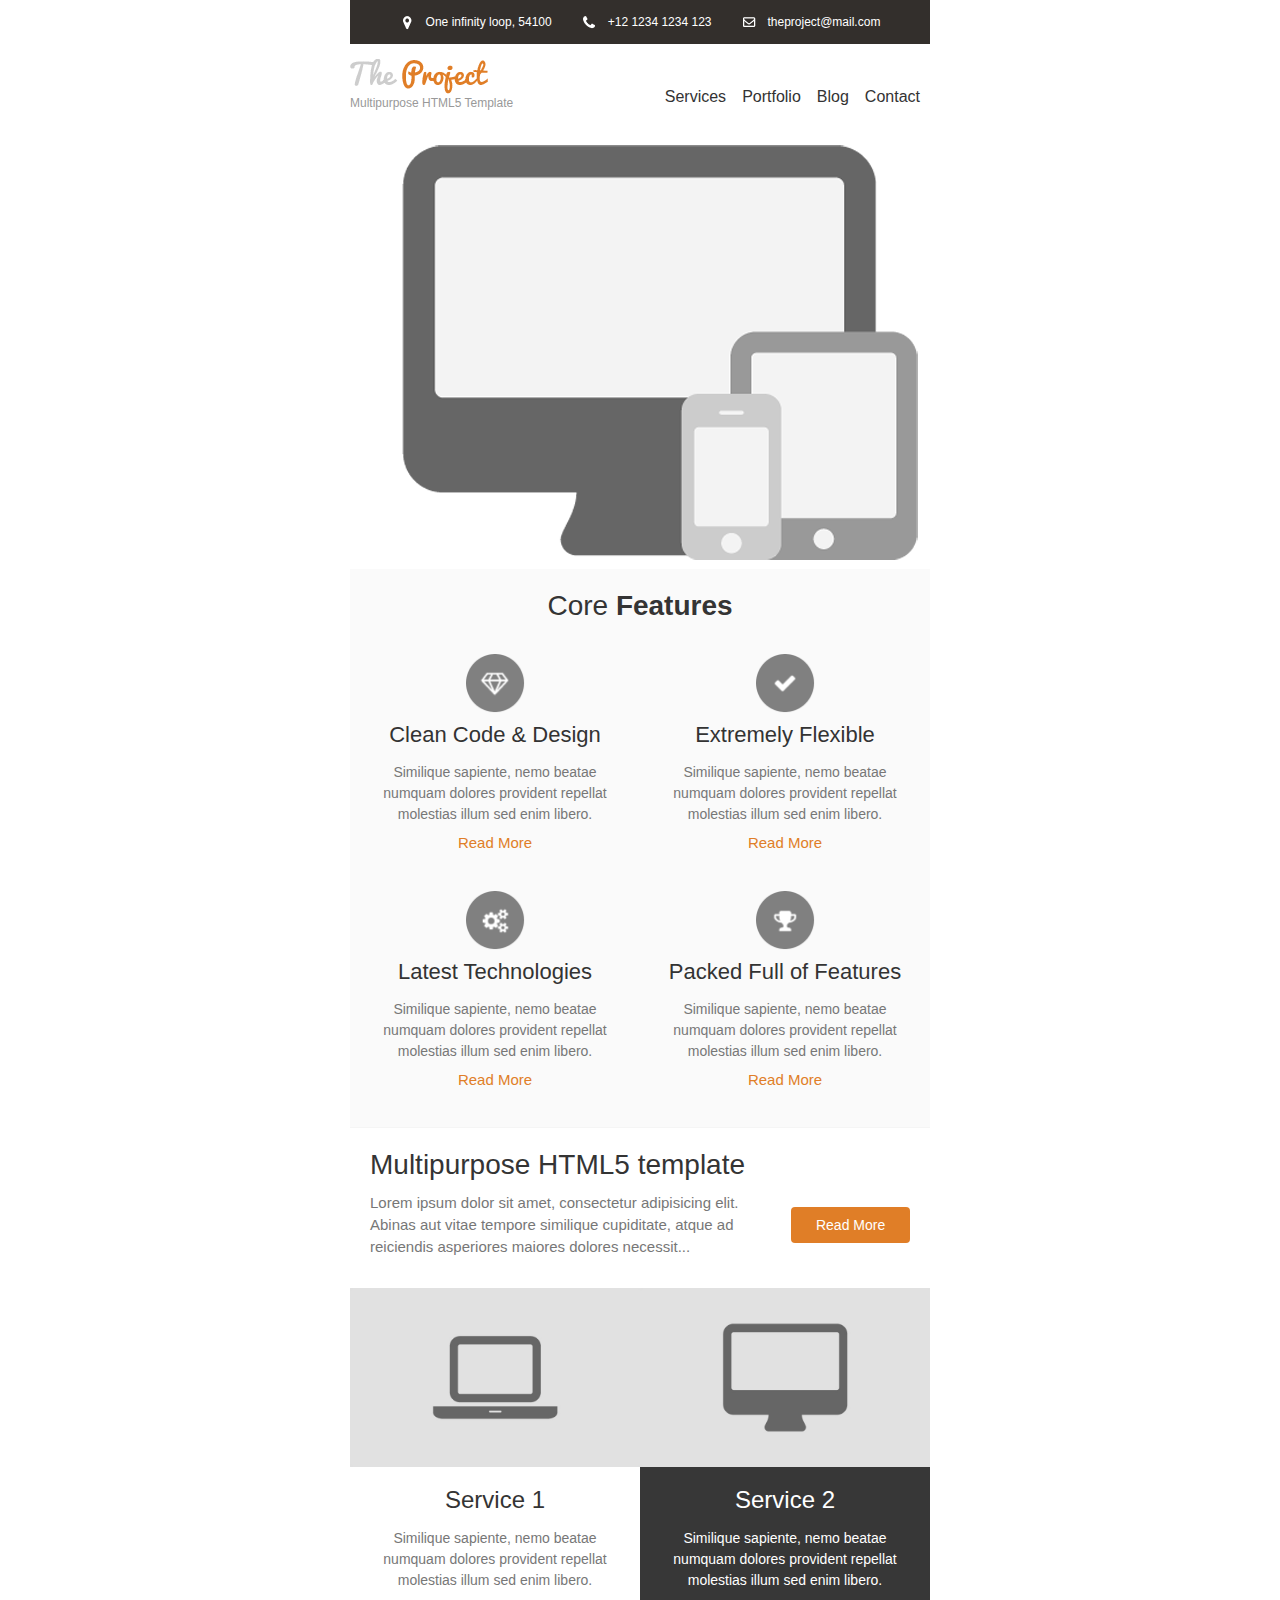
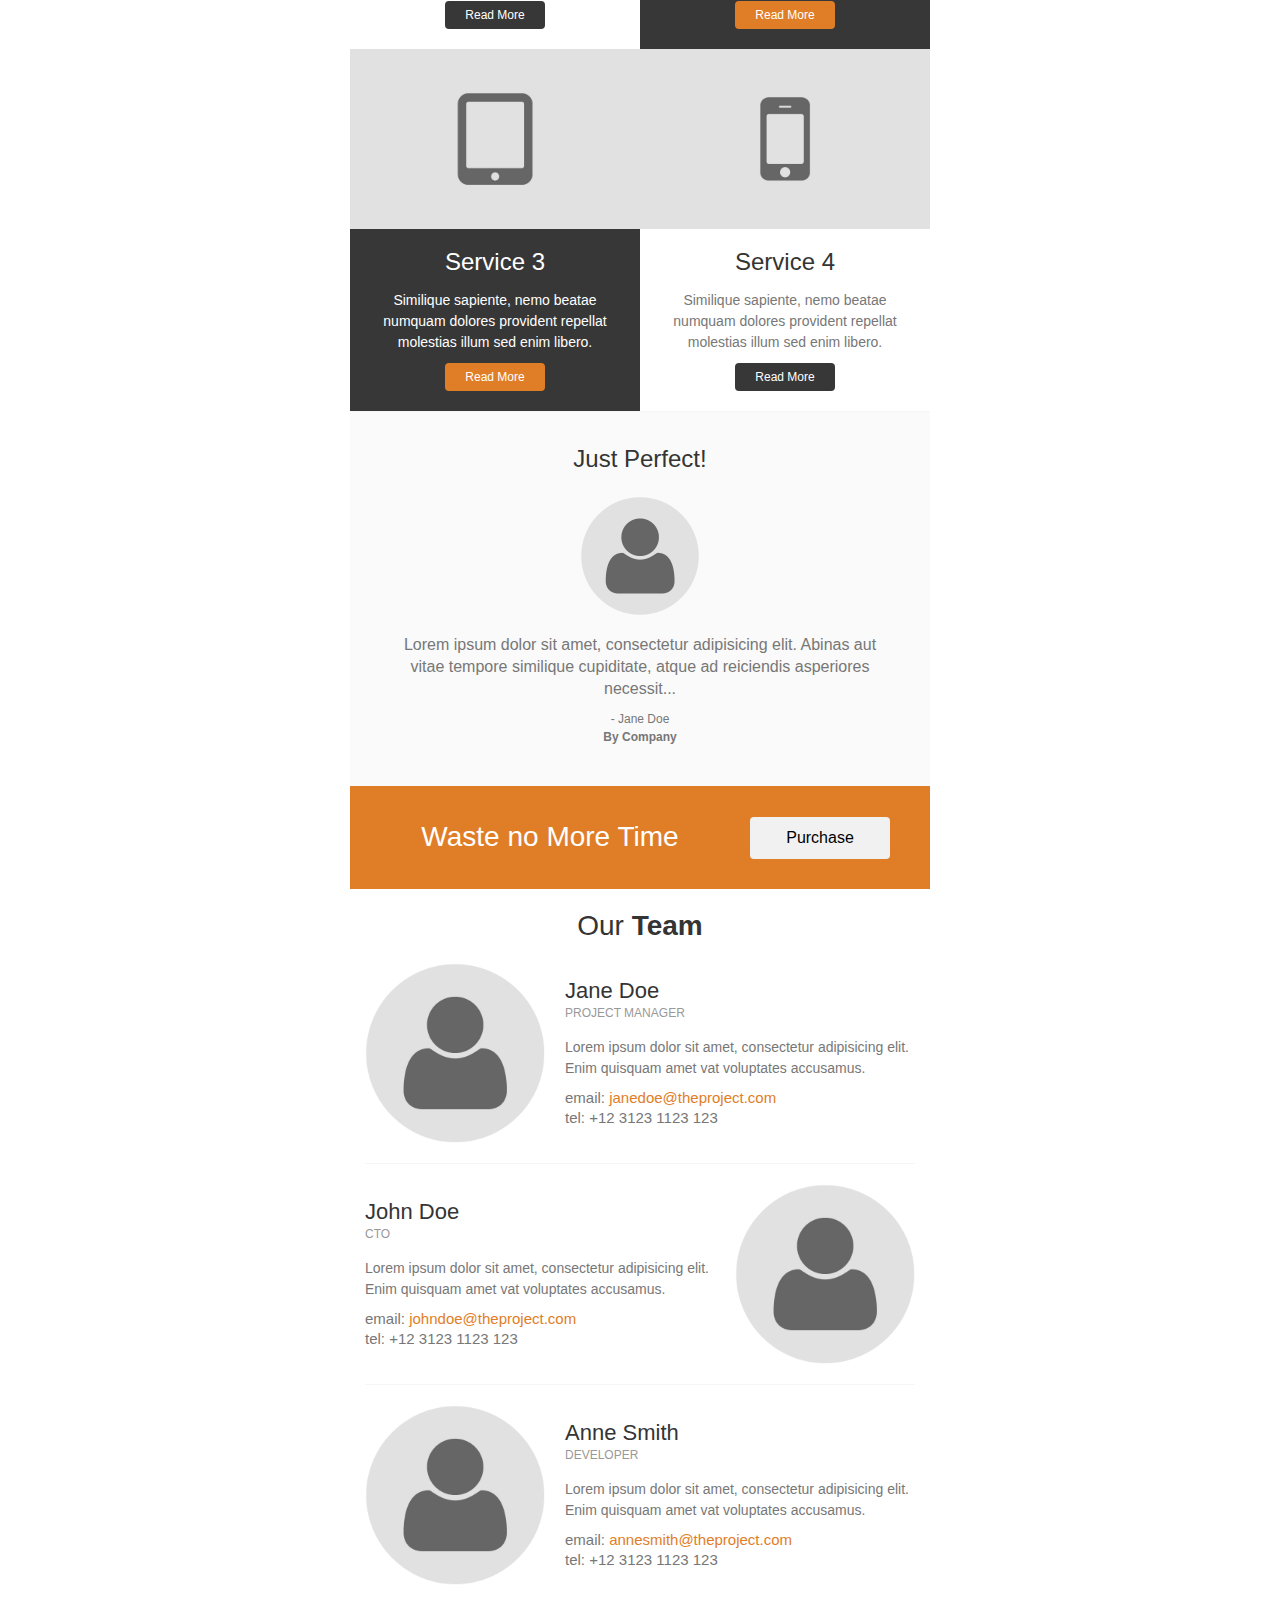
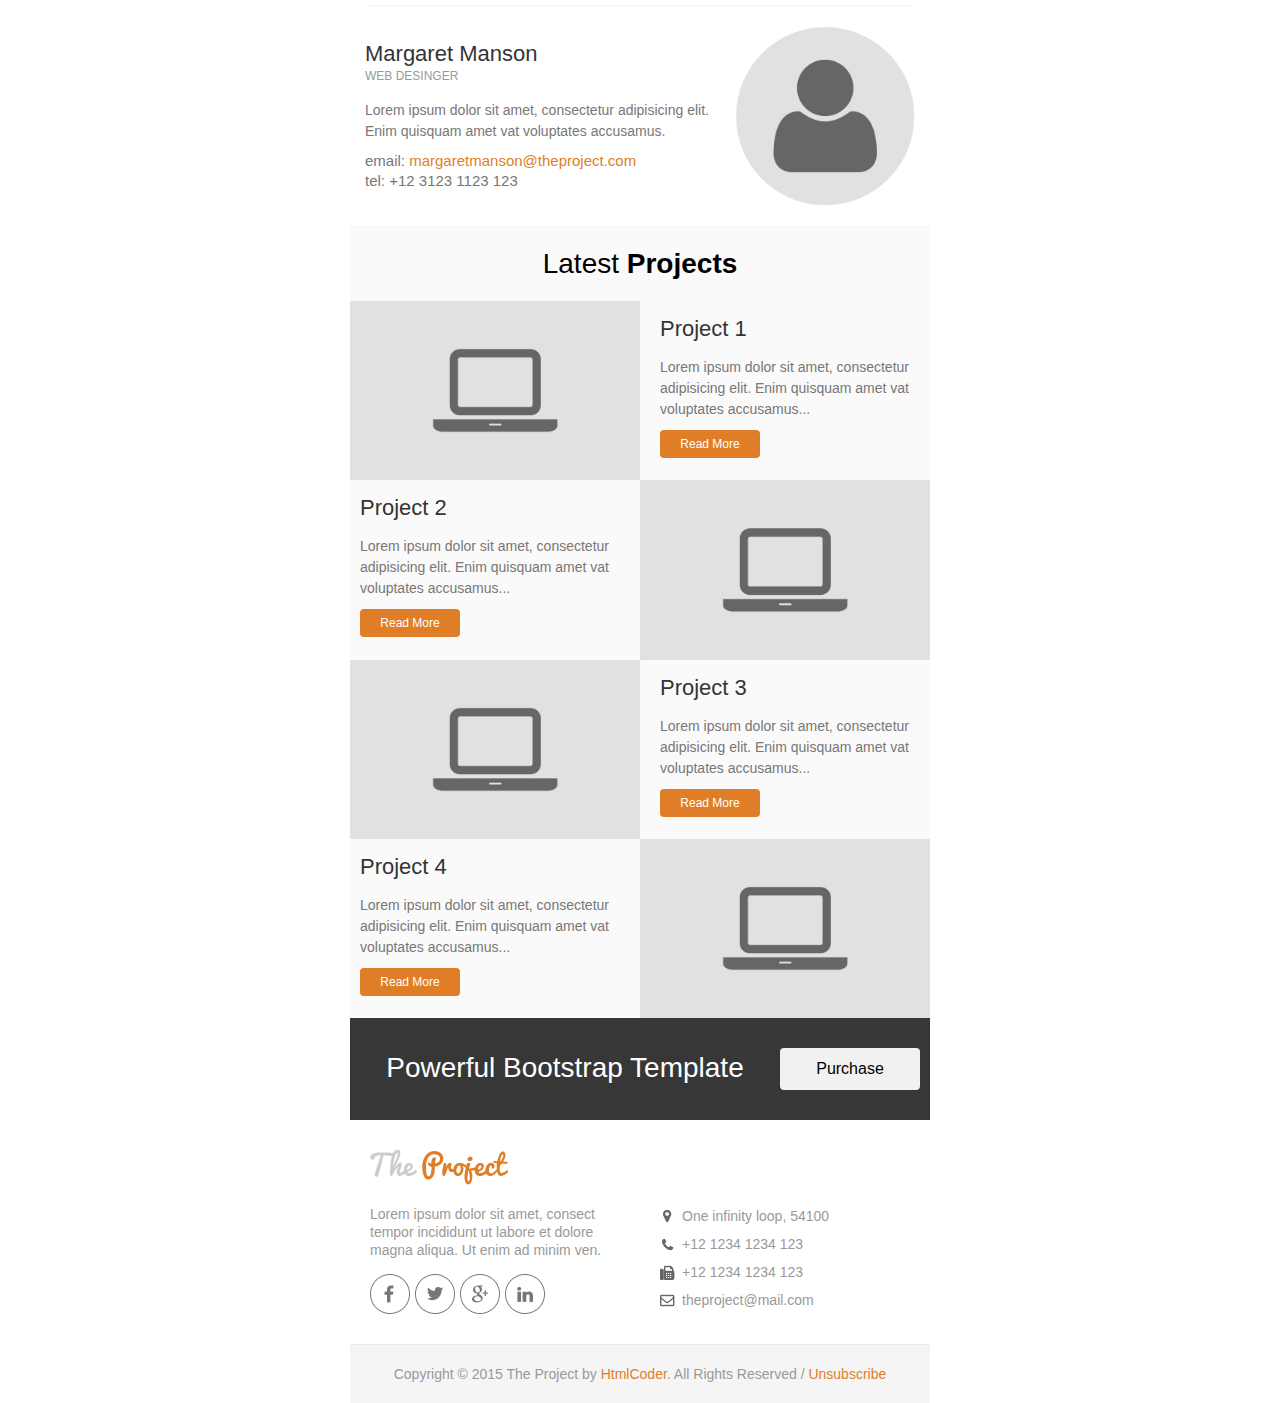
<file: email_templates/email_template_orange.html>
<!DOCTYPE html PUBLIC "-//W3C//DTD XHTML 1.0 Transitional//EN" "http://www.w3.org/TR/xhtml1/DTD/xhtml1-transitional.dtd">
<html xmlns="http://www.w3.org/1999/xhtml">
	<head>
		<meta http-equiv="Content-Type" content="text/html; charset=utf-8" />
		<title>The Project | Email Template</title>
	</head>
	<body style="margin: 0; padding: 0;">
		<table border="0" cellpadding="0" cellspacing="0" width="100%">
			<tr>
				<td>

					<!-- Header Top Start -->
					<table align="center" border="0" cellpadding="0" cellspacing="0" width="600" style="border-collapse: collapse;">
						<tr>
							<td>
								<table align="center" border="0" cellpadding="0" cellspacing="0" width="580" style="border-collapse: collapse;">
									<tr>
										<td align="left"  bgcolor="#332f2c">
											<!-- Space -->
											<table width="100%" align="center" border="0" cellpadding="0" cellspacing="0" style="border-collapse: collapse;">
												<tr><td style="font-size: 0; line-height: 0;" height="10">&nbsp;</td></tr>
											</table>
											<table align="center">
												<tr>
													<td width="22">
														<img src="images/marker-icon-white.png" alt="location" />
													</td>
													<td style="color: #fff; font-size: 12px; line-height: 18px; font-weight: normal; font-family: helvetica, Arial, sans-serif;">One infinity loop, 54100</td>
													<td width="22"></td>
													<td width="22">
														<img src="images/phone-icon-white.png" alt="location" />
													</td>
													<td style="color: #fff; font-size: 12px; line-height: 18px; font-weight: normal; font-family: helvetica, Arial, sans-serif;">+12&nbsp;1234&nbsp;1234&nbsp;123</td>
													<td width="22"></td>
													<td width="22">
														<img src="images/mail-icon-white.png" alt="location" />
													</td>
													<td>
														<a style="color: #fff; font-size: 12px; line-height: 18px; font-weight: normal; font-family: helvetica, Arial, sans-serif; text-decoration:none;" href="mailto:theproject@mail.com">theproject@mail.com</a>
													</td>
												</tr>
											</table>
											<!-- Space -->
											<table width="100%" align="center" border="0" cellpadding="0" cellspacing="0" style="border-collapse: collapse;">
												<tr><td style="font-size: 0; line-height: 0;" height="10">&nbsp;</td></tr>
											</table>
										</td>
									</tr>
								</table>
							</td>
						</tr>
					</table>
					<!-- Header Top End -->

					<!-- Header Start -->
					<table align="center" border="0" cellpadding="0" cellspacing="0" width="600" style="border-collapse: collapse;">
						<tr>
							<td style="padding:15px 0 0 0;">
								<table align="center" border="0" cellpadding="0" cellspacing="0" width="580" style="border-collapse: collapse;">
									<tr>
										<td>
											<table align="left" border="0" cellpadding="0" cellspacing="0" width="200" style="border-collapse: collapse;">
												<!-- logo -->
												<tr>
													<td align="left">
														<a href="../html/index.html">
															<img src="images/logo_orange.png" alt="Company Logo" style="display: block;"/>
														</a>
													</td>
												</tr>
												<!-- company slogan -->
												<tr>
													<td width="100%" align="left" style="font-size: 12px; line-height: 18px; font-family:helvetica, Arial, sans-serif; color:#999999;">	
														Multipurpose HTML5 Template
													</td>
												</tr>									
												<!-- Space -->
												<tr><td style="font-size: 0; line-height: 0;" height="15">&nbsp;</td></tr>
											</table>
											<table align="left" border="0" cellpadding="0" cellspacing="0" width="370" style="border-collapse: collapse;">
												<tr>
													<td  height="75" style="text-align: right; vertical-align: middle;">
														<a href="#" style="font-family:helvetica, Arial, sans-serif; color: #333333; font-size: 16px; text-decoration: none;">Services</a> &nbsp;&nbsp;
														<a href="#" style="font-family:helvetica, Arial, sans-serif; color: #333333; font-size: 16px; text-decoration: none;">Portfolio</a> &nbsp;&nbsp;
														<a href="#" style="font-family:helvetica, Arial, sans-serif; color: #333333; font-size: 16px; text-decoration: none;">Blog</a> &nbsp;&nbsp;
														<a href="#" style="font-family:helvetica, Arial, sans-serif; color: #333333; font-size: 16px; text-decoration: none;">Contact</a>
													</td>
												</tr>
											</table>
										</td>
									</tr>
								</table>
							</td>
						</tr>
					</table>
					<!-- Header End -->

					<!-- Banner Start -->
					<table align="center" border="0" cellpadding="0" cellspacing="0" width="600" style="border-collapse: collapse;">
						<tr>
							<td>
								<table bgcolor="#fafafa" align="center" border="0" cellpadding="0" cellspacing="0" width="580" style="border-collapse: collapse;">
									<tr>
										<td>
											<table width="100%" align="center" border="0" cellpadding="0" cellspacing="0" style="border-collapse: collapse;">
												<tr>
													<td align="center" bgcolor="#ffffff" >
														<a href="#">
															<img src="images/banner.png" width="580" alt="Section one image" style="display: block;"/>
														</a>
													</td>
												</tr>
											</table>
										</td>
									</tr>
								</table>
							</td>
						</tr>
					</table>
					<!-- Banner End -->

					<!-- Section Start -->
					<table align="center" border="0" cellpadding="0" cellspacing="0" width="600" style="border-collapse: collapse;">
						<tr>
							<td>
								<table bgcolor="#fafafa" align="center" border="0" cellpadding="0" cellspacing="0" width="580" style="border-collapse: collapse;">
									<!-- Space -->
									<tr><td style="font-size: 0; line-height: 0;" height="20">&nbsp;</td></tr>
									<tr>
										<td width="100%" align="center" style="font-size: 28px; line-height: 34px; font-family:helvetica, Arial, sans-serif; color:#343434;">
											Core <strong>Features</strong>
										</td>
									</tr>
									<!-- Space -->
									<tr><td style="font-size: 0; line-height: 0;" height="10">&nbsp;</td></tr>
								</table>
								<!-- First Row -->
								<table bgcolor="#fafafa" align="center" border="0" cellpadding="0" cellspacing="0" width="580" style="border-collapse: collapse;">
									<tr>
										<td>
											<!-- first column -->
											<table align="left" bgcolor="#fafafa" border="0" cellpadding="0" cellspacing="0" width="290" style="border-collapse: collapse;">
												<tr>
													<td>
														<table width="100%" align="center" border="0" cellpadding="0" cellspacing="0" style="border-collapse: collapse;">
															<!-- Space -->
															<tr><td style="font-size: 0; line-height: 0;" height="20">&nbsp;</td></tr>
															<tr>
																<td align="center">
																	<a href="#">
																		<img src="images/feature-icon-1.png" width="60" alt="Feature" style="display: block;"/>
																	</a>
																</td>
															</tr>
														</table>
														<table width="250" align="center" border="0" cellpadding="0" cellspacing="0" style="border-collapse: collapse;">
															<!-- Space -->
															<tr><td style="font-size: 0; line-height: 0;" height="10">&nbsp;</td></tr>
															<tr>
																<td align="center">
																	<a href="#" style="font-family: helvetica, Arial, sans-serif; font-size: 22px; color: #333333; line-height: 24px; text-decoration: none;">Clean Code &amp; Design</a>
																</td>
															</tr>
															<!-- Space -->
															<tr><td style="font-size: 0; line-height: 0;" height="15">&nbsp;</td></tr>
															<tr>
																<td style="font-family: helvetica, Arial, sans-serif; font-size: 14px; color: #777777; line-height: 21px; text-align: center;">
																	Similique sapiente, nemo beatae numquam dolores provident repellat molestias illum sed enim libero.
																</td>
															</tr>
															<!-- Space -->
															<tr><td style="font-size: 0; line-height: 0;" height="10">&nbsp;</td></tr>
															<tr>
																<td>
																	<table width="100" align="center" border="0" cellpadding="0" cellspacing="0" style="border-collapse: collapse;">
																		<tr>
																			<td align="center">
																				<a href="#" style="color: #e07e27; font-size: 15px; line-height: 15px; font-weight: normal; text-decoration: none; font-family: helvetica, Arial, sans-serif;">Read More</a>
																			</td>
																		</tr>
																	</table>
																</td>
															</tr>
															<!-- Space -->
															<tr><td style="font-size: 0; line-height: 0;" height="20">&nbsp;</td></tr>
														</table>
													</td>
												</tr>
											</table>
											<!-- second column -->
											<table align="left" bgcolor="#fafafa" border="0" cellpadding="0" cellspacing="0" width="290" style="border-collapse: collapse;">
												<tr>
													<td>
														<table width="100%" align="center" border="0" cellpadding="0" cellspacing="0" style="border-collapse: collapse;">
															<!-- Space -->
															<tr><td style="font-size: 0; line-height: 0;" height="20">&nbsp;</td></tr>
															<tr>
																<td align="center">
																	<a href="#">
																		<img src="images/feature-icon-2.png" width="60" alt="Feature" style="display: block;"/>
																	</a>
																</td>
															</tr>
														</table>
														<table width="250" align="center" border="0" cellpadding="0" cellspacing="0" style="border-collapse: collapse;">
															<!-- Space -->
															<tr><td style="font-size: 0; line-height: 0;" height="10">&nbsp;</td></tr>
															<tr>
																<td align="center">
																	<a href="#" style="font-family: helvetica, Arial, sans-serif; font-size: 22px; color: #333333; line-height: 24px; text-decoration: none;">Extremely Flexible</a>
																</td>
															</tr>
															<!-- Space -->
															<tr><td style="font-size: 0; line-height: 0;" height="15">&nbsp;</td></tr>
															<tr>
																<td style="font-family: helvetica, Arial, sans-serif; font-size: 14px; color: #777777; line-height: 21px; text-align: center;">
																	Similique sapiente, nemo beatae numquam dolores provident repellat molestias illum sed enim libero.
																</td>
															</tr>
															<!-- Space -->
															<tr><td style="font-size: 0; line-height: 0;" height="10">&nbsp;</td></tr>
															<tr>
																<td>
																	<table width="100" align="center" border="0" cellpadding="0" cellspacing="0" style="border-collapse: collapse;">
																		<tr>
																			<td align="center">
																				<a href="#" style="color: #e07e27; font-size: 15px; line-height: 15px; font-weight: normal; text-decoration: none; font-family: helvetica, Arial, sans-serif;">Read More</a>
																			</td>
																		</tr>
																	</table>
																</td>
															</tr>
															<!-- Space -->
															<tr><td style="font-size: 0; line-height: 0;" height="20">&nbsp;</td></tr>
														</table>
													</td>
												</tr>
											</table>
										</td>
									</tr>
								</table>
								<!-- Second Row -->
								<table bgcolor="#fafafa" align="center" border="0" cellpadding="0" cellspacing="0" width="580" style="border-collapse: collapse;">
									<tr>
										<td>
											<!-- first column -->
											<table align="left" bgcolor="#fafafa" border="0" cellpadding="0" cellspacing="0" width="290" style="border-collapse: collapse;">
												<tr>
													<td>
														<table width="100%" align="center" border="0" cellpadding="0" cellspacing="0" style="border-collapse: collapse;">
															<!-- Space -->
															<tr><td style="font-size: 0; line-height: 0;" height="20">&nbsp;</td></tr>
															<tr>
																<td align="center">
																	<a href="#">
																		<img src="images/feature-icon-3.png" width="60" alt="Feature" style="display: block;"/>
																	</a>
																</td>
															</tr>
														</table>
														<table width="250" align="center" border="0" cellpadding="0" cellspacing="0" style="border-collapse: collapse;">
															<!-- Space -->
															<tr><td style="font-size: 0; line-height: 0;" height="10">&nbsp;</td></tr>
															<tr>
																<td align="center">
																	<a href="#" style="font-family: helvetica, Arial, sans-serif; font-size: 22px; color: #333333; line-height: 24px; text-decoration: none;">Latest Technologies</a>
																</td>
															</tr>
															<!-- Space -->
															<tr><td style="font-size: 0; line-height: 0;" height="15">&nbsp;</td></tr>
															<tr>
																<td style="font-family: helvetica, Arial, sans-serif; font-size: 14px; color: #777777; line-height: 21px; text-align: center;">
																	Similique sapiente, nemo beatae numquam dolores provident repellat molestias illum sed enim libero.
																</td>
															</tr>
															<!-- Space -->
															<tr><td style="font-size: 0; line-height: 0;" height="10">&nbsp;</td></tr>
															<tr>
																<td>
																	<table width="100" align="center" border="0" cellpadding="0" cellspacing="0" style="border-collapse: collapse;">
																		<tr>
																			<td align="center">
																				<a href="#" style="color: #e07e27; font-size: 15px; line-height: 15px; font-weight: normal; text-decoration: none; font-family: helvetica, Arial, sans-serif;">Read More</a>
																			</td>
																		</tr>
																	</table>
																</td>
															</tr>
															<!-- Space -->
															<tr><td style="font-size: 0; line-height: 0;" height="40">&nbsp;</td></tr>
														</table>
													</td>
												</tr>
											</table>
											<!-- second column -->
											<table align="left" bgcolor="#fafafa" border="0" cellpadding="0" cellspacing="0" width="290" style="border-collapse: collapse;">
												<tr>
													<td>
														<table width="100%" align="center" border="0" cellpadding="0" cellspacing="0" style="border-collapse: collapse;">
															<!-- Space -->
															<tr><td style="font-size: 0; line-height: 0;" height="20">&nbsp;</td></tr>
															<tr>
																<td align="center">
																	<a href="#">
																		<img src="images/feature-icon-4.png" width="60" alt="Feature" style="display: block;"/>
																	</a>
																</td>
															</tr>
														</table>
														<table width="250" align="center" border="0" cellpadding="0" cellspacing="0" style="border-collapse: collapse;">
															<!-- Space -->
															<tr><td style="font-size: 0; line-height: 0;" height="10">&nbsp;</td></tr>
															<tr>
																<td align="center">
																	<a href="#" style="font-family: helvetica, Arial, sans-serif; font-size: 22px; color: #333333; line-height: 24px; text-decoration: none;">Packed Full of Features</a>
																</td>
															</tr>
															<!-- Space -->
															<tr><td style="font-size: 0; line-height: 0;" height="15">&nbsp;</td></tr>
															<tr>
																<td style="font-family: helvetica, Arial, sans-serif; font-size: 14px; color: #777777; line-height: 21px; text-align: center;">
																	Similique sapiente, nemo beatae numquam dolores provident repellat molestias illum sed enim libero.
																</td>
															</tr>
															<!-- Space -->
															<tr><td style="font-size: 0; line-height: 0;" height="10">&nbsp;</td></tr>
															<tr>
																<td>
																	<table width="100" align="center" border="0" cellpadding="0" cellspacing="0" style="border-collapse: collapse;">
																		<tr>
																			<td align="center">
																				<a href="#" style="color: #e07e27; font-size: 15px; line-height: 15px; font-weight: normal; text-decoration: none; font-family: helvetica, Arial, sans-serif;">Read More</a>
																			</td>
																		</tr>
																	</table>
																</td>
															</tr>
															<!-- Space -->
															<tr><td style="font-size: 0; line-height: 0;" height="40">&nbsp;</td></tr>
														</table>
													</td>
												</tr>
											</table>
										</td>
									</tr>
									<!-- Border -->
									<tr><td bgcolor="#f5f5f5" style="font-size: 0; line-height: 0;" height="1">&nbsp;</td></tr>
								</table>
							</td>
						</tr>
					</table>
					<!-- Section End -->

					<!-- Banner Start -->
					<table align="center" border="0" cellpadding="0" cellspacing="0" width="600" style="border-collapse: collapse;">
						<tr>
							<td>
								<table align="center" border="0" cellpadding="0" cellspacing="0" width="580" style="border-collapse: collapse;">
									<tr>
										<td>
											<table width="100%" align="center" border="0" cellpadding="0" cellspacing="0" style="border-collapse: collapse;">
												<tr>
													<td>
														<!-- Space -->
														<table width="100%" align="center" border="0" cellpadding="0" cellspacing="0" style="border-collapse: collapse;">
															<tr><td style="font-size: 0; line-height: 0;" height="20">&nbsp;</td></tr>
														</table>
														<table align="center" border="0" cellpadding="0" cellspacing="0" width="540" style="border-collapse: collapse;">
															<tr>
																<td>
																	<table align="left" border="0" cellpadding="0" cellspacing="0" width="100%" style="border-collapse: collapse;">
																		<tr>
																			<td width="100%" align="left" style="font-size: 28px; line-height: 34px; font-family:helvetica, Arial, sans-serif; color:#343434;">
																				Multipurpose HTML5 template
																			</td>
																		</tr>
																	</table>
																	<table align="left" border="0" cellpadding="0" cellspacing="0" width="75%" style="border-collapse: collapse;">
																		<!-- Space -->
																		<tr><td style="font-size: 0; line-height: 0;" height="10">&nbsp;</td></tr>
																		<tr>
																			<td width="100%" align="left" style="font-size: 15px; line-height: 22px; font-family:helvetica, Arial, sans-serif; color:#777777;">
																				Lorem ipsum dolor sit amet, consectetur adipisicing elit. Abinas aut vitae tempore similique cupiditate, atque ad reiciendis asperiores maiores dolores necessit...
																			</td>
																		</tr>
																	</table>
																	<table align="right" border="0" cellpadding="0" cellspacing="0" width="22%" style="border-collapse: collapse;">
																		<!-- Space -->
																		<tr><td style="font-size: 0; line-height: 0;" height="25">&nbsp;</td></tr>
																		<tr>
																			<td width="100%" align="center" style="padding:10px 12px 10px 12px; text-align: center;border-radius:4px;" bgcolor="#e07e27">
																				<a href="#" style="color: #fff; font-size: 14px; font-weight: normal; text-decoration: none; font-family: helvetica, Arial, sans-serif;">Read More</a>
																			</td>
																		</tr>
																	</table>
																</td>
															</tr>
														</table>
														<!-- Space -->
														<table width="100%" align="center" border="0" cellpadding="0" cellspacing="0" style="border-collapse: collapse;">
															<tr><td style="font-size: 0; line-height: 0;" height="30">&nbsp;</td></tr>				
														</table>
													</td>
												</tr>
											</table>
										</td>
									</tr>
								</table>
							</td>
						</tr>
					</table>
					<!-- Banner End -->

					<!-- Section Start -->
					<table align="center" border="0" cellpadding="0" cellspacing="0" width="600" style="border-collapse: collapse;">
						<tr>
							<td>
								<!-- First Row -->
								<table bgcolor="#fafafa" align="center" border="0" cellpadding="0" cellspacing="0" width="580" style="border-collapse: collapse;">
									<tr>
										<td>
											<!-- first column -->
											<table align="left" bgcolor="#ffffff" border="0" cellpadding="0" cellspacing="0" width="290" style="border-collapse: collapse;">
												<tr>
													<td>
														<table width="100%" align="center" border="0" cellpadding="0" cellspacing="0" style="border-collapse: collapse;">
															<tr>
																<td>
																	<a href="#">
																		<img src="images/service-1.jpg" width="290" alt="Service 1" style="display: block;"/>
																	</a>
																</td>
															</tr>
														</table>
														<table width="250" align="center" border="0" cellpadding="0" cellspacing="0" style="border-collapse: collapse;">
															<!-- Space -->
															<tr><td style="font-size: 0; line-height: 0;" height="20">&nbsp;</td></tr>
															<tr>
																<td align="center">
																	<a href="#" style="font-family: helvetica, Arial, sans-serif; font-size: 24px; color: #343434; line-height: 26px; text-decoration: none;">Service 1</a>
																</td>
															</tr>
															<!-- Space -->
															<tr><td style="font-size: 0; line-height: 0;" height="15">&nbsp;</td></tr>
															<tr>
																<td style="font-family: helvetica, Arial, sans-serif; font-size: 14px; color: #777777; line-height: 21px; text-align: center;">
																	Similique sapiente, nemo beatae numquam dolores provident repellat molestias illum sed enim libero.
																</td>
															</tr>
															<!-- Space -->
															<tr><td style="font-size: 0; line-height: 0;" height="10">&nbsp;</td></tr>
															<tr>
																<td>
																	<table width="100" align="center" border="0" cellpadding="0" cellspacing="0" style="border-collapse: collapse;">
																		<tr>
																			<td align="center" style="padding:8px 5px 8px 5px;border-radius:4px;" bgcolor="#373737">
																				<a href="#" style="color: #fff; font-size: 12px; line-height: 12px; font-weight: normal; text-decoration: none; font-family: helvetica, Arial, sans-serif;">Read More</a>
																			</td>
																		</tr>
																	</table>
																</td>
															</tr>
															<!-- Space -->
															<tr><td style="font-size: 0; line-height: 0;" height="20">&nbsp;</td></tr>
														</table>
													</td>
												</tr>
											</table>
											<!-- second column -->
											<table align="left" bgcolor="#373737" border="0" cellpadding="0" cellspacing="0" width="290" style="border-collapse: collapse;">
												<tr>
													<td>
														<table width="100%" align="center" border="0" cellpadding="0" cellspacing="0" style="border-collapse: collapse;">
															<tr>
																<td>
																	<a href="#">
																		<img src="images/service-2.jpg" width="290" alt="Service 2" style="display: block;"/>
																	</a>
																</td>
															</tr>
														</table>
														<table width="250" align="center" border="0" cellpadding="0" cellspacing="0" style="border-collapse: collapse;">
															<!-- Space -->
															<tr><td style="font-size: 0; line-height: 0;" height="20">&nbsp;</td></tr>
															<tr>
																<td align="center">
																	<a href="#" style="font-family: helvetica, Arial, sans-serif; font-size: 24px; color: #ffffff; line-height: 26px; text-decoration: none;">Service 2</a>
																</td>
															</tr>
															<!-- Space -->
															<tr><td style="font-size: 0; line-height: 0;" height="15">&nbsp;</td></tr>
															<tr>
																<td style="font-family: helvetica, Arial, sans-serif; font-size: 14px; color: #ffffff; line-height: 21px; text-align: center;">
																	Similique sapiente, nemo beatae numquam dolores provident repellat molestias illum sed enim libero.
																</td>
															</tr>
															<!-- Space -->
															<tr><td style="font-size: 0; line-height: 0;" height="10">&nbsp;</td></tr>
															<tr>
																<td>
																	<table width="100" align="center" border="0" cellpadding="0" cellspacing="0" style="border-collapse: collapse;">
																		<tr>
																			<td align="center" style="padding:8px 5px 8px 5px;border-radius:4px;" bgcolor="#e07e27">
																				<a href="#" style="color: #fff; font-size: 12px; line-height: 12px; font-weight: normal; text-decoration: none; font-family: helvetica, Arial, sans-serif;">Read More</a>
																			</td>
																		</tr>
																	</table>
																</td>
															</tr>
															<!-- Space -->
															<tr><td style="font-size: 0; line-height: 0;" height="20">&nbsp;</td></tr>
														</table>
													</td>
												</tr>
											</table>
										</td>
									</tr>
								</table>
								<!-- Second Row -->
								<table bgcolor="#fafafa" align="center" border="0" cellpadding="0" cellspacing="0" width="580" style="border-collapse: collapse;">
									<tr>
										<td>
											<!-- first column -->
											<table align="left" bgcolor="#373737" border="0" cellpadding="0" cellspacing="0" width="290" style="border-collapse: collapse;">
												<tr>
													<td>
														<table width="100%" align="center" border="0" cellpadding="0" cellspacing="0" style="border-collapse: collapse;">
															<tr>
																<td>
																	<a href="#">
																		<img src="images/service-3.jpg" width="290" alt="Service 3" style="display: block;"/>
																	</a>
																</td>
															</tr>
														</table>
														<table width="250" align="center" border="0" cellpadding="0" cellspacing="0" style="border-collapse: collapse;">
															<!-- Space -->
															<tr><td style="font-size: 0; line-height: 0;" height="20">&nbsp;</td></tr>
															<tr>
																<td align="center">
																	<a href="#" style="font-family: helvetica, Arial, sans-serif; font-size: 24px; color: #ffffff; line-height: 26px; text-decoration: none;">Service 3</a>
																</td>
															</tr>
															<!-- Space -->
															<tr><td style="font-size: 0; line-height: 0;" height="15">&nbsp;</td></tr>
															<tr>
																<td style="font-family: helvetica, Arial, sans-serif; font-size: 14px; color: #ffffff; line-height: 21px; text-align: center;">
																	Similique sapiente, nemo beatae numquam dolores provident repellat molestias illum sed enim libero.
																</td>
															</tr>
															<!-- Space -->
															<tr><td style="font-size: 0; line-height: 0;" height="10">&nbsp;</td></tr>
															<tr>
																<td>
																	<table width="100" align="center" border="0" cellpadding="0" cellspacing="0" style="border-collapse: collapse;">
																		<tr>
																			<td align="center" style="padding:8px 5px 8px 5px;border-radius:4px;" bgcolor="#e07e27">
																				<a href="#" style="color: #fff; font-size: 12px; line-height: 12px; font-weight: normal; text-decoration: none; font-family: helvetica, Arial, sans-serif;">Read More</a>
																			</td>
																		</tr>
																	</table>
																</td>
															</tr>
															<!-- Space -->
															<tr><td style="font-size: 0; line-height: 0;" height="20">&nbsp;</td></tr>
														</table>
													</td>
												</tr>
											</table>
											<!-- second column -->
											<table align="left" bgcolor="#ffffff" border="0" cellpadding="0" cellspacing="0" width="290" style="border-collapse: collapse;">
												<tr>
													<td>
														<table width="100%" align="center" border="0" cellpadding="0" cellspacing="0" style="border-collapse: collapse;">
															<tr>
																<td>
																	<a href="#">
																		<img src="images/service-4.jpg" width="290" alt="Service 4" style="display: block;"/>
																	</a>
																</td>
															</tr>
														</table>
														<table width="250" align="center" border="0" cellpadding="0" cellspacing="0" style="border-collapse: collapse;">
															<!-- Space -->
															<tr><td style="font-size: 0; line-height: 0;" height="20">&nbsp;</td></tr>
															<tr>
																<td align="center">
																	<a href="#" style="font-family: helvetica, Arial, sans-serif; font-size: 24px; color: #343434; line-height: 26px; text-decoration: none;">Service 4</a>
																</td>
															</tr>
															<!-- Space -->
															<tr><td style="font-size: 0; line-height: 0;" height="15">&nbsp;</td></tr>
															<tr>
																<td style="font-family: helvetica, Arial, sans-serif; font-size: 14px; color: #777777; line-height: 21px; text-align: center;">
																	Similique sapiente, nemo beatae numquam dolores provident repellat molestias illum sed enim libero.
																</td>
															</tr>
															<!-- Space -->
															<tr><td style="font-size: 0; line-height: 0;" height="10">&nbsp;</td></tr>
															<tr>
																<td>
																	<table width="100" align="center" border="0" cellpadding="0" cellspacing="0" style="border-collapse: collapse;">
																		<tr>
																			<td align="center" style="padding:8px 5px 8px 5px;border-radius:4px;" bgcolor="#373737">
																				<a href="#" style="color: #fff; font-size: 12px; line-height: 12px; font-weight: normal; text-decoration: none; font-family: helvetica, Arial, sans-serif;">Read More</a>
																			</td>
																		</tr>
																	</table>
																</td>
															</tr>
															<!-- Space -->
															<tr><td style="font-size: 0; line-height: 0;" height="20">&nbsp;</td></tr>
														</table>
													</td>
												</tr>
											</table>
										</td>
									</tr>
								</table>
							</td>
						</tr>
					</table>
					<!-- Section End -->

					<!-- Section Start -->
					<table align="center" border="0" cellpadding="0" cellspacing="0" width="600" style="border-collapse: collapse;">
						<tr>
							<td>
								<table bgcolor="#fafafa" align="center" border="0" cellpadding="0" cellspacing="0" width="580" style="border-collapse: collapse;">
									<tr>
										<td>
											<table align="center" border="0" cellpadding="0" width="100%" cellspacing="0" style="border-collapse: collapse;">
												<!-- Border -->
												<tr><td bgcolor="#f5f5f5" style="font-size: 0; line-height: 0;" height="1">&nbsp;</td></tr>
												<!-- Space -->
												<tr><td style="font-size: 0; line-height: 0;" height="30">&nbsp;</td></tr>
											</table>
											<table align="center" border="0" cellpadding="0" width="480" cellspacing="0" style="border-collapse: collapse;">
												<tr>
													<td>
														<table align="center" border="0" cellpadding="0" cellspacing="0" width="100%" style="border-collapse: collapse;">
															<tr>
																<td width="100%" align="left" style="font-size: 24px; line-height: 34px; font-family:helvetica, Arial, sans-serif; color:#343434; text-align: center;">
																	Just Perfect!
																</td>
															</tr>
															<!-- Space -->
															<tr><td style="font-size: 0; line-height: 0;" height="20">&nbsp;</td></tr>
														</table>
														<table align="center" border="0" cellpadding="0" cellspacing="0" width="100%" style="border-collapse: collapse;">
															<tr>
																<td align="center">
																	<img src="images/testimonial.png" width="120" alt="Testimonial Image" style="display: block;"/>
																</td>
															</tr>
														</table>
														<table align="left" border="0" cellpadding="0" cellspacing="0" width="3%" style="border-collapse: collapse;">
															<tr>
																<td>
																	&nbsp;
																</td>
															</tr>
														</table>
														<table align="center" border="0" cellpadding="0" cellspacing="0" width="100%" style="border-collapse: collapse;">
															<tr>
																<td width="100%" align="left" style="font-size: 16px; line-height: 22px; font-family:helvetica, Arial, sans-serif; color:#777777; text-align: center;">
																	Lorem ipsum dolor sit amet, consectetur adipisicing elit. Abinas aut vitae tempore similique cupiditate, atque ad reiciendis asperiores necessit...
																</td>
															</tr>
															<!-- Space -->
															<tr><td style="font-size: 0; line-height: 0;" height="10">&nbsp;</td></tr>
															<tr>
																<td width="100%" align="left" style="font-size: 12px; line-height: 18px; font-family:helvetica, Arial, sans-serif; color:#777777; text-align: center;">
																	- Jane Doe
																</td>
															</tr>
															<tr>
																<td width="100%" align="left" style="font-size: 12px; line-height: 18px; font-family:helvetica, Arial, sans-serif; color:#777777; font-weight:bold; text-align: center;">
																	By Company
																</td>
															</tr>
														</table>
													</td>
												</tr>
											</table>
											<!-- Space -->
											<table align="center" border="0" cellpadding="0" width="100%" cellspacing="0" style="border-collapse: collapse;">
												<tr><td style="font-size: 0; line-height: 0;" height="40">&nbsp;</td></tr>
											</table>	
										</td>
									</tr>
								</table>
							</td>
						</tr>

					</table>
					<!-- Section End -->

					<!-- Section Start -->
					<table align="center" border="0" cellpadding="0" cellspacing="0" width="600" style="border-collapse: collapse;">
						<tr>
							<td>
								<table align="center" bgcolor="#e07e27" border="0" cellpadding="0" cellspacing="0" width="580" style="border-collapse: collapse;">
									<tr>
										<td>
											<table width="100%" align="center" border="0" cellpadding="0" cellspacing="0" style="border-collapse: collapse;">
												<!-- Border -->
												<tr><td bgcolor="#e07e27" style="font-size: 0; line-height: 0;" height="1">&nbsp;</td></tr>
												<!-- Space -->
												<tr><td style="font-size: 0; line-height: 0;" height="30">&nbsp;</td></tr>
											</table>
											<table width="100%" align="center" border="0" cellpadding="0" cellspacing="0" style="border-collapse: collapse;">
												<tr>
													<td>
														<table align="left" border="0" cellpadding="0" cellspacing="0" width="400" style="border-collapse: collapse;">
															<!-- Space -->
															<tr><td style="font-size: 0; line-height: 0;" height="3">&nbsp;</td></tr>
															<tr>
																<td width="100%" align="center" style="font-size: 28px; line-height: 34px; font-family:helvetica, Arial, sans-serif; color:#ffffff;">
																	Waste no More Time
																</td>
															</tr>
														</table>
														<table align="left" border="0" cellpadding="0" cellspacing="0" width="140" style="border-collapse: collapse;">
															<!-- Space -->
															<tr><td style="font-size: 0; line-height: 0;" height="0">&nbsp;</td></tr>
															<tr>
																<td width="100%" align="center" style="padding:12px 12px 12px 12px; text-align: center;border-radius:4px;" bgcolor="#f1f1f1">
																	<a href="#" style="color: #000000; font-size: 16px; font-weight: normal; text-decoration: none; font-family: helvetica, Arial, sans-serif;">Purchase</a>
																</td>
															</tr>
														</table>
													</td>
												</tr>
											</table>
											<table width="100%" align="center" border="0" cellpadding="0" cellspacing="0" style="border-collapse: collapse;">
												<!-- Space -->
												<tr><td style="font-size: 0; line-height: 0;" height="30">&nbsp;</td></tr>
											</table>
										</td>
									</tr>
								</table>
							</td>
						</tr>

					</table>
					<!-- Section End -->

					<!-- Section Start -->
					<table align="center" border="0" cellpadding="0" cellspacing="0" width="600" style="border-collapse: collapse;">
						<tr>
							<td>
								<table bgcolor="#ffffff" width="580" align="center" border="0" cellpadding="0" cellspacing="0" style="border-collapse: collapse;">
									<tr>
										<td>
											<table align="center" border="0" cellpadding="0" cellspacing="0" width="550" style="border-collapse: collapse;">
												<!-- Space -->
												<tr><td style="font-size: 0; line-height: 0;" height="20">&nbsp;</td></tr>
												<tr>
													<td width="100%" align="center" style="font-size: 28px; line-height: 34px; font-family:helvetica, Arial, sans-serif; color:#343434;">
														Our <strong>Team</strong>
													</td>
												</tr>
												<!-- Space -->
												<tr><td style="font-size: 0; line-height: 0;" height="20">&nbsp;</td></tr>
											</table>
											<!-- First Row -->
											<table align="center" border="0" cellpadding="0" cellspacing="0" width="550" style="border-collapse: collapse;">
												<tr>
													<td>
														<table align="left" border="0" cellpadding="0" width="180" cellspacing="0" style="border-collapse: collapse;">
															<tr>
																<td>
																	<a href="#">
																		<img src="images/team-member-1.png" width="180" alt="Team Member 1" style="display: block;"/>
																	</a>
																</td>
															</tr>
														</table>
														<!-- Grid Gutter 20px -->
														<table align="left" border="0" cellpadding="0" width="20" cellspacing="0" style="border-collapse: collapse;">
															<tr>
																<td>&nbsp;</td>
															</tr>
														</table>
														<table align="left" border="0" cellpadding="0" width="350" cellspacing="0" style="border-collapse: collapse;">
															<!-- Space -->
															<tr><td style="font-size: 0; line-height: 0;" height="15">&nbsp;</td></tr>
															<tr>
																<td>
																	<a style="text-decoration:none; font-family: helvetica, Arial, sans-serif; font-size: 22px; color: #343434; line-height: 26px;" href="#">Jane Doe</a>
																</td>
															</tr>
															<tr>
																<td style="text-decoration:none; font-family: helvetica, Arial, sans-serif; font-size: 12px; color: #999999; line-height: 18px;">
																	PROJECT MANAGER
																</td>
															</tr>
															<!-- Space -->
															<tr><td style="font-size: 0; line-height: 0;" height="15">&nbsp;</td></tr>
															<tr>
																<td style="font-family: helvetica, Arial, sans-serif; font-size: 14px; color: #777777; line-height: 21px;">
																	Lorem ipsum dolor sit amet, consectetur adipisicing elit. Enim quisquam amet vat voluptates accusamus.
																</td>
															</tr>
															<!-- Space -->
															<tr><td style="font-size: 0; line-height: 0;" height="10">&nbsp;</td></tr>
															<tr>
																<td>
																	<table width="80" align="left" border="0" cellpadding="0" cellspacing="0" style="border-collapse: collapse;">
																		<tr>
																			<td style="color: #777777;font-family: helvetica, Arial, sans-serif; font-size:15px;">
																				email:&nbsp;<a style="font-family: helvetica, Arial, sans-serif; font-size: 15px;text-decoration:none; line-height: 14px; color: #e07e27;" href="mailto:janedoe@theproject.com">janedoe@theproject.com</a>
																			</td>
																		</tr>
																		<!-- Space -->
																		<tr><td style="font-size: 0; line-height: 0;" height="5">&nbsp;</td></tr>
																		<tr>
																			<td style="font-family: helvetica, Arial, sans-serif; font-size: 15px; line-height: 14px; color: #777777;">
																				tel:&nbsp;+12&nbsp;3123&nbsp;1123&nbsp;123
																			</td>
																		</tr>
																	</table>
																</td>
															</tr>
														</table>
													</td>
												</tr>
											</table>
											<!-- Space -->
											<table width="550" align="center" border="0" cellpadding="0" cellspacing="0" style="border-collapse: collapse;">
												<tr><td style="font-size: 0; line-height: 0;" height="20">&nbsp;</td></tr>
												<tr><td style="font-size: 0; line-height: 0;" bgcolor="#f5f5f5" height="1">&nbsp;</td></tr>
												<tr><td style="font-size: 0; line-height: 0;" height="20">&nbsp;</td></tr>
											</table>
											<!-- Second Row -->
											<table align="center" border="0" cellpadding="0" cellspacing="0" width="550" style="border-collapse: collapse;">
												<tr>
													<td>
														<table align="left" border="0" cellpadding="0" width="350" cellspacing="0" style="border-collapse: collapse;">
															<!-- Space -->
															<tr><td style="font-size: 0; line-height: 0;" height="15">&nbsp;</td></tr>
															<tr>
																<td>
																	<a style="text-decoration:none; font-family: helvetica, Arial, sans-serif; font-size: 22px; color: #343434; line-height: 26px;" href="#">John Doe</a>
																</td>
															</tr>
															<tr>
																<td style="text-decoration:none; font-family: helvetica, Arial, sans-serif; font-size: 12px; color: #999999; line-height: 18px;">
																	CTO
																</td>
															</tr>
															<!-- Space -->
															<tr><td style="font-size: 0; line-height: 0;" height="15">&nbsp;</td></tr>
															<tr>
																<td style="font-family: helvetica, Arial, sans-serif; font-size: 14px; color: #777777; line-height: 21px;">
																	Lorem ipsum dolor sit amet, consectetur adipisicing elit. Enim quisquam amet vat voluptates accusamus.
																</td>
															</tr>
															<!-- Space -->
															<tr><td style="font-size: 0; line-height: 0;" height="10">&nbsp;</td></tr>
															<tr>
																<td>
																	<table width="80" align="left" border="0" cellpadding="0" cellspacing="0" style="border-collapse: collapse;">
																		<tr>
																			<td style="color: #777777;font-family: helvetica, Arial, sans-serif; font-size:15px;">
																				email:&nbsp;<a style="font-family: helvetica, Arial, sans-serif; font-size: 15px;text-decoration:none; line-height: 14px; color: #e07e27;" href="mailto:johndoe@theproject.com">johndoe@theproject.com</a>
																			</td>
																		</tr>
																		<!-- Space -->
																		<tr><td style="font-size: 0; line-height: 0;" height="5">&nbsp;</td></tr>
																		<tr>
																			<td style="font-family: helvetica, Arial, sans-serif; font-size: 15px; line-height: 14px; color: #777777;">
																				tel:&nbsp;+12&nbsp;3123&nbsp;1123&nbsp;123
																			</td>
																		</tr>
																	</table>
																</td>
															</tr>
														</table>
														<!-- Grid Gutter 20px -->
														<table align="left" border="0" cellpadding="0" width="20" cellspacing="0" style="border-collapse: collapse;">
															<tr>
																<td>&nbsp;</td>
															</tr>
														</table>
														<table align="left" border="0" cellpadding="0" width="180" cellspacing="0" style="border-collapse: collapse;">
															<tr>
																<td>
																	<a href="#">
																		<img src="images/team-member-2.png" width="180" alt="Team Member 2" style="display: block;"/>
																	</a>
																</td>
															</tr>
														</table>
													</td>
												</tr>
											</table>
											<!-- Space -->
											<table width="550" align="center" border="0" cellpadding="0" cellspacing="0" style="border-collapse: collapse;">
												<tr><td style="font-size: 0; line-height: 0;" height="20">&nbsp;</td></tr>
												<tr><td style="font-size: 0; line-height: 0;" bgcolor="#f5f5f5" height="1">&nbsp;</td></tr>
												<tr><td style="font-size: 0; line-height: 0;" height="20">&nbsp;</td></tr>
											</table>
											<!-- Third Row -->
											<table align="center" border="0" cellpadding="0" cellspacing="0" width="550" style="border-collapse: collapse;">
												<tr>
													<td>
														<table align="left" border="0" cellpadding="0" width="180" cellspacing="0" style="border-collapse: collapse;">
															<tr>
																<td>
																	<a href="#">
																		<img src="images/team-member-3.png" width="180" alt="Team Member 3" style="display: block;"/>
																	</a>
																</td>
															</tr>
														</table>
														<!-- Grid Gutter 20px -->
														<table align="left" border="0" cellpadding="0" width="20" cellspacing="0" style="border-collapse: collapse;">
															<tr>
																<td>&nbsp;</td>
															</tr>
														</table>
														<table align="left" border="0" cellpadding="0" width="350" cellspacing="0" style="border-collapse: collapse;">
															<!-- Space -->
															<tr><td style="font-size: 0; line-height: 0;" height="15">&nbsp;</td></tr>
															<tr>
																<td>
																	<a style="text-decoration:none; font-family: helvetica, Arial, sans-serif; font-size: 22px; color: #343434; line-height: 26px;" href="#">Anne Smith</a>
																</td>
															</tr>
															<tr>
																<td style="text-decoration:none; font-family: helvetica, Arial, sans-serif; font-size: 12px; color: #999999; line-height: 18px;">
																	DEVELOPER
																</td>
															</tr>
															<!-- Space -->
															<tr><td style="font-size: 0; line-height: 0;" height="15">&nbsp;</td></tr>
															<tr>
																<td style="font-family: helvetica, Arial, sans-serif; font-size: 14px; color: #777777; line-height: 21px;">
																	Lorem ipsum dolor sit amet, consectetur adipisicing elit. Enim quisquam amet vat voluptates accusamus.
																</td>
															</tr>
															<!-- Space -->
															<tr><td style="font-size: 0; line-height: 0;" height="10">&nbsp;</td></tr>
															<tr>
																<td>
																	<table width="80" align="left" border="0" cellpadding="0" cellspacing="0" style="border-collapse: collapse;">
																		<tr>
																			<td style="color: #777777;font-family: helvetica, Arial, sans-serif; font-size:15px;">
																				email:&nbsp;<a style="font-family: helvetica, Arial, sans-serif; font-size: 15px;text-decoration:none; line-height: 14px; color: #e07e27;" href="mailto:annesmith@theproject.com">annesmith@theproject.com</a>
																			</td>
																		</tr>
																		<!-- Space -->
																		<tr><td style="font-size: 0; line-height: 0;" height="5">&nbsp;</td></tr>
																		<tr>
																			<td style="font-family: helvetica, Arial, sans-serif; font-size: 15px; line-height: 14px; color: #777777;">
																				tel:&nbsp;+12&nbsp;3123&nbsp;1123&nbsp;123
																			</td>
																		</tr>
																	</table>
																</td>
															</tr>
														</table>
													</td>
												</tr>
											</table>
											<!-- Space -->
											<table width="550" align="center" border="0" cellpadding="0" cellspacing="0" style="border-collapse: collapse;">
												<tr><td style="font-size: 0; line-height: 0;" height="20">&nbsp;</td></tr>
												<tr><td style="font-size: 0; line-height: 0;" bgcolor="#f5f5f5" height="1">&nbsp;</td></tr>
												<tr><td style="font-size: 0; line-height: 0;" height="20">&nbsp;</td></tr>
											</table>
											<!-- Fourth Row -->
											<table align="center" border="0" cellpadding="0" cellspacing="0" width="550" style="border-collapse: collapse;">
												<tr>
													<td>
														<table align="left" border="0" cellpadding="0" width="350" cellspacing="0" style="border-collapse: collapse;">
															<!-- Space -->
															<tr><td style="font-size: 0; line-height: 0;" height="15">&nbsp;</td></tr>
															<tr>
																<td>
																	<a style="text-decoration:none; font-family: helvetica, Arial, sans-serif; font-size: 22px; color: #343434; line-height: 26px;" href="#">Margaret Manson</a>
																</td>
															</tr>
															<tr>
																<td style="text-decoration:none; font-family: helvetica, Arial, sans-serif; font-size: 12px; color: #999999; line-height: 18px;">
																	WEB DESINGER
																</td>
															</tr>
															<!-- Space -->
															<tr><td style="font-size: 0; line-height: 0;" height="15">&nbsp;</td></tr>
															<tr>
																<td style="font-family: helvetica, Arial, sans-serif; font-size: 14px; color: #777777; line-height: 21px;">
																	Lorem ipsum dolor sit amet, consectetur adipisicing elit. Enim quisquam amet vat voluptates accusamus.
																</td>
															</tr>
															<!-- Space -->
															<tr><td style="font-size: 0; line-height: 0;" height="10">&nbsp;</td></tr>
															<tr>
																<td>
																	<table width="80" align="left" border="0" cellpadding="0" cellspacing="0" style="border-collapse: collapse;">
																		<tr>
																			<td style="color: #777777;font-family: helvetica, Arial, sans-serif; font-size:15px;">
																				email:&nbsp;<a style="font-family: helvetica, Arial, sans-serif; font-size: 15px;text-decoration:none; line-height: 14px; color: #e07e27;" href="mailto:margaretmanson@theproject.com">margaretmanson@theproject.com</a>
																			</td>
																		</tr>
																		<!-- Space -->
																		<tr><td style="font-size: 0; line-height: 0;" height="5">&nbsp;</td></tr>
																		<tr>
																			<td style="font-family: helvetica, Arial, sans-serif; font-size: 15px; line-height: 14px; color: #777777;">
																				tel:&nbsp;+12&nbsp;3123&nbsp;1123&nbsp;123
																			</td>
																		</tr>
																	</table>
																</td>
															</tr>
														</table>
														<!-- Grid Gutter 20px -->
														<table align="left" border="0" cellpadding="0" width="20" cellspacing="0" style="border-collapse: collapse;">
															<tr>
																<td>&nbsp;</td>
															</tr>
														</table>
														<table align="left" border="0" cellpadding="0" width="180" cellspacing="0" style="border-collapse: collapse;">
															<tr>
																<td>
																	<a href="#">
																		<img src="images/team-member-4.png" width="180" alt="Team Member 4" style="display: block;"/>
																	</a>
																</td>
															</tr>
														</table>
													</td>
												</tr>
											</table>
											<!-- Space -->
											<table width="550" align="center" border="0" cellpadding="0" cellspacing="0" style="border-collapse: collapse;">
												<tr><td style="font-size: 0; line-height: 0;" height="20">&nbsp;</td></tr>
											</table>
										</td>
									</tr>
								</table>
							</td>
						</tr>

					</table>
					<!-- Section End -->

					<!-- Section Start -->
					<table align="center" border="0" cellpadding="0" cellspacing="0" width="600" style="border-collapse: collapse;">
						<tr>
							<td>
								<table bgcolor="#fafafa" align="center" border="0" cellpadding="0" cellspacing="0" width="580" style="border-collapse: collapse;">
									<tr>
										<td>
											<table align="center" border="0" cellpadding="0" cellspacing="0" width="100%" style="border-collapse: collapse;">
												<!-- Space -->
												<tr><td style="font-size: 0; line-height: 0;" bgcolor="#f5f5f5" height="1">&nbsp;</td></tr>
												<tr><td style="font-size: 0; line-height: 0;" height="20">&nbsp;</td></tr>
												<tr>
													<td width="100%" align="center" style="font-size: 28px; line-height: 34px; font-family:helvetica, Arial, sans-serif; color:#000000;">
														Latest <strong>Projects</strong>
													</td>
												</tr>
												<!-- Space -->
												<tr><td style="font-size: 0; line-height: 0;" height="20">&nbsp;</td></tr>
											</table>
											<!-- First Row -->
											<table align="center" border="0" cellpadding="0" cellspacing="0" width="100%" style="border-collapse: collapse;">
												<tr>
													<td>
														<table align="left" border="0" cellpadding="0" width="290" cellspacing="0" style="border-collapse: collapse;">
															<tr>
																<td>
																	<a href="#">
																		<img src="images/project-1.jpg" width="290" alt="Project 1" style="display: block;"/>
																	</a>
																</td>
															</tr>
														</table>
														<!-- Grid Gutter 20px -->
														<table align="left" border="0" cellpadding="0" width="20" cellspacing="0" style="border-collapse: collapse;">
															<tr>
																<td>&nbsp;</td>
															</tr>
														</table>
														<table align="left" border="0" cellpadding="0" width="260" cellspacing="0" style="border-collapse: collapse;">
															<!-- Space -->
															<tr><td style="font-size: 0; line-height: 0;" height="15">&nbsp;</td></tr>
															<tr>
																<td>
																	<a style="text-decoration:none; font-family: helvetica, Arial, sans-serif; font-size: 22px; color: #343434; line-height: 26px;" href="#">Project 1</a>
																</td>
															</tr>
															<!-- Space -->
															<tr><td style="font-size: 0; line-height: 0;" height="15">&nbsp;</td></tr>
															<tr>
																<td style="font-family: helvetica, Arial, sans-serif; font-size: 14px; color: #777777; line-height: 21px;">
																	Lorem ipsum dolor sit amet, consectetur adipisicing elit. Enim quisquam amet vat voluptates accusamus...
																</td>
															</tr>
															<!-- Space -->
															<tr><td style="font-size: 0; line-height: 0;" height="10">&nbsp;</td></tr>
															<tr>
																<td>
																	<table width="100" align="left" border="0" cellpadding="0" cellspacing="0" style="border-collapse: collapse;">
																		<tr>
																			<td align="center" style="padding:8px 5px 8px 5px;border-radius:4px;" bgcolor="#e07e27">
																				<a href="#" style="color: #fff; font-size: 12px; line-height: 12px; font-weight: normal; text-decoration: none; font-family: helvetica, Arial, sans-serif;">Read More</a>
																			</td>
																		</tr>
																	</table>
																</td>
															</tr>
														</table>
													</td>
												</tr>
											</table>
											<!-- Second Row -->
											<table align="center" border="0" cellpadding="0" cellspacing="0" width="100%" style="border-collapse: collapse;">
												<tr>
													<td>
														<!-- Grid Gutter 20px -->
														<table align="left" border="0" cellpadding="0" width="10" cellspacing="0" style="border-collapse: collapse;">
															<tr>
																<td>&nbsp;</td>
															</tr>
														</table>
														<table align="left" border="0" cellpadding="0" width="260" cellspacing="0" style="border-collapse: collapse;">
															<!-- Space -->
															<tr><td style="font-size: 0; line-height: 0;" height="15">&nbsp;</td></tr>
															<tr>
																<td>
																	<a style="text-decoration:none; font-family: helvetica, Arial, sans-serif; font-size: 22px; color: #343434; line-height: 26px;" href="#">Project 2</a>
																</td>
															</tr>
															<!-- Space -->
															<tr><td style="font-size: 0; line-height: 0;" height="15">&nbsp;</td></tr>
															<tr>
																<td style="font-family: helvetica, Arial, sans-serif; font-size: 14px; color: #777777; line-height: 21px;">
																	Lorem ipsum dolor sit amet, consectetur adipisicing elit. Enim quisquam amet vat voluptates accusamus...
																</td>
															</tr>
															<!-- Space -->
															<tr><td style="font-size: 0; line-height: 0;" height="10">&nbsp;</td></tr>
															<tr>
																<td>
																	<table width="100" align="left" border="0" cellpadding="0" cellspacing="0" style="border-collapse: collapse;">
																		<tr>
																			<td align="center" style="padding:8px 5px 8px 5px;border-radius:4px;" bgcolor="#e07e27">
																				<a href="#" style="color: #fff; font-size: 12px; line-height: 12px; font-weight: normal; text-decoration: none; font-family: helvetica, Arial, sans-serif;">Read More</a>
																			</td>
																		</tr>
																	</table>
																</td>
															</tr>
														</table>
														<!-- Grid Gutter 20px -->
														<table align="left" border="0" cellpadding="0" width="20" cellspacing="0" style="border-collapse: collapse;">
															<tr>
																<td>&nbsp;</td>
															</tr>
														</table>
														<table align="left" border="0" cellpadding="0" width="290" cellspacing="0" style="border-collapse: collapse;">
															<tr>
																<td>
																	<a href="#">
																		<img src="images/project-2.jpg" width="290" alt="Project 2" style="display: block;"/>
																	</a>
																</td>
															</tr>
														</table>
													</td>
												</tr>
											</table>
											<!-- Third Row -->
											<table align="center" border="0" cellpadding="0" cellspacing="0" width="100%" style="border-collapse: collapse;">
												<tr>
													<td>
														<table align="left" border="0" cellpadding="0" width="290" cellspacing="0" style="border-collapse: collapse;">
															<tr>
																<td>
																	<a href="#">
																		<img src="images/project-3.jpg" width="290" alt="Project 3" style="display: block;"/>
																	</a>
																</td>
															</tr>
														</table>
														<!-- Grid Gutter 20px -->
														<table align="left" border="0" cellpadding="0" width="20" cellspacing="0" style="border-collapse: collapse;">
															<tr>
																<td>&nbsp;</td>
															</tr>
														</table>
														<table align="left" border="0" cellpadding="0" width="260" cellspacing="0" style="border-collapse: collapse;">
															<!-- Space -->
															<tr><td style="font-size: 0; line-height: 0;" height="15">&nbsp;</td></tr>
															<tr>
																<td>
																	<a style="text-decoration:none; font-family: helvetica, Arial, sans-serif; font-size: 22px; color: #343434; line-height: 26px;" href="#">Project 3</a>
																</td>
															</tr>
															<!-- Space -->
															<tr><td style="font-size: 0; line-height: 0;" height="15">&nbsp;</td></tr>
															<tr>
																<td style="font-family: helvetica, Arial, sans-serif; font-size: 14px; color: #777777; line-height: 21px;">
																	Lorem ipsum dolor sit amet, consectetur adipisicing elit. Enim quisquam amet vat voluptates accusamus...
																</td>
															</tr>
															<!-- Space -->
															<tr><td style="font-size: 0; line-height: 0;" height="10">&nbsp;</td></tr>
															<tr>
																<td>
																	<table width="100" align="left" border="0" cellpadding="0" cellspacing="0" style="border-collapse: collapse;">
																		<tr>
																			<td align="center" style="padding:8px 5px 8px 5px;border-radius:4px;" bgcolor="#e07e27">
																				<a href="#" style="color: #fff; font-size: 12px; line-height: 12px; font-weight: normal; text-decoration: none; font-family: helvetica, Arial, sans-serif;">Read More</a>
																			</td>
																		</tr>
																	</table>
																</td>
															</tr>
														</table>
													</td>
												</tr>
											</table>
											<!-- Fourth Row -->
											<table align="center" border="0" cellpadding="0" cellspacing="0" width="100%" style="border-collapse: collapse;">
												<tr>
													<td>
														<!-- Grid Gutter 20px -->
														<table align="left" border="0" cellpadding="0" width="10" cellspacing="0" style="border-collapse: collapse;">
															<tr>
																<td>&nbsp;</td>
															</tr>
														</table>
														<table align="left" border="0" cellpadding="0" width="260" cellspacing="0" style="border-collapse: collapse;">
															<!-- Space -->
															<tr><td style="font-size: 0; line-height: 0;" height="15">&nbsp;</td></tr>
															<tr>
																<td>
																	<a style="text-decoration:none; font-family: helvetica, Arial, sans-serif; font-size: 22px; color: #343434; line-height: 26px;" href="#">Project 4</a>
																</td>
															</tr>
															<!-- Space -->
															<tr><td style="font-size: 0; line-height: 0;" height="15">&nbsp;</td></tr>
															<tr>
																<td style="font-family: helvetica, Arial, sans-serif; font-size: 14px; color: #777777; line-height: 21px;">
																	Lorem ipsum dolor sit amet, consectetur adipisicing elit. Enim quisquam amet vat voluptates accusamus...
																</td>
															</tr>
															<!-- Space -->
															<tr><td style="font-size: 0; line-height: 0;" height="10">&nbsp;</td></tr>
															<tr>
																<td>
																	<table width="100" align="left" border="0" cellpadding="0" cellspacing="0" style="border-collapse: collapse;">
																		<tr>
																			<td align="center" style="padding:8px 5px 8px 5px;border-radius:4px;" bgcolor="#e07e27">
																				<a href="#" style="color: #fff; font-size: 12px; line-height: 12px; font-weight: normal; text-decoration: none; font-family: helvetica, Arial, sans-serif;">Read More</a>
																			</td>
																		</tr>
																	</table>
																</td>
															</tr>
														</table>
														<!-- Grid Gutter 20px -->
														<table align="left" border="0" cellpadding="0" width="20" cellspacing="0" style="border-collapse: collapse;">
															<tr>
																<td>&nbsp;</td>
															</tr>
														</table>
														<table align="left" border="0" cellpadding="0" width="290" cellspacing="0" style="border-collapse: collapse;">
															<tr>
																<td>
																	<a href="#">
																		<img src="images/project-4.jpg" width="290" alt="Project 4" style="display: block;"/>
																	</a>
																</td>
															</tr>
														</table>
													</td>
												</tr>
											</table>
										</td>
									</tr>
								</table>
							</td>
						</tr>

					</table>
					<!-- Section End -->

					<!-- Section Start -->
					<table align="center" border="0" cellpadding="0" cellspacing="0" width="600" style="border-collapse: collapse;">
						<tr>
							<td>
								<table align="center" bgcolor="#373737" border="0" cellpadding="0" cellspacing="0" width="580" style="border-collapse: collapse;">
									<tr>
										<td>
											<table width="100%" align="center" border="0" cellpadding="0" cellspacing="0" style="border-collapse: collapse;">
												<!-- Space -->
												<tr><td style="font-size: 0; line-height: 0;" height="30">&nbsp;</td></tr>
											</table>
											<table width="100%" align="center" border="0" cellpadding="0" cellspacing="0" style="border-collapse: collapse;">
												<tr>
													<td>
														<table align="left" border="0" cellpadding="0" cellspacing="0" width="430" style="border-collapse: collapse;">
															<!-- Space -->
															<tr><td style="font-size: 0; line-height: 0;" height="3">&nbsp;</td></tr>
															<tr>
																<td width="100%" align="center" style="font-size: 28px; line-height: 34px; font-family:helvetica, Arial, sans-serif; color:#ffffff;">
																	Powerful Bootstrap Template
																</td>
															</tr>
														</table>
														<table align="left" border="0" cellpadding="0" cellspacing="0" width="140" style="border-collapse: collapse;">
															<!-- Space -->
															<tr><td style="font-size: 0; line-height: 0;" height="0">&nbsp;</td></tr>
															<tr>
																<td width="100%" align="center" style="padding:12px 12px 12px 12px; text-align: center;border-radius:4px;" bgcolor="#f1f1f1">
																	<a href="#" style="color: #000000; font-size: 16px; font-weight: normal; text-decoration: none; font-family: helvetica, Arial, sans-serif;">Purchase</a>
																</td>
															</tr>
														</table>
													</td>
												</tr>
											</table>
											<table width="100%" align="center" border="0" cellpadding="0" cellspacing="0" style="border-collapse: collapse;">
												<!-- Space -->
												<tr><td style="font-size: 0; line-height: 0;" height="30">&nbsp;</td></tr>
											</table>
										</td>
									</tr>
								</table>
							</td>
						</tr>

					</table>
					<!-- Section End -->

					<!-- Footer Start -->
					<table align="center" border="0" cellpadding="0" cellspacing="0" width="600" style="border-collapse: collapse;">
						<tr>
							<td>
								<table bgcolor="#ffffff" align="center" border="0" cellpadding="0" cellspacing="0" width="580" style="border-collapse: collapse;">
									<tr>
										<td>
											<!-- Space -->
											<table width="100%" align="center" border="0" cellpadding="0" cellspacing="0" style="border-collapse: collapse;">
												<tr><td style="font-size: 0; line-height: 0;" height="30">&nbsp;</td></tr>
											</table>
											<table align="center" border="0" cellpadding="0" cellspacing="0" width="540" style="border-collapse: collapse;">
												<tr>
													<td>
														<!-- First Column -->
														<table align="left" border="0" cellpadding="0" cellspacing="0" width="250" style="border-collapse: collapse;">
															<tr>
																<td>
																	<a href="../html/index.html">
																		<img src="images/logo_orange.png" alt="Logo" style="display: block;"/>
																	</a>
																</td>
															</tr>
															<!-- Space -->
															<tr><td style="font-size: 0; line-height: 0;" height="20">&nbsp;</td></tr>
															<tr>
																<td style="color: #999999; font-size: 14px; line-height: 18px; font-weight: normal; font-family: helvetica, Arial, sans-serif;">
																	Lorem ipsum dolor sit amet, consect tempor incididunt ut labore et dolore magna aliqua. Ut enim ad minim ven.
																</td>
															</tr>
															<!-- Space -->
															<tr><td style="font-size: 0; line-height: 0;" height="15">&nbsp;</td></tr>
															<tr>
																<td>
																	<table align="left" border="0" cellpadding="0" cellspacing="0" width="45" style="border-collapse: collapse;">
																		<tr>
																			<td>
																				<a href="https://www.facebook.com">
																					<img src="images/facebook-icon.png"  alt="Facebook" style="display: block;" />
																				</a>
																			</td>
																		</tr>
																	</table>
																	<table align="left" border="0" cellpadding="0" cellspacing="0" width="45" style="border-collapse: collapse;">
																		<tr>
																			<td>
																				<a href="https://www.twitter.com">
																					<img src="images/twitter-icon.png"  alt="Twitter" style="display: block;" />
																				</a>
																			</td>
																		</tr>
																	</table>
																	<table align="left" border="0" cellpadding="0" cellspacing="0" width="45" style="border-collapse: collapse;">
																		<tr>
																			<td>
																				<a href="https://plus.google.com/">
																					<img src="images/googleplus-icon.png"  alt="Google+" style="display: block;" />
																				</a>
																			</td>
																		</tr>
																	</table>
																	<table align="left" border="0" cellpadding="0" cellspacing="0" width="45" style="border-collapse: collapse;">
																		<tr>
																			<td>
																				<a href="https://www.linkedin.com/">
																					<img src="images/linkedin-icon.png"  alt="Linked In" style="display: block;" />
																				</a>
																			</td>
																		</tr>
																	</table>
																</td>
															</tr>
														</table>
														<!-- Gutter 20px -->
														<table align="left" border="0" cellpadding="0" cellspacing="0" width="40" style="border-collapse: collapse;">
															<tr>
																<td>
																	&nbsp;
																</td>
															</tr>
														</table>
														<!-- Second Column -->
														<table align="left" border="0" cellpadding="0" cellspacing="0" width="250" style="border-collapse: collapse;">
															<!-- Space -->
															<tr><td style="font-size: 0; line-height: 0;" height="57">&nbsp;</td></tr>
															<tr>
																<td width="22">
																	<img src="images/marker-icon.png" alt="location" />
																</td>
																<td style="color: #999999; font-size: 14px; line-height: 18px; font-weight: normal; font-family: helvetica, Arial, sans-serif;">One infinity loop, 54100</td>
															</tr>
															<!-- Space -->
															<tr><td style="font-size: 0; line-height: 0;" height="10">&nbsp;</td></tr>
															<tr>
																<td width="22">
																	<img src="images/phone-icon.png" alt="location" />
																</td>
																<td style="color: #999999; font-size: 14px; line-height: 18px; font-weight: normal; font-family: helvetica, Arial, sans-serif;">+12&nbsp;1234&nbsp;1234&nbsp;123</td>
															</tr>
															<!-- Space -->
															<tr><td style="font-size: 0; line-height: 0;" height="10">&nbsp;</td></tr>
															<tr>
																<td width="22">
																	<img src="images/fax-icon.png" alt="location" />
																</td>
																<td style="color: #999999; font-size: 14px; line-height: 18px; font-weight: normal; font-family: helvetica, Arial, sans-serif;">+12&nbsp;1234&nbsp;1234&nbsp;123</td>
															</tr>
															<!-- Space -->
															<tr><td style="font-size: 0; line-height: 0;" height="10">&nbsp;</td></tr>
															<tr>
																<td width="22">
																	<img src="images/mail-icon.png" alt="location" />
																</td>
																<td>
																	<a style="color: #999999; font-size: 14px; line-height: 18px; font-weight: normal; font-family: helvetica, Arial, sans-serif; text-decoration:none;" href="mailto:theproject@mail.com">theproject@mail.com</a>
																</td>
															</tr>
														</table>
													</td>
												</tr>
											</table>
											<!-- Space -->
											<table width="100%" align="center" border="0" cellpadding="0" cellspacing="0" style="border-collapse: collapse;">
												<tr><td style="font-size: 0; line-height: 0;" height="30">&nbsp;</td></tr>
											</table>
										</td>
									</tr>
								</table>
							</td>
						</tr>

					</table>
					<!-- Footer End -->

					<!-- Subfooter Start -->
					<table align="center" border="0" cellpadding="0" cellspacing="0" width="600" style="border-collapse: collapse;">
						<tr>
							<td>
								<table bgcolor="#f5f5f5" align="center" border="0" cellpadding="0" cellspacing="0" width="580" style="border-collapse: collapse;">
									<tr>
										<td>
											<!-- Space -->
											<table align="center" border="0" cellpadding="0" cellspacing="0" width="100%" style="border-collapse: collapse;">
												<tr><td style="font-size: 0; line-height: 0;" bgcolor="#eaeaea" height="1">&nbsp;</td></tr>
												<tr><td style="font-size: 0; line-height: 0;" height="20">&nbsp;</td></tr>
											</table>
											<table align="center" border="0" cellpadding="0" cellspacing="0" width="540" style="border-collapse: collapse;">
												<tr>
													<td align="center" style="color: #999999; font-size: 14px; line-height: 18px; font-weight: normal; font-family: helvetica, Arial, sans-serif;">
														Copyright © 2015 The Project by <a href="http://www.htmlcoder.me" style="color: #e07e27; font-size: 14px; line-height: 18px; font-weight: normal; font-family: helvetica, Arial, sans-serif; text-decoration:none;">HtmlCoder</a>. All Rights Reserved / <a href="#" style="color: #e07e27; font-size: 14px; line-height: 18px; font-weight: normal; font-family: helvetica, Arial, sans-serif; text-decoration:none;"> Unsubscribe</a>
													</td>
												</tr>
											</table>
											<!-- Space -->
											<table width="100%" align="center" border="0" cellpadding="0" cellspacing="0" style="border-collapse: collapse;">
												<tr><td style="font-size: 0; line-height: 0;" height="20">&nbsp;</td></tr>
											</table>
										</td>
									</tr>
								</table>
							</td>
						</tr>

					</table>
					<!-- Subfooter End -->
			

				</td>
			</tr>
		</table>
	</body>
</html>
</file>
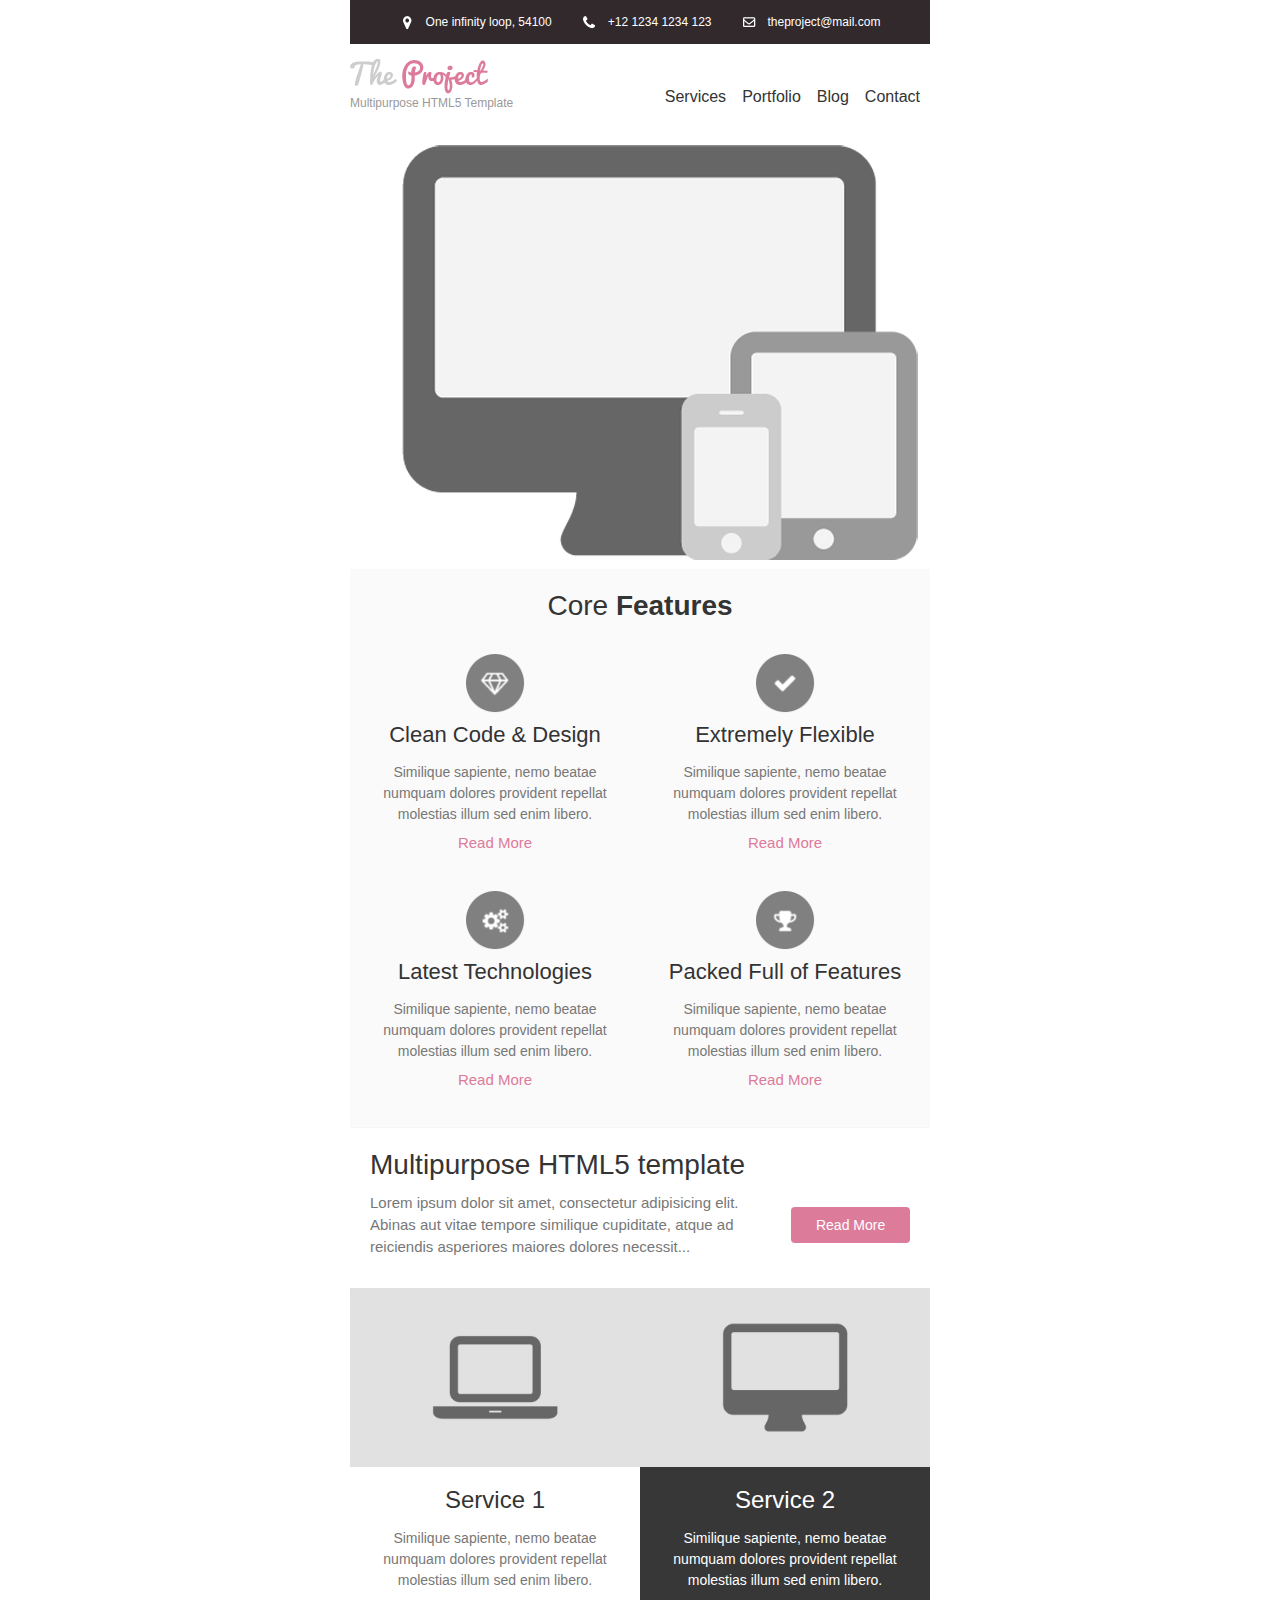
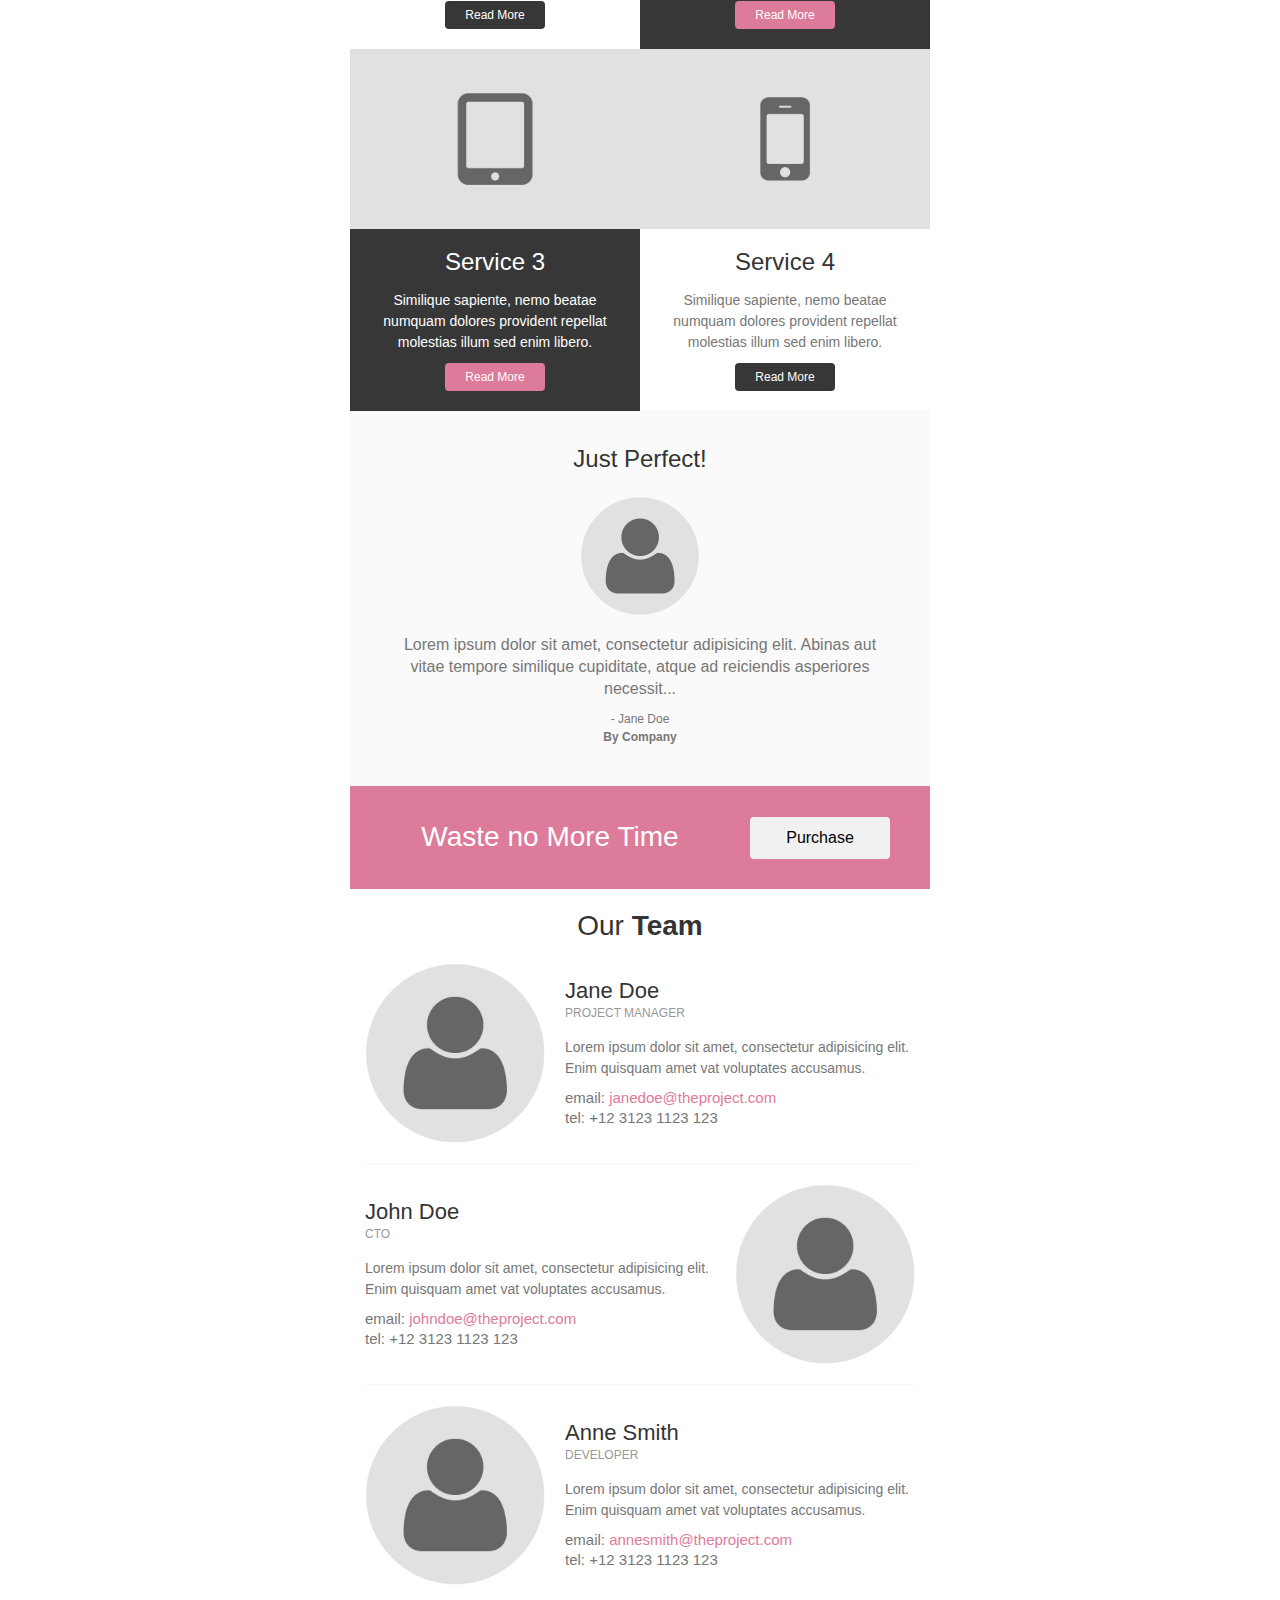
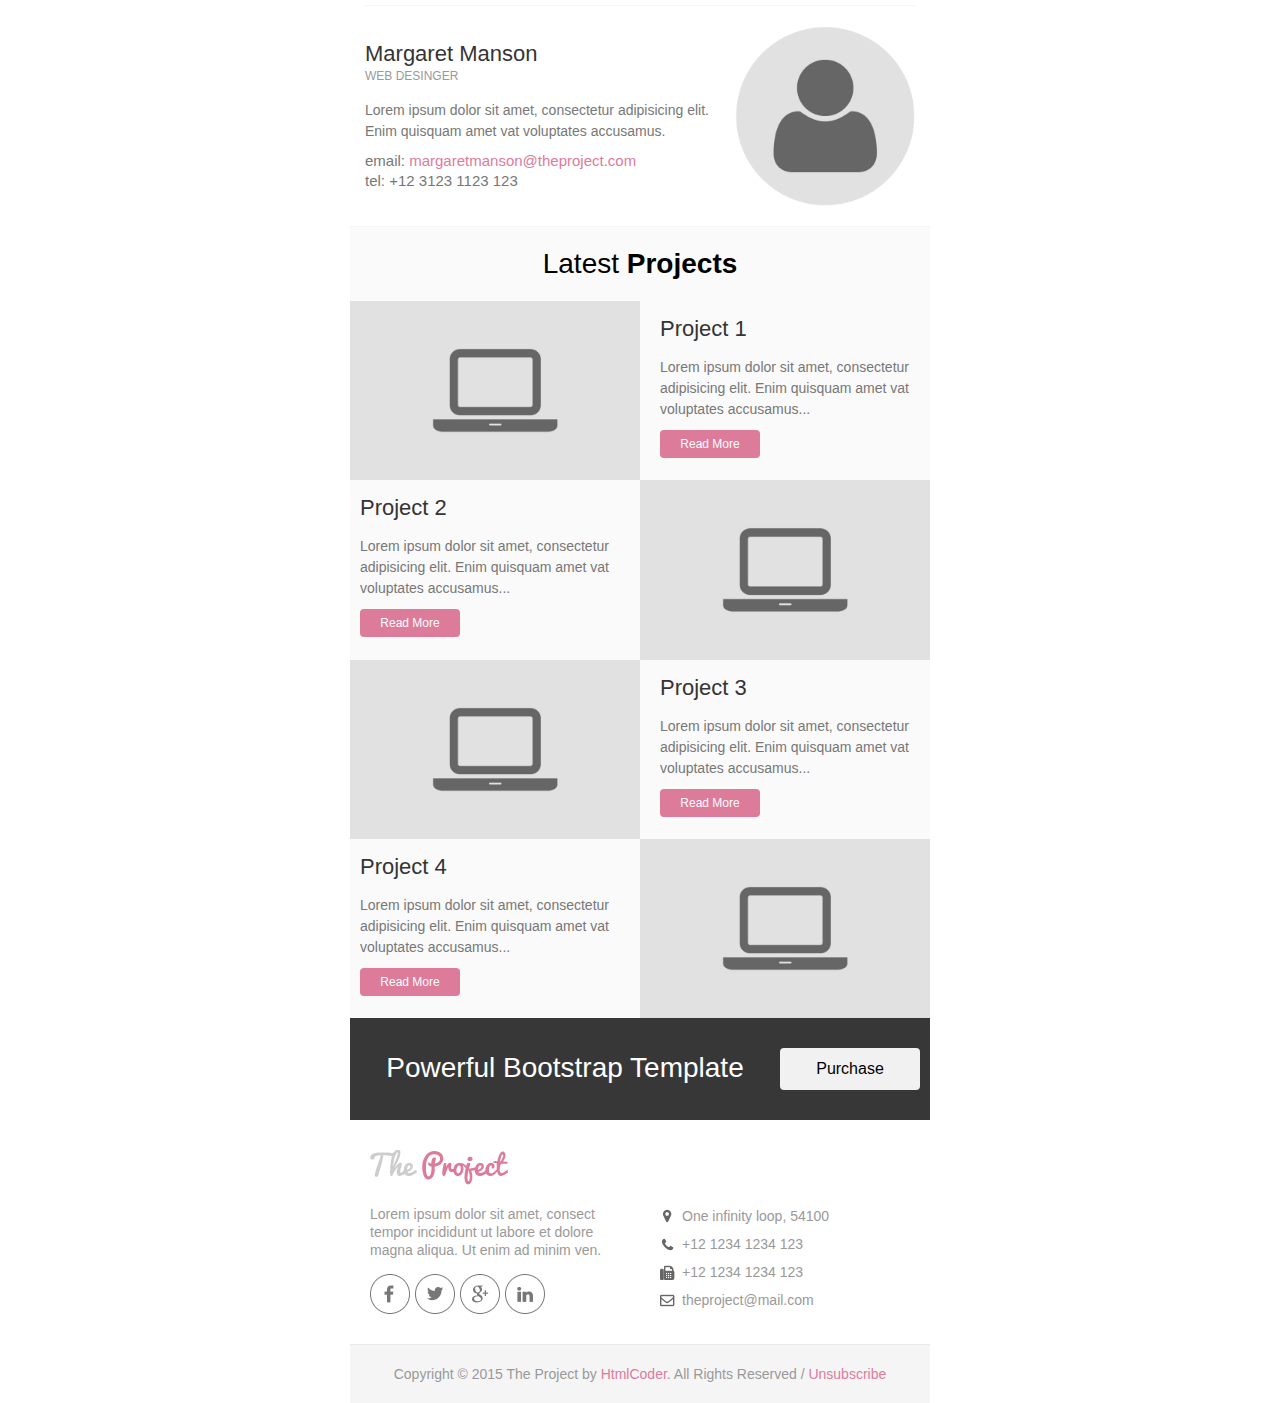
<file: email_templates/email_template_pink.html>
<!DOCTYPE html PUBLIC "-//W3C//DTD XHTML 1.0 Transitional//EN" "http://www.w3.org/TR/xhtml1/DTD/xhtml1-transitional.dtd">
<html xmlns="http://www.w3.org/1999/xhtml">
	<head>
		<meta http-equiv="Content-Type" content="text/html; charset=utf-8" />
		<title>The Project | Email Template</title>
	</head>
	<body style="margin: 0; padding: 0;">
		<table border="0" cellpadding="0" cellspacing="0" width="100%">
			<tr>
				<td>

					<!-- Header Top Start -->
					<table align="center" border="0" cellpadding="0" cellspacing="0" width="600" style="border-collapse: collapse;">
						<tr>
							<td>
								<table align="center" border="0" cellpadding="0" cellspacing="0" width="580" style="border-collapse: collapse;">
									<tr>
										<td align="left"  bgcolor="#31292c">
											<!-- Space -->
											<table width="100%" align="center" border="0" cellpadding="0" cellspacing="0" style="border-collapse: collapse;">
												<tr><td style="font-size: 0; line-height: 0;" height="10">&nbsp;</td></tr>
											</table>
											<table align="center">
												<tr>
													<td width="22">
														<img src="images/marker-icon-white.png" alt="location" />
													</td>
													<td style="color: #fff; font-size: 12px; line-height: 18px; font-weight: normal; font-family: helvetica, Arial, sans-serif;">One infinity loop, 54100</td>
													<td width="22"></td>
													<td width="22">
														<img src="images/phone-icon-white.png" alt="location" />
													</td>
													<td style="color: #fff; font-size: 12px; line-height: 18px; font-weight: normal; font-family: helvetica, Arial, sans-serif;">+12&nbsp;1234&nbsp;1234&nbsp;123</td>
													<td width="22"></td>
													<td width="22">
														<img src="images/mail-icon-white.png" alt="location" />
													</td>
													<td>
														<a style="color: #fff; font-size: 12px; line-height: 18px; font-weight: normal; font-family: helvetica, Arial, sans-serif; text-decoration:none;" href="mailto:theproject@mail.com">theproject@mail.com</a>
													</td>
												</tr>
											</table>
											<!-- Space -->
											<table width="100%" align="center" border="0" cellpadding="0" cellspacing="0" style="border-collapse: collapse;">
												<tr><td style="font-size: 0; line-height: 0;" height="10">&nbsp;</td></tr>
											</table>
										</td>
									</tr>
								</table>
							</td>
						</tr>
					</table>
					<!-- Header Top End -->

					<!-- Header Start -->
					<table align="center" border="0" cellpadding="0" cellspacing="0" width="600" style="border-collapse: collapse;">
						<tr>
							<td style="padding:15px 0 0 0;">
								<table align="center" border="0" cellpadding="0" cellspacing="0" width="580" style="border-collapse: collapse;">
									<tr>
										<td>
											<table align="left" border="0" cellpadding="0" cellspacing="0" width="200" style="border-collapse: collapse;">
												<!-- logo -->
												<tr>
													<td align="left">
														<a href="../html/index.html">
															<img src="images/logo_pink.png" alt="Company Logo" style="display: block;"/>
														</a>
													</td>
												</tr>
												<!-- company slogan -->
												<tr>
													<td width="100%" align="left" style="font-size: 12px; line-height: 18px; font-family:helvetica, Arial, sans-serif; color:#999999;">	
														Multipurpose HTML5 Template
													</td>
												</tr>									
												<!-- Space -->
												<tr><td style="font-size: 0; line-height: 0;" height="15">&nbsp;</td></tr>
											</table>
											<table align="left" border="0" cellpadding="0" cellspacing="0" width="370" style="border-collapse: collapse;">
												<tr>
													<td  height="75" style="text-align: right; vertical-align: middle;">
														<a href="#" style="font-family:helvetica, Arial, sans-serif; color: #333333; font-size: 16px; text-decoration: none;">Services</a> &nbsp;&nbsp;
														<a href="#" style="font-family:helvetica, Arial, sans-serif; color: #333333; font-size: 16px; text-decoration: none;">Portfolio</a> &nbsp;&nbsp;
														<a href="#" style="font-family:helvetica, Arial, sans-serif; color: #333333; font-size: 16px; text-decoration: none;">Blog</a> &nbsp;&nbsp;
														<a href="#" style="font-family:helvetica, Arial, sans-serif; color: #333333; font-size: 16px; text-decoration: none;">Contact</a>
													</td>
												</tr>
											</table>
										</td>
									</tr>
								</table>
							</td>
						</tr>
					</table>
					<!-- Header End -->

					<!-- Banner Start -->
					<table align="center" border="0" cellpadding="0" cellspacing="0" width="600" style="border-collapse: collapse;">
						<tr>
							<td>
								<table bgcolor="#fafafa" align="center" border="0" cellpadding="0" cellspacing="0" width="580" style="border-collapse: collapse;">
									<tr>
										<td>
											<table width="100%" align="center" border="0" cellpadding="0" cellspacing="0" style="border-collapse: collapse;">
												<tr>
													<td align="center" bgcolor="#ffffff" >
														<a href="#">
															<img src="images/banner.png" width="580" alt="Section one image" style="display: block;"/>
														</a>
													</td>
												</tr>
											</table>
										</td>
									</tr>
								</table>
							</td>
						</tr>
					</table>
					<!-- Banner End -->

					<!-- Section Start -->
					<table align="center" border="0" cellpadding="0" cellspacing="0" width="600" style="border-collapse: collapse;">
						<tr>
							<td>
								<table bgcolor="#fafafa" align="center" border="0" cellpadding="0" cellspacing="0" width="580" style="border-collapse: collapse;">
									<!-- Space -->
									<tr><td style="font-size: 0; line-height: 0;" height="20">&nbsp;</td></tr>
									<tr>
										<td width="100%" align="center" style="font-size: 28px; line-height: 34px; font-family:helvetica, Arial, sans-serif; color:#343434;">
											Core <strong>Features</strong>
										</td>
									</tr>
									<!-- Space -->
									<tr><td style="font-size: 0; line-height: 0;" height="10">&nbsp;</td></tr>
								</table>
								<!-- First Row -->
								<table bgcolor="#fafafa" align="center" border="0" cellpadding="0" cellspacing="0" width="580" style="border-collapse: collapse;">
									<tr>
										<td>
											<!-- first column -->
											<table align="left" bgcolor="#fafafa" border="0" cellpadding="0" cellspacing="0" width="290" style="border-collapse: collapse;">
												<tr>
													<td>
														<table width="100%" align="center" border="0" cellpadding="0" cellspacing="0" style="border-collapse: collapse;">
															<!-- Space -->
															<tr><td style="font-size: 0; line-height: 0;" height="20">&nbsp;</td></tr>
															<tr>
																<td align="center">
																	<a href="#">
																		<img src="images/feature-icon-1.png" width="60" alt="Feature" style="display: block;"/>
																	</a>
																</td>
															</tr>
														</table>
														<table width="250" align="center" border="0" cellpadding="0" cellspacing="0" style="border-collapse: collapse;">
															<!-- Space -->
															<tr><td style="font-size: 0; line-height: 0;" height="10">&nbsp;</td></tr>
															<tr>
																<td align="center">
																	<a href="#" style="font-family: helvetica, Arial, sans-serif; font-size: 22px; color: #333333; line-height: 24px; text-decoration: none;">Clean Code &amp; Design</a>
																</td>
															</tr>
															<!-- Space -->
															<tr><td style="font-size: 0; line-height: 0;" height="15">&nbsp;</td></tr>
															<tr>
																<td style="font-family: helvetica, Arial, sans-serif; font-size: 14px; color: #777777; line-height: 21px; text-align: center;">
																	Similique sapiente, nemo beatae numquam dolores provident repellat molestias illum sed enim libero.
																</td>
															</tr>
															<!-- Space -->
															<tr><td style="font-size: 0; line-height: 0;" height="10">&nbsp;</td></tr>
															<tr>
																<td>
																	<table width="100" align="center" border="0" cellpadding="0" cellspacing="0" style="border-collapse: collapse;">
																		<tr>
																			<td align="center">
																				<a href="#" style="color: #dd7b9b; font-size: 15px; line-height: 15px; font-weight: normal; text-decoration: none; font-family: helvetica, Arial, sans-serif;">Read More</a>
																			</td>
																		</tr>
																	</table>
																</td>
															</tr>
															<!-- Space -->
															<tr><td style="font-size: 0; line-height: 0;" height="20">&nbsp;</td></tr>
														</table>
													</td>
												</tr>
											</table>
											<!-- second column -->
											<table align="left" bgcolor="#fafafa" border="0" cellpadding="0" cellspacing="0" width="290" style="border-collapse: collapse;">
												<tr>
													<td>
														<table width="100%" align="center" border="0" cellpadding="0" cellspacing="0" style="border-collapse: collapse;">
															<!-- Space -->
															<tr><td style="font-size: 0; line-height: 0;" height="20">&nbsp;</td></tr>
															<tr>
																<td align="center">
																	<a href="#">
																		<img src="images/feature-icon-2.png" width="60" alt="Feature" style="display: block;"/>
																	</a>
																</td>
															</tr>
														</table>
														<table width="250" align="center" border="0" cellpadding="0" cellspacing="0" style="border-collapse: collapse;">
															<!-- Space -->
															<tr><td style="font-size: 0; line-height: 0;" height="10">&nbsp;</td></tr>
															<tr>
																<td align="center">
																	<a href="#" style="font-family: helvetica, Arial, sans-serif; font-size: 22px; color: #333333; line-height: 24px; text-decoration: none;">Extremely Flexible</a>
																</td>
															</tr>
															<!-- Space -->
															<tr><td style="font-size: 0; line-height: 0;" height="15">&nbsp;</td></tr>
															<tr>
																<td style="font-family: helvetica, Arial, sans-serif; font-size: 14px; color: #777777; line-height: 21px; text-align: center;">
																	Similique sapiente, nemo beatae numquam dolores provident repellat molestias illum sed enim libero.
																</td>
															</tr>
															<!-- Space -->
															<tr><td style="font-size: 0; line-height: 0;" height="10">&nbsp;</td></tr>
															<tr>
																<td>
																	<table width="100" align="center" border="0" cellpadding="0" cellspacing="0" style="border-collapse: collapse;">
																		<tr>
																			<td align="center">
																				<a href="#" style="color: #dd7b9b; font-size: 15px; line-height: 15px; font-weight: normal; text-decoration: none; font-family: helvetica, Arial, sans-serif;">Read More</a>
																			</td>
																		</tr>
																	</table>
																</td>
															</tr>
															<!-- Space -->
															<tr><td style="font-size: 0; line-height: 0;" height="20">&nbsp;</td></tr>
														</table>
													</td>
												</tr>
											</table>
										</td>
									</tr>
								</table>
								<!-- Second Row -->
								<table bgcolor="#fafafa" align="center" border="0" cellpadding="0" cellspacing="0" width="580" style="border-collapse: collapse;">
									<tr>
										<td>
											<!-- first column -->
											<table align="left" bgcolor="#fafafa" border="0" cellpadding="0" cellspacing="0" width="290" style="border-collapse: collapse;">
												<tr>
													<td>
														<table width="100%" align="center" border="0" cellpadding="0" cellspacing="0" style="border-collapse: collapse;">
															<!-- Space -->
															<tr><td style="font-size: 0; line-height: 0;" height="20">&nbsp;</td></tr>
															<tr>
																<td align="center">
																	<a href="#">
																		<img src="images/feature-icon-3.png" width="60" alt="Feature" style="display: block;"/>
																	</a>
																</td>
															</tr>
														</table>
														<table width="250" align="center" border="0" cellpadding="0" cellspacing="0" style="border-collapse: collapse;">
															<!-- Space -->
															<tr><td style="font-size: 0; line-height: 0;" height="10">&nbsp;</td></tr>
															<tr>
																<td align="center">
																	<a href="#" style="font-family: helvetica, Arial, sans-serif; font-size: 22px; color: #333333; line-height: 24px; text-decoration: none;">Latest Technologies</a>
																</td>
															</tr>
															<!-- Space -->
															<tr><td style="font-size: 0; line-height: 0;" height="15">&nbsp;</td></tr>
															<tr>
																<td style="font-family: helvetica, Arial, sans-serif; font-size: 14px; color: #777777; line-height: 21px; text-align: center;">
																	Similique sapiente, nemo beatae numquam dolores provident repellat molestias illum sed enim libero.
																</td>
															</tr>
															<!-- Space -->
															<tr><td style="font-size: 0; line-height: 0;" height="10">&nbsp;</td></tr>
															<tr>
																<td>
																	<table width="100" align="center" border="0" cellpadding="0" cellspacing="0" style="border-collapse: collapse;">
																		<tr>
																			<td align="center">
																				<a href="#" style="color: #dd7b9b; font-size: 15px; line-height: 15px; font-weight: normal; text-decoration: none; font-family: helvetica, Arial, sans-serif;">Read More</a>
																			</td>
																		</tr>
																	</table>
																</td>
															</tr>
															<!-- Space -->
															<tr><td style="font-size: 0; line-height: 0;" height="40">&nbsp;</td></tr>
														</table>
													</td>
												</tr>
											</table>
											<!-- second column -->
											<table align="left" bgcolor="#fafafa" border="0" cellpadding="0" cellspacing="0" width="290" style="border-collapse: collapse;">
												<tr>
													<td>
														<table width="100%" align="center" border="0" cellpadding="0" cellspacing="0" style="border-collapse: collapse;">
															<!-- Space -->
															<tr><td style="font-size: 0; line-height: 0;" height="20">&nbsp;</td></tr>
															<tr>
																<td align="center">
																	<a href="#">
																		<img src="images/feature-icon-4.png" width="60" alt="Feature" style="display: block;"/>
																	</a>
																</td>
															</tr>
														</table>
														<table width="250" align="center" border="0" cellpadding="0" cellspacing="0" style="border-collapse: collapse;">
															<!-- Space -->
															<tr><td style="font-size: 0; line-height: 0;" height="10">&nbsp;</td></tr>
															<tr>
																<td align="center">
																	<a href="#" style="font-family: helvetica, Arial, sans-serif; font-size: 22px; color: #333333; line-height: 24px; text-decoration: none;">Packed Full of Features</a>
																</td>
															</tr>
															<!-- Space -->
															<tr><td style="font-size: 0; line-height: 0;" height="15">&nbsp;</td></tr>
															<tr>
																<td style="font-family: helvetica, Arial, sans-serif; font-size: 14px; color: #777777; line-height: 21px; text-align: center;">
																	Similique sapiente, nemo beatae numquam dolores provident repellat molestias illum sed enim libero.
																</td>
															</tr>
															<!-- Space -->
															<tr><td style="font-size: 0; line-height: 0;" height="10">&nbsp;</td></tr>
															<tr>
																<td>
																	<table width="100" align="center" border="0" cellpadding="0" cellspacing="0" style="border-collapse: collapse;">
																		<tr>
																			<td align="center">
																				<a href="#" style="color: #dd7b9b; font-size: 15px; line-height: 15px; font-weight: normal; text-decoration: none; font-family: helvetica, Arial, sans-serif;">Read More</a>
																			</td>
																		</tr>
																	</table>
																</td>
															</tr>
															<!-- Space -->
															<tr><td style="font-size: 0; line-height: 0;" height="40">&nbsp;</td></tr>
														</table>
													</td>
												</tr>
											</table>
										</td>
									</tr>
									<!-- Border -->
									<tr><td bgcolor="#f5f5f5" style="font-size: 0; line-height: 0;" height="1">&nbsp;</td></tr>
								</table>
							</td>
						</tr>
					</table>
					<!-- Section End -->

					<!-- Banner Start -->
					<table align="center" border="0" cellpadding="0" cellspacing="0" width="600" style="border-collapse: collapse;">
						<tr>
							<td>
								<table align="center" border="0" cellpadding="0" cellspacing="0" width="580" style="border-collapse: collapse;">
									<tr>
										<td>
											<table width="100%" align="center" border="0" cellpadding="0" cellspacing="0" style="border-collapse: collapse;">
												<tr>
													<td>
														<!-- Space -->
														<table width="100%" align="center" border="0" cellpadding="0" cellspacing="0" style="border-collapse: collapse;">
															<tr><td style="font-size: 0; line-height: 0;" height="20">&nbsp;</td></tr>
														</table>
														<table align="center" border="0" cellpadding="0" cellspacing="0" width="540" style="border-collapse: collapse;">
															<tr>
																<td>
																	<table align="left" border="0" cellpadding="0" cellspacing="0" width="100%" style="border-collapse: collapse;">
																		<tr>
																			<td width="100%" align="left" style="font-size: 28px; line-height: 34px; font-family:helvetica, Arial, sans-serif; color:#343434;">
																				Multipurpose HTML5 template
																			</td>
																		</tr>
																	</table>
																	<table align="left" border="0" cellpadding="0" cellspacing="0" width="75%" style="border-collapse: collapse;">
																		<!-- Space -->
																		<tr><td style="font-size: 0; line-height: 0;" height="10">&nbsp;</td></tr>
																		<tr>
																			<td width="100%" align="left" style="font-size: 15px; line-height: 22px; font-family:helvetica, Arial, sans-serif; color:#777777;">
																				Lorem ipsum dolor sit amet, consectetur adipisicing elit. Abinas aut vitae tempore similique cupiditate, atque ad reiciendis asperiores maiores dolores necessit...
																			</td>
																		</tr>
																	</table>
																	<table align="right" border="0" cellpadding="0" cellspacing="0" width="22%" style="border-collapse: collapse;">
																		<!-- Space -->
																		<tr><td style="font-size: 0; line-height: 0;" height="25">&nbsp;</td></tr>
																		<tr>
																			<td width="100%" align="center" style="padding:10px 12px 10px 12px; text-align: center;border-radius:4px;" bgcolor="#dd7b9b">
																				<a href="#" style="color: #fff; font-size: 14px; font-weight: normal; text-decoration: none; font-family: helvetica, Arial, sans-serif;">Read More</a>
																			</td>
																		</tr>
																	</table>
																</td>
															</tr>
														</table>
														<!-- Space -->
														<table width="100%" align="center" border="0" cellpadding="0" cellspacing="0" style="border-collapse: collapse;">
															<tr><td style="font-size: 0; line-height: 0;" height="30">&nbsp;</td></tr>				
														</table>
													</td>
												</tr>
											</table>
										</td>
									</tr>
								</table>
							</td>
						</tr>
					</table>
					<!-- Banner End -->

					<!-- Section Start -->
					<table align="center" border="0" cellpadding="0" cellspacing="0" width="600" style="border-collapse: collapse;">
						<tr>
							<td>
								<!-- First Row -->
								<table bgcolor="#fafafa" align="center" border="0" cellpadding="0" cellspacing="0" width="580" style="border-collapse: collapse;">
									<tr>
										<td>
											<!-- first column -->
											<table align="left" bgcolor="#ffffff" border="0" cellpadding="0" cellspacing="0" width="290" style="border-collapse: collapse;">
												<tr>
													<td>
														<table width="100%" align="center" border="0" cellpadding="0" cellspacing="0" style="border-collapse: collapse;">
															<tr>
																<td>
																	<a href="#">
																		<img src="images/service-1.jpg" width="290" alt="Service 1" style="display: block;"/>
																	</a>
																</td>
															</tr>
														</table>
														<table width="250" align="center" border="0" cellpadding="0" cellspacing="0" style="border-collapse: collapse;">
															<!-- Space -->
															<tr><td style="font-size: 0; line-height: 0;" height="20">&nbsp;</td></tr>
															<tr>
																<td align="center">
																	<a href="#" style="font-family: helvetica, Arial, sans-serif; font-size: 24px; color: #343434; line-height: 26px; text-decoration: none;">Service 1</a>
																</td>
															</tr>
															<!-- Space -->
															<tr><td style="font-size: 0; line-height: 0;" height="15">&nbsp;</td></tr>
															<tr>
																<td style="font-family: helvetica, Arial, sans-serif; font-size: 14px; color: #777777; line-height: 21px; text-align: center;">
																	Similique sapiente, nemo beatae numquam dolores provident repellat molestias illum sed enim libero.
																</td>
															</tr>
															<!-- Space -->
															<tr><td style="font-size: 0; line-height: 0;" height="10">&nbsp;</td></tr>
															<tr>
																<td>
																	<table width="100" align="center" border="0" cellpadding="0" cellspacing="0" style="border-collapse: collapse;">
																		<tr>
																			<td align="center" style="padding:8px 5px 8px 5px;border-radius:4px;" bgcolor="#373737">
																				<a href="#" style="color: #fff; font-size: 12px; line-height: 12px; font-weight: normal; text-decoration: none; font-family: helvetica, Arial, sans-serif;">Read More</a>
																			</td>
																		</tr>
																	</table>
																</td>
															</tr>
															<!-- Space -->
															<tr><td style="font-size: 0; line-height: 0;" height="20">&nbsp;</td></tr>
														</table>
													</td>
												</tr>
											</table>
											<!-- second column -->
											<table align="left" bgcolor="#373737" border="0" cellpadding="0" cellspacing="0" width="290" style="border-collapse: collapse;">
												<tr>
													<td>
														<table width="100%" align="center" border="0" cellpadding="0" cellspacing="0" style="border-collapse: collapse;">
															<tr>
																<td>
																	<a href="#">
																		<img src="images/service-2.jpg" width="290" alt="Service 2" style="display: block;"/>
																	</a>
																</td>
															</tr>
														</table>
														<table width="250" align="center" border="0" cellpadding="0" cellspacing="0" style="border-collapse: collapse;">
															<!-- Space -->
															<tr><td style="font-size: 0; line-height: 0;" height="20">&nbsp;</td></tr>
															<tr>
																<td align="center">
																	<a href="#" style="font-family: helvetica, Arial, sans-serif; font-size: 24px; color: #ffffff; line-height: 26px; text-decoration: none;">Service 2</a>
																</td>
															</tr>
															<!-- Space -->
															<tr><td style="font-size: 0; line-height: 0;" height="15">&nbsp;</td></tr>
															<tr>
																<td style="font-family: helvetica, Arial, sans-serif; font-size: 14px; color: #ffffff; line-height: 21px; text-align: center;">
																	Similique sapiente, nemo beatae numquam dolores provident repellat molestias illum sed enim libero.
																</td>
															</tr>
															<!-- Space -->
															<tr><td style="font-size: 0; line-height: 0;" height="10">&nbsp;</td></tr>
															<tr>
																<td>
																	<table width="100" align="center" border="0" cellpadding="0" cellspacing="0" style="border-collapse: collapse;">
																		<tr>
																			<td align="center" style="padding:8px 5px 8px 5px;border-radius:4px;" bgcolor="#dd7b9b">
																				<a href="#" style="color: #fff; font-size: 12px; line-height: 12px; font-weight: normal; text-decoration: none; font-family: helvetica, Arial, sans-serif;">Read More</a>
																			</td>
																		</tr>
																	</table>
																</td>
															</tr>
															<!-- Space -->
															<tr><td style="font-size: 0; line-height: 0;" height="20">&nbsp;</td></tr>
														</table>
													</td>
												</tr>
											</table>
										</td>
									</tr>
								</table>
								<!-- Second Row -->
								<table bgcolor="#fafafa" align="center" border="0" cellpadding="0" cellspacing="0" width="580" style="border-collapse: collapse;">
									<tr>
										<td>
											<!-- first column -->
											<table align="left" bgcolor="#373737" border="0" cellpadding="0" cellspacing="0" width="290" style="border-collapse: collapse;">
												<tr>
													<td>
														<table width="100%" align="center" border="0" cellpadding="0" cellspacing="0" style="border-collapse: collapse;">
															<tr>
																<td>
																	<a href="#">
																		<img src="images/service-3.jpg" width="290" alt="Service 3" style="display: block;"/>
																	</a>
																</td>
															</tr>
														</table>
														<table width="250" align="center" border="0" cellpadding="0" cellspacing="0" style="border-collapse: collapse;">
															<!-- Space -->
															<tr><td style="font-size: 0; line-height: 0;" height="20">&nbsp;</td></tr>
															<tr>
																<td align="center">
																	<a href="#" style="font-family: helvetica, Arial, sans-serif; font-size: 24px; color: #ffffff; line-height: 26px; text-decoration: none;">Service 3</a>
																</td>
															</tr>
															<!-- Space -->
															<tr><td style="font-size: 0; line-height: 0;" height="15">&nbsp;</td></tr>
															<tr>
																<td style="font-family: helvetica, Arial, sans-serif; font-size: 14px; color: #ffffff; line-height: 21px; text-align: center;">
																	Similique sapiente, nemo beatae numquam dolores provident repellat molestias illum sed enim libero.
																</td>
															</tr>
															<!-- Space -->
															<tr><td style="font-size: 0; line-height: 0;" height="10">&nbsp;</td></tr>
															<tr>
																<td>
																	<table width="100" align="center" border="0" cellpadding="0" cellspacing="0" style="border-collapse: collapse;">
																		<tr>
																			<td align="center" style="padding:8px 5px 8px 5px;border-radius:4px;" bgcolor="#dd7b9b">
																				<a href="#" style="color: #fff; font-size: 12px; line-height: 12px; font-weight: normal; text-decoration: none; font-family: helvetica, Arial, sans-serif;">Read More</a>
																			</td>
																		</tr>
																	</table>
																</td>
															</tr>
															<!-- Space -->
															<tr><td style="font-size: 0; line-height: 0;" height="20">&nbsp;</td></tr>
														</table>
													</td>
												</tr>
											</table>
											<!-- second column -->
											<table align="left" bgcolor="#ffffff" border="0" cellpadding="0" cellspacing="0" width="290" style="border-collapse: collapse;">
												<tr>
													<td>
														<table width="100%" align="center" border="0" cellpadding="0" cellspacing="0" style="border-collapse: collapse;">
															<tr>
																<td>
																	<a href="#">
																		<img src="images/service-4.jpg" width="290" alt="Service 4" style="display: block;"/>
																	</a>
																</td>
															</tr>
														</table>
														<table width="250" align="center" border="0" cellpadding="0" cellspacing="0" style="border-collapse: collapse;">
															<!-- Space -->
															<tr><td style="font-size: 0; line-height: 0;" height="20">&nbsp;</td></tr>
															<tr>
																<td align="center">
																	<a href="#" style="font-family: helvetica, Arial, sans-serif; font-size: 24px; color: #343434; line-height: 26px; text-decoration: none;">Service 4</a>
																</td>
															</tr>
															<!-- Space -->
															<tr><td style="font-size: 0; line-height: 0;" height="15">&nbsp;</td></tr>
															<tr>
																<td style="font-family: helvetica, Arial, sans-serif; font-size: 14px; color: #777777; line-height: 21px; text-align: center;">
																	Similique sapiente, nemo beatae numquam dolores provident repellat molestias illum sed enim libero.
																</td>
															</tr>
															<!-- Space -->
															<tr><td style="font-size: 0; line-height: 0;" height="10">&nbsp;</td></tr>
															<tr>
																<td>
																	<table width="100" align="center" border="0" cellpadding="0" cellspacing="0" style="border-collapse: collapse;">
																		<tr>
																			<td align="center" style="padding:8px 5px 8px 5px;border-radius:4px;" bgcolor="#373737">
																				<a href="#" style="color: #fff; font-size: 12px; line-height: 12px; font-weight: normal; text-decoration: none; font-family: helvetica, Arial, sans-serif;">Read More</a>
																			</td>
																		</tr>
																	</table>
																</td>
															</tr>
															<!-- Space -->
															<tr><td style="font-size: 0; line-height: 0;" height="20">&nbsp;</td></tr>
														</table>
													</td>
												</tr>
											</table>
										</td>
									</tr>
								</table>
							</td>
						</tr>
					</table>
					<!-- Section End -->

					<!-- Section Start -->
					<table align="center" border="0" cellpadding="0" cellspacing="0" width="600" style="border-collapse: collapse;">
						<tr>
							<td>
								<table bgcolor="#fafafa" align="center" border="0" cellpadding="0" cellspacing="0" width="580" style="border-collapse: collapse;">
									<tr>
										<td>
											<table align="center" border="0" cellpadding="0" width="100%" cellspacing="0" style="border-collapse: collapse;">
												<!-- Border -->
												<tr><td bgcolor="#f5f5f5" style="font-size: 0; line-height: 0;" height="1">&nbsp;</td></tr>
												<!-- Space -->
												<tr><td style="font-size: 0; line-height: 0;" height="30">&nbsp;</td></tr>
											</table>
											<table align="center" border="0" cellpadding="0" width="480" cellspacing="0" style="border-collapse: collapse;">
												<tr>
													<td>
														<table align="center" border="0" cellpadding="0" cellspacing="0" width="100%" style="border-collapse: collapse;">
															<tr>
																<td width="100%" align="left" style="font-size: 24px; line-height: 34px; font-family:helvetica, Arial, sans-serif; color:#343434; text-align: center;">
																	Just Perfect!
																</td>
															</tr>
															<!-- Space -->
															<tr><td style="font-size: 0; line-height: 0;" height="20">&nbsp;</td></tr>
														</table>
														<table align="center" border="0" cellpadding="0" cellspacing="0" width="100%" style="border-collapse: collapse;">
															<tr>
																<td align="center">
																	<img src="images/testimonial.png" width="120" alt="Testimonial Image" style="display: block;"/>
																</td>
															</tr>
														</table>
														<table align="left" border="0" cellpadding="0" cellspacing="0" width="3%" style="border-collapse: collapse;">
															<tr>
																<td>
																	&nbsp;
																</td>
															</tr>
														</table>
														<table align="center" border="0" cellpadding="0" cellspacing="0" width="100%" style="border-collapse: collapse;">
															<tr>
																<td width="100%" align="left" style="font-size: 16px; line-height: 22px; font-family:helvetica, Arial, sans-serif; color:#777777; text-align: center;">
																	Lorem ipsum dolor sit amet, consectetur adipisicing elit. Abinas aut vitae tempore similique cupiditate, atque ad reiciendis asperiores necessit...
																</td>
															</tr>
															<!-- Space -->
															<tr><td style="font-size: 0; line-height: 0;" height="10">&nbsp;</td></tr>
															<tr>
																<td width="100%" align="left" style="font-size: 12px; line-height: 18px; font-family:helvetica, Arial, sans-serif; color:#777777; text-align: center;">
																	- Jane Doe
																</td>
															</tr>
															<tr>
																<td width="100%" align="left" style="font-size: 12px; line-height: 18px; font-family:helvetica, Arial, sans-serif; color:#777777; font-weight:bold; text-align: center;">
																	By Company
																</td>
															</tr>
														</table>
													</td>
												</tr>
											</table>
											<!-- Space -->
											<table align="center" border="0" cellpadding="0" width="100%" cellspacing="0" style="border-collapse: collapse;">
												<tr><td style="font-size: 0; line-height: 0;" height="40">&nbsp;</td></tr>
											</table>	
										</td>
									</tr>
								</table>
							</td>
						</tr>

					</table>
					<!-- Section End -->

					<!-- Section Start -->
					<table align="center" border="0" cellpadding="0" cellspacing="0" width="600" style="border-collapse: collapse;">
						<tr>
							<td>
								<table align="center" bgcolor="#dd7b9b" border="0" cellpadding="0" cellspacing="0" width="580" style="border-collapse: collapse;">
									<tr>
										<td>
											<table width="100%" align="center" border="0" cellpadding="0" cellspacing="0" style="border-collapse: collapse;">
												<!-- Border -->
												<tr><td bgcolor="#dd7b9b" style="font-size: 0; line-height: 0;" height="1">&nbsp;</td></tr>
												<!-- Space -->
												<tr><td style="font-size: 0; line-height: 0;" height="30">&nbsp;</td></tr>
											</table>
											<table width="100%" align="center" border="0" cellpadding="0" cellspacing="0" style="border-collapse: collapse;">
												<tr>
													<td>
														<table align="left" border="0" cellpadding="0" cellspacing="0" width="400" style="border-collapse: collapse;">
															<!-- Space -->
															<tr><td style="font-size: 0; line-height: 0;" height="3">&nbsp;</td></tr>
															<tr>
																<td width="100%" align="center" style="font-size: 28px; line-height: 34px; font-family:helvetica, Arial, sans-serif; color:#ffffff;">
																	Waste no More Time
																</td>
															</tr>
														</table>
														<table align="left" border="0" cellpadding="0" cellspacing="0" width="140" style="border-collapse: collapse;">
															<!-- Space -->
															<tr><td style="font-size: 0; line-height: 0;" height="0">&nbsp;</td></tr>
															<tr>
																<td width="100%" align="center" style="padding:12px 12px 12px 12px; text-align: center;border-radius:4px;" bgcolor="#f1f1f1">
																	<a href="#" style="color: #000000; font-size: 16px; font-weight: normal; text-decoration: none; font-family: helvetica, Arial, sans-serif;">Purchase</a>
																</td>
															</tr>
														</table>
													</td>
												</tr>
											</table>
											<table width="100%" align="center" border="0" cellpadding="0" cellspacing="0" style="border-collapse: collapse;">
												<!-- Space -->
												<tr><td style="font-size: 0; line-height: 0;" height="30">&nbsp;</td></tr>
											</table>
										</td>
									</tr>
								</table>
							</td>
						</tr>

					</table>
					<!-- Section End -->

					<!-- Section Start -->
					<table align="center" border="0" cellpadding="0" cellspacing="0" width="600" style="border-collapse: collapse;">
						<tr>
							<td>
								<table bgcolor="#ffffff" width="580" align="center" border="0" cellpadding="0" cellspacing="0" style="border-collapse: collapse;">
									<tr>
										<td>
											<table align="center" border="0" cellpadding="0" cellspacing="0" width="550" style="border-collapse: collapse;">
												<!-- Space -->
												<tr><td style="font-size: 0; line-height: 0;" height="20">&nbsp;</td></tr>
												<tr>
													<td width="100%" align="center" style="font-size: 28px; line-height: 34px; font-family:helvetica, Arial, sans-serif; color:#343434;">
														Our <strong>Team</strong>
													</td>
												</tr>
												<!-- Space -->
												<tr><td style="font-size: 0; line-height: 0;" height="20">&nbsp;</td></tr>
											</table>
											<!-- First Row -->
											<table align="center" border="0" cellpadding="0" cellspacing="0" width="550" style="border-collapse: collapse;">
												<tr>
													<td>
														<table align="left" border="0" cellpadding="0" width="180" cellspacing="0" style="border-collapse: collapse;">
															<tr>
																<td>
																	<a href="#">
																		<img src="images/team-member-1.png" width="180" alt="Team Member 1" style="display: block;"/>
																	</a>
																</td>
															</tr>
														</table>
														<!-- Grid Gutter 20px -->
														<table align="left" border="0" cellpadding="0" width="20" cellspacing="0" style="border-collapse: collapse;">
															<tr>
																<td>&nbsp;</td>
															</tr>
														</table>
														<table align="left" border="0" cellpadding="0" width="350" cellspacing="0" style="border-collapse: collapse;">
															<!-- Space -->
															<tr><td style="font-size: 0; line-height: 0;" height="15">&nbsp;</td></tr>
															<tr>
																<td>
																	<a style="text-decoration:none; font-family: helvetica, Arial, sans-serif; font-size: 22px; color: #343434; line-height: 26px;" href="#">Jane Doe</a>
																</td>
															</tr>
															<tr>
																<td style="text-decoration:none; font-family: helvetica, Arial, sans-serif; font-size: 12px; color: #999999; line-height: 18px;">
																	PROJECT MANAGER
																</td>
															</tr>
															<!-- Space -->
															<tr><td style="font-size: 0; line-height: 0;" height="15">&nbsp;</td></tr>
															<tr>
																<td style="font-family: helvetica, Arial, sans-serif; font-size: 14px; color: #777777; line-height: 21px;">
																	Lorem ipsum dolor sit amet, consectetur adipisicing elit. Enim quisquam amet vat voluptates accusamus.
																</td>
															</tr>
															<!-- Space -->
															<tr><td style="font-size: 0; line-height: 0;" height="10">&nbsp;</td></tr>
															<tr>
																<td>
																	<table width="80" align="left" border="0" cellpadding="0" cellspacing="0" style="border-collapse: collapse;">
																		<tr>
																			<td style="color: #777777;font-family: helvetica, Arial, sans-serif; font-size:15px;">
																				email:&nbsp;<a style="font-family: helvetica, Arial, sans-serif; font-size: 15px;text-decoration:none; line-height: 14px; color: #dd7b9b;" href="mailto:janedoe@theproject.com">janedoe@theproject.com</a>
																			</td>
																		</tr>
																		<!-- Space -->
																		<tr><td style="font-size: 0; line-height: 0;" height="5">&nbsp;</td></tr>
																		<tr>
																			<td style="font-family: helvetica, Arial, sans-serif; font-size: 15px; line-height: 14px; color: #777777;">
																				tel:&nbsp;+12&nbsp;3123&nbsp;1123&nbsp;123
																			</td>
																		</tr>
																	</table>
																</td>
															</tr>
														</table>
													</td>
												</tr>
											</table>
											<!-- Space -->
											<table width="550" align="center" border="0" cellpadding="0" cellspacing="0" style="border-collapse: collapse;">
												<tr><td style="font-size: 0; line-height: 0;" height="20">&nbsp;</td></tr>
												<tr><td style="font-size: 0; line-height: 0;" bgcolor="#f5f5f5" height="1">&nbsp;</td></tr>
												<tr><td style="font-size: 0; line-height: 0;" height="20">&nbsp;</td></tr>
											</table>
											<!-- Second Row -->
											<table align="center" border="0" cellpadding="0" cellspacing="0" width="550" style="border-collapse: collapse;">
												<tr>
													<td>
														<table align="left" border="0" cellpadding="0" width="350" cellspacing="0" style="border-collapse: collapse;">
															<!-- Space -->
															<tr><td style="font-size: 0; line-height: 0;" height="15">&nbsp;</td></tr>
															<tr>
																<td>
																	<a style="text-decoration:none; font-family: helvetica, Arial, sans-serif; font-size: 22px; color: #343434; line-height: 26px;" href="#">John Doe</a>
																</td>
															</tr>
															<tr>
																<td style="text-decoration:none; font-family: helvetica, Arial, sans-serif; font-size: 12px; color: #999999; line-height: 18px;">
																	CTO
																</td>
															</tr>
															<!-- Space -->
															<tr><td style="font-size: 0; line-height: 0;" height="15">&nbsp;</td></tr>
															<tr>
																<td style="font-family: helvetica, Arial, sans-serif; font-size: 14px; color: #777777; line-height: 21px;">
																	Lorem ipsum dolor sit amet, consectetur adipisicing elit. Enim quisquam amet vat voluptates accusamus.
																</td>
															</tr>
															<!-- Space -->
															<tr><td style="font-size: 0; line-height: 0;" height="10">&nbsp;</td></tr>
															<tr>
																<td>
																	<table width="80" align="left" border="0" cellpadding="0" cellspacing="0" style="border-collapse: collapse;">
																		<tr>
																			<td style="color: #777777;font-family: helvetica, Arial, sans-serif; font-size:15px;">
																				email:&nbsp;<a style="font-family: helvetica, Arial, sans-serif; font-size: 15px;text-decoration:none; line-height: 14px; color: #dd7b9b;" href="mailto:johndoe@theproject.com">johndoe@theproject.com</a>
																			</td>
																		</tr>
																		<!-- Space -->
																		<tr><td style="font-size: 0; line-height: 0;" height="5">&nbsp;</td></tr>
																		<tr>
																			<td style="font-family: helvetica, Arial, sans-serif; font-size: 15px; line-height: 14px; color: #777777;">
																				tel:&nbsp;+12&nbsp;3123&nbsp;1123&nbsp;123
																			</td>
																		</tr>
																	</table>
																</td>
															</tr>
														</table>
														<!-- Grid Gutter 20px -->
														<table align="left" border="0" cellpadding="0" width="20" cellspacing="0" style="border-collapse: collapse;">
															<tr>
																<td>&nbsp;</td>
															</tr>
														</table>
														<table align="left" border="0" cellpadding="0" width="180" cellspacing="0" style="border-collapse: collapse;">
															<tr>
																<td>
																	<a href="#">
																		<img src="images/team-member-2.png" width="180" alt="Team Member 2" style="display: block;"/>
																	</a>
																</td>
															</tr>
														</table>
													</td>
												</tr>
											</table>
											<!-- Space -->
											<table width="550" align="center" border="0" cellpadding="0" cellspacing="0" style="border-collapse: collapse;">
												<tr><td style="font-size: 0; line-height: 0;" height="20">&nbsp;</td></tr>
												<tr><td style="font-size: 0; line-height: 0;" bgcolor="#f5f5f5" height="1">&nbsp;</td></tr>
												<tr><td style="font-size: 0; line-height: 0;" height="20">&nbsp;</td></tr>
											</table>
											<!-- Third Row -->
											<table align="center" border="0" cellpadding="0" cellspacing="0" width="550" style="border-collapse: collapse;">
												<tr>
													<td>
														<table align="left" border="0" cellpadding="0" width="180" cellspacing="0" style="border-collapse: collapse;">
															<tr>
																<td>
																	<a href="#">
																		<img src="images/team-member-3.png" width="180" alt="Team Member 3" style="display: block;"/>
																	</a>
																</td>
															</tr>
														</table>
														<!-- Grid Gutter 20px -->
														<table align="left" border="0" cellpadding="0" width="20" cellspacing="0" style="border-collapse: collapse;">
															<tr>
																<td>&nbsp;</td>
															</tr>
														</table>
														<table align="left" border="0" cellpadding="0" width="350" cellspacing="0" style="border-collapse: collapse;">
															<!-- Space -->
															<tr><td style="font-size: 0; line-height: 0;" height="15">&nbsp;</td></tr>
															<tr>
																<td>
																	<a style="text-decoration:none; font-family: helvetica, Arial, sans-serif; font-size: 22px; color: #343434; line-height: 26px;" href="#">Anne Smith</a>
																</td>
															</tr>
															<tr>
																<td style="text-decoration:none; font-family: helvetica, Arial, sans-serif; font-size: 12px; color: #999999; line-height: 18px;">
																	DEVELOPER
																</td>
															</tr>
															<!-- Space -->
															<tr><td style="font-size: 0; line-height: 0;" height="15">&nbsp;</td></tr>
															<tr>
																<td style="font-family: helvetica, Arial, sans-serif; font-size: 14px; color: #777777; line-height: 21px;">
																	Lorem ipsum dolor sit amet, consectetur adipisicing elit. Enim quisquam amet vat voluptates accusamus.
																</td>
															</tr>
															<!-- Space -->
															<tr><td style="font-size: 0; line-height: 0;" height="10">&nbsp;</td></tr>
															<tr>
																<td>
																	<table width="80" align="left" border="0" cellpadding="0" cellspacing="0" style="border-collapse: collapse;">
																		<tr>
																			<td style="color: #777777;font-family: helvetica, Arial, sans-serif; font-size:15px;">
																				email:&nbsp;<a style="font-family: helvetica, Arial, sans-serif; font-size: 15px;text-decoration:none; line-height: 14px; color: #dd7b9b;" href="mailto:annesmith@theproject.com">annesmith@theproject.com</a>
																			</td>
																		</tr>
																		<!-- Space -->
																		<tr><td style="font-size: 0; line-height: 0;" height="5">&nbsp;</td></tr>
																		<tr>
																			<td style="font-family: helvetica, Arial, sans-serif; font-size: 15px; line-height: 14px; color: #777777;">
																				tel:&nbsp;+12&nbsp;3123&nbsp;1123&nbsp;123
																			</td>
																		</tr>
																	</table>
																</td>
															</tr>
														</table>
													</td>
												</tr>
											</table>
											<!-- Space -->
											<table width="550" align="center" border="0" cellpadding="0" cellspacing="0" style="border-collapse: collapse;">
												<tr><td style="font-size: 0; line-height: 0;" height="20">&nbsp;</td></tr>
												<tr><td style="font-size: 0; line-height: 0;" bgcolor="#f5f5f5" height="1">&nbsp;</td></tr>
												<tr><td style="font-size: 0; line-height: 0;" height="20">&nbsp;</td></tr>
											</table>
											<!-- Fourth Row -->
											<table align="center" border="0" cellpadding="0" cellspacing="0" width="550" style="border-collapse: collapse;">
												<tr>
													<td>
														<table align="left" border="0" cellpadding="0" width="350" cellspacing="0" style="border-collapse: collapse;">
															<!-- Space -->
															<tr><td style="font-size: 0; line-height: 0;" height="15">&nbsp;</td></tr>
															<tr>
																<td>
																	<a style="text-decoration:none; font-family: helvetica, Arial, sans-serif; font-size: 22px; color: #343434; line-height: 26px;" href="#">Margaret Manson</a>
																</td>
															</tr>
															<tr>
																<td style="text-decoration:none; font-family: helvetica, Arial, sans-serif; font-size: 12px; color: #999999; line-height: 18px;">
																	WEB DESINGER
																</td>
															</tr>
															<!-- Space -->
															<tr><td style="font-size: 0; line-height: 0;" height="15">&nbsp;</td></tr>
															<tr>
																<td style="font-family: helvetica, Arial, sans-serif; font-size: 14px; color: #777777; line-height: 21px;">
																	Lorem ipsum dolor sit amet, consectetur adipisicing elit. Enim quisquam amet vat voluptates accusamus.
																</td>
															</tr>
															<!-- Space -->
															<tr><td style="font-size: 0; line-height: 0;" height="10">&nbsp;</td></tr>
															<tr>
																<td>
																	<table width="80" align="left" border="0" cellpadding="0" cellspacing="0" style="border-collapse: collapse;">
																		<tr>
																			<td style="color: #777777;font-family: helvetica, Arial, sans-serif; font-size:15px;">
																				email:&nbsp;<a style="font-family: helvetica, Arial, sans-serif; font-size: 15px;text-decoration:none; line-height: 14px; color: #dd7b9b;" href="mailto:margaretmanson@theproject.com">margaretmanson@theproject.com</a>
																			</td>
																		</tr>
																		<!-- Space -->
																		<tr><td style="font-size: 0; line-height: 0;" height="5">&nbsp;</td></tr>
																		<tr>
																			<td style="font-family: helvetica, Arial, sans-serif; font-size: 15px; line-height: 14px; color: #777777;">
																				tel:&nbsp;+12&nbsp;3123&nbsp;1123&nbsp;123
																			</td>
																		</tr>
																	</table>
																</td>
															</tr>
														</table>
														<!-- Grid Gutter 20px -->
														<table align="left" border="0" cellpadding="0" width="20" cellspacing="0" style="border-collapse: collapse;">
															<tr>
																<td>&nbsp;</td>
															</tr>
														</table>
														<table align="left" border="0" cellpadding="0" width="180" cellspacing="0" style="border-collapse: collapse;">
															<tr>
																<td>
																	<a href="#">
																		<img src="images/team-member-4.png" width="180" alt="Team Member 4" style="display: block;"/>
																	</a>
																</td>
															</tr>
														</table>
													</td>
												</tr>
											</table>
											<!-- Space -->
											<table width="550" align="center" border="0" cellpadding="0" cellspacing="0" style="border-collapse: collapse;">
												<tr><td style="font-size: 0; line-height: 0;" height="20">&nbsp;</td></tr>
											</table>
										</td>
									</tr>
								</table>
							</td>
						</tr>

					</table>
					<!-- Section End -->

					<!-- Section Start -->
					<table align="center" border="0" cellpadding="0" cellspacing="0" width="600" style="border-collapse: collapse;">
						<tr>
							<td>
								<table bgcolor="#fafafa" align="center" border="0" cellpadding="0" cellspacing="0" width="580" style="border-collapse: collapse;">
									<tr>
										<td>
											<table align="center" border="0" cellpadding="0" cellspacing="0" width="100%" style="border-collapse: collapse;">
												<!-- Space -->
												<tr><td style="font-size: 0; line-height: 0;" bgcolor="#f5f5f5" height="1">&nbsp;</td></tr>
												<tr><td style="font-size: 0; line-height: 0;" height="20">&nbsp;</td></tr>
												<tr>
													<td width="100%" align="center" style="font-size: 28px; line-height: 34px; font-family:helvetica, Arial, sans-serif; color:#000000;">
														Latest <strong>Projects</strong>
													</td>
												</tr>
												<!-- Space -->
												<tr><td style="font-size: 0; line-height: 0;" height="20">&nbsp;</td></tr>
											</table>
											<!-- First Row -->
											<table align="center" border="0" cellpadding="0" cellspacing="0" width="100%" style="border-collapse: collapse;">
												<tr>
													<td>
														<table align="left" border="0" cellpadding="0" width="290" cellspacing="0" style="border-collapse: collapse;">
															<tr>
																<td>
																	<a href="#">
																		<img src="images/project-1.jpg" width="290" alt="Project 1" style="display: block;"/>
																	</a>
																</td>
															</tr>
														</table>
														<!-- Grid Gutter 20px -->
														<table align="left" border="0" cellpadding="0" width="20" cellspacing="0" style="border-collapse: collapse;">
															<tr>
																<td>&nbsp;</td>
															</tr>
														</table>
														<table align="left" border="0" cellpadding="0" width="260" cellspacing="0" style="border-collapse: collapse;">
															<!-- Space -->
															<tr><td style="font-size: 0; line-height: 0;" height="15">&nbsp;</td></tr>
															<tr>
																<td>
																	<a style="text-decoration:none; font-family: helvetica, Arial, sans-serif; font-size: 22px; color: #343434; line-height: 26px;" href="#">Project 1</a>
																</td>
															</tr>
															<!-- Space -->
															<tr><td style="font-size: 0; line-height: 0;" height="15">&nbsp;</td></tr>
															<tr>
																<td style="font-family: helvetica, Arial, sans-serif; font-size: 14px; color: #777777; line-height: 21px;">
																	Lorem ipsum dolor sit amet, consectetur adipisicing elit. Enim quisquam amet vat voluptates accusamus...
																</td>
															</tr>
															<!-- Space -->
															<tr><td style="font-size: 0; line-height: 0;" height="10">&nbsp;</td></tr>
															<tr>
																<td>
																	<table width="100" align="left" border="0" cellpadding="0" cellspacing="0" style="border-collapse: collapse;">
																		<tr>
																			<td align="center" style="padding:8px 5px 8px 5px;border-radius:4px;" bgcolor="#dd7b9b">
																				<a href="#" style="color: #fff; font-size: 12px; line-height: 12px; font-weight: normal; text-decoration: none; font-family: helvetica, Arial, sans-serif;">Read More</a>
																			</td>
																		</tr>
																	</table>
																</td>
															</tr>
														</table>
													</td>
												</tr>
											</table>
											<!-- Second Row -->
											<table align="center" border="0" cellpadding="0" cellspacing="0" width="100%" style="border-collapse: collapse;">
												<tr>
													<td>
														<!-- Grid Gutter 20px -->
														<table align="left" border="0" cellpadding="0" width="10" cellspacing="0" style="border-collapse: collapse;">
															<tr>
																<td>&nbsp;</td>
															</tr>
														</table>
														<table align="left" border="0" cellpadding="0" width="260" cellspacing="0" style="border-collapse: collapse;">
															<!-- Space -->
															<tr><td style="font-size: 0; line-height: 0;" height="15">&nbsp;</td></tr>
															<tr>
																<td>
																	<a style="text-decoration:none; font-family: helvetica, Arial, sans-serif; font-size: 22px; color: #343434; line-height: 26px;" href="#">Project 2</a>
																</td>
															</tr>
															<!-- Space -->
															<tr><td style="font-size: 0; line-height: 0;" height="15">&nbsp;</td></tr>
															<tr>
																<td style="font-family: helvetica, Arial, sans-serif; font-size: 14px; color: #777777; line-height: 21px;">
																	Lorem ipsum dolor sit amet, consectetur adipisicing elit. Enim quisquam amet vat voluptates accusamus...
																</td>
															</tr>
															<!-- Space -->
															<tr><td style="font-size: 0; line-height: 0;" height="10">&nbsp;</td></tr>
															<tr>
																<td>
																	<table width="100" align="left" border="0" cellpadding="0" cellspacing="0" style="border-collapse: collapse;">
																		<tr>
																			<td align="center" style="padding:8px 5px 8px 5px;border-radius:4px;" bgcolor="#dd7b9b">
																				<a href="#" style="color: #fff; font-size: 12px; line-height: 12px; font-weight: normal; text-decoration: none; font-family: helvetica, Arial, sans-serif;">Read More</a>
																			</td>
																		</tr>
																	</table>
																</td>
															</tr>
														</table>
														<!-- Grid Gutter 20px -->
														<table align="left" border="0" cellpadding="0" width="20" cellspacing="0" style="border-collapse: collapse;">
															<tr>
																<td>&nbsp;</td>
															</tr>
														</table>
														<table align="left" border="0" cellpadding="0" width="290" cellspacing="0" style="border-collapse: collapse;">
															<tr>
																<td>
																	<a href="#">
																		<img src="images/project-2.jpg" width="290" alt="Project 2" style="display: block;"/>
																	</a>
																</td>
															</tr>
														</table>
													</td>
												</tr>
											</table>
											<!-- Third Row -->
											<table align="center" border="0" cellpadding="0" cellspacing="0" width="100%" style="border-collapse: collapse;">
												<tr>
													<td>
														<table align="left" border="0" cellpadding="0" width="290" cellspacing="0" style="border-collapse: collapse;">
															<tr>
																<td>
																	<a href="#">
																		<img src="images/project-3.jpg" width="290" alt="Project 3" style="display: block;"/>
																	</a>
																</td>
															</tr>
														</table>
														<!-- Grid Gutter 20px -->
														<table align="left" border="0" cellpadding="0" width="20" cellspacing="0" style="border-collapse: collapse;">
															<tr>
																<td>&nbsp;</td>
															</tr>
														</table>
														<table align="left" border="0" cellpadding="0" width="260" cellspacing="0" style="border-collapse: collapse;">
															<!-- Space -->
															<tr><td style="font-size: 0; line-height: 0;" height="15">&nbsp;</td></tr>
															<tr>
																<td>
																	<a style="text-decoration:none; font-family: helvetica, Arial, sans-serif; font-size: 22px; color: #343434; line-height: 26px;" href="#">Project 3</a>
																</td>
															</tr>
															<!-- Space -->
															<tr><td style="font-size: 0; line-height: 0;" height="15">&nbsp;</td></tr>
															<tr>
																<td style="font-family: helvetica, Arial, sans-serif; font-size: 14px; color: #777777; line-height: 21px;">
																	Lorem ipsum dolor sit amet, consectetur adipisicing elit. Enim quisquam amet vat voluptates accusamus...
																</td>
															</tr>
															<!-- Space -->
															<tr><td style="font-size: 0; line-height: 0;" height="10">&nbsp;</td></tr>
															<tr>
																<td>
																	<table width="100" align="left" border="0" cellpadding="0" cellspacing="0" style="border-collapse: collapse;">
																		<tr>
																			<td align="center" style="padding:8px 5px 8px 5px;border-radius:4px;" bgcolor="#dd7b9b">
																				<a href="#" style="color: #fff; font-size: 12px; line-height: 12px; font-weight: normal; text-decoration: none; font-family: helvetica, Arial, sans-serif;">Read More</a>
																			</td>
																		</tr>
																	</table>
																</td>
															</tr>
														</table>
													</td>
												</tr>
											</table>
											<!-- Fourth Row -->
											<table align="center" border="0" cellpadding="0" cellspacing="0" width="100%" style="border-collapse: collapse;">
												<tr>
													<td>
														<!-- Grid Gutter 20px -->
														<table align="left" border="0" cellpadding="0" width="10" cellspacing="0" style="border-collapse: collapse;">
															<tr>
																<td>&nbsp;</td>
															</tr>
														</table>
														<table align="left" border="0" cellpadding="0" width="260" cellspacing="0" style="border-collapse: collapse;">
															<!-- Space -->
															<tr><td style="font-size: 0; line-height: 0;" height="15">&nbsp;</td></tr>
															<tr>
																<td>
																	<a style="text-decoration:none; font-family: helvetica, Arial, sans-serif; font-size: 22px; color: #343434; line-height: 26px;" href="#">Project 4</a>
																</td>
															</tr>
															<!-- Space -->
															<tr><td style="font-size: 0; line-height: 0;" height="15">&nbsp;</td></tr>
															<tr>
																<td style="font-family: helvetica, Arial, sans-serif; font-size: 14px; color: #777777; line-height: 21px;">
																	Lorem ipsum dolor sit amet, consectetur adipisicing elit. Enim quisquam amet vat voluptates accusamus...
																</td>
															</tr>
															<!-- Space -->
															<tr><td style="font-size: 0; line-height: 0;" height="10">&nbsp;</td></tr>
															<tr>
																<td>
																	<table width="100" align="left" border="0" cellpadding="0" cellspacing="0" style="border-collapse: collapse;">
																		<tr>
																			<td align="center" style="padding:8px 5px 8px 5px;border-radius:4px;" bgcolor="#dd7b9b">
																				<a href="#" style="color: #fff; font-size: 12px; line-height: 12px; font-weight: normal; text-decoration: none; font-family: helvetica, Arial, sans-serif;">Read More</a>
																			</td>
																		</tr>
																	</table>
																</td>
															</tr>
														</table>
														<!-- Grid Gutter 20px -->
														<table align="left" border="0" cellpadding="0" width="20" cellspacing="0" style="border-collapse: collapse;">
															<tr>
																<td>&nbsp;</td>
															</tr>
														</table>
														<table align="left" border="0" cellpadding="0" width="290" cellspacing="0" style="border-collapse: collapse;">
															<tr>
																<td>
																	<a href="#">
																		<img src="images/project-4.jpg" width="290" alt="Project 4" style="display: block;"/>
																	</a>
																</td>
															</tr>
														</table>
													</td>
												</tr>
											</table>
										</td>
									</tr>
								</table>
							</td>
						</tr>

					</table>
					<!-- Section End -->

					<!-- Section Start -->
					<table align="center" border="0" cellpadding="0" cellspacing="0" width="600" style="border-collapse: collapse;">
						<tr>
							<td>
								<table align="center" bgcolor="#373737" border="0" cellpadding="0" cellspacing="0" width="580" style="border-collapse: collapse;">
									<tr>
										<td>
											<table width="100%" align="center" border="0" cellpadding="0" cellspacing="0" style="border-collapse: collapse;">
												<!-- Space -->
												<tr><td style="font-size: 0; line-height: 0;" height="30">&nbsp;</td></tr>
											</table>
											<table width="100%" align="center" border="0" cellpadding="0" cellspacing="0" style="border-collapse: collapse;">
												<tr>
													<td>
														<table align="left" border="0" cellpadding="0" cellspacing="0" width="430" style="border-collapse: collapse;">
															<!-- Space -->
															<tr><td style="font-size: 0; line-height: 0;" height="3">&nbsp;</td></tr>
															<tr>
																<td width="100%" align="center" style="font-size: 28px; line-height: 34px; font-family:helvetica, Arial, sans-serif; color:#ffffff;">
																	Powerful Bootstrap Template
																</td>
															</tr>
														</table>
														<table align="left" border="0" cellpadding="0" cellspacing="0" width="140" style="border-collapse: collapse;">
															<!-- Space -->
															<tr><td style="font-size: 0; line-height: 0;" height="0">&nbsp;</td></tr>
															<tr>
																<td width="100%" align="center" style="padding:12px 12px 12px 12px; text-align: center;border-radius:4px;" bgcolor="#f1f1f1">
																	<a href="#" style="color: #000000; font-size: 16px; font-weight: normal; text-decoration: none; font-family: helvetica, Arial, sans-serif;">Purchase</a>
																</td>
															</tr>
														</table>
													</td>
												</tr>
											</table>
											<table width="100%" align="center" border="0" cellpadding="0" cellspacing="0" style="border-collapse: collapse;">
												<!-- Space -->
												<tr><td style="font-size: 0; line-height: 0;" height="30">&nbsp;</td></tr>
											</table>
										</td>
									</tr>
								</table>
							</td>
						</tr>

					</table>
					<!-- Section End -->

					<!-- Footer Start -->
					<table align="center" border="0" cellpadding="0" cellspacing="0" width="600" style="border-collapse: collapse;">
						<tr>
							<td>
								<table bgcolor="#ffffff" align="center" border="0" cellpadding="0" cellspacing="0" width="580" style="border-collapse: collapse;">
									<tr>
										<td>
											<!-- Space -->
											<table width="100%" align="center" border="0" cellpadding="0" cellspacing="0" style="border-collapse: collapse;">
												<tr><td style="font-size: 0; line-height: 0;" height="30">&nbsp;</td></tr>
											</table>
											<table align="center" border="0" cellpadding="0" cellspacing="0" width="540" style="border-collapse: collapse;">
												<tr>
													<td>
														<!-- First Column -->
														<table align="left" border="0" cellpadding="0" cellspacing="0" width="250" style="border-collapse: collapse;">
															<tr>
																<td>
																	<a href="../html/index.html">
																		<img src="images/logo_pink.png" alt="Logo" style="display: block;"/>
																	</a>
																</td>
															</tr>
															<!-- Space -->
															<tr><td style="font-size: 0; line-height: 0;" height="20">&nbsp;</td></tr>
															<tr>
																<td style="color: #999999; font-size: 14px; line-height: 18px; font-weight: normal; font-family: helvetica, Arial, sans-serif;">
																	Lorem ipsum dolor sit amet, consect tempor incididunt ut labore et dolore magna aliqua. Ut enim ad minim ven.
																</td>
															</tr>
															<!-- Space -->
															<tr><td style="font-size: 0; line-height: 0;" height="15">&nbsp;</td></tr>
															<tr>
																<td>
																	<table align="left" border="0" cellpadding="0" cellspacing="0" width="45" style="border-collapse: collapse;">
																		<tr>
																			<td>
																				<a href="https://www.facebook.com">
																					<img src="images/facebook-icon.png"  alt="Facebook" style="display: block;" />
																				</a>
																			</td>
																		</tr>
																	</table>
																	<table align="left" border="0" cellpadding="0" cellspacing="0" width="45" style="border-collapse: collapse;">
																		<tr>
																			<td>
																				<a href="https://www.twitter.com">
																					<img src="images/twitter-icon.png"  alt="Twitter" style="display: block;" />
																				</a>
																			</td>
																		</tr>
																	</table>
																	<table align="left" border="0" cellpadding="0" cellspacing="0" width="45" style="border-collapse: collapse;">
																		<tr>
																			<td>
																				<a href="https://plus.google.com/">
																					<img src="images/googleplus-icon.png"  alt="Google+" style="display: block;" />
																				</a>
																			</td>
																		</tr>
																	</table>
																	<table align="left" border="0" cellpadding="0" cellspacing="0" width="45" style="border-collapse: collapse;">
																		<tr>
																			<td>
																				<a href="https://www.linkedin.com/">
																					<img src="images/linkedin-icon.png"  alt="Linked In" style="display: block;" />
																				</a>
																			</td>
																		</tr>
																	</table>
																</td>
															</tr>
														</table>
														<!-- Gutter 20px -->
														<table align="left" border="0" cellpadding="0" cellspacing="0" width="40" style="border-collapse: collapse;">
															<tr>
																<td>
																	&nbsp;
																</td>
															</tr>
														</table>
														<!-- Second Column -->
														<table align="left" border="0" cellpadding="0" cellspacing="0" width="250" style="border-collapse: collapse;">
															<!-- Space -->
															<tr><td style="font-size: 0; line-height: 0;" height="57">&nbsp;</td></tr>
															<tr>
																<td width="22">
																	<img src="images/marker-icon.png" alt="location" />
																</td>
																<td style="color: #999999; font-size: 14px; line-height: 18px; font-weight: normal; font-family: helvetica, Arial, sans-serif;">One infinity loop, 54100</td>
															</tr>
															<!-- Space -->
															<tr><td style="font-size: 0; line-height: 0;" height="10">&nbsp;</td></tr>
															<tr>
																<td width="22">
																	<img src="images/phone-icon.png" alt="location" />
																</td>
																<td style="color: #999999; font-size: 14px; line-height: 18px; font-weight: normal; font-family: helvetica, Arial, sans-serif;">+12&nbsp;1234&nbsp;1234&nbsp;123</td>
															</tr>
															<!-- Space -->
															<tr><td style="font-size: 0; line-height: 0;" height="10">&nbsp;</td></tr>
															<tr>
																<td width="22">
																	<img src="images/fax-icon.png" alt="location" />
																</td>
																<td style="color: #999999; font-size: 14px; line-height: 18px; font-weight: normal; font-family: helvetica, Arial, sans-serif;">+12&nbsp;1234&nbsp;1234&nbsp;123</td>
															</tr>
															<!-- Space -->
															<tr><td style="font-size: 0; line-height: 0;" height="10">&nbsp;</td></tr>
															<tr>
																<td width="22">
																	<img src="images/mail-icon.png" alt="location" />
																</td>
																<td>
																	<a style="color: #999999; font-size: 14px; line-height: 18px; font-weight: normal; font-family: helvetica, Arial, sans-serif; text-decoration:none;" href="mailto:theproject@mail.com">theproject@mail.com</a>
																</td>
															</tr>
														</table>
													</td>
												</tr>
											</table>
											<!-- Space -->
											<table width="100%" align="center" border="0" cellpadding="0" cellspacing="0" style="border-collapse: collapse;">
												<tr><td style="font-size: 0; line-height: 0;" height="30">&nbsp;</td></tr>
											</table>
										</td>
									</tr>
								</table>
							</td>
						</tr>

					</table>
					<!-- Footer End -->

					<!-- Subfooter Start -->
					<table align="center" border="0" cellpadding="0" cellspacing="0" width="600" style="border-collapse: collapse;">
						<tr>
							<td>
								<table bgcolor="#f5f5f5" align="center" border="0" cellpadding="0" cellspacing="0" width="580" style="border-collapse: collapse;">
									<tr>
										<td>
											<!-- Space -->
											<table align="center" border="0" cellpadding="0" cellspacing="0" width="100%" style="border-collapse: collapse;">
												<tr><td style="font-size: 0; line-height: 0;" bgcolor="#eaeaea" height="1">&nbsp;</td></tr>
												<tr><td style="font-size: 0; line-height: 0;" height="20">&nbsp;</td></tr>
											</table>
											<table align="center" border="0" cellpadding="0" cellspacing="0" width="540" style="border-collapse: collapse;">
												<tr>
													<td align="center" style="color: #999999; font-size: 14px; line-height: 18px; font-weight: normal; font-family: helvetica, Arial, sans-serif;">
														Copyright © 2015 The Project by <a href="http://www.htmlcoder.me" style="color: #dd7b9b; font-size: 14px; line-height: 18px; font-weight: normal; font-family: helvetica, Arial, sans-serif; text-decoration:none;">HtmlCoder</a>. All Rights Reserved / <a href="#" style="color: #dd7b9b; font-size: 14px; line-height: 18px; font-weight: normal; font-family: helvetica, Arial, sans-serif; text-decoration:none;"> Unsubscribe</a>
													</td>
												</tr>
											</table>
											<!-- Space -->
											<table width="100%" align="center" border="0" cellpadding="0" cellspacing="0" style="border-collapse: collapse;">
												<tr><td style="font-size: 0; line-height: 0;" height="20">&nbsp;</td></tr>
											</table>
										</td>
									</tr>
								</table>
							</td>
						</tr>

					</table>
					<!-- Subfooter End -->
			

				</td>
			</tr>
		</table>
	</body>
</html>
</file>
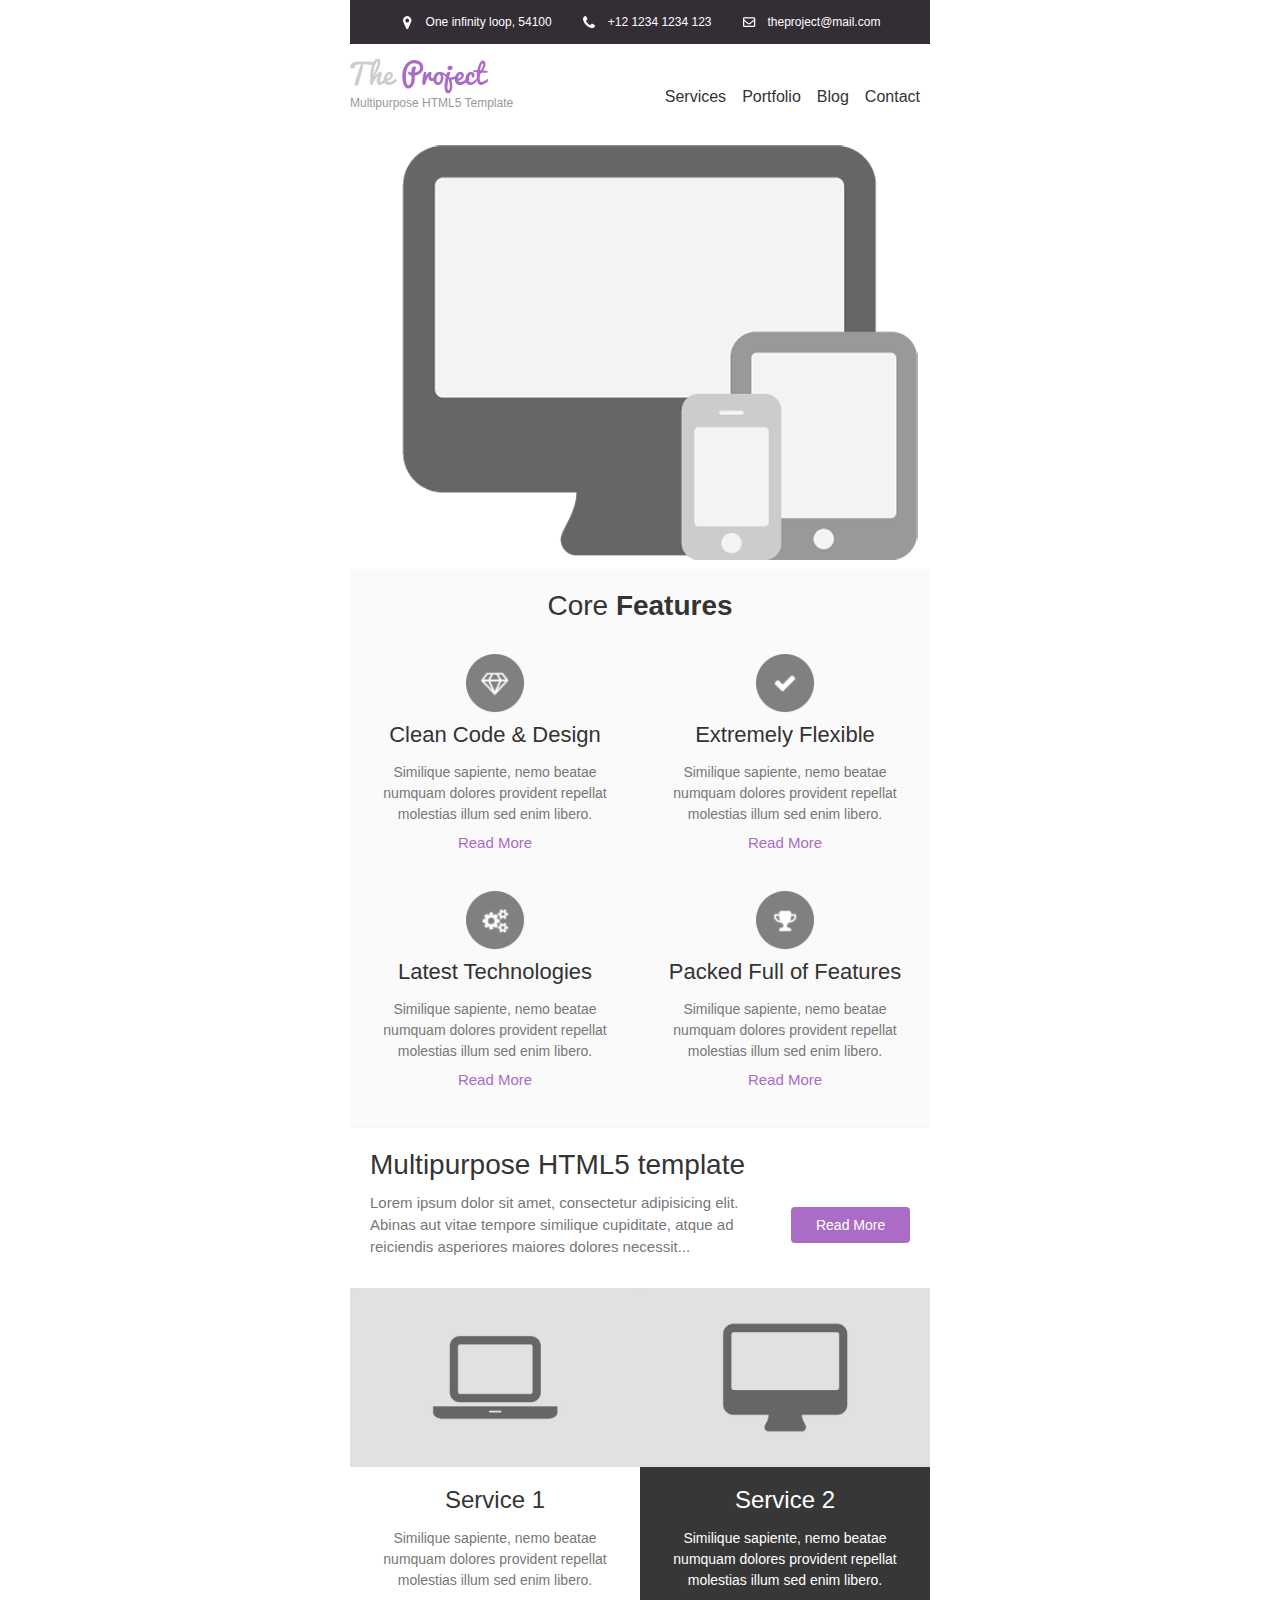
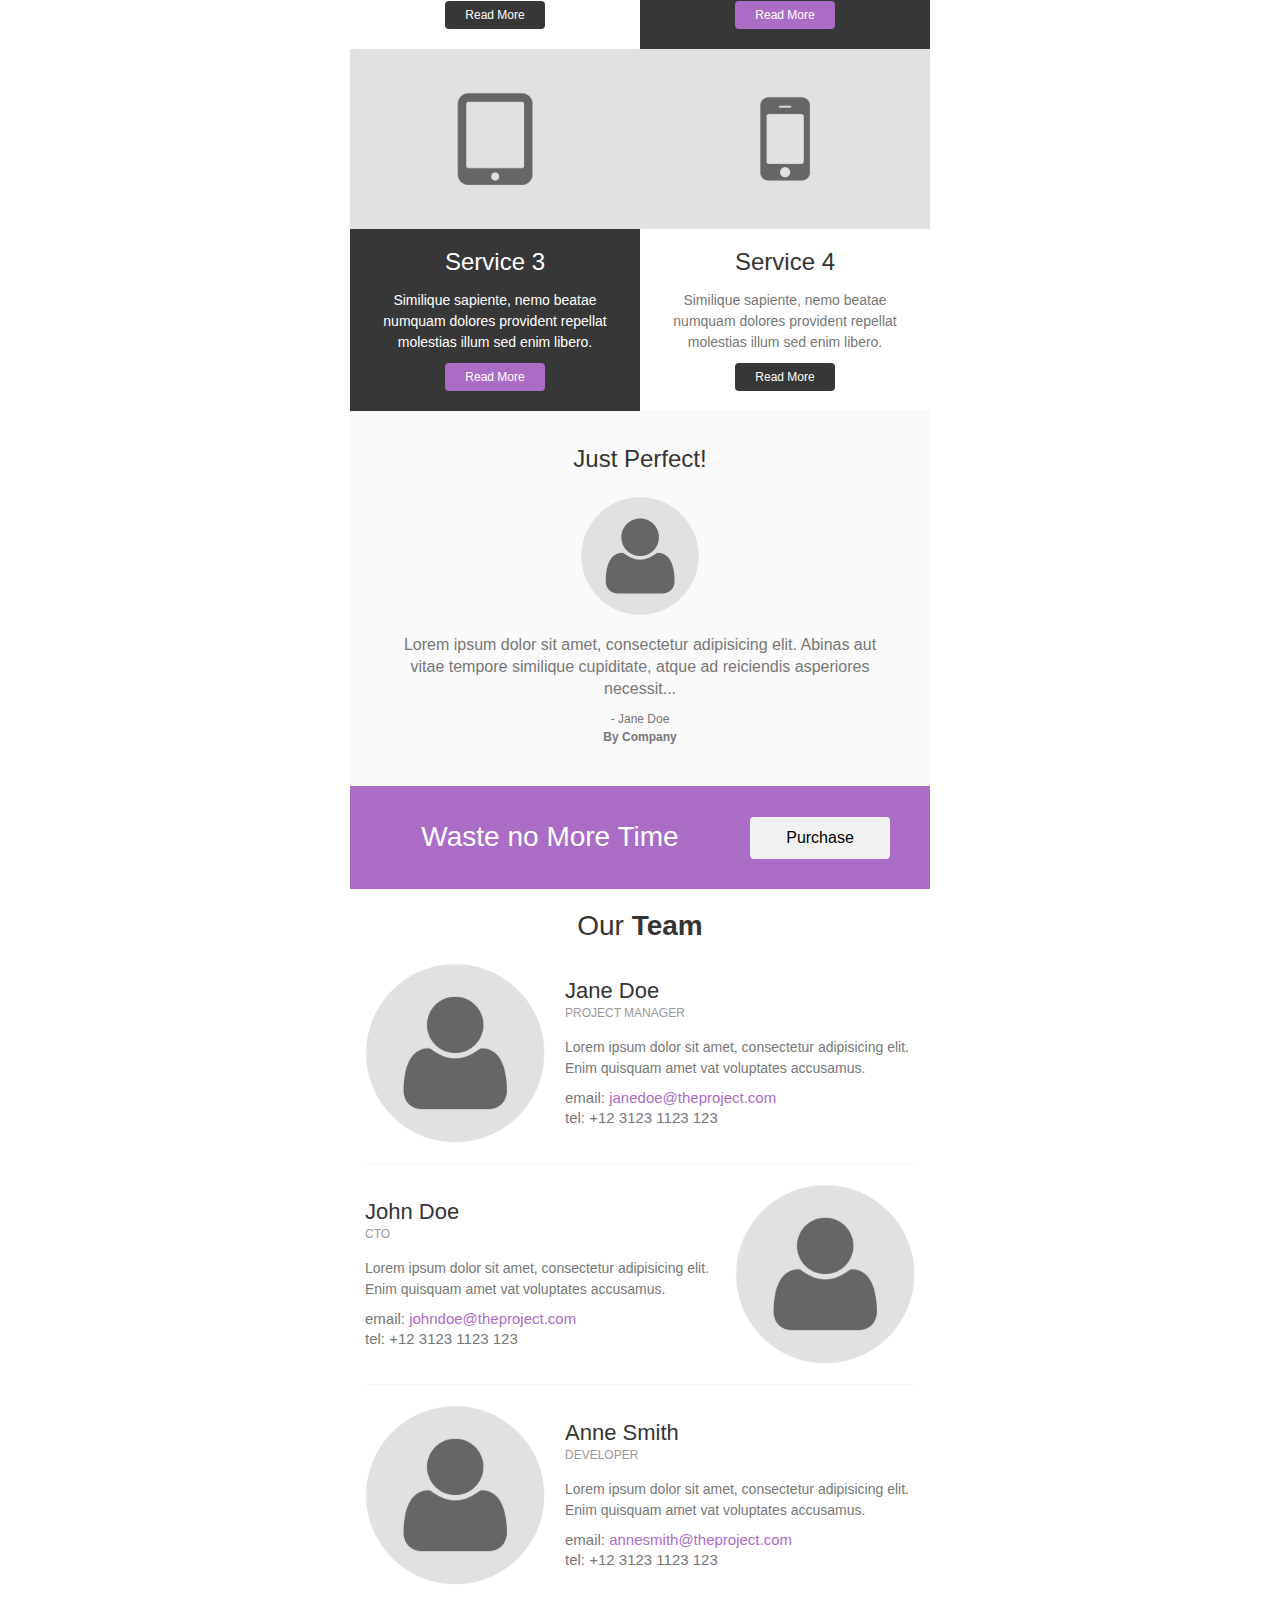
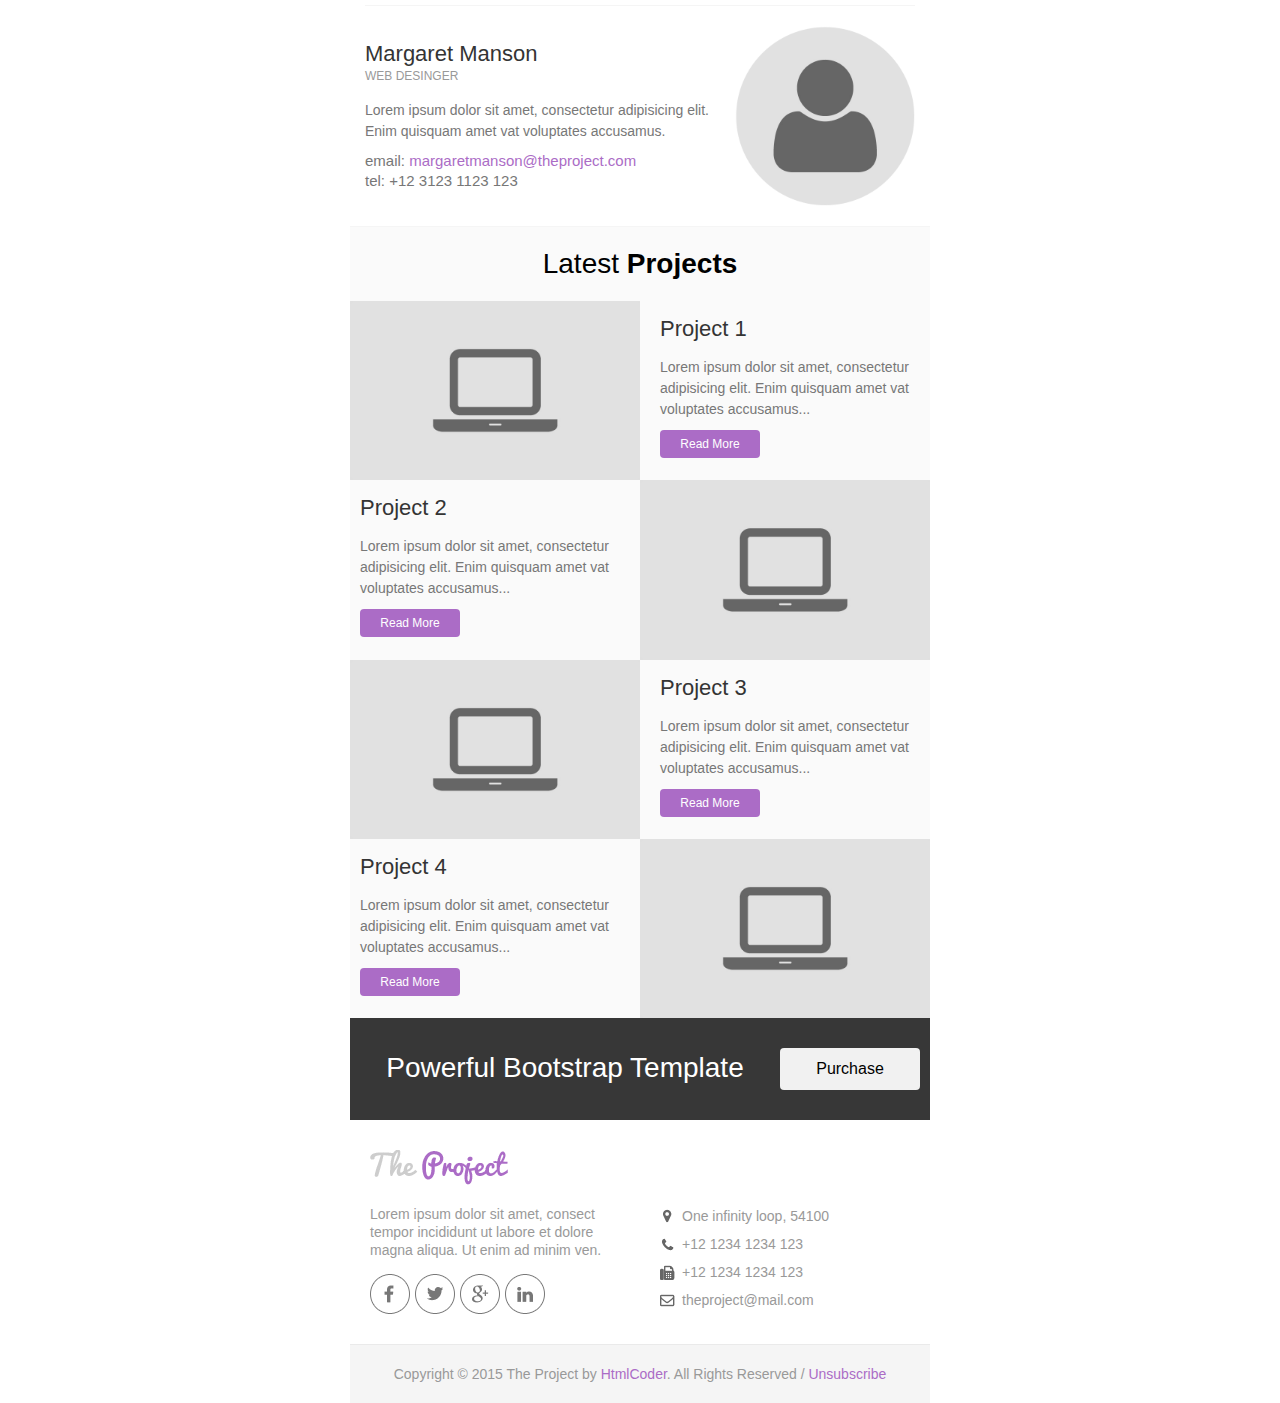
<file: email_templates/email_template_purple.html>
<!DOCTYPE html PUBLIC "-//W3C//DTD XHTML 1.0 Transitional//EN" "http://www.w3.org/TR/xhtml1/DTD/xhtml1-transitional.dtd">
<html xmlns="http://www.w3.org/1999/xhtml">
	<head>
		<meta http-equiv="Content-Type" content="text/html; charset=utf-8" />
		<title>The Project | Email Template</title>
	</head>
	<body style="margin: 0; padding: 0;">
		<table border="0" cellpadding="0" cellspacing="0" width="100%">
			<tr>
				<td>

					<!-- Header Top Start -->
					<table align="center" border="0" cellpadding="0" cellspacing="0" width="600" style="border-collapse: collapse;">
						<tr>
							<td>
								<table align="center" border="0" cellpadding="0" cellspacing="0" width="580" style="border-collapse: collapse;">
									<tr>
										<td align="left"  bgcolor="#332d35">
											<!-- Space -->
											<table width="100%" align="center" border="0" cellpadding="0" cellspacing="0" style="border-collapse: collapse;">
												<tr><td style="font-size: 0; line-height: 0;" height="10">&nbsp;</td></tr>
											</table>
											<table align="center">
												<tr>
													<td width="22">
														<img src="images/marker-icon-white.png" alt="location" />
													</td>
													<td style="color: #fff; font-size: 12px; line-height: 18px; font-weight: normal; font-family: helvetica, Arial, sans-serif;">One infinity loop, 54100</td>
													<td width="22"></td>
													<td width="22">
														<img src="images/phone-icon-white.png" alt="location" />
													</td>
													<td style="color: #fff; font-size: 12px; line-height: 18px; font-weight: normal; font-family: helvetica, Arial, sans-serif;">+12&nbsp;1234&nbsp;1234&nbsp;123</td>
													<td width="22"></td>
													<td width="22">
														<img src="images/mail-icon-white.png" alt="location" />
													</td>
													<td>
														<a style="color: #fff; font-size: 12px; line-height: 18px; font-weight: normal; font-family: helvetica, Arial, sans-serif; text-decoration:none;" href="mailto:theproject@mail.com">theproject@mail.com</a>
													</td>
												</tr>
											</table>
											<!-- Space -->
											<table width="100%" align="center" border="0" cellpadding="0" cellspacing="0" style="border-collapse: collapse;">
												<tr><td style="font-size: 0; line-height: 0;" height="10">&nbsp;</td></tr>
											</table>
										</td>
									</tr>
								</table>
							</td>
						</tr>
					</table>
					<!-- Header Top End -->

					<!-- Header Start -->
					<table align="center" border="0" cellpadding="0" cellspacing="0" width="600" style="border-collapse: collapse;">
						<tr>
							<td style="padding:15px 0 0 0;">
								<table align="center" border="0" cellpadding="0" cellspacing="0" width="580" style="border-collapse: collapse;">
									<tr>
										<td>
											<table align="left" border="0" cellpadding="0" cellspacing="0" width="200" style="border-collapse: collapse;">
												<!-- logo -->
												<tr>
													<td align="left">
														<a href="../html/index.html">
															<img src="images/logo_purple.png" alt="Company Logo" style="display: block;"/>
														</a>
													</td>
												</tr>
												<!-- company slogan -->
												<tr>
													<td width="100%" align="left" style="font-size: 12px; line-height: 18px; font-family:helvetica, Arial, sans-serif; color:#999999;">	
														Multipurpose HTML5 Template
													</td>
												</tr>									
												<!-- Space -->
												<tr><td style="font-size: 0; line-height: 0;" height="15">&nbsp;</td></tr>
											</table>
											<table align="left" border="0" cellpadding="0" cellspacing="0" width="370" style="border-collapse: collapse;">
												<tr>
													<td  height="75" style="text-align: right; vertical-align: middle;">
														<a href="#" style="font-family:helvetica, Arial, sans-serif; color: #333333; font-size: 16px; text-decoration: none;">Services</a> &nbsp;&nbsp;
														<a href="#" style="font-family:helvetica, Arial, sans-serif; color: #333333; font-size: 16px; text-decoration: none;">Portfolio</a> &nbsp;&nbsp;
														<a href="#" style="font-family:helvetica, Arial, sans-serif; color: #333333; font-size: 16px; text-decoration: none;">Blog</a> &nbsp;&nbsp;
														<a href="#" style="font-family:helvetica, Arial, sans-serif; color: #333333; font-size: 16px; text-decoration: none;">Contact</a>
													</td>
												</tr>
											</table>
										</td>
									</tr>
								</table>
							</td>
						</tr>
					</table>
					<!-- Header End -->

					<!-- Banner Start -->
					<table align="center" border="0" cellpadding="0" cellspacing="0" width="600" style="border-collapse: collapse;">
						<tr>
							<td>
								<table bgcolor="#fafafa" align="center" border="0" cellpadding="0" cellspacing="0" width="580" style="border-collapse: collapse;">
									<tr>
										<td>
											<table width="100%" align="center" border="0" cellpadding="0" cellspacing="0" style="border-collapse: collapse;">
												<tr>
													<td align="center" bgcolor="#ffffff" >
														<a href="#">
															<img src="images/banner.png" width="580" alt="Section one image" style="display: block;"/>
														</a>
													</td>
												</tr>
											</table>
										</td>
									</tr>
								</table>
							</td>
						</tr>
					</table>
					<!-- Banner End -->

					<!-- Section Start -->
					<table align="center" border="0" cellpadding="0" cellspacing="0" width="600" style="border-collapse: collapse;">
						<tr>
							<td>
								<table bgcolor="#fafafa" align="center" border="0" cellpadding="0" cellspacing="0" width="580" style="border-collapse: collapse;">
									<!-- Space -->
									<tr><td style="font-size: 0; line-height: 0;" height="20">&nbsp;</td></tr>
									<tr>
										<td width="100%" align="center" style="font-size: 28px; line-height: 34px; font-family:helvetica, Arial, sans-serif; color:#343434;">
											Core <strong>Features</strong>
										</td>
									</tr>
									<!-- Space -->
									<tr><td style="font-size: 0; line-height: 0;" height="10">&nbsp;</td></tr>
								</table>
								<!-- First Row -->
								<table bgcolor="#fafafa" align="center" border="0" cellpadding="0" cellspacing="0" width="580" style="border-collapse: collapse;">
									<tr>
										<td>
											<!-- first column -->
											<table align="left" bgcolor="#fafafa" border="0" cellpadding="0" cellspacing="0" width="290" style="border-collapse: collapse;">
												<tr>
													<td>
														<table width="100%" align="center" border="0" cellpadding="0" cellspacing="0" style="border-collapse: collapse;">
															<!-- Space -->
															<tr><td style="font-size: 0; line-height: 0;" height="20">&nbsp;</td></tr>
															<tr>
																<td align="center">
																	<a href="#">
																		<img src="images/feature-icon-1.png" width="60" alt="Feature" style="display: block;"/>
																	</a>
																</td>
															</tr>
														</table>
														<table width="250" align="center" border="0" cellpadding="0" cellspacing="0" style="border-collapse: collapse;">
															<!-- Space -->
															<tr><td style="font-size: 0; line-height: 0;" height="10">&nbsp;</td></tr>
															<tr>
																<td align="center">
																	<a href="#" style="font-family: helvetica, Arial, sans-serif; font-size: 22px; color: #333333; line-height: 24px; text-decoration: none;">Clean Code &amp; Design</a>
																</td>
															</tr>
															<!-- Space -->
															<tr><td style="font-size: 0; line-height: 0;" height="15">&nbsp;</td></tr>
															<tr>
																<td style="font-family: helvetica, Arial, sans-serif; font-size: 14px; color: #777777; line-height: 21px; text-align: center;">
																	Similique sapiente, nemo beatae numquam dolores provident repellat molestias illum sed enim libero.
																</td>
															</tr>
															<!-- Space -->
															<tr><td style="font-size: 0; line-height: 0;" height="10">&nbsp;</td></tr>
															<tr>
																<td>
																	<table width="100" align="center" border="0" cellpadding="0" cellspacing="0" style="border-collapse: collapse;">
																		<tr>
																			<td align="center">
																				<a href="#" style="color: #ab6cc6; font-size: 15px; line-height: 15px; font-weight: normal; text-decoration: none; font-family: helvetica, Arial, sans-serif;">Read More</a>
																			</td>
																		</tr>
																	</table>
																</td>
															</tr>
															<!-- Space -->
															<tr><td style="font-size: 0; line-height: 0;" height="20">&nbsp;</td></tr>
														</table>
													</td>
												</tr>
											</table>
											<!-- second column -->
											<table align="left" bgcolor="#fafafa" border="0" cellpadding="0" cellspacing="0" width="290" style="border-collapse: collapse;">
												<tr>
													<td>
														<table width="100%" align="center" border="0" cellpadding="0" cellspacing="0" style="border-collapse: collapse;">
															<!-- Space -->
															<tr><td style="font-size: 0; line-height: 0;" height="20">&nbsp;</td></tr>
															<tr>
																<td align="center">
																	<a href="#">
																		<img src="images/feature-icon-2.png" width="60" alt="Feature" style="display: block;"/>
																	</a>
																</td>
															</tr>
														</table>
														<table width="250" align="center" border="0" cellpadding="0" cellspacing="0" style="border-collapse: collapse;">
															<!-- Space -->
															<tr><td style="font-size: 0; line-height: 0;" height="10">&nbsp;</td></tr>
															<tr>
																<td align="center">
																	<a href="#" style="font-family: helvetica, Arial, sans-serif; font-size: 22px; color: #333333; line-height: 24px; text-decoration: none;">Extremely Flexible</a>
																</td>
															</tr>
															<!-- Space -->
															<tr><td style="font-size: 0; line-height: 0;" height="15">&nbsp;</td></tr>
															<tr>
																<td style="font-family: helvetica, Arial, sans-serif; font-size: 14px; color: #777777; line-height: 21px; text-align: center;">
																	Similique sapiente, nemo beatae numquam dolores provident repellat molestias illum sed enim libero.
																</td>
															</tr>
															<!-- Space -->
															<tr><td style="font-size: 0; line-height: 0;" height="10">&nbsp;</td></tr>
															<tr>
																<td>
																	<table width="100" align="center" border="0" cellpadding="0" cellspacing="0" style="border-collapse: collapse;">
																		<tr>
																			<td align="center">
																				<a href="#" style="color: #ab6cc6; font-size: 15px; line-height: 15px; font-weight: normal; text-decoration: none; font-family: helvetica, Arial, sans-serif;">Read More</a>
																			</td>
																		</tr>
																	</table>
																</td>
															</tr>
															<!-- Space -->
															<tr><td style="font-size: 0; line-height: 0;" height="20">&nbsp;</td></tr>
														</table>
													</td>
												</tr>
											</table>
										</td>
									</tr>
								</table>
								<!-- Second Row -->
								<table bgcolor="#fafafa" align="center" border="0" cellpadding="0" cellspacing="0" width="580" style="border-collapse: collapse;">
									<tr>
										<td>
											<!-- first column -->
											<table align="left" bgcolor="#fafafa" border="0" cellpadding="0" cellspacing="0" width="290" style="border-collapse: collapse;">
												<tr>
													<td>
														<table width="100%" align="center" border="0" cellpadding="0" cellspacing="0" style="border-collapse: collapse;">
															<!-- Space -->
															<tr><td style="font-size: 0; line-height: 0;" height="20">&nbsp;</td></tr>
															<tr>
																<td align="center">
																	<a href="#">
																		<img src="images/feature-icon-3.png" width="60" alt="Feature" style="display: block;"/>
																	</a>
																</td>
															</tr>
														</table>
														<table width="250" align="center" border="0" cellpadding="0" cellspacing="0" style="border-collapse: collapse;">
															<!-- Space -->
															<tr><td style="font-size: 0; line-height: 0;" height="10">&nbsp;</td></tr>
															<tr>
																<td align="center">
																	<a href="#" style="font-family: helvetica, Arial, sans-serif; font-size: 22px; color: #333333; line-height: 24px; text-decoration: none;">Latest Technologies</a>
																</td>
															</tr>
															<!-- Space -->
															<tr><td style="font-size: 0; line-height: 0;" height="15">&nbsp;</td></tr>
															<tr>
																<td style="font-family: helvetica, Arial, sans-serif; font-size: 14px; color: #777777; line-height: 21px; text-align: center;">
																	Similique sapiente, nemo beatae numquam dolores provident repellat molestias illum sed enim libero.
																</td>
															</tr>
															<!-- Space -->
															<tr><td style="font-size: 0; line-height: 0;" height="10">&nbsp;</td></tr>
															<tr>
																<td>
																	<table width="100" align="center" border="0" cellpadding="0" cellspacing="0" style="border-collapse: collapse;">
																		<tr>
																			<td align="center">
																				<a href="#" style="color: #ab6cc6; font-size: 15px; line-height: 15px; font-weight: normal; text-decoration: none; font-family: helvetica, Arial, sans-serif;">Read More</a>
																			</td>
																		</tr>
																	</table>
																</td>
															</tr>
															<!-- Space -->
															<tr><td style="font-size: 0; line-height: 0;" height="40">&nbsp;</td></tr>
														</table>
													</td>
												</tr>
											</table>
											<!-- second column -->
											<table align="left" bgcolor="#fafafa" border="0" cellpadding="0" cellspacing="0" width="290" style="border-collapse: collapse;">
												<tr>
													<td>
														<table width="100%" align="center" border="0" cellpadding="0" cellspacing="0" style="border-collapse: collapse;">
															<!-- Space -->
															<tr><td style="font-size: 0; line-height: 0;" height="20">&nbsp;</td></tr>
															<tr>
																<td align="center">
																	<a href="#">
																		<img src="images/feature-icon-4.png" width="60" alt="Feature" style="display: block;"/>
																	</a>
																</td>
															</tr>
														</table>
														<table width="250" align="center" border="0" cellpadding="0" cellspacing="0" style="border-collapse: collapse;">
															<!-- Space -->
															<tr><td style="font-size: 0; line-height: 0;" height="10">&nbsp;</td></tr>
															<tr>
																<td align="center">
																	<a href="#" style="font-family: helvetica, Arial, sans-serif; font-size: 22px; color: #333333; line-height: 24px; text-decoration: none;">Packed Full of Features</a>
																</td>
															</tr>
															<!-- Space -->
															<tr><td style="font-size: 0; line-height: 0;" height="15">&nbsp;</td></tr>
															<tr>
																<td style="font-family: helvetica, Arial, sans-serif; font-size: 14px; color: #777777; line-height: 21px; text-align: center;">
																	Similique sapiente, nemo beatae numquam dolores provident repellat molestias illum sed enim libero.
																</td>
															</tr>
															<!-- Space -->
															<tr><td style="font-size: 0; line-height: 0;" height="10">&nbsp;</td></tr>
															<tr>
																<td>
																	<table width="100" align="center" border="0" cellpadding="0" cellspacing="0" style="border-collapse: collapse;">
																		<tr>
																			<td align="center">
																				<a href="#" style="color: #ab6cc6; font-size: 15px; line-height: 15px; font-weight: normal; text-decoration: none; font-family: helvetica, Arial, sans-serif;">Read More</a>
																			</td>
																		</tr>
																	</table>
																</td>
															</tr>
															<!-- Space -->
															<tr><td style="font-size: 0; line-height: 0;" height="40">&nbsp;</td></tr>
														</table>
													</td>
												</tr>
											</table>
										</td>
									</tr>
									<!-- Border -->
									<tr><td bgcolor="#f5f5f5" style="font-size: 0; line-height: 0;" height="1">&nbsp;</td></tr>
								</table>
							</td>
						</tr>
					</table>
					<!-- Section End -->

					<!-- Banner Start -->
					<table align="center" border="0" cellpadding="0" cellspacing="0" width="600" style="border-collapse: collapse;">
						<tr>
							<td>
								<table align="center" border="0" cellpadding="0" cellspacing="0" width="580" style="border-collapse: collapse;">
									<tr>
										<td>
											<table width="100%" align="center" border="0" cellpadding="0" cellspacing="0" style="border-collapse: collapse;">
												<tr>
													<td>
														<!-- Space -->
														<table width="100%" align="center" border="0" cellpadding="0" cellspacing="0" style="border-collapse: collapse;">
															<tr><td style="font-size: 0; line-height: 0;" height="20">&nbsp;</td></tr>
														</table>
														<table align="center" border="0" cellpadding="0" cellspacing="0" width="540" style="border-collapse: collapse;">
															<tr>
																<td>
																	<table align="left" border="0" cellpadding="0" cellspacing="0" width="100%" style="border-collapse: collapse;">
																		<tr>
																			<td width="100%" align="left" style="font-size: 28px; line-height: 34px; font-family:helvetica, Arial, sans-serif; color:#343434;">
																				Multipurpose HTML5 template
																			</td>
																		</tr>
																	</table>
																	<table align="left" border="0" cellpadding="0" cellspacing="0" width="75%" style="border-collapse: collapse;">
																		<!-- Space -->
																		<tr><td style="font-size: 0; line-height: 0;" height="10">&nbsp;</td></tr>
																		<tr>
																			<td width="100%" align="left" style="font-size: 15px; line-height: 22px; font-family:helvetica, Arial, sans-serif; color:#777777;">
																				Lorem ipsum dolor sit amet, consectetur adipisicing elit. Abinas aut vitae tempore similique cupiditate, atque ad reiciendis asperiores maiores dolores necessit...
																			</td>
																		</tr>
																	</table>
																	<table align="right" border="0" cellpadding="0" cellspacing="0" width="22%" style="border-collapse: collapse;">
																		<!-- Space -->
																		<tr><td style="font-size: 0; line-height: 0;" height="25">&nbsp;</td></tr>
																		<tr>
																			<td width="100%" align="center" style="padding:10px 12px 10px 12px; text-align: center;border-radius:4px;" bgcolor="#ab6cc6">
																				<a href="#" style="color: #fff; font-size: 14px; font-weight: normal; text-decoration: none; font-family: helvetica, Arial, sans-serif;">Read More</a>
																			</td>
																		</tr>
																	</table>
																</td>
															</tr>
														</table>
														<!-- Space -->
														<table width="100%" align="center" border="0" cellpadding="0" cellspacing="0" style="border-collapse: collapse;">
															<tr><td style="font-size: 0; line-height: 0;" height="30">&nbsp;</td></tr>				
														</table>
													</td>
												</tr>
											</table>
										</td>
									</tr>
								</table>
							</td>
						</tr>
					</table>
					<!-- Banner End -->

					<!-- Section Start -->
					<table align="center" border="0" cellpadding="0" cellspacing="0" width="600" style="border-collapse: collapse;">
						<tr>
							<td>
								<!-- First Row -->
								<table bgcolor="#fafafa" align="center" border="0" cellpadding="0" cellspacing="0" width="580" style="border-collapse: collapse;">
									<tr>
										<td>
											<!-- first column -->
											<table align="left" bgcolor="#ffffff" border="0" cellpadding="0" cellspacing="0" width="290" style="border-collapse: collapse;">
												<tr>
													<td>
														<table width="100%" align="center" border="0" cellpadding="0" cellspacing="0" style="border-collapse: collapse;">
															<tr>
																<td>
																	<a href="#">
																		<img src="images/service-1.jpg" width="290" alt="Service 1" style="display: block;"/>
																	</a>
																</td>
															</tr>
														</table>
														<table width="250" align="center" border="0" cellpadding="0" cellspacing="0" style="border-collapse: collapse;">
															<!-- Space -->
															<tr><td style="font-size: 0; line-height: 0;" height="20">&nbsp;</td></tr>
															<tr>
																<td align="center">
																	<a href="#" style="font-family: helvetica, Arial, sans-serif; font-size: 24px; color: #343434; line-height: 26px; text-decoration: none;">Service 1</a>
																</td>
															</tr>
															<!-- Space -->
															<tr><td style="font-size: 0; line-height: 0;" height="15">&nbsp;</td></tr>
															<tr>
																<td style="font-family: helvetica, Arial, sans-serif; font-size: 14px; color: #777777; line-height: 21px; text-align: center;">
																	Similique sapiente, nemo beatae numquam dolores provident repellat molestias illum sed enim libero.
																</td>
															</tr>
															<!-- Space -->
															<tr><td style="font-size: 0; line-height: 0;" height="10">&nbsp;</td></tr>
															<tr>
																<td>
																	<table width="100" align="center" border="0" cellpadding="0" cellspacing="0" style="border-collapse: collapse;">
																		<tr>
																			<td align="center" style="padding:8px 5px 8px 5px;border-radius:4px;" bgcolor="#373737">
																				<a href="#" style="color: #fff; font-size: 12px; line-height: 12px; font-weight: normal; text-decoration: none; font-family: helvetica, Arial, sans-serif;">Read More</a>
																			</td>
																		</tr>
																	</table>
																</td>
															</tr>
															<!-- Space -->
															<tr><td style="font-size: 0; line-height: 0;" height="20">&nbsp;</td></tr>
														</table>
													</td>
												</tr>
											</table>
											<!-- second column -->
											<table align="left" bgcolor="#373737" border="0" cellpadding="0" cellspacing="0" width="290" style="border-collapse: collapse;">
												<tr>
													<td>
														<table width="100%" align="center" border="0" cellpadding="0" cellspacing="0" style="border-collapse: collapse;">
															<tr>
																<td>
																	<a href="#">
																		<img src="images/service-2.jpg" width="290" alt="Service 2" style="display: block;"/>
																	</a>
																</td>
															</tr>
														</table>
														<table width="250" align="center" border="0" cellpadding="0" cellspacing="0" style="border-collapse: collapse;">
															<!-- Space -->
															<tr><td style="font-size: 0; line-height: 0;" height="20">&nbsp;</td></tr>
															<tr>
																<td align="center">
																	<a href="#" style="font-family: helvetica, Arial, sans-serif; font-size: 24px; color: #ffffff; line-height: 26px; text-decoration: none;">Service 2</a>
																</td>
															</tr>
															<!-- Space -->
															<tr><td style="font-size: 0; line-height: 0;" height="15">&nbsp;</td></tr>
															<tr>
																<td style="font-family: helvetica, Arial, sans-serif; font-size: 14px; color: #ffffff; line-height: 21px; text-align: center;">
																	Similique sapiente, nemo beatae numquam dolores provident repellat molestias illum sed enim libero.
																</td>
															</tr>
															<!-- Space -->
															<tr><td style="font-size: 0; line-height: 0;" height="10">&nbsp;</td></tr>
															<tr>
																<td>
																	<table width="100" align="center" border="0" cellpadding="0" cellspacing="0" style="border-collapse: collapse;">
																		<tr>
																			<td align="center" style="padding:8px 5px 8px 5px;border-radius:4px;" bgcolor="#ab6cc6">
																				<a href="#" style="color: #fff; font-size: 12px; line-height: 12px; font-weight: normal; text-decoration: none; font-family: helvetica, Arial, sans-serif;">Read More</a>
																			</td>
																		</tr>
																	</table>
																</td>
															</tr>
															<!-- Space -->
															<tr><td style="font-size: 0; line-height: 0;" height="20">&nbsp;</td></tr>
														</table>
													</td>
												</tr>
											</table>
										</td>
									</tr>
								</table>
								<!-- Second Row -->
								<table bgcolor="#fafafa" align="center" border="0" cellpadding="0" cellspacing="0" width="580" style="border-collapse: collapse;">
									<tr>
										<td>
											<!-- first column -->
											<table align="left" bgcolor="#373737" border="0" cellpadding="0" cellspacing="0" width="290" style="border-collapse: collapse;">
												<tr>
													<td>
														<table width="100%" align="center" border="0" cellpadding="0" cellspacing="0" style="border-collapse: collapse;">
															<tr>
																<td>
																	<a href="#">
																		<img src="images/service-3.jpg" width="290" alt="Service 3" style="display: block;"/>
																	</a>
																</td>
															</tr>
														</table>
														<table width="250" align="center" border="0" cellpadding="0" cellspacing="0" style="border-collapse: collapse;">
															<!-- Space -->
															<tr><td style="font-size: 0; line-height: 0;" height="20">&nbsp;</td></tr>
															<tr>
																<td align="center">
																	<a href="#" style="font-family: helvetica, Arial, sans-serif; font-size: 24px; color: #ffffff; line-height: 26px; text-decoration: none;">Service 3</a>
																</td>
															</tr>
															<!-- Space -->
															<tr><td style="font-size: 0; line-height: 0;" height="15">&nbsp;</td></tr>
															<tr>
																<td style="font-family: helvetica, Arial, sans-serif; font-size: 14px; color: #ffffff; line-height: 21px; text-align: center;">
																	Similique sapiente, nemo beatae numquam dolores provident repellat molestias illum sed enim libero.
																</td>
															</tr>
															<!-- Space -->
															<tr><td style="font-size: 0; line-height: 0;" height="10">&nbsp;</td></tr>
															<tr>
																<td>
																	<table width="100" align="center" border="0" cellpadding="0" cellspacing="0" style="border-collapse: collapse;">
																		<tr>
																			<td align="center" style="padding:8px 5px 8px 5px;border-radius:4px;" bgcolor="#ab6cc6">
																				<a href="#" style="color: #fff; font-size: 12px; line-height: 12px; font-weight: normal; text-decoration: none; font-family: helvetica, Arial, sans-serif;">Read More</a>
																			</td>
																		</tr>
																	</table>
																</td>
															</tr>
															<!-- Space -->
															<tr><td style="font-size: 0; line-height: 0;" height="20">&nbsp;</td></tr>
														</table>
													</td>
												</tr>
											</table>
											<!-- second column -->
											<table align="left" bgcolor="#ffffff" border="0" cellpadding="0" cellspacing="0" width="290" style="border-collapse: collapse;">
												<tr>
													<td>
														<table width="100%" align="center" border="0" cellpadding="0" cellspacing="0" style="border-collapse: collapse;">
															<tr>
																<td>
																	<a href="#">
																		<img src="images/service-4.jpg" width="290" alt="Service 4" style="display: block;"/>
																	</a>
																</td>
															</tr>
														</table>
														<table width="250" align="center" border="0" cellpadding="0" cellspacing="0" style="border-collapse: collapse;">
															<!-- Space -->
															<tr><td style="font-size: 0; line-height: 0;" height="20">&nbsp;</td></tr>
															<tr>
																<td align="center">
																	<a href="#" style="font-family: helvetica, Arial, sans-serif; font-size: 24px; color: #343434; line-height: 26px; text-decoration: none;">Service 4</a>
																</td>
															</tr>
															<!-- Space -->
															<tr><td style="font-size: 0; line-height: 0;" height="15">&nbsp;</td></tr>
															<tr>
																<td style="font-family: helvetica, Arial, sans-serif; font-size: 14px; color: #777777; line-height: 21px; text-align: center;">
																	Similique sapiente, nemo beatae numquam dolores provident repellat molestias illum sed enim libero.
																</td>
															</tr>
															<!-- Space -->
															<tr><td style="font-size: 0; line-height: 0;" height="10">&nbsp;</td></tr>
															<tr>
																<td>
																	<table width="100" align="center" border="0" cellpadding="0" cellspacing="0" style="border-collapse: collapse;">
																		<tr>
																			<td align="center" style="padding:8px 5px 8px 5px;border-radius:4px;" bgcolor="#373737">
																				<a href="#" style="color: #fff; font-size: 12px; line-height: 12px; font-weight: normal; text-decoration: none; font-family: helvetica, Arial, sans-serif;">Read More</a>
																			</td>
																		</tr>
																	</table>
																</td>
															</tr>
															<!-- Space -->
															<tr><td style="font-size: 0; line-height: 0;" height="20">&nbsp;</td></tr>
														</table>
													</td>
												</tr>
											</table>
										</td>
									</tr>
								</table>
							</td>
						</tr>
					</table>
					<!-- Section End -->

					<!-- Section Start -->
					<table align="center" border="0" cellpadding="0" cellspacing="0" width="600" style="border-collapse: collapse;">
						<tr>
							<td>
								<table bgcolor="#fafafa" align="center" border="0" cellpadding="0" cellspacing="0" width="580" style="border-collapse: collapse;">
									<tr>
										<td>
											<table align="center" border="0" cellpadding="0" width="100%" cellspacing="0" style="border-collapse: collapse;">
												<!-- Border -->
												<tr><td bgcolor="#f5f5f5" style="font-size: 0; line-height: 0;" height="1">&nbsp;</td></tr>
												<!-- Space -->
												<tr><td style="font-size: 0; line-height: 0;" height="30">&nbsp;</td></tr>
											</table>
											<table align="center" border="0" cellpadding="0" width="480" cellspacing="0" style="border-collapse: collapse;">
												<tr>
													<td>
														<table align="center" border="0" cellpadding="0" cellspacing="0" width="100%" style="border-collapse: collapse;">
															<tr>
																<td width="100%" align="left" style="font-size: 24px; line-height: 34px; font-family:helvetica, Arial, sans-serif; color:#343434; text-align: center;">
																	Just Perfect!
																</td>
															</tr>
															<!-- Space -->
															<tr><td style="font-size: 0; line-height: 0;" height="20">&nbsp;</td></tr>
														</table>
														<table align="center" border="0" cellpadding="0" cellspacing="0" width="100%" style="border-collapse: collapse;">
															<tr>
																<td align="center">
																	<img src="images/testimonial.png" width="120" alt="Testimonial Image" style="display: block;"/>
																</td>
															</tr>
														</table>
														<table align="left" border="0" cellpadding="0" cellspacing="0" width="3%" style="border-collapse: collapse;">
															<tr>
																<td>
																	&nbsp;
																</td>
															</tr>
														</table>
														<table align="center" border="0" cellpadding="0" cellspacing="0" width="100%" style="border-collapse: collapse;">
															<tr>
																<td width="100%" align="left" style="font-size: 16px; line-height: 22px; font-family:helvetica, Arial, sans-serif; color:#777777; text-align: center;">
																	Lorem ipsum dolor sit amet, consectetur adipisicing elit. Abinas aut vitae tempore similique cupiditate, atque ad reiciendis asperiores necessit...
																</td>
															</tr>
															<!-- Space -->
															<tr><td style="font-size: 0; line-height: 0;" height="10">&nbsp;</td></tr>
															<tr>
																<td width="100%" align="left" style="font-size: 12px; line-height: 18px; font-family:helvetica, Arial, sans-serif; color:#777777; text-align: center;">
																	- Jane Doe
																</td>
															</tr>
															<tr>
																<td width="100%" align="left" style="font-size: 12px; line-height: 18px; font-family:helvetica, Arial, sans-serif; color:#777777; font-weight:bold; text-align: center;">
																	By Company
																</td>
															</tr>
														</table>
													</td>
												</tr>
											</table>
											<!-- Space -->
											<table align="center" border="0" cellpadding="0" width="100%" cellspacing="0" style="border-collapse: collapse;">
												<tr><td style="font-size: 0; line-height: 0;" height="40">&nbsp;</td></tr>
											</table>	
										</td>
									</tr>
								</table>
							</td>
						</tr>

					</table>
					<!-- Section End -->

					<!-- Section Start -->
					<table align="center" border="0" cellpadding="0" cellspacing="0" width="600" style="border-collapse: collapse;">
						<tr>
							<td>
								<table align="center" bgcolor="#ab6cc6" border="0" cellpadding="0" cellspacing="0" width="580" style="border-collapse: collapse;">
									<tr>
										<td>
											<table width="100%" align="center" border="0" cellpadding="0" cellspacing="0" style="border-collapse: collapse;">
												<!-- Border -->
												<tr><td bgcolor="#ab6cc6" style="font-size: 0; line-height: 0;" height="1">&nbsp;</td></tr>
												<!-- Space -->
												<tr><td style="font-size: 0; line-height: 0;" height="30">&nbsp;</td></tr>
											</table>
											<table width="100%" align="center" border="0" cellpadding="0" cellspacing="0" style="border-collapse: collapse;">
												<tr>
													<td>
														<table align="left" border="0" cellpadding="0" cellspacing="0" width="400" style="border-collapse: collapse;">
															<!-- Space -->
															<tr><td style="font-size: 0; line-height: 0;" height="3">&nbsp;</td></tr>
															<tr>
																<td width="100%" align="center" style="font-size: 28px; line-height: 34px; font-family:helvetica, Arial, sans-serif; color:#ffffff;">
																	Waste no More Time
																</td>
															</tr>
														</table>
														<table align="left" border="0" cellpadding="0" cellspacing="0" width="140" style="border-collapse: collapse;">
															<!-- Space -->
															<tr><td style="font-size: 0; line-height: 0;" height="0">&nbsp;</td></tr>
															<tr>
																<td width="100%" align="center" style="padding:12px 12px 12px 12px; text-align: center;border-radius:4px;" bgcolor="#f1f1f1">
																	<a href="#" style="color: #000000; font-size: 16px; font-weight: normal; text-decoration: none; font-family: helvetica, Arial, sans-serif;">Purchase</a>
																</td>
															</tr>
														</table>
													</td>
												</tr>
											</table>
											<table width="100%" align="center" border="0" cellpadding="0" cellspacing="0" style="border-collapse: collapse;">
												<!-- Space -->
												<tr><td style="font-size: 0; line-height: 0;" height="30">&nbsp;</td></tr>
											</table>
										</td>
									</tr>
								</table>
							</td>
						</tr>

					</table>
					<!-- Section End -->

					<!-- Section Start -->
					<table align="center" border="0" cellpadding="0" cellspacing="0" width="600" style="border-collapse: collapse;">
						<tr>
							<td>
								<table bgcolor="#ffffff" width="580" align="center" border="0" cellpadding="0" cellspacing="0" style="border-collapse: collapse;">
									<tr>
										<td>
											<table align="center" border="0" cellpadding="0" cellspacing="0" width="550" style="border-collapse: collapse;">
												<!-- Space -->
												<tr><td style="font-size: 0; line-height: 0;" height="20">&nbsp;</td></tr>
												<tr>
													<td width="100%" align="center" style="font-size: 28px; line-height: 34px; font-family:helvetica, Arial, sans-serif; color:#343434;">
														Our <strong>Team</strong>
													</td>
												</tr>
												<!-- Space -->
												<tr><td style="font-size: 0; line-height: 0;" height="20">&nbsp;</td></tr>
											</table>
											<!-- First Row -->
											<table align="center" border="0" cellpadding="0" cellspacing="0" width="550" style="border-collapse: collapse;">
												<tr>
													<td>
														<table align="left" border="0" cellpadding="0" width="180" cellspacing="0" style="border-collapse: collapse;">
															<tr>
																<td>
																	<a href="#">
																		<img src="images/team-member-1.png" width="180" alt="Team Member 1" style="display: block;"/>
																	</a>
																</td>
															</tr>
														</table>
														<!-- Grid Gutter 20px -->
														<table align="left" border="0" cellpadding="0" width="20" cellspacing="0" style="border-collapse: collapse;">
															<tr>
																<td>&nbsp;</td>
															</tr>
														</table>
														<table align="left" border="0" cellpadding="0" width="350" cellspacing="0" style="border-collapse: collapse;">
															<!-- Space -->
															<tr><td style="font-size: 0; line-height: 0;" height="15">&nbsp;</td></tr>
															<tr>
																<td>
																	<a style="text-decoration:none; font-family: helvetica, Arial, sans-serif; font-size: 22px; color: #343434; line-height: 26px;" href="#">Jane Doe</a>
																</td>
															</tr>
															<tr>
																<td style="text-decoration:none; font-family: helvetica, Arial, sans-serif; font-size: 12px; color: #999999; line-height: 18px;">
																	PROJECT MANAGER
																</td>
															</tr>
															<!-- Space -->
															<tr><td style="font-size: 0; line-height: 0;" height="15">&nbsp;</td></tr>
															<tr>
																<td style="font-family: helvetica, Arial, sans-serif; font-size: 14px; color: #777777; line-height: 21px;">
																	Lorem ipsum dolor sit amet, consectetur adipisicing elit. Enim quisquam amet vat voluptates accusamus.
																</td>
															</tr>
															<!-- Space -->
															<tr><td style="font-size: 0; line-height: 0;" height="10">&nbsp;</td></tr>
															<tr>
																<td>
																	<table width="80" align="left" border="0" cellpadding="0" cellspacing="0" style="border-collapse: collapse;">
																		<tr>
																			<td style="color: #777777;font-family: helvetica, Arial, sans-serif; font-size:15px;">
																				email:&nbsp;<a style="font-family: helvetica, Arial, sans-serif; font-size: 15px;text-decoration:none; line-height: 14px; color: #ab6cc6;" href="mailto:janedoe@theproject.com">janedoe@theproject.com</a>
																			</td>
																		</tr>
																		<!-- Space -->
																		<tr><td style="font-size: 0; line-height: 0;" height="5">&nbsp;</td></tr>
																		<tr>
																			<td style="font-family: helvetica, Arial, sans-serif; font-size: 15px; line-height: 14px; color: #777777;">
																				tel:&nbsp;+12&nbsp;3123&nbsp;1123&nbsp;123
																			</td>
																		</tr>
																	</table>
																</td>
															</tr>
														</table>
													</td>
												</tr>
											</table>
											<!-- Space -->
											<table width="550" align="center" border="0" cellpadding="0" cellspacing="0" style="border-collapse: collapse;">
												<tr><td style="font-size: 0; line-height: 0;" height="20">&nbsp;</td></tr>
												<tr><td style="font-size: 0; line-height: 0;" bgcolor="#f5f5f5" height="1">&nbsp;</td></tr>
												<tr><td style="font-size: 0; line-height: 0;" height="20">&nbsp;</td></tr>
											</table>
											<!-- Second Row -->
											<table align="center" border="0" cellpadding="0" cellspacing="0" width="550" style="border-collapse: collapse;">
												<tr>
													<td>
														<table align="left" border="0" cellpadding="0" width="350" cellspacing="0" style="border-collapse: collapse;">
															<!-- Space -->
															<tr><td style="font-size: 0; line-height: 0;" height="15">&nbsp;</td></tr>
															<tr>
																<td>
																	<a style="text-decoration:none; font-family: helvetica, Arial, sans-serif; font-size: 22px; color: #343434; line-height: 26px;" href="#">John Doe</a>
																</td>
															</tr>
															<tr>
																<td style="text-decoration:none; font-family: helvetica, Arial, sans-serif; font-size: 12px; color: #999999; line-height: 18px;">
																	CTO
																</td>
															</tr>
															<!-- Space -->
															<tr><td style="font-size: 0; line-height: 0;" height="15">&nbsp;</td></tr>
															<tr>
																<td style="font-family: helvetica, Arial, sans-serif; font-size: 14px; color: #777777; line-height: 21px;">
																	Lorem ipsum dolor sit amet, consectetur adipisicing elit. Enim quisquam amet vat voluptates accusamus.
																</td>
															</tr>
															<!-- Space -->
															<tr><td style="font-size: 0; line-height: 0;" height="10">&nbsp;</td></tr>
															<tr>
																<td>
																	<table width="80" align="left" border="0" cellpadding="0" cellspacing="0" style="border-collapse: collapse;">
																		<tr>
																			<td style="color: #777777;font-family: helvetica, Arial, sans-serif; font-size:15px;">
																				email:&nbsp;<a style="font-family: helvetica, Arial, sans-serif; font-size: 15px;text-decoration:none; line-height: 14px; color: #ab6cc6;" href="mailto:johndoe@theproject.com">johndoe@theproject.com</a>
																			</td>
																		</tr>
																		<!-- Space -->
																		<tr><td style="font-size: 0; line-height: 0;" height="5">&nbsp;</td></tr>
																		<tr>
																			<td style="font-family: helvetica, Arial, sans-serif; font-size: 15px; line-height: 14px; color: #777777;">
																				tel:&nbsp;+12&nbsp;3123&nbsp;1123&nbsp;123
																			</td>
																		</tr>
																	</table>
																</td>
															</tr>
														</table>
														<!-- Grid Gutter 20px -->
														<table align="left" border="0" cellpadding="0" width="20" cellspacing="0" style="border-collapse: collapse;">
															<tr>
																<td>&nbsp;</td>
															</tr>
														</table>
														<table align="left" border="0" cellpadding="0" width="180" cellspacing="0" style="border-collapse: collapse;">
															<tr>
																<td>
																	<a href="#">
																		<img src="images/team-member-2.png" width="180" alt="Team Member 2" style="display: block;"/>
																	</a>
																</td>
															</tr>
														</table>
													</td>
												</tr>
											</table>
											<!-- Space -->
											<table width="550" align="center" border="0" cellpadding="0" cellspacing="0" style="border-collapse: collapse;">
												<tr><td style="font-size: 0; line-height: 0;" height="20">&nbsp;</td></tr>
												<tr><td style="font-size: 0; line-height: 0;" bgcolor="#f5f5f5" height="1">&nbsp;</td></tr>
												<tr><td style="font-size: 0; line-height: 0;" height="20">&nbsp;</td></tr>
											</table>
											<!-- Third Row -->
											<table align="center" border="0" cellpadding="0" cellspacing="0" width="550" style="border-collapse: collapse;">
												<tr>
													<td>
														<table align="left" border="0" cellpadding="0" width="180" cellspacing="0" style="border-collapse: collapse;">
															<tr>
																<td>
																	<a href="#">
																		<img src="images/team-member-3.png" width="180" alt="Team Member 3" style="display: block;"/>
																	</a>
																</td>
															</tr>
														</table>
														<!-- Grid Gutter 20px -->
														<table align="left" border="0" cellpadding="0" width="20" cellspacing="0" style="border-collapse: collapse;">
															<tr>
																<td>&nbsp;</td>
															</tr>
														</table>
														<table align="left" border="0" cellpadding="0" width="350" cellspacing="0" style="border-collapse: collapse;">
															<!-- Space -->
															<tr><td style="font-size: 0; line-height: 0;" height="15">&nbsp;</td></tr>
															<tr>
																<td>
																	<a style="text-decoration:none; font-family: helvetica, Arial, sans-serif; font-size: 22px; color: #343434; line-height: 26px;" href="#">Anne Smith</a>
																</td>
															</tr>
															<tr>
																<td style="text-decoration:none; font-family: helvetica, Arial, sans-serif; font-size: 12px; color: #999999; line-height: 18px;">
																	DEVELOPER
																</td>
															</tr>
															<!-- Space -->
															<tr><td style="font-size: 0; line-height: 0;" height="15">&nbsp;</td></tr>
															<tr>
																<td style="font-family: helvetica, Arial, sans-serif; font-size: 14px; color: #777777; line-height: 21px;">
																	Lorem ipsum dolor sit amet, consectetur adipisicing elit. Enim quisquam amet vat voluptates accusamus.
																</td>
															</tr>
															<!-- Space -->
															<tr><td style="font-size: 0; line-height: 0;" height="10">&nbsp;</td></tr>
															<tr>
																<td>
																	<table width="80" align="left" border="0" cellpadding="0" cellspacing="0" style="border-collapse: collapse;">
																		<tr>
																			<td style="color: #777777;font-family: helvetica, Arial, sans-serif; font-size:15px;">
																				email:&nbsp;<a style="font-family: helvetica, Arial, sans-serif; font-size: 15px;text-decoration:none; line-height: 14px; color: #ab6cc6;" href="mailto:annesmith@theproject.com">annesmith@theproject.com</a>
																			</td>
																		</tr>
																		<!-- Space -->
																		<tr><td style="font-size: 0; line-height: 0;" height="5">&nbsp;</td></tr>
																		<tr>
																			<td style="font-family: helvetica, Arial, sans-serif; font-size: 15px; line-height: 14px; color: #777777;">
																				tel:&nbsp;+12&nbsp;3123&nbsp;1123&nbsp;123
																			</td>
																		</tr>
																	</table>
																</td>
															</tr>
														</table>
													</td>
												</tr>
											</table>
											<!-- Space -->
											<table width="550" align="center" border="0" cellpadding="0" cellspacing="0" style="border-collapse: collapse;">
												<tr><td style="font-size: 0; line-height: 0;" height="20">&nbsp;</td></tr>
												<tr><td style="font-size: 0; line-height: 0;" bgcolor="#f5f5f5" height="1">&nbsp;</td></tr>
												<tr><td style="font-size: 0; line-height: 0;" height="20">&nbsp;</td></tr>
											</table>
											<!-- Fourth Row -->
											<table align="center" border="0" cellpadding="0" cellspacing="0" width="550" style="border-collapse: collapse;">
												<tr>
													<td>
														<table align="left" border="0" cellpadding="0" width="350" cellspacing="0" style="border-collapse: collapse;">
															<!-- Space -->
															<tr><td style="font-size: 0; line-height: 0;" height="15">&nbsp;</td></tr>
															<tr>
																<td>
																	<a style="text-decoration:none; font-family: helvetica, Arial, sans-serif; font-size: 22px; color: #343434; line-height: 26px;" href="#">Margaret Manson</a>
																</td>
															</tr>
															<tr>
																<td style="text-decoration:none; font-family: helvetica, Arial, sans-serif; font-size: 12px; color: #999999; line-height: 18px;">
																	WEB DESINGER
																</td>
															</tr>
															<!-- Space -->
															<tr><td style="font-size: 0; line-height: 0;" height="15">&nbsp;</td></tr>
															<tr>
																<td style="font-family: helvetica, Arial, sans-serif; font-size: 14px; color: #777777; line-height: 21px;">
																	Lorem ipsum dolor sit amet, consectetur adipisicing elit. Enim quisquam amet vat voluptates accusamus.
																</td>
															</tr>
															<!-- Space -->
															<tr><td style="font-size: 0; line-height: 0;" height="10">&nbsp;</td></tr>
															<tr>
																<td>
																	<table width="80" align="left" border="0" cellpadding="0" cellspacing="0" style="border-collapse: collapse;">
																		<tr>
																			<td style="color: #777777;font-family: helvetica, Arial, sans-serif; font-size:15px;">
																				email:&nbsp;<a style="font-family: helvetica, Arial, sans-serif; font-size: 15px;text-decoration:none; line-height: 14px; color: #ab6cc6;" href="mailto:margaretmanson@theproject.com">margaretmanson@theproject.com</a>
																			</td>
																		</tr>
																		<!-- Space -->
																		<tr><td style="font-size: 0; line-height: 0;" height="5">&nbsp;</td></tr>
																		<tr>
																			<td style="font-family: helvetica, Arial, sans-serif; font-size: 15px; line-height: 14px; color: #777777;">
																				tel:&nbsp;+12&nbsp;3123&nbsp;1123&nbsp;123
																			</td>
																		</tr>
																	</table>
																</td>
															</tr>
														</table>
														<!-- Grid Gutter 20px -->
														<table align="left" border="0" cellpadding="0" width="20" cellspacing="0" style="border-collapse: collapse;">
															<tr>
																<td>&nbsp;</td>
															</tr>
														</table>
														<table align="left" border="0" cellpadding="0" width="180" cellspacing="0" style="border-collapse: collapse;">
															<tr>
																<td>
																	<a href="#">
																		<img src="images/team-member-4.png" width="180" alt="Team Member 4" style="display: block;"/>
																	</a>
																</td>
															</tr>
														</table>
													</td>
												</tr>
											</table>
											<!-- Space -->
											<table width="550" align="center" border="0" cellpadding="0" cellspacing="0" style="border-collapse: collapse;">
												<tr><td style="font-size: 0; line-height: 0;" height="20">&nbsp;</td></tr>
											</table>
										</td>
									</tr>
								</table>
							</td>
						</tr>

					</table>
					<!-- Section End -->

					<!-- Section Start -->
					<table align="center" border="0" cellpadding="0" cellspacing="0" width="600" style="border-collapse: collapse;">
						<tr>
							<td>
								<table bgcolor="#fafafa" align="center" border="0" cellpadding="0" cellspacing="0" width="580" style="border-collapse: collapse;">
									<tr>
										<td>
											<table align="center" border="0" cellpadding="0" cellspacing="0" width="100%" style="border-collapse: collapse;">
												<!-- Space -->
												<tr><td style="font-size: 0; line-height: 0;" bgcolor="#f5f5f5" height="1">&nbsp;</td></tr>
												<tr><td style="font-size: 0; line-height: 0;" height="20">&nbsp;</td></tr>
												<tr>
													<td width="100%" align="center" style="font-size: 28px; line-height: 34px; font-family:helvetica, Arial, sans-serif; color:#000000;">
														Latest <strong>Projects</strong>
													</td>
												</tr>
												<!-- Space -->
												<tr><td style="font-size: 0; line-height: 0;" height="20">&nbsp;</td></tr>
											</table>
											<!-- First Row -->
											<table align="center" border="0" cellpadding="0" cellspacing="0" width="100%" style="border-collapse: collapse;">
												<tr>
													<td>
														<table align="left" border="0" cellpadding="0" width="290" cellspacing="0" style="border-collapse: collapse;">
															<tr>
																<td>
																	<a href="#">
																		<img src="images/project-1.jpg" width="290" alt="Project 1" style="display: block;"/>
																	</a>
																</td>
															</tr>
														</table>
														<!-- Grid Gutter 20px -->
														<table align="left" border="0" cellpadding="0" width="20" cellspacing="0" style="border-collapse: collapse;">
															<tr>
																<td>&nbsp;</td>
															</tr>
														</table>
														<table align="left" border="0" cellpadding="0" width="260" cellspacing="0" style="border-collapse: collapse;">
															<!-- Space -->
															<tr><td style="font-size: 0; line-height: 0;" height="15">&nbsp;</td></tr>
															<tr>
																<td>
																	<a style="text-decoration:none; font-family: helvetica, Arial, sans-serif; font-size: 22px; color: #343434; line-height: 26px;" href="#">Project 1</a>
																</td>
															</tr>
															<!-- Space -->
															<tr><td style="font-size: 0; line-height: 0;" height="15">&nbsp;</td></tr>
															<tr>
																<td style="font-family: helvetica, Arial, sans-serif; font-size: 14px; color: #777777; line-height: 21px;">
																	Lorem ipsum dolor sit amet, consectetur adipisicing elit. Enim quisquam amet vat voluptates accusamus...
																</td>
															</tr>
															<!-- Space -->
															<tr><td style="font-size: 0; line-height: 0;" height="10">&nbsp;</td></tr>
															<tr>
																<td>
																	<table width="100" align="left" border="0" cellpadding="0" cellspacing="0" style="border-collapse: collapse;">
																		<tr>
																			<td align="center" style="padding:8px 5px 8px 5px;border-radius:4px;" bgcolor="#ab6cc6">
																				<a href="#" style="color: #fff; font-size: 12px; line-height: 12px; font-weight: normal; text-decoration: none; font-family: helvetica, Arial, sans-serif;">Read More</a>
																			</td>
																		</tr>
																	</table>
																</td>
															</tr>
														</table>
													</td>
												</tr>
											</table>
											<!-- Second Row -->
											<table align="center" border="0" cellpadding="0" cellspacing="0" width="100%" style="border-collapse: collapse;">
												<tr>
													<td>
														<!-- Grid Gutter 20px -->
														<table align="left" border="0" cellpadding="0" width="10" cellspacing="0" style="border-collapse: collapse;">
															<tr>
																<td>&nbsp;</td>
															</tr>
														</table>
														<table align="left" border="0" cellpadding="0" width="260" cellspacing="0" style="border-collapse: collapse;">
															<!-- Space -->
															<tr><td style="font-size: 0; line-height: 0;" height="15">&nbsp;</td></tr>
															<tr>
																<td>
																	<a style="text-decoration:none; font-family: helvetica, Arial, sans-serif; font-size: 22px; color: #343434; line-height: 26px;" href="#">Project 2</a>
																</td>
															</tr>
															<!-- Space -->
															<tr><td style="font-size: 0; line-height: 0;" height="15">&nbsp;</td></tr>
															<tr>
																<td style="font-family: helvetica, Arial, sans-serif; font-size: 14px; color: #777777; line-height: 21px;">
																	Lorem ipsum dolor sit amet, consectetur adipisicing elit. Enim quisquam amet vat voluptates accusamus...
																</td>
															</tr>
															<!-- Space -->
															<tr><td style="font-size: 0; line-height: 0;" height="10">&nbsp;</td></tr>
															<tr>
																<td>
																	<table width="100" align="left" border="0" cellpadding="0" cellspacing="0" style="border-collapse: collapse;">
																		<tr>
																			<td align="center" style="padding:8px 5px 8px 5px;border-radius:4px;" bgcolor="#ab6cc6">
																				<a href="#" style="color: #fff; font-size: 12px; line-height: 12px; font-weight: normal; text-decoration: none; font-family: helvetica, Arial, sans-serif;">Read More</a>
																			</td>
																		</tr>
																	</table>
																</td>
															</tr>
														</table>
														<!-- Grid Gutter 20px -->
														<table align="left" border="0" cellpadding="0" width="20" cellspacing="0" style="border-collapse: collapse;">
															<tr>
																<td>&nbsp;</td>
															</tr>
														</table>
														<table align="left" border="0" cellpadding="0" width="290" cellspacing="0" style="border-collapse: collapse;">
															<tr>
																<td>
																	<a href="#">
																		<img src="images/project-2.jpg" width="290" alt="Project 2" style="display: block;"/>
																	</a>
																</td>
															</tr>
														</table>
													</td>
												</tr>
											</table>
											<!-- Third Row -->
											<table align="center" border="0" cellpadding="0" cellspacing="0" width="100%" style="border-collapse: collapse;">
												<tr>
													<td>
														<table align="left" border="0" cellpadding="0" width="290" cellspacing="0" style="border-collapse: collapse;">
															<tr>
																<td>
																	<a href="#">
																		<img src="images/project-3.jpg" width="290" alt="Project 3" style="display: block;"/>
																	</a>
																</td>
															</tr>
														</table>
														<!-- Grid Gutter 20px -->
														<table align="left" border="0" cellpadding="0" width="20" cellspacing="0" style="border-collapse: collapse;">
															<tr>
																<td>&nbsp;</td>
															</tr>
														</table>
														<table align="left" border="0" cellpadding="0" width="260" cellspacing="0" style="border-collapse: collapse;">
															<!-- Space -->
															<tr><td style="font-size: 0; line-height: 0;" height="15">&nbsp;</td></tr>
															<tr>
																<td>
																	<a style="text-decoration:none; font-family: helvetica, Arial, sans-serif; font-size: 22px; color: #343434; line-height: 26px;" href="#">Project 3</a>
																</td>
															</tr>
															<!-- Space -->
															<tr><td style="font-size: 0; line-height: 0;" height="15">&nbsp;</td></tr>
															<tr>
																<td style="font-family: helvetica, Arial, sans-serif; font-size: 14px; color: #777777; line-height: 21px;">
																	Lorem ipsum dolor sit amet, consectetur adipisicing elit. Enim quisquam amet vat voluptates accusamus...
																</td>
															</tr>
															<!-- Space -->
															<tr><td style="font-size: 0; line-height: 0;" height="10">&nbsp;</td></tr>
															<tr>
																<td>
																	<table width="100" align="left" border="0" cellpadding="0" cellspacing="0" style="border-collapse: collapse;">
																		<tr>
																			<td align="center" style="padding:8px 5px 8px 5px;border-radius:4px;" bgcolor="#ab6cc6">
																				<a href="#" style="color: #fff; font-size: 12px; line-height: 12px; font-weight: normal; text-decoration: none; font-family: helvetica, Arial, sans-serif;">Read More</a>
																			</td>
																		</tr>
																	</table>
																</td>
															</tr>
														</table>
													</td>
												</tr>
											</table>
											<!-- Fourth Row -->
											<table align="center" border="0" cellpadding="0" cellspacing="0" width="100%" style="border-collapse: collapse;">
												<tr>
													<td>
														<!-- Grid Gutter 20px -->
														<table align="left" border="0" cellpadding="0" width="10" cellspacing="0" style="border-collapse: collapse;">
															<tr>
																<td>&nbsp;</td>
															</tr>
														</table>
														<table align="left" border="0" cellpadding="0" width="260" cellspacing="0" style="border-collapse: collapse;">
															<!-- Space -->
															<tr><td style="font-size: 0; line-height: 0;" height="15">&nbsp;</td></tr>
															<tr>
																<td>
																	<a style="text-decoration:none; font-family: helvetica, Arial, sans-serif; font-size: 22px; color: #343434; line-height: 26px;" href="#">Project 4</a>
																</td>
															</tr>
															<!-- Space -->
															<tr><td style="font-size: 0; line-height: 0;" height="15">&nbsp;</td></tr>
															<tr>
																<td style="font-family: helvetica, Arial, sans-serif; font-size: 14px; color: #777777; line-height: 21px;">
																	Lorem ipsum dolor sit amet, consectetur adipisicing elit. Enim quisquam amet vat voluptates accusamus...
																</td>
															</tr>
															<!-- Space -->
															<tr><td style="font-size: 0; line-height: 0;" height="10">&nbsp;</td></tr>
															<tr>
																<td>
																	<table width="100" align="left" border="0" cellpadding="0" cellspacing="0" style="border-collapse: collapse;">
																		<tr>
																			<td align="center" style="padding:8px 5px 8px 5px;border-radius:4px;" bgcolor="#ab6cc6">
																				<a href="#" style="color: #fff; font-size: 12px; line-height: 12px; font-weight: normal; text-decoration: none; font-family: helvetica, Arial, sans-serif;">Read More</a>
																			</td>
																		</tr>
																	</table>
																</td>
															</tr>
														</table>
														<!-- Grid Gutter 20px -->
														<table align="left" border="0" cellpadding="0" width="20" cellspacing="0" style="border-collapse: collapse;">
															<tr>
																<td>&nbsp;</td>
															</tr>
														</table>
														<table align="left" border="0" cellpadding="0" width="290" cellspacing="0" style="border-collapse: collapse;">
															<tr>
																<td>
																	<a href="#">
																		<img src="images/project-4.jpg" width="290" alt="Project 4" style="display: block;"/>
																	</a>
																</td>
															</tr>
														</table>
													</td>
												</tr>
											</table>
										</td>
									</tr>
								</table>
							</td>
						</tr>

					</table>
					<!-- Section End -->

					<!-- Section Start -->
					<table align="center" border="0" cellpadding="0" cellspacing="0" width="600" style="border-collapse: collapse;">
						<tr>
							<td>
								<table align="center" bgcolor="#373737" border="0" cellpadding="0" cellspacing="0" width="580" style="border-collapse: collapse;">
									<tr>
										<td>
											<table width="100%" align="center" border="0" cellpadding="0" cellspacing="0" style="border-collapse: collapse;">
												<!-- Space -->
												<tr><td style="font-size: 0; line-height: 0;" height="30">&nbsp;</td></tr>
											</table>
											<table width="100%" align="center" border="0" cellpadding="0" cellspacing="0" style="border-collapse: collapse;">
												<tr>
													<td>
														<table align="left" border="0" cellpadding="0" cellspacing="0" width="430" style="border-collapse: collapse;">
															<!-- Space -->
															<tr><td style="font-size: 0; line-height: 0;" height="3">&nbsp;</td></tr>
															<tr>
																<td width="100%" align="center" style="font-size: 28px; line-height: 34px; font-family:helvetica, Arial, sans-serif; color:#ffffff;">
																	Powerful Bootstrap Template
																</td>
															</tr>
														</table>
														<table align="left" border="0" cellpadding="0" cellspacing="0" width="140" style="border-collapse: collapse;">
															<!-- Space -->
															<tr><td style="font-size: 0; line-height: 0;" height="0">&nbsp;</td></tr>
															<tr>
																<td width="100%" align="center" style="padding:12px 12px 12px 12px; text-align: center;border-radius:4px;" bgcolor="#f1f1f1">
																	<a href="#" style="color: #000000; font-size: 16px; font-weight: normal; text-decoration: none; font-family: helvetica, Arial, sans-serif;">Purchase</a>
																</td>
															</tr>
														</table>
													</td>
												</tr>
											</table>
											<table width="100%" align="center" border="0" cellpadding="0" cellspacing="0" style="border-collapse: collapse;">
												<!-- Space -->
												<tr><td style="font-size: 0; line-height: 0;" height="30">&nbsp;</td></tr>
											</table>
										</td>
									</tr>
								</table>
							</td>
						</tr>

					</table>
					<!-- Section End -->

					<!-- Footer Start -->
					<table align="center" border="0" cellpadding="0" cellspacing="0" width="600" style="border-collapse: collapse;">
						<tr>
							<td>
								<table bgcolor="#ffffff" align="center" border="0" cellpadding="0" cellspacing="0" width="580" style="border-collapse: collapse;">
									<tr>
										<td>
											<!-- Space -->
											<table width="100%" align="center" border="0" cellpadding="0" cellspacing="0" style="border-collapse: collapse;">
												<tr><td style="font-size: 0; line-height: 0;" height="30">&nbsp;</td></tr>
											</table>
											<table align="center" border="0" cellpadding="0" cellspacing="0" width="540" style="border-collapse: collapse;">
												<tr>
													<td>
														<!-- First Column -->
														<table align="left" border="0" cellpadding="0" cellspacing="0" width="250" style="border-collapse: collapse;">
															<tr>
																<td>
																	<a href="../html/index.html">
																		<img src="images/logo_purple.png" alt="Logo" style="display: block;"/>
																	</a>
																</td>
															</tr>
															<!-- Space -->
															<tr><td style="font-size: 0; line-height: 0;" height="20">&nbsp;</td></tr>
															<tr>
																<td style="color: #999999; font-size: 14px; line-height: 18px; font-weight: normal; font-family: helvetica, Arial, sans-serif;">
																	Lorem ipsum dolor sit amet, consect tempor incididunt ut labore et dolore magna aliqua. Ut enim ad minim ven.
																</td>
															</tr>
															<!-- Space -->
															<tr><td style="font-size: 0; line-height: 0;" height="15">&nbsp;</td></tr>
															<tr>
																<td>
																	<table align="left" border="0" cellpadding="0" cellspacing="0" width="45" style="border-collapse: collapse;">
																		<tr>
																			<td>
																				<a href="https://www.facebook.com">
																					<img src="images/facebook-icon.png"  alt="Facebook" style="display: block;" />
																				</a>
																			</td>
																		</tr>
																	</table>
																	<table align="left" border="0" cellpadding="0" cellspacing="0" width="45" style="border-collapse: collapse;">
																		<tr>
																			<td>
																				<a href="https://www.twitter.com">
																					<img src="images/twitter-icon.png"  alt="Twitter" style="display: block;" />
																				</a>
																			</td>
																		</tr>
																	</table>
																	<table align="left" border="0" cellpadding="0" cellspacing="0" width="45" style="border-collapse: collapse;">
																		<tr>
																			<td>
																				<a href="https://plus.google.com/">
																					<img src="images/googleplus-icon.png"  alt="Google+" style="display: block;" />
																				</a>
																			</td>
																		</tr>
																	</table>
																	<table align="left" border="0" cellpadding="0" cellspacing="0" width="45" style="border-collapse: collapse;">
																		<tr>
																			<td>
																				<a href="https://www.linkedin.com/">
																					<img src="images/linkedin-icon.png"  alt="Linked In" style="display: block;" />
																				</a>
																			</td>
																		</tr>
																	</table>
																</td>
															</tr>
														</table>
														<!-- Gutter 20px -->
														<table align="left" border="0" cellpadding="0" cellspacing="0" width="40" style="border-collapse: collapse;">
															<tr>
																<td>
																	&nbsp;
																</td>
															</tr>
														</table>
														<!-- Second Column -->
														<table align="left" border="0" cellpadding="0" cellspacing="0" width="250" style="border-collapse: collapse;">
															<!-- Space -->
															<tr><td style="font-size: 0; line-height: 0;" height="57">&nbsp;</td></tr>
															<tr>
																<td width="22">
																	<img src="images/marker-icon.png" alt="location" />
																</td>
																<td style="color: #999999; font-size: 14px; line-height: 18px; font-weight: normal; font-family: helvetica, Arial, sans-serif;">One infinity loop, 54100</td>
															</tr>
															<!-- Space -->
															<tr><td style="font-size: 0; line-height: 0;" height="10">&nbsp;</td></tr>
															<tr>
																<td width="22">
																	<img src="images/phone-icon.png" alt="location" />
																</td>
																<td style="color: #999999; font-size: 14px; line-height: 18px; font-weight: normal; font-family: helvetica, Arial, sans-serif;">+12&nbsp;1234&nbsp;1234&nbsp;123</td>
															</tr>
															<!-- Space -->
															<tr><td style="font-size: 0; line-height: 0;" height="10">&nbsp;</td></tr>
															<tr>
																<td width="22">
																	<img src="images/fax-icon.png" alt="location" />
																</td>
																<td style="color: #999999; font-size: 14px; line-height: 18px; font-weight: normal; font-family: helvetica, Arial, sans-serif;">+12&nbsp;1234&nbsp;1234&nbsp;123</td>
															</tr>
															<!-- Space -->
															<tr><td style="font-size: 0; line-height: 0;" height="10">&nbsp;</td></tr>
															<tr>
																<td width="22">
																	<img src="images/mail-icon.png" alt="location" />
																</td>
																<td>
																	<a style="color: #999999; font-size: 14px; line-height: 18px; font-weight: normal; font-family: helvetica, Arial, sans-serif; text-decoration:none;" href="mailto:theproject@mail.com">theproject@mail.com</a>
																</td>
															</tr>
														</table>
													</td>
												</tr>
											</table>
											<!-- Space -->
											<table width="100%" align="center" border="0" cellpadding="0" cellspacing="0" style="border-collapse: collapse;">
												<tr><td style="font-size: 0; line-height: 0;" height="30">&nbsp;</td></tr>
											</table>
										</td>
									</tr>
								</table>
							</td>
						</tr>

					</table>
					<!-- Footer End -->

					<!-- Subfooter Start -->
					<table align="center" border="0" cellpadding="0" cellspacing="0" width="600" style="border-collapse: collapse;">
						<tr>
							<td>
								<table bgcolor="#f5f5f5" align="center" border="0" cellpadding="0" cellspacing="0" width="580" style="border-collapse: collapse;">
									<tr>
										<td>
											<!-- Space -->
											<table align="center" border="0" cellpadding="0" cellspacing="0" width="100%" style="border-collapse: collapse;">
												<tr><td style="font-size: 0; line-height: 0;" bgcolor="#eaeaea" height="1">&nbsp;</td></tr>
												<tr><td style="font-size: 0; line-height: 0;" height="20">&nbsp;</td></tr>
											</table>
											<table align="center" border="0" cellpadding="0" cellspacing="0" width="540" style="border-collapse: collapse;">
												<tr>
													<td align="center" style="color: #999999; font-size: 14px; line-height: 18px; font-weight: normal; font-family: helvetica, Arial, sans-serif;">
														Copyright © 2015 The Project by <a href="http://www.htmlcoder.me" style="color: #ab6cc6; font-size: 14px; line-height: 18px; font-weight: normal; font-family: helvetica, Arial, sans-serif; text-decoration:none;">HtmlCoder</a>. All Rights Reserved / <a href="#" style="color: #ab6cc6; font-size: 14px; line-height: 18px; font-weight: normal; font-family: helvetica, Arial, sans-serif; text-decoration:none;"> Unsubscribe</a>
													</td>
												</tr>
											</table>
											<!-- Space -->
											<table width="100%" align="center" border="0" cellpadding="0" cellspacing="0" style="border-collapse: collapse;">
												<tr><td style="font-size: 0; line-height: 0;" height="20">&nbsp;</td></tr>
											</table>
										</td>
									</tr>
								</table>
							</td>
						</tr>

					</table>
					<!-- Subfooter End -->
			

				</td>
			</tr>
		</table>
	</body>
</html>
</file>
<file: fonts/fontello/css/fontello.css>
@font-face {
  font-family: 'fontello';
  src: url('../font/fontello.eot?46462644');
  src: url('../font/fontello.eot?46462644#iefix') format('embedded-opentype'),
       url('../font/fontello.woff?46462644') format('woff'),
       url('../font/fontello.ttf?46462644') format('truetype'),
       url('../font/fontello.svg?46462644#fontello') format('svg');
  font-weight: normal;
  font-style: normal;
}
/* Chrome hack: SVG is rendered more smooth in Windozze. 100% magic, uncomment if you need it. */
/* Note, that will break hinting! In other OS-es font will be not as sharp as it could be */
/*
@media screen and (-webkit-min-device-pixel-ratio:0) {
  @font-face {
    font-family: 'fontello';
    src: url('../font/fontello.svg?46462644#fontello') format('svg');
  }
}
*/
 
 [class^="icon-"]:before, [class*=" icon-"]:before {
  font-family: "fontello";
  font-style: normal;
  font-weight: normal;
  speak: none;
 
  display: inline-block;
  text-decoration: inherit;
  width: 1em;
  margin-right: .2em;
  text-align: center;
  /* opacity: .8; */
 
  /* For safety - reset parent styles, that can break glyph codes*/
  font-variant: normal;
  text-transform: none;
     
  /* fix buttons height, for twitter bootstrap */
  line-height: 1em;
 
  /* Animation center compensation - margins should be symmetric */
  /* remove if not needed */
  margin-left: .2em;
 
  /* you can be more comfortable with increased icons size */
  /* font-size: 120%; */
 
  /* Uncomment for 3D effect */
  /* text-shadow: 1px 1px 1px rgba(127, 127, 127, 0.3); */
}
 
.icon-note:before { content: '\e800'; } /* '' */
.icon-note-beamed:before { content: '\e801'; } /* '' */
.icon-music:before { content: '\e802'; } /* '' */
.icon-search:before { content: '\e803'; } /* '' */
.icon-flashlight:before { content: '\e804'; } /* '' */
.icon-mail:before { content: '\e805'; } /* '' */
.icon-heart:before { content: '\e806'; } /* '' */
.icon-heart-empty:before { content: '\e807'; } /* '' */
.icon-star:before { content: '\e808'; } /* '' */
.icon-star-empty:before { content: '\e809'; } /* '' */
.icon-user:before { content: '\e80a'; } /* '' */
.icon-users:before { content: '\e80b'; } /* '' */
.icon-user-add:before { content: '\e80c'; } /* '' */
.icon-video:before { content: '\e80d'; } /* '' */
.icon-picture:before { content: '\e80e'; } /* '' */
.icon-camera:before { content: '\e80f'; } /* '' */
.icon-layout:before { content: '\e810'; } /* '' */
.icon-menu:before { content: '\e811'; } /* '' */
.icon-check:before { content: '\e812'; } /* '' */
.icon-cancel-circled:before { content: '\e813'; } /* '' */
.icon-cancel-squared:before { content: '\e814'; } /* '' */
.icon-plus:before { content: '\e815'; } /* '' */
.icon-plus-circled:before { content: '\e816'; } /* '' */
.icon-plus-squared:before { content: '\e817'; } /* '' */
.icon-minus:before { content: '\e818'; } /* '' */
.icon-minus-circled:before { content: '\e819'; } /* '' */
.icon-minus-squared:before { content: '\e81a'; } /* '' */
.icon-help:before { content: '\e81b'; } /* '' */
.icon-help-circled:before { content: '\e81c'; } /* '' */
.icon-info:before { content: '\e81d'; } /* '' */
.icon-info-circled:before { content: '\e81e'; } /* '' */
.icon-back:before { content: '\e81f'; } /* '' */
.icon-home:before { content: '\e820'; } /* '' */
.icon-link:before { content: '\e821'; } /* '' */
.icon-attach:before { content: '\e822'; } /* '' */
.icon-lock:before { content: '\e823'; } /* '' */
.icon-lock-open:before { content: '\e824'; } /* '' */
.icon-eye:before { content: '\e825'; } /* '' */
.icon-bookmark:before { content: '\e826'; } /* '' */
.icon-bookmarks:before { content: '\e827'; } /* '' */
.icon-flag:before { content: '\e828'; } /* '' */
.icon-thumbs-up:before { content: '\e829'; } /* '' */
.icon-thumbs-down:before { content: '\e82a'; } /* '' */
.icon-download:before { content: '\e82b'; } /* '' */
.icon-upload:before { content: '\e82c'; } /* '' */
.icon-upload-cloud:before { content: '\e82d'; } /* '' */
.icon-reply:before { content: '\e82e'; } /* '' */
.icon-reply-all:before { content: '\e82f'; } /* '' */
.icon-forward:before { content: '\e830'; } /* '' */
.icon-quote:before { content: '\e831'; } /* '' */
.icon-code:before { content: '\e832'; } /* '' */
.icon-export:before { content: '\e833'; } /* '' */
.icon-pencil:before { content: '\e834'; } /* '' */
.icon-feather:before { content: '\e835'; } /* '' */
.icon-print:before { content: '\e836'; } /* '' */
.icon-retweet:before { content: '\e837'; } /* '' */
.icon-keyboard:before { content: '\e838'; } /* '' */
.icon-chat:before { content: '\e839'; } /* '' */
.icon-bell:before { content: '\e83a'; } /* '' */
.icon-attention:before { content: '\e83b'; } /* '' */
.icon-alert:before { content: '\e83c'; } /* '' */
.icon-vcard:before { content: '\e83d'; } /* '' */
.icon-address:before { content: '\e83e'; } /* '' */
.icon-location:before { content: '\e83f'; } /* '' */
.icon-map:before { content: '\e840'; } /* '' */
.icon-direction:before { content: '\e841'; } /* '' */
.icon-compass:before { content: '\e842'; } /* '' */
.icon-cup:before { content: '\e843'; } /* '' */
.icon-trash:before { content: '\e844'; } /* '' */
.icon-doc:before { content: '\e845'; } /* '' */
.icon-docs:before { content: '\e846'; } /* '' */
.icon-doc-landscape:before { content: '\e847'; } /* '' */
.icon-doc-text:before { content: '\e848'; } /* '' */
.icon-doc-text-inv:before { content: '\e849'; } /* '' */
.icon-newspaper:before { content: '\e84a'; } /* '' */
.icon-book-open:before { content: '\e84b'; } /* '' */
.icon-folder:before { content: '\e84c'; } /* '' */
.icon-archive:before { content: '\e84d'; } /* '' */
.icon-box:before { content: '\e84e'; } /* '' */
.icon-rss:before { content: '\e84f'; } /* '' */
.icon-phone:before { content: '\e850'; } /* '' */
.icon-cog:before { content: '\e851'; } /* '' */
.icon-tools:before { content: '\e852'; } /* '' */
.icon-share:before { content: '\e853'; } /* '' */
.icon-shareable:before { content: '\e854'; } /* '' */
.icon-basket:before { content: '\e855'; } /* '' */
.icon-bag:before { content: '\e856'; } /* '' */
.icon-calendar:before { content: '\e857'; } /* '' */
.icon-login:before { content: '\e858'; } /* '' */
.icon-logout:before { content: '\e859'; } /* '' */
.icon-mic:before { content: '\e85a'; } /* '' */
.icon-mute:before { content: '\e85b'; } /* '' */
.icon-sound:before { content: '\e85c'; } /* '' */
.icon-volume:before { content: '\e85d'; } /* '' */
.icon-clock:before { content: '\e85e'; } /* '' */
.icon-lamp:before { content: '\e85f'; } /* '' */
.icon-light-down:before { content: '\e860'; } /* '' */
.icon-light-up:before { content: '\e861'; } /* '' */
.icon-adjust:before { content: '\e862'; } /* '' */
.icon-block:before { content: '\e863'; } /* '' */
.icon-resize-full:before { content: '\e864'; } /* '' */
.icon-resize-small:before { content: '\e865'; } /* '' */
.icon-popup:before { content: '\e866'; } /* '' */
.icon-publish:before { content: '\e867'; } /* '' */
.icon-window:before { content: '\e868'; } /* '' */
.icon-arrow-combo:before { content: '\e869'; } /* '' */
.icon-down-circled:before { content: '\e86a'; } /* '' */
.icon-left-circled:before { content: '\e86b'; } /* '' */
.icon-right-circled:before { content: '\e86c'; } /* '' */
.icon-up-circled:before { content: '\e86d'; } /* '' */
.icon-down-open:before { content: '\e86e'; } /* '' */
.icon-left-open:before { content: '\e86f'; } /* '' */
.icon-right-open:before { content: '\e870'; } /* '' */
.icon-up-open:before { content: '\e871'; } /* '' */
.icon-left-open-mini:before { content: '\e872'; } /* '' */
.icon-right-open-mini:before { content: '\e873'; } /* '' */
.icon-up-open-mini:before { content: '\e874'; } /* '' */
.icon-down-open-big:before { content: '\e875'; } /* '' */
.icon-left-open-big:before { content: '\e876'; } /* '' */
.icon-right-open-big:before { content: '\e877'; } /* '' */
.icon-up-open-big:before { content: '\e878'; } /* '' */
.icon-down:before { content: '\e879'; } /* '' */
.icon-left:before { content: '\e87a'; } /* '' */
.icon-right:before { content: '\e87b'; } /* '' */
.icon-up:before { content: '\e87c'; } /* '' */
.icon-down-dir:before { content: '\e87d'; } /* '' */
.icon-left-dir:before { content: '\e87e'; } /* '' */
.icon-right-dir:before { content: '\e87f'; } /* '' */
.icon-up-dir:before { content: '\e880'; } /* '' */
.icon-down-bold:before { content: '\e881'; } /* '' */
.icon-left-bold:before { content: '\e882'; } /* '' */
.icon-right-bold:before { content: '\e883'; } /* '' */
.icon-up-bold:before { content: '\e884'; } /* '' */
.icon-left-thin:before { content: '\e885'; } /* '' */
.icon-right-thin:before { content: '\e886'; } /* '' */
.icon-up-thin:before { content: '\e887'; } /* '' */
.icon-ccw:before { content: '\e888'; } /* '' */
.icon-cw:before { content: '\e889'; } /* '' */
.icon-arrows-ccw:before { content: '\e88a'; } /* '' */
.icon-level-down:before { content: '\e88b'; } /* '' */
.icon-level-up:before { content: '\e88c'; } /* '' */
.icon-shuffle:before { content: '\e88d'; } /* '' */
.icon-loop:before { content: '\e88e'; } /* '' */
.icon-switch:before { content: '\e88f'; } /* '' */
.icon-play:before { content: '\e890'; } /* '' */
.icon-stop:before { content: '\e891'; } /* '' */
.icon-pause:before { content: '\e892'; } /* '' */
.icon-record:before { content: '\e893'; } /* '' */
.icon-to-end:before { content: '\e894'; } /* '' */
.icon-to-start:before { content: '\e895'; } /* '' */
.icon-fast-forward:before { content: '\e896'; } /* '' */
.icon-fast-backward:before { content: '\e897'; } /* '' */
.icon-progress-1:before { content: '\e898'; } /* '' */
.icon-progress-2:before { content: '\e899'; } /* '' */
.icon-progress-3:before { content: '\e89a'; } /* '' */
.icon-target:before { content: '\e89b'; } /* '' */
.icon-palette:before { content: '\e89c'; } /* '' */
.icon-list:before { content: '\e89d'; } /* '' */
.icon-list-add:before { content: '\e89e'; } /* '' */
.icon-signal:before { content: '\e89f'; } /* '' */
.icon-trophy:before { content: '\e8a0'; } /* '' */
.icon-battery:before { content: '\e8a1'; } /* '' */
.icon-back-in-time:before { content: '\e8a2'; } /* '' */
.icon-monitor:before { content: '\e8a3'; } /* '' */
.icon-mobile:before { content: '\e8a4'; } /* '' */
.icon-network:before { content: '\e8a5'; } /* '' */
.icon-cd:before { content: '\e8a6'; } /* '' */
.icon-inbox:before { content: '\e8a7'; } /* '' */
.icon-install:before { content: '\e8a8'; } /* '' */
.icon-globe:before { content: '\e8a9'; } /* '' */
.icon-cloud:before { content: '\e8aa'; } /* '' */
.icon-flash:before { content: '\e8ab'; } /* '' */
.icon-moon:before { content: '\e8ac'; } /* '' */
.icon-flight:before { content: '\e8ad'; } /* '' */
.icon-paper-plane:before { content: '\e8ae'; } /* '' */
.icon-leaf:before { content: '\e8af'; } /* '' */
.icon-lifebuoy:before { content: '\e8b0'; } /* '' */
.icon-mouse:before { content: '\e8b1'; } /* '' */
.icon-briefcase:before { content: '\e8b2'; } /* '' */
.icon-suitcase:before { content: '\e8b3'; } /* '' */
.icon-dot:before { content: '\e8b4'; } /* '' */
.icon-dot-2:before { content: '\e8b5'; } /* '' */
.icon-dot-3:before { content: '\e8b6'; } /* '' */
.icon-brush:before { content: '\e8b7'; } /* '' */
.icon-magnet:before { content: '\e8b8'; } /* '' */
.icon-infinity:before { content: '\e8b9'; } /* '' */
.icon-erase:before { content: '\e8ba'; } /* '' */
.icon-chart-pie:before { content: '\e8bb'; } /* '' */
.icon-chart-line:before { content: '\e8bc'; } /* '' */
.icon-chart-bar:before { content: '\e8bd'; } /* '' */
.icon-tape:before { content: '\e8be'; } /* '' */
.icon-graduation-cap:before { content: '\e8bf'; } /* '' */
.icon-language:before { content: '\e8c0'; } /* '' */
.icon-ticket:before { content: '\e8c1'; } /* '' */
.icon-water:before { content: '\e8c2'; } /* '' */
.icon-droplet:before { content: '\e8c3'; } /* '' */
.icon-air:before { content: '\e8c4'; } /* '' */
.icon-credit-card:before { content: '\e8c5'; } /* '' */
.icon-floppy:before { content: '\e8c6'; } /* '' */
.icon-clipboard:before { content: '\e8c7'; } /* '' */
.icon-megaphone:before { content: '\e8c8'; } /* '' */
.icon-database:before { content: '\e8c9'; } /* '' */
.icon-drive:before { content: '\e8ca'; } /* '' */
.icon-bucket:before { content: '\e8cb'; } /* '' */
.icon-thermometer:before { content: '\e8cc'; } /* '' */
.icon-key:before { content: '\e8cd'; } /* '' */
.icon-flow-cascade:before { content: '\e8ce'; } /* '' */
.icon-flow-branch:before { content: '\e8cf'; } /* '' */
.icon-flow-tree:before { content: '\e8d0'; } /* '' */
.icon-flow-parallel:before { content: '\e8d1'; } /* '' */
.icon-rocket:before { content: '\e8d2'; } /* '' */
.icon-gauge:before { content: '\e8d3'; } /* '' */
.icon-traffic-cone:before { content: '\e8d4'; } /* '' */
.icon-cc:before { content: '\e8d5'; } /* '' */
.icon-cc-by:before { content: '\e8d6'; } /* '' */
.icon-cc-nc:before { content: '\e8d7'; } /* '' */
.icon-cc-nc-eu:before { content: '\e8d8'; } /* '' */
.icon-cc-nc-jp:before { content: '\e8d9'; } /* '' */
.icon-cc-sa:before { content: '\e8da'; } /* '' */
.icon-cc-nd:before { content: '\e8db'; } /* '' */
.icon-cc-pd:before { content: '\e8dc'; } /* '' */
.icon-cc-zero:before { content: '\e8dd'; } /* '' */
.icon-cc-share:before { content: '\e8de'; } /* '' */
.icon-cc-remix:before { content: '\e8df'; } /* '' */
.icon-github:before { content: '\e8e0'; } /* '' */
.icon-github-circled:before { content: '\e8e1'; } /* '' */
.icon-flickr:before { content: '\e8e2'; } /* '' */
.icon-flickr-circled:before { content: '\e8e3'; } /* '' */
.icon-vimeo-circled:before { content: '\e8e4'; } /* '' */
.icon-twitter:before { content: '\e8e5'; } /* '' */
.icon-twitter-circled:before { content: '\e8e6'; } /* '' */
.icon-facebook:before { content: '\e8e7'; } /* '' */
.icon-facebook-circled:before { content: '\e8e8'; } /* '' */
.icon-facebook-squared:before { content: '\e8e9'; } /* '' */
.icon-gplus:before { content: '\e8ea'; } /* '' */
.icon-gplus-circled:before { content: '\e8eb'; } /* '' */
.icon-pinterest:before { content: '\e8ec'; } /* '' */
.icon-pinterest-circled:before { content: '\e8ed'; } /* '' */
.icon-tumblr:before { content: '\e8ee'; } /* '' */
.icon-tumblr-circled:before { content: '\e8ef'; } /* '' */
.icon-linkedin:before { content: '\e8f0'; } /* '' */
.icon-linkedin-circled:before { content: '\e8f1'; } /* '' */
.icon-dribbble:before { content: '\e8f2'; } /* '' */
.icon-dribbble-circled:before { content: '\e8f3'; } /* '' */
.icon-stumbleupon:before { content: '\e8f4'; } /* '' */
.icon-stumbleupon-circled:before { content: '\e8f5'; } /* '' */
.icon-lastfm:before { content: '\e8f6'; } /* '' */
.icon-rdio:before { content: '\e8f7'; } /* '' */
.icon-rdio-circled:before { content: '\e8f8'; } /* '' */
.icon-spotify:before { content: '\e8f9'; } /* '' */
.icon-spotify-circled:before { content: '\e8fa'; } /* '' */
.icon-qq:before { content: '\e8fb'; } /* '' */
.icon-instagram:before { content: '\e8fc'; } /* '' */
.icon-dropbox:before { content: '\e8fd'; } /* '' */
.icon-evernote:before { content: '\e8fe'; } /* '' */
.icon-flattr:before { content: '\e8ff'; } /* '' */
.icon-skype:before { content: '\e900'; } /* '' */
.icon-skype-circled:before { content: '\e901'; } /* '' */
.icon-renren:before { content: '\e902'; } /* '' */
.icon-sina-weibo:before { content: '\e903'; } /* '' */
.icon-paypal:before { content: '\e904'; } /* '' */
.icon-picasa:before { content: '\e905'; } /* '' */
.icon-soundcloud:before { content: '\e906'; } /* '' */
.icon-mixi:before { content: '\e907'; } /* '' */
.icon-behance:before { content: '\e908'; } /* '' */
.icon-google-circles:before { content: '\e909'; } /* '' */
.icon-smashing:before { content: '\e90a'; } /* '' */
.icon-sweden:before { content: '\e90b'; } /* '' */
.icon-db-shape:before { content: '\e90c'; } /* '' */
.icon-logo-db:before { content: '\e90d'; } /* '' */
.icon-flow-line:before { content: '\e90e'; } /* '' */
.icon-vimeo:before { content: '\e90f'; } /* '' */
.icon-lastfm-circled:before { content: '\e910'; } /* '' */
.icon-vkontakte:before { content: '\e911'; } /* '' */
.icon-cancel:before { content: '\e912'; } /* '' */
.icon-tag:before { content: '\e913'; } /* '' */
.icon-comment:before { content: '\e914'; } /* '' */
.icon-book:before { content: '\e915'; } /* '' */
.icon-hourglass:before { content: '\e916'; } /* '' */
.icon-down-open-mini:before { content: '\e917'; } /* '' */
.icon-down-thin:before { content: '\e918'; } /* '' */
.icon-progress-0:before { content: '\e919'; } /* '' */
.icon-cloud-thunder:before { content: '\e91a'; } /* '' */
.icon-chart-area:before { content: '\e91b'; } /* '' */
.icon-music-outline:before { content: '\e91c'; } /* '' */
.icon-music-1:before { content: '\e91d'; } /* '' */
.icon-search-outline:before { content: '\e91e'; } /* '' */
.icon-search-1:before { content: '\e91f'; } /* '' */
.icon-mail-1:before { content: '\e920'; } /* '' */
.icon-heart-1:before { content: '\e921'; } /* '' */
.icon-heart-filled:before { content: '\e922'; } /* '' */
.icon-star-1:before { content: '\e923'; } /* '' */
.icon-star-filled:before { content: '\e924'; } /* '' */
.icon-user-outline:before { content: '\e925'; } /* '' */
.icon-user-1:before { content: '\e926'; } /* '' */
.icon-users-outline:before { content: '\e927'; } /* '' */
.icon-users-1:before { content: '\e928'; } /* '' */
.icon-user-add-outline:before { content: '\e929'; } /* '' */
.icon-user-add-1:before { content: '\e92a'; } /* '' */
.icon-user-delete-outline:before { content: '\e92b'; } /* '' */
.icon-user-delete:before { content: '\e92c'; } /* '' */
.icon-video-1:before { content: '\e92d'; } /* '' */
.icon-videocam-outline:before { content: '\e92e'; } /* '' */
.icon-videocam:before { content: '\e92f'; } /* '' */
.icon-picture-outline:before { content: '\e930'; } /* '' */
.icon-picture-1:before { content: '\e931'; } /* '' */
.icon-camera-outline:before { content: '\e932'; } /* '' */
.icon-camera-1:before { content: '\e933'; } /* '' */
.icon-th-outline:before { content: '\e934'; } /* '' */
.icon-th:before { content: '\e935'; } /* '' */
.icon-th-large-outline:before { content: '\e936'; } /* '' */
.icon-th-large:before { content: '\e937'; } /* '' */
.icon-th-list-outline:before { content: '\e938'; } /* '' */
.icon-th-list:before { content: '\e939'; } /* '' */
.icon-ok-outline:before { content: '\e93a'; } /* '' */
.icon-ok:before { content: '\e93b'; } /* '' */
.icon-cancel-outline:before { content: '\e93c'; } /* '' */
.icon-cancel-1:before { content: '\e93d'; } /* '' */
.icon-cancel-alt:before { content: '\e93e'; } /* '' */
.icon-cancel-alt-filled:before { content: '\e93f'; } /* '' */
.icon-cancel-circled-outline:before { content: '\e940'; } /* '' */
.icon-cancel-circled-1:before { content: '\e941'; } /* '' */
.icon-plus-outline:before { content: '\e942'; } /* '' */
.icon-plus-1:before { content: '\e943'; } /* '' */
.icon-minus-outline:before { content: '\e944'; } /* '' */
.icon-minus-1:before { content: '\e945'; } /* '' */
.icon-divide-outline:before { content: '\e946'; } /* '' */
.icon-divide:before { content: '\e947'; } /* '' */
.icon-eq-outline:before { content: '\e948'; } /* '' */
.icon-eq:before { content: '\e949'; } /* '' */
.icon-info-outline:before { content: '\e94a'; } /* '' */
.icon-info-1:before { content: '\e94b'; } /* '' */
.icon-home-outline:before { content: '\e94c'; } /* '' */
.icon-home-1:before { content: '\e94d'; } /* '' */
.icon-link-outline:before { content: '\e94e'; } /* '' */
.icon-link-1:before { content: '\e94f'; } /* '' */
.icon-attach-outline:before { content: '\e950'; } /* '' */
.icon-attach-1:before { content: '\e951'; } /* '' */
.icon-lock-1:before { content: '\e952'; } /* '' */
.icon-lock-filled:before { content: '\e953'; } /* '' */
.icon-lock-open-1:before { content: '\e954'; } /* '' */
.icon-lock-open-filled:before { content: '\e955'; } /* '' */
.icon-pin-outline:before { content: '\e956'; } /* '' */
.icon-pin:before { content: '\e957'; } /* '' */
.icon-eye-outline:before { content: '\e958'; } /* '' */
.icon-eye-1:before { content: '\e959'; } /* '' */
.icon-tag-1:before { content: '\e95a'; } /* '' */
.icon-tags:before { content: '\e95b'; } /* '' */
.icon-bookmark-1:before { content: '\e95c'; } /* '' */
.icon-flag-1:before { content: '\e95d'; } /* '' */
.icon-flag-filled:before { content: '\e95e'; } /* '' */
.icon-thumbs-up-1:before { content: '\e95f'; } /* '' */
.icon-thumbs-down-1:before { content: '\e960'; } /* '' */
.icon-download-outline:before { content: '\e961'; } /* '' */
.icon-download-1:before { content: '\e962'; } /* '' */
.icon-upload-outline:before { content: '\e963'; } /* '' */
.icon-upload-1:before { content: '\e964'; } /* '' */
.icon-upload-cloud-outline:before { content: '\e965'; } /* '' */
.icon-upload-cloud-1:before { content: '\e966'; } /* '' */
.icon-reply-outline:before { content: '\e967'; } /* '' */
.icon-reply-1:before { content: '\e968'; } /* '' */
.icon-forward-outline:before { content: '\e969'; } /* '' */
.icon-forward-1:before { content: '\e96a'; } /* '' */
.icon-code-outline:before { content: '\e96b'; } /* '' */
.icon-code-1:before { content: '\e96c'; } /* '' */
.icon-export-outline:before { content: '\e96d'; } /* '' */
.icon-export-1:before { content: '\e96e'; } /* '' */
.icon-pencil-1:before { content: '\e96f'; } /* '' */
.icon-pen:before { content: '\e970'; } /* '' */
.icon-feather-1:before { content: '\e971'; } /* '' */
.icon-edit:before { content: '\e972'; } /* '' */
.icon-print-1:before { content: '\e973'; } /* '' */
.icon-comment-1:before { content: '\e974'; } /* '' */
.icon-chat-1:before { content: '\e975'; } /* '' */
.icon-chat-alt:before { content: '\e976'; } /* '' */
.icon-bell-1:before { content: '\e977'; } /* '' */
.icon-attention-1:before { content: '\e978'; } /* '' */
.icon-attention-filled:before { content: '\e979'; } /* '' */
.icon-warning-empty:before { content: '\e97a'; } /* '' */
.icon-warning:before { content: '\e97b'; } /* '' */
.icon-contacts:before { content: '\e97c'; } /* '' */
.icon-vcard-1:before { content: '\e97d'; } /* '' */
.icon-address-1:before { content: '\e97e'; } /* '' */
.icon-location-outline:before { content: '\e97f'; } /* '' */
.icon-location-1:before { content: '\e980'; } /* '' */
.icon-map-1:before { content: '\e981'; } /* '' */
.icon-direction-outline:before { content: '\e982'; } /* '' */
.icon-direction-1:before { content: '\e983'; } /* '' */
.icon-compass-1:before { content: '\e984'; } /* '' */
.icon-trash-1:before { content: '\e985'; } /* '' */
.icon-doc-1:before { content: '\e986'; } /* '' */
.icon-doc-text-1:before { content: '\e987'; } /* '' */
.icon-doc-add:before { content: '\e988'; } /* '' */
.icon-doc-remove:before { content: '\e989'; } /* '' */
.icon-news:before { content: '\e98a'; } /* '' */
.icon-folder-1:before { content: '\e98b'; } /* '' */
.icon-folder-add:before { content: '\e98c'; } /* '' */
.icon-folder-delete:before { content: '\e98d'; } /* '' */
.icon-archive-1:before { content: '\e98e'; } /* '' */
.icon-box-1:before { content: '\e98f'; } /* '' */
.icon-rss-outline:before { content: '\e990'; } /* '' */
.icon-rss-1:before { content: '\e991'; } /* '' */
.icon-phone-outline:before { content: '\e992'; } /* '' */
.icon-phone-1:before { content: '\e993'; } /* '' */
.icon-menu-outline:before { content: '\e994'; } /* '' */
.icon-menu-1:before { content: '\e995'; } /* '' */
.icon-cog-outline:before { content: '\e996'; } /* '' */
.icon-cog-1:before { content: '\e997'; } /* '' */
.icon-wrench-outline:before { content: '\e998'; } /* '' */
.icon-wrench:before { content: '\e999'; } /* '' */
.icon-basket-1:before { content: '\e99a'; } /* '' */
.icon-calendar-outlilne:before { content: '\e99b'; } /* '' */
.icon-calendar-1:before { content: '\e99c'; } /* '' */
.icon-mic-outline:before { content: '\e99d'; } /* '' */
.icon-mic-1:before { content: '\e99e'; } /* '' */
.icon-volume-off:before { content: '\e99f'; } /* '' */
.icon-volume-low:before { content: '\e9a0'; } /* '' */
.icon-volume-middle:before { content: '\e9a1'; } /* '' */
.icon-volume-high:before { content: '\e9a2'; } /* '' */
.icon-headphones:before { content: '\e9a3'; } /* '' */
.icon-clock-1:before { content: '\e9a4'; } /* '' */
.icon-wristwatch:before { content: '\e9a5'; } /* '' */
.icon-stopwatch:before { content: '\e9a6'; } /* '' */
.icon-lightbulb:before { content: '\e9a7'; } /* '' */
.icon-block-outline:before { content: '\e9a8'; } /* '' */
.icon-block-1:before { content: '\e9a9'; } /* '' */
.icon-resize-full-outline:before { content: '\e9aa'; } /* '' */
.icon-resize-full-1:before { content: '\e9ab'; } /* '' */
.icon-resize-normal-outline:before { content: '\e9ac'; } /* '' */
.icon-resize-normal:before { content: '\e9ad'; } /* '' */
.icon-move-outline:before { content: '\e9ae'; } /* '' */
.icon-move:before { content: '\e9af'; } /* '' */
.icon-popup-1:before { content: '\e9b0'; } /* '' */
.icon-zoom-in-outline:before { content: '\e9b1'; } /* '' */
.icon-zoom-in:before { content: '\e9b2'; } /* '' */
.icon-zoom-out-outline:before { content: '\e9b3'; } /* '' */
.icon-zoom-out:before { content: '\e9b4'; } /* '' */
.icon-popup-2:before { content: '\e9b5'; } /* '' */
.icon-left-open-outline:before { content: '\e9b6'; } /* '' */
.icon-left-open-1:before { content: '\e9b7'; } /* '' */
.icon-right-open-outline:before { content: '\e9b8'; } /* '' */
.icon-right-open-1:before { content: '\e9b9'; } /* '' */
.icon-down-1:before { content: '\e9ba'; } /* '' */
.icon-left-1:before { content: '\e9bb'; } /* '' */
.icon-right-1:before { content: '\e9bc'; } /* '' */
.icon-up-1:before { content: '\e9bd'; } /* '' */
.icon-down-outline:before { content: '\e9be'; } /* '' */
.icon-left-outline:before { content: '\e9bf'; } /* '' */
.icon-right-outline:before { content: '\e9c0'; } /* '' */
.icon-up-outline:before { content: '\e9c1'; } /* '' */
.icon-down-small:before { content: '\e9c2'; } /* '' */
.icon-left-small:before { content: '\e9c3'; } /* '' */
.icon-right-small:before { content: '\e9c4'; } /* '' */
.icon-up-small:before { content: '\e9c5'; } /* '' */
.icon-cw-outline:before { content: '\e9c6'; } /* '' */
.icon-cw-1:before { content: '\e9c7'; } /* '' */
.icon-arrows-cw-outline:before { content: '\e9c8'; } /* '' */
.icon-arrows-cw:before { content: '\e9c9'; } /* '' */
.icon-loop-outline:before { content: '\e9ca'; } /* '' */
.icon-loop-1:before { content: '\e9cb'; } /* '' */
.icon-loop-alt-outline:before { content: '\e9cc'; } /* '' */
.icon-loop-alt:before { content: '\e9cd'; } /* '' */
.icon-shuffle-1:before { content: '\e9ce'; } /* '' */
.icon-play-outline:before { content: '\e9cf'; } /* '' */
.icon-play-1:before { content: '\e9d0'; } /* '' */
.icon-stop-outline:before { content: '\e9d1'; } /* '' */
.icon-stop-1:before { content: '\e9d2'; } /* '' */
.icon-pause-outline:before { content: '\e9d3'; } /* '' */
.icon-pause-1:before { content: '\e9d4'; } /* '' */
.icon-fast-fw-outline:before { content: '\e9d5'; } /* '' */
.icon-fast-fw:before { content: '\e9d6'; } /* '' */
.icon-rewind-outline:before { content: '\e9d7'; } /* '' */
.icon-rewind:before { content: '\e9d8'; } /* '' */
.icon-record-outline:before { content: '\e9d9'; } /* '' */
.icon-record-1:before { content: '\e9da'; } /* '' */
.icon-eject-outline:before { content: '\e9db'; } /* '' */
.icon-eject:before { content: '\e9dc'; } /* '' */
.icon-eject-alt-outline:before { content: '\e9dd'; } /* '' */
.icon-eject-alt:before { content: '\e9de'; } /* '' */
.icon-bat1:before { content: '\e9df'; } /* '' */
.icon-bat2:before { content: '\e9e0'; } /* '' */
.icon-bat3:before { content: '\e9e1'; } /* '' */
.icon-bat4:before { content: '\e9e2'; } /* '' */
.icon-bat-charge:before { content: '\e9e3'; } /* '' */
.icon-plug:before { content: '\e9e4'; } /* '' */
.icon-target-outline:before { content: '\e9e5'; } /* '' */
.icon-target-1:before { content: '\e9e6'; } /* '' */
.icon-wifi-outline:before { content: '\e9e7'; } /* '' */
.icon-wifi:before { content: '\e9e8'; } /* '' */
.icon-desktop:before { content: '\e9e9'; } /* '' */
.icon-laptop:before { content: '\e9ea'; } /* '' */
.icon-tablet:before { content: '\e9eb'; } /* '' */
.icon-mobile-1:before { content: '\e9ec'; } /* '' */
.icon-contrast:before { content: '\e9ed'; } /* '' */
.icon-globe-outline:before { content: '\e9ee'; } /* '' */
.icon-globe-1:before { content: '\e9ef'; } /* '' */
.icon-globe-alt-outline:before { content: '\e9f0'; } /* '' */
.icon-globe-alt:before { content: '\e9f1'; } /* '' */
.icon-sun:before { content: '\e9f2'; } /* '' */
.icon-sun-filled:before { content: '\e9f3'; } /* '' */
.icon-cloud-1:before { content: '\e9f4'; } /* '' */
.icon-flash-outline:before { content: '\e9f5'; } /* '' */
.icon-flash-1:before { content: '\e9f6'; } /* '' */
.icon-moon-1:before { content: '\e9f7'; } /* '' */
.icon-waves-outline:before { content: '\e9f8'; } /* '' */
.icon-waves:before { content: '\e9f9'; } /* '' */
.icon-rain:before { content: '\e9fa'; } /* '' */
.icon-cloud-sun:before { content: '\e9fb'; } /* '' */
.icon-drizzle:before { content: '\e9fc'; } /* '' */
.icon-snow:before { content: '\e9fd'; } /* '' */
.icon-cloud-flash:before { content: '\e9fe'; } /* '' */
.icon-cloud-wind:before { content: '\e9ff'; } /* '' */
.icon-wind:before { content: '\ea00'; } /* '' */
.icon-plane-outline:before { content: '\ea01'; } /* '' */
.icon-plane:before { content: '\ea02'; } /* '' */
.icon-leaf-1:before { content: '\ea03'; } /* '' */
.icon-lifebuoy-1:before { content: '\ea04'; } /* '' */
.icon-briefcase-1:before { content: '\ea05'; } /* '' */
.icon-brush-1:before { content: '\ea06'; } /* '' */
.icon-pipette:before { content: '\ea07'; } /* '' */
.icon-power-outline:before { content: '\ea08'; } /* '' */
.icon-power:before { content: '\ea09'; } /* '' */
.icon-check-outline:before { content: '\ea0a'; } /* '' */
.icon-check-1:before { content: '\ea0b'; } /* '' */
.icon-gift:before { content: '\ea0c'; } /* '' */
.icon-temperatire:before { content: '\ea0d'; } /* '' */
.icon-chart-outline:before { content: '\ea0e'; } /* '' */
.icon-chart:before { content: '\ea0f'; } /* '' */
.icon-chart-alt-outline:before { content: '\ea10'; } /* '' */
.icon-chart-alt:before { content: '\ea11'; } /* '' */
.icon-chart-bar-outline:before { content: '\ea12'; } /* '' */
.icon-chart-bar-1:before { content: '\ea13'; } /* '' */
.icon-chart-pie-outline:before { content: '\ea14'; } /* '' */
.icon-chart-pie-1:before { content: '\ea15'; } /* '' */
.icon-ticket-1:before { content: '\ea16'; } /* '' */
.icon-credit-card-1:before { content: '\ea17'; } /* '' */
.icon-clipboard-1:before { content: '\ea18'; } /* '' */
.icon-database-1:before { content: '\ea19'; } /* '' */
.icon-key-outline:before { content: '\ea1a'; } /* '' */
.icon-key-1:before { content: '\ea1b'; } /* '' */
.icon-flow-split:before { content: '\ea1c'; } /* '' */
.icon-flow-merge:before { content: '\ea1d'; } /* '' */
.icon-flow-parallel-1:before { content: '\ea1e'; } /* '' */
.icon-flow-cross:before { content: '\ea1f'; } /* '' */
.icon-certificate-outline:before { content: '\ea20'; } /* '' */
.icon-certificate:before { content: '\ea21'; } /* '' */
.icon-scissors-outline:before { content: '\ea22'; } /* '' */
.icon-scissors:before { content: '\ea23'; } /* '' */
.icon-flask:before { content: '\ea24'; } /* '' */
.icon-wine:before { content: '\ea25'; } /* '' */
.icon-coffee:before { content: '\ea26'; } /* '' */
.icon-beer:before { content: '\ea27'; } /* '' */
.icon-anchor-outline:before { content: '\ea28'; } /* '' */
.icon-anchor:before { content: '\ea29'; } /* '' */
.icon-puzzle-outline:before { content: '\ea2a'; } /* '' */
.icon-puzzle:before { content: '\ea2b'; } /* '' */
.icon-tree:before { content: '\ea2c'; } /* '' */
.icon-calculator:before { content: '\ea2d'; } /* '' */
.icon-infinity-outline:before { content: '\ea2e'; } /* '' */
.icon-infinity-1:before { content: '\ea2f'; } /* '' */
.icon-pi-outline:before { content: '\ea30'; } /* '' */
.icon-pi:before { content: '\ea31'; } /* '' */
.icon-at:before { content: '\ea32'; } /* '' */
.icon-at-circled:before { content: '\ea33'; } /* '' */
.icon-looped-square-outline:before { content: '\ea34'; } /* '' */
.icon-looped-square-interest:before { content: '\ea35'; } /* '' */
.icon-sort-alphabet-outline:before { content: '\ea36'; } /* '' */
.icon-sort-alphabet:before { content: '\ea37'; } /* '' */
.icon-sort-numeric-outline:before { content: '\ea38'; } /* '' */
.icon-sort-numeric:before { content: '\ea39'; } /* '' */
.icon-dribbble-circled-1:before { content: '\ea3a'; } /* '' */
.icon-dribbble-1:before { content: '\ea3b'; } /* '' */
.icon-facebook-circled-1:before { content: '\ea3c'; } /* '' */
.icon-facebook-1:before { content: '\ea3d'; } /* '' */
.icon-flickr-circled-1:before { content: '\ea3e'; } /* '' */
.icon-flickr-1:before { content: '\ea3f'; } /* '' */
.icon-github-circled-1:before { content: '\ea40'; } /* '' */
.icon-github-1:before { content: '\ea41'; } /* '' */
.icon-lastfm-circled-1:before { content: '\ea42'; } /* '' */
.icon-lastfm-1:before { content: '\ea43'; } /* '' */
.icon-linkedin-circled-1:before { content: '\ea44'; } /* '' */
.icon-linkedin-1:before { content: '\ea45'; } /* '' */
.icon-pinterest-circled-1:before { content: '\ea46'; } /* '' */
.icon-pinterest-1:before { content: '\ea47'; } /* '' */
.icon-skype-outline:before { content: '\ea48'; } /* '' */
.icon-skype-1:before { content: '\ea49'; } /* '' */
.icon-tumbler-circled:before { content: '\ea4a'; } /* '' */
.icon-tumbler:before { content: '\ea4b'; } /* '' */
.icon-twitter-circled-1:before { content: '\ea4c'; } /* '' */
.icon-twitter-1:before { content: '\ea4d'; } /* '' */
.icon-vimeo-circled-1:before { content: '\ea4e'; } /* '' */
.icon-vimeo-1:before { content: '\ea4f'; } /* '' */
</file>
<file: css/style.css>
/**
 * Theme Name:The Project - Responsive Website Template
 *
 * Author:HtmlCoder
 * Author URI:http://www.htmlcoder.me
 * Author e-mail:htmlcoder.me@gmail.com
 * Version: 2.0.5
 * Created:March 2015
 * License URI:http://support.wrapbootstrap.com/
 * File Description:Main CSS file of the template
 *
 * TABLE OF CONTENTS
 * 1) Elements
 * 2) Layout
 * 3) Sections
 * 4) Pages ( blog, about etc )
 * 5) Components
 * 6) Navigations
 * 7) Blocks/Widgets
 * 8) Main Slideshow
 * 9) Owl carousel
 * 10) Full Page
 */
/* 1 Elements
----------------------------------------------------------------------------- */
body.canvas-sliding,
body.canvas-slid {
  overflow-x: hidden;
}

.no-trans * {
  -webkit-transition: none !important;
  -o-transition: none !important;
  transition: none !important;
}

img {
  display: block;
  max-width: 100%;
  height: auto;
}

/* Lists
---------------------------------- */
ul {
  list-style: square;
}

.list-icons,
.list {
  list-style: none;
  padding: 0;
}

.list-icons li,
.list li {
  padding: 5px 0;
}

.list-icons li i {
  min-width: 25px;
  text-align: center;
}

.list-inline {
  margin-top: 9px;
  margin-bottom: 8px;
}

.header-top .list-inline {
  display: inline-block;
}

/* Medium desktop devices and tablets */
@media (min-width: 992px) and (max-width: 1199px) {
  .header-top .list-inline > li {
    padding: 0;
  }
}

/* Tables
---------------------------------- */
.table:not(.table-bordered) {
  border-bottom: 2px solid #f3f3f3;
}

.table > thead > tr > th {
  vertical-align: bottom;
  border-bottom: 1px solid #eaeaea;
  background-color: #eaeaea;
  color: #333333;
  font-weight: 400;
}

.table-colored > thead > tr > th {
  color: #ffffff;
}

tbody {
  background-color: #ffffff;
}

.table > thead > tr > th,
.table > tbody > tr > th,
.table > tfoot > tr > th,
.table > thead > tr > td,
.table > tbody > tr > td,
.table > tfoot > tr > td {
  padding: 8px 15px;
  border-top: 1px solid #f3f3f3;
}

.table-striped tbody {
  background-color: #ffffff;
}

.table-striped > tbody > tr:nth-child(odd) > td,
.table-striped > tbody > tr:nth-child(odd) > th {
  background-color: #f5f5f5;
}

.table-striped.table > tbody > tr > td {
  border-color: #e8e8e8;
}

.table-bordered > thead > tr > th,
.table-bordered > tbody > tr > th,
.table-bordered > tfoot > tr > th,
.table-bordered > thead > tr > td,
.table-bordered > tbody > tr > td,
.table-bordered > tfoot > tr > td {
  border-color: #f3f3f3;
}

.table-hover > tbody > tr:hover {
  background-color: rgba(0, 0, 0, 0.04);
}

.dark .table:not(.table-bordered) {
  border-bottom: 2px solid rgba(255, 255, 255, 0.07);
}

.dark .table > tbody {
  background-color: transparent;
}

.dark .table > tbody > tr > td {
  border-top: 1px solid rgba(255, 255, 255, 0.07);
}

.dark .table > thead > tr > th {
  border-bottom: 1px solid rgba(255, 255, 255, 0.07);
  background-color: rgba(0, 0, 0, 0.15);
  color: #f1f1f1;
  font-weight: 400;
  border-top: none;
}

/* 2 Layout
----------------------------------------------------------------------------- */
.page-wrapper {
  background-color: #ffffff;
}

.header-top:not(.banner) {
  background-color: #f2f2f2;
  border-bottom: 1px solid #d0d0d0;
  padding: 4px 0;
}

.header {
  border-top: 1px solid #ffffff;
  border-bottom: 2px solid #f1f1f1;
  background-color: #fcfcfc;
}

.header.dark {
  border-bottom: none;
}

.header-top.dark + .header:not(.dark) {
  border-top-color: #dddddd;
}

.header-top:not(.dark) + .header.dark {
  border-top-color: #303030;
}

.header.header-small {
  padding: 10px 0;
}

.dark .footer {
  background-color: #222222;
}

.dark .subfooter {
  background-color: #373737;
  border-color: #454545;
}

/*Transparent Header*/
.transparent-header .header-top {
  z-index: 103;
  position: relative;
}

.transparent-header header.header.transparent-header-on {
  z-index: 22;
  position: absolute;
  width: 100%;
  left: 0;
  background-color: rgba(255, 255, 255, 0.92);
  border-bottom: 1px solid rgba(0, 0, 0, 0.07);
  border-top-color: #a0a0a0;
}

.transparent-header .header-top.colored + header.header.transparent-header-on {
  border-top-color: transparent;
}

.header-first {
  padding: 12px 0 0 0;
}

/*header dropdown*/
.navbar.navbar-toggleable-md .header-dropdown-buttons {
  position: absolute;
  top: 19px;
  right: 80px;
  padding-top: 0;
}

.scroll-spy .banner {
  min-height: 100px;
}

.banner.parallax,
.banner.light-translucent-bg,
.banner.dark-translucent-bg,
.banner.default-translucent-bg {
  min-height: 250px;
  padding-top: 60px;
  padding-bottom: 20px;
}

.banner.banner-big-height {
  min-height: 550px;
  padding-top: 100px;
}

.banner.video-background-banner {
  min-height: 400px;
  padding-top: 100px;
}

.main-container {
  padding: 50px 0;
}

.block {
  margin-bottom: 50px;
}

.section {
  padding: 20px 0;
}

.footer-top {
  padding: 20px 0;
}

.footer {
  padding: 40px 0;
  background-color: #fafafa;
}

.footer-content {
  padding: 20px 0;
}

.subfooter {
  background-color: #f5f5f5;
  padding: 25px 0;
  border-top: 1px solid #eaeaea;
}

.full-page .subfooter {
  background-color: transparent;
  position: fixed;
  border: none;
  color: #bbbbbb;
  width: 100%;
  bottom: 0;
  padding: 15px 0;
}

.full-page .subfooter p a {
  text-decoration: none;
  color: #a1a1a1;
}

/* Small devices (tablets, 768px and up) */
@media (min-width: 768px) {
  /*Centered Logo Layout*/
  .header.centered .header-first {
    padding: 12px 0;
  }
}

/* Medium devices (desktops, tablets less than 991px) */
@media (max-width: 991px) {
  .sidebar {
    margin-top: 40px;
  }

  .footer-content {
    padding: 10px 0;
  }
}

/* Small devices (tablets, phones less than 767px) */
@media (max-width: 767px) {
  /*Transparent Header*/
  .transparent-header .header-first {
    padding: 12px 0 12px;
  }

  .transparent-header .header-first.visible-xs {
    padding: 10px 0 3px;
  }

  .transparent-header .header-second {
    z-index: 21;
  }
  /*Full width Header*/
  .header.full-width {
    padding: 0 15px;
  }

  .header.full-width .header-first {
    padding: 8px 0 0;
  }
}

/* Boxed Layout
---------------------------------- */
.boxed .page-wrapper {
  margin-right: auto;
  margin-left: auto;
  position: relative;
  -webkit-box-shadow: 0px 0px 10px #cacaca;
  box-shadow: 0px 0px 10px #cacaca;
}

.boxed.transparent-page-wrapper .page-wrapper {
  background-color: transparent;
  -webkit-box-shadow: none;
  box-shadow: none;
}

.pattern-1 {
  background-image: url("../images/pattern-1.png");
  background-repeat: repeat;
  background-position: 0 0;
}

.pattern-2 {
  background-image: url("../images/pattern-2.png");
  background-repeat: repeat;
  background-position: 0 0;
}

.pattern-3 {
  background-image: url("../images/pattern-3.png");
  background-repeat: repeat;
  background-position: 0 0;
}

.pattern-4 {
  background-image: url("../images/pattern-4.png");
  background-repeat: repeat;
  background-position: 0 0;
}

.pattern-5 {
  background-image: url("../images/pattern-5.png");
  background-repeat: repeat;
  background-position: 0 0;
}

.pattern-6 {
  background-image: url("../images/pattern-6.png");
  background-repeat: repeat;
  background-position: 0 0;
}

.pattern-7 {
  background-image: url("../images/pattern-7.png");
  background-repeat: repeat;
  background-position: 0 0;
}

.pattern-8 {
  background-image: url("../images/pattern-8.png");
  background-repeat: repeat;
  background-position: 0 0;
}

.pattern-9 {
  background-image: url("../images/pattern-9.png");
  background-repeat: repeat;
  background-position: 0 0;
}

.pattern-4 .page-wrapper,
.pattern-5 .page-wrapper,
.pattern-6 .page-wrapper,
.pattern-7 .page-wrapper,
.pattern-8 .page-wrapper,
.pattern-9 .page-wrapper {
  -webkit-box-shadow: none;
  box-shadow: none;
}

/* Small devices (tablets, 768px and up) */
@media (min-width: 768px) {
  .boxed .page-wrapper {
    width: 750px;
  }
}

/* Medium devices (desktops, tablets, 992px and up) */
@media (min-width: 992px) {
  .boxed .page-wrapper {
    width: 970px;
  }
}

/* Large devices (Large desktops 1200px and up) */
@media (min-width: 1200px) {
  .boxed .page-wrapper {
    width: 1170px;
  }
}

/*Backgrounds
---------------------------------- */
.background-img-1 {
  background: url("../images/background-img-1.jpg") 50% 0px no-repeat;
}

.background-img-2 {
  background: url("../images/background-img-2.jpg") 50% 0px no-repeat;
}

.background-img-3 {
  background: url("../images/background-img-3.jpg") 50% 0px no-repeat;
}

.background-img-4 {
  background: url("../images/background-img-4.jpg") 50% 0px no-repeat;
}

.background-img-5 {
  background: url("../images/background-img-5.jpg") 50% 0px no-repeat;
}

.background-img-6 {
  background: url("../images/background-img-6.jpg") 50% 0px no-repeat;
}

.background-img-7 {
  background: url("../images/background-img-7.jpg") 50% 0px no-repeat;
}

.background-img-8 {
  background: url("../images/background-img-8.jpg") 50% 0px no-repeat;
}

.background-img-9 {
  background: url("../images/background-img-9.jpg") 50% 0px no-repeat;
}

.background-img-10 {
  background: url("../images/background-img-10.jpg") 50% 0px no-repeat;
}

.fullscreen-bg {
  background: url("../images/fullscreen-bg.jpg") 50% 0px no-repeat;
  position: fixed;
  top: 0;
  left: 0;
  right: 0;
  bottom: 0;
  -webkit-background-size: cover;
  -moz-background-size: cover;
  -o-background-size: cover;
  background-size: cover;
}

.boxed .fullscreen-bg {
  background: none;
}

.white-bg {
  background-color: #ffffff;
}

.light-gray-bg {
  background-color: #fafafa;
  border-top: 1px solid #f3f3f3;
  border-bottom: 1px solid #f3f3f3;
}

.footer-top.light-gray-bg {
  background-color: #f5f5f5;
  border-top: 1px solid #eaeaea;
  border-bottom: 1px solid #eaeaea;
}

.dark-bg {
  background-color: #373737;
  color: #cdcdcd;
}

.dark-bg + .dark-bg:not(.image-box):not(.full-image-container):not(.full-text-container):not(.full-width-section) {
  background-color: #555555;
}

.dark-bg + .dark-bg + .dark-bg {
  background-color: #373737;
}

.dark-bg h1,
.dark-bg h2,
.dark-bg h3,
.dark-bg h4,
.dark-bg h5,
.dark-bg h6 {
  color: #ffffff;
}

.dark-bg a:not(.btn) {
  text-decoration: underline;
  color: #cdcdcd;
}

.dark-bg a:not(.btn):hover {
  text-decoration: none;
  color: #cdcdcd;
}

.default-bg {
  color: #ffffff;
}

.default-bg h1,
.default-bg h2,
.default-bg h3,
.default-bg h4,
.default-bg h5,
.default-bg h6 {
  color: #ffffff;
}

.default-bg a:not(.btn) {
  text-decoration: underline;
  color: #ffffff;
}

.default-bg a:not(.btn):hover {
  text-decoration: none;
  color: #ffffff;
}

/*Translucent Backgrounds*/
.no-touch .parallax,
.no-touch .parallax-2,
.no-touch .parallax-3,
.no-touch .fixed-bg {
  background-attachment: fixed;
}

.light-translucent-bg,
.dark-translucent-bg,
.default-translucent-bg,
.two-col-translucent-bg {
  -webkit-background-size: cover;
  -moz-background-size: cover;
  -o-background-size: cover;
  background-size: cover;
  background-position: 50% 0;
  background-repeat: no-repeat;
  z-index: 1;
  position: relative;
  overflow: hidden;
}

.light-translucent-bg:after,
.dark-translucent-bg:after,
.default-translucent-bg:after,
.two-col-translucent-bg:after {
  content: "";
  position: absolute;
  top: 0;
  left: 0;
  z-index: 2;
  width: 100%;
  height: 100%;
  -webkit-transition: all 0.2s ease-in-out;
  -o-transition: all 0.2s ease-in-out;
  transition: all 0.2s ease-in-out;
  -webkit-backface-visibility: hidden;
  -webkit-transform: translateZ(0) scale(1, 1);
}

.light-translucent-bg > div,
.dark-translucent-bg > div,
.default-translucent-bg > div,
.two-col-translucent-bg > div {
  z-index: 3;
  position: relative;
}

.light-translucent-bg {
  color: #333333;
  border-bottom: 1px solid #dadada;
  border-top: 1px solid #dadada;
}

.light-translucent-bg:after {
  background-color: rgba(255, 255, 255, 0.7);
}

.light-translucent-bg.slight:after {
  background-color: rgba(255, 255, 255, 0.85);
}

.video-background.light-translucent-bg:after,
.video-background-banner.light-translucent-bg:after {
  background-color: rgba(255, 255, 255, 0.5);
}

.light-translucent-bg.hovered:hover:after {
  background-color: rgba(255, 255, 255, 0.8);
}

.dark-translucent-bg:after {
  background-color: rgba(0, 0, 0, 0.5);
}

.dark-translucent-bg.hovered:hover:after {
  background-color: rgba(0, 0, 0, 0.6);
}

.dark-translucent-bg,
.dark-translucent-bg h1,
.dark-translucent-bg h2,
.dark-translucent-bg h3,
.dark-translucent-bg h4,
.dark-translucent-bg h5,
.dark-translucent-bg h6 {
  color: #ffffff;
}

.dark-translucent-bg a:not(.btn) {
  text-decoration: underline;
  color: #ffffff;
}

.dark-translucent-bg a:not(.btn):hover {
  text-decoration: none;
  color: #ffffff;
}

.two-col-translucent-bg {
  color: #333333;
}

.two-col-translucent-bg:after {
  background-color: rgba(255, 255, 255, 0.7);
}

/* Medium devices (desktops, tablets, 992px and up) */
@media (min-width: 992px) {
  .two-col-translucent-bg:after {
    background: -moz-linear-gradient(left, rgba(255, 255, 255, 0.7) 50%, rgba(0, 0, 0, 0.5) 50%);
    background: -webkit-gradient(left, rgba(255, 255, 255, 0.7) 50%, rgba(0, 0, 0, 0.5) 50%);
    background: -webkit-linear-gradient(left, rgba(255, 255, 255, 0.7) 50%, rgba(0, 0, 0, 0.5) 50%);
    background: -o-linear-gradient(left, rgba(255, 255, 255, 0.7) 50%, rgba(0, 0, 0, 0.5) 50%);
    background: -ms-linear-gradient(left, rgba(255, 255, 255, 0.7) 50%, rgba(0, 0, 0, 0.5) 50%);
    background: linear-gradient(to right, rgba(255, 255, 255, 0.7) 50%, rgba(0, 0, 0, 0.5) 50%);
  }

  .two-col-translucent-bg .container > .row > div + div,
  .two-col-translucent-bg .container > .row > div + div h1,
  .two-col-translucent-bg .container > .row > div + div h2,
  .two-col-translucent-bg .container > .row > div + div h3,
  .two-col-translucent-bg .container > .row > div + div h4,
  .two-col-translucent-bg .container > .row > div + div h5,
  .two-col-translucent-bg .container > .row > div + div h6 {
    color: #ffffff;
  }

  .two-col-translucent-bg .container > .row > div + div a:not(.btn) {
    text-decoration: underline;
    color: #ffffff;
  }

  .two-col-translucent-bg .container > .row > div + div a:not(.btn):hover {
    text-decoration: none;
    color: #ffffff;
  }
}

.default-translucent-bg,
.default-translucent-bg h1,
.default-translucent-bg h2,
.default-translucent-bg h3,
.default-translucent-bg h4,
.default-translucent-bg h5,
.default-translucent-bg h6 {
  color: #ffffff;
}

.default-translucent-bg a:not(.btn) {
  text-decoration: underline;
  color: #ffffff;
}

.default-translucent-bg a:not(.btn):hover {
  text-decoration: none;
  color: #ffffff;
}

.default-hovered {
  -webkit-transition: all 0.2s ease-in-out;
  -o-transition: all 0.2s ease-in-out;
  transition: all 0.2s ease-in-out;
}

.light-gray-bg.default-hovered:hover * {
  color: #ffffff;
}

.position-bottom {
  position: absolute !important;
  bottom: 0;
  width: 100%;
}

/*Animated Backgrounds
---------------------------------- */
/* Small devices (tablets, 768px and up) */
.animated-text {
  overflow: hidden;
}

@media (min-width: 768px) {
  .animated-text h2 {
    -webkit-transition: all 0.2s ease-in-out;
    -o-transition: all 0.2s ease-in-out;
    transition: all 0.2s ease-in-out;
    position: absolute;
    top: 0;
    width: 100%;
  }

  .animated-text h2 + h2 {
    opacity: 0;
    filter: alpha(opacity=0);
    -webkit-transform: scale(1.15);
    -moz-transform: scale(1.15);
    -ms-transform: scale(1.15);
    -o-transform: scale(1.15);
    transform: scale(1.15);
  }

  .animated-text:hover h2 {
    opacity: 0;
    filter: alpha(opacity=0);
    -webkit-transform: scale(0.85);
    -moz-transform: scale(0.85);
    -ms-transform: scale(0.85);
    -o-transform: scale(0.85);
    transform: scale(0.85);
  }

  .animated-text:hover h2 + h2 {
    opacity: 1;
    filter: alpha(opacity=100);
    -webkit-transform: scale(1);
    -moz-transform: scale(1);
    -ms-transform: scale(1);
    -o-transform: scale(1);
    transform: scale(1);
  }
}

/* Small devices (tablets, phones less than 767px) */
@media (max-width: 767px) {
  .animated-text h2 + h2 {
    display: none;
  }
}

/* Fixed navigation
---------------------------------- */
.fixed-header-on .header.fixed,
.fixed-header-on header.header.transparent-header-on {
  position: fixed;
  width: 100%;
  top: 0;
  left: 0;
  z-index: 1006;
  opacity: 0;
  filter: alpha(opacity=0);
  -webkit-backface-visibility: hidden;
  -webkit-transform: translateZ(0);
}

.fixed-header-on .header.fixed.object-visible {
  opacity: 1;
  filter: alpha(opacity=100);
}

.fixed-header-on .header.fixed:not(.dark) {
  border-bottom: 1px solid #f1f1f1;
  background-color: rgba(255, 255, 255, 0.95);
}

.transparent-header .sticky-wrapper {
  position: absolute;
  width: 100%;
  left: 0;
}

.fixed-header-on.boxed .header.fixed {
  left: auto;
  -webkit-transition: left linear 0s !important;
  -o-transition: left linear 0s !important;
  transition: left linear 0s !important;
}

.fixed-header-on .header .logo {
  margin-bottom: -2px;
}

.fixed-header-on .header.fixed.animated {
  -webkit-animation-duration: 0.4s;
  animation-duration: 0.4s;
}

.fixed-header-on .header-dropdown-buttons {
  padding-top: 10px;
}

.fixed-header-on .header-dropdown-buttons .btn-group .dropdown-menu {
  margin-top: 17px;
}

.fixed-header-on .dark .header-dropdown-buttons .btn-group .dropdown-menu {
  margin-top: 16px;
}

/* Small devices (tablets, 768px and up) */
@media (min-width: 768px) {
  .fixed-header-on.boxed .header.fixed {
    width: 750px;
  }
}

/* Medium devices (desktops, tablets, 992px and up) */
@media (min-width: 992px) {
  .fixed-header-on .header .logo,
  .fixed-header-on .header .site-slogan {
    display: block;
  }

  .fixed-header-on.boxed .header.fixed {
    width: 970px;
  }

  .fixed-header-on .header-first {
    padding: 7px 0 0 0;
    -webkit-transition: all 0.2s ease-in-out;
    -o-transition: all 0.2s ease-in-out;
    transition: all 0.2s ease-in-out;
  }

  .fixed-header-on .main-navigation .navbar-nav > li > a {
    padding-top: 21px;
    padding-bottom: 21px;
  }

  .fixed.header .main-navigation.animated .navbar-nav > li > a {
    -webkit-transition: all 0.2s ease-in-out;
    -o-transition: all 0.2s ease-in-out;
    transition: all 0.2s ease-in-out;
  }
}

/* Large devices (Large desktops 1200px and up) */
@media (min-width: 1200px) {
  .fixed-header-on.boxed .header.fixed {
    width: 1170px;
  }
}

/* Fullpage navigation
---------------------------------- */
.full-page .header-container {
  position: fixed;
  width: 100%;
  top: 0;
}

/* Custom Grid
---------------------------------- */
.grid-space-20 {
  margin-right: -10.5px;
  margin-left: -10.5px;
}

.grid-space-20 .col-lg-6,
.grid-space-20 .col-lg-4,
.grid-space-20 .col-lg-3,
.grid-space-20 .col-md-6,
.grid-space-20 .col-md-4,
.grid-space-20 .col-md-3,
.grid-space-20 .col-sm-6,
.grid-space-20 .col-sm-4,
.grid-space-20 .col-sm-3,
.grid-space-20 .col-xs-6,
.grid-space-20 .col-xs-4,
.grid-space-20 .col-xs-3 {
  padding-left: 10px;
  padding-right: 10px;
}

.grid-space-10 {
  margin-right: -6px;
  margin-left: -6px;
}

.grid-space-10 .col-lg-6,
.grid-space-10 .col-lg-4,
.grid-space-10 .col-lg-3,
.grid-space-10 .col-md-6,
.grid-space-10 .col-md-4,
.grid-space-10 .col-md-3,
.grid-space-10 .col-sm-6,
.grid-space-10 .col-sm-4,
.grid-space-10 .col-sm-3,
.grid-space-10 .col-xs-6,
.grid-space-10 .col-xs-4,
.grid-space-10 .col-xs-3 {
  padding-left: 5px;
  padding-right: 5px;
}

.grid-space-0 {
  margin-right: 0;
  margin-left: 0;
}

.container-fluid .grid-space-0 {
  margin-right: -15px;
  margin-left: -15px;
}

.grid-space-0 .col-lg-6,
.grid-space-0 .col-lg-4,
.grid-space-0 .col-lg-3,
.grid-space-0 .col-md-6,
.grid-space-0 .col-md-4,
.grid-space-0 .col-md-3,
.grid-space-0 .col-sm-6,
.grid-space-0 .col-sm-4,
.grid-space-0 .col-sm-3,
.grid-space-0 .col-xs-6,
.grid-space-0 .col-xs-4,
.grid-space-0 .col-xs-3 {
  padding-left: 0;
  padding-right: 0;
}

.grid-space-0 > div {
  margin-bottom: 0;
  padding-bottom: 0;
}

/* Separators
---------------------------------- */
.separator {
  width: 100%;
  margin: 20px auto 15px;
  position: relative;
  height: 1px;
  -webkit-backface-visibility: hidden;
  -webkit-transform: translateZ(0) scale(1, 1);
}

.separator:after {
  height: 1px;
  background: #e8e8e8;
  background: -moz-linear-gradient(left, transparent 0%, rgba(0, 0, 0, 0.09) 35%, rgba(0, 0, 0, 0.09) 70%, transparent 100%);
  background: -webkit-gradient(linear, left top, right top, color-stop(0%, transparent), color-stop(35%, rgba(0, 0, 0, 0.09)), color-stop(70%, rgba(0, 0, 0, 0.09)), color-stop(100%, transparent));
  background: -webkit-linear-gradient(left, transparent 0%, rgba(0, 0, 0, 0.09) 35%, rgba(0, 0, 0, 0.09) 70%, transparent 100%);
  background: -o-linear-gradient(left, transparent 0%, rgba(0, 0, 0, 0.09) 35%, rgba(0, 0, 0, 0.09) 70%, transparent 100%);
  background: -ms-linear-gradient(left, transparent 0%, rgba(0, 0, 0, 0.09) 35%, rgba(0, 0, 0, 0.09) 70%, transparent 100%);
  background: linear-gradient(to right, transparent 0%, rgba(0, 0, 0, 0.09) 35%, rgba(0, 0, 0, 0.09) 70%, transparent 100%);
  position: absolute;
  bottom: -1px;
  content: "";
  width: 100%;
  left: 0;
}

.dark-bg:not(.banner) .separator:after {
  background: #505050;
  background: -moz-linear-gradient(left, #373737 0%, #505050 35%, #505050 70%, #373737 100%);
  background: -webkit-gradient(linear, left top, right top, color-stop(0%, #373737), color-stop(35%, #505050), color-stop(70%, #505050), color-stop(100%, #373737));
  background: -webkit-linear-gradient(left, #373737 0%, #505050 35%, #505050 70%, #373737 100%);
  background: -o-linear-gradient(left, #373737 0%, #505050 35%, #505050 70%, #373737 100%);
  background: -ms-linear-gradient(left, #373737 0%, #505050 35%, #505050 70%, #373737 100%);
  background: linear-gradient(to right, #373737 0%, #505050 35%, #505050 70%, #373737 100%);
}

#footer.dark .separator:after {
  background: #505050;
  background: -moz-linear-gradient(left, #222222 0%, #505050 35%, #505050 70%, #222222 100%);
  background: -webkit-gradient(linear, left top, right top, color-stop(0%, #222222), color-stop(35%, #505050), color-stop(70%, #505050), color-stop(100%, #222222));
  background: -webkit-linear-gradient(left, #222222 0%, #505050 35%, #505050 70%, #222222 100%);
  background: -o-linear-gradient(left, #222222 0%, #505050 35%, #505050 70%, #222222 100%);
  background: -ms-linear-gradient(left, #222222 0%, #505050 35%, #505050 70%, #222222 100%);
  background: linear-gradient(to right, #222222 0%, #505050 35%, #505050 70%, #222222 100%);
}

.default-bg .separator:after,
.dark-translucent-bg .separator:after,
.default-translucent-bg .separator:after,
.light.separator:after {
  background: rgba(255, 255, 255, 0.5);
  background: -moz-linear-gradient(left, rgba(255, 255, 255, 0) 0%, rgba(255, 255, 255, 0.5) 35%, rgba(255, 255, 255, 0.5) 70%, rgba(255, 255, 255, 0) 100%);
  background: -webkit-gradient(linear, left top, right top, color-stop(0%, rgba(255, 255, 255, 0)), color-stop(35%, rgba(255, 255, 255, 0.5)), color-stop(70%, rgba(255, 255, 255, 0.5)), color-stop(100%, rgba(255, 255, 255, 0)));
  background: -webkit-linear-gradient(left, rgba(255, 255, 255, 0) 0%, rgba(255, 255, 255, 0.5) 35%, rgba(255, 255, 255, 0.5) 70%, rgba(255, 255, 255, 0) 100%);
  background: -o-linear-gradient(left, rgba(255, 255, 255, 0) 0%, rgba(255, 255, 255, 0.5) 35%, rgba(255, 255, 255, 0.5) 70%, rgba(255, 255, 255, 0) 100%);
  background: -ms-linear-gradient(left, rgba(255, 255, 255, 0) 0%, rgba(255, 255, 255, 0.5) 35%, rgba(255, 255, 255, 0.5) 70%, rgba(255, 255, 255, 0) 100%);
  background: linear-gradient(to right, rgba(255, 255, 255, 0) 0%, rgba(255, 255, 255, 0.5) 35%, rgba(255, 255, 255, 0.5) 70%, rgba(255, 255, 255, 0) 100%);
}

/* Medium devices (desktops, tablets, 992px and up) */
@media (min-width: 992px) {
  .two-col-translucent-bg .container > .row > div + div .separator:after {
    background: rgba(255, 255, 255, 0.5);
    background: -moz-linear-gradient(left, rgba(255, 255, 255, 0) 0%, rgba(255, 255, 255, 0.5) 35%, rgba(255, 255, 255, 0.5) 70%, rgba(255, 255, 255, 0) 100%);
    background: -webkit-gradient(linear, left top, right top, color-stop(0%, rgba(255, 255, 255, 0)), color-stop(35%, rgba(255, 255, 255, 0.5)), color-stop(70%, rgba(255, 255, 255, 0.5)), color-stop(100%, rgba(255, 255, 255, 0)));
    background: -webkit-linear-gradient(left, rgba(255, 255, 255, 0) 0%, rgba(255, 255, 255, 0.5) 35%, rgba(255, 255, 255, 0.5) 70%, rgba(255, 255, 255, 0) 100%);
    background: -o-linear-gradient(left, rgba(255, 255, 255, 0) 0%, rgba(255, 255, 255, 0.5) 35%, rgba(255, 255, 255, 0.5) 70%, rgba(255, 255, 255, 0) 100%);
    background: -ms-linear-gradient(left, rgba(255, 255, 255, 0) 0%, rgba(255, 255, 255, 0.5) 35%, rgba(255, 255, 255, 0.5) 70%, rgba(255, 255, 255, 0) 100%);
    background: linear-gradient(to right, rgba(255, 255, 255, 0) 0%, rgba(255, 255, 255, 0.5) 35%, rgba(255, 255, 255, 0.5) 70%, rgba(255, 255, 255, 0) 100%);
  }
}

.light-translucent-bg .separator:after,
.two-col-translucent-bg .container > .row > div .separator:after,
.dark.separator:after {
  background: rgba(0, 0, 0, 0.5);
  background: -moz-linear-gradient(left, transparent 0%, rgba(0, 0, 0, 0.4) 35%, rgba(0, 0, 0, 0.4) 70%, transparent 100%);
  background: -webkit-gradient(linear, left top, right top, color-stop(0%, transparent), color-stop(35%, rgba(0, 0, 0, 0.4)), color-stop(70%, rgba(0, 0, 0, 0.4)), color-stop(100%, transparent));
  background: -webkit-linear-gradient(left, transparent 0%, rgba(0, 0, 0, 0.4) 35%, rgba(0, 0, 0, 0.4) 70%, transparent 100%);
  background: -o-linear-gradient(left, transparent 0%, rgba(0, 0, 0, 0.4) 35%, rgba(0, 0, 0, 0.4) 70%, transparent 100%);
  background: -ms-linear-gradient(left, transparent 0%, rgba(0, 0, 0, 0.4) 35%, rgba(0, 0, 0, 0.4) 70%, transparent 100%);
  background: linear-gradient(to right, transparent 0%, rgba(0, 0, 0, 0.4) 35%, rgba(0, 0, 0, 0.4) 70%, transparent 100%);
}

h3 + .separator,
h4 + .separator,
h5 + .separator {
  margin-top: 15px;
}

.separator-2,
.separator-3 {
  width: 100%;
  margin-bottom: 15px;
  position: relative;
  height: 1px;
}

.separator-2:after {
  height: 1px;
  background: #d1d1d1;
  background: -moz-linear-gradient(left, rgba(0, 0, 0, 0.18) 0%, rgba(0, 0, 0, 0.12) 35%, rgba(0, 0, 0, 0.05) 70%, transparent 100%);
  background: -webkit-gradient(linear, left top, right top, color-stop(0%, rgba(0, 0, 0, 0.18)), color-stop(35%, rgba(0, 0, 0, 0.12)), color-stop(70%, rgba(0, 0, 0, 0.05)), color-stop(100%, transparent));
  background: -webkit-linear-gradient(left, rgba(0, 0, 0, 0.18) 0%, rgba(0, 0, 0, 0.12) 35%, rgba(0, 0, 0, 0.05) 70%, transparent 100%);
  background: -o-linear-gradient(left, rgba(0, 0, 0, 0.18) 0%, rgba(0, 0, 0, 0.12) 35%, rgba(0, 0, 0, 0.05) 70%, transparent 100%);
  background: -ms-linear-gradient(left, rgba(0, 0, 0, 0.18) 0%, rgba(0, 0, 0, 0.12) 35%, rgba(0, 0, 0, 0.05) 70%, transparent 100%);
  background: linear-gradient(to right, rgba(0, 0, 0, 0.18) 0%, rgba(0, 0, 0, 0.12) 35%, rgba(0, 0, 0, 0.05) 70%, transparent 100%);
  position: absolute;
  bottom: -1px;
  left: 0px;
  content: "";
  width: 100%;
}

.dark-bg .separator-2:after {
  background: #666666;
  background: -moz-linear-gradient(left, #666666 0%, #555555 35%, #444444 70%, #373737 100%);
  background: -webkit-gradient(linear, left top, right top, color-stop(0%, #666666), color-stop(35%, #555555), color-stop(70%, #444444), color-stop(100%, #373737));
  background: -webkit-linear-gradient(left, #666666 0%, #555555 35%, #444444 70%, #373737 100%);
  background: -o-linear-gradient(left, #666666 0%, #555555 35%, #444444 70%, #373737 100%);
  background: -ms-linear-gradient(left, #666666 0%, #555555 35%, #444444 70%, #373737 100%);
  background: linear-gradient(to right, #666666 0%, #555555 35%, #444444 70%, #373737 100%);
}

#footer.dark .separator-2:after {
  background: #444444;
  background: -moz-linear-gradient(left, #444444 0%, #393939 35%, #323232 70%, #222222 100%);
  background: -webkit-gradient(linear, left top, right top, color-stop(0%, #444444), color-stop(35%, #393939), color-stop(70%, #323232), color-stop(100%, #222222));
  background: -webkit-linear-gradient(left, #444444 0%, #393939 35%, #323232 70%, #222222 100%);
  background: -o-linear-gradient(left, #444444 0%, #393939 35%, #323232 70%, #222222 100%);
  background: -ms-linear-gradient(left, #444444 0%, #393939 35%, #323232 70%, #222222 100%);
  background: linear-gradient(to right, #444444 0%, #393939 35%, #323232 70%, #222222 100%);
}

.light-translucent-bg .separator-2:after,
.two-col-translucent-bg .container > .row > div .separator-2:after,
.dark.separator-2:after {
  background: rgba(0, 0, 0, 0.5);
  background: -moz-linear-gradient(left, rgba(0, 0, 0, 0.5) 0%, rgba(232, 232, 232, 0.4) 35%, rgba(232, 232, 232, 0.2) 70%, transparent 100%);
  background: -webkit-gradient(linear, left top, right top, color-stop(0%, rgba(0, 0, 0, 0.5)), color-stop(35%, rgba(232, 232, 232, 0.4)), color-stop(70%, rgba(232, 232, 232, 0.2)), color-stop(100%, transparent));
  background: -webkit-linear-gradient(left, rgba(0, 0, 0, 0.5) 0%, rgba(232, 232, 232, 0.4) 35%, rgba(232, 232, 232, 0.2) 70%, transparent 100%);
  background: -o-linear-gradient(left, rgba(0, 0, 0, 0.5) 0%, rgba(232, 232, 232, 0.4) 35%, rgba(232, 232, 232, 0.2) 70%, transparent 100%);
  background: -ms-linear-gradient(left, rgba(0, 0, 0, 0.5) 0%, rgba(232, 232, 232, 0.4) 35%, rgba(232, 232, 232, 0.2) 70%, transparent 100%);
  background: linear-gradient(to right, rgba(0, 0, 0, 0.5) 0%, rgba(232, 232, 232, 0.4) 35%, rgba(232, 232, 232, 0.2) 70%, transparent 100%);
}

.default-bg .separator-2:after,
.default-translucent-bg .separator-2:after,
.dark-translucent-bg .separator-2:after,
.light.separator-2:after {
  background: rgba(255, 255, 255, 0.5);
  background: -moz-linear-gradient(left, rgba(255, 255, 255, 0.5) 0%, rgba(232, 232, 232, 0.4) 35%, rgba(232, 232, 232, 0.2) 70%, rgba(255, 255, 255, 0) 100%);
  background: -webkit-gradient(linear, left top, right top, color-stop(0%, rgba(255, 255, 255, 0.5)), color-stop(35%, rgba(232, 232, 232, 0.4)), color-stop(70%, rgba(232, 232, 232, 0.2)), color-stop(100%, rgba(255, 255, 255, 0)));
  background: -webkit-linear-gradient(left, rgba(255, 255, 255, 0.5) 0%, rgba(232, 232, 232, 0.4) 35%, rgba(232, 232, 232, 0.2) 70%, rgba(255, 255, 255, 0) 100%);
  background: -o-linear-gradient(left, rgba(255, 255, 255, 0.5) 0%, rgba(232, 232, 232, 0.4) 35%, rgba(232, 232, 232, 0.2) 70%, rgba(255, 255, 255, 0) 100%);
  background: -ms-linear-gradient(left, rgba(255, 255, 255, 0.5) 0%, rgba(232, 232, 232, 0.4) 35%, rgba(232, 232, 232, 0.2) 70%, rgba(255, 255, 255, 0) 100%);
  background: linear-gradient(to right, rgba(255, 255, 255, 0.5) 0%, rgba(232, 232, 232, 0.4) 35%, rgba(232, 232, 232, 0.2) 70%, rgba(255, 255, 255, 0) 100%);
}

/* Medium devices (desktops, tablets, 992px and up) */
@media (min-width: 992px) {
  .two-col-translucent-bg .container > .row > div + div .separator-2:after {
    background: rgba(255, 255, 255, 0.5);
    background: -moz-linear-gradient(left, rgba(255, 255, 255, 0.5) 0%, rgba(232, 232, 232, 0.4) 35%, rgba(232, 232, 232, 0.2) 70%, rgba(255, 255, 255, 0) 100%);
    background: -webkit-gradient(linear, left top, right top, color-stop(0%, rgba(255, 255, 255, 0.5)), color-stop(35%, rgba(232, 232, 232, 0.4)), color-stop(70%, rgba(232, 232, 232, 0.2)), color-stop(100%, rgba(255, 255, 255, 0)));
    background: -webkit-linear-gradient(left, rgba(255, 255, 255, 0.5) 0%, rgba(232, 232, 232, 0.4) 35%, rgba(232, 232, 232, 0.2) 70%, rgba(255, 255, 255, 0) 100%);
    background: -o-linear-gradient(left, rgba(255, 255, 255, 0.5) 0%, rgba(232, 232, 232, 0.4) 35%, rgba(232, 232, 232, 0.2) 70%, rgba(255, 255, 255, 0) 100%);
    background: -ms-linear-gradient(left, rgba(255, 255, 255, 0.5) 0%, rgba(232, 232, 232, 0.4) 35%, rgba(232, 232, 232, 0.2) 70%, rgba(255, 255, 255, 0) 100%);
    background: linear-gradient(to right, rgba(255, 255, 255, 0.5) 0%, rgba(232, 232, 232, 0.4) 35%, rgba(232, 232, 232, 0.2) 70%, rgba(255, 255, 255, 0) 100%);
  }
}

.separator-3:after {
  height: 1px;
  background: #d1d1d1;
  background: -moz-linear-gradient(right, rgba(0, 0, 0, 0.18) 0%, rgba(0, 0, 0, 0.12) 35%, rgba(0, 0, 0, 0.05) 70%, transparent 100%);
  background: -webkit-gradient(linear, right top, left top, color-stop(0%, rgba(0, 0, 0, 0.18)), color-stop(35%, rgba(0, 0, 0, 0.12)), color-stop(70%, rgba(0, 0, 0, 0.05)), color-stop(100%, transparent));
  background: -webkit-linear-gradient(right, rgba(0, 0, 0, 0.18) 0%, rgba(0, 0, 0, 0.12) 35%, rgba(0, 0, 0, 0.05) 70%, transparent 100%);
  background: -o-linear-gradient(right, rgba(0, 0, 0, 0.18) 0%, rgba(0, 0, 0, 0.12) 35%, rgba(0, 0, 0, 0.05) 70%, transparent 100%);
  background: -ms-linear-gradient(right, rgba(0, 0, 0, 0.18) 0%, rgba(0, 0, 0, 0.12) 35%, rgba(0, 0, 0, 0.05) 70%, transparent 100%);
  background: linear-gradient(to left, rgba(0, 0, 0, 0.18) 0%, rgba(0, 0, 0, 0.12) 35%, rgba(0, 0, 0, 0.05) 70%, transparent 100%);
  position: absolute;
  bottom: -1px;
  left: 0px;
  content: "";
  width: 100%;
}

.dark-bg .separator-3:after {
  background: #666666;
  background: -moz-linear-gradient(right, #666666 0%, #555555 35%, #444444 70%, #373737 100%);
  background: -webkit-gradient(linear, right top, left top, color-stop(0%, #666666), color-stop(35%, #555555), color-stop(70%, #444444), color-stop(100%, #373737));
  background: -webkit-linear-gradient(right, #666666 0%, #555555 35%, #444444 70%, #373737 100%);
  background: -o-linear-gradient(right, #666666 0%, #555555 35%, #444444 70%, #373737 100%);
  background: -ms-linear-gradient(right, #666666 0%, #555555 35%, #444444 70%, #373737 100%);
  background: linear-gradient(to left, #666666 0%, #555555 35%, #444444 70%, #373737 100%);
}

#footer.dark .separator-3:after {
  background: #444444;
  background: -moz-linear-gradient(right, #444444 0%, #393939 35%, #323232 70%, #222222 100%);
  background: -webkit-gradient(linear, right top, left top, color-stop(0%, #444444), color-stop(35%, #393939), color-stop(70%, #323232), color-stop(100%, #222222));
  background: -webkit-linear-gradient(right, #444444 0%, #393939 35%, #323232 70%, #222222 100%);
  background: -o-linear-gradient(right, #444444 0%, #393939 35%, #323232 70%, #222222 100%);
  background: -ms-linear-gradient(right, #444444 0%, #393939 35%, #323232 70%, #222222 100%);
  background: linear-gradient(to left, #444444 0%, #393939 35%, #323232 70%, #222222 100%);
}

.light-translucent-bg .separator-3:after,
.two-col-translucent-bg .container > .row > div .separator-3:after,
.dark.separator-3:after {
  background: rgba(0, 0, 0, 0.5);
  background: -moz-linear-gradient(right, rgba(0, 0, 0, 0.5) 0%, rgba(232, 232, 232, 0.4) 35%, rgba(232, 232, 232, 0.2) 70%, transparent 100%);
  background: -webkit-gradient(linear, right top, left top, color-stop(0%, rgba(0, 0, 0, 0.5)), color-stop(35%, rgba(232, 232, 232, 0.4)), color-stop(70%, rgba(232, 232, 232, 0.2)), color-stop(100%, transparent));
  background: -webkit-linear-gradient(right, rgba(0, 0, 0, 0.5) 0%, rgba(232, 232, 232, 0.4) 35%, rgba(232, 232, 232, 0.2) 70%, transparent 100%);
  background: -o-linear-gradient(right, rgba(0, 0, 0, 0.5) 0%, rgba(232, 232, 232, 0.4) 35%, rgba(232, 232, 232, 0.2) 70%, transparent 100%);
  background: -ms-linear-gradient(right, rgba(0, 0, 0, 0.5) 0%, rgba(232, 232, 232, 0.4) 35%, rgba(232, 232, 232, 0.2) 70%, transparent 100%);
  background: linear-gradient(to left, rgba(0, 0, 0, 0.5) 0%, rgba(232, 232, 232, 0.4) 35%, rgba(232, 232, 232, 0.2) 70%, transparent 100%);
}

.default-bg .separator-3:after,
.default-translucent-bg .separator-3:after,
.dark-translucent-bg .separator-3:after,
.light.separator-3:after {
  background: rgba(255, 255, 255, 0.5);
  background: -moz-linear-gradient(right, rgba(255, 255, 255, 0.5) 0%, rgba(232, 232, 232, 0.4) 35%, rgba(232, 232, 232, 0.2) 70%, rgba(255, 255, 255, 0) 100%);
  background: -webkit-gradient(linear, right top, left top, color-stop(0%, rgba(255, 255, 255, 0.5)), color-stop(35%, rgba(232, 232, 232, 0.4)), color-stop(70%, rgba(232, 232, 232, 0.2)), color-stop(100%, rgba(255, 255, 255, 0)));
  background: -webkit-linear-gradient(right, rgba(255, 255, 255, 0.5) 0%, rgba(232, 232, 232, 0.4) 35%, rgba(232, 232, 232, 0.2) 70%, rgba(255, 255, 255, 0) 100%);
  background: -o-linear-gradient(right, rgba(255, 255, 255, 0.5) 0%, rgba(232, 232, 232, 0.4) 35%, rgba(232, 232, 232, 0.2) 70%, rgba(255, 255, 255, 0) 100%);
  background: -ms-linear-gradient(right, rgba(255, 255, 255, 0.5) 0%, rgba(232, 232, 232, 0.4) 35%, rgba(232, 232, 232, 0.2) 70%, rgba(255, 255, 255, 0) 100%);
  background: linear-gradient(to left, rgba(255, 255, 255, 0.5) 0%, rgba(232, 232, 232, 0.4) 35%, rgba(232, 232, 232, 0.2) 70%, rgba(255, 255, 255, 0) 100%);
}

/* Medium devices (desktops, tablets, 992px and up) */
@media (min-width: 992px) {
  .two-col-translucent-bg .container > .row > div + div .separator-3:after {
    background: rgba(255, 255, 255, 0.5);
    background: -moz-linear-gradient(right, rgba(255, 255, 255, 0.5) 0%, rgba(232, 232, 232, 0.4) 35%, rgba(232, 232, 232, 0.2) 70%, rgba(255, 255, 255, 0) 100%);
    background: -webkit-gradient(linear, right top, left top, color-stop(0%, rgba(255, 255, 255, 0.5)), color-stop(35%, rgba(232, 232, 232, 0.4)), color-stop(70%, rgba(232, 232, 232, 0.2)), color-stop(100%, rgba(255, 255, 255, 0)));
    background: -webkit-linear-gradient(right, rgba(255, 255, 255, 0.5) 0%, rgba(232, 232, 232, 0.4) 35%, rgba(232, 232, 232, 0.2) 70%, rgba(255, 255, 255, 0) 100%);
    background: -o-linear-gradient(right, rgba(255, 255, 255, 0.5) 0%, rgba(232, 232, 232, 0.4) 35%, rgba(232, 232, 232, 0.2) 70%, rgba(255, 255, 255, 0) 100%);
    background: -ms-linear-gradient(right, rgba(255, 255, 255, 0.5) 0%, rgba(232, 232, 232, 0.4) 35%, rgba(232, 232, 232, 0.2) 70%, rgba(255, 255, 255, 0) 100%);
    background: linear-gradient(to left, rgba(255, 255, 255, 0.5) 0%, rgba(232, 232, 232, 0.4) 35%, rgba(232, 232, 232, 0.2) 70%, rgba(255, 255, 255, 0) 100%);
  }
}

.footer-content .separator-2,
.footer-content .separator-3 {
  margin-bottom: 25px;
}

/*Separator with icon*/
.separator.with-icon {
  margin: 55px 0;
}

.separator.with-icon:after {
  background: -moz-linear-gradient(left, transparent 0%, rgba(0, 0, 0, 0.09) 25%, transparent 45%, transparent 55%, rgba(0, 0, 0, 0.09) 75%, transparent 100%);
  background: -webkit-gradient(linear, left top, right top, color-stop(0%, transparent), color-stop(25%, rgba(0, 0, 0, 0.09)), color-stop(45%, transparent), color-stop(55%, transparent), color-stop(75%, rgba(0, 0, 0, 0.09)), color-stop(100%, transparent));
  background: -webkit-linear-gradient(left, transparent 0%, rgba(0, 0, 0, 0.09) 25%, transparent 45%, transparent 55%, rgba(0, 0, 0, 0.09) 75%, transparent 100%);
  background: -o-linear-gradient(left, transparent 0%, rgba(0, 0, 0, 0.09) 25%, transparent 45%, transparent 55%, rgba(0, 0, 0, 0.09) 75%, transparent 100%);
  background: -ms-linear-gradient(left, transparent 0%, rgba(0, 0, 0, 0.09) 25%, transparent 45%, transparent 55%, rgba(0, 0, 0, 0.09) 75%, transparent 100%);
  background: linear-gradient(to right, transparent 0%, rgba(0, 0, 0, 0.09) 25%, transparent 45%, transparent 55%, rgba(0, 0, 0, 0.09) 75%, transparent 100%);
}

.dark-bg:not(.banner) .separator.with-icon:after {
  background: -moz-linear-gradient(left, #373737 0%, #505050 25%, #373737 45%, #373737 55%, #505050 75%, #373737 100%);
  background: -webkit-gradient(linear, left top, right top, color-stop(0%, #373737), color-stop(25%, #505050), color-stop(45%, #373737), color-stop(55%, #373737), color-stop(75%, #505050), color-stop(100%, #373737));
  background: -webkit-linear-gradient(left, #373737 0%, #505050 25%, #373737 45%, #373737 55%, #505050 75%, #373737 100%);
  background: -o-linear-gradient(left, #373737 0%, #505050 25%, #373737 45%, #373737 55%, #505050 75%, #373737 100%);
  background: -ms-linear-gradient(left, #373737 0%, #505050 25%, #373737 45%, #373737 55%, #505050 75%, #373737 100%);
  background: linear-gradient(to right, #373737 0%, #505050 25%, #373737 45%, #373737 55%, #505050 75%, #373737 100%);
}

#footer.dark .separator.with-icon:after {
  background: #505050;
  background: -moz-linear-gradient(left, #222222 0%, #505050 25%, #222222 45%, #222222 55%, #505050 75%, #222222 100%);
  background: -webkit-gradient(linear, left top, right top, color-stop(0%, #222222), color-stop(25%, #505050), color-stop(45%, #222222), color-stop(55%, #222222), color-stop(75%, #505050), color-stop(100%, #222222));
  background: -webkit-linear-gradient(left, #222222 0%, #505050 25%, #222222 45%, #222222 55%, #505050 75%, #222222 100%);
  background: -o-linear-gradient(left, #222222 0%, #505050 25%, #222222 45%, #222222 55%, #505050 75%, #222222 100%);
  background: -ms-linear-gradient(left, #222222 0%, #505050 25%, #222222 45%, #222222 55%, #505050 75%, #222222 100%);
  background: linear-gradient(to right, #222222 0%, #505050 25%, #222222 45%, #222222 55%, #505050 75%, #222222 100%);
}

.default-bg .separator.with-icon:after,
.dark-translucent-bg .separator.with-icon:after,
.default-translucent-bg .separator.with-icon:after,
.light.separator.with-icon:after {
  background: rgba(255, 255, 255, 0.5);
  background: -moz-linear-gradient(left, rgba(255, 255, 255, 0) 0%, rgba(255, 255, 255, 0.5) 25%, rgba(255, 255, 255, 0) 45%, rgba(255, 255, 255, 0) 55%, rgba(255, 255, 255, 0.5) 75%, rgba(255, 255, 255, 0) 100%);
  background: -webkit-gradient(linear, left top, right top, color-stop(0%, rgba(255, 255, 255, 0)), color-stop(25%, rgba(255, 255, 255, 0.5)), color-stop(45%, rgba(255, 255, 255, 0)), color-stop(55%, rgba(255, 255, 255, 0)), color-stop(75%, rgba(255, 255, 255, 0.5)), color-stop(100%, rgba(255, 255, 255, 0)));
  background: -webkit-linear-gradient(left, rgba(255, 255, 255, 0) 0%, rgba(255, 255, 255, 0.5) 25%, rgba(255, 255, 255, 0) 45%, rgba(255, 255, 255, 0) 55%, rgba(255, 255, 255, 0.5) 75%, rgba(255, 255, 255, 0) 100%);
  background: -o-linear-gradient(left, rgba(255, 255, 255, 0) 0%, rgba(255, 255, 255, 0.5) 25%, rgba(255, 255, 255, 0) 45%, rgba(255, 255, 255, 0) 55%, rgba(255, 255, 255, 0.5) 75%, rgba(255, 255, 255, 0) 100%);
  background: -ms-linear-gradient(left, rgba(255, 255, 255, 0) 0%, rgba(255, 255, 255, 0.5) 25%, rgba(255, 255, 255, 0) 45%, rgba(255, 255, 255, 0) 55%, rgba(255, 255, 255, 0.5) 75%, rgba(255, 255, 255, 0) 100%);
  background: linear-gradient(to right, rgba(255, 255, 255, 0) 0%, rgba(255, 255, 255, 0.5) 25%, rgba(255, 255, 255, 0) 45%, rgba(255, 255, 255, 0) 55%, rgba(255, 255, 255, 0.5) 75%, rgba(255, 255, 255, 0) 100%);
}

.light-translucent-bg .separator.with-icon:after,
.dark.separator.with-icon:after {
  background: rgba(0, 0, 0, 0.5);
  background: -moz-linear-gradient(left, transparent 0%, rgba(0, 0, 0, 0.4) 25%, transparent 45%, transparent 55%, rgba(0, 0, 0, 0.4) 75%, transparent 100%);
  background: -webkit-gradient(linear, left top, right top, color-stop(0%, transparent), color-stop(25%, rgba(0, 0, 0, 0.4)), color-stop(45%, transparent), color-stop(55%, transparent), color-stop(75%, rgba(0, 0, 0, 0.4)), color-stop(100%, transparent));
  background: -webkit-linear-gradient(left, transparent 0%, rgba(0, 0, 0, 0.4) 25%, transparent 45%, transparent 55%, rgba(0, 0, 0, 0.4) 75%, transparent 100%);
  background: -o-linear-gradient(left, transparent 0%, rgba(0, 0, 0, 0.4) 25%, transparent 45%, transparent 55%, rgba(0, 0, 0, 0.4) 75%, transparent 100%);
  background: -ms-linear-gradient(left, transparent 0%, rgba(0, 0, 0, 0.4) 25%, transparent 45%, transparent 55%, rgba(0, 0, 0, 0.4) 75%, transparent 100%);
  background: linear-gradient(to right, transparent 0%, rgba(0, 0, 0, 0.4) 25%, transparent 45%, transparent 55%, rgba(0, 0, 0, 0.4) 75%, transparent 100%);
}

.separator.with-icon i {
  font-size: 36px;
  position: absolute;
  width: 80px;
  height: 80px;
  text-align: center;
  left: 50%;
  top: 50%;
  margin-top: -40px;
  margin-left: -40px;
  line-height: 77px;
  z-index: 5;
}

.separator.with-icon i.bordered {
  border-width: 1px;
  border-style: solid;
  border-color: rgba(0, 0, 0, 0.04);
  background-color: rgba(0, 0, 0, 0.02);
  -webkit-border-radius: 100%;
  -moz-border-radius: 100%;
  border-radius: 100%;
}

.default-bg .separator.with-icon i.bordered,
.dark-translucent-bg .separator.with-icon i.bordered,
.default-translucent-bg .separator.with-icon i.bordered {
  border-color: rgba(255, 255, 255, 0.1);
  background-color: rgba(255, 255, 255, 0.05);
  -webkit-border-radius: 100%;
  -moz-border-radius: 100%;
  border-radius: 100%;
}

.object-non-visible {
  opacity: 0;
  filter: alpha(opacity=0);
}

.object-visible,
.object-non-visible.object-visible {
  opacity: 1;
  filter: alpha(opacity=100);
}

/* Miscellaneous
---------------------------------- */
.absolute-positioned-top {
  position: absolute;
  top: 0;
  left: 0;
  width: 100%;
}

.absolute-positioned-bottom {
  position: absolute;
  bottom: 0;
  left: 0;
  top: auto;
  width: 100%;
}

.pl-5 {
  padding-left: 5px;
}

.pl-10 {
  padding-left: 10px;
}

.pl-20 {
  padding-left: 20px;
}

.pr-5 {
  padding-right: 5px;
}

.pr-10 {
  padding-right: 10px;
}

.pr-20 {
  padding-right: 20px;
}

.p-20 {
  padding: 20px;
}

.p-30 {
  padding: 30px;
}

.p-40 {
  padding: 40px;
}

.ph-20 {
  padding-left: 20px;
  padding-right: 20px;
}

.ph-30 {
  padding-left: 30px;
  padding-right: 30px;
}

.ph-40 {
  padding-left: 40px;
  padding-right: 40px;
}

.pv-20 {
  padding-top: 20px;
  padding-bottom: 20px;
}

.pv-30 {
  padding-top: 30px;
  padding-bottom: 30px;
}

.pv-40 {
  padding-top: 40px;
  padding-bottom: 40px;
}

.pv-45 {
  padding-top: 45px;
  padding-bottom: 45px;
}

.mt-5 {
  margin-top: 5px;
}

.mb-5 {
  margin-bottom: 5px;
}

.mt-10 {
  margin-top: 10px;
}

.mb-10 {
  margin-bottom: 10px;
}

.mt-20 {
  margin-top: 20px;
}

.mb-20 {
  margin-bottom: 20px;
}

.space-top {
  padding-top: 20px;
}

.space-bottom {
  padding-bottom: 20px;
}

.margin-top-clear {
  margin-top: 0 !important;
}

.margin--bottom-clear {
  margin-bottom: 0 !important;
}

.margin-clear {
  margin-top: 0 !important;
  margin-bottom: 0 !important;
}

.padding-top-clear {
  padding-top: 0 !important;
}

.padding-bottom-clear {
  padding-bottom: 0 !important;
}

.padding-ver-clear {
  padding-bottom: 0 !important;
  padding-top: 0 !important;
}

.padding-hor-clear {
  padding-right: 0 !important;
  padding-left: 0 !important;
}

.border-bottom-clear {
  border-bottom: none !important;
}

.border-top-clear {
  border-top: none !important;
}

.border-clear {
  border: none !important;
}

.circle {
  -webkit-border-radius: 100% !important;
  -moz-border-radius: 100% !important;
  border-radius: 100% !important;
}

.radius-clear {
  -webkit-border-radius: 0% !important;
  -moz-border-radius: 0% !important;
  border-radius: 0% !important;
}

/* Small devices (tablets, phones less than 767px) */
@media (max-width: 767px) {
  .text-center-xs {
    text-align: center;
  }
}

/*hide elements*/
.hidden-xs-up {
  display: none !important;
}

@media (max-width: 575px) {
  .hidden-xs-down {
    display: none !important;
  }
}

@media (min-width: 576px) {
  .hidden-sm-up {
    display: none !important;
  }
}

@media (max-width: 767px) {
  .hidden-sm-down {
    display: none !important;
  }
}

@media (min-width: 768px) {
  .hidden-md-up {
    display: none !important;
  }
}

@media (max-width: 991px) {
  .hidden-md-down {
    display: none !important;
  }
}

@media (min-width: 992px) {
  .hidden-lg-up {
    display: none !important;
  }
}

@media (max-width: 1199px) {
  .hidden-lg-down {
    display: none !important;
  }
}

@media (min-width: 1200px) {
  .hidden-xl-up {
    display: none !important;
  }
}

.hidden-xl-down {
  display: none !important;
}

/* 3 Sections
----------------------------------------------------------------------------- */
/*Header Top*/
.header-top {
  font-size: 12px;
  color: #777777;
  font-weight: 300;
}

.header-top.dark, .header-top.colored {
  color: #ffffff;
}

.header-top.colored a {
  color: #ffffff;
  text-decoration: underline;
}

.header-top.colored a:hover {
  text-decoration: none;
}

/* Medium desktop devices and tablets */
@media (min-width: 992px) and (max-width: 1199px) {
  .header-top {
    font-size: 11px;
  }
}

/*Header*/
.header.dark {
  color: #cacaca;
}

/*Footer*/
.footer {
  font-size: 14px;
  line-height: 1.5;
}

.footer h2.title {
  font-size: 22px;
  text-transform: none;
  margin-bottom: 10px;
}

/*Subfooter*/
.subfooter {
  font-size: 14px;
  line-height: 1.3;
  color: #999999;
}

.subfooter p {
  margin-bottom: 0;
}

.subfooter.default-bg {
  color: #ffffff;
}

/* 4 Pages
----------------------------------------------------------------------------- */
/* Blog pages
---------------------------------- */
.blogpost {
  margin: 0 0 70px;
}

.blogpost header {
  padding: 20px 10px 20px;
}

.blogpost header h2 {
  text-transform: none;
  margin-top: 0;
  margin-bottom: 10px;
}

.blogpost .post-info {
  font-size: 12px;
  color: #aaa;
  font-weight: 400;
}

.blogpost .post-info > span {
  margin-right: 5px;
  display: inline-block;
}

.blogpost .post-info a {
  color: #aaa;
}

.blogpost .blogpost-content {
  padding: 0 10px 10px;
}

.blogpost .row .blogpost-content {
  padding-bottom: 0;
}

.blogpost footer {
  font-size: 12px;
  padding: 10px;
  color: #aaa;
  border-top: 1px solid #eaeaea;
}

.blogpost .row + footer {
  padding: 10px 0;
}

.blogpost.full {
  margin-bottom: 30px;
}

.blogpost.full header {
  padding: 0 0 15px 0;
}

.blogpost.full .blogpost-content {
  padding: 0 0 5px;
}

.blogpost.full footer {
  padding: 10px 0;
}

.blogpost.light-gray-bg header,
.blogpost.light-gray-bg .blogpost-content,
.blogpost.light-gray-bg footer {
  padding-left: 20px;
  padding-right: 20px;
}

.blogpost.light-gray-bg footer {
  padding-bottom: 20px;
}

/* Medium devices (desktops, tablets, 992px and up) */
@media (min-width: 992px) {
  .blogpost .row header {
    padding-top: 0;
  }

  .blogpost .row + footer {
    margin-top: 15px;
  }
}

/* Comments
---------------------------------- */
#comments {
  margin-top: 60px;
}

.comments h2.title {
  margin-bottom: 40px;
  padding-bottom: 10px;
  position: relative;
}

.comments h2.title:after {
  height: 1px;
  background: #d1d1d1;
  background: -moz-linear-gradient(left, rgba(0, 0, 0, 0.18) 0%, rgba(0, 0, 0, 0.12) 35%, rgba(0, 0, 0, 0.05) 70%, transparent 100%);
  background: -webkit-gradient(linear, left top, right top, color-stop(0%, rgba(0, 0, 0, 0.18)), color-stop(35%, rgba(0, 0, 0, 0.12)), color-stop(70%, rgba(0, 0, 0, 0.05)), color-stop(100%, transparent));
  background: -webkit-linear-gradient(left, rgba(0, 0, 0, 0.18) 0%, rgba(0, 0, 0, 0.12) 35%, rgba(0, 0, 0, 0.05) 70%, transparent 100%);
  background: -o-linear-gradient(left, rgba(0, 0, 0, 0.18) 0%, rgba(0, 0, 0, 0.12) 35%, rgba(0, 0, 0, 0.05) 70%, transparent 100%);
  background: -ms-linear-gradient(left, rgba(0, 0, 0, 0.18) 0%, rgba(0, 0, 0, 0.12) 35%, rgba(0, 0, 0, 0.05) 70%, transparent 100%);
  background: linear-gradient(to right, rgba(0, 0, 0, 0.18) 0%, rgba(0, 0, 0, 0.12) 35%, rgba(0, 0, 0, 0.05) 70%, transparent 100%);
  position: absolute;
  bottom: -1px;
  left: 0px;
  content: "";
  width: 100%;
}

.comment {
  font-size: 14px;
}

.comment .comment {
  margin-left: 75px;
}

.comment h3 {
  margin-top: 0;
  margin-bottom: 5px;
}

.comment p {
  margin-bottom: 10px;
}

.comment .btn-sm-link {
  padding: 0;
}

.comment-avatar {
  width: 50px;
  float: left;
  margin: 0 15px 0 0;
}

.comment-content {
  border-bottom: 1px solid #f1f1f1;
  margin-bottom: 40px;
  clear: both;
}

.comment-meta {
  margin-bottom: 15px;
  color: #aaa;
  font-size: 12px;
}

.comment-meta a {
  color: #aaa;
}

.comment-meta a:hover {
  text-decoration: underline;
}

/* Blog Masonry Grid
---------------------------------- */
.masonry-grid-item .blogpost footer {
  padding-top: 0px;
  border-top: none;
}

.masonry-grid-item .blogpost header h2 {
  font-size: 22px;
}

/* Blog Timeline layout
---------------------------------- */
.timeline {
  position: relative;
  padding: 40px 0;
  margin-top: 40px;
}

.timeline .blogpost footer {
  padding-top: 0px;
  border-top: none;
}

.timeline .blogpost header h2 {
  font-size: 22px;
}

.timeline .timeline-item {
  padding: 0 15px;
}

.timeline-date-label {
  float: none;
  clear: both;
  display: block;
  margin: 0px auto;
  text-align: center;
  margin-bottom: 80px;
  line-height: 1;
  width: 135px;
  position: relative;
  z-index: 2;
  color: #ffffff;
}

.timeline-date-label:after {
  -webkit-border-radius: 4px;
  -moz-border-radius: 4px;
  border-radius: 4px;
  height: 30px;
  width: 100%;
  position: absolute;
  bottom: -8px;
  z-index: -1;
}

/* Small devices (tablets, 768px and up) */
@media (min-width: 768px) {
  .timeline .blogpost {
    margin-bottom: 0;
  }

  .timeline:before {
    background-color: #e8e8e8;
    background: -moz-linear-gradient(top, transparent 0%, rgba(0, 0, 0, 0.09) 10%, rgba(0, 0, 0, 0.09) 90%, transparent 100%);
    background: -webkit-gradient(linear, left top, left bottom, color-stop(0%, transparent), color-stop(10%, rgba(0, 0, 0, 0.09)), color-stop(90%, rgba(0, 0, 0, 0.09)), color-stop(100%, transparent));
    background: -webkit-linear-gradient(top, transparent 0%, rgba(0, 0, 0, 0.09) 10%, rgba(0, 0, 0, 0.09) 90%, transparent 100%);
    background: -o-linear-gradient(top, transparent 0%, rgba(0, 0, 0, 0.09) 10%, rgba(0, 0, 0, 0.09) 90%, transparent 100%);
    background: -ms-linear-gradient(top, transparent 0%, rgba(0, 0, 0, 0.09) 10%, rgba(0, 0, 0, 0.09) 90%, transparent 100%);
    background: linear-gradient(to bottom, transparent 0%, rgba(0, 0, 0, 0.09) 10%, rgba(0, 0, 0, 0.09) 90%, transparent 100%);
    width: 1px;
    height: 100%;
    content: "";
    position: absolute;
    left: 50%;
    display: block;
    top: 0;
  }

  .timeline .timeline-item {
    position: relative;
    width: 50%;
    padding-left: 0;
    padding-right: 40px;
    margin-bottom: 80px;
    float: left;
    clear: left;
    z-index: 1;
  }

  .timeline .timeline-item.pull-right {
    position: relative;
    width: 50%;
    padding-left: 40px;
    padding-right: 0;
    margin-top: 80px;
    margin-bottom: 0;
    float: right;
    clear: right;
  }

  .timeline .timeline-item.pull-right + .timeline-date-label {
    padding-top: 80px;
  }

  .timeline .timeline-item:after {
    content: "";
    font-family: "FontAwesome";
    right: 0px;
    background-color: #eaeaea;
    left: auto;
    position: absolute;
    top: 20px;
    z-index: -1;
    width: 35px;
    height: 1px;
  }

  .timeline .timeline-item:before {
    content: "";
    position: absolute;
    background-color: #cdcdcd;
    border: 1px solid #cdcdcd;
    height: 7px;
    width: 7px;
    -webkit-border-radius: 100%;
    -moz-border-radius: 100%;
    border-radius: 100%;
    top: 17px;
    right: -4px;
  }

  .timeline .timeline-item.pull-right:after {
    right: auto;
    left: 0px;
  }

  .timeline .timeline-item.pull-right:before {
    left: -3px;
  }
}

/* Small devices (tablets, phones less than 767px) */
@media (max-width: 767px) {
  .timeline .timeline-item.pull-right {
    float: none !important;
  }
}

/* Shop Pages
---------------------------------- */
/*Product Page*/
.product.price {
  font-size: 24px;
  font-weight: 400;
}

.product.price del {
  color: #cdcdcd;
  font-size: 14px;
}

.product.element-list {
  margin-top: 7px;
}

/*Dropdown Cart*/
.header-dropdown-buttons .btn-group .dropdown-menu.cart {
  padding: 0;
  min-width: 350px;
  font-size: 13px;
}

.header-dropdown-buttons .btn-group .dropdown-menu.cart table {
  margin-bottom: 0;
}

.header-dropdown-buttons .btn-group .dropdown-menu.cart .panel-body {
  padding: 0px 10px 0px;
}

.cart-count {
  position: absolute;
  top: -2px;
  right: -3px;
  line-height: 14px;
  width: 14px;
  height: 14px;
  -webkit-border-radius: 30%;
  -moz-border-radius: 30%;
  border-radius: 30%;
  font-size: 10px;
  text-shadow: none;
  -webkit-transition: all 0.2s ease-in-out;
  -o-transition: all 0.2s ease-in-out;
  transition: all 0.2s ease-in-out;
}

.dark .header-dropdown-buttons .cart-count {
  background-color: rgba(0, 0, 0, 0.5);
  color: #cdcdcd;
}

.dropdown.open .cart-count,
.dropdown:hover .cart-count {
  -webkit-transform: scale(0);
  -moz-transform: scale(0);
  -ms-transform: scale(0);
  -o-transform: scale(0);
  transform: scale(0);
  opacity: 0;
  filter: alpha(opacity=0);
}

.total-amount,
.total-quantity {
  font-size: 13px;
}

.cart .table > tbody > tr > td,
.cart.table > tbody > tr > td {
  vertical-align: inherit;
}

.cart .quantity {
  width: 50px;
  font-size: 11px;
}

.cart .product {
  width: 220px;
  font-size: 13px;
}

.cart .product .small {
  display: block;
  color: #999999;
}

/* Small devices (phones less than 575px) */
@media (max-width: 575px) {
  .header-dropdown-buttons .btn-group .dropdown-menu.cart {
    min-width: 300px;
  }
}

/* Cart and Checkout pages
---------------------------------- */
.cart.table .price {
  width: 18%;
  font-size: 14px;
}

.cart.table .amount,
.cart.table .remove,
.cart.table .quantity {
  width: 12%;
}

.cart.table .quantity input {
  width: 60px;
  padding: 6px;
}

.cart.table .product {
  font-size: 15px;
}

.cart.table .product small {
  font-size: 12px;
  display: block;
  color: #999999;
}

.cart.table .amount {
  text-align: right;
}

.cart.table thead > tr > th {
  font-size: 16px;
}

.cart.table .total-quantity,
.cart.table .total-amount {
  padding-top: 15px;
  padding-bottom: 15px;
  font-size: 16px;
  font-weight: 700;
}

.cart.table .total-amount {
  text-align: right;
}

.cart.table .btn-remove {
  position: relative;
  top: -5px;
}

.cart.table .form-group {
  margin: 7px 0;
}

.table .information {
  width: 80%;
}

/* Small devices (tablets, phones less than 767px) */
@media (max-width: 767px) {
  .cart.table thead > tr > th {
    font-size: 14px;
  }

  .cart.table .amount,
  .cart.table .price {
    width: 12%;
  }

  .cart.table .remove,
  .cart.table .quantity {
    width: 8%;
  }

  .cart.table > thead > tr > th,
  .cart.table > tbody > tr > th,
  .cart.table > tfoot > tr > th,
  .cart.table > thead > tr > td,
  .cart.table > tbody > tr > td,
  .cart.table > tfoot > tr > td {
    padding: 8px 10px;
  }
}

/* Extra small devices (phones, less than 575px) */
@media (max-width: 575px) {
  .cart.table > thead > tr > th,
  .cart.table > tbody > tr > th,
  .cart.table > tfoot > tr > th,
  .cart.table > thead > tr > td,
  .cart.table > tbody > tr > td,
  .cart.table > tfoot > tr > td {
    padding: 8px 7px;
  }
}

/* About Us Pages
---------------------------------- */
/* Small devices (tablets, phones less than 767px) */
@media (max-width: 767px) {
  .team-member {
    max-width: 480px;
    margin: 20px auto 20px !important;
  }
}

/* Coming Soon Page
---------------------------------- */
.is-countdown {
  border: 1px solid transparent;
  background-color: transparent;
}

.countdown-row {
  height: 0;
  padding: 0;
}

.countdown-section {
  text-align: center;
  padding: 20px;
  border: 1px solid rgba(0, 0, 0, 0.1);
  background-color: rgba(0, 0, 0, 0.2);
  -webkit-border-radius: 5%;
  -moz-border-radius: 5%;
  border-radius: 5%;
}

.countdown-show4 .countdown-section {
  width: 24%;
  margin: 10px 0.5%;
}

.countdown-amount {
  font-size: 36px;
  font-weight: 700;
  display: block;
}

.countdown-period {
  display: block;
  font-size: 28px;
  line-height: 1.2;
  margin-top: 15px;
}

/* Small devices (tablets, phones less than 767px) */
@media (max-width: 767px) {
  .countdown-amount {
    font-size: 24px;
  }

  .countdown-period {
    font-size: 18px;
  }
}

/* Extra small devices (phones, less than 575px) */
@media (max-width: 575px) {
  .countdown-amount {
    font-size: 18px;
  }

  .countdown-period {
    font-size: 10px;
  }
}

/* Pages Misc
---------------------------------- */
.icons-page i {
  font-size: 20px;
  width: 35px;
  text-align: center;
}

.grid span {
  padding: 5px 5px;
  background-color: #666;
  border: 1px solid #444;
  display: block;
  text-align: center;
  margin-bottom: 10px;
  color: #ffffff;
}

/* 5 Components
----------------------------------------------------------------------------- */
/* Buttons
---------------------------------- */
/*Buttons Color Variations*/
.btn:focus {
  color: inherit;
}

.btn {
  -webkit-transition: all 0.2s ease-in-out;
  -o-transition: all 0.2s ease-in-out;
  transition: all 0.2s ease-in-out;
}

/*Default Button*/
.btn-default {
  color: #ffffff;
}

.btn-default:hover,
.btn-default:focus,
.btn-default.focus,
.btn-default:active,
.btn-default.active,
.show > .dropdown-toggle.btn-default {
  color: #ffffff;
}

.btn-default-transparent {
  color: #777777;
  background-color: transparent;
}

.btn-default-transparent:hover,
.btn-default-transparent:focus,
.btn-default-transparent.focus,
.btn-default-transparent:active,
.btn-default-transparent.active,
.show > .dropdown-toggle.btn-default-transparent {
  color: #ffffff;
}

.dark-bg .btn-default-transparent {
  color: #ffffff;
}

.default-bg .btn-default,
.default-translucent-bg .btn-default,
.default-bg .btn-default-transparent,
.default-translucent-bg .btn-default-transparent {
  background-color: #ffffff;
  border-color: #ffffff;
}

.default-bg .btn-default:hover,
.default-translucent-bg .btn-default:hover,
.default-bg .btn-default:focus,
.default-translucent-bg .btn-default:focus,
.default-bg .btn-default.focus,
.default-translucent-bg .btn-default.focus,
.default-bg .btn-default:active,
.default-translucent-bg .btn-default:active,
.default-bg .btn-default.active,
.default-translucent-bg .btn-default.active,
.default-bg .show > .dropdown-toggle.btn-default,
.default-translucent-bg .show > .dropdown-toggle.btn-default,
.default-bg .btn-default-transparent:hover,
.default-translucent-bg .btn-default-transparent:hover,
.default-bg .btn-default-transparent:focus,
.default-translucent-bg .btn-default-transparent:focus,
.default-bg .btn-default-transparent.focus,
.default-translucent-bg .btn-default-transparent.focus,
.default-bg .btn-default-transparent:active,
.default-translucent-bg .btn-default-transparent:active,
.default-bg .btn-default-transparent.active,
.default-translucent-bg .btn-default-transparent.active,
.default-bg .show > .dropdown-toggle.btn-default-transparent,
.default-translucent-bg .show > .dropdown-toggle.btn-default-transparent {
  color: #ffffff;
  background-color: transparent;
  border-color: #ffffff;
}

.dark .btn-default {
  color: #ffffff;
  background-color: rgba(0, 0, 0, 0.2);
  border-color: rgba(0, 0, 0, 0.1);
}

.dark .btn-default .badge {
  color: rgba(0, 0, 0, 0.2);
  background-color: #ffffff;
}

.dark .btn-default:hover,
.dark .btn-default:focus,
.dark .btn-default.focus,
.dark .btn-default:active,
.dark .btn-default.active,
.dark .show > .dropdown-toggle.btn-default {
  color: #ffffff;
  background-color: rgba(0, 0, 0, 0.35);
  border-color: rgba(0, 0, 0, 0.2);
}

.colored .btn-default {
  color: #ffffff;
  background-color: rgba(0, 0, 0, 0.2);
  border-color: rgba(0, 0, 0, 0.01);
}

.colored .btn-default .badge {
  color: rgba(0, 0, 0, 0.2);
  background-color: #ffffff;
}

.colored .btn-default:hover,
.colored .btn-default:focus,
.colored .btn-default.focus,
.colored .btn-default:active,
.colored .btn-default.active,
.colored .show > .dropdown-toggle.btn-default {
  color: #ffffff;
  background-color: rgba(0, 0, 0, 0.3);
  border-color: rgba(0, 0, 0, 0.02);
}

.default-hovered:hover .btn-default-transparent {
  border-color: #ffffff;
}

/*White Button*/
.btn-white {
  color: #777777;
  background-color: #ffffff;
  border-color: #ffffff;
}

/*Gray Button*/
.btn-gray {
  color: #333333;
  background-color: #e1e1e1;
  border-color: #d3d3d3;
}

.btn-gray:hover,
.btn-gray:focus,
.btn-gray.focus,
.btn-gray:active,
.btn-gray.active,
.show > .dropdown-toggle.btn-gray {
  color: #333333;
  background-color: #cdcdcd;
  border-color: #cdcdcd;
}

.btn-gray-transparent {
  color: #333333;
  background-color: transparent;
  border-color: #777777;
}

.btn-gray-transparent:hover,
.btn-gray-transparent:focus,
.btn-gray-transparent.focus,
.btn-gray-transparent:active,
.btn-gray-transparent.active,
.show > .dropdown-toggle.btn-gray-transparent {
  color: #ffffff;
  background-color: #333333;
  border-color: #333333;
}

.dark-bg .btn-gray-transparent {
  color: #ffffff;
}

.dark-bg .btn-gray-transparent:hover {
  border-color: #ffffff;
  color: #777777;
  background-color: #ffffff;
}

.dark-translucent-bg .btn-gray-transparent,
.default-translucent-bg .btn-gray-transparent,
.default-bg .btn-gray-transparent {
  border-color: #ffffff;
  color: #ffffff;
}

.dark-translucent-bg .btn-gray-transparent:hover,
.default-translucent-bg .btn-gray-transparent:hover,
.default-bg .btn-gray-transparent:hover,
.dark-translucent-bg .btn-gray-transparent:focus,
.default-translucent-bg .btn-gray-transparent:focus,
.default-bg .btn-gray-transparent:focus {
  border-color: #ffffff;
  color: #777777;
  background-color: #ffffff;
}

.default-hovered:hover .btn-gray-transparent {
  border-color: #ffffff;
}

.light-gray-bg.default-hovered:hover .btn-gray-transparent:hover {
  border-color: #333333;
}

/* Medium devices (desktops, tablets, 992px and up) */
@media (min-width: 992px) {
  .two-col-translucent-bg .container > .row > div + div .btn-gray-transparent {
    border-color: #ffffff;
    color: #ffffff;
  }

  .two-col-translucent-bg .container > .row > div + div .btn-gray-transparent:hover,
  .two-col-translucent-bg .container > .row > div + div .btn-gray-transparent:focus {
    border-color: #ffffff;
    color: #777777;
    background-color: #ffffff;
  }
}

/*Dark Button*/
.btn-dark {
  color: #ffffff;
  background-color: #373737;
  border-color: #333333;
}

.btn-dark:hover,
.btn-dark:focus,
.btn-dark.focus,
.btn-dark:active,
.btn-dark.active,
.show > .dropdown-toggle.btn-dark {
  color: #ffffff;
  background-color: #111111;
  border-color: #111111;
}

.dark-bg .btn-dark {
  color: #ffffff;
  background-color: #222222;
  border-color: #171717;
}

.dark-bg .btn-dark:hover,
.dark-bg .btn-dark:focus,
.dark-bg .btn-dark.focus,
.dark-bg .btn-dark:active,
.dark-bg .btn-dark.active,
.dark-bg .show > .dropdown-toggle.btn-dark {
  color: #ffffff;
  background-color: #000000;
  border-color: #000000;
}

/*Buttons Sizes*/
.btn {
  padding: 7px 20px;
  font-size: 14px;
  line-height: 1.4666666667;
  border-radius: 3px;
  margin: 10px 0;
}

.btn-sm {
  padding: 5px 15px;
  font-size: 12px;
  line-height: 1.4666666667;
  border-radius: 3px;
  margin: 5px 0;
}

.btn-lg {
  padding: 10px 25px;
  font-size: 18px;
  line-height: 1.4666666667;
  border-radius: 4px;
  margin: 10px 0;
}

.btn-xl {
  padding: 15px 50px;
  font-size: 22px;
  line-height: 1.4666666667;
  border-radius: 6px;
  margin: 10px 0;
}

.btn-md-link {
  padding: 7px 15px;
  font-size: 14px;
  line-height: 1.4666666667;
  border-radius: 0px;
  margin: 10px 0;
}

.btn-sm-link {
  padding: 5px 15px;
  font-size: 12px;
  line-height: 1.4666666667;
  border-radius: 0px;
  margin: 5px 0;
}

.btn-lg-link {
  padding: 10px 15px;
  font-size: 18px;
  line-height: 1.4666666667;
  border-radius: 0px;
  margin: 10px 0;
}

.btn-remove {
  font-size: 10px;
  padding: 3px 15px;
  min-width: 0;
  margin: -5px 0 0 0;
}

/*Buttons with radius*/
.radius-50 {
  -webkit-border-radius: 50px;
  -moz-border-radius: 50px;
  border-radius: 50px;
}

/*Animated Buttons*/
.btn-animated {
  position: relative;
  min-width: 0 !important;
  padding-right: 45px !important;
}

.btn-animated i {
  -webkit-transition: right 0.2s ease-in-out;
  -o-transition: right 0.2s ease-in-out;
  transition: right 0.2s ease-in-out;
  z-index: 3;
  right: 17px;
  position: absolute;
  line-height: 34px;
  top: 0;
  min-width: 12px;
}

.btn-animated:after {
  width: 35px;
  height: 100%;
  background-color: rgba(0, 0, 0, 0.1);
  position: absolute;
  content: "";
  top: 0;
  opacity: 0;
  filter: alpha(opacity=0);
  right: 0px;
  z-index: 2;
  -webkit-transition: all 0.2s ease-in-out;
  -o-transition: all 0.2s ease-in-out;
  transition: all 0.2s ease-in-out;
}

.btn-animated.radius-50:after {
  border-radius: 0 50px 50px 0;
}

.btn-animated.btn-gray-transparent:after {
  background-color: rgba(0, 0, 0, 0.05);
}

.btn-animated:hover:after {
  opacity: 1;
  filter: alpha(opacity=100);
}

.btn-animated:hover i {
  right: 11px;
}

.btn-animated.btn-sm {
  padding-right: 35px !important;
}

.btn-animated.btn-sm:after {
  width: 25px;
}

.btn-animated.btn-sm i {
  right: 14px;
  line-height: 28px;
  min-width: 11px;
}

.btn-animated.btn-sm:hover i {
  right: 7px;
}

.btn-animated.btn-lg {
  padding-right: 60px !important;
}

.btn-animated.btn-lg:after {
  width: 45px;
}

.btn-animated.btn-lg i {
  right: 25px;
  line-height: 48px;
  min-width: 15px;
}

.btn-animated.btn-lg:hover i {
  right: 15px;
}

.btn-animated.btn-xl {
  padding-right: 60px !important;
}

.btn-animated.btn-xl:after {
  width: 45px;
}

.btn-animated.btn-xl i {
  right: 25px;
  line-height: 64px;
  min-width: 15px;
  text-align: center;
}

.btn-animated.btn-xl:hover i {
  right: 13px;
}

/*Background Transition*/
.btn-hvr {
  -webkit-transition: all 0.4s ease-in-out;
  -o-transition: all 0.4s ease-in-out;
  transition: all 0.4s ease-in-out;
}

.btn-hvr.radius-50 {
  overflow: hidden;
}

.hvr-sweep-to-right:hover,
.hvr-sweep-to-left:hover,
.hvr-sweep-to-bottom:hover,
.hvr-sweep-to-top:hover,
.hvr-bounce-to-right:hover,
.hvr-bounce-to-left:hover,
.hvr-bounce-to-bottom:hover,
.hvr-bounce-to-top:hover,
.hvr-radial-out:hover,
.hvr-rectangle-out:hover,
.hvr-shutter-out-horizontal:hover,
.hvr-shutter-out-vertical:hover {
  background: transparent;
}

.hvr-radial-in:before,
.hvr-rectangle-in:before,
.hvr-shutter-in-horizontal:before,
.hvr-shutter-in-vertical:before {
  background: #ffffff;
  -webkit-border-radius: 3px;
  -moz-border-radius: 3px;
  border-radius: 3px;
}

/*ie9*/
.no-csstransitions .hvr-radial-in,
.no-csstransitions .hvr-rectangle-in,
.no-csstransitions .hvr-shutter-in-horizontal,
.no-csstransitions .hvr-shutter-in-vertical {
  background: transparent;
}

/* Tabs
---------------------------------- */
.nav-tabs.style-1 {
  border-bottom: 1px solid #e1e1e1;
  margin-bottom: 15px;
}

.nav-tabs.style-1 > li > a {
  position: relative;
  color: #333333;
  margin-right: 0;
  line-height: 1;
  border: 1px solid transparent;
  padding: 12px 15px 11px 15px;
  -webkit-border-radius: 15px 15px 0 0;
  -moz-border-radius: 15px 15px 0 0;
  border-radius: 15px 15px 0 0;
  -webkit-transition: none;
  -o-transition: none;
  transition: none;
  height: 40px;
}

.nav-tabs.style-1 > li > a:hover {
  border-color: #222222 !important;
  background-color: #333333 !important;
  color: #ffffff;
}

.nav-tabs.style-1 > li > a:focus {
  border-color: transparent;
  background-color: transparent;
}

.nav-tabs.style-1 > li > a:after {
  position: absolute;
  right: -14px;
  bottom: -1px;
  content: '';
  width: 0;
  height: 0;
  border-style: solid;
  border-width: 31px 0 0 14px;
  border-color: transparent transparent transparent transparent;
}

.nav-tabs.style-1 > li > a:before {
  position: absolute;
  left: -14px;
  bottom: -1px;
  content: '';
  width: 0;
  height: 0;
  border-style: solid;
  border-width: 31px 14px 0 0;
  border-color: transparent transparent transparent transparent;
}

.nav-tabs.style-1 > li > a:hover:after {
  border-color: transparent transparent transparent #333333;
  border-width: 31px 0 0 14px;
}

.nav-tabs.style-1 > li > a:hover:before {
  border-color: transparent #333333 transparent transparent;
  border-width: 31px 14px 0 0;
}

.nav-tabs.style-1 > li > a.active {
  background-color: #333333 !important;
}

.nav-tabs.style-1 > li > a.active,
.nav-tabs.style-1 > li > a.active:hover,
.nav-tabs.style-1 > li > a.active:focus {
  color: #ffffff;
  cursor: default;
  border-color: #222222;
}

.nav-tabs.style-1 > li > a.active:after {
  border-color: transparent transparent transparent #333333;
}

.nav-tabs.style-1 > li > a.active:before {
  border-color: transparent #333333 transparent transparent;
}

.nav-tabs.style-1 > li:first-child > a:before,
.nav-tabs.style-1 > li:last-child > a:after {
  border-width: 0 0 0 0;
  border-color: transparent transparent transparent transparent;
}

.nav-tabs.style-1 + .tab-content > .tab-pane {
  padding-bottom: 0;
  border-bottom: none;
}

.nav-tabs.style-2 {
  border-bottom: 1px solid #f1f1f1;
}

.nav-tabs.style-2 > li > a {
  color: #999999;
}

.nav-tabs.style-2 > li > a:hover {
  color: #333333;
  background-color: #fafafa !important;
  border-color: #f1f1f1;
  border-bottom-color: #fafafa !important;
}

.nav-tabs.style-2 > li > a:focus {
  border-color: transparent;
  background-color: transparent;
}

.nav-tabs.style-2 > li > a.active,
.nav-tabs.style-2 > li > a.active:hover,
.nav-tabs.style-2 > li > a.active:focus {
  color: #333333;
  cursor: default;
  background-color: #fafafa;
  border-color: #f1f1f1;
  border-bottom-color: transparent;
}

.nav-tabs.style-2 + .tab-content > .tab-pane {
  padding: 15px;
  border: 1px solid #f1f1f1;
  border-top: none;
  background-color: #fafafa;
}

.nav-tabs.style-3 {
  border-bottom: 1px solid #999999;
  background-color: #999999;
}

.nav-tabs.style-3 > li > a {
  color: #ffffff;
  -webkit-border-radius: 0;
  -moz-border-radius: 0;
  border-radius: 0;
  margin: 0;
}

.nav-tabs.style-3 > li > a:hover {
  color: #333333;
  background-color: #ffffff !important;
  border-color: #999999;
  border-bottom-color: #ffffff !important;
}

.nav-tabs.style-3 > li > a:focus {
  border-color: transparent;
  background-color: transparent;
}

.nav-tabs.style-3 > li > a.active,
.nav-tabs.style-3 > li > a.active:hover,
.nav-tabs.style-3 > li > a.active:focus {
  color: #333333;
  cursor: default;
  background-color: #ffffff;
  border-color: #999999;
  border-bottom-color: transparent;
}

.nav-tabs.style-3 + .tab-content > .tab-pane {
  padding: 15px;
  border: 1px solid #999999;
  border-top: none;
  background-color: #ffffff;
}

.nav-tabs.style-4 {
  margin-bottom: 15px;
  border-bottom: 1px solid #333333;
}

.nav-tabs.style-4 > li > a {
  color: #999999;
}

.nav-tabs.style-4 > li > a:hover {
  color: #ffffff;
  background-color: #333333 !important;
  border-color: #333333;
  border-bottom-color: #333333 !important;
}

.nav-tabs.style-4 > li > a:focus {
  border-color: #333333;
  background-color: #333333;
}

.nav-tabs.style-4 > li > a.active,
.nav-tabs.style-4 > li > a.active:hover,
.nav-tabs.style-4 > li > a.active:focus {
  color: #ffffff;
  cursor: default;
  background-color: #333333;
  border-color: #333333;
  border-bottom-color: transparent;
}

/* Small devices (tablets, smartphones) */
@media (min-width: 576px) and (max-width: 767px) {
  .nav-tabs > li > a {
    padding: 12px 10px;
    font-size: 11px;
    margin-right: 0;
  }
}

/* Extra small devices (phones, less than 575px) */
@media (max-width: 575px) {
  .nav-tabs {
    background-color: #eaeaea;
    border-bottom: none !important;
    display: block;
  }

  .nav-tabs > .nav-item {
    float: none;
    display: block;
  }

  .nav-tabs > li a {
    color: #ffffff;
    margin-right: 0;
    -webkit-border-radius: 0px !important;
    -moz-border-radius: 0px !important;
    border-radius: 0px !important;
  }

  .nav-tabs.style-3 > li > a.active,
  .nav-tabs.style-3 > li > a.active:hover,
  .nav-tabs.style-3 > li > a.active:focus,
  .nav-tabs.style-3 > li > a:hover,
  .nav-tabs.style-3 > li > a:focus {
    border-bottom: 1px solid #999999 !important;
  }

  .nav-tabs.style-3 + .tab-content > .tab-pane {
    border-top: 1px solid #999999;
  }

  .nav-tabs > li a:after,
  .nav-tabs > li a:before {
    border-color: transparent transparent transparent transparent !important;
  }
}

/* vertical tabs */
.vertical {
  margin: 20px 0;
}

.vertical .nav-tabs,
.vertical .tab-content {
  display: table-cell;
  margin: 0;
  vertical-align: top;
}

.vertical .nav-tabs {
  border-bottom-color: transparent;
  background-color: #999999;
}

.vertical .nav-tabs > li {
  float: none;
}

.vertical .nav-tabs > li a {
  margin: 0;
  padding: 10px 20px;
  white-space: nowrap;
  color: #ffffff;
  border-bottom: 1px solid #919191;
  -webkit-border-radius: 0;
  -moz-border-radius: 0;
  border-radius: 0;
}

.vertical .nav-tabs > li > a:hover,
.vertical .nav-tabs > li > a:focus {
  background-color: #fafafa;
  border-right-color: transparent;
  border-bottom: 1px solid #f1f1f1;
  color: #777777;
  z-index: 2;
}

.vertical .nav-tabs > li > a.active,
.vertical .nav-tabs > li > a.active:hover,
.vertical .nav-tabs > li > a.active:focus {
  border: 1px solid #f1f1f1;
  background-color: #fafafa;
  border-right-color: transparent;
  color: #777777;
  z-index: 2;
}

.vertical.left .nav-tabs > li > a:hover,
.vertical.left .nav-tabs > li > a:focus {
  border-left-color: transparent;
  border-right-color: #f1f1f1;
}

.vertical.left .nav-tabs > li > a.active,
.vertical.left .nav-tabs > li > a.active:hover,
.vertical.left .nav-tabs > li > a.active:focus {
  border-right-color: #f1f1f1;
  border-left-color: transparent;
}

.vertical .tab-content {
  border: 1px solid #f1f1f1;
  border-left: 1px solid #fafafa;
  background-color: #fafafa;
  left: -1px;
  z-index: 1;
  padding: 20px 30px;
}

.left.vertical .tab-content {
  border-left-color: #f1f1f1;
  border-right-color: transparent;
}

/* Small devices (tablets, phones less than 767px) */
@media (max-width: 767px) {
  .vertical .nav-tabs,
  .vertical .tab-content {
    display: block;
  }

  .vertical .nav-tabs > li a {
    font-size: 15px;
  }
}

/* Pager
---------------------------------- */
ul.pagination,
ul.pager {
  margin: 20px 0 40px;
  text-align: left;
}

ul.pagination .page-item {
  padding: 0;
  margin: 0 10px 0 0;
  border-bottom: none;
  display: inline-block;
  -webkit-border-radius: 0px;
  -moz-border-radius: 0px;
  border-radius: 0px;
}

ul.pagination .page-item:last-child {
  margin: 0;
}

ul.pagination .page-item .page-link,
.pagination .page-item:first-child .page-link,
.pagination .page-item:last-child .page-link,
ul.pager .page-item .page-link {
  text-align: center;
  padding: 0;
  height: 40px;
  width: 40px;
  border: 1px solid #777777;
  line-height: 39px;
  background-color: #777777;
  color: #ffffff;
  display: inline-block;
  -webkit-border-radius: 100%;
  -moz-border-radius: 100%;
  border-radius: 100%;
}

ul.pagination .page-item .page-link:hover,
ul.pagination .page-item .page-link:focus {
  background-color: transparent;
  color: #ffffff;
}

ul.pagination .page-item.active .page-link,
.page-item.active .page-link:hover,
.page-item.active .page-link:focus {
  color: #ffffff;
}

/* Breadcrumb
---------------------------------- */
.breadcrumb-container {
  background-color: #f8f8f8;
  border-bottom: 1px solid #f4f4f4;
}

.dark.breadcrumb-container {
  background-color: #777777;
  border-color: #333333;
  color: #ffffff;
}

.breadcrumb {
  background-color: transparent;
  -webkit-border-radius: 0;
  -moz-border-radius: 0;
  border-radius: 0;
  margin-bottom: 0;
  font-size: 12px;
  padding: 8px 15px 8px 0;
}

.breadcrumb-item + .breadcrumb-item:before {
  font-family: "FontAwesome";
  content: "\f101";
  font-size: 11px;
  padding: 0 7px;
  color: #cccccc;
}

.banner .breadcrumb-container {
  position: absolute;
  top: 0;
  left: 0;
  width: 100%;
  background-color: rgba(255, 255, 255, 0.85);
  border-bottom-color: rgba(255, 255, 255, 0.1);
}

.banner .dark.breadcrumb-container {
  border-bottom-color: rgba(119, 119, 119, 0.1);
}

.banner .breadcrumb .breadcrumb-item a,
.banner .breadcrumb .breadcrumb-item i {
  color: #000000;
}

.banner .breadcrumb .breadcrumb-item.active,
.banner .breadcrumb-item + .breadcrumb-item:before {
  color: #777777;
}

.dark .breadcrumb .breadcrumb-item a,
.dark .breadcrumb .breadcrumb-item i,
.dark .breadcrumb > .active,
.banner .dark .breadcrumb > .active,
.dark .breadcrumb .breadcrumb-item + .breadcrumb-item:before {
  color: #ffffff;
}

/* Nav pills
---------------------------------- */
.nav-pills:not(.nav-stacked) {
  margin-bottom: 15px;
}

.nav-pills > li .nav-link {
  -webkit-border-radius: 0;
  -moz-border-radius: 0;
  border-radius: 0;
  padding: 7px 10px;
  border: 1px solid transparent;
  color: #999999;
  font-size: 13px;
  text-transform: uppercase;
  font-weight: 400;
}

.nav-pills > li .nav-link.active,
.nav-pills > li .nav-link.active:hover,
.nav-pills > li .nav-link.active:focus,
.nav-pills > li .nav-link:hover,
.nav-pills > li .nav-link:focus {
  color: #777777;
  background-color: transparent;
  border-bottom: 1px solid #777777;
}

.nav-pills.style-2 > li .nav-link {
  -webkit-border-radius: 5px;
  -moz-border-radius: 5px;
  border-radius: 5px;
}

.nav-pills.style-2 > li .nav-link.active,
.nav-pills.style-2 > li .nav-link.active:hover,
.nav-pills.style-2 > li .nav-link.active:focus,
.nav-pills.style-2 > li .nav-link:hover,
.nav-pills.style-2 > li .nav-link:focus {
  background-color: #fafafa;
  border: 1px solid #eaeaea;
}

.nav-pills > li + li {
  margin-left: 5px;
}

.nav.flex-column > li .nav-link {
  padding: 7px 0px;
  color: #777777;
  position: relative;
  font-size: 13px;
  text-transform: uppercase;
  font-weight: 400;
}

.nav.flex-column.list-style-icons > li .nav-link {
  padding: 6px 0px;
}

.nav.flex-column > li .nav-link.active,
.nav.flex-column > li .nav-link.active:hover,
.nav.flex-column > li .nav-link.active:focus,
.nav.flex-column > li .nav-link:hover,
.nav.flex-column > li .nav-link:focus {
  background-color: transparent;
  border-color: transparent;
}

.nav.flex-column:not(.list-style-icons) > li .nav-link:after {
  font-family: "FontAwesome";
  content: "\f101";
  font-size: 12px;
  position: absolute;
  right: 15px;
  top: 6px;
  color: #d1d1d1;
  -webkit-transition: all 0.2s ease-in-out;
  -o-transition: all 0.2s ease-in-out;
  transition: all 0.2s ease-in-out;
}

.nav.flex-column:not(.list-style-icons) > li .nav-link.active:hover:after,
.nav.flex-column:not(.list-style-icons) > li .nav-link.active:focus:after,
.nav.flex-column:not(.list-style-icons) > li .nav-link:hover:after,
.nav.flex-column:not(.list-style-icons) > li .nav-link:focus:after {
  right: 10px;
}

.nav.flex-column.list-style-icons > li .nav-link > i {
  padding-right: 10px;
  font-size: 14px;
  color: #cdcdcd;
}

/* Process pills */
.process .nav-pills > li + li {
  margin-left: 40px;
  position: relative;
}

.process .nav-pills > li + li:after {
  font-family: "FontAwesome";
  content: "\f101";
  position: absolute;
  top: 6px;
  left: -24px;
  width: 10px;
  color: #cdcdcd;
}

@media (max-width: 575px) {
  .nav.nav-pills {
    display: block;
  }

  .nav.nav-pills .nav-item {
    display: inline-block;
  }
}

/*Dark bgs*/
.dark-bg .nav-pills > li .nav-link,
.dark-translucent-bg .nav-pills > li .nav-link {
  text-decoration: none;
}

.dark-bg .nav-pills > li .nav-link.active,
.dark-bg .nav-pills > li .nav-link.active:focus,
.dark-bg .nav-pills > li .nav-link:focus,
.dark-translucent-bg .nav-pills > li .nav-link.active,
.dark-translucent-bg .nav-pills > li .nav-link.active:focus,
.dark-translucent-bg .nav-pills > li .nav-link:focus {
  color: #ffffff;
  border-bottom-color: #ffffff;
}

/*footer*/
.footer-content .nav.flex-column > li > a {
  padding: 5px 0px;
}

.footer-content .nav.flex-column > li > a:after {
  top: 5px;
}

.dark .footer-content .nav.flex-column > li > a,
.dark .footer-content .nav.flex-column > li > a.active,
.dark .footer-content .nav.flex-column > li > a.active:focus,
.dark .footer-content .nav.flex-column > li > a:focus {
  color: #999999;
}

/* Collapse
---------------------------------- */
/*Style 1*/
.collapse-style-1 .card {
  border-color: #eaeaea;
}

.collapse-style-1 .card + .card {
  margin-top: 5px;
}

.collapse-style-1 .card-header {
  background-color: #fafafa;
  padding: 0;
  border-bottom: none;
}

.collapse-style-1 .card-header a {
  font-weight: 400;
  display: inline-block;
  width: 100%;
  position: relative;
  text-decoration: none;
  padding: 10px 40px 10px 15px;
  color: inherit;
  font-size: 16px;
}

.collapse-style-1 .card-header a.collapsed {
  color: #999999;
}

.collapse-style-1 .card-header a:not(.collapsed) {
  color: #777777;
}

.collapse-style-1 .card-header a:after {
  font-family: "FontAwesome";
  content: "\f146";
  position: absolute;
  right: 15px;
  font-size: 14px;
  font-weight: 300;
  top: 50%;
  line-height: 1;
  margin-top: -7px;
}

.collapse-style-1 .card-header a.collapsed:after {
  content: "\f0fe";
}

.collapse-style-1 .card-block {
  border-top: none !important;
  background-color: #fafafa;
  padding: 0 15px 15px 15px;
}

/*Style 2*/
.collapse-style-2 .card {
  border-color: transparent;
}

.collapse-style-2 .card + .card {
  margin-top: 5px;
}

.collapse-style-2 .card-header {
  background-color: transparent;
  padding: 0;
}

.collapse-style-2 .card-header a {
  color: #ffffff;
  font-weight: 400;
  display: inline-block;
  width: 100%;
  position: relative;
  text-decoration: none;
  padding: 10px 40px 10px 15px;
  font-size: 16px;
}

.collapse-style-2 .card-header a.collapsed {
  background-color: #333333;
}

.collapse-style-2 .card-header a:after {
  font-family: "FontAwesome";
  content: "\f106";
  position: absolute;
  right: 15px;
  font-size: 14px;
  font-weight: 300;
  top: 50%;
  line-height: 1;
  margin-top: -7px;
}

.collapse-style-2 .card-header a.collapsed:after {
  content: "\f107";
}

.collapse-style-2 .card-block {
  border-top: none !important;
  background-color: transparent;
  padding: 15px 0;
}

.collapse-style-2 .card-block.p-15 {
  padding: 15px;
}

/*Style 3*/
.collapse-style-3 .card {
  border-color: #999999;
}

.collapse-style-3 .card + .card {
  margin-top: 5px;
}

.collapse-style-3 .card-header {
  background-color: transparent;
  padding: 0;
  border-color: #999999;
}

.collapse-style-3 .card-header a {
  color: #ffffff;
  background-color: #999999;
  font-weight: 400;
  display: inline-block;
  width: 100%;
  position: relative;
  text-decoration: none;
  padding: 10px 40px 10px 15px;
  font-size: 16px;
}

.collapse-style-3 .card-header a.collapsed {
  background-color: #999999;
}

.collapse-style-3 .card-header a:after {
  font-family: "FontAwesome";
  content: "\f139";
  position: absolute;
  right: 15px;
  font-size: 12px;
  font-weight: 300;
  top: 50%;
  line-height: 1;
  margin-top: -7px;
}

.collapse-style-3 .card-header a.collapsed:after {
  content: "\f13a";
}

.collapse-style-3 .card-block {
  border-top: none !important;
  background-color: transparent;
  padding: 15px;
}

.card-header a:hover {
  text-decoration: none;
}

.card-header a i {
  font-size: 16px;
}

/*Contextual Headings*/
.collapse-contextual .card + .card {
  margin-top: 5px;
}

.collapse-contextual .card-primary,
.collapse-contextual .card-success,
.collapse-contextual .card-danger,
.collapse-contextual .card-info,
.collapse-contextual .card-warning {
  color: #ffffff;
}

.collapse-contextual .card-primary .card-header a,
.collapse-contextual .card-success .card-header a,
.collapse-contextual .card-danger .card-header a,
.collapse-contextual .card-info .card-header a,
.collapse-contextual .card-warning .card-header a {
  color: #ffffff;
  text-decoration: none;
}

.collapse-contextual .card-header {
  position: relative;
  border-bottom: 1px solid rgba(255, 255, 255, 0.125);
  padding: 0;
}

.collapse-contextual .card-header a {
  font-size: 16px;
  text-decoration: none;
  display: block;
  padding: 10px 20px;
}

.collapse-contextual .card-header a:after {
  font-family: "FontAwesome";
  content: "\f068";
  position: absolute;
  right: 15px;
  font-size: 10px;
  font-weight: 300;
  top: 50%;
  line-height: 1;
  margin-top: -6px;
}

.collapse-contextual .card-header a.collapsed:after {
  content: "\f067";
}

.collapse-contextual .card-block {
  padding: 15px;
}

/*Content Collapse*/
.btn[data-toggle="collapse"] i:before {
  font-size: 10px;
  content: "\f068";
}

.btn.collapsed[data-toggle="collapse"] i:before {
  content: "\f067";
}

/* Progress bars
---------------------------------- */
.progress.style-1 {
  margin-top: 25px;
  background-color: #fafafa;
  border: 1px solid #eaeaea;
  height: 8px;
  -webkit-border-radius: 4px;
  -moz-border-radius: 4px;
  border-radius: 4px;
  -webkit-box-shadow: none;
  box-shadow: none;
  overflow: visible;
  position: relative;
}

.progress.style-1 .progress-bar {
  padding: 0;
  text-align: left;
  font-size: 11px;
  font-weight: 300;
  margin-top: 0px;
  height: 4px;
  margin: 1px;
  -webkit-border-radius: 5px;
  -moz-border-radius: 5px;
  border-radius: 5px;
  -webkit-box-shadow: none;
  box-shadow: none;
  position: relative;
}

.progress.style-2 {
  margin-bottom: 15px;
  background-color: #fafafa;
  border: 1px solid #eaeaea;
  height: 20px;
  -webkit-box-shadow: none;
  box-shadow: none;
}

.progress.style-2 .progress-bar {
  padding: 0;
  text-align: left;
  -webkit-box-shadow: none;
  box-shadow: none;
  height: 20px;
}

.progress.style-2 span {
  font-size: 11px;
  line-height: 1;
  position: relative;
  top: -2px;
  left: 10px;
}

.progress-bar {
  -webkit-transition: width 1.5s ease;
  -o-transition: width 1.5s ease;
  transition: width 1.5s ease;
}

.progress .label {
  position: absolute;
  top: -16px;
  font-size: 11px;
  color: #333333;
  right: 10px;
  font-weight: 400;
  padding: 0;
}

.progress .text {
  position: absolute;
  font-size: 11px;
  top: -17px;
  left: 0;
  font-weight: 400;
  text-transform: uppercase;
  color: #999999;
}

.progress.dark {
  background-color: #cdcdcd;
  border-color: #cdcdcd;
}

.progress.dark.style-1 {
  border-color: #ffffff;
}

.dark .progress-striped .progress-bar,
.dark .progress-bar-striped {
  background-image: -webkit-linear-gradient(45deg, rgba(0, 0, 0, 0.05) 25%, transparent 25%, transparent 50%, rgba(0, 0, 0, 0.05) 50%, rgba(0, 0, 0, 0.05) 75%, transparent 75%, transparent);
  background-image: -o-linear-gradient(45deg, rgba(0, 0, 0, 0.05) 25%, transparent 25%, transparent 50%, rgba(0, 0, 0, 0.05) 50%, rgba(0, 0, 0, 0.05) 75%, transparent 75%, transparent);
  background-image: linear-gradient(45deg, rgba(0, 0, 0, 0.05) 25%, transparent 25%, transparent 50%, rgba(0, 0, 0, 0.05) 50%, rgba(0, 0, 0, 0.05) 75%, transparent 75%, transparent);
}

.progress-bar-white {
  background-color: #ffffff;
  color: #777777;
}

.progress-bar-gray {
  background-color: #999999;
}

.progress-bar-dark {
  background-color: #333333;
}

.gray-bg .progress {
  background-color: #ffffff;
  -webkit-box-shadow: inset 0 2px 2px rgba(0, 0, 0, 0.1);
  box-shadow: inset 0 2px 2px rgba(0, 0, 0, 0.1);
}

/* Circular Progress Bars
---------------------------------- */
.knob-container {
  margin: 10px;
  position: relative;
  display: inline-block;
}

.knob-container canvas {
  width: 132px;
  height: 132px;
  margin: 0 auto;
}

.knob-text {
  position: absolute;
  text-align: center;
  top: 50%;
  width: 100%;
  margin-top: -14px;
}

/* Large devices (Large desktops 1200px and up) */
@media (min-width: 1200px) {
  .knob-container canvas {
    width: 169px;
    height: 169px;
  }
}

/* Dropdowns
---------------------------------- */
.dropdown-toggle--no-caret::after {
  margin: 0;
  border-width: 0;
  border: none;
}

.dark .dropdown-menu,
.dark-bg .dropdown-menu,
.colored .dropdown-menu {
  color: #ffffff;
  font-size: 0.9rem;
}

.dropdown-menu .divider {
  background-color: #ededed;
  height: 1px;
  margin: 9px 0;
  overflow: hidden;
}

.dropdown-menu-right {
  right: 0;
  left: auto;
}

/* Forms
---------------------------------- */
form {
  margin: 20px 0;
}

textarea {
  resize: vertical;
}

textarea.form-control {
  height: auto;
}

.sidebar form {
  margin: 5px 0 20px 0;
}

.form-control {
  -webkit-border-radius: 5px;
  -moz-border-radius: 5px;
  border-radius: 5px;
  background-color: #ffffff;
  height: 40px;
  font-weight: 300;
  font-size: 14px;
  padding-right: 30px;
  border-color: #e1e1e1;
  color: #777777;
  position: relative;
  -webkit-appearance: none;
  -webkit-box-shadow: inset 0 1px 2px rgba(0, 0, 0, 0.075);
  box-shadow: inset 0 1px 2px rgba(0, 0, 0, 0.075);
}

.form-control.form-control-lg,
.form-control.form-control-sm {
  height: auto;
}

.form-control.radius-50 {
  -webkit-border-radius: 50px;
  -moz-border-radius: 50px;
  border-radius: 50px;
}

.form-inline .form-control-lg {
  height: 48px;
}

.form-inline [type="submit"] {
  margin-top: 0;
  margin-bottom: 0;
}

/* Small devices (tablets, phones 576px and up) */
@media (min-width: 576px) {
  .form-control-lg {
    min-width: 350px;
  }
}

/* Small devices (tablets, phones 575px and down) */
@media (max-width: 575px) {
  .form-inline {
    display: block !important;
  }
}

.form-control:focus {
  border-color: #999999;
  -webkit-box-shadow: inset 0 1px 2px rgba(0, 0, 0, 0.075);
  box-shadow: inset 0 1px 2px rgba(0, 0, 0, 0.075);
}

select.form-control {
  padding-right: 5px;
  -webkit-appearance: menulist;
}

select[multiple].form-control {
  -webkit-appearance: listbox;
  height: auto;
}

.form-control::-moz-placeholder {
  color: inherit;
}

.form-control:-ms-input-placeholder {
  color: inherit;
}

.form-control::-webkit-input-placeholder {
  color: inherit;
}

.input-group-addon {
  background-color: #f1f1f1;
  border-color: #e1e1e1;
}

.form-list > div {
  padding: 7px 15px;
  border-bottom: 1px solid #dddddd;
  background-color: #f3f3f3;
  margin: 6px 0;
  display: block;
}

form label,
.radio label,
.checkbox label {
  font-weight: 300;
}

fieldset {
  padding: 10px 25px;
  margin: 15px 0px;
  border: 1px solid #dddddd;
  background-color: #fafafa;
}

fieldset legend {
  display: block;
  width: auto;
  padding: 3px 10px;
  margin-bottom: 0;
  font-size: 15px;
  line-height: inherit;
  color: #333333;
  border: 1px solid #ddd;
  background-color: #ffffff;
}

fieldset .form-control,
fieldset .form-control:focus {
  -webkit-box-shadow: inset 0 2px 3px rgba(0, 0, 0, 0.12);
  box-shadow: inset 0 2px 3px rgba(0, 0, 0, 0.12);
  border-color: #f3f3f3;
}

input[type="radio"],
input[type="checkbox"] {
  margin-top: 5px;
}

/* forms with icons */
.has-feedback {
  position: relative;
}

.has-feedback label ~ .form-control-feedback {
  top: 29px;
}

.has-feedback label.sr-only ~ .form-control-feedback {
  top: 0;
}

.has-feedback .form-control-feedback {
  width: 40px;
  height: 40px;
  line-height: 40px !important;
  top: 0;
  right: 0;
  color: #777777;
  position: absolute;
  text-align: center;
  margin-top: 0;
}

.has-feedback .form-control-lg + .form-control-feedback,
.has-feedback label.sr-only ~ .form-control-lg + .form-control-feedback {
  height: 48px;
  top: 4px;
}

/* Disabled forms */
.form-control[disabled],
.form-control[readonly],
fieldset[disabled] .form-control {
  opacity: 0.5;
  filter: alpha(opacity=50);
}

/* Forms in all backgrounds */
.dark-bg .form-control {
  background-color: rgba(255, 255, 255, 0.15);
  border-color: #353535;
  -webkit-box-shadow: inset 0 1px 2px rgba(0, 0, 0, 0.8);
  box-shadow: inset 0 1px 2px rgba(0, 0, 0, 0.8);
  color: #cdcdcd;
}

.dark-bg .has-success .form-control:focus,
.dark-bg .has-warning .form-control:focus,
.dark-bg .has-error .form-control:focus {
  -webkit-box-shadow: inset 0 1px 2px rgba(0, 0, 0, 0.8);
  box-shadow: inset 0 1px 2px rgba(0, 0, 0, 0.8);
}

.dark-bg .input-group-addon {
  background-color: rgba(255, 255, 255, 0.2);
  border-color: #000000;
}

.dark-bg .form-control:focus,
.dark-bg .has-success .form-control:focus,
.dark-bg .has-warning .form-control:focus,
.dark-bg .has-error .form-control:focus {
  background-color: rgba(255, 255, 255, 0.25);
}

.dark-bg .has-feedback .form-control-feedback {
  color: #cdcdcd;
}

.default-bg .form-control {
  background-color: rgba(0, 0, 0, 0.2);
  -webkit-box-shadow: inset 0 2px 3px rgba(0, 0, 0, 0.35);
  box-shadow: inset 0 2px 3px rgba(0, 0, 0, 0.35);
  color: #ffffff;
}

.default-bg .has-success .form-control:focus,
.default-bg .has-warning .form-control:focus,
.default-bg .has-error .form-control:focus {
  -webkit-box-shadow: inset 0 2px 3px rgba(0, 0, 0, 0.35);
  box-shadow: inset 0 2px 3px rgba(0, 0, 0, 0.35);
}

.default-bg .input-group-addon {
  background-color: rgba(0, 0, 0, 0.2);
}

.default-bg .form-control:focus {
  background-color: rgba(0, 0, 0, 0.1);
}

.default-bg .has-feedback .form-control-feedback {
  color: #ffffff;
}

.default-bg .form-check.disabled .form-check-label {
  color: rgba(255, 255, 255, 0.8);
}

.dark .form-control {
  -webkit-box-shadow: inset 0 2px 3px rgba(0, 0, 0, 0.6);
  box-shadow: inset 0 2px 3px rgba(0, 0, 0, 0.6);
  color: #cccccc;
  background-color: rgba(255, 255, 255, 0.1);
  border-color: #373737;
}

.dark .form-control:focus {
  background-color: rgba(255, 255, 255, 0.15);
}

.dark .has-feedback .form-control-feedback {
  color: #cdcdcd;
}

.dark .footer-content .form-control {
  border-color: #222222;
}

/* Validation states */
.dark-bg .has-success .help-block,
.dark-bg .has-success .control-label,
.dark-bg .has-success .radio,
.dark-bg .has-success .checkbox,
.dark-bg .has-success .radio-inline,
.dark-bg .has-success .checkbox-inline,
.dark-bg .has-success.radio label,
.dark-bg .has-success.checkbox label,
.dark-bg .has-success.radio-inline label,
.dark-bg .has-success.checkbox-inline label,
.dark-bg .has-success .form-control-feedback {
  color: #15c019;
}

.dark-bg .has-warning .help-block,
.dark-bg .has-warning .control-label,
.dark-bg .has-warning .radio,
.dark-bg .has-warning .checkbox,
.dark-bg .has-warning .radio-inline,
.dark-bg .has-warning .checkbox-inline,
.dark-bg .has-warning.radio label,
.dark-bg .has-warning.checkbox label,
.dark-bg .has-warning.radio-inline label,
.dark-bg .has-warning.checkbox-inline label,
.dark-bg .has-warning .form-control-feedback {
  color: #e5af51;
}

.dark-bg .has-error .help-block,
.dark-bg .has-error .control-label,
.dark-bg .has-error .radio,
.dark-bg .has-error .checkbox,
.dark-bg .has-error .radio-inline,
.dark-bg .has-error .checkbox-inline,
.dark-bg .has-error.radio label,
.dark-bg .has-error.checkbox label,
.dark-bg .has-error.radio-inline label,
.dark-bg .has-error.checkbox-inline label,
.dark-bg .has-error .form-control-feedback {
  color: #ef4f4c;
}

.has-success .form-control,
.has-success .form-control:focus {
  border-color: #3c763d;
}

.has-warning .form-control,
.has-warning .form-control:focus {
  border-color: #8a6d3b;
}

.has-error .form-control,
.has-error .form-control:focus {
  border-color: #a94442;
}

.default-bg .has-success .form-control,
.default-bg .has-warning .form-control,
.default-bg .has-error .form-control,
.default-bg .has-success .form-control:focus,
.default-bg .has-warning .form-control:focus,
.default-bg .has-error .form-control:focus {
  border-color: #ffffff;
  color: #ffffff;
}

.default-bg .has-success .form-control-feedback,
.default-bg .has-warning .form-control-feedback,
.default-bg .has-error .form-control-feedback,
.default-bg .has-success .control-label,
.default-bg .has-warning .control-label,
.default-bg .has-error .control-label {
  color: #ffffff;
}

.has-success .form-control:focus,
.has-warning .form-control:focus,
.has-error .form-control:focus {
  -webkit-box-shadow: none;
  box-shadow: none;
}

.has-error .error {
  font-weight: 400;
  margin-bottom: 5px;
  display: block;
}

/*Sorting Filters*/
.sorting-filters label {
  display: block;
  margin-bottom: 5px;
  font-size: 14px;
  text-align: left;
}

.sorting-filters form {
  margin: 0;
}

.sorting-filters .form-inline .form-control {
  width: 100%;
}

.sorting-filters .btn {
  margin: 0;
  min-width: 0;
  width: 100%;
}

/* Small devices (tablets, smartphones) */
@media (min-width: 992px) and (max-width: 1199px) {
  .sorting-filters .form-inline .form-group {
    width: 16%;
  }
}

/* Small devices (tablets, smartphones 768px and up) */
@media (min-width: 992px) {
  .sorting-filters .btn {
    margin: 25px 0 0;
  }
}

/* Small devices (tablets, phones less than 767px) */
@media (max-width: 991px) {
  .sorting-filters .form-control {
    margin: 0 0 5px;
  }

  .sorting-filters .form-inline,
  .sorting-filters .form-inline .form-group {
    display: block;
  }

  .sorting-filters form {
    width: 100%;
  }
}

/* Alerts
---------------------------------- */
.alert {
  margin: 20px 0;
  -webkit-border-radius: 5px;
  -moz-border-radius: 5px;
  border-radius: 5px;
  border: none;
}

.alert-success {
  color: #2a5f2b;
  background-color: #bcdab0;
}

.alert-info {
  color: #1a4e68;
  background-color: #c6e8fa;
}

.alert-warning {
  color: #72582b;
  background-color: #f7f0ce;
}

.alert-icon {
  padding-left: 70px;
  position: relative;
}

.alert-icon i {
  position: absolute;
  font-size: 28px;
  left: 21px;
  top: 13px;
  width: 30px;
  text-align: center;
}

.alert .close {
  font-weight: normal;
  filter: alpha(opacity=40);
  opacity: 0.4;
  top: -14px;
}

[data-notify="container"] {
  max-width: 400px;
}

[data-notify="progressbar"] {
  display: none;
}

/*Announcments
---------------------------------- */
.announcement {
  font-size: 13px;
}

.announcement .alert {
  -webkit-border-radius: 0px;
  -moz-border-radius: 0px;
  border-radius: 0px;
  padding: 10px 0;
  position: relative;
}

.announcement .alert .close {
  position: absolute;
  top: 30px;
  padding: 0 20px;
  right: 10px;
  z-index: 3;
  margin-top: -14px;
  text-shadow: none;
  opacity: 0.7;
  filter: alpha(opacity=70);
}

.announcement .alert .close:hover, .announcement .alert .close:focus {
  color: #ffffff;
  opacity: 1;
  filter: alpha(opacity=100);
}

.announcement p:last-child {
  margin-bottom: 0;
}

.announcement h2,
.announcement h3,
.announcement h4 {
  margin-top: 5px;
  margin-bottom: 5px;
}

/*Icons
---------------------------------- */
.icon {
  display: inline-block;
  text-align: center;
  position: relative;
  background-color: rgba(255, 255, 255, 0.85);
  color: #000000;
  font-size: 24px;
  width: 60px;
  height: 60px;
  line-height: 58px;
  -webkit-transition: all 0.2s ease-in-out;
  -o-transition: all 0.2s ease-in-out;
  transition: all 0.2s ease-in-out;
  -webkit-border-radius: 5px;
  -moz-border-radius: 5px;
  border-radius: 5px;
  border: 1px solid transparent;
}

.icons .icon {
  margin: 0 5px 5px 0;
}

.icon i {
  position: relative;
  z-index: 1;
}

.icon.dark-bg {
  background-color: rgba(66, 66, 66, 0.66);
  color: #ffffff;
}

.icon.default-bg {
  color: #ffffff;
}

.icon.light-bg {
  background-color: #ffffff;
}

.icon.without-bg {
  font-size: 36px;
  line-height: 1;
  color: inherit;
  background-color: transparent;
  height: 100%;
}

.icon.large {
  font-size: 36px;
  width: 100px;
  height: 100px;
  line-height: 97px;
}

.icon.small {
  font-size: 18px;
  width: 45px;
  height: 45px;
  line-height: 43px;
}

/*Feature Box
---------------------------------- */
.feature-box,
.feature-box-2 {
  margin-bottom: 30px;
}

.feature-box .title,
.feature-box-2 .title {
  margin-top: 0px;
}

/*style-1*/
.feature-box h3 {
  margin-top: 0;
}

.feature-box .icon {
  margin-bottom: 10px;
}

.feature-box p {
  clear: both;
  margin-bottom: 15px;
}

.feature-box:not(.shadow):hover .icon {
  opacity: 0.8;
  filter: alpha(opacity=80);
}

/*style-2*/
.feature-box-2 {
  position: relative;
}

.feature-box-2 .icon {
  position: absolute;
  top: 0px;
  left: 0px;
}

.feature-box-2 .icon.without-bg {
  width: 0;
  height: 0;
}

.feature-box-2.boxed {
  border: 1px solid #f1f1f1;
}

.feature-box-2.boxed .icon {
  left: 20px;
  top: 20px;
}

.feature-box-2 .icon {
  -webkit-transition: all 0.2s ease-in-out;
  -o-transition: all 0.2s ease-in-out;
  transition: all 0.2s ease-in-out;
}

.feature-box-2 .body {
  margin-left: 62px;
}

.feature-box-2:hover .icon {
  opacity: 0.8;
  filter: alpha(opacity=80);
}

.feature-box-2.right .body {
  margin-right: 62px;
  margin-left: 0px;
  text-align: right;
}

.feature-box-2.right .icon {
  left: auto;
  right: 0px;
}

.feature-box-2.right .icon.without-bg {
  right: 40px;
}

.feature-box-2.boxed.right .icon {
  left: auto;
  right: 20px;
}

.feature-box-2.boxed.right .icon.without-bg {
  right: 60px;
}

/* Medium devices (desktops, tablets less than 991px) */
@media (max-width: 991px) {
  .feature-box-2:not(.boxed) {
    padding-bottom: 0;
  }
}

/*shadow*/
.shadow,
.shadow-narrow {
  position: relative;
  background-color: #ffffff;
}

.light-gray-bg.shadow,
.light-gray-bg.shadow-narrow {
  background-color: #fafafa;
}

.bordered {
  border: 1px solid #f1f1f1;
  -webkit-border-radius: 3px;
  -moz-border-radius: 3px;
  border-radius: 3px;
}

.dark-bg .bordered {
  border: 1px solid #555555;
}

.shadow *,
.shadow-narrow * {
  position: relative;
  z-index: 3;
}

.shadow:before,
.shadow-narrow:before {
  position: absolute;
  left: 0;
  height: 60%;
  bottom: 0;
  width: 100%;
  content: "";
  background-color: #ffffff;
  z-index: 2;
}

.light-gray-bg.shadow:before,
.light-gray-bg.shadow-narrow:before {
  background-color: #fafafa;
}

.shadow:after,
.shadow-narrow:after {
  content: "";
  position: absolute;
  height: 50%;
  width: 96%;
  left: 50%;
  bottom: 2px;
  margin-left: -48%;
  -webkit-box-shadow: 0 5px 7px #999999;
  box-shadow: 0 5px 7px #999999;
  z-index: 1;
  border-radius: 10%;
  -webkit-transition: all 0.3s ease-in-out;
  -o-transition: all 0.3s ease-in-out;
  transition: all 0.3s ease-in-out;
}

.shadow-narrow:after {
  width: 90%;
  margin-left: -45%;
}

.shadow:hover:after,
.shadow-narrow:hover:after {
  bottom: 10px;
}

.shadow-2 {
  -webkit-box-shadow: 0 10px 6px -6px #999;
  box-shadow: 0 10px 6px -6px #999;
  -webkit-transition: all 0.25s ease-in-out;
  -o-transition: all 0.25s ease-in-out;
  transition: all 0.25s ease-in-out;
}

.shadow-2:hover {
  -webkit-box-shadow: 0 18px 24px -9px #999;
  box-shadow: 0 18px 24px -9px #999;
}

/*Image box
---------------------------------- */
.owl-item .image-box {
  margin-bottom: 20px;
}

.image-box .body {
  padding: 15px;
}

.image-box .body h3 {
  margin-top: 0;
}

.image-box .body p:last-child {
  margin-bottom: 0;
}

.image-box.style-4 {
  border: none;
}

.image-box.style-3-b {
  display: block;
  margin-bottom: 40px;
}

.image-box.style-3-b .body {
  padding: 10px 0;
}

/* Medium devices (tablets, laptops, smartphones 768px and up) */
@media (min-width: 768px) {
  .image-box.style-3-b .body {
    padding: 0;
  }
}

/* Medium devices (desktops, tablets less than 991px) */
@media (max-width: 991px) {
  .image-box.style-4 {
    margin-bottom: 30px;
  }
}

/*Listing Items
---------------------------------- */
.listing-item .overlay-container .badge {
  position: absolute;
  background-color: rgba(255, 255, 255, 0.95);
  font-weight: 400;
  padding: 4px;
  top: 10px;
  right: 10px;
  -webkit-border-radius: 2px;
  -moz-border-radius: 2px;
  border-radius: 2px;
}

.listing-item .body {
  padding: 15px;
}

.listing-item .body h3 {
  margin-top: 0;
  font-size: 18px;
  line-height: 1.4;
}

.listing-item .elements-list {
  font-size: 12px;
}

.listing-item .price {
  font-size: 18px;
  margin-top: 1px;
  display: inline-block;
  font-weight: 400;
}

.listing-item .price del {
  font-size: 12px;
  color: #999999;
}

.listing-item .overlay-to-top {
  padding: 10px 0 !important;
}

.listing-item .overlay-to-top .btn-sm-link {
  padding: 5px;
}

/*Modals
---------------------------------- */
.modal-content .modal-title {
  color: #ffffff;
}

.modal-open .page-wrapper {
  -webkit-filter: blur(3px);
  -moz-filter: blur(5px);
  -o-filter: blur(5px);
  -ms-filter: blur(5px);
  filter: blur(5px);
}

.modal-footer .btn + .btn {
  margin-bottom: 5px;
}

/* Large devices (Large desktops 1200px and up) */
@media (min-width: 1200px) {
  .modal-lg {
    width: 1140px;
    max-width: none;
  }
}

/*Images and Overlays
---------------------------------- */
.overlay-container {
  position: relative;
  display: block;
  text-align: center;
  overflow: hidden;
}

.overlay-bottom,
.overlay-top {
  position: absolute;
  top: auto;
  padding: 15px;
  bottom: 0px;
  left: 0;
  right: 0px;
  background-color: rgba(30, 30, 30, 0.5);
  overflow: hidden;
  opacity: 0;
  filter: alpha(opacity=0);
  -webkit-transition: all ease-in-out 0.25s;
  -o-transition: all ease-in-out 0.25s;
  transition: all ease-in-out 0.25s;
  height: 0;
  color: #ffffff;
  -webkit-backface-visibility: hidden;
  -webkit-transform: translateZ(0) scale(1, 1);
}

.overlay-bottom.links,
.overlay-to-top.links {
  z-index: 11;
}

.overlay-to-top {
  position: absolute;
  top: auto;
  padding: 10px;
  bottom: -30px;
  left: 0;
  right: 0px;
  background-color: rgba(30, 30, 30, 0.5);
  opacity: 0;
  filter: alpha(opacity=0);
  -webkit-transition: all ease-in-out 0.25s;
  -o-transition: all ease-in-out 0.25s;
  transition: all ease-in-out 0.25s;
  color: #ffffff;
}

.overlay-top {
  top: 0;
}

.overlay-visible .overlay-bottom,
.overlay-visible .overlay-top {
  opacity: 1;
  filter: alpha(opacity=100);
  height: auto !important;
  padding-bottom: 20px;
}

.overlay-visible.overlay-container:hover .overlay-bottom:not(.links),
.overlay-visible.overlay-container:hover .overlay-top {
  opacity: 0.5;
  filter: alpha(opacity=50);
}

.overlay-top a,
.overlay-bottom a,
.overlay-to-top a,
.overlay-top a:hover,
.overlay-bottom a:hover,
.overlay-to-top a:hover {
  color: #ffffff;
  text-decoration: none;
}

.overlay-container .text {
  padding: 0 20px;
  position: relative;
}

.overlay-container .text h3,
.overlay-container .text h3 .small {
  margin-top: 0;
  color: #ffffff;
}

.overlay-container .text a:hover {
  color: #ffffff;
}

.overlay-bottom .btn,
.overlay-top .btn {
  color: #ffffff;
  border-color: #ffffff;
  margin: 0;
}

.overlay-bottom .btn:hover,
.overlay-top .btn:hover {
  color: #777777;
  background-color: #ffffff;
}

.overlay-container:hover .overlay-top,
.overlay-container:hover .overlay-bottom,
.image-box.style-2:hover .overlay-top,
.image-box.style-2:hover .overlay-bottom {
  height: 50%;
  opacity: 1;
  filter: alpha(opacity=100);
  -webkit-backface-visibility: hidden;
  -webkit-transform: translateZ(0) scale(1, 1);
}

.overlay-container:hover .overlay-to-top,
.image-box:hover .overlay-to-top {
  opacity: 1;
  filter: alpha(opacity=100);
  bottom: 0;
  -webkit-backface-visibility: hidden;
  -webkit-transform: translateZ(0) scale(1, 1);
}

.overlay-link {
  position: absolute;
  z-index: 10;
  top: 0;
  padding: 15px;
  bottom: 0px;
  left: 0;
  right: 0px;
  background-color: rgba(30, 30, 30, 0.5);
  overflow: hidden;
  opacity: 0;
  filter: alpha(opacity=0);
  -webkit-transition: all ease-in-out 0.25s;
  -o-transition: all ease-in-out 0.25s;
  transition: all ease-in-out 0.25s;
  color: #ffffff;
}

.overlay-link i {
  -webkit-transition: all 0.2s ease-in-out;
  -o-transition: all 0.2s ease-in-out;
  transition: all 0.2s ease-in-out;
  width: 80px;
  height: 80px;
  border: 1px solid #ffffff;
  -webkit-border-radius: 100%;
  -moz-border-radius: 100%;
  border-radius: 100%;
  color: #ffffff;
  position: absolute;
  top: 50%;
  left: 50%;
  margin: -40px 0 0 -40px;
  font-size: 32px;
  line-height: 80px;
}

.overlay-link i:hover {
  background-color: #ffffff;
  color: #777777;
}

.overlay-link.small i {
  width: 25px;
  height: 25px;
  margin: -12.5px 0 0 -12.5px;
  font-size: 14px;
  line-height: 25px;
}

.overlay-container:hover .overlay-link {
  height: 100%;
  opacity: 1;
  filter: alpha(opacity=100);
  -webkit-backface-visibility: hidden;
  -webkit-transform: translateZ(0) scale(1, 1);
}

/* Large devices (Large desktops 1200px and up) */
@media (min-width: 1200px) {
  .overlay-container .text {
    top: 30%;
  }
}

/* Extra small devices (phones, less than 575px) */
@media (max-width: 575px) {
  .overlay-container .text {
    top: 30%;
  }

  .overlay-container .text p:not(.mobile-visible) {
    display: none;
  }
}

/* Large and Medium devices (desktops, tablets less than 1199px) */
@media (min-width: 575px) and (max-width: 1199px) {
  .overlay-container:not(.overlay-visible) .overlay-top ~ .overlay-bottom {
    padding-top: 5px;
    padding-bottom: 5px;
  }

  .owl-item .overlay-container:hover .overlay-top {
    height: 71%;
  }

  .owl-item .overlay-container:hover .overlay-bottom {
    height: 29%;
  }
}

/*Video Backgrounds
---------------------------------- */
.video-background,
.video-background-banner {
  position: relative;
  overflow: hidden;
}

.video-background video,
.video-background-banner video {
  min-width: 100%;
  background-repeat: no-repeat;
  background-position: 50% 50%;
  background-attachment: scroll;
  min-height: 100%;
  height: auto;
  width: auto;
  top: 0%;
  left: 0%;
  background-size: cover;
  display: none;
  position: absolute;
}

.video.videoautoplay .video-background video,
.video.videoautoplay .video-background-banner video {
  display: block;
}

.video-background-banner .video-background-poster,
.video-background .video-background-poster {
  position: absolute;
  top: 0;
  left: 0;
  width: 100%;
  height: 100%;
  background-repeat: no-repeat;
  background-position: 50% 50%;
  background-attachment: scroll;
  background-size: cover;
  z-index: 0;
}

.video.videoautoplay .video-background-banner .video-background-poster,
.video.videoautoplay .video-background .video-background-poster {
  display: none;
  background-image: none !important;
}

/* Responsive iframe
---------------------------------- */
.tp-caption .embed-responsive {
  overflow: visible;
}

/* Audio wrapper
---------------------------------- */
.audio-wrapper iframe {
  width: 100%;
  border: none;
  margin-bottom: 20px;
}

/* Jumbotron
---------------------------------- */
.jumbotron {
  background-color: transparent;
}

/*Carousel
---------------------------------- */
.top.carousel-indicators {
  bottom: auto;
  top: 10px;
}

.bottom.carousel-indicators {
  bottom: 10px;
}

.shadow .carousel-indicators {
  position: absolute;
  z-index: 4;
}

/*Badges
---------------------------------- */
.main-navigation .badge {
  position: absolute;
  top: 13px;
  right: 20px;
  font-size: 12px;
  background-color: transparent;
  color: inherit;
  font-weight: 300;
  padding: 2px 4px;
}

.main-navigation .mega-menu .badge {
  top: 8px;
}

/* Extra small devices (phones, less than 767px) */
@media (max-width: 767px) {
  .main-navigation .dropdown-toggle .badge {
    right: 50px;
  }
}

/*Pace (Page loader)
---------------------------------- */
/*loader 1*/
.page-loader-1 .page-wrapper {
  opacity: 0;
  filter: alpha(opacity=0);
}

.page-loader-1.pace-done .page-wrapper {
  opacity: 1;
  filter: alpha(opacity=100);
  -webkit-transition: ease-in-out opacity 0.2s;
  -o-transition: ease-in-out opacity 0.2s;
  transition: ease-in-out opacity 0.2s;
}

.page-loader-1 .pace {
  -webkit-pointer-events: none;
  pointer-events: none;
  -webkit-user-select: none;
  -moz-user-select: none;
  -ms-user-select: none;
  user-select: none;
  z-index: 2000;
  position: fixed;
  margin: auto;
  top: 0;
  left: 0;
  right: 0;
  bottom: 0;
  height: 5px;
  width: 200px;
  background: #ffffff;
  overflow: hidden;
}

.page-loader-1 .pace .pace-progress {
  -webkit-box-sizing: border-box;
  -moz-box-sizing: border-box;
  -ms-box-sizing: border-box;
  -o-box-sizing: border-box;
  box-sizing: border-box;
  -webkit-transform: translate3d(0, 0, 0);
  -moz-transform: translate3d(0, 0, 0);
  -ms-transform: translate3d(0, 0, 0);
  -o-transform: translate3d(0, 0, 0);
  transform: translate3d(0, 0, 0);
  max-width: 200px;
  position: fixed;
  z-index: 2000;
  display: block;
  position: absolute;
  top: 0;
  right: 100%;
  height: 100%;
  width: 100%;
}

/*loader 2*/
.page-loader-2 .page-wrapper {
  opacity: 0;
  filter: alpha(opacity=0);
}

.page-loader-2.pace-done .page-wrapper {
  opacity: 1;
  filter: alpha(opacity=100);
  -webkit-transition: ease-in-out opacity 0.2s;
  -o-transition: ease-in-out opacity 0.2s;
  transition: ease-in-out opacity 0.2s;
}

.page-loader-2 .pace {
  -webkit-pointer-events: none;
  pointer-events: none;
  -webkit-user-select: none;
  -moz-user-select: none;
  -ms-user-select: none;
  user-select: none;
  z-index: 2000;
  position: fixed;
  height: 60px;
  width: 100px;
  margin: auto;
  top: 0;
  left: 0;
  right: 0;
  bottom: 0;
}

.page-loader-2 .pace .pace-progress {
  z-index: 2000;
  position: absolute;
  height: 60px;
  width: 100px;
  -webkit-transform: translate3d(0, 0, 0) !important;
  -ms-transform: translate3d(0, 0, 0) !important;
  transform: translate3d(0, 0, 0) !important;
}

.page-loader-2 .pace .pace-progress:before {
  content: attr(data-progress-text);
  text-align: center;
  color: #ffffff;
  border-radius: 50%;
  font-family: "Helvetica Neue", sans-serif;
  font-size: 14px;
  font-weight: 100;
  line-height: 45px;
  padding: 0;
  width: 44px;
  height: 44px;
  margin: 8px 0 0 29px;
  display: block;
  z-index: 999;
  position: absolute;
}

.page-loader-2 .pace .pace-activity {
  font-size: 15px;
  line-height: 1;
  z-index: 2000;
  position: absolute;
  height: 60px;
  width: 100px;
  display: block;
  -webkit-animation: pace-theme-center-atom-spin 2s linear infinite;
  -moz-animation: pace-theme-center-atom-spin 2s linear infinite;
  -ms-animation: pace-theme-center-atom-spin 2s linear infinite;
  -o-animation: pace-theme-center-atom-spin 2s linear infinite;
  animation: pace-theme-center-atom-spin 2s linear infinite;
}

.page-loader-2 .pace .pace-activity {
  border-radius: 50%;
  content: ' ';
  display: block;
  position: absolute;
  top: 0;
  left: 0;
  height: 60px;
  width: 100px;
}

.page-loader-2 .pace .pace-activity:after {
  border-radius: 50%;
  content: ' ';
  display: block;
  position: absolute;
  top: -5px;
  left: -5px;
  height: 60px;
  width: 100px;
  -webkit-transform: rotate(60deg);
  -ms-transform: rotate(60deg);
  -o-transform: rotate(60deg);
  transform: rotate(60deg);
}

.page-loader-2 .pace .pace-activity:before {
  border-radius: 50%;
  content: ' ';
  display: block;
  position: absolute;
  top: -5px;
  left: -5px;
  height: 60px;
  width: 100px;
  -webkit-transform: rotate(120deg);
  -ms-transform: rotate(120deg);
  -o-transform: rotate(120deg);
  transform: rotate(120deg);
}

@-webkit-keyframes pace-theme-center-atom-spin {
  0% {
    -webkit-transform: rotate(0deg);
  }

  100% {
    -webkit-transform: rotate(359deg);
  }
}

@-moz-keyframes pace-theme-center-atom-spin {
  0% {
    -moz-transform: rotate(0deg);
  }

  100% {
    -moz-transform: rotate(359deg);
  }
}

@-o-keyframes pace-theme-center-atom-spin {
  0% {
    -o-transform: rotate(0deg);
  }

  100% {
    -o-transform: rotate(359deg);
  }
}

@keyframes pace-theme-center-atom-spin {
  0% {
    transform: rotate(0deg);
  }

  100% {
    transform: rotate(359deg);
  }
}

/*loader 3*/
.page-loader-3 .pace {
  -webkit-pointer-events: none;
  pointer-events: none;
  -webkit-user-select: none;
  -moz-user-select: none;
  -ms-user-select: none;
  user-select: none;
}

.page-loader-3 .pace .pace-progress {
  position: fixed;
  z-index: 2000;
  top: 0;
  right: 100%;
  width: 100%;
  height: 2px;
}

.pace.pace-inactive {
  display: none;
}

/*loader 4*/
.page-loader-4 .page-wrapper {
  opacity: 0;
  filter: alpha(opacity=0);
}

.page-loader-4.pace-done .page-wrapper {
  opacity: 1;
  filter: alpha(opacity=100);
  -webkit-transition: ease-in-out opacity 0.2s;
  -o-transition: ease-in-out opacity 0.2s;
  transition: ease-in-out opacity 0.2s;
}

.page-loader-4 .pace {
  -webkit-pointer-events: none;
  pointer-events: none;
  -webkit-user-select: none;
  -moz-user-select: none;
  -ms-user-select: none;
  user-select: none;
  -webkit-perspective: 12rem;
  -moz-perspective: 12rem;
  -ms-perspective: 12rem;
  -o-perspective: 12rem;
  perspective: 12rem;
  z-index: 2000;
  position: fixed;
  height: 6rem;
  width: 6rem;
  margin: auto;
  top: 0;
  left: 0;
  right: 0;
  bottom: 0;
}

.page-loader-4 .pace .pace-progress {
  position: fixed;
  z-index: 2000;
  display: block;
  position: absolute;
  left: 0;
  top: 0;
  height: 6rem;
  width: 6rem !important;
  line-height: 6rem;
  font-size: 2rem;
  border-radius: 50%;
  color: #ffffff;
  font-family: "Helvetica Neue", sans-serif;
  font-weight: 100;
  text-align: center;
  -webkit-animation: pace-theme-center-circle-spin linear infinite 2s;
  -moz-animation: pace-theme-center-circle-spin linear infinite 2s;
  -ms-animation: pace-theme-center-circle-spin linear infinite 2s;
  -o-animation: pace-theme-center-circle-spin linear infinite 2s;
  animation: pace-theme-center-circle-spin linear infinite 2s;
  -webkit-transform-style: preserve-3d;
  -moz-transform-style: preserve-3d;
  -ms-transform-style: preserve-3d;
  -o-transform-style: preserve-3d;
  transform-style: preserve-3d;
}

.page-loader-4 .pace .pace-progress:after {
  content: attr(data-progress-text);
  display: block;
}

@-webkit-keyframes pace-theme-center-circle-spin {
  from {
    -webkit-transform: rotateY(0deg);
  }

  to {
    -webkit-transform: rotateY(360deg);
  }
}

@-moz-keyframes pace-theme-center-circle-spin {
  from {
    -moz-transform: rotateY(0deg);
  }

  to {
    -moz-transform: rotateY(360deg);
  }
}

@-ms-keyframes pace-theme-center-circle-spin {
  from {
    -ms-transform: rotateY(0deg);
  }

  to {
    -ms-transform: rotateY(360deg);
  }
}

@-o-keyframes pace-theme-center-circle-spin {
  from {
    -o-transform: rotateY(0deg);
  }

  to {
    -o-transform: rotateY(360deg);
  }
}

@keyframes pace-theme-center-circle-spin {
  from {
    transform: rotateY(0deg);
  }

  to {
    transform: rotateY(360deg);
  }
}

/*loader 5*/
.page-loader-5 .page-wrapper {
  opacity: 0;
  filter: alpha(opacity=0);
}

.page-loader-5.pace-done .page-wrapper {
  opacity: 1;
  filter: alpha(opacity=100);
  -webkit-transition: ease-in-out opacity 0.2s;
  -o-transition: ease-in-out opacity 0.2s;
  transition: ease-in-out opacity 0.2s;
}

.page-loader-5 .pace {
  -webkit-pointer-events: none;
  pointer-events: none;
  -webkit-user-select: none;
  -moz-user-select: none;
  -ms-user-select: none;
  user-select: none;
}

.page-loader-5 .pace .pace-progress {
  position: fixed;
  z-index: 2000;
  top: 0;
  right: 0;
  height: 5rem;
  width: 5rem;
  -webkit-transform: translate3d(0, 0, 0) !important;
  -ms-transform: translate3d(0, 0, 0) !important;
  transform: translate3d(0, 0, 0) !important;
}

.page-loader-5 .pace .pace-progress:after {
  display: block;
  position: absolute;
  top: 0;
  right: .5rem;
  content: attr(data-progress-text);
  font-family: "Helvetica Neue", sans-serif;
  font-weight: 100;
  font-size: 100px;
  line-height: 1;
  text-align: right;
}

/*loader 6*/
.page-loader-6 .page-wrapper {
  opacity: 0;
  filter: alpha(opacity=0);
}

.page-loader-6.pace-done .page-wrapper {
  opacity: 1;
  filter: alpha(opacity=100);
  -webkit-transition: ease-in-out opacity 0.2s;
  -o-transition: ease-in-out opacity 0.2s;
  transition: ease-in-out opacity 0.2s;
}

.page-loader-6 .pace {
  -webkit-pointer-events: none;
  pointer-events: none;
  -webkit-user-select: none;
  -moz-user-select: none;
  -ms-user-select: none;
  user-select: none;
}

.page-loader-6 .pace .pace-activity {
  display: block;
  position: fixed;
  z-index: 2000;
  top: 0;
  right: 0;
  width: 300px;
  height: 300px;
  -webkit-transition: -webkit-transform 0.3s;
  transition: transform 0.3s;
  -webkit-transform: translateX(100%) translateY(-100%) rotate(45deg);
  transform: translateX(100%) translateY(-100%) rotate(45deg);
  pointer-events: none;
}

.page-loader-6 .pace.pace-active .pace-activity {
  -webkit-transform: translateX(50%) translateY(-50%) rotate(45deg);
  transform: translateX(50%) translateY(-50%) rotate(45deg);
}

.page-loader-6 .pace .pace-activity::before,
.page-loader-6 .pace .pace-activity::after {
  -webkit-box-sizing: border-box;
  -moz-box-sizing: border-box;
  -ms-box-sizing: border-box;
  -o-box-sizing: border-box;
  box-sizing: border-box;
  position: absolute;
  bottom: 30px;
  left: 50%;
  display: block;
  border: 5px solid #ffffff;
  border-radius: 50%;
  content: '';
}

.page-loader-6 .pace .pace-activity::before {
  margin-left: -40px;
  width: 80px;
  height: 80px;
  border-right-color: rgba(0, 0, 0, 0.2);
  border-left-color: rgba(0, 0, 0, 0.2);
  -webkit-animation: pace-theme-corner-indicator-spin 3s linear infinite;
  -moz-animation: pace-theme-corner-indicator-spin 3s linear infinite;
  -ms-animation: pace-theme-corner-indicator-spin 3s linear infinite;
  -o-animation: pace-theme-corner-indicator-spin 3s linear infinite;
  animation: pace-theme-corner-indicator-spin 3s linear infinite;
}

.page-loader-6 .pace .pace-activity::after {
  bottom: 50px;
  margin-left: -20px;
  width: 40px;
  height: 40px;
  border-top-color: rgba(0, 0, 0, 0.2);
  border-bottom-color: rgba(0, 0, 0, 0.2);
  -webkit-animation: pace-theme-corner-indicator-spin 1s linear infinite;
  -moz-animation: pace-theme-corner-indicator-spin 1s linear infinite;
  -ms-animation: pace-theme-corner-indicator-spin 1s linear infinite;
  -o-animation: pace-theme-corner-indicator-spin 1s linear infinite;
  animation: pace-theme-corner-indicator-spin 1s linear infinite;
}

@-webkit-keyframes pace-theme-corner-indicator-spin {
  0% {
    -webkit-transform: rotate(0deg);
  }

  100% {
    -webkit-transform: rotate(359deg);
  }
}

@keyframes pace-theme-corner-indicator-spin {
  0% {
    transform: rotate(0deg);
  }

  100% {
    transform: rotate(359deg);
  }
}

/* 6 Navigations
----------------------------------------------------------------------------- */
/* 6.1 Light Version
----------------------------------------------------------------------------- */
/*First level*/
.header .navbar-nav li .nav-link {
  color: #333333;
  font-size: 16px;
  padding: 28px 15px 27px 15px;
  z-index: 102;
  border: none;
  border-bottom: 1px solid transparent;
  border-right: 1px solid transparent;
  border-left: 1px solid transparent;
  -webkit-transition: none;
  -o-transition: none;
  transition: none;
}

.header .main-navigation.animated .navbar-nav li a {
  -webkit-transition: all 0.2s ease-in-out;
  -o-transition: all 0.2s ease-in-out;
  transition: all 0.2s ease-in-out;
}

.header .navbar-nav li.dropdown .nav-link {
  padding-right: 20px;
}

@media (min-width: 992px) and (max-width: 1200px) {
  .header .navbar-nav li .nav-link {
    padding: 28 12 27 12;
  }

  .header .navbar-nav li.dropdown .nav-link {
    padding-right: 18px;
  }
}

.header .navbar-nav li .nav-link:focus,
.header .navbar-nav li .nav-link:hover,
.header .navbar-nav .show > .nav-link,
.header .navbar-nav li .nav-link.show,
.header .navbar-nav .active.show > .nav-link,
.header .navbar-nav li.show .nav-link.active {
  background-color: #ffffff;
  border-bottom-color: #ffffff;
  border-right: 1px solid #f5f5f5;
  border-left: 1px solid #f5f5f5;
  z-index: 106;
}

.header .scrollspy .navbar-nav li .nav-link:focus,
.header .scrollspy .navbar-nav li .nav-link:hover {
  background-color: transparent;
  border-left-color: transparent;
  border-right-color: transparent;
}

.header .navbar-nav .active > .nav-link,
.header .navbar-nav li .nav-link.active {
  background-color: transparent;
}

.header .navbar-nav .dropdown-toggle::after {
  font-family: 'FontAwesome';
  content: "\f107";
  position: absolute;
  top: 51%;
  left: auto;
  right: 0px;
  line-height: 20px;
  font-size: 14px;
  border: none;
  width: 20px;
  height: 20px;
  margin: 0;
  text-align: center;
  margin-top: -10px;
}

@media (min-width: 992px) {
  .header.centered .navbar-nav .nav-item a.nav-link {
    padding-top: 15px !important;
    padding-bottom: 15px !important;
    border-top: 1px solid transparent;
  }

  .header.centered:not(.dark) .main-navigation .navbar-nav .nav-item.show a.nav-link,
  .header.centered:not(.dark) .main-navigation .navbar-nav .nav-item.show a.nav-link:hover,
  .header.centered:not(.dark) .main-navigation .navbar-nav .nav-item.show a.nav-link:focus,
  .header.centered:not(.dark) .main-navigation .navbar-nav .nav-item.dropdown a.nav-link:focus {
    border-top: 1px solid #f5f5f5;
  }
}

@media (min-width: 1200px) {
  .header .navbar-nav > li {
    margin: 0 0 0 10;
  }

  .header .navbar-nav > li:first-child {
    margin: 0;
  }
}

@media (max-width: 767px) {
  .header .navbar-nav li .nav-link {
    padding: 10px 15px;
  }
}

/*Second level*/
.header .navbar-nav li ul {
  min-width: 14rem;
  -webkit-border-radius: 0px;
  -moz-border-radius: 0px;
  border-radius: 0px;
  padding: 0;
  margin: 0;
  margin-top: -1px;
  background-color: #ffffff;
  -webkit-box-shadow: 0px 6px 24px rgba(0, 0, 0, 0.06);
  box-shadow: 0px 6px 24px rgba(0, 0, 0, 0.06);
  border-width: 1px;
  border-style: solid;
  border-color: #f1f1f1;
  border-top-color: transparent;
  z-index: 101;
}

.header .navbar-nav li li a {
  padding: 10px 20px;
  display: block;
  font-size: 14px;
  color: #333333;
  border-bottom: 1px solid #f7f7f7;
  -webkit-transition: none;
  -o-transition: none;
  transition: none;
  position: relative;
  text-align: left;
}

.header .navbar-nav li li a:focus,
.header .navbar-nav li li a:hover,
.header .navbar-nav li .show > a,
.header .navbar-nav li li a.show,
.header .navbar-nav li .active > a,
.header .navbar-nav li li a.active {
  background-color: #fcfcfc;
  border-color: #f7f7f7;
  text-decoration: none;
}

.header .navbar-nav ul .dropdown-toggle::after {
  content: "\f105";
  right: 5px;
}

/* third level menu */
.header .navbar-nav ul ul {
  top: -1px;
  left: 100% !important;
  right: auto;
  border-top: 1px solid #f7f7f7;
}

.header .container-fluid .navbar-nav ul.to-left {
  right: 100% !important;
  left: auto !important;
}

/*Large Devices less than 1610px*/
@media (max-width: 1610px) {
  .header .navbar-nav ul.to-left {
    right: 100% !important;
    left: auto !important;
  }
}

/*Mega Menu*/
.mega-menu.dropdown {
  position: static;
}

.mega-menu > a {
  position: relative;
}

.header .navbar-nav li.mega-menu .dropdown-menu {
  left: 0;
  width: 100%;
  padding: 20px 30px;
}

/* mega menu menu item */
@media (min-width: 992px) {
  .header.centered .col-md-12 .navbar {
    position: static;
  }
}

.header .navbar-nav li.mega-menu .menu {
  list-style: none;
  padding: 0;
  margin: 0;
  box-shadow: none;
  border: none;
  min-width: 0;
  background-color: transparent;
}

.mega-menu .menu li {
  position: relative;
}

.mega-menu h4.title {
  margin: 5px 0;
  font-size: 15px;
  text-transform: uppercase;
}

.header .navbar-nav li.mega-menu .menu > li > a {
  padding: 5px 0;
  border-bottom: 1px solid #f7f7f7;
  display: block;
  -webkit-transition: none;
  -o-transition: none;
  transition: none;
  text-align: left;
}

.mega-menu .menu > li > a i,
.dropdown-menu > li > a i {
  padding-left: 5px;
  font-size: 12px;
  width: 20px;
  position: relative;
  top: -1px;
  -webkit-transition: all 0.2s ease-in-out;
  -o-transition: all 0.2s ease-in-out;
  transition: all 0.2s ease-in-out;
  color: #cdcdcd;
}

.mega-menu .menu > li > a i.fa,
.dropdown-menu > li > a i.fa {
  width: 32px;
  text-align: center;
}

.mega-menu .menu > li > a i.fa-circle-o,
.dropdown-menu > li > a i.fa-circle-o {
  font-size: 7px;
  top: -3px;
}

.mega-menu .menu > li > a i.fa-spin {
  width: 11px;
  padding: 0;
  margin-right: 13px;
  margin-left: 8px;
}

.mega-menu .menu > li:last-child > a {
  border-bottom: none !important;
}

.mega-menu .menu > li > a:hover i.fa-circle-o:before,
.dropdown-menu > li > a:hover i.fa-circle-o:before,
.mega-menu .menu > li.active > a i.fa-circle-o:before,
.dropdown-menu > li.active > a i.fa-circle-o:before {
  content: "\f111";
}

/*centered logo header*/
.col-md-12 .mega-menu--wide .dropdown-menu {
  left: 0 !important;
}

/* Medium devices (desktops, tablets, 992px and up) */
@media (min-width: 992px) and (max-width: 1199px) {
  .container .mega-menu--wide .dropdown-menu {
    width: 930px !important;
  }

  .container .col-lg-auto .mega-menu .dropdown-menu {
    left: auto !important;
    right: 0px !important;
    width: 930px !important;
  }
}

/* Large devices (Large desktops 1200px and up) */
@media (min-width: 1200px) {
  .container .mega-menu--wide .dropdown-menu {
    width: 1110px !important;
  }

  .main-navigation .navbar-nav > li:first-child {
    margin: 0;
  }

  .container .col-lg-auto .mega-menu .dropdown-menu {
    left: auto !important;
    right: 0px !important;
    width: 1110px !important;
  }
}

@media (min-width: 1500px) {
  .container .col-lg-auto .mega-menu .dropdown-menu {
    left: auto !important;
    right: 0px !important;
    width: 1110px !important;
  }
}

/* Dropdown animations
------------------------------ */
.animated.main-navigation .navbar-nav .show .dropdown-menu,
#offcanvas.animated .show .dropdown-menu,
#offcanvas.animated .dropdown-menu .show .dropdown-menu {
  -webkit-animation-duration: 0.3s;
  animation-duration: 0.3s;
  -webkit-animation-fill-mode: both;
  animation-fill-mode: both;
  -webkit-animation-name: fadeInUpSmall;
  animation-name: fadeInUpSmall;
}

.animated.main-navigation .dropdown-menu .show .dropdown-menu {
  -webkit-animation-name: fadeInLeftSmall;
  animation-name: fadeInLeftSmall;
}

header .container-fluid .animated.main-navigation .dropdown-menu .show .dropdown-menu.to-left {
  -webkit-animation-name: fadeInRightSmall;
  animation-name: fadeInRightSmall;
}

/*Large Devices less than 1610px*/
@media (max-width: 1610px) {
  .animated.main-navigation .dropdown-menu .show .dropdown-menu.to-left {
    -webkit-animation-name: fadeInRightSmall;
    animation-name: fadeInRightSmall;
  }
}

/*mobile menu*/
.header .navbar-brand {
  padding: 13px 0;
  margin-right: 0;
}

.header .navbar-toggler {
  top: 19px;
  right: 0;
}

.navbar-light .navbar-toggler {
  border-color: #ccc;
}

.navbar-light .navbar-toggler:hover,
.navbar-light .navbar-toggler:focus {
  background-color: #fafafa;
}

/* Small devices (tablets, phones less than 767px) */
@media (max-width: 991px) {
  .header .navbar-nav {
    padding-bottom: 20px;
  }
  /* first level item */
  .header .navbar-nav li .nav-link {
    border-bottom: 1px solid #f3f3f3;
    padding: 10px 15px;
  }

  .header .navbar-nav > li:last-child a.nav-link {
    border-bottom: 1px solid transparent;
  }
  /* first level item hover and focus states */
  .header .navbar-nav li > a:hover,
  .header .navbar-nav li > a:focus,
  .header .navbar-nav .active > a,
  .header .navbar-nav .active > a:hover,
  .header .navbar-nav .active > a:focus {
    background-color: #ffffff;
    border-bottom-color: transparent;
  }
  /* second level menu */
  .navbar-toggleable-md .navbar-nav .dropdown-menu {
    -webkit-box-shadow: none;
    box-shadow: none;
  }

  .header .navbar-nav .dropdown-menu {
    background-color: #ffffff;
  }

  .header .navbar-nav .badge {
    right: 30px;
  }
  /* second level item */
  .header .navbar-nav .show .dropdown-menu > li > a,
  .header .navbar-nav .show .dropdown-menu .dropdown-header {
    padding: 12px 15px 12px 40px;
    border-color: #f9f9f9;
  }
  /* third level item */
  .header .navbar-nav .show .dropdown-menu .dropdown-menu > li > a {
    padding-left: 60px;
  }
  /* four level item */
  .header .navbar-nav .show .dropdown-menu .dropdown-menu .dropdown-menu > li > a {
    padding-left: 80px;
  }
  /* Arrow for parent menu item */
  .header .navbar-nav .dropdown-toggle::after {
    color: #999999;
    top: 22px;
    right: 10px;
  }

  .header .navbar-nav .dropdown .dropdown .dropdown-toggle::after {
    right: 10px;
  }
}

/* 6.2 Dark Version
----------------------------------------------------------------------------- */
/* first level menu item */
.dark.header .navbar-nav li .nav-link {
  color: #cccccc;
  border-bottom: 1px solid transparent;
  text-shadow: 1px 1px rgba(0, 0, 0, 0.6);
}

.transparent-header .dark.header .navbar-nav li .nav-link {
  color: #e1e1e1;
}

/* first level menu item on hover/focus */
.dark.header .navbar-nav li .nav-link:hover,
.dark.header .navbar-nav li .nav-link:focus,
.dark.header .navbar-nav .active .nav-link,
.dark.header .navbar-nav .active .nav-link:hover,
.dark.header .navbar-nav .active .nav-link:focus {
  background-color: transparent;
  color: #ffffff;
  border-right: 1px solid transparent;
  border-left: 1px solid transparent;
  z-index: 106;
}

/* first level active menu item when opened */
.dark.header .navbar-nav .show .nav-link,
.dark.header .navbar-nav .show .nav-link:hover,
.dark.header .navbar-nav .show .nav-link:focus,
.dark.header .navbar-nav .dropdown .nav-link:focus {
  background-color: rgba(0, 0, 0, 0.15);
  color: #ffffff;
  border-right: 1px solid transparent;
  border-left: 1px solid transparent;
  z-index: 106;
}

/* second level menu item */
.dark.header .dropdown-menu {
  border: none;
}

.dark.header .mega-menu .dropdown-menu {
  z-index: 103;
}

.dark.header .dropdown-menu > li > a,
.dark.header .navbar-nav .mega-menu .menu > li > a {
  color: #cccccc;
  text-shadow: 1px 1px rgba(0, 0, 0, 0.7);
}

.dark.header .mega-menu .menu > li > a:hover,
.dark.header .mega-menu .menu > li > a:focus {
  background-color: rgba(0, 0, 0, 0.2);
  color: #ffffff;
}

.dark.header .dropdown-menu > li > a:hover,
.dark.header .dropdown-menu > li > a:focus,
.dark.header .navbar-nav .show > a,
.dark.header .navbar-nav .show > a:hover,
.dark.header .navbar-nav .show > a:focus,
.dark.header .dropdown-menu > .active > a,
.dark.header .dropdown-menu > .active > a:hover,
.dark.header .dropdown-menu > .active > a:focus,
.dark.header .dropdown-menu .menu > .active > a,
.dark.header .dropdown-menu .menu > .active > a:hover,
.dark.header .dropdown-menu .menu > .active > a:focus {
  background-color: rgba(0, 0, 0, 0.2);
  color: #ffffff;
}

.dark.header .dropdown .dropdown > a:before {
  color: #cccccc;
  top: 13px;
}

.dark.header .dropdown .dropdown.show > a:before {
  color: #ffffff;
}

/* Mobile Menu
------------------------------ */
/*Dark mobile menu toggle button*/
.dark .navbar .navbar-toggler {
  border-color: rgba(255, 255, 255, 0.55);
  background-color: transparent;
}

.dark .navbar .navbar-toggler:hover,
.dark .navbar .navbar-toggler:focus {
  background-color: rgba(255, 255, 255, 0.1);
  border-color: rgba(255, 255, 255, 0.7);
}

.dark .navbar .navbar-toggler .navbar-toggler-icon {
  background-image: none;
  position: relative;
  font-weight: 300;
  text-align: center;
}

.dark .navbar .navbar-toggler .navbar-toggler-icon:after {
  font-family: "FontAwesome";
  width: 30px;
  height: 30px;
  content: "\f0c9";
  color: rgba(255, 255, 255, 0.5);
  font-size: 24px;
  position: absolute;
  top: 0;
  left: 0;
  font-weight: 300;
  line-height: 30px;
}

.dark .navbar .navbar-collapse,
.dark .navbar .navbar-form {
  border-color: #121212;
}

/* Small devices (tablets, phones less than 767px) */
@media (max-width: 991px) {
  /*Dark Mobile menu*/
  /* second level menu */
  .dark .main-navigation .navbar-nav .show .dropdown-menu {
    background-color: rgba(0, 0, 0, 0.5);
    border: none;
  }
  /* second level item */
  .dark .main-navigation .navbar-nav .show .dropdown-menu > li > a,
  .dark .main-navigation .navbar-nav .show .dropdown-menu .dropdown-header {
    color: #cccccc;
    border-color: rgba(255, 255, 255, 0.08);
  }
  /* item on hover/focus */
  .dark.header .navbar-nav .show .dropdown-menu > li > a:hover,
  .dark.header .navbar-nav .show .dropdown-menu > li > a:focus,
  .dark.header .navbar-nav .show .dropdown-menu > .active > a,
  .dark.header .navbar-nav .show .dropdown-menu > .active > a:hover,
  .dark.header .navbar-nav .show .dropdown-menu > .active > a:focus,
  .dark.header .navbar-nav > li > a:hover,
  .dark.header .navbar-nav > li > a:focus,
  .dark.header .navbar-nav > .active > a,
  .dark.header .navbar-nav > .active > a:hover,
  .dark.header .navbar-nav > .active > a:focus {
    color: #ffffff;
    background-color: rgba(0, 0, 0, 0.2);
  }
  /* Arrow for parent menu item */
  .dark .navbar-nav .dropdown.show > .dropdown-toggle::after {
    color: #ffffff;
  }
}

/* 6.3 Offcanvas navigation
----------------------------------------------------------------------------- */
.offcanvas {
  background-color: #f5f5f5;
  border-color: #f1f1f1;
}

.offcanvas-toggle-left {
  display: block;
  padding: 0;
  margin: 0;
  position: fixed;
  width: 40px;
  height: 40px;
  top: 10px;
  left: 10px;
  z-index: 1031;
  text-align: center;
  background-color: rgba(255, 255, 255, 0.85);
  -webkit-border-radius: 0;
  -moz-border-radius: 0;
  border-radius: 0;
  border: 0;
}

.offcanvas-toggle-left:after {
  font-family: "FontAwesome";
  content: "\f0c9";
  font-size: 22px;
  line-height: 35px;
  text-align: center;
  color: #000000;
}

#offcanvas.in + .offcanvas-toggle-left:after {
  content: "\f00d";
}

.offcanvas-toggle-right {
  display: block;
  padding: 0;
  margin: 0;
  position: fixed;
  width: 40px;
  height: 40px;
  top: 10px;
  right: 10px;
  z-index: 1031;
  text-align: center;
  background-color: rgba(255, 255, 255, 0.85);
  -webkit-border-radius: 0;
  -moz-border-radius: 0;
  border-radius: 0;
  border: 0;
}

.offcanvas-toggle-right:after {
  font-family: "FontAwesome";
  content: "\f0c9";
  font-size: 22px;
  line-height: 35px;
  text-align: center;
  color: #000000;
}

#offcanvas.in + .offcanvas-toggle-right:after {
  content: "\f00d";
}

#offcanvas .nav.flex-column {
  padding: 15px;
}

#offcanvas .nav.flex-column > li .nav-link {
  font-size: 18px;
  font-weight: 300;
}

#offcanvas .nav.flex-column > li .nav-link:after {
  top: 10px;
}

/* 6.4 Gradient background header
----------------------------------------------------------------------------- */
.transparent-header.gradient-background-header .header:not(.dark) .active.dropdown > a:after {
  color: #000000;
}

.transparent-header.gradient-background-header .header:not(.dark) .main-navigation .show .nav-link,
.transparent-header.gradient-background-header .header:not(.dark) .main-navigation .show .nav-link:hover,
.transparent-header.gradient-background-header .header:not(.dark) .main-navigation .show .nav-link:focus,
.transparent-header.gradient-background-header .header:not(.dark) .main-navigation .nav-link:focus {
  border-right-color: transparent;
  border-left-color: transparent;
  border-bottom-color: transparent;
}

/* Small devices (tablets, 768px and up) */
@media (min-width: 768px) {
  .transparent-header.gradient-background-header .header:not(.dark) li:not(.show) .nav-link:hover,
  .transparent-header.gradient-background-header .header:not(.dark) .active:not(.show) .nav-link,
  .transparent-header.gradient-background-header .header:not(.dark) .active:not(.show) .nav-link:hover,
  .transparent-header.gradient-background-header .header:not(.dark) .active:not(.show) .nav-link:focus {
    color: #000000;
    border-bottom: 1px solid #454545;
  }

  .transparent-header.gradient-background-header .header:not(.dark) li:not(.show) .nav-link:focus {
    color: #000000;
  }
}

.transparent-header.gradient-background-header .dark.header .main-navigation .show .nav-link,
.transparent-header.gradient-background-header .dark.header .main-navigation .show .nav-link:hover,
.transparent-header.gradient-background-header .dark.header .main-navigation .show .nav-link:focus,
.transparent-header.gradient-background-header .dark.header .main-navigation .nav-link:focus {
  border-right-color: transparent;
  border-left-color: transparent;
  border-bottom-color: transparent;
}

.transparent-header.gradient-background-header header.header.transparent-header-on {
  background: -moz-linear-gradient(top, #ffffff 0%, rgba(255, 255, 255, 0.05) 85%, rgba(255, 255, 255, 0) 100%);
  background: -webkit-linear-gradient(top, #ffffff 0%, rgba(255, 255, 255, 0.05) 85%, rgba(255, 255, 255, 0) 100%);
  background: linear-gradient(to bottom, #ffffff 0%, rgba(255, 255, 255, 0.05) 85%, rgba(255, 255, 255, 0) 100%);
  border-bottom: none;
  border-top: none;
}

.transparent-header.gradient-background-header header.header.dark.transparent-header-on {
  background: -moz-linear-gradient(top, rgba(0, 0, 0, 0.5) 0%, rgba(0, 0, 0, 0.05) 85%, transparent 100%);
  background: -webkit-linear-gradient(top, rgba(0, 0, 0, 0.5) 0%, rgba(0, 0, 0, 0.05) 85%, transparent 100%);
  background: linear-gradient(to bottom, rgba(0, 0, 0, 0.5) 0%, rgba(0, 0, 0, 0.05) 85%, transparent 100%);
  border-bottom: none;
  border-top: none;
}

.transparent-header.gradient-background-header.fixed-header-on .header.fixed:not(.dark) {
  border-bottom: none;
  background-color: rgba(255, 255, 255, 0.8);
  -webkit-transition: all linear 0.2s;
  -o-transition: all linear 0.2s;
  transition: all linear 0.2s;
}

.transparent-header.gradient-background-header.fixed-header-on .dark.header.fixed {
  background-color: rgba(0, 0, 0, 0.3);
  -webkit-transition: all linear 0.2s;
  -o-transition: all linear 0.2s;
  transition: all linear 0.2s;
}

/* 6.5 Full page navigation
----------------------------------------------------------------------------- */
.full-page .header-container header {
  background-color: rgba(255, 255, 255, 0.1);
  border-bottom: none;
  border-top: none;
  padding-bottom: 15px;
  padding-top: 10px;
}

.full-page .header-container header.dark {
  background-color: rgba(0, 0, 0, 0.1);
  padding-bottom: 15px;
}

.transparent-header.full-page .header-container header {
  background-color: transparent;
  padding-bottom: 15px;
}

/* 6.6 Rtl resets
----------------------------------------------------------------------------- */
/* 7 Blocks/Widgets
----------------------------------------------------------------------------- */
/* Logo, Site Slogan
---------------------------------- */
#logo img:hover,
#logo-mobile img:hover {
  opacity: 0.8;
  filter: alpha(opacity=80);
}

.header.centered #logo img {
  margin: 0 auto;
}

#logo-footer {
  margin-bottom: 20px;
}

.site-slogan {
  color: #777777;
  font-size: 11px;
  padding: 3px 0 0;
  font-weight: 300;
  opacity: 1;
  filter: alpha(opacity=100);
  -webkit-transition: all 0.3s ease-in-out;
  -o-transition: all 0.3s ease-in-out;
  transition: all 0.3s ease-in-out;
}

.offcanvas .logo {
  margin: 20px 0 10px;
}

.offcanvas .logo img {
  margin: 0 auto;
}

.offcanvas .site-slogan {
  text-align: center;
  margin-bottom: 20px;
  margin-top: -10px;
}

.transparent-header .header:not(.dark) .site-slogan {
  color: #000000;
}

.header.dark .site-slogan {
  color: #cdcdcd;
  text-shadow: 1px 1px rgba(0, 0, 0, 0.4);
}

.transparent-header .header.dark .site-slogan {
  color: #f1f1f1;
}

/* Medium devices (tablets, phones) */
@media (min-width: 992px) and (max-width: 1199px) {
  .site-slogan {
    font-size: 11px;
  }
}

/* Small devices (tablets, phones less than 991px) */
@media (max-width: 991px) {
  body.full-page header .logo img {
    margin: 0;
  }

  body.full-page .site-slogan {
    text-align: left;
  }
}

/* Social icons block
---------------------------------- */
.social-links {
  list-style: none;
  font-size: 0;
  margin-top: 20px;
  margin-bottom: 20px;
  padding-left: 0;
}

.social-links li {
  display: inline-block;
  margin: 0 2px 2px 0;
}

.social-links li a {
  width: 40px;
  height: 40px;
  display: block;
  text-align: center;
  font-size: 18px;
  border: 1px solid #e7e7e7;
  color: #cdcdcd;
  -webkit-border-radius: 4px;
  -moz-border-radius: 4px;
  border-radius: 4px;
}

.social-links li a i {
  line-height: 40px;
}

.social-links li a:hover {
  background-color: transparent;
}

.social-links.animated-effect-1 li a {
  -webkit-transition: color 0.4s;
  -o-transition: color 0.4s;
  transition: color 0.4s;
  position: relative;
  z-index: 1;
}

.social-links.animated-effect-1 li a:hover {
  color: #ffffff !important;
  -webkit-transition: color 0.3s;
  -o-transition: color 0.3s;
  transition: color 0.3s;
}

.social-links.animated-effect-1 li a:after {
  pointer-events: none;
  position: absolute;
  width: 100%;
  height: 100%;
  -webkit-border-radius: 50%;
  -moz-border-radius: 50%;
  border-radius: 50%;
  content: '';
  top: 0px;
  left: 0px;
  padding: 0px;
  z-index: -1;
  -webkit-transition: -webkit-transform 0.4s, opacity 0.4s, background-color 0.4s;
  -moz-transition: -moz-transform 0.4s, opacity 0.4s, background-color 0.4s;
  transition: transform 0.4s, opacity 0.4s, background-color 0.4s;
  -webkit-transform: scale(1.4);
  -moz-transform: scale(1.4);
  -ms-transform: scale(1.4);
  -o-transform: scale(1.4);
  transform: scale(1.4);
  opacity: 0;
  filter: alpha(opacity=0);
}

.social-links.animated-effect-1 li a:hover:after {
  -webkit-transform: scale(1);
  -moz-transform: scale(1);
  -ms-transform: scale(1);
  -o-transform: scale(1);
  transform: scale(1);
  opacity: 1;
  filter: alpha(opacity=100);
  -webkit-transition: -webkit-transform 0s, opacity 0.3s, background-color 0.3s;
  -moz-transition: -moz-transform 0s, opacity 0.3s, background-color 0.3s;
  transition: transform 0s, opacity 0.3s, background-color 0.3s;
}

.social-links.animated-effect-1:not(.circle) li a:after {
  -webkit-border-radius: 0%;
  -moz-border-radius: 0%;
  border-radius: 0%;
}

.social-links.default li a {
  color: #ffffff;
}

.social-links.default li a:hover {
  background-color: #ffffff;
  color: #777777;
}

.dark .social-links li a {
  background-color: rgba(0, 0, 0, 0.2);
  border: 1px solid rgba(0, 0, 0, 0.1);
  color: #ffffff;
}

.dark.social-links li a {
  background-color: rgba(0, 0, 0, 0.6);
  border: 1px solid rgba(0, 0, 0, 0.1);
  color: #ffffff;
}

.dark.social-links li a:hover {
  background-color: rgba(0, 0, 0, 0.8);
}

.colored .social-links li a {
  background-color: rgba(0, 0, 0, 0.2);
  border: 1px solid rgba(0, 0, 0, 0.01);
  color: #ffffff;
}

.header-top .social-links {
  margin: 0;
  display: inline-block;
  margin-top: 2px;
}

.full-page .header .social-links {
  margin-top: 15px;
  margin-bottom: 0;
}

.footer-content .social-links li {
  margin: 0 5px 5px 0;
}

.footer-content .social-links li a {
  color: #777777;
  background-color: transparent;
  border-color: #777777;
}

.footer-content .social-links li a:hover {
  color: #ffffff;
  background-color: #777777;
  border-color: #777777;
}

.social-links.small li a {
  width: 30px;
  height: 30px;
  font-size: 14px;
}

.social-links.small li a i {
  line-height: 29px;
}

.social-links.large li a {
  width: 60px;
  height: 60px;
  font-size: 24px;
}

.social-links.large li a i {
  line-height: 60px;
}

.social-links.square li a,
.square {
  -webkit-border-radius: 0;
  -moz-border-radius: 0;
  border-radius: 0;
}

.social-links.circle li a {
  -webkit-border-radius: 100%;
  -moz-border-radius: 100%;
  border-radius: 100%;
}

.social-links.animated-effect-1 li.twitter a:hover {
  border-color: #55acee;
}

.social-links:not(.animated-effect-1) li.twitter a:hover,
.colored.social-links li.twitter a,
.social-links.animated-effect-1 li.twitter a:after,
.btn.twitter {
  background-color: #55acee;
  border-color: #55acee;
  color: #ffffff;
}

.social-links.animated-effect-1 li.skype a:hover {
  border-color: #00aff0;
}

.social-links:not(.animated-effect-1) li.skype a:hover,
.colored.social-links li.skype a,
.social-links.animated-effect-1 li.skype a:after,
.btn.skype {
  background-color: #00aff0;
  border-color: #00aff0;
  color: #ffffff;
}

.social-links.animated-effect-1 li.linkedin a:hover {
  border-color: #0976b4;
}

.social-links:not(.animated-effect-1) li.linkedin a:hover,
.colored.social-links li.linkedin a,
.social-links.animated-effect-1 li.linkedin a:after,
.btn.linkedin {
  background-color: #0976b4;
  border-color: #0976b4;
  color: #ffffff;
}

.social-links.animated-effect-1 li.googleplus a:hover {
  border-color: #dd4b39;
}

.social-links:not(.animated-effect-1) li.googleplus a:hover,
.colored.social-links li.googleplus a,
.social-links.animated-effect-1 li.googleplus a:after,
.btn.googleplus {
  background-color: #dd4b39;
  border-color: #dd4b39;
  color: #ffffff;
}

.social-links.animated-effect-1 li.youtube a:hover {
  border-color: #b31217;
}

.social-links:not(.animated-effect-1) li.youtube a:hover,
.colored.social-links li.youtube a,
.social-links.animated-effect-1 li.youtube a:after,
.btn.youtube {
  background-color: #b31217;
  border-color: #b31217;
  color: #ffffff;
}

.social-links.animated-effect-1 li.flickr a:hover {
  border-color: #ff0084;
}

.social-links:not(.animated-effect-1) li.flickr a:hover,
.colored.social-links li.flickr a,
.social-links.animated-effect-1 li.flickr a:after,
.btn.flickr {
  background-color: #ff0084;
  border-color: #ff0084;
  color: #ffffff;
}

.social-links.animated-effect-1 li.facebook a:hover {
  border-color: #3b5998;
}

.social-links:not(.animated-effect-1) li.facebook a:hover,
.colored.social-links li.facebook a,
.social-links.animated-effect-1 li.facebook a:after,
.btn.facebook {
  background-color: #3b5998;
  border-color: #3b5998;
  color: #ffffff;
}

.social-links.animated-effect-1 li.pinterest a:hover {
  border-color: #cb2027;
}

.social-links:not(.animated-effect-1) li.pinterest a:hover,
.colored.social-links li.pinterest a,
.social-links.animated-effect-1 li.pinterest a:after,
.btn.pinterest {
  background-color: #cb2027;
  border-color: #cb2027;
  color: #ffffff;
}

.social-links.animated-effect-1 li.instagram a:hover {
  border-color: #517fa4;
}

.social-links:not(.animated-effect-1) li.instagram a:hover,
.colored.social-links li.instagram a,
.social-links.animated-effect-1 li.instagram a:after,
.btn.instagram {
  background-color: #517fa4;
  border-color: #517fa4;
  color: #ffffff;
}

.social-links.animated-effect-1 li.vimeo a:hover {
  border-color: #aad450;
}

.social-links:not(.animated-effect-1) li.vimeo a:hover,
.colored.social-links li.vimeo a,
.social-links.animated-effect-1 li.vimeo a:after,
.btn.vimeo {
  background-color: #aad450;
  border-color: #aad450;
  color: #ffffff;
}

.social-links.animated-effect-1 li.tumblr a:hover {
  border-color: #32506d;
}

.social-links:not(.animated-effect-1) li.tumblr a:hover,
.colored.social-links li.tumblr a,
.social-links.animated-effect-1 li.tumblr a:after,
.btn.tumblr {
  background-color: #32506d;
  border-color: #32506d;
  color: #ffffff;
}

.social-links.animated-effect-1 li.soundcloud a:hover {
  border-color: #ff3a00;
}

.social-links:not(.animated-effect-1) li.soundcloud a:hover,
.colored.social-links li.soundcloud a,
.social-links.animated-effect-1 li.soundcloud a:after,
.btn.soundcloud {
  background-color: #ff3a00;
  border-color: #ff3a00;
  color: #ffffff;
}

.social-links.animated-effect-1 li.foursquare a:hover {
  border-color: #0072b1;
}

.social-links:not(.animated-effect-1) li.foursquare a:hover,
.colored.social-links li.foursquare a,
.social-links.animated-effect-1 li.foursquare a:after,
.btn.foursquare {
  background-color: #0072b1;
  border-color: #0072b1;
  color: #ffffff;
}

.social-links.animated-effect-1 li.dribbble a:hover {
  border-color: #ea4c89;
}

.social-links:not(.animated-effect-1) li.dribbble a:hover,
.colored.social-links li.dribbble a,
.social-links.animated-effect-1 li.dribbble a:after,
.btn.dribbble {
  background-color: #ea4c89;
  border-color: #ea4c89;
  color: #ffffff;
}

.social-links.animated-effect-1 li.xing a:hover {
  border-color: #126567;
}

.social-links:not(.animated-effect-1) li.xing a:hover,
.colored.social-links li.xing a,
.social-links.animated-effect-1 li.xing a:after,
.btn.xing {
  background-color: #126567;
  border-color: #126567;
  color: #ffffff;
}

.social-links.animated-effect-1 li.behance a:hover {
  border-color: #126567;
}

.social-links:not(.animated-effect-1) li.behance a:hover,
.colored.social-links li.behance a,
.social-links.animated-effect-1 li.behance a:after,
.btn.behance {
  background-color: #053eff;
  border-color: #053eff;
  color: #ffffff;
}

.social-links.animated-effect-1 li.vine a:hover {
  border-color: #126567;
}

.social-links:not(.animated-effect-1) li.vine a:hover,
.colored.social-links li.vine a,
.social-links.animated-effect-1 li.vine a:after,
.btn.vine {
  background-color: #00a478;
  border-color: #00a478;
  color: #ffffff;
}

.social-links.animated-effect-1 li.stumbleupon a:hover {
  border-color: #126567;
}

.social-links:not(.animated-effect-1) li.stumbleupon a:hover,
.colored.social-links li.stumbleupon a,
.social-links.animated-effect-1 li.stumbleupon a:after,
.btn.stumbleupon {
  background-color: #f74425;
  border-color: #f74425;
  color: #ffffff;
}

.social-links .dropdown > button {
  padding: 1px 15px 0px;
  font-size: 16px;
  color: #999999;
  text-align: center;
  min-width: 0;
  margin: 0;
  background-color: transparent;
  -webkit-box-shadow: none !important;
  box-shadow: none !important;
}

.social-links .dropdown > button i {
  width: 15px;
}

.header-top.colored .social-links .dropdown > button > i:before,
.header-top.colored .social-links .dropdown.show > button > i:before {
  color: #ffffff;
}

.header-top .social-links .dropdown.show > button > i:before {
  content: "\f00d";
}

.social-links .dropdown-menu {
  z-index: 103;
  padding: 5px;
  min-width: 270px;
  margin-top: 6px;
  font-size: 0;
  -webkit-box-shadow: none;
  box-shadow: none;
  background-color: #f2f2f2;
  border: 1px solid #D0D0D0;
  border-top: none;
}

.social-links .dropdown-menu li a,
.dark .social-links .dropdown-menu li a i,
.colored .social-links .dropdown-menu li a i {
  padding: 0;
  line-height: 30px;
  color: #ffffff;
}

.social-links .dropdown-menu li a i {
  padding-left: 0;
}

.social-links .dropdown-menu li a:hover i {
  color: #ffffff;
}

/*Header Dropdowns (search, cart etc)
---------------------------------- */
/*Header Dropdowns*/
.header-dropdown-buttons {
  padding-top: 20px;
}

.transparent-header .header-dropdown-buttons .btn-group > .btn {
  background-color: transparent;
  border: 1px solid #999999;
  color: #000000;
}

.transparent-header.gradient-background-header .header-dropdown-buttons .btn-group > .btn {
  border: 1px solid #333333;
}

.header-dropdown-buttons .btn-group:first-child {
  margin-right: 5px;
}

.header-dropdown-buttons .btn-group > .btn {
  -webkit-border-radius: 100%;
  -moz-border-radius: 100%;
  border-radius: 100%;
  width: 40px;
  height: 40px;
  padding: 0;
  line-height: 38px;
  text-align: center;
  background-color: #f2f2f2;
  border: 1px solid #e9e9e9;
  -webkit-transition: all 0.2s ease-in-out;
  -o-transition: all 0.2s ease-in-out;
  transition: all 0.2s ease-in-out;
  margin: 0;
}

.header-dropdown-buttons .btn-group > .btn:hover {
  color: #ffffff;
}

.header-dropdown-buttons .btn-group .dropdown-menu {
  z-index: 103;
  padding: 20px;
  min-width: 280px;
  margin-top: 20px;
  top: 100%;
  border: none;
  -webkit-border-radius: 0 0 5px 5px;
  -moz-border-radius: 0 0 5px 5px;
  border-radius: 0 0 5px 5px;
}

.dark .header-dropdown-buttons .btn-group .dropdown-menu {
  margin-top: 19px;
}

.dark .header-dropdown-buttons .cart {
  color: #cacaca;
}

.header-dropdown-buttons .btn-group.show > .btn {
  color: #ffffff;
}

.header.centered .header-dropdown-buttons .btn-group .dropdown-menu {
  margin-top: 8px;
}

.dark .header-dropdown-buttons .btn-group > .btn,
.colored .header-dropdown-buttons .btn-group > .btn {
  background-color: rgba(0, 0, 0, 0.2);
  border: 1px solid rgba(0, 0, 0, 0.15);
  text-shadow: 1px 1px rgba(0, 0, 0, 0.7);
  color: #cdcdcd;
}

.dark .header-dropdown-buttons .btn-group > .btn:hover,
.colored .header-dropdown-buttons .btn-group > .btn:hover {
  background-color: rgba(0, 0, 0, 0.3);
  border: 1px solid rgba(0, 0, 0, 0.25);
}

.dark .header-dropdown-buttons .btn-group.show > .btn,
.colored .header-dropdown-buttons .btn-group.show > .btn {
  background-color: rgba(0, 0, 0, 0.3);
  border: 1px solid rgba(0, 0, 0, 0.25);
}

.btn-group.show .dropdown-animation {
  -webkit-animation-duration: 0.3s;
  animation-duration: 0.3s;
  -webkit-animation-fill-mode: both;
  animation-fill-mode: both;
  -webkit-animation-name: fadeIn;
  animation-name: fadeIn;
}

/*Header Top Dropdowns*/
.header-top-dropdown .dropdown-menu {
  z-index: 103;
  padding: 20px;
  min-width: 280px;
  margin-top: 6px;
  border: 1px solid #D0D0D0;
  border-top: none;
  background: #f2f2f2;
  font-weight: 400;
  -webkit-border-radius: 0 0 5px 5px;
  -moz-border-radius: 0 0 5px 5px;
  border-radius: 0 0 5px 5px;
}

.header-top-dropdown .login-form ul {
  padding-left: 0;
  list-style-position: inside;
  margin: 15px 0 10px;
}

.header-top-dropdown .login-form .social-links {
  padding-left: 20px;
  margin: 0;
}

.header-top-dropdown .login-form label {
  font-weight: 400;
}

.dark.header-top .dropdown-menu {
  border-top: none;
}

.colored.header-top .dropdown-menu {
  border-top: none;
}

.search-box .form-group {
  margin-bottom: 0;
}

/*Button Groups*/
.header-top .btn-group {
  margin: 3px 0 2px;
}

.header-top .btn-group .btn {
  margin: 0;
  text-decoration: none;
}

/* Extra small devices (phones, less than 575px) */
@media (max-width: 575px) {
  .header-top-dropdown .dropdown-menu {
    margin-top: 5px;
    width: 100%;
  }
}

/*Dark Dropdowns
---------------------------------- */
.dark.btn-group .dropdown-menu {
  background-color: #333333;
  border: 1px solid #424242;
  border-bottom: none;
}

.dark.btn-group .dropdown-menu .dropdown-divider {
  background-color: #505050;
}

.dark.btn-group .dropdown-menu .dropdown-item,
.dark.btn-group .mega-menu .menu .dropdown-item {
  color: #cccccc;
  border-bottom: 1px solid #424242;
  text-shadow: 1px 1px rgba(0, 0, 0, 0.7);
}

.dark.btn-group .dropdown-menu .dropdown-item:hover,
.dark.btn-group .dropdown-menu .dropdown-item:focus,
.dark.btn-group .nav .show .dropdown-item,
.dark.btn-group .nav .show .dropdown-item:hover,
.dark.btn-group .nav .show .dropdown-item:focus,
.dark.btn-group .dropdown-menu .active.dropdown-item,
.dark.btn-group .dropdown-menu .active.dropdown-item:hover,
.dark.btn-group .dropdown-menu .active.dropdown-item:focus {
  background-color: rgba(0, 0, 0, 0.2);
  color: #ffffff;
  border-color: #424242;
}

.dark.btn-group .dropdown .dropdown .dropdown-item:before {
  color: #cccccc;
  top: 13px;
}

.dark.btn-group .dropdown .dropdown.show .dropdown-item:before {
  color: #ffffff;
}

/* Login/Register Forms
---------------------------------- */
.form-block {
  -webkit-border-radius: 10px;
  -moz-border-radius: 10px;
  border-radius: 10px;
  width: 630px;
}

.form-block .social-links {
  display: inline-block;
  margin: 0 0 0 5px;
}

.form-block ul {
  padding-left: 0;
  list-style-position: inside;
}

.light-gray-bg.form-block h2,
.light-gray-bg.form-block a,
.light-gray-bg.form-block a:hover,
.light-gray-bg.form-block {
  color: #777777;
}

/* Small devices (tablets, phones less than 767px) */
@media (max-width: 767px) {
  .form-block {
    width: 100%;
  }
}

/* Latest tweets block
---------------------------------- */
ul.tweets {
  list-style: none;
  padding: 0;
}

ul.tweets li {
  margin-bottom: 20px;
  position: relative;
  padding-left: 35px;
}

ul.tweets li i {
  position: absolute;
  top: 4px;
  left: 0;
  width: 25px;
  height: 25px;
  text-align: center;
  color: #777777;
}

ul.tweets li p {
  margin-bottom: 5px;
}

ul.tweets li span {
  font-size: 12px;
  color: #777777;
}

/* Media
---------------------------------- */
.media {
  margin-top: 0;
  margin-bottom: 25px;
}

.media img {
  max-width: none;
}

.footer-content .media img,
.block .media img {
  width: 60px;
}

.media-heading {
  margin-bottom: 0;
}

h6.media-heading {
  margin-bottom: 5px;
}

.media:hover .icon {
  background-color: transparent;
}

.dark-bg .media:hover .icon {
  border-color: #cdcdcd;
  color: #cdcdcd;
}

.media:hover .icon:after {
  content: "";
  border-color: transparent;
}

/* Testimonials
---------------------------------- */
.testimonial {
  padding: 20px 0;
}

.testimonial blockquote {
  margin: 0;
}

.testimonial .separator {
  margin: 15px auto 5px;
}

.testimonial-image {
  width: 90px;
  margin: 0 auto;
}

.testimonial-info-1 {
  font-size: 12px;
}

.testimonial-info-2 {
  font-size: 12px;
  font-weight: 400;
}

.testimonial h3 {
  margin-bottom: 0;
  margin-top: 15px;
}

.testimonial p {
  margin-bottom: 15px;
}

/* Clients
---------------------------------- */
.clients-container {
  text-align: center;
}

.clients {
  margin: 10px auto;
}

.clients .client-image {
  text-align: center;
  width: 80px;
  height: 80px;
  margin: 5px;
  display: inline-block;
}

.clients img {
  margin: 0px auto;
}

.owl-carousel.clients .owl-item img {
  width: auto;
}

/* Full Width Content
---------------------------------- */
.full-width-section {
  position: relative;
}

.full-text-container {
  position: absolute;
  top: 30%;
  padding: 20px 40px;
  z-index: 2;
}

.full-image-overlay {
  display: none;
  position: absolute;
  width: 100%;
  top: 50%;
  padding: 0 10%;
  margin-top: -133px;
  color: #ffffff;
  z-index: 1;
  -webkit-transition: all 0.3s ease-in-out;
  -o-transition: all 0.3s ease-in-out;
  transition: all 0.3s ease-in-out;
  -webkit-transition-delay: 0s;
  transition-delay: 0s;
}

.full-image-overlay h3 {
  color: #ffffff;
}

.to-right-block {
  margin-left: auto;
  display: block;
}

/* Large devices (Large desktops 1200px and up) */
@media (min-width: 1200px) {
  .full-width-section {
    position: relative;
    display: table;
    table-layout: fixed;
    width: 100%;
  }

  .full-width-section.no-image {
    min-height: 400px;
  }

  .full-image-container {
    width: 50%;
    display: table-cell;
    position: relative;
    overflow: hidden;
  }

  .full-image-overlay {
    display: block;
    opacity: 0;
    filter: alpha(opacity=0);
  }

  .full-image-container:before {
    content: '';
    position: absolute;
    top: 5%;
    right: 0%;
    width: 50%;
    height: 90%;
    background-color: rgba(55, 55, 55, 0.6);
    opacity: 0;
    filter: alpha(opacity=0);
    -webkit-transition: all 0.3s ease-in-out;
    -o-transition: all 0.3s ease-in-out;
    transition: all 0.3s ease-in-out;
    -webkit-transition-delay: 0.3s;
    transition-delay: 0.3s;
  }

  .full-text-container + .full-image-container:before {
    right: auto;
    left: 0;
  }

  .full-width-section:hover .full-image-container:before,
  .full-width-section .full-image-container.hovered:before {
    width: 90%;
    right: 5%;
    opacity: 1;
    filter: alpha(opacity=100);
    -webkit-transition-delay: 0s;
    transition-delay: 0s;
  }

  .full-width-section:hover .full-text-container + .full-image-container:before,
  .full-width-section .full-text-container + .full-image-container.hovered:before {
    right: auto;
    left: 5%;
  }

  .full-width-section.hover-disabled:hover .full-image-container:before,
  .full-width-section.hover-disabled .full-image-container.hovered:before {
    opacity: 0;
    filter: alpha(opacity=0);
  }

  .full-width-section:hover .full-image-overlay,
  .full-width-section .hovered .full-image-overlay {
    opacity: 1;
    filter: alpha(opacity=100);
    -webkit-transition-delay: 0.3s;
    transition-delay: 0.3s;
  }

  .full-text-container {
    display: table-cell;
    vertical-align: middle;
    width: 50%;
    padding: 0 50px;
    position: static;
  }

  .full-text-container * {
    max-width: 700px;
  }

  .full-text-container.left {
    text-align: right;
  }

  .full-text-container.left * {
    margin-left: auto;
  }

  .full-text-container p {
    margin-bottom: 10px;
  }
}

/* Large and Medium devices (desktops, tablets less than 1199px) */
@media (max-width: 1199px) {
  .no-image .full-text-container {
    position: static;
    display: block;
  }

  .full-width-section:not(.no-image) .full-text-container.dark-bg {
    background-color: rgba(0, 0, 0, 0.8);
    width: 100%;
  }

  .full-width-section:not(.no-image) .full-text-container.light-gray-bg {
    background-color: rgba(255, 255, 255, 0.8);
    color: #000000;
    border-top: none;
    border-bottom: none;
    width: 100%;
  }

  .full-width-section:not(.no-image) .full-text-container.white-bg {
    background-color: rgba(255, 255, 255, 0.8);
    color: #000000;
    border-top: none;
    border-bottom: none;
    width: 100%;
  }

  .full-width-section:not(.no-image) .full-text-container.default-bg {
    width: 100%;
  }

  .full-width-section .to-right-block,
  .full-width-section img {
    margin: 0 auto;
  }
}

/* Medium devices (desktops, tablets less than 991px) */
@media (max-width: 991px) {
  .full-width-section:not(.no-image) .full-text-container {
    top: 0;
    height: 100%;
    padding: 0 20px;
  }

  .full-text-container h1 {
    font-size: 28px;
  }
}

/* Extra small devices (phones, less than 575px) */
@media (max-width: 575px) {
  .full-text-container {
    position: static;
    padding: 20px !important;
  }
}

/* Call to action
---------------------------------- */
.call-to-action h1,
.call-to-action a {
  margin: 0;
}

.call-to-action p {
  margin-bottom: 10px;
}

/* Small devices (tablets, phones less than 767px) */
@media (max-width: 767px) {
  .call-to-action .text-right {
    text-align: left;
  }
}

/* Counters
---------------------------------- */
.counter {
  display: block;
  font-size: 32px;
  line-height: 1;
}

/* Pricing tables
---------------------------------- */
.pricing-tables {
  margin: 60px 0 0;
}

.plan {
  text-align: center;
  margin-bottom: 40px !important;
}

.plan.round-corners .header {
  -webkit-border-radius: 25px 25px 0 0;
  -moz-border-radius: 25px 25px 0 0;
  border-radius: 25px 25px 0 0;
}

.plan.round-corners ul li:last-child,
.plan.round-corners ul {
  -webkit-border-radius: 0 0 25px 25px;
  -moz-border-radius: 0 0 25px 25px;
  border-radius: 0 0 25px 25px;
}

.plan .header {
  padding: 0;
  margin: 0 -1px;
  border: none;
}

.plan .header h3 {
  font-size: 36px;
  margin: 0;
  line-height: 36px;
  font-weight: 300;
  padding: 15px 0 10px;
  border: 1px solid rgba(0, 0, 0, 0.05);
  border-top: none;
}

.plan .header .price {
  font-size: 28px;
  padding: 8px 0 10px;
  font-weight: 300;
  background-color: rgba(255, 255, 255, 0.1);
  border: 1px solid rgba(0, 0, 0, 0.1);
  border-top: 1px solid rgba(255, 255, 255, 0.15);
  line-height: 1;
  color: #ffffff;
}

.plan ul {
  margin: 0;
  padding: 0;
  font-size: 14px;
  list-style: none;
}

.plan ul li {
  padding: 12px 0px;
  font-size: 13px;
  border-bottom: 1px solid #f3f3f3;
  border-top: 1px solid #ffffff;
  color: #333333;
}

.plan.best-value ul li {
  padding: 15px 0;
}

.plan ul li a.pt-popover {
  color: #000000;
  border-bottom: 1px dashed #000000;
  position: relative;
}

.plan ul li a.pt-popover:hover {
  text-decoration: none;
}

.plan ul li a.pt-popover:after {
  position: absolute;
  top: 0px;
  left: -15px;
  font-family: "FontAwesome";
  content: "\f059";
  color: #ddd;
  font-size: 12px;
}

.popover {
  width: 250px;
  font-size: 13px;
  text-align: center;
  border: 1px solid rgba(0, 0, 0, 0.1);
}

.popover-title {
  color: #ffffff;
  text-shadow: none;
  font-size: 13px;
  border: none;
}

.popover-content {
  font-size: 12px;
}

.circle-head .plan .header {
  padding: 0;
  border: none;
  width: 160px;
  height: 160px;
  -webkit-border-radius: 100%;
  -moz-border-radius: 100%;
  border-radius: 100%;
  margin: 20px auto;
  padding: 10px 0;
}

.circle-head .plan .header h3 {
  font-size: 26px;
  border: none;
  border-bottom: 1px solid rgba(0, 0, 0, 0.05);
  padding-top: 27px;
}

.circle-head .plan .header .price {
  height: 80px;
  border: none;
  padding-top: 15px;
  font-size: 22px;
  border-top: 1px solid rgba(255, 255, 255, 0.15);
}

.stripped .plan ul {
  -webkit-box-shadow: 0px -15px 32px 0px #cacaca inset;
  box-shadow: 0px -15px 32px 0px #cacaca inset;
  background: #fdfdfd;
}

.stripped .plan ul li {
  border: 1px solid #ececec;
  border-top: none;
  color: #666;
}

.stripped .plan ul li:nth-child(even) {
  -webkit-box-shadow: 0px 0px 40px #e4e4e4 inset;
  box-shadow: 0px 0px 40px #e4e4e4 inset;
  background: #ffffff;
  border-right: 1px solid #e2e2e2;
  border-bottom: 1px solid #e2e2e2;
}

/* Small devices (tablets, 768px and up) */
@media (min-width: 768px) {
  .best-value.plan {
    top: -30px;
    position: relative;
    z-index: 2;
  }
}

/* Google maps
---------------------------------- */
#map-canvas {
  height: 450px;
}

#map-canvas.small {
  height: 347px;
}

#collapseMap:not(.show) {
  overflow: hidden;
  height: 0;
  -webkit-transition: height 0.3s ease-in-out;
  -o-transition: height 0.3s ease-in-out;
  transition: height 0.3s ease-in-out;
}

#collapseMap.in {
  height: 450px;
}

.footer-content #map-canvas {
  height: 300px;
}

#map-canvas img {
  max-width: inherit;
}

/* Tags cloud block
---------------------------------- */
.tags-cloud {
  font-size: 0;
}

.tag {
  display: inline-block;
  margin: 0 3px 3px 0;
}

.tag a {
  padding: 3px 10px;
  -webkit-border-radius: 4px;
  -moz-border-radius: 4px;
  border-radius: 4px;
  color: #ffffff;
  display: block;
  font-size: 11px;
}

.tag a:hover {
  background-color: #ffffff;
  text-decoration: none;
}

.dark .tag a {
  color: #777777;
  background-color: transparent;
  border: 1px solid #333333;
}

.dark .tag a:hover {
  color: #ffffff;
  background-color: #777777;
  border-color: #777777;
  text-decoration: none;
}

/* Credit Carts Block
---------------------------------- */
.icons-block i {
  display: inline-block;
  font-size: 30px;
  color: #999999;
}

/* Isotope filtering
---------------------------------- */
.isotope-container {
  display: none;
}

.isotope-container-fitrows {
  display: none;
}

/* Small devices (tablets, phones less than 991px) */
@media (max-width: 991px) {
  .isotope-item,
  .masonry-grid-item {
    max-width: 100%;
  }
}

@media (min-width: 768px) and (max-width: 991px) {
  .col-md-6.masonry-grid-item,
  .col-md-6.isotope-item {
    max-width: 50%;
  }
}

/* Affix Menu
---------------------------------- */
.sidebar.affix {
  position: static;
}

/* Show and affix the side nav when space allows it */
/* Medium devices (desktops, tablets, 992px and up) */
@media (min-width: 992px) {
  .col-md-4 .sidebar.affix,
  .col-md-4 .sidebar.affix-bottom {
    width: 293px;
  }

  .col-md-3 .sidebar.affix,
  .col-md-3 .sidebar.affix-bottom {
    width: 213px;
  }

  .sidebar.affix {
    position: fixed;
    top: 20px;
  }

  .fixed-header-on .sidebar.affix {
    top: 65px;
  }

  .sidebar.affix-bottom {
    position: absolute;
  }

  .sidebar.affix-bottom .affix-menu,
  .sidebar.affix .affix-menu {
    margin-top: 0;
    margin-bottom: 0;
  }

  .affix-menu {
    padding-top: 20px;
  }

  h3.title ~ .affix-menu {
    padding-top: 0px;
  }
}

/* Large devices (Large desktops 1200px and up) */
@media (min-width: 1200px) {
  .col-md-4 .sidebar.affix,
  .col-md-4 .sidebar.affix-bottom {
    width: 390px;
  }

  .col-md-3 .sidebar.affix,
  .col-md-3 .sidebar.affix-bottom {
    width: 263px;
  }
}

/* Scroll to top
---------------------------------- */
.scrollToTop {
  color: #ffffff;
  position: fixed;
  bottom: 5px;
  right: 5px;
  width: 50px;
  height: 50px;
  text-align: center;
  cursor: pointer;
  background-color: rgba(0, 0, 0, 0.4);
  z-index: 1005;
  -webkit-backface-visibility: hidden;
  -webkit-transform: translateZ(0);
  -webkit-transition: all 0.2s ease-in-out;
  -o-transition: all 0.2s ease-in-out;
  transition: all 0.2s ease-in-out;
  opacity: 0;
  filter: alpha(opacity=0);
}

.scrollToTop.fadeToTop {
  -webkit-animation-name: fadeToTop;
  animation-name: fadeToTop;
  -webkit-animation-duration: 0.4s;
  animation-duration: 0.4s;
  -webkit-animation-fill-mode: both;
  animation-fill-mode: both;
}

@-webkit-keyframes fadeToTop {
  0% {
    opacity: 0;
    -webkit-transform: translate3d(0, 100%, 0);
    transform: translate3d(0, 100%, 0);
  }

  100% {
    opacity: 1;
    -webkit-transform: none;
    transform: none;
  }
}

@keyframes fadeToTop {
  0% {
    opacity: 0;
    -webkit-transform: translate3d(0, 100%, 0);
    -ms-transform: translate3d(0, 100%, 0);
    transform: translate3d(0, 100%, 0);
  }

  100% {
    opacity: 1;
    -webkit-transform: none;
    -ms-transform: none;
    transform: none;
  }
}

.scrollToTop.fadeToBottom {
  -webkit-animation-name: fadeToBottom;
  animation-name: fadeToBottom;
  -webkit-animation-duration: 0.4s;
  animation-duration: 0.4s;
  -webkit-animation-fill-mode: both;
  animation-fill-mode: both;
}

@-webkit-keyframes fadeToBottom {
  0% {
    opacity: 1;
    -webkit-transform: translate3d(0, 0, 0);
    transform: translate3d(0, 0, 0);
  }

  100% {
    opacity: 0;
    -webkit-transform: translate3d(0, 100%, 0);
    transform: translate3d(0, 100%, 0);
  }
}

@keyframes fadeToBottom {
  0% {
    opacity: 1;
    -webkit-transform: translate3d(0, 0, 0);
    -ms-transform: translate3d(0, 0, 0);
    transform: translate3d(0, 0, 0);
  }

  100% {
    opacity: 0;
    -webkit-transform: translate3d(0, 100%, 0);
    -ms-transform: translate3d(0, 100%, 0);
    transform: translate3d(0, 100%, 0);
  }
}

.scrollToTop i {
  line-height: 50px;
  font-size: 24px;
}

.scrollToTop:hover {
  background-color: rgba(0, 0, 0, 0.6);
}

/* Small devices (tablets, phones less than 767px) */
@media (max-width: 767px) {
  .scrollToTop {
    width: 40px;
    height: 40px;
    background-color: rgba(0, 0, 0, 0.4);
  }

  .scrollToTop i {
    line-height: 40px;
    font-size: 20px;
  }
}

/* 8 Main Slideshow
----------------------------------------------------------------------------- */
.slider-banner-container,
.slider-revolution-5-container {
  width: 100%;
  position: relative;
  padding: 0;
  direction: ltr;
}

.slider-banner-fullscreen,
.slider-banner-fullwidth {
  width: 100%;
  position: relative;
}

.slider-banner-container ul.slides,
.slider-revolution-5-container ul.slides {
  display: none;
}

/*Spinner*/
.tp-loader.spinner2 {
  background-color: #999;
}

/*Captions*/
.tp-caption {
  z-index: 5;
}

.tp-caption a,
.tp-caption a:hover {
  color: #ffffff;
}

.tp-caption a.btn-gray,
.tp-caption a.btn-gray:hover {
  color: #333333;
}

.caption-box {
  max-width: 540px;
  color: #ffffff;
  white-space: normal;
  padding: 20px;
  border: none;
}

.caption-box h2 {
  color: #ffffff;
}

/*text rotator*/
.tp-caption .text-rotator {
  min-width: 580px;
  display: inline-block;
}

.light-translucent-bg.caption-box h2,
.light-translucent-bg.caption-box p {
  color: #333333;
  font-weight: 400;
}

.caption-box:after {
  z-index: -1;
}

.slideshow .dark-translucent-bg:not(.caption-box),
.slideshow .light-translucent-bg:not(.caption-box) {
  border-top: none;
  border-bottom: none;
  position: absolute;
  left: 0;
  top: 0 !important;
  width: 100%;
  height: 100%;
}

.slideshow .dark-translucent-bg {
  background-color: rgba(0, 0, 0, 0.4);
}

.slideshow .light-translucent-bg {
  background-color: rgba(255, 255, 255, 0.4);
}

.slideshow .dark-translucent-bg:after,
.slideshow .light-translucent-bg:after {
  background-color: transparent;
}

.xlarge_white {
  font-size: 68px;
  font-family: "Raleway", sans-serif;
  font-weight: 400;
  color: #ffffff;
  line-height: 1.2;
}

.large_white {
  font-size: 42px;
  font-family: "Raleway", sans-serif;
  color: #ffffff;
  line-height: 1.2;
}

.medium_white {
  font-size: 24px;
  color: #ffffff;
  font-weight: 300;
}

.small_white {
  font-size: 16px;
  color: #ffffff;
  font-weight: 300;
}

.xlarge_dark {
  font-size: 68px;
  font-family: "Raleway", sans-serif;
  font-weight: 400;
  color: #333333;
  line-height: 1.2;
}

.large_dark {
  font-size: 42px;
  font-family: "Raleway", sans-serif;
  color: #333333;
  line-height: 1.2;
}

.tp-caption.medium_dark {
  font-family: "Roboto", sans-serif;
  font-size: 24px;
  color: #333333;
  font-weight: 400;
  letter-spacing: 0;
  line-height: 1.4583;
}

.small_dark {
  font-size: 16px;
  color: #333333;
  font-weight: 400;
}

.text-shadow-light {
  text-shadow: 2px 2px 25px rgba(255, 255, 255, 0.5);
}

.text-shadow-dark {
  text-shadow: 2px 2px 25px #000000;
}

.tp-caption .separator:not(.with-icon),
.tp-caption .separator-2:not(.with-icon),
.tp-caption .separator-3:not(.with-icon) {
  width: 500px;
}

.slider-banner-boxedwidth .tp-caption[data-x="left"] {
  margin-left: 20px !important;
}

.slider-banner-boxedwidth .tp-caption[data-x="right"] {
  margin-right: 20px !important;
}

/* Large and Medium devices (desktops, tablets less than 1199px) */
@media (max-width: 1199px) {
  .tp-caption[data-x="left"] {
    margin-left: 20px !important;
  }

  .tp-caption[data-x="right"] {
    margin-right: 20px !important;
  }

  .caption-box {
    max-width: 480px !important;
  }

  .caption-box p {
    font-size: 14px;
    line-height: 1.5;
  }
}

/* Small devices (tablets, phones less than 767px) */
@media (max-width: 767px) {
  .tp-caption .separator:not(.with-icon),
  .tp-caption .separator-2:not(.with-icon),
  .tp-caption .separator-3:not(.with-icon) {
    width: 250px;
  }

  .caption-box {
    max-width: 420px !important;
  }

  .caption-box h2 {
    font-size: 22px;
  }
}

/* Small devices (smartphones less than 575px) */
@media (max-width: 575px) {
  .caption-box {
    display: none;
  }

  .tp-caption .text-rotator {
    min-width: 250px;
  }
}

/*Slider Moving Button*/
.btn.moving {
  padding: 10px 0px 20px;
  -webkit-font-smoothing: antialiased;
}

.btn.moving i {
  display: block;
  font-size: 24px;
  line-height: 1px;
  height: 10px;
  color: #ffffff;
  opacity: 1;
  filter: alpha(opacity=100);
}

.btn.moving i + i {
  opacity: 0.66;
  filter: alpha(opacity=66);
}

.btn.moving i + i + i {
  opacity: 0.33;
  filter: alpha(opacity=33);
}

.moving i + i + i {
  -webkit-animation: opacity_first 2s linear infinite;
  -moz-animation: opacity_first 2s linear infinite;
  -ms-animation: opacity_first 2s linear infinite;
  -o-animation: opacity_first 2s linear infinite;
  animation: opacity_first 2s linear infinite;
  -webkit-transition: none !important;
  -o-transition: none !important;
  transition: none !important;
}

.moving i + i {
  -webkit-animation: opacity_second 2s linear infinite;
  -moz-animation: opacity_second 2s linear infinite;
  -ms-animation: opacity_second 2s linear infinite;
  -o-animation: opacity_second 2s linear infinite;
  animation: opacity_second 2s linear infinite;
  -webkit-transition: none !important;
  -o-transition: none !important;
  transition: none !important;
}

.moving > i {
  -webkit-animation: opacity_third 2s linear infinite;
  -moz-animation: opacity_third 2s linear infinite;
  -ms-animation: opacity_third 2s linear infinite;
  -o-animation: opacity_third 2s linear infinite;
  animation: opacity_third 2s linear infinite;
  -webkit-transition: none !important;
  -o-transition: none !important;
  transition: none !important;
}

@-webkit-keyframes opacity_first {
  0% {
    opacity: 0.33;
    filter: alpha(opacity=33);
  }

  24.91% {
    opacity: 1;
    filter: alpha(opacity=100);
  }

  49.833% {
    opacity: 0;
    filter: alpha(opacity=0);
  }
}

@keyframes opacity_first {
  0% {
    opacity: 0.33;
    filter: alpha(opacity=33);
  }

  24.91% {
    opacity: 1;
    filter: alpha(opacity=100);
  }

  49.833% {
    opacity: 0;
    filter: alpha(opacity=0);
  }
}

@-webkit-keyframes opacity_second {
  0% {
    opacity: 0.66;
    filter: alpha(opacity=66);
  }

  16.66% {
    opacity: 1;
    filter: alpha(opacity=100);
  }

  41.5833% {
    opacity: 0;
    filter: alpha(opacity=0);
  }
}

@keyframes opacity_second {
  0% {
    opacity: 0.66;
    filter: alpha(opacity=66);
  }

  16.66% {
    opacity: 1;
    filter: alpha(opacity=100);
  }

  41.5833% {
    opacity: 0;
    filter: alpha(opacity=0);
  }
}

@-webkit-keyframes opacity_third {
  0% {
    opacity: 1;
    filter: alpha(opacity=100);
  }

  33.33% {
    opacity: 0;
    filter: alpha(opacity=0);
  }
}

@keyframes opacity_third {
  0% {
    opacity: 1;
    filter: alpha(opacity=100);
  }

  33.33% {
    opacity: 0;
    filter: alpha(opacity=0);
  }
}

/* Small devices (tablets, phones less than 767px) */
@media (max-width: 767px) {
  .btn.moving {
    position: absolute;
    bottom: -100px;
    left: 50%;
    margin-left: -18px;
  }
}

/*Nav Controls*/
/*Prev/Next Nav Controls*/
.tparrows.preview2 {
  background-color: rgba(0, 0, 0, 0.4);
  color: #ffffff;
  -webkit-border-radius: 0px 3px 3px 0;
  -moz-border-radius: 0px 3px 3px 0;
  border-radius: 0px 3px 3px 0;
}

.tp-rightarrow.preview2 {
  -webkit-border-radius: 3px 0px 0px 3px;
  -moz-border-radius: 3px 0px 0px 3px;
  border-radius: 3px 0px 0px 3px;
}

.tparrows.preview2:hover {
  background-color: rgba(0, 0, 0, 0.8);
}

.tparrows.preview2:after {
  content: "";
}

.tparrows.preview2:before {
  font-family: "fontello";
  content: "\e876";
  color: #ffffff;
  font-size: 24px;
  line-height: 60px;
  left: 22px;
  position: absolute;
}

.tp-rightarrow.preview2:before {
  left: auto;
  content: "\e877";
  right: 22px;
}

.tparrows.preview2 .tp-arr-titleholder {
  color: #ffffff;
  text-transform: none;
  font-weight: 300;
  font-family: "Raleway", sans-serif;
}

/*Slider Revolution 5*/
.hebe.tparrows {
  min-width: 50px;
  min-height: 50px;
}

.hebe.tparrows,
.hebe.tparrows:before {
  background-color: rgba(0, 0, 0, 0.2);
  color: rgba(255, 255, 255, 0.8);
}

.hebe.tparrows:before {
  line-height: 50px;
  min-width: 50px;
  min-height: 50px;
  font-size: 22px;
}

.hebe.tparrows:hover:before {
  color: rgba(255, 255, 255, 0.8);
}

.hebe .tp-arr-titleholder {
  line-height: 70px;
}

.hebe .tp-arr-titleholder {
  text-transform: none;
  font-weight: 300;
  font-family: "Raleway", sans-serif;
  padding-left: 70px;
}

.hebe.tp-rightarrow .tp-arr-titleholder {
  padding-right: 70px;
}

/* Small devices (tablets, phones 768px and Up) */
@media (min-width: 768px) {
  .tparrows.preview4 {
    height: 200px;
  }

  .tparrows.preview4:after {
    line-height: 200px;
    height: 200px;
  }

  .tparrows.preview4 .tp-arr-imgholder {
    height: 200px;
  }

  .tparrows.preview4 .tp-arr-imgholder2 {
    height: 200px;
  }
}

/* Medium devices (laptops, tablets, phones 991px and below) */
@media (max-width: 991px) {
  .tparrows.preview2:before {
    font-size: 18px;
    line-height: 40px;
    left: 15px;
  }

  .tp-rightarrow.preview2:before {
    left: auto;
    right: 15px;
  }
}

/* Medium devices (desktops, tablets less than 991px) */
@media (min-width: 768px) and (max-width: 991px) {
  .tparrows.preview2 {
    min-width: 40px;
    min-height: 40px;
  }

  .tparrows.preview2 .tp-arr-titleholder {
    font-size: 12px;
    line-height: 40px;
    letter-spacing: 0px;
  }

  .tp-rightarrow.preview2 .tp-arr-titleholder {
    right: 35px;
  }

  .tp-leftarrow.preview2 .tp-arr-titleholder {
    left: 35px;
  }
}

/* Small devices (tablets, phones less than 767px) */
@media (max-width: 767px) {
  .tparrows.preview2:before {
    font-size: 16px;
    line-height: 30px;
    left: 10px;
  }

  .tp-rightarrow.preview2:before {
    left: auto;
    right: 10px;
  }
}

.tp-bullets.preview4 .bullet,
.tp-bullets.preview2 .bullet,
.tp-bullets.horizontal .tp-bullet {
  background: rgba(0, 0, 0, 0.6) !important;
  border: none !important;
  width: 10px !important;
  height: 10px !important;
  -webkit-box-sizing: border-box;
  -moz-box-sizing: border-box;
  -ms-box-sizing: border-box;
  -o-box-sizing: border-box;
  box-sizing: border-box;
  margin-left: 1px !important;
  margin-right: 1px !important;
  -webkit-border-radius: 100%;
  -moz-border-radius: 100%;
  border-radius: 100%;
}

.tp-bullets.preview4 .bullet:hover,
.tp-bullets.preview4 .bullet.selected,
.tp-bullets.preview2 .bullet:hover,
.tp-bullets.preview2 .bullet.selected,
.tp-bullets.horizontal .tp-bullet:hover,
.tp-bullets.horizontal .tp-bullet.selected {
  background: #000000 !important;
  border: none !important;
  width: 10px !important;
  height: 10px !important;
}

.tp-bannertimer {
  background-image: none;
  z-index: 21;
  display: none;
  height: 2px;
}

/* Medium devices (netbooks, tablets, phones less than 991px) */
@media (max-width: 991px) {
  .slideshow .icon.large {
    font-size: 24px;
    width: 90px;
    height: 90px;
    line-height: 88px;
  }

  .slideshow .icon.small {
    font-size: 15px;
    width: 35px;
    height: 35px;
    line-height: 35px;
  }
}

/* Small devices (tablets, phones less than 767px) */
@media (max-width: 767px) {
  .slideshow .icon.large {
    font-size: 18px;
    width: 60px;
    height: 60px;
    line-height: 58px;
  }
}

/* Extra small devices (phones, less than 575px) */
@media (max-width: 575px) {
  .slideshow .icon.large {
    font-size: 18px;
    width: 35px;
    height: 35px;
    line-height: 33px;
  }
}

/* 9 Owl Carousel
----------------------------------------------------------------------------- */
.owl-carousel {
  cursor: grab;
  cursor: -moz-grab;
  cursor: -webkit-grab;
}

.container .owl-carousel {
  cursor: default;
  cursor: -moz-default;
  cursor: -webkit-default;
}

.container .content-slider-with-large-controls,
.container .content-slider-with-large-controls-autoplay {
  margin-bottom: 50px;
  border: 1px solid #f5f5f5;
}

/* Styling Next and Prev buttons */
/*style-1*/
.content-slider-with-controls .owl-nav,
.content-slider-with-controls-autoplay .owl-nav,
.content-slider-with-thumbs .owl-nav {
  width: 100%;
  height: 0;
  position: absolute;
  top: 50%;
  margin-top: -15px;
  z-index: 10;
}

.content-slider-with-controls .owl-nav div,
.content-slider-with-controls-autoplay .owl-nav div,
.content-slider-with-thumbs .owl-nav div {
  display: inline-block;
  font-size: 14px;
  position: absolute;
  text-transform: capitalize;
  font-weight: 300;
  color: transparent;
  background: rgba(0, 0, 0, 0.5);
  padding: 5px 5px;
  -webkit-transition: all 0.2s ease-in-out;
  -o-transition: all 0.2s ease-in-out;
  transition: all 0.2s ease-in-out;
}

.content-slider-with-controls .owl-nav div:after,
.content-slider-with-controls-autoplay .owl-nav div:after,
.content-slider-with-thumbs .owl-nav div:after {
  font-family: "FontAwesome";
  position: absolute;
  font-size: 16px;
  line-height: 1;
  top: 50%;
  margin-top: -8px;
}

.content-slider-with-controls .owl-nav .owl-prev,
.content-slider-with-controls-autoplay .owl-nav .owl-prev,
.content-slider-with-thumbs .owl-nav .owl-prev {
  left: 0;
  padding-left: 0px;
}

.content-slider-with-controls .owl-nav .owl-prev:hover,
.content-slider-with-controls-autoplay .owl-nav .owl-prev:hover,
.content-slider-with-thumbs .owl-nav .owl-prev:hover {
  padding-left: 25px;
  padding-right: 10px;
  color: #ffffff;
}

.content-slider-with-controls .owl-nav .owl-prev:after,
.content-slider-with-controls-autoplay .owl-nav .owl-prev:after,
.content-slider-with-thumbs .owl-nav .owl-prev:after {
  content: "\f104";
  left: 13px;
  color: #ffffff;
  -webkit-transition: all 0.2s ease-in-out;
  -o-transition: all 0.2s ease-in-out;
  transition: all 0.2s ease-in-out;
}

.content-slider-with-controls .owl-nav .owl-prev:hover:after,
.content-slider-with-controls-autoplay .owl-nav .owl-prev:hover:after,
.content-slider-with-thumbs .owl-nav .owl-prev:hover:after {
  left: 8px;
}

.content-slider-with-controls .owl-nav .owl-next,
.content-slider-with-controls-autoplay .owl-nav .owl-next,
.content-slider-with-thumbs .owl-nav .owl-next {
  right: 0px;
  left: auto;
  padding-right: 0px;
}

.content-slider-with-controls .owl-nav .owl-next:hover,
.content-slider-with-controls-autoplay .owl-nav .owl-next:hover,
.content-slider-with-thumbs .owl-nav .owl-next:hover {
  padding-right: 25px;
  padding-left: 10px;
  color: #ffffff;
}

.content-slider-with-controls .owl-nav .owl-next:after,
.content-slider-with-controls-autoplay .owl-nav .owl-next:after,
.content-slider-with-thumbs .owl-nav .owl-next:after {
  content: "\f105";
  right: 13px;
  color: #ffffff;
  -webkit-transition: all 0.2s ease-in-out;
  -o-transition: all 0.2s ease-in-out;
  transition: all 0.2s ease-in-out;
}

.content-slider-with-controls .owl-nav .owl-next:hover:after,
.content-slider-with-controls-autoplay .owl-nav .owl-next:hover:after,
.content-slider-with-thumbs .owl-nav .owl-next:hover:after {
  right: 8px;
}

/*style-2*/
.content-slider-with-large-controls .owl-nav,
.content-slider-with-large-controls-autoplay .owl-nav {
  width: 100%;
  height: 0;
  position: absolute;
  top: 50%;
}

.container .content-slider-with-large-controls .owl-nav,
.container .content-slider-with-large-controls-autoplay .owl-nav {
  top: auto;
  bottom: -10px;
}

.content-slider-with-large-controls .owl-nav div,
.content-slider-with-large-controls-autoplay .owl-nav div {
  display: inline-block;
  font-size: 18px;
  position: absolute;
  text-transform: capitalize;
  font-weight: 300;
  color: #cdcdcd;
}

.content-slider-with-large-controls .owl-nav div:after,
.content-slider-with-large-controls-autoplay .owl-nav div:after {
  font-family: "FontAwesome";
  position: absolute;
  font-size: 16px;
  line-height: 1;
  top: 50%;
  margin-top: -8px;
}

.content-slider-with-large-controls .owl-nav .owl-prev,
.content-slider-with-large-controls-autoplay .owl-nav .owl-prev {
  left: 0;
  padding-left: 30px;
}

.content-slider-with-large-controls .owl-nav .owl-prev:after,
.content-slider-with-large-controls-autoplay .owl-nav .owl-prev:after {
  content: "\f104";
  left: 15px;
}

.content-slider-with-large-controls .owl-nav .owl-next,
.content-slider-with-large-controls-autoplay .owl-nav .owl-next {
  right: 0px;
  left: auto;
  padding-right: 30px;
}

.content-slider-with-large-controls .owl-nav .owl-next:after,
.content-slider-with-large-controls-autoplay .owl-nav .owl-next:after {
  content: "\f105";
  right: 15px;
}

.container .content-slider-with-large-controls .owl-nav .owl-prev,
.container .content-slider-with-large-controls-autoplay .owl-nav .owl-prev {
  padding-left: 15px;
}

.container .content-slider-with-large-controls .owl-nav .owl-prev:after,
.container .content-slider-with-large-controls-autoplay .owl-nav .owl-prev:after {
  left: 0px;
}

.container .content-slider-with-large-controls .owl-nav .owl-next,
.container .content-slider-with-large-controls-autoplay .owl-nav .owl-next {
  padding-right: 15px;
}

.container .content-slider-with-large-controls .owl-nav .owl-next:after,
.container .content-slider-with-large-controls-autoplay .owl-nav .owl-next:after {
  right: 0px;
}

/* Large and Medium devices (desktops, tablets less than 1199px) */
@media (max-width: 1199px) {
  .content-slider-with-large-controls .owl-nav,
  .content-slider-with-large-controls-autoplay .owl-nav {
    top: 98%;
  }
}

.buttons-hide .owl-nav {
  display: none;
}

/* Styling Pagination*/
.owl-dots,
.owl-dots {
  position: absolute;
  bottom: 0px;
  text-align: center;
  width: 100%;
  z-index: 10;
}

.owl-dots .owl-dot,
.owl-dots .owl-dot {
  display: inline-block;
  zoom: 1;
}

.owl-dots .owl-dot span,
.owl-dots .owl-dot span {
  display: block;
  width: 9px;
  height: 9px;
  margin: 5px 3px;
  opacity: 0.5;
  filter: alpha(opacity=50);
  -webkit-border-radius: 20px;
  -moz-border-radius: 20px;
  border-radius: 20px;
  background: #ffffff;
}

.dark-controls .owl-dots .owl-dot span,
.dark-controls .owl-dots .owl-dot span {
  background: #333333;
}

.owl-dots .owl-dot.active span,
.owl-dots.clickable .owl-dot:hover span,
.owl-dots .owl-dot.active span,
.owl-dots.clickable .owl-dot:hover span {
  opacity: 1;
  filter: alpha(opacity=100);
}

/* Small devices (tablets, phones less than 767px) */
@media (max-width: 767px) {
  .owl-dots .owl-dot span,
  .owl-dots .owl-dot span {
    background: #000000;
  }
}

/* Styling Navigation Thumbs*/
.content-slider-thumbs-container {
  margin-left: -5px;
  margin-right: -5px;
}

.owl-nav-thumb {
  margin: 0 5px;
  cursor: pointer;
}

/* 10 Full Page
----------------------------------------------------------------------------- */
#fp-nav ul li .fp-tooltip {
  background-color: #ffffff;
  color: #454545;
  padding: 0 15px;
  -webkit-border-radius: 4px;
  -moz-border-radius: 4px;
  border-radius: 4px;
  top: -4px;
  overflow: visible;
}

#fp-nav ul li .fp-tooltip.right {
  right: 30px;
}

#fp-nav ul li .fp-tooltip:after {
  content: "\f0da";
  font-family: "FontAwesome";
  position: absolute;
  right: -8px;
  top: 50%;
  font-size: 30px;
  line-height: 20px;
  margin-top: -9px;
  color: #ffffff;
}

/*# sourceMappingURL=style.css.map */
</file>
<file: css/typography-default.css>
@charset "UTF-8";
/* 1 Typography
----------------------------------------------------------------------------- */
/*Fonts
---------------------------------- */
h1,
h2,
h3,
h4,
h5,
h6,
.navbar .navbar-nav {
  font-family: "Raleway", sans-serif;
}

body {
  font-family: "Roboto", sans-serif;
}

button,
input,
optgroup,
select,
textarea {
  font-family: "Roboto", sans-serif;
}

.logo-font {
  font-family: "Pacifico", cursive, sans-serif;
}

/*Typography
---------------------------------- */
html {
  height: 100%;
}

body {
  font-size: 15px;
  line-height: 1.4666666667;
  color: #777777;
  background-color: #ffffff;
  font-weight: 300;
}

h1,
h2,
h3,
h4,
h5,
h6 {
  color: #333333;
  line-height: 1.2;
}

h1 a,
h2 a,
h3 a,
h4 a,
h5 a,
h6 a {
  color: #333333;
}

.text-white h1,
.text-white h2,
.text-white h3,
.text-white h4,
.text-white h5,
.text-white h6 {
  color: #ffffff;
}

.text-white h1 a,
.text-white h2 a,
.text-white h3 a,
.text-white h4 a,
.text-white h5 a,
.text-white h6 a {
  color: #ffffff;
  text-decoration: underline;
}

.dark h1,
.dark h2,
.dark h3,
.dark h4,
.dark h5,
.dark h6 {
  color: #ffffff;
}

.dark h1 a,
.dark h2 a,
.dark h3 a,
.dark h4 a,
.dark h5 a,
.dark h6 a {
  color: #ffffff;
}

.dark .footer h1,
.dark .footer h2,
.dark .footer h3,
.dark .footer h4,
.dark .footer h5,
.dark .footer h6 {
  color: #999999;
}

.dark .footer h1 a,
.dark .footer h2 a,
.dark .footer h3 a,
.dark .footer h4 a,
.dark .footer h5 a,
.dark .footer h6 a {
  color: #999999;
}

h1 {
  font-size: 33px;
  font-weight: 700;
  text-transform: uppercase;
}

h1.logo-font {
  text-transform: none;
  font-weight: 300;
  font-size: 50px;
}

h1.large {
  font-size: 45px;
  font-weight: 300;
  letter-spacing: 0.1em;
}

h2 {
  font-size: 28px;
  margin-bottom: 15px;
  text-transform: uppercase;
}

h2.logo-font {
  text-transform: none;
}

h3 {
  font-size: 24px;
}

h4 {
  font-size: 19px;
}

h5 {
  font-size: 15px;
  text-transform: uppercase;
  font-weight: 700;
}

h6 {
  font-size: 13px;
  font-weight: 700;
}

/* Small devices (tablets, 768px and up) */
@media screen and (min-width: 768px) {
  h1.extra-large {
    font-size: 130px;
    font-weight: 700;
  }
}

/* Small devices (tablets, phones less than 767px) */
@media screen and (max-width: 767px) {
  h1.extra-large {
    font-size: 60px;
    font-weight: 700;
  }
}

.page-title {
  margin-top: 0;
}

/* Medium devices (desktops, tablets, 992px and up) */
@media (min-width: 992px) {
  .title {
    margin-top: 0;
  }
}

.sidebar .title {
  margin-top: 3px;
}

p {
  margin-bottom: 15px;
}

p.large {
  font-size: 18px;
  line-height: 1.4;
  margin-bottom: 30px;
}

a {
  -webkit-transition: all 0.2s ease-in-out;
  -o-transition: all 0.2s ease-in-out;
  transition: all 0.2s ease-in-out;
}

a:focus, a:active {
  outline: none;
}

.link-dark {
  color: #333333;
  text-decoration: none !important;
}

.link-dark:hover {
  color: #333333;
  text-decoration: underline !important;
}

.dark .footer .link-dark {
  color: #777777;
  text-decoration: none !important;
}

.dark .footer .link-dark:hover {
  color: #777777;
  text-decoration: underline !important;
}

.link-light {
  color: #ffffff;
  text-decoration: none !important;
}

.link-light:hover {
  color: #ffffff;
  text-decoration: underline !important;
}

blockquote {
  border-left: none;
  display: inline-block;
  margin: 20px auto 20px;
  font-size: 16px;
  position: relative;
  padding: 10px 25px;
}

blockquote:after {
  content: "“";
  width: 25px;
  height: 25px;
  line-height: 36px;
  font-size: 36px;
  font-family: "PT Serif", serif;
  position: absolute;
  top: 12px;
  left: 0px;
  color: #cdcdcd;
}

.blockquote:before {
  font-family: "PT Serif", serif;
  content: "“";
  font-size: 40px;
}

blockquote.inline {
  padding: 0;
}

blockquote.inline p {
  width: 60%;
  display: inline-block;
  margin: 0;
}

blockquote.inline footer {
  width: 37%;
  display: inline-block;
  padding-left: 5px;
}

blockquote.inline:after {
  top: 0;
}

pre {
  padding: 20px;
  -webkit-border-radius: 0px;
  -moz-border-radius: 0px;
  border-radius: 0px;
  background-color: #fafafa;
  border: 1px solid #f1f1f1;
}

.text-muted {
  color: #999999 !important;
}

.text-white {
  color: #ffffff !important;
}

.well {
  -webkit-border-radius: 0px;
  -moz-border-radius: 0px;
  border-radius: 0px;
  background-color: #f3f3f3;
  -webkit-box-shadow: inset 0 1px 2px rgba(0, 0, 0, 0.05);
  box-shadow: inset 0 1px 2px rgba(0, 0, 0, 0.05);
  min-height: 20px;
  padding: 20px;
  margin-bottom: 20px;
  border: 1px solid #e3e3e3;
}

hr {
  border-color: #eee;
}

.dark hr {
  border-color: #333333;
}
</file>
<file: css/skins/light_blue.css>
/* Theme Name:The Project - Responsive Website Template
Author:HtmlCoder
Author URI:http://www.htmlcoder.me
Author e-mail:htmlcoder.me@gmail.com
Version: 2.0.5
Created:May 2015
License URI:http://support.wrapbootstrap.com/
File Description:Light Blue Skin
*/
/* 1- Typography
-------------------------------------------------
-------------------------------------------------*/
a {
  color: #09afdf;
}

a:hover {
  color: #0c9ec7;
}

a:focus,
a:active {
  color: #0c9ec7;
}

mark,
.mark {
  background-color: #09afdf;
  color: #ffffff;
}

.text-default {
  color: #09afdf;
}

/* Tables
---------------------------------- */
.table.table-colored {
  border-bottom-color: #09afdf;
}

.table-colored > thead > tr > th {
  border-color: #09afdf;
  background-color: #09afdf;
  color: #ffffff;
}

/* 2- Layout
-------------------------------------------------
-------------------------------------------------*/
.header-top.dark {
  background-color: #2e3537;
  border-bottom: 1px solid #252a2c;
}

.header.dark {
  background-color: #394245;
  border-top-color: #394245;
}

.header-top.colored {
  background-color: #09afdf;
  border-bottom: 1px solid #09afdf;
}

.default-bg {
  background-color: #09afdf;
  color: #ffffff;
}

.default-bg-50 {
  background-color: rgba(9, 175, 223, 0.5);
  color: #ffffff;
}

/*Transparent Header*/
.transparent-header header.header.dark.transparent-header-on {
  background-color: rgba(57, 66, 69, 0.8);
  border-top-color: rgba(37, 42, 44, 0.5);
}

/*Fixed Navigation*/
.fixed-header-on .dark.header.fixed {
  background-color: rgba(57, 66, 69, 0.95);
}

/* Small devices (tablets, 768px and up) */
@media (min-width: 992px) {
  .fixed-header-on .dark.header .dropdown-menu {
    border: 1px solid #2e3537;
  }
}

/*Translucent Backgrounds*/
.default-translucent-bg:after {
  background-color: rgba(9, 175, 223, 0.7);
}

.default-translucent-bg.hovered:hover:after {
  background-color: rgba(9, 175, 223, 0.8);
}

.default-hovered:hover:after,
.default-hovered:hover {
  background-color: #09afdf;
}

/* 4 Pages
-------------------------------------------------
-------------------------------------------------*/
/* Blog Timeline layout
---------------------------------- */
.timeline-date-label:after {
  background-color: #09afdf;
}

/* 5 Components
-------------------------------------------------
-------------------------------------------------*/
/* Buttons
---------------------------------- */
.btn-default {
  background-color: #09afdf;
  border-color: #0c9ec7;
}

.btn-default:hover,
.btn-default:focus,
.btn-default.focus,
.btn-default:active,
.btn-default.active,
.show > .dropdown-toggle.btn-default {
  background-color: #0c9ec7;
  border-color: #0c9ec7;
}

.btn-default.disabled,
.btn-default[disabled],
fieldset[disabled] .btn-default {
  background-color: #09afdf;
  border-color: #0c9ec7;
}

.btn-default-transparent {
  border-color: #09afdf;
}

.btn-default-transparent:hover,
.btn-default-transparent:focus,
.btn-default-transparent.focus,
.btn-default-transparent:active,
.btn-default-transparent.active,
.show > .dropdown-toggle.btn-default-transparent {
  background-color: #0c9ec7;
  border-color: #0781a4;
}

.default-bg .btn-default,
.default-translucent-bg .btn-default,
.default-bg .btn-default-transparent,
.default-translucent-bg .btn-default-transparent {
  color: #09afdf;
}

.btn-white:hover,
.btn-white:focus,
.btn-white.focus,
.btn-white:active,
.btn-white.active,
.show > .dropdown-toggle.btn-white {
  color: #0c9ec7;
}

.hvr-radial-in,
.hvr-rectangle-in,
.hvr-shutter-in-horizontal,
.hvr-shutter-in-vertical {
  background: #0c9ec7;
}

.hvr-radial-in:hover,
.hvr-rectangle-in:hover,
.hvr-shutter-in-horizontal:hover,
.hvr-shutter-in-vertical:hover {
  background: #0c9ec7;
}

.hvr-sweep-to-right:before,
.hvr-sweep-to-left:before,
.hvr-sweep-to-bottom:before,
.hvr-sweep-to-top:before,
.hvr-bounce-to-right:before,
.hvr-bounce-to-left:before,
.hvr-bounce-to-bottom:before,
.hvr-bounce-to-top:before,
.hvr-radial-out:before,
.hvr-rectangle-out:before,
.hvr-shutter-out-horizontal:before,
.hvr-shutter-out-vertical:before {
  background: #0c9ec7;
}

.no-csstransitions .hvr-sweep-to-right:hover,
.no-csstransitions .hvr-sweep-to-left:hover,
.no-csstransitions .hvr-sweep-to-bottom:hover,
.no-csstransitions .hvr-sweep-to-top:hover,
.no-csstransitions .hvr-bounce-to-right:hover,
.no-csstransitions .hvr-bounce-to-left:hover,
.no-csstransitions .hvr-bounce-to-bottom:hover,
.no-csstransitions .hvr-bounce-to-top:hover,
.no-csstransitions .hvr-radial-out:hover,
.no-csstransitions .hvr-rectangle-out:hover,
.no-csstransitions .hvr-shutter-out-horizontal:hover,
.no-csstransitions .hvr-shutter-out-vertical:hover,
.no-csstransitions .hvr-radial-in:hover,
.no-csstransitions .hvr-rectangle-in:hover,
.no-csstransitions .hvr-shutter-in-horizontal:hover,
.no-csstransitions .hvr-shutter-in-vertical:hover {
  background: #0c9ec7;
}

/* Pager
---------------------------------- */
ul.pagination .page-item .page-link:hover,
ul.pagination .page-item .page-link:focus {
  background-color: #0c9ec7;
  border-color: #0c9ec7;
}

ul.pagination .page-item.active .page-link,
.page-item.active .page-link:hover,
.page-item.active .page-link:focus {
  background-color: #09afdf;
  border-color: #09afdf;
}

/* Breadcrumb
---------------------------------- */
.banner .breadcrumb .breadcrumb-item a:hover {
  color: #0c9ec7;
}

.banner .dark.breadcrumb-container {
  background-color: rgba(57, 66, 69, 0.6);
}

/* Nav pills
---------------------------------- */
.nav-pills.style-2 > li .nav-link.active,
.nav-pills.style-2 > li .nav-link.active:hover,
.nav-pills.style-2 > li .nav-link.active:focus,
.nav-pills.style-2 > li .nav-link:hover,
.nav-pills.style-2 > li .nav-link:focus {
  color: #09afdf;
}

.nav.flex-column > li .nav-link.active,
.nav.flex-column > li .nav-link.active:hover,
.nav.flex-column > li .nav-link.active:focus,
.nav.flex-column > li .nav-link:hover,
.nav.flex-column > li .nav-link:focus {
  color: #09afdf;
}

.nav-pills > li .nav-link.active:after {
  color: #09afdf;
}

.nav.flex-column:not(.list-style-icons) > li .nav-link.active:hover:after,
.nav.flex-column:not(.list-style-icons) > li .nav-link.active:focus:after,
.nav.flex-column:not(.list-style-icons) > li .nav-link:hover:after,
.nav.flex-column:not(.list-style-icons) > li .nav-link:focus:after {
  color: #0c9ec7;
}

.nav.flex-column.list-style-icons > li .nav-link.active > i,
.nav.flex-column.list-style-icons > li .nav-link:hover > i,
.nav.flex-column.list-style-icons > li .nav-link:focus > i {
  color: #0c9ec7;
}

.dark .footer-content .nav.flex-column > li > a.active:hover,
.dark .footer-content .nav.flex-column > li > a:hover {
  color: #0c9ec7;
}

/* Collapse
---------------------------------- */
.collapse-style-2 .card-header a {
  background-color: #09afdf;
}

/* Progress bars
---------------------------------- */
.progress-bar-default {
  background-color: #09afdf;
}

/* Forms
---------------------------------- */
.default-bg .form-control {
  border-color: #0c9ec7;
}

.default-bg .input-group-addon {
  border-color: #0c9ec7;
}

/*Icons
---------------------------------- */
.icon.default-bg {
  background-color: #09afdf;
}

.icon.light-bg {
  color: #09afdf;
}

/*Listing Items
---------------------------------- */
.listing-item .overlay-container .badge {
  border: 1px solid #09afdf;
  color: #09afdf;
}

/*Modals
---------------------------------- */
.modal-content .modal-header {
  background-color: #09afdf;
}

/*Pace (Page loader)
---------------------------------- */
/*loader 1*/
.page-loader-1 .pace {
  border: 1px solid #09afdf;
}

.page-loader-1 .pace .pace-progress {
  background: #09afdf;
}

.page-loader-2 .pace .pace-progress:before {
  background: #09afdf;
}

.page-loader-2 .pace .pace-activity {
  border: 5px solid #09afdf;
}

.page-loader-2 .pace .pace-activity:after {
  border: 5px solid #09afdf;
}

.page-loader-2 .pace .pace-activity:before {
  border: 5px solid #09afdf;
}

.page-loader-3 .pace .pace-progress {
  background: #09afdf;
}

.page-loader-4 .pace .pace-progress {
  background: #09afdf;
}

.page-loader-5 .pace .pace-progress:after {
  color: #09afdf;
}

.page-loader-6 .pace .pace-activity {
  background: #09afdf;
}

/* 6 Navigations
-------------------------------------------------
-------------------------------------------------*/
/* 6.1 Light Version
----------------------------------------------------------------------------- */
.header .navbar-nav li .nav-link:focus,
.header .navbar-nav li .nav-link:hover,
.header .navbar-nav .show > .nav-link,
.header .navbar-nav li .nav-link.show,
.header .navbar-nav .active.show > .nav-link,
.header .navbar-nav li.show .nav-link.active {
  color: #09afdf;
}

.header .navbar-nav .active > .nav-link,
.header .navbar-nav li .nav-link.active {
  color: #09afdf;
}

.header .navbar-nav li li a:focus,
.header .navbar-nav li li a:hover,
.header .navbar-nav li .show > a,
.header .navbar-nav li li a.show,
.header .navbar-nav li .active > a,
.header .navbar-nav li li a.active {
  color: #0c9ec7;
}

header:not(.dark) .mega-menu .menu > li > a:hover i,
header:not(.dark) .dropdown-menu > li > a:hover i,
header:not(.dark) .mega-menu .menu > li.active > a i,
header:not(.dark) .dropdown-menu > li.active > a i {
  color: #09afdf;
}

.navbar-light .navbar-toggler:hover,
.navbar-light .navbar-toggler:focus {
  border-color: #0c9ec7;
}

/* Small devices (tablets, phones less than 767px) */
@media (max-width: 991px) {
  .header .navbar-nav .active .nav-link,
  .header .navbar-nav .active .nav-link:hover,
  .header .navbar-nav .active .nav-link:focus {
    color: #0c9ec7;
  }
  /* first level item hover and focus states */
  .header .navbar-nav li > a:hover,
  .header .navbar-nav li > a:focus,
  .header .navbar-nav .active > a,
  .header .navbar-nav .active > a:hover,
  .header .navbar-nav .active > a:focus {
    color: #0c9ec7;
  }
  /* second level item on hover/focus */
  .header .navbar-nav .show .dropdown-menu > li > a:hover,
  .header .navbar-nav .show .dropdown-menu > li > a:focus {
    color: #0c9ec7;
  }
  /* Arrow for parent menu item */
  .header .navbar-nav .dropdown.show > .dropdown-toggle::after {
    color: #09afdf;
  }
}

/* 6.2 Dark Version
----------------------------------------------------------------------------- */
/* first level active menu item when opened */
.dark.header .navbar-nav .show .nav-link,
.dark.header .navbar-nav .show .nav-link:hover,
.dark.header .navbar-nav .show .nav-link:focus,
.dark.header .navbar-nav .dropdown .nav-link:focus {
  border-bottom-color: #2e3537;
}

/* second level menu item */
.dark.header .dropdown-menu {
  background-color: #2e3537;
}

.dark.header .dropdown-menu .divider {
  background-color: rgba(57, 66, 69, 0.8);
}

.dark.header .dropdown-menu > li > a,
.dark.header .navbar-nav .mega-menu .menu > li > a {
  border-bottom: 1px solid rgba(57, 66, 69, 0.8);
}

.dark.header .mega-menu .menu > li > a:hover,
.dark.header .mega-menu .menu > li > a:focus {
  border-color: rgba(57, 66, 69, 0.8);
}

.dark.header .dropdown-menu > li > a:hover,
.dark.header .dropdown-menu > li > a:focus,
.dark.header .navbar-nav .show > a,
.dark.header .navbar-nav .show > a:hover,
.dark.header .navbar-nav .show > a:focus,
.dark.header .dropdown-menu > .active > a,
.dark.header .dropdown-menu > .active > a:hover,
.dark.header .dropdown-menu > .active > a:focus,
.dark.header .dropdown-menu .menu > .active > a,
.dark.header .dropdown-menu .menu > .active > a:hover,
.dark.header .dropdown-menu .menu > .active > a:focus {
  border-color: rgba(57, 66, 69, 0.8);
}

/* 7 Blocks/Widgets
-------------------------------------------------
-------------------------------------------------*/
/* Social icons block
---------------------------------- */
.social-links li a:hover {
  border-color: #0c9ec7;
  color: #0c9ec7;
}

.social-links.animated-effect-1 li a:after {
  background-color: #09afdf;
}

.social-links.default li a {
  background-color: #09afdf;
  border: 1px solid #0c9ec7;
}

.header-top:not(.dark) .social-links .dropdown.show > button > i:before {
  color: #09afdf;
}

/*Header Dropdowns (search, cart etc)
---------------------------------- */
.header-dropdown-buttons .btn-group > .btn:hover {
  background-color: #09afdf;
  border-color: #0c9ec7;
}

.header-dropdown-buttons .btn-group.show > .btn {
  background-color: #09afdf;
  border-color: #0c9ec7;
}

.dark.header-top .dropdown-menu {
  border: 1px solid #252a2c;
  background: #2e3537;
}

.colored.header-top .dropdown-menu {
  border: 1px solid #09afdf;
  background: #09afdf;
}

/* Media
---------------------------------- */
.media:hover .icon {
  color: #09afdf;
  border: 1px solid #09afdf;
}

/* Full Width Content
---------------------------------- */
/* Large and Medium devices (desktops, tablets less than 1199px) */
@media (max-width: 1199px) {
  .full-width-section:not(.no-image) .full-text-container.default-bg {
    background-color: rgba(9, 175, 223, 0.6);
  }
}

/* Pricing tables
---------------------------------- */
.popover-title {
  background-color: #09afdf;
}

/* Tags cloud block
---------------------------------- */
.tag a {
  background-color: #09afdf;
  border: 1px solid #0c9ec7;
}

.tag a:hover {
  color: #09afdf;
  border-color: #0c9ec7;
}

/* 8 Main Slideshow
-------------------------------------------------
-------------------------------------------------*/
.tp-bannertimer {
  background-color: rgba(9, 175, 223, 0.8);
}

/* 9 Owl Carousel
-------------------------------------------------
-------------------------------------------------*/
.content-slider-with-large-controls .owl-nav .owl-prev:after,
.content-slider-with-large-controls-autoplay .owl-nav .owl-prev:after {
  color: #09afdf;
}

.content-slider-with-large-controls .owl-nav .owl-next:after,
.content-slider-with-large-controls-autoplay .owl-nav .owl-next:after {
  color: #09afdf;
}

/* 10 Full Page
-------------------------------------------------
-------------------------------------------------*/
#fp-nav ul li a span,
.fp-slidesNav ul li a span {
  background: rgba(9, 175, 223, 0.8);
}
</file>
<file: css/custom.css>
* {
	margin: 0;
	padding:0;
}

/* para garantir que estes elementos ocuparão toda a tela */
body, html {
	width: 100%;
	height: 100%;
}

body {
	-webkit-background-size: cover;
	-moz-background-size: cover;
	-o-background-size: cover;
	background-size: cover;
}

.slider1 {
    background: url(images/accountants-slider-1.jpg) center center no-repeat fixed;
    -webkit-background-size: cover;
	-moz-background-size: cover;
	-o-background-size: cover;
	background-size: cover;
}

.logo-font {
    /* font-family: 'Cookie', cursive; */
    font-family: 'Cuprum', sans-serif;
}


#logo_res {
    width: 200px;
}
#logo {
    width: 100px;
}

.capitalize {
    text-transform: capitalize;
}

.text-transform-none {
    text-transform: none;
}
</file>
<file: css/animations.css>
/*!
Animate.css - http://daneden.me/animate
Licensed under the MIT license - http://opensource.org/licenses/MIT

Copyright (c) 2014 Daniel Eden
*/

@import url(animate.css);

/* Theme Name: The Project - Responsive Website Template
Author:HtmlCoder
Author URI:http://www.htmlcoder.me
Author e-mail:htmlcoder.me@gmail.com
Version:1.4.0
Created:December 2014
License URI:http://support.wrapbootstrap.com/
File Description: Animations */

/*Custom Animations*/

@-webkit-keyframes fadeInDownSmall {
  0% {
    opacity: 0;
    -webkit-transform: translate3d(0, -20px, 0);
    transform: translate3d(0, -20px, 0);
  }

  100% {
    opacity: 1;
    -webkit-transform: translate3d(0, 0, 0);
    transform: translate3d(0, 0, 0);
  }
}

@keyframes fadeInDownSmall {
  0% {
    opacity: 0;
    -webkit-transform: translate3d(0, -20px, 0);
    -ms-transform: translate3d(0, -20px, 0);
    transform: translate3d(0, -20px, 0);
  }

  100% {
    opacity: 1;
    -webkit-transform: translate3d(0, 0, 0);
    -ms-transform: translate3d(0, 0, 0);
    transform: translate3d(0, 0, 0);
  }
}

.fadeInDownSmall {
  -webkit-animation-name: fadeInDownSmall;
  animation-name: fadeInDownSmall;
}

@-webkit-keyframes fadeInLeftSmall {
  0% {
    opacity: 0;
    -webkit-transform: translate3d(-20px, 0, 0);
    transform: translate3d(-20px, 0, 0);
  }

  100% {
    opacity: 1;
    -webkit-transform: none;
    transform: none;
  }
}

@keyframes fadeInLeftSmall {
  0% {
    opacity: 0;
    -webkit-transform: translate3d(-20px, 0, 0);
    -ms-transform: translate3d(-20px, 0, 0);
    transform: translate3d(-20px, 0, 0);
  }

  100% {
    opacity: 1;
    -webkit-transform: none;
    -ms-transform: none;
    transform: none;
  }
}

.fadeInLeftSmall {
  -webkit-animation-name: fadeInLeftSmall;
  animation-name: fadeInLeftSmall;
}

@-webkit-keyframes fadeInRightSmall {
  0% {
    opacity: 0;
    -webkit-transform: translate3d(20px, 0, 0);
    transform: translate3d(20px, 0, 0);
  }

  100% {
    opacity: 1;
    -webkit-transform: none;
    transform: none;
  }
}

@keyframes fadeInRightSmall {
  0% {
    opacity: 0;
    -webkit-transform: translate3d(20px, 0, 0);
    -ms-transform: translate3d(20px, 0, 0);
    transform: translate3d(20px, 0, 0);
  }

  100% {
    opacity: 1;
    -webkit-transform: none;
    -ms-transform: none;
    transform: none;
  }
}

.fadeInRightSmall {
  -webkit-animation-name: fadeInRightSmall;
  animation-name: fadeInRightSmall;
}

@-webkit-keyframes fadeInUpSmall {
  0% {
    opacity: 0;
    -webkit-transform: translate3d(0, 20px, 0);
    transform: translate3d(0, 20px, 0);
  }

  100% {
    opacity: 1;
    -webkit-transform: none;
    transform: none;
  }
}

@keyframes fadeInUpSmall {
  0% {
    opacity: 0;
    -webkit-transform: translate3d(0, 20px, 0);
    -ms-transform: translate3d(0, 20px, 0);
    transform: translate3d(0, 20px, 0);
  }

  100% {
    opacity: 1;
    -webkit-transform: none;
    -ms-transform: none;
    transform: none;
  }
}

.fadeInUpSmall {
  -webkit-animation-name: fadeInUpSmall;
  animation-name: fadeInUpSmall;
}
</file>
